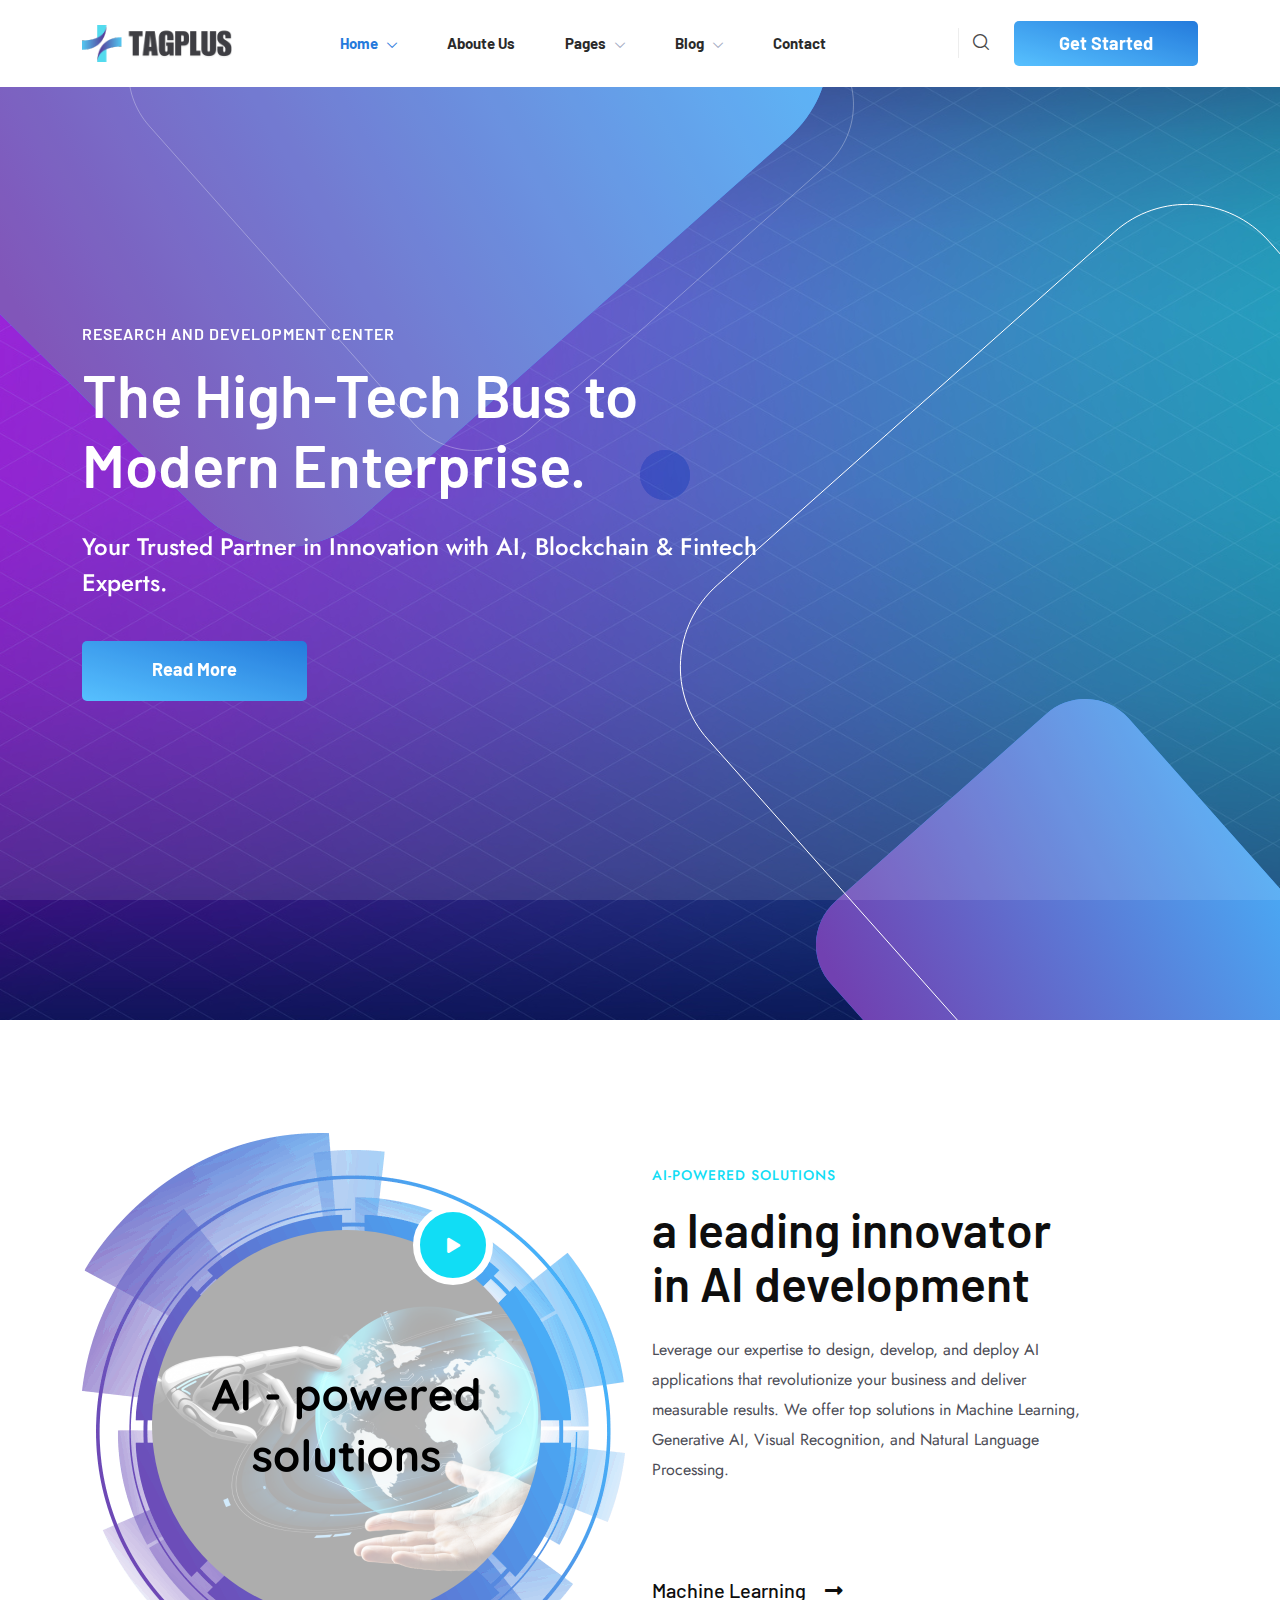
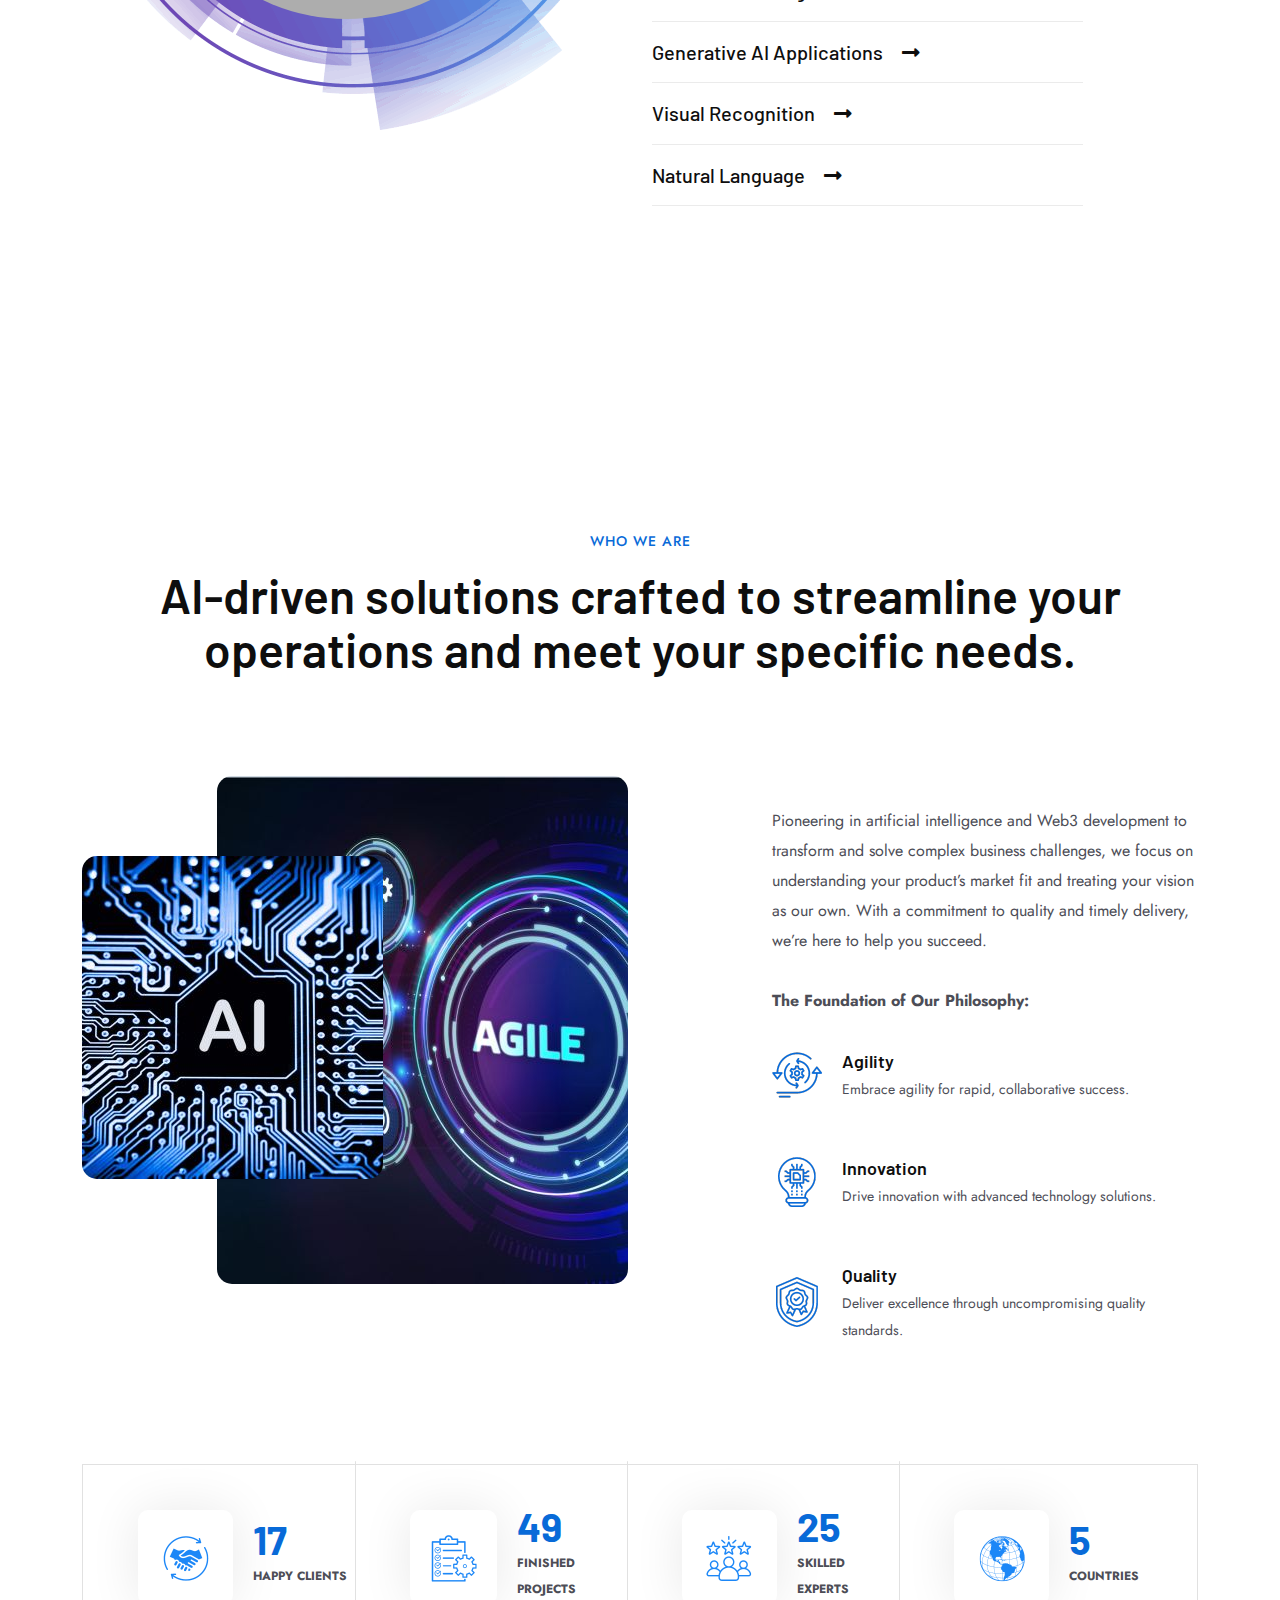
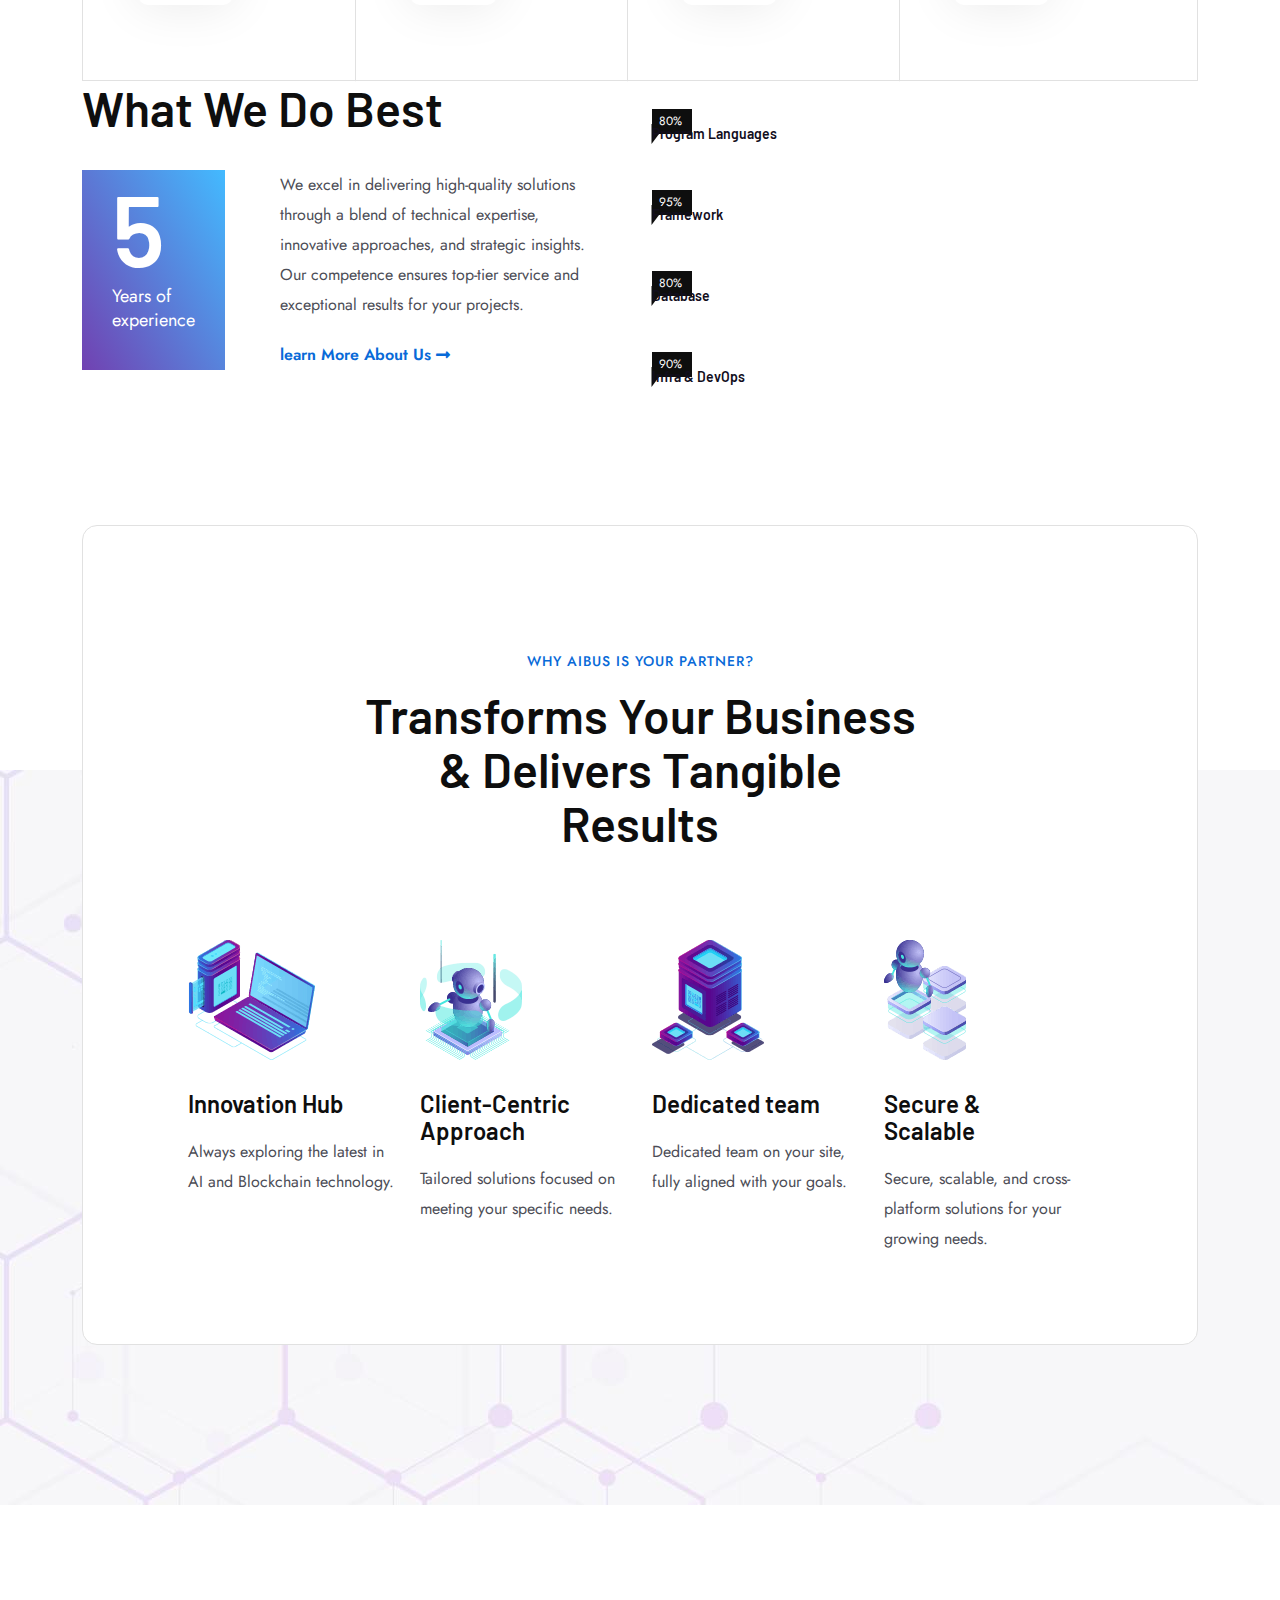
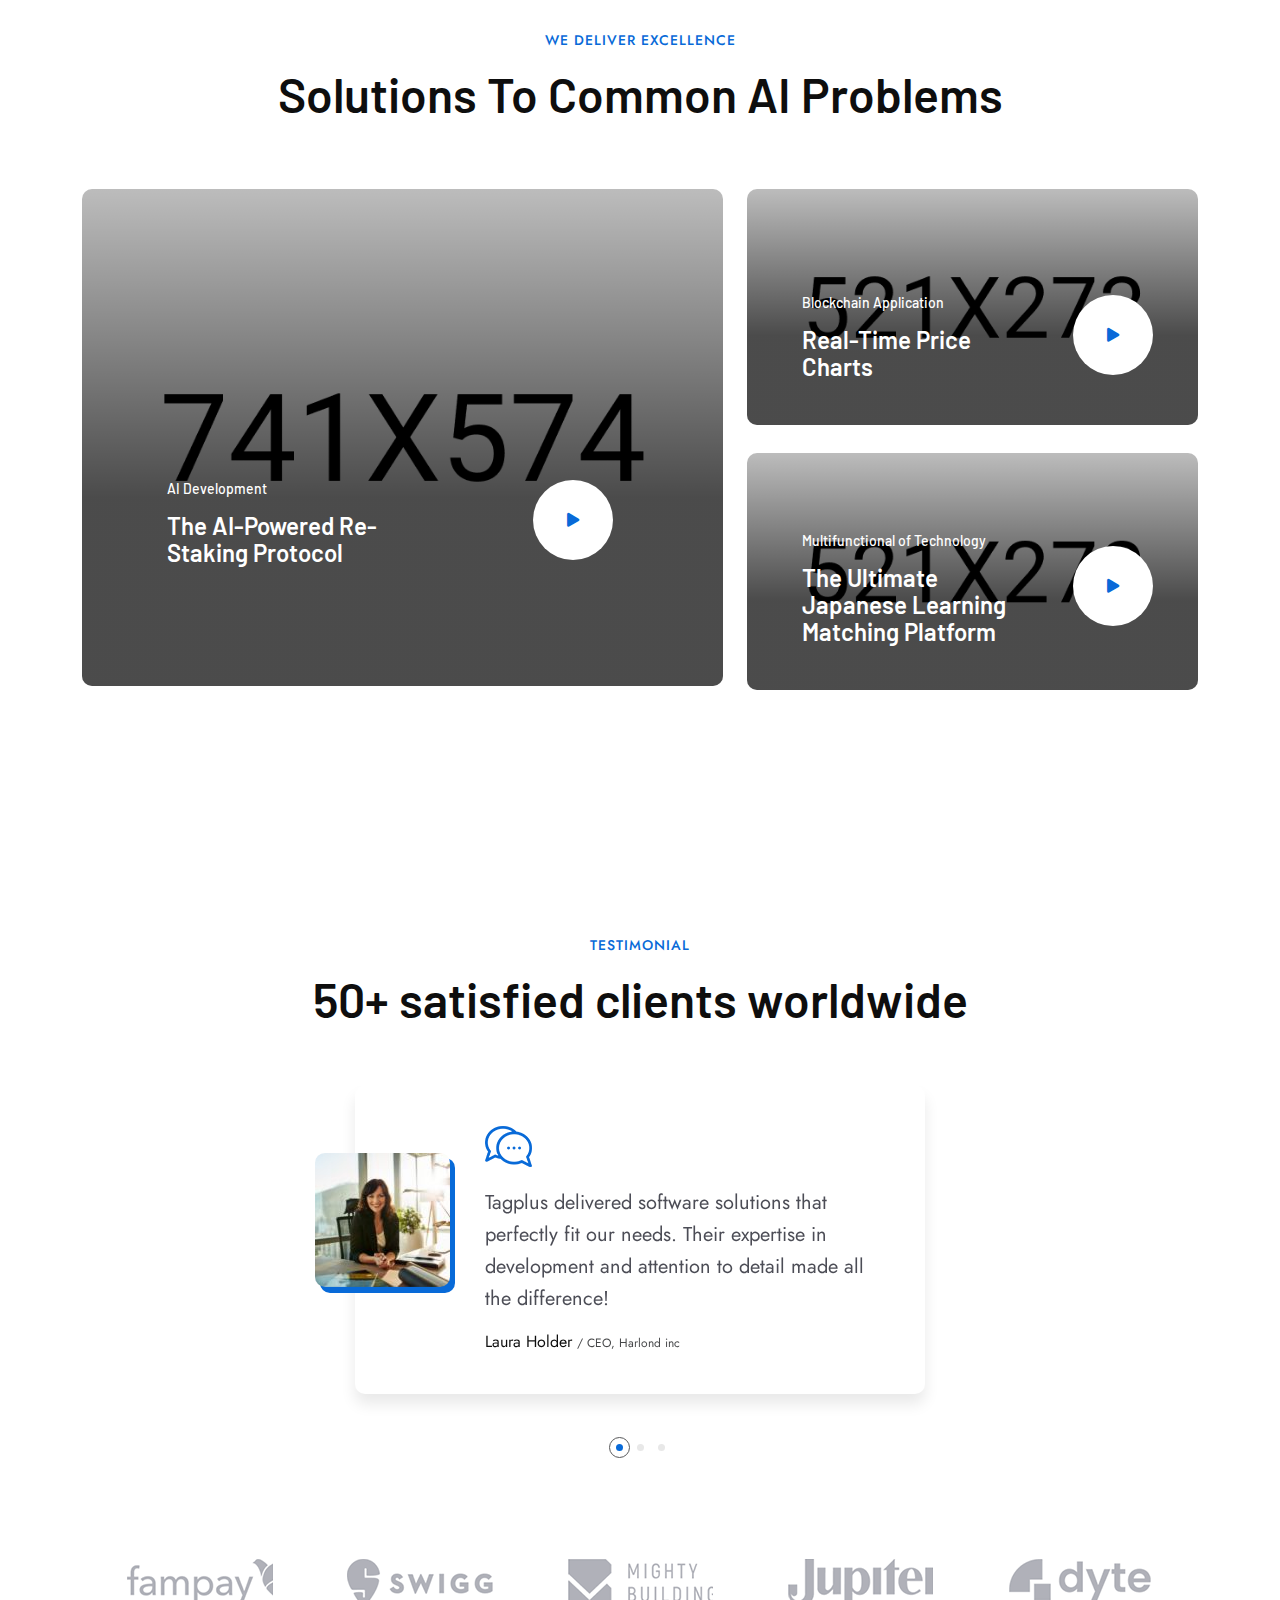
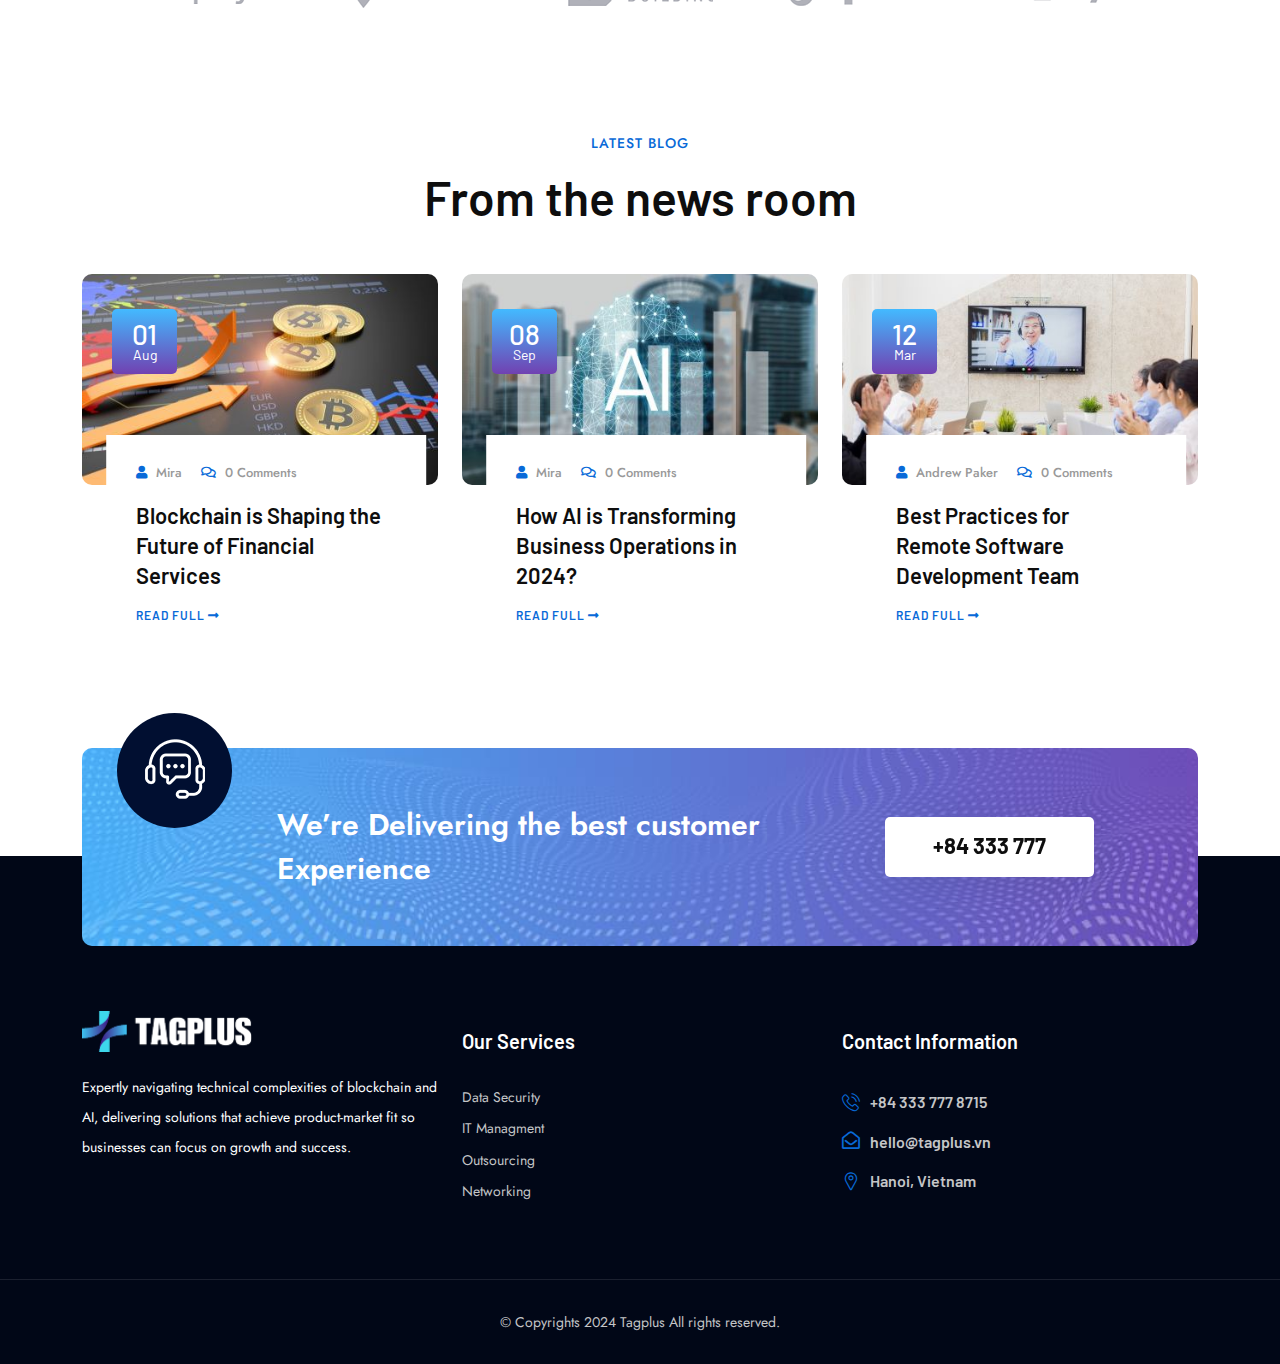
<file: index.html>
<!doctype html>
<html class="no-js" lang="en">

<head>
    <meta charset="utf-8">
    <meta http-equiv="x-ua-compatible" content="ie=edge">
    <title>TAG+ Technology Advancement Group</title>
    <meta name="robots" content="noindex, follow" />
    <meta name="description" content="">
    <meta name="viewport" content="width=device-width, initial-scale=1, shrink-to-fit=no">
    <!-- Favicon -->
    <link rel="shortcut icon" type="image/x-icon" href="assets/images/favicon.png">

    <!-- CSS
	============================================ -->

    <!-- Icon Font CSS -->
    <link rel="stylesheet" href="assets/css/plugins/all.min.css">
    <link rel="stylesheet" href="assets/css/plugins/flaticon.css">

    <!-- Plugins CSS -->
    <link rel="stylesheet" href="assets/css/plugins/bootstrap.min.css">
    <link rel="stylesheet" href="assets/css/plugins/swiper-bundle.min.css">
    <link rel="stylesheet" href="assets/css/plugins/aos.css">
    <link rel="stylesheet" href="assets/css/plugins/magnific-popup.css">

    <!-- Main Style CSS -->
    <link rel="stylesheet" href="assets/css/style.css">


    <!--====== Use the minified version files listed below for better performance and remove the files listed above ======-->
    <!-- <link rel="stylesheet" href="assets/css/vendor/plugins.min.css">
    <link rel="stylesheet" href="assets/css/style.min.css"> -->

</head>

<body>

    <div class="main-wrapper">


        <!-- Preloader start -->
        <div id="preloader">
            <div class="preloader">
                <span></span>
                <span></span>
            </div>
        </div>
        <!-- Preloader End -->

        <!-- Header Start  -->
        <div id="header" class="section header-section">

            <div class="container">

                <!-- Header Wrap Start  -->
                <div class="header-wrap">

                    <div class="header-logo">
                        <a href="index.html"><img src="assets/images/logo.png" alt=""></a>
                    </div>

                    <div class="header-menu d-none d-lg-block">
                        <ul class="main-menu">
                            <li class="active-menu">
                                <a href="index.html">Home</a>
                                <ul class="sub-menu">
                                    <li class="active"><a href="index.html">Home Main</a></li>
                                    <li><a href="index-2.html">AI Solutions</a></li>
                                    <li><a href="index-3.html">Cyber Security</a></li>
                                    <li><a href="index-4.html">IT Solutions</a></li>
                                    <li><a href="index-5.html">Software Company</a></li>
                                    <li><a href="index-6.html">IT Agency</a></li>
                                </ul>
                            </li>
                            <li>
                                <a href="about.html">Aboute Us</a>
                            </li>
                            <li><a href="#">Pages</a>
                                <ul class="sub-menu">
                                    <li><a href="team.html">Our Team</a></li>
                                    <li><a href="service.html">Service</a></li>
                                    <li><a href="choose-us.html">Why Choose Us</a></li>
                                    <li><a href="testimonial.html">Testimonial</a></li>
                                    <li><a href="pricing.html">Pricing</a></li>
                                    <li><a href="login-register.html">Login & Register</a></li>
                                </ul>
                            </li>
                            <li><a href="#">Blog</a>
                                <ul class="sub-menu">
                                    <li><a href="blog.html">Blog Grid</a></li>
                                    <li><a href="blog-standard.html">Blog List</a></li>
                                    <li><a href="blog-details.html">Blog Single</a></li>
                                </ul>
                            </li>
                            <li><a href="contact.html">Contact</a></li>
                        </ul>
                    </div>

                    <!-- Header Meta Start -->
                    <div class="header-meta">
                        
                        <!-- Header Search Start -->
                        <div class="header-search">
                            <a class="search-btn" href="#"><i class="flaticon-loupe"></i></a>
                            <div class="search-wrap">
                                <div class="search-inner">
                                    <i id="search-close" class="flaticon-close search-close"></i>
                                    <div class="search-cell">
                                        <form action="#">
                                            <div class="search-field-holder">
                                                <input class="main-search-input" type="search" placeholder="Search Your Keyword...">
                                            </div>
                                        </form>
                                    </div>
                                </div>
                            </div>
                        </div>
                        <!-- Header Search End -->

                        <div class="header-btn d-none d-xl-block">
                            <a class="btn" href="login-register.html">Get Started</a>
                        </div>
                        <!-- Header Toggle Start -->
                        <div class="header-toggle d-lg-none">
                            <button data-bs-toggle="offcanvas" data-bs-target="#offcanvasExample">
                                <span></span>
                                <span></span>
                                <span></span>
                            </button>
                        </div>
                        <!-- Header Toggle End -->
                    </div>
                    <!-- Header Meta End  -->

                </div>
                <!-- Header Wrap End  -->

            </div>
        </div>
        <!-- Header End -->

        <!-- Offcanvas Start-->
        <div class="offcanvas offcanvas-start" id="offcanvasExample">
            <div class="offcanvas-header">
                <!-- Offcanvas Logo Start -->
                <div class="offcanvas-logo">
                    <a href="index.html"><img src="assets/images/logo-white.png" alt=""></a>
                </div>
                <!-- Offcanvas Logo End -->
                <button type="button" class="close-btn" data-bs-dismiss="offcanvas"><i class="flaticon-close"></i></button>
            </div>

            <!-- Offcanvas Body Start -->
            <div class="offcanvas-body">
                <div class="offcanvas-menu">
                    <ul class="main-menu">
                        <li class="active-menu">
                            <a href="index.html">Home</a>
                            <ul class="sub-menu">
                                <li class="active"><a href="index.html">Home Main</a></li>
                                <li><a href="index-2.html">AI Solutions</a></li>
                                <li><a href="index-3.html">Cyber Security</a></li>
                                <li><a href="index-4.html">IT Solutions</a></li>
                                <li><a href="index-5.html">Software Company</a></li>
                                <li><a href="index-6.html">IT Agency</a></li>
                            </ul>
                        </li>
                        <li>
                            <a href="about.html">Aboute Us</a>
                        </li>
                        <li><a href="#">Pages</a>
                            <ul class="sub-menu">
                                <li><a href="team.html">Our Team</a></li>
                                <li><a href="service.html">Service</a></li>
                                <li><a href="choose-us.html">Why Choose Us</a></li>
                                <li><a href="testimonial.html">Testimonial</a></li>
                                <li><a href="pricing.html">Pricing</a></li>
                                <li><a href="login-register.html">Login & Register</a></li>
                            </ul>
                        </li>
                        <li><a href="#">Blog</a>
                            <ul class="sub-menu">
                                <li><a href="blog.html">Blog Grid</a></li>
                                <li><a href="blog-standard.html">Blog List</a></li>
                                    <li><a href="blog-details.html">Blog Single</a></li>
                            </ul>
                        </li>
                        <li><a href="contact.html">Contact</a></li>
                    </ul>
                </div>
            </div>
            <!-- Offcanvas Body End -->
        </div>
        <!-- Offcanvas End -->


        <!-- Hero Start -->
        <div class="section techwix-hero-section-03 d-flex align-items-center" style="background-image: url(assets/images/hero-bg3.jpg);">
            <div class="shape-1">
                <svg xmlns="http://www.w3.org/2000/svg" width="944px" height="894px">
                    <defs>
                        <linearGradient id="PSgrad_0" x1="88.295%" x2="0%" y1="0%" y2="46.947%">
                            <stop offset="0%" stop-color="rgb(67,186,255)" stop-opacity="1" />
                            <stop offset="100%" stop-color="rgb(113,65,177)" stop-opacity="1" />
                        </linearGradient>

                    </defs>
                    <path fill-rule="evenodd" fill="rgb(43, 142, 254)" d="M39.612,410.76 L467.344,29.823 C516.51,-13.476 590.638,-9.94 633.939,39.612 L914.192,317.344 C957.492,366.50 953.109,440.638 904.402,483.939 L476.671,864.191 C427.964,907.492 353.376,903.109 310.76,854.402 L29.823,576.670 C-13.477,527.963 -9.94,453.376 39.612,410.76 Z" />
                    <path fill="url(#PSgrad_0)" d="M39.612,410.76 L467.344,29.823 C516.51,-13.476 590.638,-9.94 633.939,39.612 L914.192,317.344 C957.492,366.50 953.109,440.638 904.402,483.939 L476.671,864.191 C427.964,907.492 353.376,903.109 310.76,854.402 L29.823,576.670 C-13.477,527.963 -9.94,453.376 39.612,410.76 Z" />
                </svg>
            </div>
            <div class="shape-2">
                <svg xmlns="http://www.w3.org/2000/svg" width="726.5px" height="726.5px">
                    <path fill-rule="evenodd" stroke="rgb(255, 255, 255)" stroke-width="1px" stroke-linecap="butt" stroke-linejoin="miter" opacity="0.302" fill="none" d="M28.14,285.269 L325.37,21.216 C358.860,-8.852 410.655,-5.808 440.723,28.14 L704.777,325.37 C734.846,358.860 731.802,410.654 697.979,440.723 L400.956,704.777 C367.133,734.845 315.338,731.802 285.269,697.979 L21.216,400.955 C-8.852,367.132 -5.808,315.337 28.14,285.269 Z" />
                </svg>
            </div>
            <div class="shape-3">
                <svg xmlns="http://www.w3.org/2000/svg" width="515px" height="515px">
                    <defs>
                        <linearGradient id="PSgrad_0" x1="0%" x2="89.879%" y1="0%" y2="43.837%">
                            <stop offset="0%" stop-color="rgb(67,186,255)" stop-opacity="1" />
                            <stop offset="100%" stop-color="rgb(113,65,177)" stop-opacity="1" />
                        </linearGradient>

                    </defs>
                    <path fill-rule="evenodd" fill="rgb(43, 142, 254)" d="M19.529,202.281 L230.531,14.699 C254.559,-6.660 291.353,-4.498 312.714,19.529 L500.295,230.531 C521.656,254.559 519.493,291.353 495.466,312.714 L284.463,500.295 C260.436,521.656 223.641,519.493 202.281,495.466 L14.699,284.463 C-6.660,260.435 -4.498,223.641 19.529,202.281 Z" />
                    <path fill="url(#PSgrad_0)" d="M19.529,202.281 L230.531,14.699 C254.559,-6.660 291.353,-4.498 312.714,19.529 L500.295,230.531 C521.656,254.559 519.493,291.353 495.466,312.714 L284.463,500.295 C260.436,521.656 223.641,519.493 202.281,495.466 L14.699,284.463 C-6.660,260.435 -4.498,223.641 19.529,202.281 Z" />
                </svg>
            </div>
            <div class="shape-4">
                <svg xmlns="http://www.w3.org/2000/svg" width="972.5px" height="970.5px">
                    <path fill-rule="evenodd" stroke="rgb(255, 255, 255)" stroke-width="1px" stroke-linecap="butt" stroke-linejoin="miter" fill="none" d="M38.245,381.103 L435.258,28.158 C480.467,-12.32 549.697,-7.964 589.888,37.244 L942.832,434.257 C983.23,479.466 978.955,548.697 933.746,588.888 L536.733,941.832 C491.524,982.23 422.293,977.955 382.103,932.746 L29.158,535.733 C-11.32,490.524 -6.963,421.293 38.245,381.103 Z" />
                </svg>
            </div>
            <div class="container">
                <div class="row align-items-center">
                    <div class="col-lg-8">
                        <!-- Hero Content Start -->
                        <div class="hero-content">
                            <h3 class="sub-title" data-aos-delay="600" data-aos="fade-up">research and development center</h3>
                            <h2 class="title" data-aos="fade-up" data-aos-delay="800">The High-Tech Bus to Modern Enterprise.</h2>
                            <p data-aos="fade-up" data-aos-delay="900">Your Trusted Partner in Innovation with AI, Blockchain & Fintech Experts.</p>
                            <div class="hero-btn" data-aos="fade-up" data-aos-delay="1000">
                                <a class="btn" href="about.html">Read More</a>
                            </div>
                        </div>
                        <!-- Hero Content End -->
                    </div>
                </div>
            </div>
        </div>
        <!-- Hero End -->

          <!-- About Start -->
          <div class="section techwix-about-section-06 section-padding-03">
            <div class="shape-1"></div>
            <div class="container">
                <!-- About Wrapper Start -->
                <div class="about-wrap">
                    <div class="row">
                        <div class="col-lg-6">
                            <!-- About Image Start -->
                            <div class="about-img">
                                <img class="shape-1" src="assets/images/shape/about-shape1.png" alt="">
                                <div class="image">
                                    <img src="assets/images/about-img3.jpg" alt="">
                                </div>
                                <div class="play-btn">
                                    <a class="popup-video" href="https://www.youtube.com/watch?time_continue=3&v=_X0eYtY8T_U"><i class="fas fa-play"></i></a>
                                </div>
                            </div>
                            <!-- About Image End -->
                        </div>
                        <div class="col-lg-6">
                            <!-- About Content Wrap Start -->
                            <div class="about-content-wrap">
                                <div class="section-title">
                                    <h3 class="sub-title color-3">AI-powered solutions</h3>
                                    <h2 class="title">a leading innovator in AI development</h2>
                                </div>
                                <p class="text">Leverage our expertise to design, develop, and deploy AI applications that revolutionize your business and deliver measurable results. We offer top solutions in Machine Learning, Generative AI, Visual Recognition, and Natural Language Processing.</p>
                                <!-- About List Wrap Start -->
                                <div class="about-list-wrap">
                                    <ul class="about-list">
                                        <li class="list"><a href="#">Machine Learning    <i class="fas fa-long-arrow-alt-right"></i></a></li>
                                        <li class="list"><a href="#">Generative AI Applications <i class="fas fa-long-arrow-alt-right"></i></a></li>
                                        <li class="list"><a href="#">Visual Recognition <i class="fas fa-long-arrow-alt-right"></i></a></li>
                                        <li class="list"><a href="#">Natural Language <i class="fas fa-long-arrow-alt-right"></i></a></li>
                                    </ul>
                                </div>
                                <!-- About List Wrap End -->
                            </div>
                            <!-- About Content Wrap End -->
                        </div>
                    </div>
                </div>
                <!-- About Wrapper End -->
            </div>
        </div>
        <!-- About End -->

        <!-- About Start -->
        <div class="section techwix-about-section-05 section-padding">
            <div class="container">
                <!-- About Wrap Start -->
                <div class="about-wrap">
                    <div class="section-title text-center">
                        <h3 class="sub-title">Who we are</h3>
                        <h2 class="title">AI-driven solutions crafted to streamline your operations and meet your specific needs.</h2>
                    </div>
                    <!-- About Content Wrap Start -->
                    <div class="about-content-wrap">
                        <div class="row">
                            <div class="col-lg-6">
                                <!-- About Image Wrap Start -->
                                <div class="about-img-wrap">
                                    <div class="about-img about-img-big">
                                        <img src="assets/images/about-big3.jpg" alt="">
                                    </div>
                                    <div class="about-img about-img-sm">
                                        <img src="assets/images/about-sm3.jpg" alt="">
                                        <div class="shape-01"></div>
                                    </div>
                                </div>
                                <!-- About Image Wrap End -->
                            </div>
                            <div class="col-lg-6">
                                <!-- About Content Start -->
                                <div class="about-content"> 
                                  <p class="text">Pioneering in artificial intelligence and Web3 development to transform and solve complex business challenges, we focus on understanding your product’s market fit and treating your vision as our own. With a commitment to quality and timely delivery, we’re here to help you succeed.</p>
                                  <p class="text"><b>The Foundation of Our Philosophy:</b></p>
                                  <!-- About List Item Wrap Start -->
                                    <div class="about-list-item-wrap">
                                        <div class="about-list-item">
                                            <div class="about-img">
                                                <img src="assets/images/about-icon1.png" alt="">
                                            </div>
                                            <div class="about-text">
                                                <h3 class="title">Agility</h3>
                                                <p>Embrace agility for rapid, collaborative success.</p>
                                            </div>
                                        </div>
                                        <div class="about-list-item">
                                            <div class="about-img">
                                                <img src="assets/images/about-icon2.png" alt="">
                                            </div>
                                            <div class="about-text">
                                                <h3 class="title">Innovation</h3>
                                                <p>Drive innovation with advanced technology solutions.</p>
                                            </div>
                                        </div>
                                        <div class="about-list-item">
                                            <div class="about-img">
                                                <img src="assets/images/about-icon3.png" alt="">
                                            </div>
                                            <div class="about-text">
                                                <h3 class="title">Quality</h3>
                                                <p>Deliver excellence through uncompromising quality standards.</p>
                                            </div>
                                        </div>
                                    </div>
                                    <!-- About List Item Wrap End -->
                                </div>
                                <!-- About Content End -->
                            </div>
                        </div>
                    </div>
                    <!-- About Content Wrap End -->
                </div>
                <!-- About Wrap End -->
            </div>
        </div>
        <!-- About End -->

        <!-- Counter Start -->
        <div class="section techwix-counter-section-02">
            <div class="container">
                <div class="counter-wrap">
                    <div class="row">
                        <div class="col-xl-3 col-md-6">
                            <!-- Single Counter Start -->
                            <div class="single-counter">
                                <div class="counter-img">
                                    <img src="assets/images/counter-1.png" alt="">
                                </div>
                                <div class="counter-content">
                                    <span class="counter">17</span>
                                    <p>Happy clients</p>
                                </div>
                            </div>
                            <!-- Single Counter End -->
                        </div>
                        <div class="col-xl-3 col-md-6">
                            <!-- Single Counter Start -->
                            <div class="single-counter">
                                <div class="counter-img">
                                    <img src="assets/images/counter-2.png" alt="">
                                </div>
                                <div class="counter-content">
                                    <span class="counter">49</span>
                                    <p>Finished projects</p>
                                </div>
                            </div>
                            <!-- Single Counter End -->
                        </div>
                        <div class="col-xl-3 col-md-6">
                            <!-- Single Counter Start -->
                            <div class="single-counter">
                                <div class="counter-img">
                                    <img src="assets/images/counter-3.png" alt="">
                                </div>
                                <div class="counter-content">
                                    <span class="counter">25</span>
                                    <p>Skilled Experts</p>
                                </div>
                            </div>
                            <!-- Single Counter End -->
                        </div>
                        <div class="col-xl-3 col-md-6">
                            <!-- Single Counter Start -->
                            <div class="single-counter single-counter-4">
                                <div class="counter-img">
                                    <img src="assets/images/counter-4.png" alt="">
                                </div>
                                <div class="counter-content">
                                    <span class="counter">5</span>
                                    <p>Countries</p>
                                </div>
                            </div>
                            <!-- Single Counter End -->
                        </div>
                    </div>
                </div>
            </div>
        </div>
        <!-- Counter End -->

        <!-- Skill Start -->
        <div class="section techwix-skill-section-02 section-padding">
            <div class="container">
                <div class="skill-wrap">
                    <div class="row">
                        <div class="col-lg-6">
                            <!-- Skill Left Start -->
                            <div class="skill-left">
                                <div class="section-title">
                                    <h2 class="title">What We Do Best</h2>
                                </div>
                                <div class="experience-wrap">
                                    <div class="experience">
                                        <h2 class="number">5</h2>
                                        <span>Years of <br> experience</span>
                                    </div>
                                    <div class="experience-text">
                                        <p>We excel in delivering high-quality solutions through a blend of technical expertise, innovative approaches, and strategic insights. Our competence ensures top-tier service and exceptional results for your projects.</p>
                                        <a class="learn-more" href="#">learn More About Us <i class="fas fa-long-arrow-alt-right"></i></a></a>
                                    </div>
                                </div>
                            </div>
                            <!-- Skill Left End -->
                        </div>
                        <div class="col-lg-6">
                            <!-- Skill Right Start -->
                            <div class="skill-right">
                                <div class="counter-bar">
                                    <!-- Skill Item Start -->
                                    <div class="skill-item">
                                        <span class="title">Program Languages</span>
                                        <div class="skill-bar">
                                            <div class="bar-inner">
                                                <div class="bar progress-line color-1" data-width="80">
                                                    <span class="skill-percent"><span class="counter">80</span>%</span>
                                                </div>
                                            </div>
                                        </div>
                                    </div>
                                    <!-- Skill Item End -->
                                    <!-- Skill Item Start -->
                                    <div class="skill-item">
                                        <span class="title">Framework</span>
                                        <div class="skill-bar">
                                            <div class="bar-inner">
                                                <div class="bar progress-line color-1" data-width="95">
                                                    <span class="skill-percent"><span class="counter">95</span>%</span>
                                                </div>
                                            </div>
                                        </div>
                                    </div>
                                    <!-- Skill Item End -->
                                    <!-- Skill Item Start -->
                                    <div class="skill-item">
                                        <span class="title">Database</span>
                                        <div class="skill-bar">
                                            <div class="bar-inner">
                                                <div class="bar progress-line color-1" data-width="80">
                                                    <span class="skill-percent"><span class="counter">80</span>%</span>
                                                </div>
                                            </div>
                                        </div>
                                    </div>
                                    <!-- Skill Item End -->
                                    <!-- Skill Item Start -->
                                    <div class="skill-item">
                                        <span class="title">Infra & DevOps </span>
                                        <div class="skill-bar">
                                            <div class="bar-inner">
                                                <div class="bar progress-line color-1" data-width="90">
                                                    <span class="skill-percent"><span class="counter">90</span>%</span>
                                                </div>
                                            </div>
                                        </div>
                                    </div>
                                    <!-- Skill Item End -->
                                </div>
                            </div>
                            <!-- Skill Right End -->
                        </div>
                    </div>
                </div>
            </div>
        </div>
        <!-- Skill End -->
<!-- Why Us start -->
<div class="section techwix-service-section-05">
    <div class="container">
        <!-- Why us Wrap Start -->
        <div class="service-wrap section-padding-02">
            <div class="section-title text-center">
                <h3 class="sub-title">Why aiBus is Your Partner?</h3>
                <h2 class="title">Transforms Your Business & Delivers Tangible Results</h2>
            </div>
            <div class="service-content-wrap">
                <div class="row">
                    <div class="col-xl-3 col-sm-6">
                        <!-- Service Item Start -->
                        <div class="service-item-04">
                            <div class="service-img">
                                <img src="assets/images/ser-icon13.png" alt="">
                            </div>
                            <div class="service-content">
                                <h3 class="title"><a href="service.html">Innovation Hub</a></h3>
                                <p>Always exploring the latest in AI and Blockchain technology.</p>
                            </div>
                        </div>
                        <!-- Service Item End -->
                    </div>
                    <div class="col-xl-3 col-sm-6">
                        <!-- Service Item Start -->
                        <div class="service-item-04">
                            <div class="service-img">
                                <img src="assets/images/ser-icon14.png" alt="">
                            </div>
                            <div class="service-content">
                                <h3 class="title"><a href="service.html">Client-Centric Approach</a></h3>
                                <p>Tailored solutions focused on meeting your specific needs.</p>
                            </div>
                        </div>
                        <!-- Service Item End -->
                    </div>
                    <div class="col-xl-3 col-sm-6">
                        <!-- Service Item Start -->
                        <div class="service-item-04">
                            <div class="service-img">
                                <img src="assets/images/ser-icon15.png" alt="">
                            </div>
                            <div class="service-content">
                                <h3 class="title"><a href="service.html">Dedicated team</a></h3>
                                <p>Dedicated team on your site, fully aligned with your goals.</p>
                            </div>
                        </div>
                        <!-- Service Item End -->
                    </div>
                    <div class="col-xl-3 col-sm-6">
                        <!-- Service Item Start -->
                        <div class="service-item-04">
                            <div class="service-img">
                                <img src="assets/images/ser-icon16.png" alt="">
                            </div>
                            <div class="service-content">
                                <h3 class="title"><a href="service.html">Secure & Scalable</a></h3>
                                <p>Secure, scalable, and cross-platform solutions for your growing needs.</p>
                            </div>
                        </div>
                        <!-- Service Item End -->
                    </div>
                </div>
            </div>
        </div>
        <!-- Service Wrap End -->
    </div>
</div>
<!-- Service End -->

         <!-- Solution Start -->
         <div class="section techwix-solution-section section-padding">
            <div class="container">
                <!-- Solution Wrap Start -->
                <div class="solution-wrap">
                    <div class="section-title text-center">
                        <h3 class="sub-title"> WE Deliver Excellence</h3>
                        <h2 class="title">Solutions To Common AI Problems</h2>
                    </div>
                    <!-- Solution Content Wrap Start -->
                    <div class="solution-content-wrap">
                        <div class="row">
                            <div class="col-lg-7">
                                <!-- Solution Item Start -->
                                <div class="solution-item solution-item-big">
                                    <div class="solution-img">
                                        <a href="#"><img src="assets/images/solution-1.jpg" alt=""></a>
                                    </div>
                                    <div class="solution-content">
                                        <div class="solution-title">
                                            <h4 class="sub-title">AI Development</h4>
                                            <h3 class="title"><a href="#">The AI-Powered Re-Staking Protocol</a></h3>
                                        </div>
                                        <a class="play-btn popup-video" href="https://www.youtube.com/watch?time_continue=3&v=_X0eYtY8T_U"><i class="fas fa-play"></i></a>
                                    </div>
                                </div>
                                <!-- Solution Item End -->
                            </div>
                            <div class="col-lg-5">
                                <div class="row">
                                    <div class="col-lg-12">
                                        <!-- Solution Item Start -->
                                        <div class="solution-item solution-item-sm">
                                            <div class="solution-img">
                                                <a href="#"><img src="assets/images/solution-img2.jpg" alt=""></a>
                                            </div>
                                            <div class="solution-content">
                                                <div class="solution-title">
                                                    <h4 class="sub-title">Blockchain Application</h4>
                                                    <h3 class="title"><a href="#">Real-Time Price Charts</a></h3>
                                                </div>
                                                <a class="play-btn popup-video" href="https://www.youtube.com/watch?time_continue=3&v=_X0eYtY8T_U"><i class="fas fa-play"></i></a>
                                            </div>
                                        </div>
                                        <!-- Solution Item End -->
                                    </div>
                                    <div class="col-lg-12">
                                        <!-- Solution Item Start -->
                                        <div class="solution-item solution-item-sm">
                                            <div class="solution-img">
                                                <a href="#"><img src="assets/images/solution-img3.jpg" alt=""></a>
                                            </div>
                                            <div class="solution-content">
                                                <div class="solution-title">
                                                    <h4 class="sub-title">Multifunctional of Technology</h4>
                                                    <h3 class="title"><a href="#">The Ultimate Japanese Learning Matching Platform</a></h3>
                                                </div>
                                                <a class="play-btn popup-video" href="https://www.youtube.com/watch?time_continue=3&v=_X0eYtY8T_U"><i class="fas fa-play"></i></a>
                                            </div>
                                        </div>
                                        <!-- Solution Item End -->
                                    </div>
                                </div>
                            </div>
                        </div>
                    </div>
                    <!-- Solution Content Wrap End -->
                </div>
                <!-- Solution Wrap End -->
            </div>
        </div>
        <!-- Solution End -->

        <!-- Testimonial Start  -->
        <div class="section techwix-testimonial-section-02 techwix-testimonial-section-03 section-padding-02">
            <div class="container">
                <!-- Testimonial Wrap Start  -->
                <div class="testimonial-wrap-02">
                    <div class="section-title text-center">
                        <h3 class="sub-title">Testimonial</h3>
                        <h2 class="title">50+ satisfied clients worldwide</h2>
                    </div>
                    <div class="testimonial-content-wrap-02">
                        <div class="swiper-container testimonial-02-active">
                            <div class="swiper-wrapper">
                                <div class="swiper-slide">
                                    <!--  Single Testimonial Start  -->
                                    <div class="single-testimonial-02">
                                        <div class="testimonial-thumb">
                                            <img src="assets/images/testi-1.jpg" alt="">
                                        </div>
                                        <div class="testimonial-content">
                                            <img src="assets/images/testi-icon.png" alt="">
                                            <p>Tagplus delivered software solutions that perfectly fit our needs. Their expertise in development and attention to detail made all the difference! </p>
                                            <span class="name">Laura Holder </span>
                                            <span class="designation"> / CEO, Harlond inc</span>
                                        </div>
                                    </div>
                                    <!--  Single Testimonial End  -->
                                </div>
                                <div class="swiper-slide">
                                    <!--  Single Testimonial Start  -->
                                    <div class="single-testimonial-02">
                                        <div class="testimonial-thumb">
                                            <img src="assets/images/testi-2.jpg" alt="">
                                        </div>
                                        <div class="testimonial-content">
                                            <img src="assets/images/testi-icon.png" alt="">
                                            <p>Their team provided innovative solutions and managed every aspect of our software project with professionalism and efficiency. </p>
                                            <span class="name">Mike Clay </span>
                                            <span class="designation"> / COO, Forest Finance jsc</span>
                                        </div>
                                    </div>
                                    <!--  Single Testimonial End  -->
                                </div>
                                <div class="swiper-slide">
                                    <!--  Single Testimonial Start  -->
                                    <div class="single-testimonial-02">
                                        <div class="testimonial-thumb">
                                            <img src="assets/images/testi-3.jpg" alt="">
                                        </div>
                                        <div class="testimonial-content">
                                            <img src="assets/images/testi-icon.png" alt="">
                                            <p>Tagplus’s team worked tirelessly to deliver exceptional software. Their collaboration and dedication ensured our project met every milestone and exceeded expectations! </p>
                                            <span class="name">Jasson Brit </span>
                                            <span class="designation"> / CTO, AI touch</span>
                                        </div>
                                    </div>
                                    <!--  Single Testimonial End  -->
                                </div>
                            </div>

                            <!-- Add Pagination -->
                            <div class="swiper-pagination"></div>
                        </div>
                    </div>
                </div>
                <!-- Testimonial Wrap End  -->
            </div>
        </div>
        <!-- Testimonial End  -->

        <!-- Brand Logo Start -->
        <div class="section techwix-brand-section techwix-brand-section-03">
            <div class="container">
                <!-- Brand Wrapper Start -->
                <div class="brand-wrapper text-center">

                    <!-- Brand Active Start -->
                    <div class="brand-active">
                        <div class="swiper-container">
                            <div class="swiper-wrapper">
                                <!-- Single Brand Start -->
                                <div class="swiper-slide single-brand">
                                    <img src="assets/images/brand/brand-1.png" alt="Brand">
                                </div>
                                <!-- Single Brand End -->
                                <!-- Single Brand Start -->
                                <div class="swiper-slide single-brand">
                                    <img src="assets/images/brand/brand-2.png" alt="Brand">
                                </div>
                                <!-- Single Brand End -->
                                <!-- Single Brand Start -->
                                <div class="swiper-slide single-brand">
                                    <img src="assets/images/brand/brand-3.png" alt="Brand">
                                </div>
                                <!-- Single Brand End -->
                                <!-- Single Brand Start -->
                                <div class="swiper-slide single-brand">
                                    <img src="assets/images/brand/brand-4.png" alt="Brand">
                                </div>
                                <!-- Single Brand End -->
                                <!-- Single Brand Start -->
                                <div class="swiper-slide single-brand">
                                    <img src="assets/images/brand/brand-5.png" alt="Brand">
                                </div>
                                <!-- Single Brand End -->
                                <!-- Single Brand Start -->
                                <div class="swiper-slide single-brand">
                                    <img src="assets/images/brand/brand-2.png" alt="Brand">
                                </div>
                                <!-- Single Brand End -->
                            </div>
                        </div>
                    </div>
                    <!-- Brand Active End -->
                </div>
                <!-- Brand Wrapper End -->
            </div>
        </div>
        <!-- Brand Logo End -->

        <!-- Blog Start -->
        <div class="section techwix-blog-section section-padding-02">
            <div class="container">
                <!-- Section Title Start -->
                <div class="section-title text-center">
                    <h4 class="sub-title">latest Blog</h4>
                    <h2 class="title">From the news room</h2>
                </div>
                <!-- Section Title End -->
                <div class="techwix-blog-wrap">
                    <div class="row">
                        <div class="col-lg-4 col-md-6">
                            <!-- Single Blog Start -->
                            <div class="single-blog">
                                <div class="blog-image">
                                    <a href="blog-details.html"><img src="assets/images/blog/blog-1.jpg" alt=""></a>
                                    <div class="top-meta">
                                        <span class="date"><span>01</span>Aug</span>
                                    </div>
                                </div>
                                <div class="blog-content">
                                    <div class="blog-meta">
                                        <span><i class="fas fa-user"></i> <a href="#">Mira</a></span>
                                        <span><i class="far fa-comments"></i> 0 Comments</span>
                                    </div>
                                    <h3 class="title"><a href="blog-details.html">Blockchain is Shaping the Future of Financial Services</a></h3>
                                    <div class="blog-btn">
                                        <a class="blog-btn-link" href="blog-details.html">Read Full <i class="fas fa-long-arrow-alt-right"></i></a>
                                    </div>
                                </div>
                            </div>
                            <!-- Single Blog End -->
                        </div>
                        <div class="col-lg-4 col-md-6">
                            <!-- Single Blog Start -->
                            <div class="single-blog">
                                <div class="blog-image">
                                    <a href="blog-details.html"><img src="assets/images/blog/blog-2.jpg" alt=""></a>
                                    <div class="top-meta">
                                        <span class="date"><span>08</span>Sep</span>
                                    </div>
                                </div>
                                <div class="blog-content">
                                    <div class="blog-meta">
                                        <span><i class="fas fa-user"></i> <a href="#">Mira</a></span>
                                        <span><i class="far fa-comments"></i> 0 Comments</span>
                                    </div>
                                    <h3 class="title"><a href="blog-details.html">How AI is Transforming Business Operations in 2024? </a></h3>
                                    <div class="blog-btn">
                                        <a class="blog-btn-link" href="blog-details.html">Read Full <i class="fas fa-long-arrow-alt-right"></i></a>
                                    </div>
                                </div>
                            </div>
                            <!-- Single Blog End -->
                        </div>
                        <div class="col-lg-4 col-md-6">
                            <!-- Single Blog Start -->
                            <div class="single-blog">
                                <div class="blog-image">
                                    <a href="blog-details.html"><img src="assets/images/blog/blog-3.jpg" alt=""></a>
                                    <div class="top-meta">
                                        <span class="date"><span>12</span>Mar</span>
                                    </div>
                                </div>
                                <div class="blog-content">
                                    <div class="blog-meta">
                                        <span><i class="fas fa-user"></i> <a href="#">Andrew Paker</a></span>
                                        <span><i class="far fa-comments"></i> 0 Comments</span>
                                    </div>
                                    <h3 class="title"><a href="blog-details.html">Best Practices for Remote Software Development Team</a></h3>
                                    <div class="blog-btn">
                                        <a class="blog-btn-link" href="blog-details.html">Read Full <i class="fas fa-long-arrow-alt-right"></i></a>
                                    </div>
                                </div>
                            </div>
                            <!-- Single Blog End -->
                        </div>
                    </div>
                </div>
            </div>
        </div>
        <!-- Blog End -->

        <!-- Cta Start -->
        <div class="section techwix-cta-section-02">
            <div class="container">
                <!-- Cta Wrap Start -->
                <div class="cta-wrap" style="background-image: url(assets/images/bg/cta-bg.jpg);">
                    <div class="row align-items-center">
                        <div class="col-xl-9 col-lg-8">
                            <!-- Cta Content Start -->
                            <div class="cta-content">
                                <div class="cta-icon">
                                    <img src="assets/images/cta-icon2.png" alt="">
                                </div>
                                <p>We’re Delivering the best customer Experience</p>
                            </div>
                            <!-- Cta Content End -->
                        </div>
                        <div class="col-xl-3 col-lg-4">
                            <!-- Cta Button Start -->
                            <div class="cta-btn">
                                <a class="btn btn-white" href="#">+84 333 777 8715</a>
                            </div>
                            <!-- Cta Button End -->
                        </div>
                    </div>
                </div>
                <!-- Cta Wrap End -->
            </div>
        </div>
        <!-- Cta End -->


        <!-- Footer Section Start -->
        <div class="section footer-section footer-section-03" style="background-image: url(assets/images/bg/footer-bg.jpg);">

            <div class="container">
                <!-- Footer Widget Wrap Start -->
                <div class="footer-widget-wrap">
                    <div class="row">
                        <div class="col-lg-4 col-sm-8">
                            <!-- Footer Widget Start -->
                            <div class="footer-widget-about">
                                <a class="footer-logo" href="index.html"><img src="assets/images/logo-white.png" alt="Logo"></a>
                                <p>Expertly navigating technical complexities of blockchain and AI, delivering solutions that achieve product-market fit so businesses can focus on growth and success.</p>
                               <!-- social link is not available
                                <div class="footer-social">
                                    <ul class="social">
                                        <li><a href="#"><i class="fab fa-facebook-f"></i></a></li>
                                        <li><a href="#"><i class="fab fa-twitter"></i></a></li>
                                        <li><a href="#"><i class="fab fa-linkedin-in"></i></a></li>
                                    </ul>
                                </div>
                                -->
                            </div>
                            <!-- Footer Widget End -->
                        </div>
                    
                        
                        <div class="col-lg-4 col-sm-8">
                            <!-- Footer Widget Start -->
                            <div class="footer-widget">
                                <h4 class="footer-widget-title">Our Services</h4>

                                <div class="widget-link">
                                    <ul class="link">
                                        <li><a href="#">Data Security</a></li>
                                        <li><a href="#">IT Managment</a></li>
                                        <li><a href="#">Outsourcing</a></li>
                                        <li><a href="#">Networking</a></li>
                                    </ul>
                                </div>
                            </div>
                            <!-- Footer Widget End -->
                        </div>
                        <div class="col-lg-4 col-sm-8">
                            <!-- Footer Widget Start -->
                            <div class="footer-widget">
                                <h4 class="footer-widget-title">Contact Information</h4>

                                <div class="widget-info">
                                    <ul>
                                        <li>
                                            <div class="info-icon">
                                                <i class="flaticon-phone-call"></i>
                                            </div>
                                            <div class="info-text">
                                                <span><a href="#">+84 333 777 8715</a></span>
                                            </div>
                                        </li>
                                        <li>
                                            <div class="info-icon">
                                                <i class="far fa-envelope-open"></i>
                                            </div>
                                            <div class="info-text">
                                                <span><a href="#">hello@tagplus.vn</a></span>
                                            </div>
                                        </li>
                                        <li>
                                            <div class="info-icon">
                                                <i class="flaticon-pin"></i>
                                            </div>
                                            <div class="info-text">
                                                <span>Hanoi, Vietnam</span>
                                            </div>
                                        </li>
                                    </ul>
                                </div>
                            </div>
                            <!-- Footer Widget End -->
                        </div>
                    </div>
                </div>
                <!-- Footer Widget Wrap End -->
            </div>

            <!-- Footer Copyright Start -->
            <div class="footer-copyright-area">
                <div class="container">
                    <div class="footer-copyright-wrap">
                        <div class="row align-items-center">
                            <div class="col-lg-12">
                                <!-- Footer Copyright Text Start -->
                                <div class="copyright-text text-center">
                                    <p>© Copyrights 2024 Tagplus All rights reserved. </p>
                                </div>
                                <!-- Footer Copyright Text End -->
                            </div>
                        </div>
                    </div>
                </div>
            </div>
            <!-- Footer Copyright End -->
        </div>
        <!-- Footer Section End -->

        <!-- back to top start -->
        <div class="progress-wrap">
            <svg class="progress-circle svg-content" width="100%" height="100%" viewBox="-1 -1 102 102">
                <path d="M50,1 a49,49 0 0,1 0,98 a49,49 0 0,1 0,-98" />
            </svg>
        </div>
        <!-- back to top end -->

    </div>

    <!-- JS
    ============================================ -->
    <script src="assets/js/vendor/jquery-1.12.4.min.js"></script>
    <script src="assets/js/vendor/modernizr-3.11.2.min.js"></script>

    <!-- Bootstrap JS -->
    <script src="assets/js/plugins/popper.min.js"></script>
    <script src="assets/js/plugins/bootstrap.min.js"></script>

    <!-- Plugins JS -->
    <script src="assets/js/plugins/swiper-bundle.min.js"></script>
    <script src="assets/js/plugins/aos.js"></script>
    <script src="assets/js/plugins/waypoints.min.js"></script>
    <script src="assets/js/plugins/back-to-top.js"></script>
    <script src="assets/js/plugins/jquery.counterup.min.js"></script>
    <script src="assets/js/plugins/appear.min.js"></script>
    <script src="assets/js/plugins/jquery.magnific-popup.min.js"></script>


    <!--====== Use the minified version files listed below for better performance and remove the files listed above ======-->


    <!-- Main JS -->
    <script src="assets/js/main.js"></script>

</body>

</html>
</file>
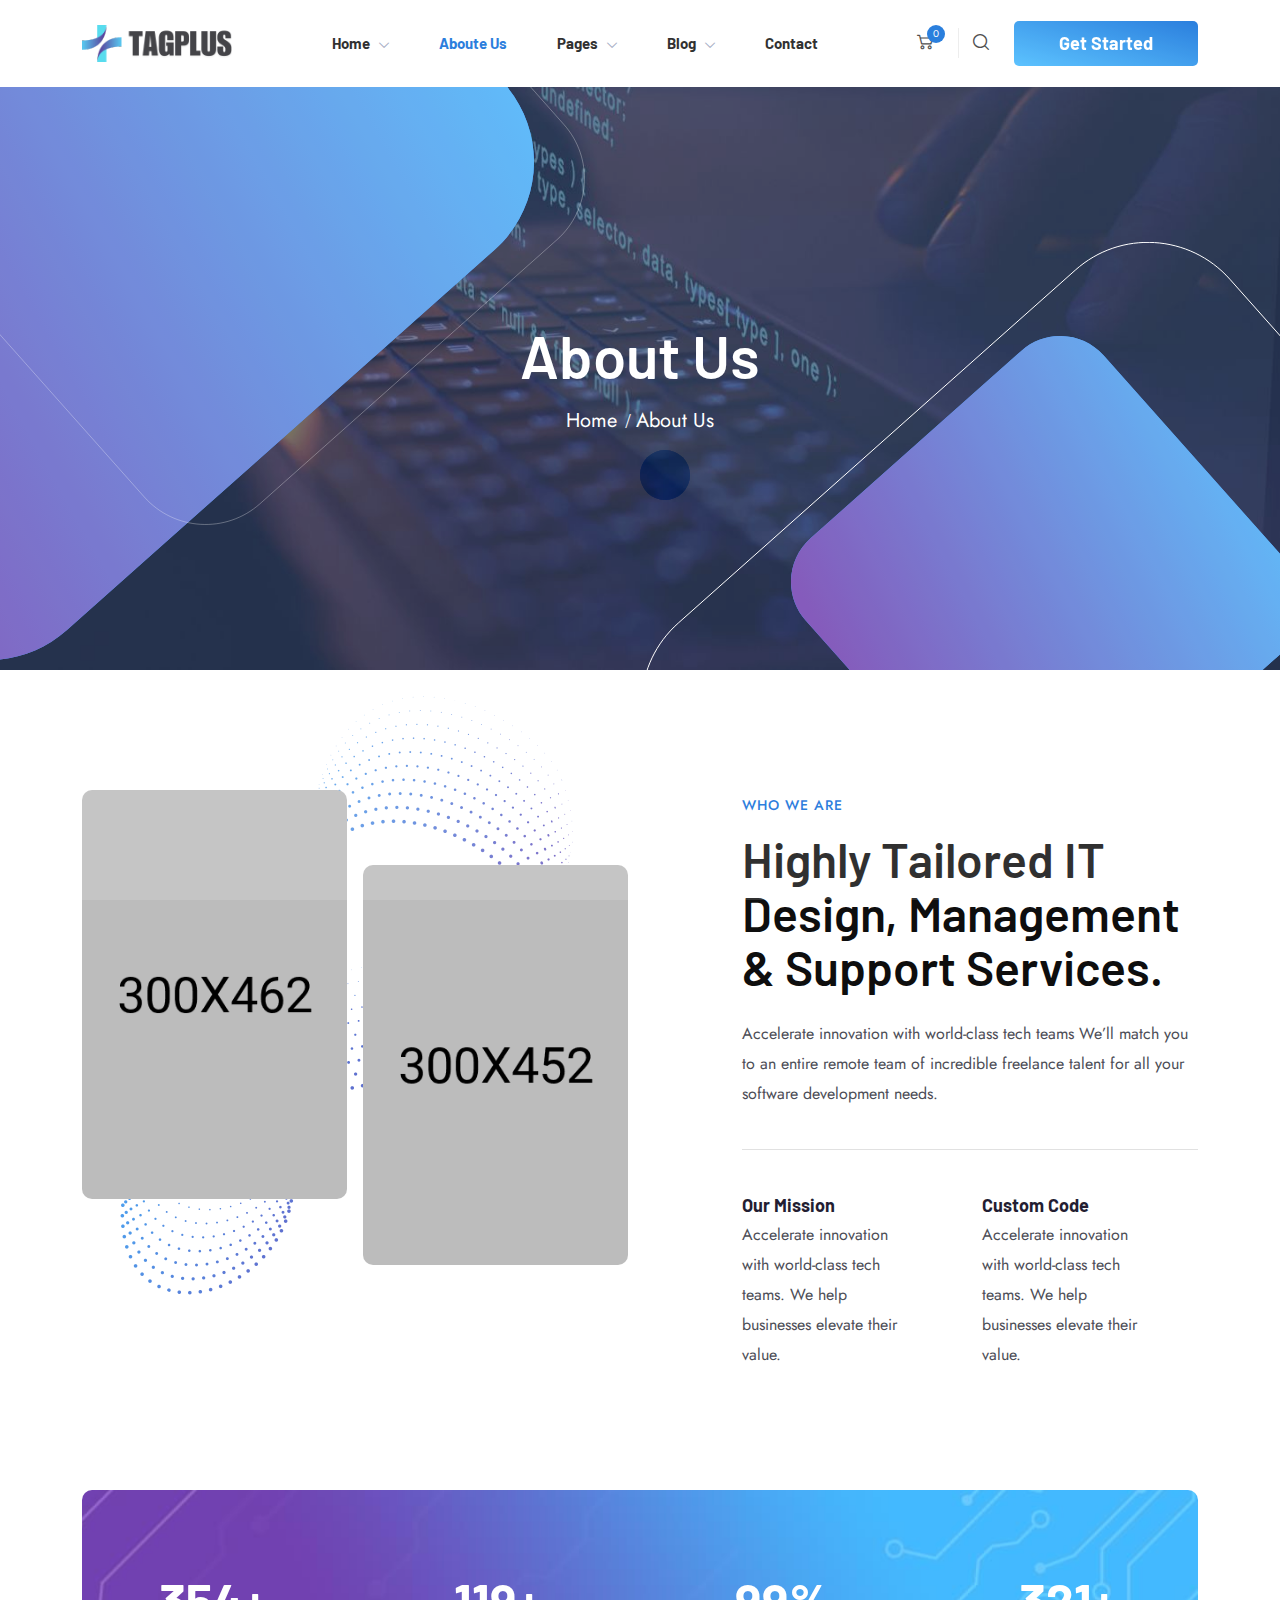
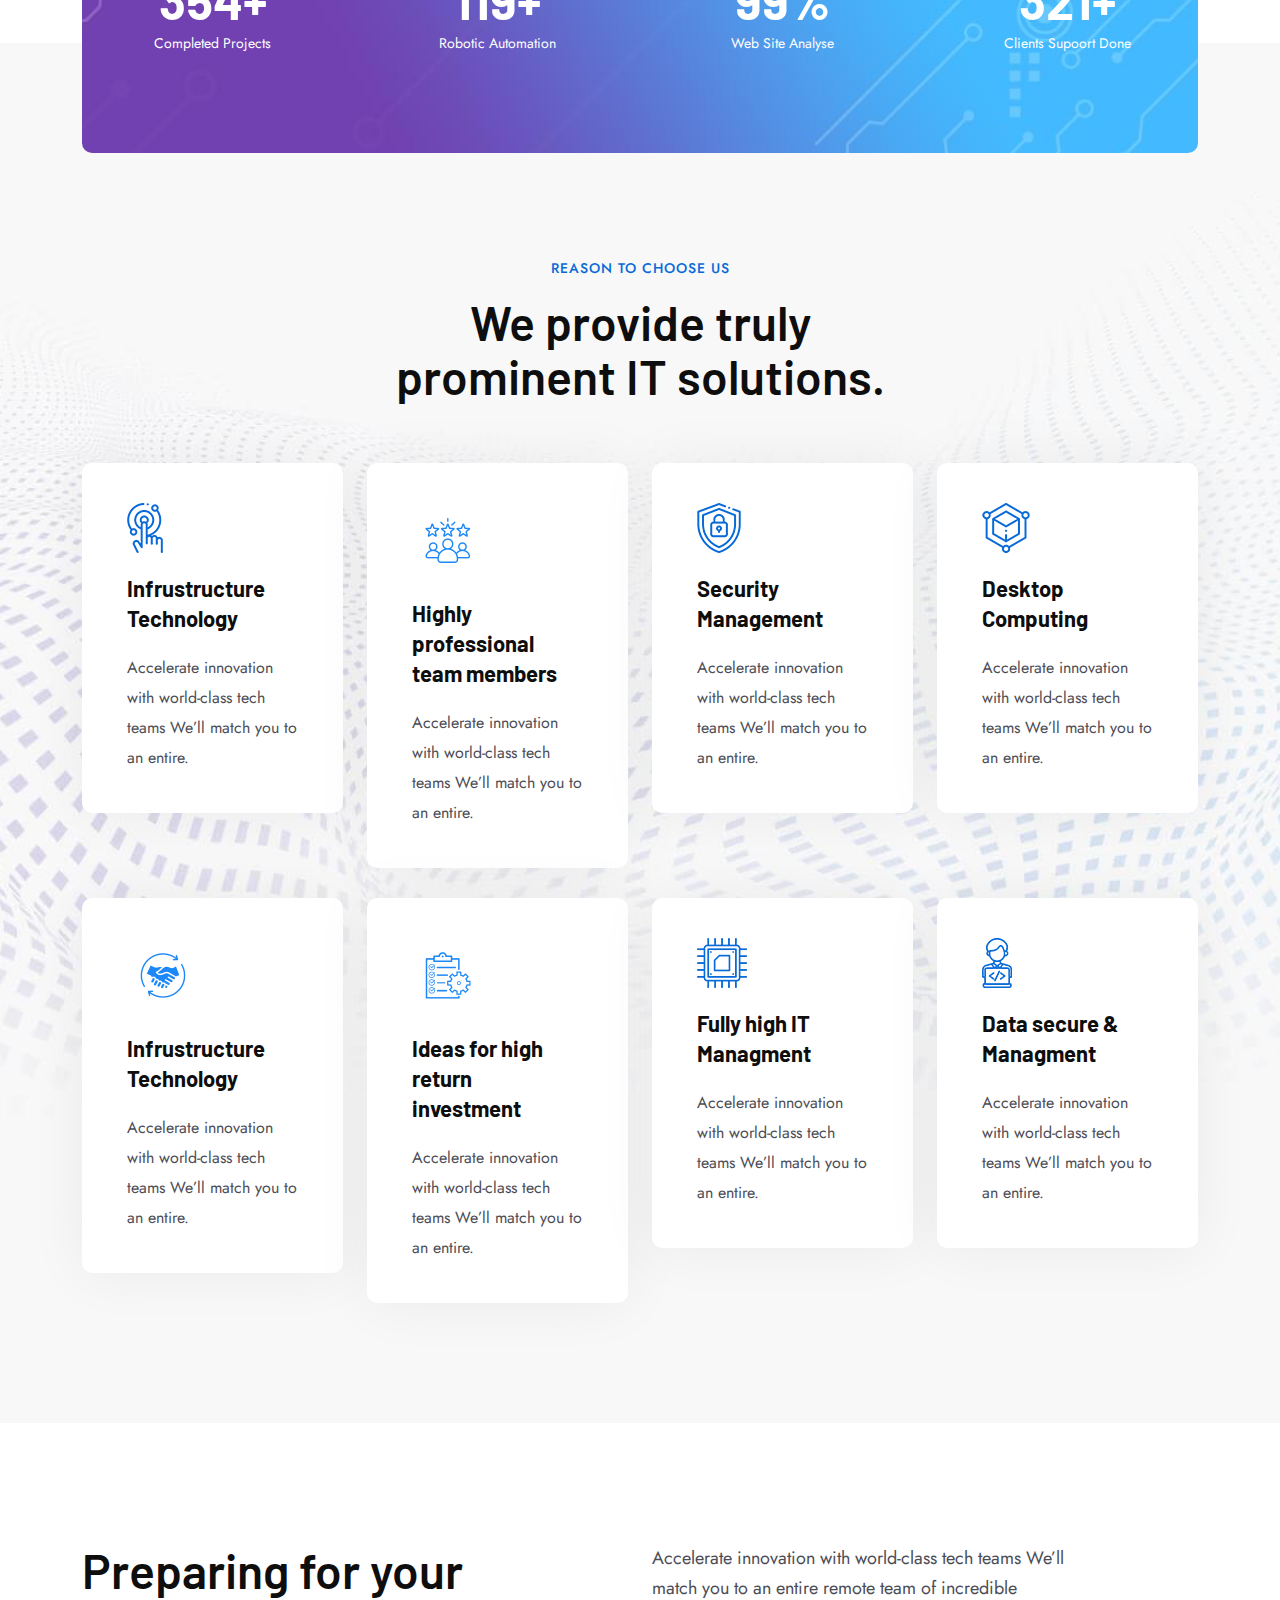
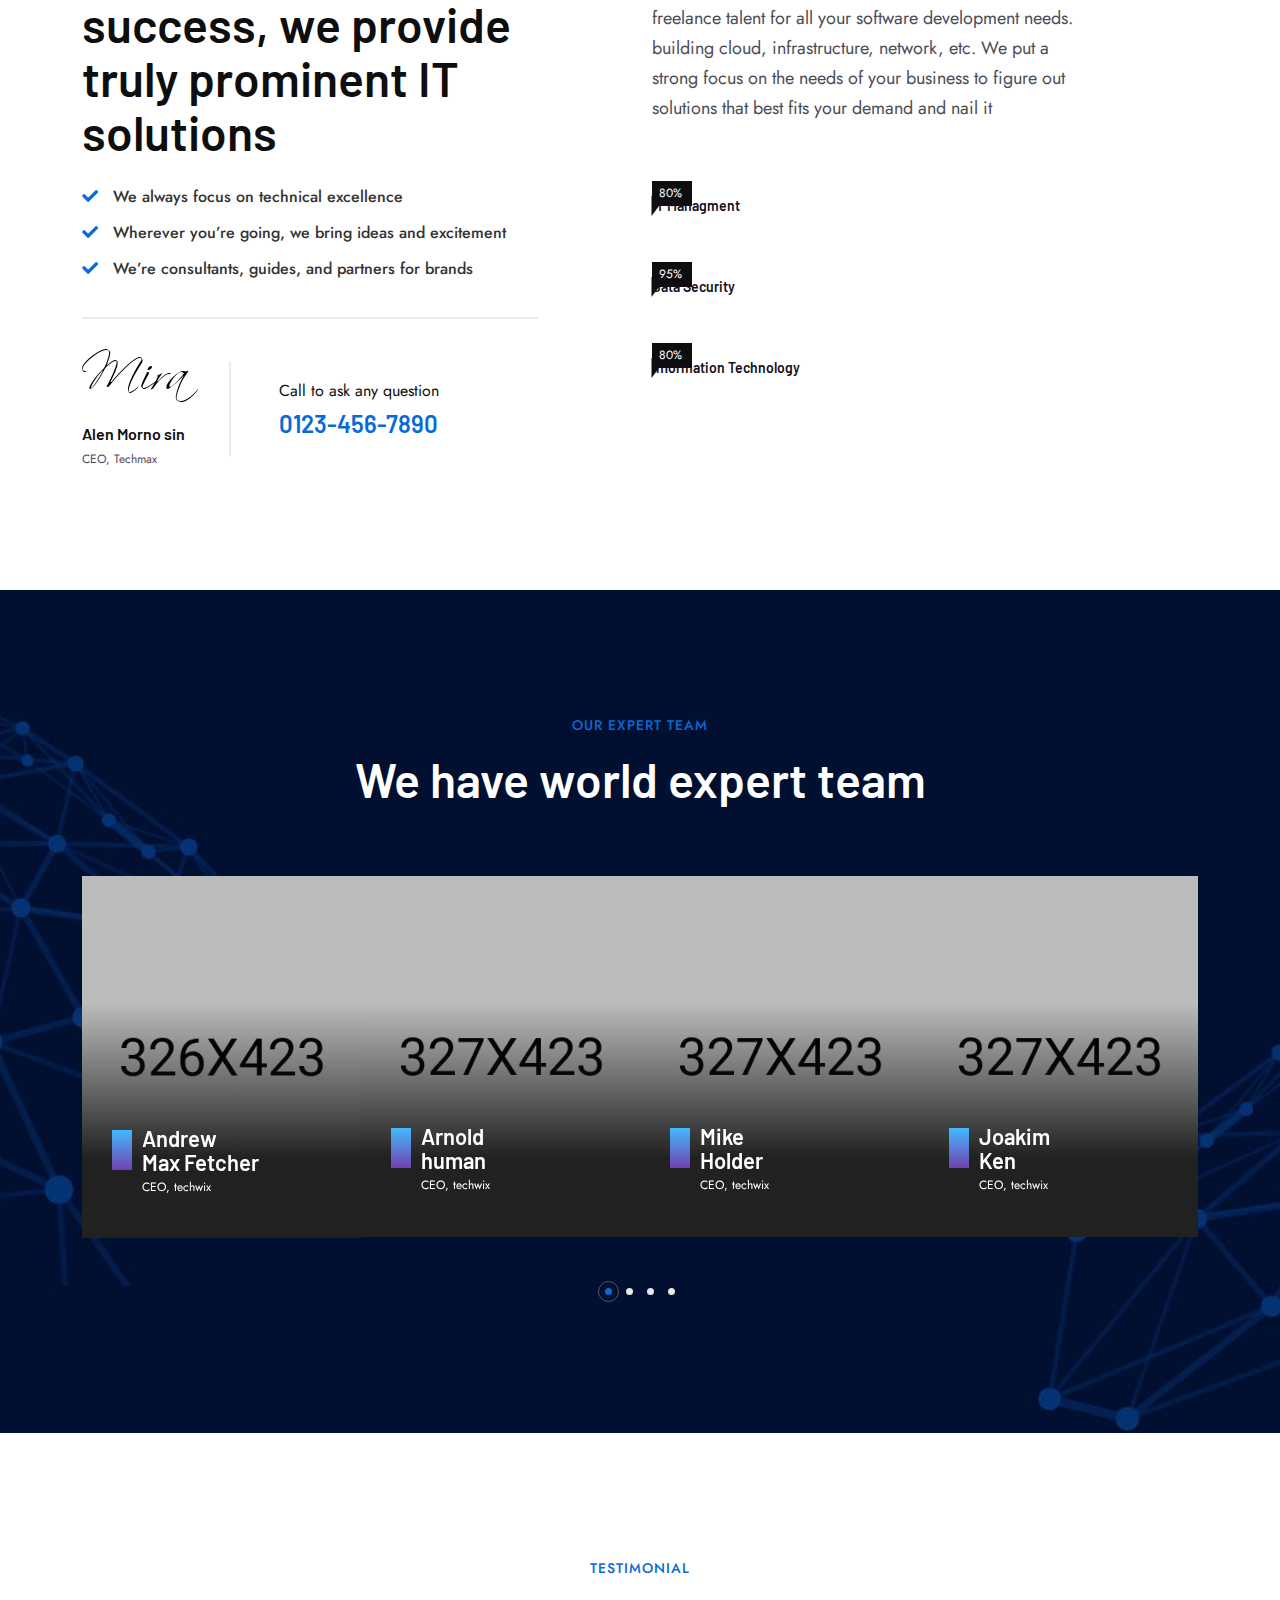
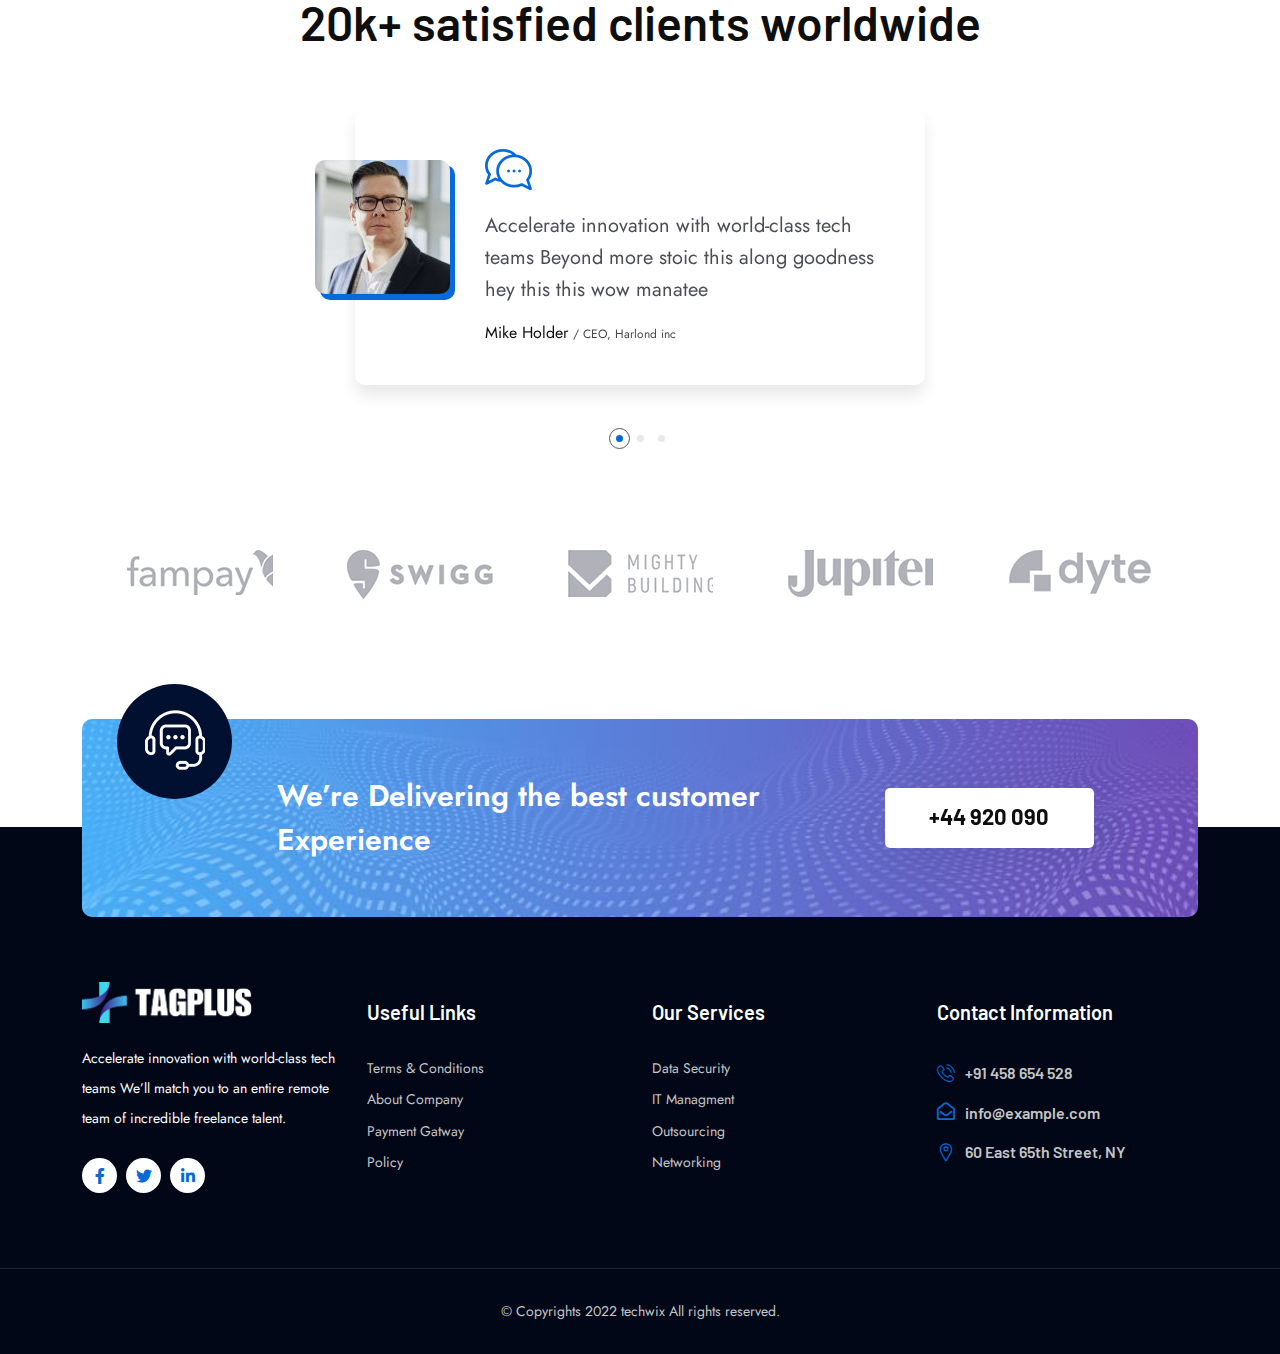
<file: about.html>
<!doctype html>
<html class="no-js" lang="en">

<head>
    <meta charset="utf-8">
    <meta http-equiv="x-ua-compatible" content="ie=edge">
    <title>Techwix - Technology IT Solutions Consultancy HTML5 Template</title>
    <meta name="robots" content="noindex, follow" />
    <meta name="description" content="">
    <meta name="viewport" content="width=device-width, initial-scale=1, shrink-to-fit=no">
    <!-- Favicon -->
    <link rel="shortcut icon" type="image/x-icon" href="assets/images/favicon.png">

    <!-- CSS
	============================================ -->

    <!-- Icon Font CSS -->
    <link rel="stylesheet" href="assets/css/plugins/all.min.css">
    <link rel="stylesheet" href="assets/css/plugins/flaticon.css">

    <!-- Plugins CSS -->
    <link rel="stylesheet" href="assets/css/plugins/bootstrap.min.css">
    <link rel="stylesheet" href="assets/css/plugins/swiper-bundle.min.css">
    <link rel="stylesheet" href="assets/css/plugins/aos.css">
    <link rel="stylesheet" href="assets/css/plugins/magnific-popup.css">

    <!-- Main Style CSS -->
    <link rel="stylesheet" href="assets/css/style.css">


    <!--====== Use the minified version files listed below for better performance and remove the files listed above ======-->
    <!-- <link rel="stylesheet" href="assets/css/vendor/plugins.min.css">
    <link rel="stylesheet" href="assets/css/style.min.css"> -->

</head>

<body>

    <div class="main-wrapper">


        <!-- Preloader start -->
        <div id="preloader">
            <div class="preloader">
                <span></span>
                <span></span>
            </div>
        </div>
        <!-- Preloader End -->

        <!-- Header Start  -->
        <div id="header" class="section header-section">

            <div class="container">

                <!-- Header Wrap Start  -->
                <div class="header-wrap">

                    <div class="header-logo">
                        <a href="index.html"><img src="assets/images/logo.png" alt=""></a>
                    </div>

                    <div class="header-menu d-none d-lg-block">
                        <ul class="main-menu">
                            <li>
                                <a href="index.html">Home</a>
                                <ul class="sub-menu">
                                    <li><a href="index.html">Home Main</a></li>
                                    <li><a href="index-2.html">AI Solutions</a></li>
                                    <li><a href="index-3.html">Cyber Security</a></li>
                                    <li><a href="index-4.html">IT Solutions</a></li>
                                    <li><a href="index-5.html">Software Company</a></li>
                                    <li><a href="index-6.html">IT Agency</a></li>
                                </ul>
                            </li>
                            <li class="active-menu">
                                <a href="about.html">Aboute Us</a>
                            </li>
                            <li><a href="#">Pages</a>
                                <ul class="sub-menu">
                                    <li><a href="team.html">Our Team</a></li>
                                    <li><a href="service.html">Service</a></li>
                                    <li><a href="choose-us.html">Why Choose Us</a></li>
                                    <li><a href="testimonial.html">Testimonial</a></li>
                                    <li><a href="pricing.html">Pricing</a></li>
                                    <li><a href="login-register.html">Login & Register</a></li>
                                </ul>
                            </li>
                            <li><a href="#">Blog</a>
                                <ul class="sub-menu">
                                    <li><a href="blog.html">Blog Grid</a></li>
                                    <li><a href="blog-standard.html">Blog List</a></li>
                                    <li><a href="blog-details.html">Blog Single</a></li>
                                </ul>
                            </li>
                            <li><a href="contact.html">Contact</a></li>
                        </ul>
                    </div>

                    <!-- Header Meta Start -->
                    <div class="header-meta">
                        <!-- Header Cart Start -->
                        <div class="header-cart dropdown">
                            <button class="cart-btn" data-bs-toggle="dropdown">
                                <i class="flaticon-shopping-cart"></i>
                                <span class="count">0</span>
                            </button>
                            <!-- Header Dropdown Cart Start -->
                            <div class="dropdown-menu dropdown-cart">
                                <!-- Dropdown Cart Items Start -->
                                <div class="cart-items">
                                    <!-- Single Cart Item Start -->
                                    <div class="single-cart-item">
                                        <div class="item-image">
                                            <img src="assets/images/shop-cart-1.jpg" alt="cart">
                                        </div>
                                        <div class="item-content">
                                            <h4 class="title"><a href="#">Apple Iphone X</a></h4>
                                            <span class="quantity">2 x $59.99</span>
                                        </div>
                                        <button class="btn-close"></button>
                                    </div>
                                    <!-- Single Cart Item End -->
                                    <!-- Single Cart Item Start -->
                                    <div class="single-cart-item">
                                        <div class="item-image">
                                            <img src="assets/images/shop-cart-2.jpg" alt="cart">
                                        </div>
                                        <div class="item-content">
                                            <h4 class="title"><a href="#">Sony Xperia Tablet</a></h4>
                                            <span class="quantity">2 x $59.99</span>
                                        </div>
                                        <button class="btn-close"></button>
                                    </div>
                                    <!-- Single Cart Item End -->
                                    <!-- Single Cart Item Start -->
                                    <div class="single-cart-item">
                                        <div class="item-image">
                                            <img src="assets/images/shop-cart-3.jpg" alt="cart">
                                        </div>
                                        <div class="item-content">
                                            <h4 class="title"><a href="#">Camera Digital</a></h4>
                                            <span class="quantity">2 x $59.99</span>
                                        </div>
                                        <button class="btn-close"></button>
                                    </div>
                                    <!-- Single Cart Item End -->
                                </div>
                                <!-- Dropdown Cart Items End -->
                                <!-- Dropdown Cart Total Start -->
                                <div class="cart-total">
                                    <span class="label">Subtotal:</span>
                                    <span class="value">0</span>
                                </div>
                                <!-- Dropdown Cart Total End -->
                                <!-- Dropdown Cart Button Start -->
                                <div class="cart-btns">
                                    <a class="btn" href="#">View Cart</a>
                                    <a class="btn btn-2" href="#">Checkout</a>
                                </div>
                                <!-- Dropdown Cart Button End -->
                            </div>
                            <!-- Header Dropdown Cart End -->
                        </div>
                        <!-- Header Cart End -->
                        <!-- Header Search Start -->
                        <div class="header-search">
                            <a class="search-btn" href="#"><i class="flaticon-loupe"></i></a>
                            <div class="search-wrap">
                                <div class="search-inner">
                                    <i id="search-close" class="flaticon-close search-close"></i>
                                    <div class="search-cell">
                                        <form action="#">
                                            <div class="search-field-holder">
                                                <input class="main-search-input" type="search" placeholder="Search Your Keyword...">
                                            </div>
                                        </form>
                                    </div>
                                </div>
                            </div>
                        </div>
                        <!-- Header Search End -->

                        <div class="header-btn d-none d-xl-block">
                            <a class="btn" href="login-register.html">Get Started</a>
                        </div>
                        <!-- Header Toggle Start -->
                        <div class="header-toggle d-lg-none">
                            <button data-bs-toggle="offcanvas" data-bs-target="#offcanvasExample">
                                <span></span>
                                <span></span>
                                <span></span>
                            </button>
                        </div>
                        <!-- Header Toggle End -->
                    </div>
                    <!-- Header Meta End  -->

                </div>
                <!-- Header Wrap End  -->

            </div>
        </div>
        <!-- Header End -->

        <!-- Offcanvas Start-->
        <div class="offcanvas offcanvas-start" id="offcanvasExample">
            <div class="offcanvas-header">
                <!-- Offcanvas Logo Start -->
                <div class="offcanvas-logo">
                    <a href="index.html"><img src="assets/images/logo-white.png" alt=""></a>
                </div>
                <!-- Offcanvas Logo End -->
                <button type="button" class="close-btn" data-bs-dismiss="offcanvas"><i class="flaticon-close"></i></button>
            </div>

            <!-- Offcanvas Body Start -->
            <div class="offcanvas-body">
                <div class="offcanvas-menu">
                    <ul class="main-menu">
                        <li>
                            <a href="index.html">Home</a>
                            <ul class="sub-menu">
                                <li><a href="index.html">Home Main</a></li>
                                <li><a href="index-2.html">AI Solutions</a></li>
                                <li><a href="index-3.html">Cyber Security</a></li>
                                <li><a href="index-4.html">IT Solutions</a></li>
                                <li><a href="index-5.html">Software Company</a></li>
                                <li><a href="index-6.html">IT Agency</a></li>
                            </ul>
                        </li>
                        <li class="active-menu">
                            <a href="about.html">Aboute Us</a>
                        </li>
                        <li><a href="#">Pages</a>
                            <ul class="sub-menu">
                                <li><a href="team.html">Our Team</a></li>
                                <li><a href="service.html">Service</a></li>
                                <li><a href="choose-us.html">Why Choose Us</a></li>
                                <li><a href="testimonial.html">Testimonial</a></li>
                                <li><a href="pricing.html">Pricing</a></li>
                                <li><a href="login-register.html">Login & Register</a></li>
                            </ul>
                        </li>
                        <li><a href="#">Blog</a>
                            <ul class="sub-menu">
                                <li><a href="blog.html">Blog Grid</a></li>
                                <li><a href="blog-standard.html">Blog List</a></li>
                                    <li><a href="blog-details.html">Blog Single</a></li>
                            </ul>
                        </li>
                        <li><a href="contact.html">Contact</a></li>
                    </ul>
                </div>
            </div>
            <!-- Offcanvas Body End -->
        </div>
        <!-- Offcanvas End -->


        <!-- Page Banner Start -->
        <div class="section page-banner-section" style="background-image: url(assets/images/bg/page-banner.jpg);">
            <div class="shape-1">
                <svg xmlns="http://www.w3.org/2000/svg" width="944px" height="894px">
                    <defs>
                        <linearGradient id="PSgrad_0" x1="88.295%" x2="0%" y1="0%" y2="46.947%">
                            <stop offset="0%" stop-color="rgb(67,186,255)" stop-opacity="1" />
                            <stop offset="100%" stop-color="rgb(113,65,177)" stop-opacity="1" />
                        </linearGradient>

                    </defs>
                    <path fill-rule="evenodd" fill="rgb(43, 142, 254)" d="M39.612,410.76 L467.344,29.824 C516.51,-13.476 590.638,-9.93 633.938,39.613 L914.192,317.344 C957.492,366.50 953.109,440.637 904.402,483.938 L476.671,864.191 C427.964,907.492 353.376,903.109 310.76,854.402 L29.823,576.670 C-13.477,527.963 -9.94,453.376 39.612,410.76 Z" />
                    <path fill="url(#PSgrad_0)" d="M39.612,410.76 L467.344,29.824 C516.51,-13.476 590.638,-9.93 633.938,39.613 L914.192,317.344 C957.492,366.50 953.109,440.637 904.402,483.938 L476.671,864.191 C427.964,907.492 353.376,903.109 310.76,854.402 L29.823,576.670 C-13.477,527.963 -9.94,453.376 39.612,410.76 Z" />
                </svg>
            </div>
            <div class="shape-2">
                <svg xmlns="http://www.w3.org/2000/svg" width="726.5px" height="726.5px">
                    <path fill-rule="evenodd" stroke="rgb(255, 255, 255)" stroke-width="1px" stroke-linecap="butt" stroke-linejoin="miter" opacity="0.302" fill="none" d="M28.14,285.269 L325.37,21.217 C358.860,-8.851 410.655,-5.808 440.723,28.14 L704.777,325.36 C734.846,358.859 731.802,410.654 697.979,440.722 L400.955,704.776 C367.132,734.844 315.338,731.802 285.269,697.978 L21.216,400.954 C-8.852,367.132 -5.808,315.337 28.14,285.269 Z" />
                </svg>
            </div>
            <div class="shape-3">
                <svg xmlns="http://www.w3.org/2000/svg" width="515px" height="515px">
                    <defs>
                        <linearGradient id="PSgrad_0" x1="0%" x2="89.879%" y1="0%" y2="43.837%">
                            <stop offset="0%" stop-color="rgb(67,186,255)" stop-opacity="1" />
                            <stop offset="100%" stop-color="rgb(113,65,177)" stop-opacity="1" />
                        </linearGradient>

                    </defs>
                    <path fill-rule="evenodd" fill="rgb(43, 142, 254)" d="M19.529,202.280 L230.531,14.698 C254.559,-6.661 291.353,-4.498 312.714,19.528 L500.295,230.531 C521.656,254.558 519.493,291.353 495.466,312.713 L284.463,500.295 C260.436,521.655 223.641,519.492 202.281,495.465 L14.699,284.462 C-6.660,260.435 -4.498,223.640 19.529,202.280 Z" />
                    <path fill="url(#PSgrad_0)" d="M19.529,202.280 L230.531,14.698 C254.559,-6.661 291.353,-4.498 312.714,19.528 L500.295,230.531 C521.656,254.558 519.493,291.353 495.466,312.713 L284.463,500.295 C260.436,521.655 223.641,519.492 202.281,495.465 L14.699,284.462 C-6.660,260.435 -4.498,223.640 19.529,202.280 Z" />
                </svg>
            </div>
            <div class="shape-4">
                <svg xmlns="http://www.w3.org/2000/svg" width="972.5px" height="970.5px">
                    <path fill-rule="evenodd" stroke="rgb(255, 255, 255)" stroke-width="1px" stroke-linecap="butt" stroke-linejoin="miter" fill="none" d="M38.245,381.102 L435.258,28.158 C480.467,-12.32 549.697,-7.964 589.888,37.244 L942.832,434.257 C983.23,479.466 978.955,548.697 933.746,588.888 L536.733,941.832 C491.524,982.23 422.293,977.955 382.103,932.745 L29.158,535.732 C-11.32,490.523 -6.963,421.293 38.245,381.102 Z" />
                </svg>
            </div>
            <div class="container">
                <div class="page-banner-wrap">
                    <div class="row">
                        <div class="col-lg-12">
                            <!-- Page Banner Content Start -->
                            <div class="page-banner text-center">
                                <h2 class="title">About Us</h2>
                                <ul class="breadcrumb justify-content-center">
                                    <li class="breadcrumb-item"><a href="#">Home</a></li>
                                    <li class="breadcrumb-item active" aria-current="page">About Us</li>
                                </ul>
                            </div>
                            <!-- Page Banner Content End -->
                        </div>
                    </div>
                </div>
            </div>
        </div>
        <!-- Page Banner End -->

        <!-- About Start -->
        <div class="section techwix-about-section-07 section-padding">
            <div class="shape-1"></div>
            <div class="container">
                <!-- About Wrapper Start -->
                <div class="about-wrap">
                    <div class="row">
                        <div class="col-lg-6">
                            <!-- About Image Wrap Start -->
                            <div class="about-img-wrap">
                                <img class="shape-1" src="assets/images/shape/about-shape2.png" alt="">
                                <div class="about-img">
                                    <img src="assets/images/about-3.jpg" alt="">
                                </div>
                                <div class="about-img about-img-2">
                                    <img src="assets/images/about-4.jpg" alt="">
                                </div>
                            </div>
                            <!-- About Image Wrap End -->
                        </div>
                        <div class="col-lg-6">
                            <!-- About Content Wrap Start -->
                            <div class="about-content-wrap">
                                <div class="section-title">
                                    <h3 class="sub-title">Who we are</h3>
                                    <h2 class="title">Highly Tailored IT Design, Management & Support Services.</h2>
                                </div>
                                <p class="text">Accelerate innovation with world-class tech teams We’ll match you to an entire remote team of incredible freelance talent for all your software development needs.</p>
                                <!-- About List Start -->
                                <div class="about-list-03">
                                    <div class="row">
                                        <div class="col-sm-6">
                                            <div class="about-list-item-03">
                                                <h3 class="title">Our Mission</h3>
                                                <p>Accelerate innovation with world-class tech teams. We help businesses elevate their value.</p>
                                            </div>
                                        </div>
                                        <div class="col-sm-6">
                                            <div class="about-list-item-03">
                                                <h3 class="title">Custom Code</h3>
                                                <p>Accelerate innovation with world-class tech teams. We help businesses elevate their value.</p>
                                            </div>
                                        </div>
                                    </div>
                                </div>
                                <!-- About List End -->
                            </div>
                            <!-- About Content Wrap End -->
                        </div>
                    </div>
                </div>
                <!-- About Wrapper End -->
            </div>
        </div>
        <!-- About End -->

        <!-- Counter Start -->
        <div class="section techwix-counter-section-03 techwix-counter-section-04">
            <div class="container">
                <div class="counter-wrap" style="background-image: url(assets/images/bg/counter-bg2.jpg);">
                    <div class="row">
                        <div class="col-lg-3 col-sm-6">
                            <!-- Single Counter Start -->
                            <div class="single-counter-02 text-center">
                                <span>354+</span>
                                <p>Completed Projects</p>
                            </div>
                            <!-- Single Counter End -->
                        </div>
                        <div class="col-lg-3 col-sm-6">
                            <!-- Single Counter Start -->
                            <div class="single-counter-02 text-center">
                                <span>119+</span>
                                <p>Robotic Automation</p>
                            </div>
                            <!-- Single Counter End -->
                        </div>
                        <div class="col-lg-3 col-sm-6">
                            <!-- Single Counter Start -->
                            <div class="single-counter-02 text-center">
                                <span>99%</span>
                                <p>Web Site Analyse</p>
                            </div>
                            <!-- Single Counter End -->
                        </div>
                        <div class="col-lg-3 col-sm-6">
                            <!-- Single Counter Start -->
                            <div class="single-counter-02 text-center">
                                <span>321+</span>
                                <p>Clients Supoort Done</p>
                            </div>
                            <!-- Single Counter End -->
                        </div>
                    </div>
                </div>
            </div>
        </div>
        <!-- Counter End -->

        <!-- Choose Us Start -->
        <div class="section techwix-choose-us-section section-padding" style="background-image: url(assets/images/bg/choose-us-bg3.jpg);">
            <div class="container">
                <!-- Choose Us Wrap Start -->
                <div class="choose-us-wrap">
                    <div class="section-title text-center">
                        <h3 class="sub-title">REASON TO CHOOSE US</h3>
                        <h2 class="title">We provide truly prominent IT solutions.</h2>
                    </div>
                    <div class="choose-us-content-wrap">
                        <div class="row">
                            <div class="col-xl-3 col-lg-4 col-md-6">
                                <!-- Choose Us Item Start -->
                                <div class="choose-us-item-02">
                                    <div class="choose-us-img">
                                        <img src="assets/images/ser-icon9.png" alt="">
                                    </div>
                                    <div class="choose-us-content">
                                        <h3 class="title"><a href="service.html">Infrustructure <br> Technology</a></h3>
                                        <p>Accelerate innovation with world-class tech teams We’ll match you to an entire.</p>
                                    </div>
                                </div>
                                <!-- Choose Us Item End -->
                            </div>
                            <div class="col-xl-3 col-lg-4 col-md-6">
                                <!-- Choose Us Item Start -->
                                <div class="choose-us-item-02">
                                    <div class="choose-us-img">
                                        <img src="assets/images/counter-3.png" alt="">
                                    </div>
                                    <div class="choose-us-content">
                                        <h3 class="title"><a href="service.html">Highly professional team members</a></h3>
                                        <p>Accelerate innovation with world-class tech teams We’ll match you to an entire.</p>
                                    </div>
                                </div>
                                <!-- Choose Us Item End -->
                            </div>
                            <div class="col-xl-3 col-lg-4 col-md-6">
                                <!-- Choose Us Item Start -->
                                <div class="choose-us-item-02">
                                    <div class="choose-us-img">
                                        <img src="assets/images/ser-icon10.png" alt="">
                                    </div>
                                    <div class="choose-us-content">
                                        <h3 class="title"><a href="service.html">Security <br> Management</a></h3>
                                        <p>Accelerate innovation with world-class tech teams We’ll match you to an entire.</p>
                                    </div>
                                </div>
                                <!-- Choose Us Item End -->
                            </div>
                            <div class="col-xl-3 col-lg-4 col-md-6">
                                <!-- Choose Us Item Start -->
                                <div class="choose-us-item-02">
                                    <div class="choose-us-img">
                                        <img src="assets/images/ser-icon12.png" alt="">
                                    </div>
                                    <div class="choose-us-content">
                                        <h3 class="title"><a href="service.html">Desktop <br> Computing</a></h3>
                                        <p>Accelerate innovation with world-class tech teams We’ll match you to an entire.</p>
                                    </div>
                                </div>
                                <!-- Choose Us Item End -->
                            </div>
                            <div class="col-xl-3 col-lg-4 col-md-6">
                                <!-- Choose Us Item Start -->
                                <div class="choose-us-item-02">
                                    <div class="choose-us-img">
                                        <img src="assets/images/counter-1.png" alt="">
                                    </div>
                                    <div class="choose-us-content">
                                        <h3 class="title"><a href="service.html">Infrustructure <br> Technology</a></h3>
                                        <p>Accelerate innovation with world-class tech teams We’ll match you to an entire.</p>
                                    </div>
                                </div>
                                <!-- Choose Us Item End -->
                            </div>
                            <div class="col-xl-3 col-lg-4 col-md-6">
                                <!-- Choose Us Item Start -->
                                <div class="choose-us-item-02">
                                    <div class="choose-us-img">
                                        <img src="assets/images/counter-2.png" alt="">
                                    </div>
                                    <div class="choose-us-content">
                                        <h3 class="title"><a href="service.html">Ideas for high return investment</a></h3>
                                        <p>Accelerate innovation with world-class tech teams We’ll match you to an entire.</p>
                                    </div>
                                </div>
                                <!-- Choose Us Item End -->
                            </div>
                            <div class="col-xl-3 col-lg-4 col-md-6">
                                <!-- Choose Us Item Start -->
                                <div class="choose-us-item-02">
                                    <div class="choose-us-img">
                                        <img src="assets/images/ser-icon21.png" alt="">
                                    </div>
                                    <div class="choose-us-content">
                                        <h3 class="title"><a href="service.html">Fully high IT <br> Managment</a></h3>
                                        <p>Accelerate innovation with world-class tech teams We’ll match you to an entire.</p>
                                    </div>
                                </div>
                                <!-- Choose Us Item End -->
                            </div>
                            <div class="col-xl-3 col-lg-4 col-md-6">
                                <!-- Choose Us Item Start -->
                                <div class="choose-us-item-02">
                                    <div class="choose-us-img">
                                        <img src="assets/images/ser-icon22.png" alt="">
                                    </div>
                                    <div class="choose-us-content">
                                        <h3 class="title"><a href="service.html">Data secure & Managment</a></h3>
                                        <p>Accelerate innovation with world-class tech teams We’ll match you to an entire.</p>
                                    </div>
                                </div>
                                <!-- Choose Us Item End -->
                            </div>
                        </div>
                    </div>
                </div>
                <!-- Choose Us Wrap End -->
            </div>
        </div>
        <!-- Choose Us End -->

        <!-- Skill Start -->
        <div class="section techwix-skill-section-02 techwix-skill-section-03 section-padding">
            <div class="container">
                <div class="skill-wrap">
                    <div class="row">
                        <div class="col-lg-6">
                            <!-- Skill Left Start -->
                            <div class="skill-left">
                                <div class="section-title">
                                    <h2 class="title">Preparing for your success, we provide truly prominent IT solutions</h2>
                                </div>
                                <div class="about-list">
                                    <ul>
                                        <li>
                                            <span class="about-icon"><i class="fas fa-check"></i></span>
                                            <span class="about-text">We always focus on technical excellence </span>
                                        </li>
                                        <li>
                                            <span class="about-icon"><i class="fas fa-check"></i></span>
                                            <span class="about-text"> Wherever you’re going, we bring ideas and excitement </span>
                                        </li>
                                        <li>
                                            <span class="about-icon"><i class="fas fa-check"></i></span>
                                            <span class="about-text">We’re consultants, guides, and partners for brands </span>
                                        </li>
                                    </ul>
                                </div>
                                <!-- About Author Info Wrap Start -->
                                <div class="about-author-info-wrap">
                                    <div class="about-author">
                                        <img src="assets/images/sign.png" alt="">
                                        <h3 class="name">Alen Morno sin</h3>
                                        <span class="designation">CEO, Techmax</span>
                                    </div>
                                    <div class="about-info">
                                        <p>Call to ask any question </p>
                                        <h3 class="number">0123-456-7890</h3>
                                    </div>
                                </div>
                                <!-- About Author Info Wrap End -->
                            </div>
                            <!-- Skill Left End -->
                        </div>
                        <div class="col-lg-6">
                            <!-- Skill Right Start -->
                            <div class="skill-right">
                                <p class="text">Accelerate innovation with world-class tech teams We’ll match you to an entire remote team of incredible freelance talent for all your software development needs. building cloud, infrastructure, network, etc. We put a strong focus on the needs of your business to figure out solutions that best fits your demand and nail it</p>
                                <div class="counter-bar">
                                    <!-- Skill Item Start -->
                                    <div class="skill-item">
                                        <span class="title">IT Managment</span>
                                        <div class="skill-bar">
                                            <div class="bar-inner">
                                                <div class="bar progress-line color-1" data-width="80">
                                                    <span class="skill-percent"><span class="counter">80</span>%</span>
                                                </div>
                                            </div>
                                        </div>
                                    </div>
                                    <!-- Skill Item End -->
                                    <!-- Skill Item Start -->
                                    <div class="skill-item">
                                        <span class="title">Data Security</span>
                                        <div class="skill-bar">
                                            <div class="bar-inner">
                                                <div class="bar progress-line color-1" data-width="95">
                                                    <span class="skill-percent"><span class="counter">95</span>%</span>
                                                </div>
                                            </div>
                                        </div>
                                    </div>
                                    <!-- Skill Item End -->
                                    <!-- Skill Item Start -->
                                    <div class="skill-item">
                                        <span class="title">Information Technology</span>
                                        <div class="skill-bar">
                                            <div class="bar-inner">
                                                <div class="bar progress-line color-1" data-width="80">
                                                    <span class="skill-percent"><span class="counter">80</span>%</span>
                                                </div>
                                            </div>
                                        </div>
                                    </div>
                                    <!-- Skill Item End -->
                                </div>
                            </div>
                            <!-- Skill Right End -->
                        </div>
                    </div>
                </div>
            </div>
        </div>
        <!-- Skill End -->

        <!-- Team Start -->
        <div class="section techwix-team-section techwix-team-section-02 section-padding" style="background-image: url(assets/images/bg/team-bg1.jpg);">
            <div class="container">
                <!-- Team Wrap Start -->
                <div class="team-wrap">
                    <div class="section-title text-center">
                        <h3 class="sub-title">Our expert team </h3>
                        <h2 class="title white"> We have world expert team</h2>
                    </div>
                    <!-- Team Content Wrap Start -->
                    <div class="team-content-wrap">
                        <div class="swiper-container team-active">
                            <div class="swiper-wrapper">
                                <div class="swiper-slide">
                                    <!-- Single Team Start -->
                                    <div class="single-team">
                                        <div class="team-img">
                                            <a href="team.html"><img src="assets/images/team/team-1.jpg" alt=""></a>
                                        </div>
                                        <div class="team-content">
                                            <h3 class="name"><a href="team.html">Andrew <br> Max Fetcher</a></h3>
                                            <span class="designation">CEO, techwix</span>
                                            <div class="team-social">
                                                <ul class="social">
                                                    <li><a href="#"><i class="fab fa-facebook-f"></i></a></li>
                                                    <li><a href="#"><i class="fab fa-twitter"></i></a></li>
                                                    <li><a href="#"><i class="fab fa-dribbble"></i></a></li>
                                                    <li><a href="#"><i class="fab fa-behance"></i></a></li>
                                                </ul>
                                            </div>
                                        </div>
                                    </div>
                                    <!-- Single Team End -->
                                </div>
                                <div class="swiper-slide">
                                    <!-- Single Team Start -->
                                    <div class="single-team">
                                        <div class="team-img">
                                            <a href="team.html"><img src="assets/images/team/team-2.jpg" alt=""></a>
                                        </div>
                                        <div class="team-content">
                                            <h3 class="name"><a href="team.html">Arnold <br> human</a></h3>
                                            <span class="designation">CEO, techwix</span>
                                            <div class="team-social">
                                                <ul class="social">
                                                    <li><a href="#"><i class="fab fa-facebook-f"></i></a></li>
                                                    <li><a href="#"><i class="fab fa-twitter"></i></a></li>
                                                    <li><a href="#"><i class="fab fa-dribbble"></i></a></li>
                                                    <li><a href="#"><i class="fab fa-behance"></i></a></li>
                                                </ul>
                                            </div>
                                        </div>
                                    </div>
                                    <!-- Single Team End -->
                                </div>
                                <div class="swiper-slide">
                                    <!-- Single Team Start -->
                                    <div class="single-team">
                                        <div class="team-img">
                                            <a href="team.html"><img src="assets/images/team/team-3.jpg" alt=""></a>
                                        </div>
                                        <div class="team-content">
                                            <h3 class="name"><a href="team.html">Mike <br> Holder</a></h3>
                                            <span class="designation">CEO, techwix</span>
                                            <div class="team-social">
                                                <ul class="social">
                                                    <li><a href="#"><i class="fab fa-facebook-f"></i></a></li>
                                                    <li><a href="#"><i class="fab fa-twitter"></i></a></li>
                                                    <li><a href="#"><i class="fab fa-dribbble"></i></a></li>
                                                    <li><a href="#"><i class="fab fa-behance"></i></a></li>
                                                </ul>
                                            </div>
                                        </div>
                                    </div>
                                    <!-- Single Team End -->
                                </div>
                                <div class="swiper-slide">
                                    <!-- Single Team Start -->
                                    <div class="single-team">
                                        <div class="team-img">
                                            <a href="team.html"><img src="assets/images/team/team-4.jpg" alt=""></a>
                                        </div>
                                        <div class="team-content">
                                            <h3 class="name"><a href="team.html">Joakim <br> Ken</a></h3>
                                            <span class="designation">CEO, techwix</span>
                                            <div class="team-social">
                                                <ul class="social">
                                                    <li><a href="#"><i class="fab fa-facebook-f"></i></a></li>
                                                    <li><a href="#"><i class="fab fa-twitter"></i></a></li>
                                                    <li><a href="#"><i class="fab fa-dribbble"></i></a></li>
                                                    <li><a href="#"><i class="fab fa-behance"></i></a></li>
                                                </ul>
                                            </div>
                                        </div>
                                    </div>
                                    <!-- Single Team End -->
                                </div>
                            </div>

                            <!-- Add Pagination -->
                            <div class="swiper-pagination"></div>
                        </div>
                    </div>
                    <!-- Team Content Wrap End -->
                </div>
                <!-- Team Wrap End -->
            </div>
        </div>
        <!-- Team End -->

        <!-- Testimonial Start  -->
        <div class="section techwix-testimonial-section-02 techwix-testimonial-section-03 section-padding-02">
            <div class="container">
                <!-- Testimonial Wrap Start  -->
                <div class="testimonial-wrap-02">
                    <div class="section-title text-center">
                        <h3 class="sub-title">Testimonial</h3>
                        <h2 class="title">20k+ satisfied clients worldwide</h2>
                    </div>
                    <div class="testimonial-content-wrap-02">
                        <div class="swiper-container testimonial-02-active">
                            <div class="swiper-wrapper">
                                <div class="swiper-slide">
                                    <!--  Single Testimonial Start  -->
                                    <div class="single-testimonial-02">
                                        <div class="testimonial-thumb">
                                            <img src="assets/images/testi-3.jpg" alt="">
                                        </div>
                                        <div class="testimonial-content">
                                            <img src="assets/images/testi-icon.png" alt="">
                                            <p>Accelerate innovation with world-class tech teams Beyond more stoic this along goodness hey this this wow manatee </p>
                                            <span class="name">Mike Holder </span>
                                            <span class="designation"> / CEO, Harlond inc</span>
                                        </div>
                                    </div>
                                    <!--  Single Testimonial End  -->
                                </div>
                                <div class="swiper-slide">
                                    <!--  Single Testimonial Start  -->
                                    <div class="single-testimonial-02">
                                        <div class="testimonial-thumb">
                                            <img src="assets/images/testi-4.jpg" alt="">
                                        </div>
                                        <div class="testimonial-content">
                                            <img src="assets/images/testi-icon.png" alt="">
                                            <p>Accelerate innovation with world-class tech teams Beyond more stoic this along goodness hey this this wow manatee </p>
                                            <span class="name">Mike Fermalin </span>
                                            <span class="designation"> / CEO, Harlond inc</span>
                                        </div>
                                    </div>
                                    <!--  Single Testimonial End  -->
                                </div>
                                <div class="swiper-slide">
                                    <!--  Single Testimonial Start  -->
                                    <div class="single-testimonial-02">
                                        <div class="testimonial-thumb">
                                            <img src="assets/images/testi-3.jpg" alt="">
                                        </div>
                                        <div class="testimonial-content">
                                            <img src="assets/images/testi-icon.png" alt="">
                                            <p>Accelerate innovation with world-class tech teams Beyond more stoic this along goodness hey this this wow manatee </p>
                                            <span class="name">Mike Holder </span>
                                            <span class="designation"> / CEO, Harlond inc</span>
                                        </div>
                                    </div>
                                    <!--  Single Testimonial End  -->
                                </div>
                            </div>

                            <!-- Add Pagination -->
                            <div class="swiper-pagination"></div>
                        </div>
                    </div>
                </div>
                <!-- Testimonial Wrap End  -->
            </div>
        </div>
        <!-- Testimonial End  -->

        <!-- Brand Logo Start -->
        <div class="section techwix-brand-section techwix-brand-section-03">
            <div class="container">
                <!-- Brand Wrapper Start -->
                <div class="brand-wrapper text-center">

                    <!-- Brand Active Start -->
                    <div class="brand-active">
                        <div class="swiper-container">
                            <div class="swiper-wrapper">
                                <!-- Single Brand Start -->
                                <div class="swiper-slide single-brand">
                                    <img src="assets/images/brand/brand-1.png" alt="Brand">
                                </div>
                                <!-- Single Brand End -->
                                <!-- Single Brand Start -->
                                <div class="swiper-slide single-brand">
                                    <img src="assets/images/brand/brand-2.png" alt="Brand">
                                </div>
                                <!-- Single Brand End -->
                                <!-- Single Brand Start -->
                                <div class="swiper-slide single-brand">
                                    <img src="assets/images/brand/brand-3.png" alt="Brand">
                                </div>
                                <!-- Single Brand End -->
                                <!-- Single Brand Start -->
                                <div class="swiper-slide single-brand">
                                    <img src="assets/images/brand/brand-4.png" alt="Brand">
                                </div>
                                <!-- Single Brand End -->
                                <!-- Single Brand Start -->
                                <div class="swiper-slide single-brand">
                                    <img src="assets/images/brand/brand-5.png" alt="Brand">
                                </div>
                                <!-- Single Brand End -->
                                <!-- Single Brand Start -->
                                <div class="swiper-slide single-brand">
                                    <img src="assets/images/brand/brand-2.png" alt="Brand">
                                </div>
                                <!-- Single Brand End -->
                            </div>
                        </div>
                    </div>
                    <!-- Brand Active End -->
                </div>
                <!-- Brand Wrapper End -->
            </div>
        </div>
        <!-- Brand Logo End -->

        <!-- Cta Start -->
        <div class="section techwix-cta-section-02 section-padding-02">
            <div class="container">
                <!-- Cta Wrap Start -->
                <div class="cta-wrap" style="background-image: url(assets/images/bg/cta-bg.jpg);">
                    <div class="row align-items-center">
                        <div class="col-xl-9 col-lg-8">
                            <!-- Cta Content Start -->
                            <div class="cta-content">
                                <div class="cta-icon">
                                    <img src="assets/images/cta-icon2.png" alt="">
                                </div>
                                <p>We’re Delivering the best customer Experience</p>
                            </div>
                            <!-- Cta Content End -->
                        </div>
                        <div class="col-xl-3 col-lg-4">
                            <!-- Cta Button Start -->
                            <div class="cta-btn">
                                <a class="btn btn-white" href="#">+44 920 090 505</a>
                            </div>
                            <!-- Cta Button End -->
                        </div>
                    </div>
                </div>
                <!-- Cta Wrap End -->
            </div>
        </div>
        <!-- Cta End -->


        <!-- Footer Section Start -->
        <div class="section footer-section footer-section-03" style="background-image: url(assets/images/bg/footer-bg.jpg);">

            <div class="container">
                <!-- Footer Widget Wrap Start -->
                <div class="footer-widget-wrap">
                    <div class="row">
                        <div class="col-lg-3 col-sm-6">
                            <!-- Footer Widget Start -->
                            <div class="footer-widget-about">
                                <a class="footer-logo" href="index.html"><img src="assets/images/logo-white.png" alt="Logo"></a>
                                <p>Accelerate innovation with world-class tech teams We’ll match you to an entire remote team of incredible freelance talent.</p>
                                <div class="footer-social">
                                    <ul class="social">
                                        <li><a href="#"><i class="fab fa-facebook-f"></i></a></li>
                                        <li><a href="#"><i class="fab fa-twitter"></i></a></li>
                                        <li><a href="#"><i class="fab fa-linkedin-in"></i></a></li>
                                    </ul>
                                </div>
                            </div>
                            <!-- Footer Widget End -->
                        </div>
                        <div class="col-lg-3 col-sm-6">
                            <!-- Footer Widget Start -->
                            <div class="footer-widget">
                                <h4 class="footer-widget-title">Useful Links</h4>

                                <div class="widget-link">
                                    <ul class="link">
                                        <li><a href="#">Terms & Conditions</a></li>
                                        <li><a href="#">About Company</a></li>
                                        <li><a href="#">Payment Gatway</a></li>
                                        <li><a href="#">Policy</a></li>
                                    </ul>
                                </div>
                            </div>
                            <!-- Footer Widget End -->
                        </div>
                        <div class="col-lg-3 col-sm-6">
                            <!-- Footer Widget Start -->
                            <div class="footer-widget">
                                <h4 class="footer-widget-title">Our Services</h4>

                                <div class="widget-link">
                                    <ul class="link">
                                        <li><a href="#">Data Security</a></li>
                                        <li><a href="#">IT Managment</a></li>
                                        <li><a href="#">Outsourcing</a></li>
                                        <li><a href="#">Networking</a></li>
                                    </ul>
                                </div>
                            </div>
                            <!-- Footer Widget End -->
                        </div>
                        <div class="col-lg-3 col-sm-6">
                            <!-- Footer Widget Start -->
                            <div class="footer-widget">
                                <h4 class="footer-widget-title">Contact Information</h4>

                                <div class="widget-info">
                                    <ul>
                                        <li>
                                            <div class="info-icon">
                                                <i class="flaticon-phone-call"></i>
                                            </div>
                                            <div class="info-text">
                                                <span><a href="#">+91 458 654 528</a></span>
                                            </div>
                                        </li>
                                        <li>
                                            <div class="info-icon">
                                                <i class="far fa-envelope-open"></i>
                                            </div>
                                            <div class="info-text">
                                                <span><a href="#">info@example.com</a></span>
                                            </div>
                                        </li>
                                        <li>
                                            <div class="info-icon">
                                                <i class="flaticon-pin"></i>
                                            </div>
                                            <div class="info-text">
                                                <span>60 East 65th Street, NY</span>
                                            </div>
                                        </li>
                                    </ul>
                                </div>
                            </div>
                            <!-- Footer Widget End -->
                        </div>
                    </div>
                </div>
                <!-- Footer Widget Wrap End -->
            </div>

            <!-- Footer Copyright Start -->
            <div class="footer-copyright-area">
                <div class="container">
                    <div class="footer-copyright-wrap">
                        <div class="row align-items-center">
                            <div class="col-lg-12">
                                <!-- Footer Copyright Text Start -->
                                <div class="copyright-text text-center">
                                    <p>© Copyrights 2022 techwix All rights reserved. </p>
                                </div>
                                <!-- Footer Copyright Text End -->
                            </div>
                        </div>
                    </div>
                </div>
            </div>
            <!-- Footer Copyright End -->
        </div>
        <!-- Footer Section End -->

        <!-- back to top start -->
        <div class="progress-wrap">
            <svg class="progress-circle svg-content" width="100%" height="100%" viewBox="-1 -1 102 102">
                <path d="M50,1 a49,49 0 0,1 0,98 a49,49 0 0,1 0,-98" />
            </svg>
        </div>
        <!-- back to top end -->

    </div>

    <!-- JS
    ============================================ -->
    <script src="assets/js/vendor/jquery-1.12.4.min.js"></script>
    <script src="assets/js/vendor/modernizr-3.11.2.min.js"></script>

    <!-- Bootstrap JS -->
    <script src="assets/js/plugins/popper.min.js"></script>
    <script src="assets/js/plugins/bootstrap.min.js"></script>

    <!-- Plugins JS -->
    <script src="assets/js/plugins/swiper-bundle.min.js"></script>
    <script src="assets/js/plugins/aos.js"></script>
    <script src="assets/js/plugins/waypoints.min.js"></script>
    <script src="assets/js/plugins/back-to-top.js"></script>
    <script src="assets/js/plugins/jquery.counterup.min.js"></script>
    <script src="assets/js/plugins/appear.min.js"></script>
    <script src="assets/js/plugins/jquery.magnific-popup.min.js"></script>


    <!--====== Use the minified version files listed below for better performance and remove the files listed above ======-->


    <!-- Main JS -->
    <script src="assets/js/main.js"></script>

</body>

</html>
</file>
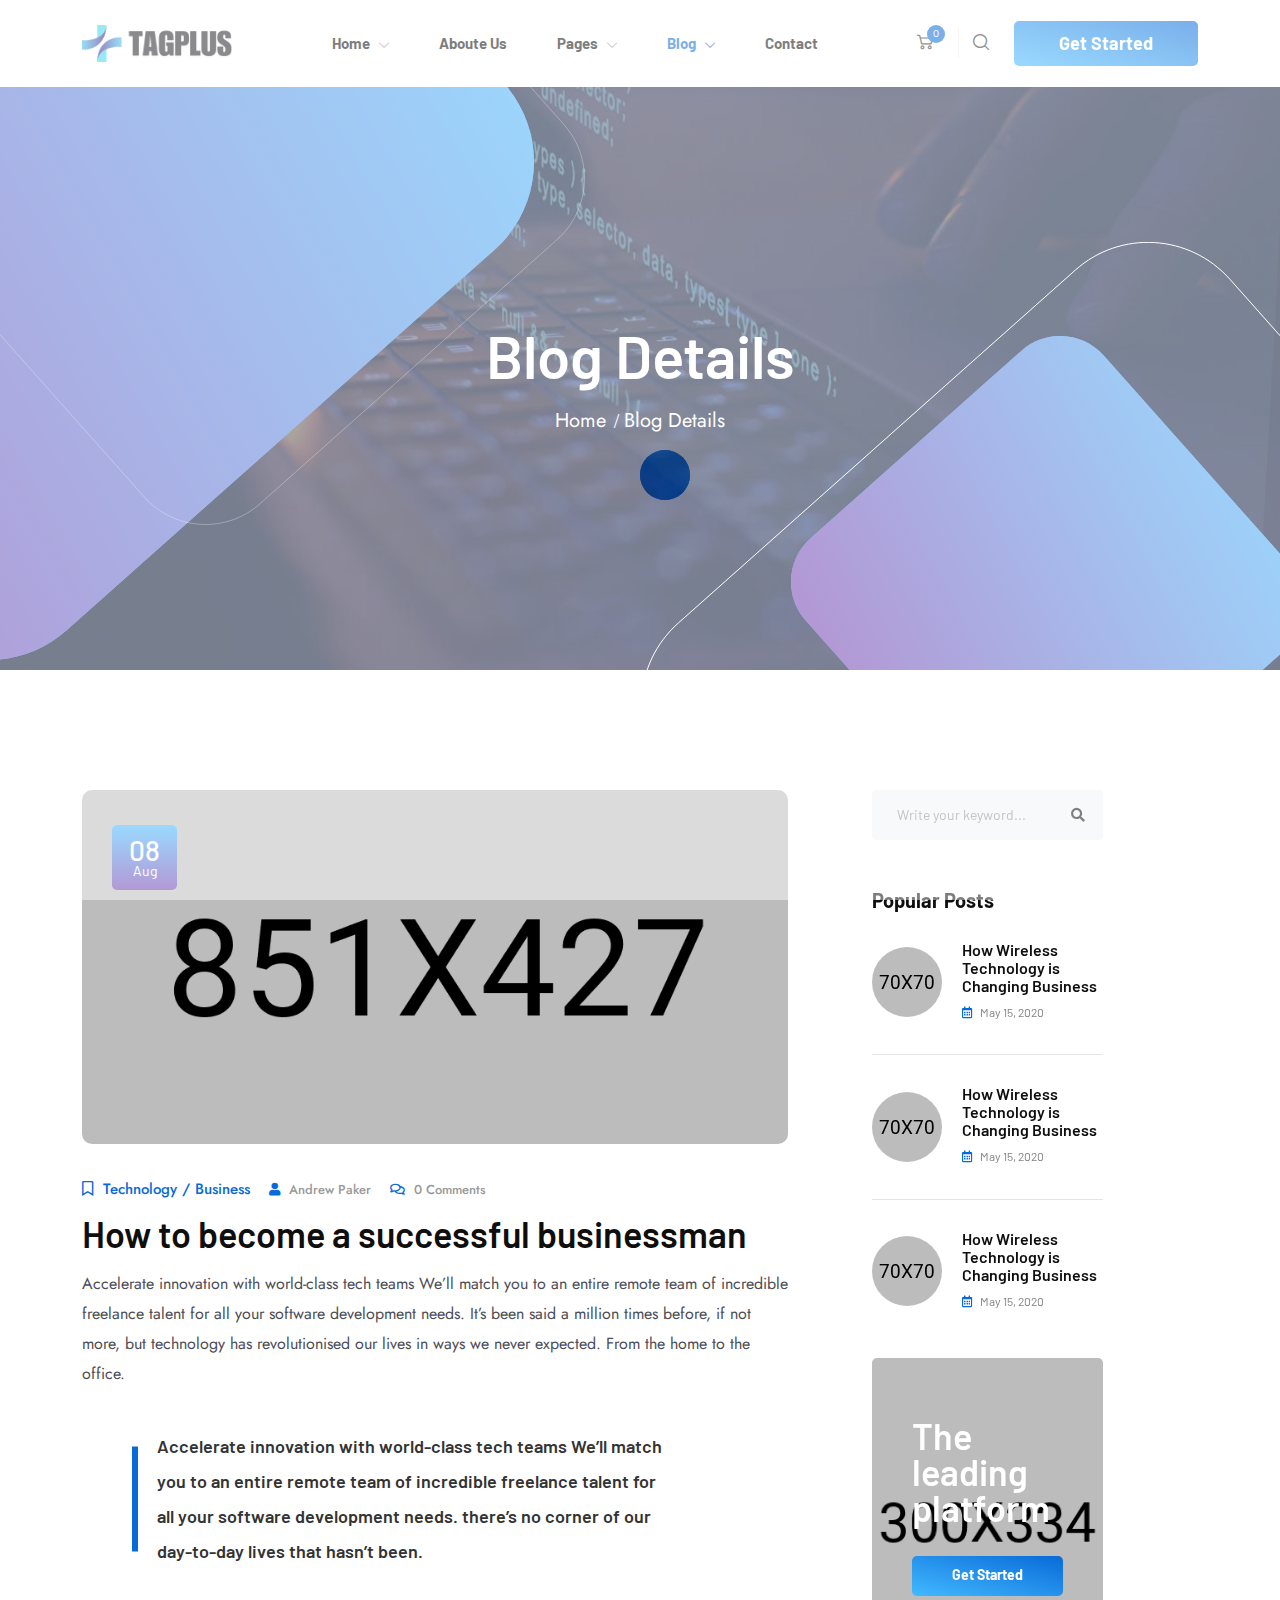
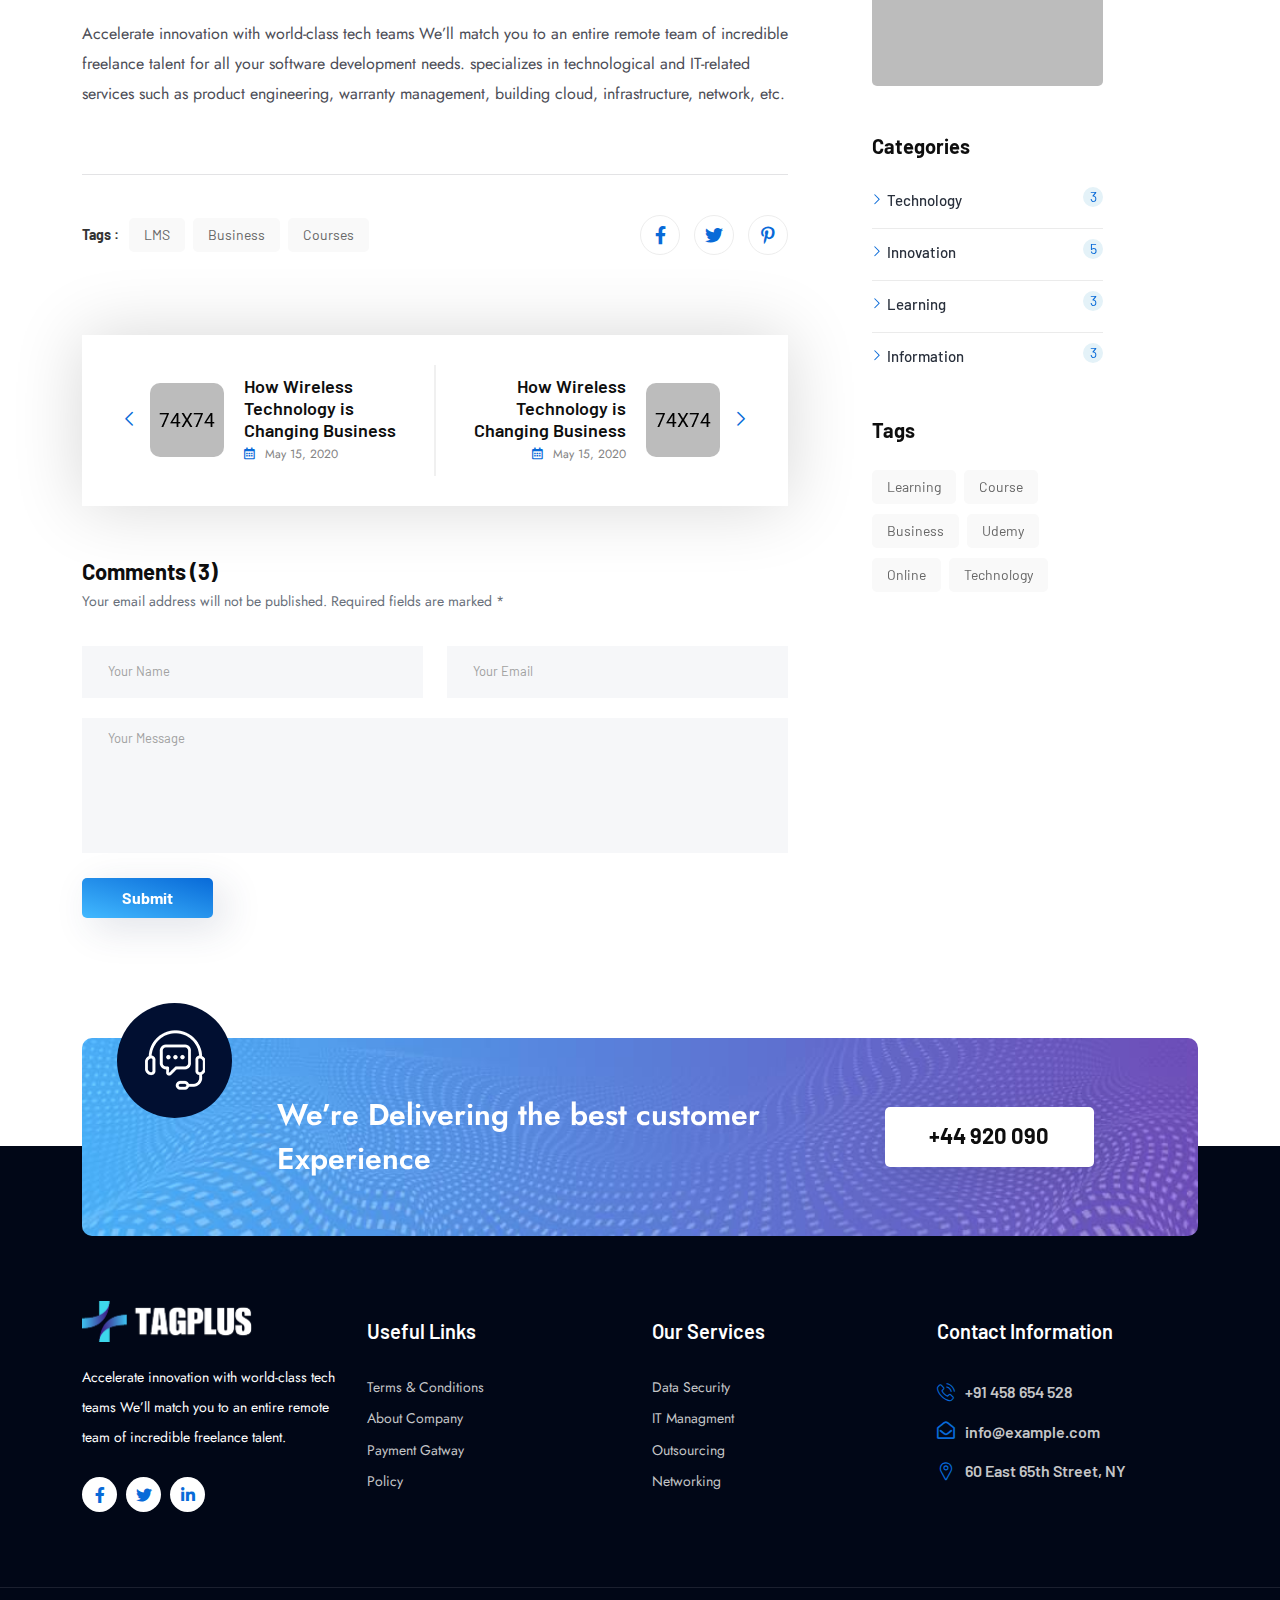
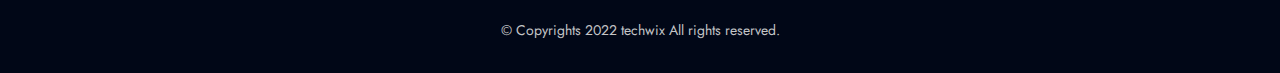
<file: blog-details.html>
<!doctype html>
<html class="no-js" lang="en">

<head>
    <meta charset="utf-8">
    <meta http-equiv="x-ua-compatible" content="ie=edge">
    <title>Techwix - Technology IT Solutions Consultancy HTML5 Template</title>
    <meta name="robots" content="noindex, follow" />
    <meta name="description" content="">
    <meta name="viewport" content="width=device-width, initial-scale=1, shrink-to-fit=no">
    <!-- Favicon -->
    <link rel="shortcut icon" type="image/x-icon" href="assets/images/favicon.png">

    <!-- CSS
	============================================ -->

    <!-- Icon Font CSS -->
    <link rel="stylesheet" href="assets/css/plugins/all.min.css">
    <link rel="stylesheet" href="assets/css/plugins/flaticon.css">

    <!-- Plugins CSS -->
    <link rel="stylesheet" href="assets/css/plugins/bootstrap.min.css">
    <link rel="stylesheet" href="assets/css/plugins/swiper-bundle.min.css">
    <link rel="stylesheet" href="assets/css/plugins/aos.css">
    <link rel="stylesheet" href="assets/css/plugins/magnific-popup.css">

    <!-- Main Style CSS -->
    <link rel="stylesheet" href="assets/css/style.css">


    <!--====== Use the minified version files listed below for better performance and remove the files listed above ======-->
    <!-- <link rel="stylesheet" href="assets/css/vendor/plugins.min.css">
    <link rel="stylesheet" href="assets/css/style.min.css"> -->

</head>

<body>

    <div class="main-wrapper">


        <!-- Preloader start -->
        <div id="preloader">
            <div class="preloader">
                <span></span>
                <span></span>
            </div>
        </div>
        <!-- Preloader End -->

        <!-- Header Start  -->
        <div id="header" class="section header-section">

            <div class="container">

                <!-- Header Wrap Start  -->
                <div class="header-wrap">

                    <div class="header-logo">
                        <a href="index.html"><img src="assets/images/logo.png" alt=""></a>
                    </div>

                    <div class="header-menu d-none d-lg-block">
                        <ul class="main-menu">
                            <li>
                                <a href="index.html">Home</a>
                                <ul class="sub-menu">
                                    <li><a href="index.html">Home Main</a></li>
                                    <li><a href="index-2.html">AI Solutions</a></li>
                                    <li><a href="index-3.html">Cyber Security</a></li>
                                    <li><a href="index-4.html">IT Solutions</a></li>
                                    <li><a href="index-5.html">Software Company</a></li>
                                    <li><a href="index-6.html">IT Agency</a></li>
                                </ul>
                            </li>
                            <li>
                                <a href="about.html">Aboute Us</a>
                            </li>
                            <li><a href="#">Pages</a>
                                <ul class="sub-menu">
                                    <li><a href="team.html">Our Team</a></li>
                                    <li><a href="service.html">Service</a></li>
                                    <li><a href="choose-us.html">Why Choose Us</a></li>
                                    <li><a href="testimonial.html">Testimonial</a></li>
                                    <li><a href="pricing.html">Pricing</a></li>
                                    <li><a href="login-register.html">Login & Register</a></li>
                                </ul>
                            </li>
                            <li class="active-menu"><a href="blog.html">Blog</a>
                                <ul class="sub-menu">
                                    <li><a href="blog.html">Blog Grid</a></li>
                                    <li><a href="blog-standard.html">Blog List</a></li>
                                    <li class="active"><a href="blog-details.html">Blog Single</a></li>
                                </ul>
                            </li>
                            <li><a href="contact.html">Contact</a></li>
                        </ul>
                    </div>

                    <!-- Header Meta Start -->
                    <div class="header-meta">
                        <!-- Header Cart Start -->
                        <div class="header-cart dropdown">
                            <button class="cart-btn" data-bs-toggle="dropdown">
                                <i class="flaticon-shopping-cart"></i>
                                <span class="count">0</span>
                            </button>
                            <!-- Header Dropdown Cart Start -->
                            <div class="dropdown-menu dropdown-cart">
                                <!-- Dropdown Cart Items Start -->
                                <div class="cart-items">
                                    <!-- Single Cart Item Start -->
                                    <div class="single-cart-item">
                                        <div class="item-image">
                                            <img src="assets/images/shop-cart-1.jpg" alt="cart">
                                        </div>
                                        <div class="item-content">
                                            <h4 class="title"><a href="#">Apple Iphone X</a></h4>
                                            <span class="quantity">2 x $59.99</span>
                                        </div>
                                        <button class="btn-close"></button>
                                    </div>
                                    <!-- Single Cart Item End -->
                                    <!-- Single Cart Item Start -->
                                    <div class="single-cart-item">
                                        <div class="item-image">
                                            <img src="assets/images/shop-cart-2.jpg" alt="cart">
                                        </div>
                                        <div class="item-content">
                                            <h4 class="title"><a href="#">Sony Xperia Tablet</a></h4>
                                            <span class="quantity">2 x $59.99</span>
                                        </div>
                                        <button class="btn-close"></button>
                                    </div>
                                    <!-- Single Cart Item End -->
                                    <!-- Single Cart Item Start -->
                                    <div class="single-cart-item">
                                        <div class="item-image">
                                            <img src="assets/images/shop-cart-3.jpg" alt="cart">
                                        </div>
                                        <div class="item-content">
                                            <h4 class="title"><a href="#">Camera Digital</a></h4>
                                            <span class="quantity">2 x $59.99</span>
                                        </div>
                                        <button class="btn-close"></button>
                                    </div>
                                    <!-- Single Cart Item End -->
                                </div>
                                <!-- Dropdown Cart Items End -->
                                <!-- Dropdown Cart Total Start -->
                                <div class="cart-total">
                                    <span class="label">Subtotal:</span>
                                    <span class="value">0</span>
                                </div>
                                <!-- Dropdown Cart Total End -->
                                <!-- Dropdown Cart Button Start -->
                                <div class="cart-btns">
                                    <a class="btn" href="#">View Cart</a>
                                    <a class="btn btn-2" href="#">Checkout</a>
                                </div>
                                <!-- Dropdown Cart Button End -->
                            </div>
                            <!-- Header Dropdown Cart End -->
                        </div>
                        <!-- Header Cart End -->
                        <!-- Header Search Start -->
                        <div class="header-search">
                            <a class="search-btn" href="#"><i class="flaticon-loupe"></i></a>
                            <div class="search-wrap">
                                <div class="search-inner">
                                    <i id="search-close" class="flaticon-close search-close"></i>
                                    <div class="search-cell">
                                        <form action="#">
                                            <div class="search-field-holder">
                                                <input class="main-search-input" type="search" placeholder="Search Your Keyword...">
                                            </div>
                                        </form>
                                    </div>
                                </div>
                            </div>
                        </div>
                        <!-- Header Search End -->

                        <div class="header-btn d-none d-xl-block">
                            <a class="btn" href="login-register.html">Get Started</a>
                        </div>
                        <!-- Header Toggle Start -->
                        <div class="header-toggle d-lg-none">
                            <button data-bs-toggle="offcanvas" data-bs-target="#offcanvasExample">
                                <span></span>
                                <span></span>
                                <span></span>
                            </button>
                        </div>
                        <!-- Header Toggle End -->
                    </div>
                    <!-- Header Meta End  -->

                </div>
                <!-- Header Wrap End  -->

            </div>
        </div>
        <!-- Header End -->

        <!-- Offcanvas Start-->
        <div class="offcanvas offcanvas-start" id="offcanvasExample">
            <div class="offcanvas-header">
                <!-- Offcanvas Logo Start -->
                <div class="offcanvas-logo">
                    <a href="index.html"><img src="assets/images/logo-white.png" alt=""></a>
                </div>
                <!-- Offcanvas Logo End -->
                <button type="button" class="close-btn" data-bs-dismiss="offcanvas"><i class="flaticon-close"></i></button>
            </div>

            <!-- Offcanvas Body Start -->
            <div class="offcanvas-body">
                <div class="offcanvas-menu">
                    <ul class="main-menu">
                        <li>
                            <a href="index.html">Home</a>
                            <ul class="sub-menu">
                                <li><a href="index.html">Home Main</a></li>
                                <li><a href="index-2.html">AI Solutions</a></li>
                                <li><a href="index-3.html">Cyber Security</a></li>
                                <li><a href="index-4.html">IT Solutions</a></li>
                                <li><a href="index-5.html">Software Company</a></li>
                                <li><a href="index-6.html">IT Agency</a></li>
                            </ul>
                        </li>
                        <li>
                            <a href="about.html">Aboute Us</a>
                        </li>
                        <li><a href="#">Pages</a>
                            <ul class="sub-menu">
                                <li><a href="team.html">Our Team</a></li>
                                <li><a href="service.html">Service</a></li>
                                <li><a href="choose-us.html">Why Choose Us</a></li>
                                <li><a href="testimonial.html">Testimonial</a></li>
                                <li><a href="pricing.html">Pricing</a></li>
                                <li><a href="login-register.html">Login & Register</a></li>
                            </ul>
                        </li>
                        <li class="active-menu"><a href="blog.html">Blog</a>
                            <ul class="sub-menu">
                                <li><a href="blog.html">Blog Grid</a></li>
                                <li><a href="blog-standard.html">Blog List</a></li>
                                    <li class="active"><a href="blog-details.html">Blog Single</a></li>
                            </ul>
                        </li>
                        <li><a href="contact.html">Contact</a></li>
                    </ul>
                </div>
            </div>
            <!-- Offcanvas Body End -->
        </div>
        <!-- Offcanvas End -->


        <!-- Page Banner Start -->
        <div class="section page-banner-section" style="background-image: url(assets/images/bg/page-banner.jpg);">
            <div class="shape-1">
                <svg xmlns="http://www.w3.org/2000/svg" width="944px" height="894px">
                    <defs>
                        <linearGradient id="PSgrad_0" x1="88.295%" x2="0%" y1="0%" y2="46.947%">
                            <stop offset="0%" stop-color="rgb(67,186,255)" stop-opacity="1" />
                            <stop offset="100%" stop-color="rgb(113,65,177)" stop-opacity="1" />
                        </linearGradient>

                    </defs>
                    <path fill-rule="evenodd" fill="rgb(43, 142, 254)" d="M39.612,410.76 L467.344,29.824 C516.51,-13.476 590.638,-9.93 633.938,39.613 L914.192,317.344 C957.492,366.50 953.109,440.637 904.402,483.938 L476.671,864.191 C427.964,907.492 353.376,903.109 310.76,854.402 L29.823,576.670 C-13.477,527.963 -9.94,453.376 39.612,410.76 Z" />
                    <path fill="url(#PSgrad_0)" d="M39.612,410.76 L467.344,29.824 C516.51,-13.476 590.638,-9.93 633.938,39.613 L914.192,317.344 C957.492,366.50 953.109,440.637 904.402,483.938 L476.671,864.191 C427.964,907.492 353.376,903.109 310.76,854.402 L29.823,576.670 C-13.477,527.963 -9.94,453.376 39.612,410.76 Z" />
                </svg>
            </div>
            <div class="shape-2">
                <svg xmlns="http://www.w3.org/2000/svg" width="726.5px" height="726.5px">
                    <path fill-rule="evenodd" stroke="rgb(255, 255, 255)" stroke-width="1px" stroke-linecap="butt" stroke-linejoin="miter" opacity="0.302" fill="none" d="M28.14,285.269 L325.37,21.217 C358.860,-8.851 410.655,-5.808 440.723,28.14 L704.777,325.36 C734.846,358.859 731.802,410.654 697.979,440.722 L400.955,704.776 C367.132,734.844 315.338,731.802 285.269,697.978 L21.216,400.954 C-8.852,367.132 -5.808,315.337 28.14,285.269 Z" />
                </svg>
            </div>
            <div class="shape-3">
                <svg xmlns="http://www.w3.org/2000/svg" width="515px" height="515px">
                    <defs>
                        <linearGradient id="PSgrad_0" x1="0%" x2="89.879%" y1="0%" y2="43.837%">
                            <stop offset="0%" stop-color="rgb(67,186,255)" stop-opacity="1" />
                            <stop offset="100%" stop-color="rgb(113,65,177)" stop-opacity="1" />
                        </linearGradient>

                    </defs>
                    <path fill-rule="evenodd" fill="rgb(43, 142, 254)" d="M19.529,202.280 L230.531,14.698 C254.559,-6.661 291.353,-4.498 312.714,19.528 L500.295,230.531 C521.656,254.558 519.493,291.353 495.466,312.713 L284.463,500.295 C260.436,521.655 223.641,519.492 202.281,495.465 L14.699,284.462 C-6.660,260.435 -4.498,223.640 19.529,202.280 Z" />
                    <path fill="url(#PSgrad_0)" d="M19.529,202.280 L230.531,14.698 C254.559,-6.661 291.353,-4.498 312.714,19.528 L500.295,230.531 C521.656,254.558 519.493,291.353 495.466,312.713 L284.463,500.295 C260.436,521.655 223.641,519.492 202.281,495.465 L14.699,284.462 C-6.660,260.435 -4.498,223.640 19.529,202.280 Z" />
                </svg>
            </div>
            <div class="shape-4">
                <svg xmlns="http://www.w3.org/2000/svg" width="972.5px" height="970.5px">
                    <path fill-rule="evenodd" stroke="rgb(255, 255, 255)" stroke-width="1px" stroke-linecap="butt" stroke-linejoin="miter" fill="none" d="M38.245,381.102 L435.258,28.158 C480.467,-12.32 549.697,-7.964 589.888,37.244 L942.832,434.257 C983.23,479.466 978.955,548.697 933.746,588.888 L536.733,941.832 C491.524,982.23 422.293,977.955 382.103,932.745 L29.158,535.732 C-11.32,490.523 -6.963,421.293 38.245,381.102 Z" />
                </svg>
            </div>
            <div class="container">
                <div class="page-banner-wrap">
                    <div class="row">
                        <div class="col-lg-12">
                            <!-- Page Banner Content Start -->
                            <div class="page-banner text-center">
                                <h2 class="title">Blog Details</h2>
                                <ul class="breadcrumb justify-content-center">
                                    <li class="breadcrumb-item"><a href="#">Home</a></li>
                                    <li class="breadcrumb-item active" aria-current="page">Blog Details</li>
                                </ul>
                            </div>
                            <!-- Page Banner Content End -->
                        </div>
                    </div>
                </div>
            </div>
        </div>
        <!-- Page Banner End -->

        <!-- Blog Details Start -->
        <div class="section blog-details-section section-padding-02">
            <div class="container">
                <!-- Blog Details Wrap Start -->
                <div class="blog-details-wrap">
                    <div class="row">
                        <div class="col-xl-8 col-lg-8">
                            <!-- Blog Details Post Start -->
                            <div class="blog-details-post">
                                <!-- Single Blog Start -->
                                <div class="single-blog-post single-blog">
                                    <div class="blog-image">
                                        <a href="blog-details.html"><img src="assets/images/blog/blog-s-1.jpg" alt=""></a>
                                        <div class="top-meta">
                                            <span class="date"><span>08</span>Aug</span>
                                        </div>
                                    </div>
                                    <div class="blog-content">
                                        <div class="blog-meta">
                                            <span class="tag"><i class="far fa-bookmark"></i> Technology / Business</span>
                                            <span><i class="fas fa-user"></i> <a href="#">Andrew Paker</a></span>
                                            <span><i class="far fa-comments"></i> 0 Comments</span>
                                        </div>
                                        <h3 class="title">How to become a successful businessman</h3>
                                        <p class="text">Accelerate innovation with world-class tech teams We’ll match you to an entire remote team of incredible freelance talent for all your software development needs. It’s been said a million times before, if not more, but technology has revolutionised our lives in ways we never expected. From the home to the office.</p>
                                    </div>
                                </div>
                                <!-- Single Blog End -->
                                <div class="blog-details-content">
                                    <!-- Blog Blockquote Start -->
                                    <div class="blog-quote">
                                        <blockquote class="blockquote">
                                            <p>Accelerate innovation with world-class tech teams We’ll match you to an entire remote team of incredible freelance talent for all your software development needs. there’s no corner of our day-to-day lives that hasn’t been.</p>
                                        </blockquote>
                                    </div>
                                    <!-- Blog Blockquote End -->
                                    <!-- Blog Details Text Start -->
                                    <div class="blog-details-text">
                                        <p>Accelerate innovation with world-class tech teams We’ll match you to an entire remote team of incredible freelance talent for all your software development needs. specializes in technological and IT-related services such as product engineering, warranty management, building cloud, infrastructure, network, etc. </p>
                                    </div>
                                    <!-- Blog Details Text End -->
                                    <!-- Blog Details Tag Share Start -->
                                    <div class="blog-details-tag-share">
                                        <div class="blog-details-tag">
                                            <div class="sidebar-widget">
                                                <span class="label">Tags :</span>
                                                <ul class="sidebar-tag">
                                                    <li><a href="#">LMS</a></li>
                                                    <li><a href="#">Business</a></li>
                                                    <li><a href="#">Courses</a></li>
                                                </ul>
                                            </div>
                                        </div>
                                        <div class="blog-details-share">
                                            <ul class="social-share">
                                                <li><a class="share-facebook" href="#"><i class="fab fa-facebook-f"></i></a></li>
                                                <li><a class="share-twitter" href="#"><i class="fab fa-twitter"></i></a></li>
                                                <li><a class="share-pinterest" href="#"><i class="fab fa-pinterest-p"></i></a></li>
                                            </ul>
                                        </div>
                                    </div>
                                    <!-- Blog Details Tag Share End -->
                                    <!-- Blog Details Post Navigation Start -->
                                    <div class="techwix-post-pagination">
                                        <div class="previous-post">
                                            <div class="blog-pagination-post">
                                                <div class="post-thumb">
                                                    <a href="#">
                                                        <i class="flaticon-back"></i>
                                                        <img src="assets/images/blog/p-post-1.jpg" alt="">
                                                    </a>
                                                </div>
                                                <div class="post-content">
                                                    <h4 class="title"><a href="#">How Wireless Technology is Changing Business</a></h4>
                                                    <span class="date"><i class="far fa-calendar-alt"></i> May 15, 2020</span>
                                                </div>
                                            </div>
                                        </div>
                                        <div class="next-post">
                                            <div class="blog-pagination-post">
                                                <div class="post-content text-end">
                                                    <h4 class="title"><a href="#">How Wireless Technology is Changing Business</a></h4>
                                                    <span class="date"><i class="far fa-calendar-alt"></i> May 15, 2020</span>
                                                </div>
                                                <div class="post-thumb">
                                                    <a href="#">
                                                        <img src="assets/images/blog/p-post-2.jpg" alt="">
                                                        <i class="flaticon-next"></i>
                                                    </a>
                                                </div>
                                            </div>
                                        </div>
                                    </div>
                                    <!-- Blog Details Post Navigation End -->
                                    <!-- Commtent Wrap Start -->
                                    <div class="comment-wrap">
                                        <!-- Commtent Form Start -->
                                        <div class="comment-form">
                                            <h3 class="comment-title">Comments (3)</h3>
                                            <p>Your email address will not be published. Required fields are marked *</p>
                                            <!-- Commtent Form Wrap Start -->
                                            <div class="comment-form-wrap">
                                                <form action="#">
                                                    <div class="row">
                                                        <div class="col-md-6">
                                                            <!--  Single Form Start  -->
                                                            <div class="single-form">
                                                                <input class="form-control" type="text" placeholder="Your Name">
                                                            </div>
                                                            <!--  Single Form End  -->
                                                        </div>
                                                        <div class="col-md-6">
                                                            <!--  Single Form Start  -->
                                                            <div class="single-form">
                                                                <input class="form-control" type="email" placeholder="Your Email">
                                                            </div>
                                                            <!--  Single Form End  -->
                                                        </div>
                                                        <div class="col-md-12">
                                                            <!--  Single Form Start  -->
                                                            <div class="single-form">
                                                                <textarea class="form-control" placeholder="Your Message"></textarea>
                                                            </div>
                                                            <!--  Single Form End  -->
                                                        </div>
                                                        <div class="col-md-12">
                                                            <!--  Single Form Start  -->
                                                            <div class="form-btn">
                                                                <button class="btn" type="submit">Submit</button>
                                                            </div>
                                                            <!--  Single Form End  -->
                                                        </div>
                                                    </div>
                                                </form>
                                            </div>
                                            <!-- Commtent Form Wrap End -->
                                        </div>
                                        <!-- Commtent Form End -->
                                    </div>
                                    <!-- Commtent Wrap End -->
                                </div>
                            </div>
                            <!-- Blog Details Post End -->
                        </div>
                        <div class="col-xl-3 col-lg-4">
                            <!-- Blog Sidebar Start -->
                            <div class="blog-sidebar">
                                <!-- Sidebar Widget Start -->
                                <div class="sidebar-widget sidebar-widget-1">
                                    <!-- Widget Search Form Start -->
                                    <form class="search-form" action="#">
                                        <input type="text" placeholder="Write your keyword...">
                                        <button type="submit"><i class="fas fa-search"></i></button>
                                    </form>
                                    <!-- Widget Search Form End -->
                                </div>
                                <!-- Sidebar Widget End -->

                                <!-- Sidebar Widget Start -->
                                <div class="sidebar-widget">
                                    <!-- Widget Title Start -->
                                    <div class="widget-title">
                                        <h3 class="title">Popular Posts</h3>
                                    </div>
                                    <!-- Widget Title End -->
                                    <!-- Widget Recent Post Start -->
                                    <div class="recent-posts">
                                        <ul>
                                            <li>
                                                <a class="post-link" href="blog-details.html">
                                                    <div class="post-thumb">
                                                        <img src="assets/images/blog/r-post1.jpg" alt="">
                                                    </div>
                                                    <div class="post-text">
                                                        <h4 class="title">How Wireless Technology is Changing Business</h4>
                                                        <span class="post-meta"><i class="far fa-calendar-alt"></i> May 15, 2020</span>
                                                    </div>
                                                </a>
                                            </li>
                                            <li>
                                                <a class="post-link" href="blog-details.html">
                                                    <div class="post-thumb">
                                                        <img src="assets/images/blog/r-post2.jpg" alt="">
                                                    </div>
                                                    <div class="post-text">
                                                        <h4 class="title">How Wireless Technology is Changing Business</h4>
                                                        <span class="post-meta"><i class="far fa-calendar-alt"></i> May 15, 2020</span>
                                                    </div>
                                                </a>
                                            </li>
                                            <li>
                                                <a class="post-link" href="blog-details.html">
                                                    <div class="post-thumb">
                                                        <img src="assets/images/blog/r-post3.jpg" alt="">
                                                    </div>
                                                    <div class="post-text">
                                                        <h4 class="title">How Wireless Technology is Changing Business</h4>
                                                        <span class="post-meta"><i class="far fa-calendar-alt"></i> May 15, 2020</span>
                                                    </div>
                                                </a>
                                            </li>
                                        </ul>
                                    </div>
                                    <!-- Widget Recent Post End -->
                                </div>
                                <!-- Sidebar Widget End -->

                                <div class="sidebar-widget">
                                    <div class="widget-banner" style="background-image: url(assets/images/blog/sidebar-img.jpg);">
                                        <div class="banner-content">
                                            <h4 class="title">The leading platform</h4>
                                            <a class="btn" href="contact.html">Get Started</a>
                                        </div>
                                    </div>
                                </div>

                                <!-- Sidebar Widget Start -->
                                <div class="sidebar-widget">
                                    <!-- Widget Title Start -->
                                    <div class="widget-title">
                                        <h3 class="title">Categories</h3>
                                    </div>
                                    <!-- Widget Title End -->
                                    <!-- Widget Category Start -->
                                    <ul class="category">
                                        <li class="cate-item"><a href="blog.html"><i class="flaticon-next"></i> Technology <span class="post-count">3</span></a></li>
                                        <li class="cate-item"><a href="blog.html"><i class="flaticon-next"></i> Innovation <span class="post-count">5</span></a></li>
                                        <li class="cate-item"><a href="blog.html"><i class="flaticon-next"></i> Learning <span class="post-count">3</span></a></li>
                                        <li class="cate-item"><a href="blog.html"><i class="flaticon-next"></i> Information <span class="post-count">3</span></a></li>
                                    </ul>
                                    <!-- Widget Category End -->
                                </div>
                                <!-- Sidebar Widget End -->

                                <!-- Sidebar Widget Start -->
                                <div class="sidebar-widget">
                                    <!-- Widget Title Start -->
                                    <div class="widget-title">
                                        <h3 class="title">Tags</h3>
                                    </div>
                                    <!-- Widget Title End -->
                                    <!-- Widget Category Start -->
                                    <ul class="sidebar-tag">
                                        <li><a href="#">Learning</a></li>
                                        <li><a href="#">Course</a></li>
                                        <li><a href="#">Business</a></li>
                                        <li><a href="#">Udemy</a></li>
                                        <li><a href="#">Online</a></li>
                                        <li><a href="#">Technology</a></li>
                                    </ul>
                                    <!-- Widget Category End -->
                                </div>
                                <!-- Sidebar Widget End -->
                            </div>
                            <!-- Blog Sidebar End -->
                        </div>
                    </div>
                </div>
                <!-- Blog Details Wrap End -->
            </div>
        </div>
        <!-- Blog Details End -->

        <!-- Cta Start -->
        <div class="section techwix-cta-section-02 section-padding-02">
            <div class="container">
                <!-- Cta Wrap Start -->
                <div class="cta-wrap" style="background-image: url(assets/images/bg/cta-bg.jpg);">
                    <div class="row align-items-center">
                        <div class="col-xl-9 col-lg-8">
                            <!-- Cta Content Start -->
                            <div class="cta-content">
                                <div class="cta-icon">
                                    <img src="assets/images/cta-icon2.png" alt="">
                                </div>
                                <p>We’re Delivering the best customer Experience</p>
                            </div>
                            <!-- Cta Content End -->
                        </div>
                        <div class="col-xl-3 col-lg-4">
                            <!-- Cta Button Start -->
                            <div class="cta-btn">
                                <a class="btn btn-white" href="#">+44 920 090 505</a>
                            </div>
                            <!-- Cta Button End -->
                        </div>
                    </div>
                </div>
                <!-- Cta Wrap End -->
            </div>
        </div>
        <!-- Cta End -->


        <!-- Footer Section Start -->
        <div class="section footer-section footer-section-03" style="background-image: url(assets/images/bg/footer-bg.jpg);">

            <div class="container">
                <!-- Footer Widget Wrap Start -->
                <div class="footer-widget-wrap">
                    <div class="row">
                        <div class="col-lg-3 col-sm-6">
                            <!-- Footer Widget Start -->
                            <div class="footer-widget-about">
                                <a class="footer-logo" href="index.html"><img src="assets/images/logo-white.png" alt="Logo"></a>
                                <p>Accelerate innovation with world-class tech teams We’ll match you to an entire remote team of incredible freelance talent.</p>
                                <div class="footer-social">
                                    <ul class="social">
                                        <li><a href="#"><i class="fab fa-facebook-f"></i></a></li>
                                        <li><a href="#"><i class="fab fa-twitter"></i></a></li>
                                        <li><a href="#"><i class="fab fa-linkedin-in"></i></a></li>
                                    </ul>
                                </div>
                            </div>
                            <!-- Footer Widget End -->
                        </div>
                        <div class="col-lg-3 col-sm-6">
                            <!-- Footer Widget Start -->
                            <div class="footer-widget">
                                <h4 class="footer-widget-title">Useful Links</h4>

                                <div class="widget-link">
                                    <ul class="link">
                                        <li><a href="#">Terms & Conditions</a></li>
                                        <li><a href="#">About Company</a></li>
                                        <li><a href="#">Payment Gatway</a></li>
                                        <li><a href="#">Policy</a></li>
                                    </ul>
                                </div>
                            </div>
                            <!-- Footer Widget End -->
                        </div>
                        <div class="col-lg-3 col-sm-6">
                            <!-- Footer Widget Start -->
                            <div class="footer-widget">
                                <h4 class="footer-widget-title">Our Services</h4>

                                <div class="widget-link">
                                    <ul class="link">
                                        <li><a href="#">Data Security</a></li>
                                        <li><a href="#">IT Managment</a></li>
                                        <li><a href="#">Outsourcing</a></li>
                                        <li><a href="#">Networking</a></li>
                                    </ul>
                                </div>
                            </div>
                            <!-- Footer Widget End -->
                        </div>
                        <div class="col-lg-3 col-sm-6">
                            <!-- Footer Widget Start -->
                            <div class="footer-widget">
                                <h4 class="footer-widget-title">Contact Information</h4>

                                <div class="widget-info">
                                    <ul>
                                        <li>
                                            <div class="info-icon">
                                                <i class="flaticon-phone-call"></i>
                                            </div>
                                            <div class="info-text">
                                                <span><a href="#">+91 458 654 528</a></span>
                                            </div>
                                        </li>
                                        <li>
                                            <div class="info-icon">
                                                <i class="far fa-envelope-open"></i>
                                            </div>
                                            <div class="info-text">
                                                <span><a href="#">info@example.com</a></span>
                                            </div>
                                        </li>
                                        <li>
                                            <div class="info-icon">
                                                <i class="flaticon-pin"></i>
                                            </div>
                                            <div class="info-text">
                                                <span>60 East 65th Street, NY</span>
                                            </div>
                                        </li>
                                    </ul>
                                </div>
                            </div>
                            <!-- Footer Widget End -->
                        </div>
                    </div>
                </div>
                <!-- Footer Widget Wrap End -->
            </div>

            <!-- Footer Copyright Start -->
            <div class="footer-copyright-area">
                <div class="container">
                    <div class="footer-copyright-wrap">
                        <div class="row align-items-center">
                            <div class="col-lg-12">
                                <!-- Footer Copyright Text Start -->
                                <div class="copyright-text text-center">
                                    <p>© Copyrights 2022 techwix All rights reserved. </p>
                                </div>
                                <!-- Footer Copyright Text End -->
                            </div>
                        </div>
                    </div>
                </div>
            </div>
            <!-- Footer Copyright End -->
        </div>
        <!-- Footer Section End -->

        <!-- back to top start -->
        <div class="progress-wrap">
            <svg class="progress-circle svg-content" width="100%" height="100%" viewBox="-1 -1 102 102">
                <path d="M50,1 a49,49 0 0,1 0,98 a49,49 0 0,1 0,-98" />
            </svg>
        </div>
        <!-- back to top end -->

    </div>

    <!-- JS
    ============================================ -->
    <script src="assets/js/vendor/jquery-1.12.4.min.js"></script>
    <script src="assets/js/vendor/modernizr-3.11.2.min.js"></script>

    <!-- Bootstrap JS -->
    <script src="assets/js/plugins/popper.min.js"></script>
    <script src="assets/js/plugins/bootstrap.min.js"></script>

    <!-- Plugins JS -->
    <script src="assets/js/plugins/swiper-bundle.min.js"></script>
    <script src="assets/js/plugins/aos.js"></script>
    <script src="assets/js/plugins/waypoints.min.js"></script>
    <script src="assets/js/plugins/back-to-top.js"></script>
    <script src="assets/js/plugins/jquery.counterup.min.js"></script>
    <script src="assets/js/plugins/appear.min.js"></script>
    <script src="assets/js/plugins/jquery.magnific-popup.min.js"></script>


    <!--====== Use the minified version files listed below for better performance and remove the files listed above ======-->


    <!-- Main JS -->
    <script src="assets/js/main.js"></script>

</body>

</html>
</file>
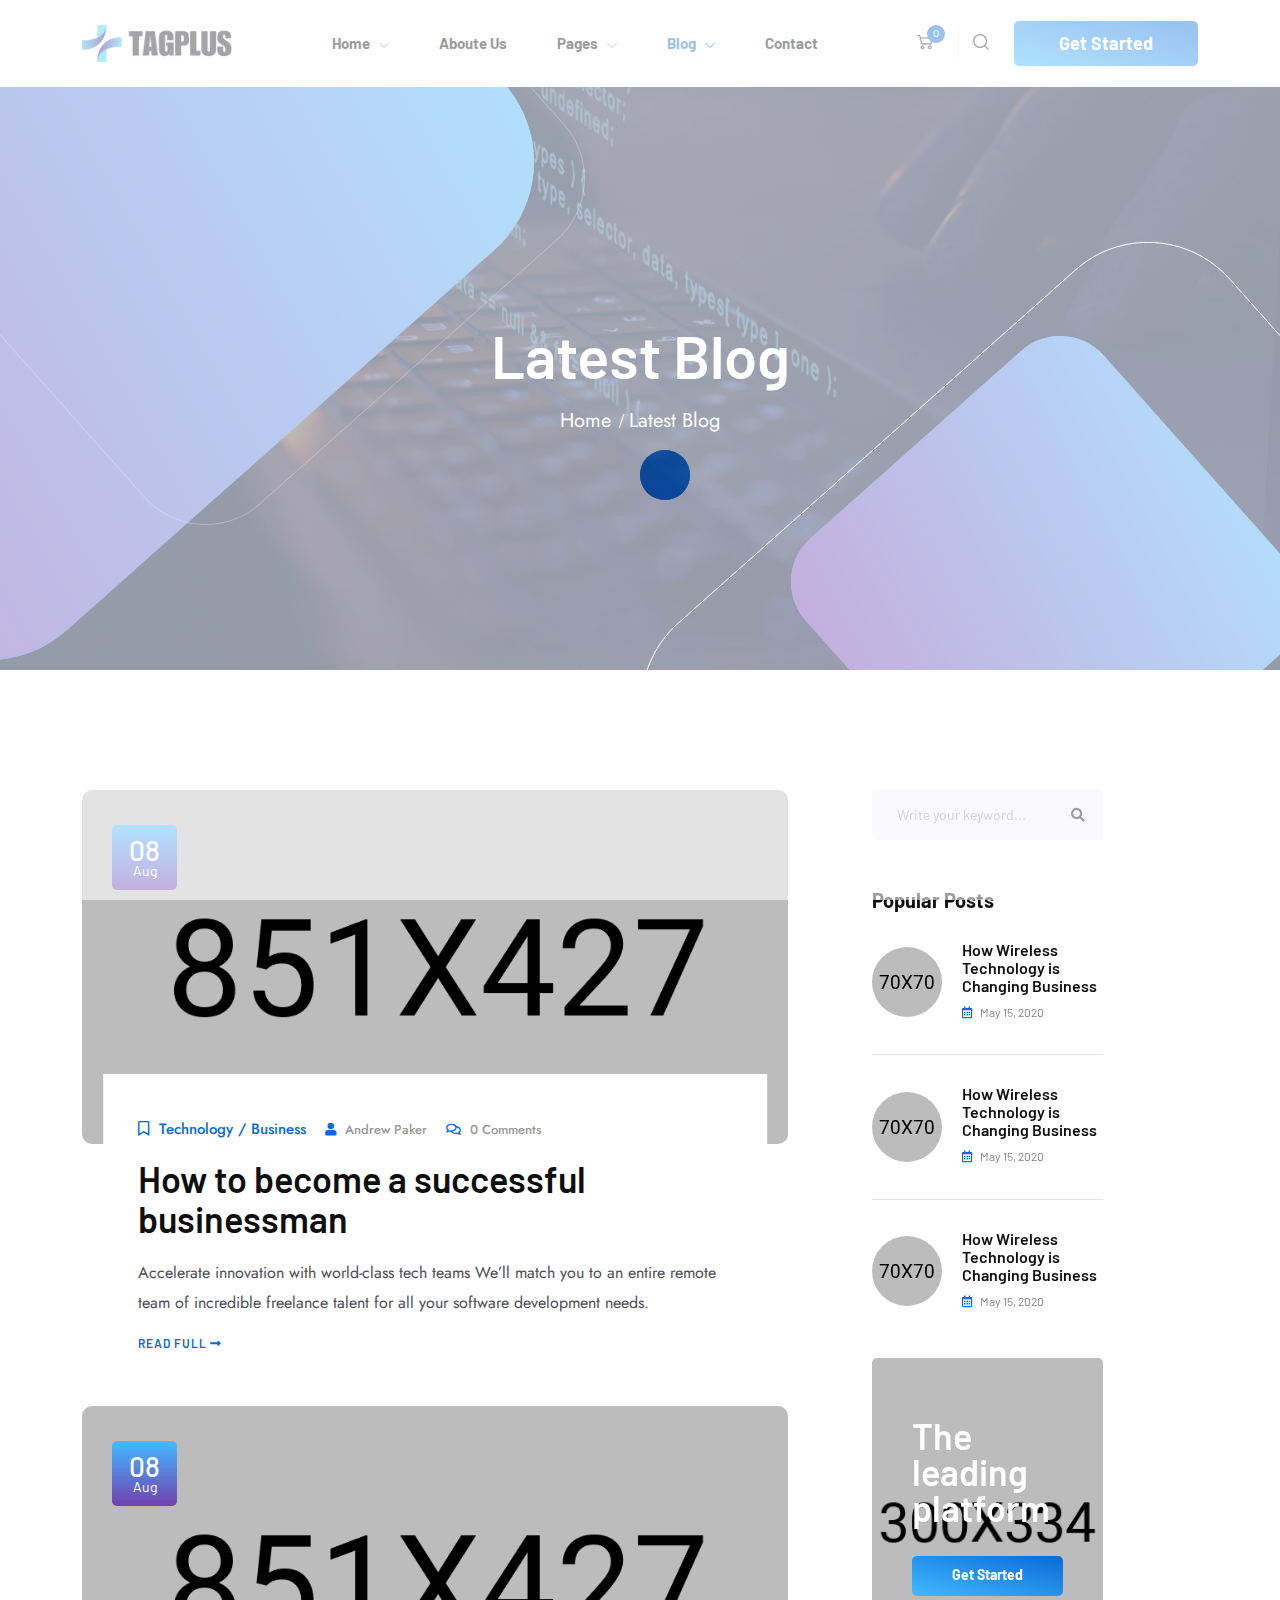
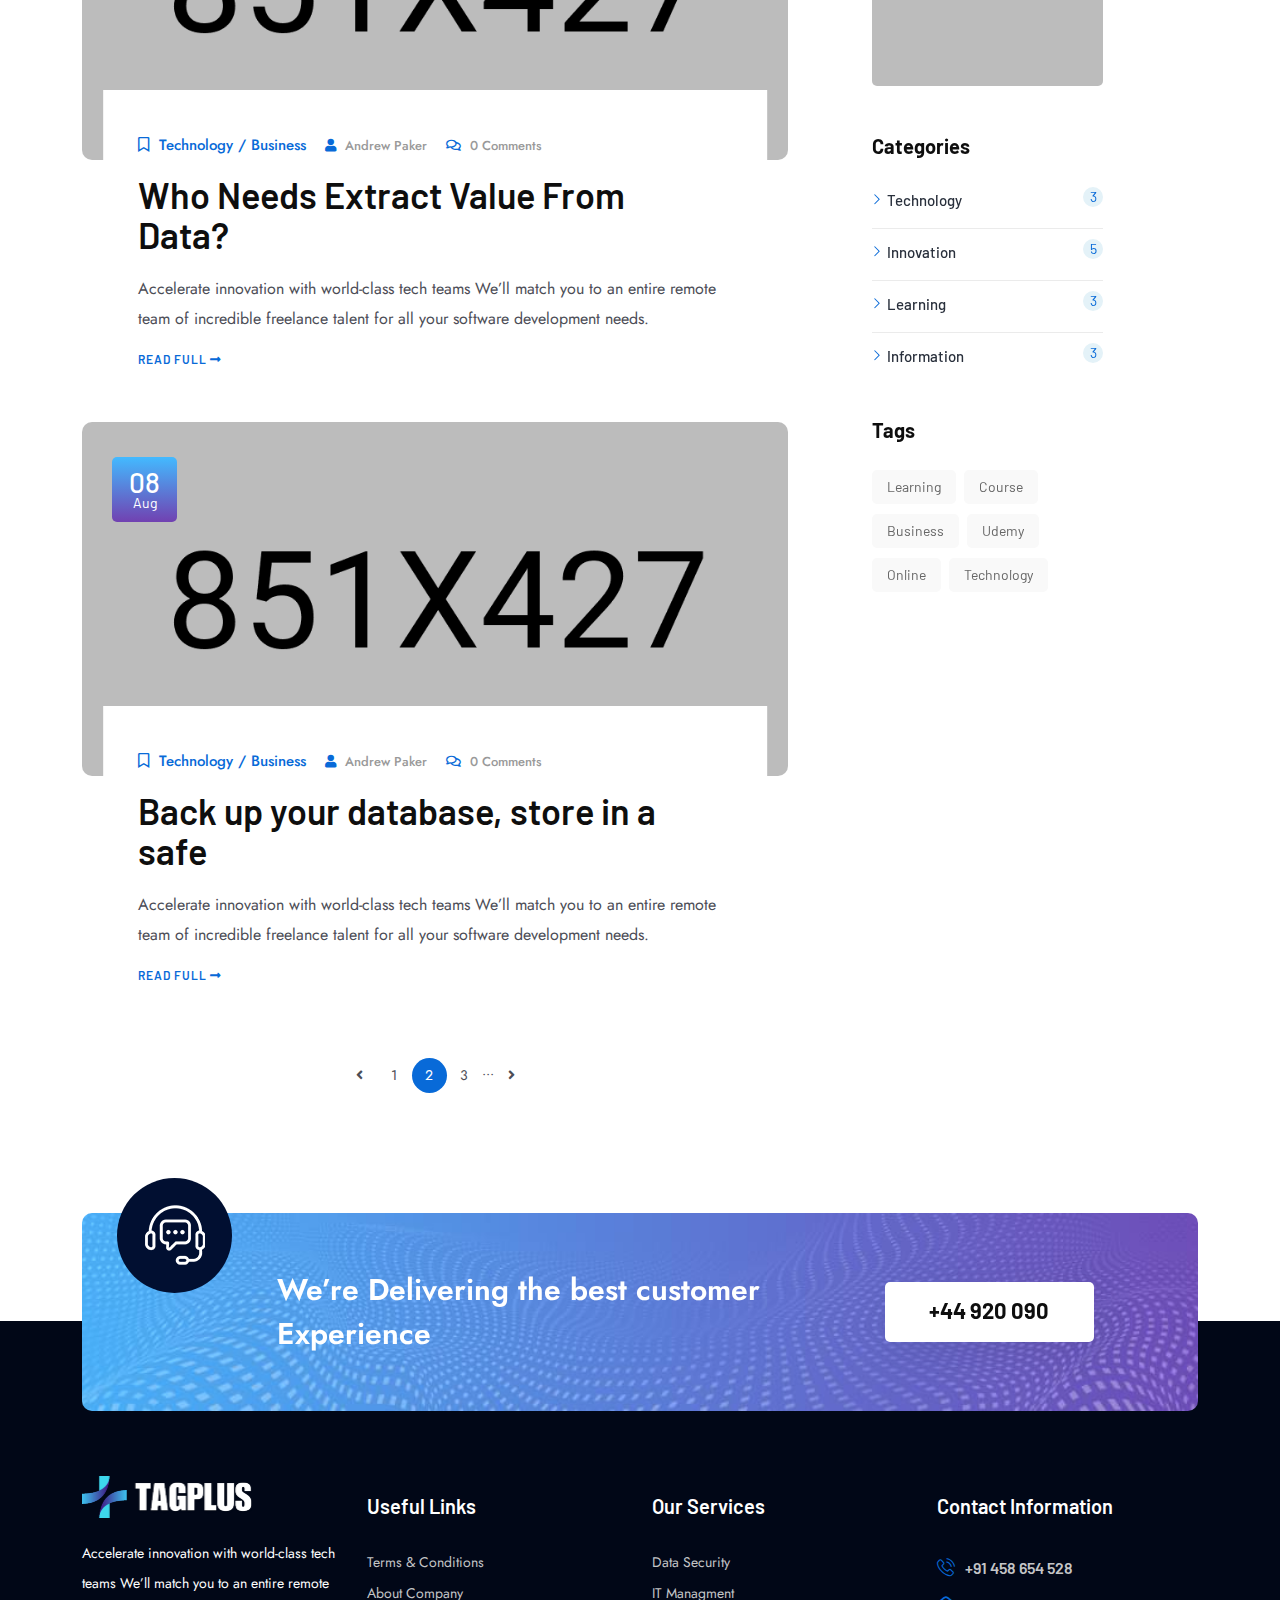
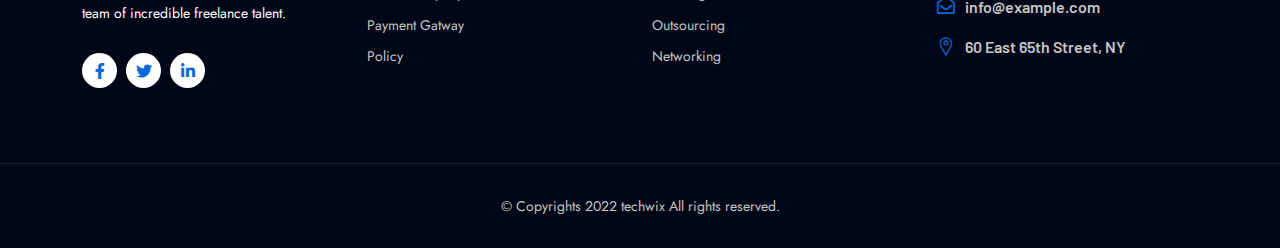
<file: blog-standard.html>
<!doctype html>
<html class="no-js" lang="en">

<head>
    <meta charset="utf-8">
    <meta http-equiv="x-ua-compatible" content="ie=edge">
    <title>Techwix - Technology IT Solutions Consultancy HTML5 Template</title>
    <meta name="robots" content="noindex, follow" />
    <meta name="description" content="">
    <meta name="viewport" content="width=device-width, initial-scale=1, shrink-to-fit=no">
    <!-- Favicon -->
    <link rel="shortcut icon" type="image/x-icon" href="assets/images/favicon.png">

    <!-- CSS
	============================================ -->

    <!-- Icon Font CSS -->
    <link rel="stylesheet" href="assets/css/plugins/all.min.css">
    <link rel="stylesheet" href="assets/css/plugins/flaticon.css">

    <!-- Plugins CSS -->
    <link rel="stylesheet" href="assets/css/plugins/bootstrap.min.css">
    <link rel="stylesheet" href="assets/css/plugins/swiper-bundle.min.css">
    <link rel="stylesheet" href="assets/css/plugins/aos.css">
    <link rel="stylesheet" href="assets/css/plugins/magnific-popup.css">

    <!-- Main Style CSS -->
    <link rel="stylesheet" href="assets/css/style.css">


    <!--====== Use the minified version files listed below for better performance and remove the files listed above ======-->
    <!-- <link rel="stylesheet" href="assets/css/vendor/plugins.min.css">
    <link rel="stylesheet" href="assets/css/style.min.css"> -->

</head>

<body>

    <div class="main-wrapper">


        <!-- Preloader start -->
        <div id="preloader">
            <div class="preloader">
                <span></span>
                <span></span>
            </div>
        </div>
        <!-- Preloader End -->

        <!-- Header Start  -->
        <div id="header" class="section header-section">

            <div class="container">

                <!-- Header Wrap Start  -->
                <div class="header-wrap">

                    <div class="header-logo">
                        <a href="index.html"><img src="assets/images/logo.png" alt=""></a>
                    </div>

                    <div class="header-menu d-none d-lg-block">
                        <ul class="main-menu">
                            <li>
                                <a href="index.html">Home</a>
                                <ul class="sub-menu">
                                    <li><a href="index.html">Home Main</a></li>
                                    <li><a href="index-2.html">AI Solutions</a></li>
                                    <li><a href="index-3.html">Cyber Security</a></li>
                                    <li><a href="index-4.html">IT Solutions</a></li>
                                    <li><a href="index-5.html">Software Company</a></li>
                                    <li><a href="index-6.html">IT Agency</a></li>
                                </ul>
                            </li>
                            <li>
                                <a href="about.html">Aboute Us</a>
                            </li>
                            <li><a href="#">Pages</a>
                                <ul class="sub-menu">
                                    <li><a href="team.html">Our Team</a></li>
                                    <li><a href="service.html">Service</a></li>
                                    <li><a href="choose-us.html">Why Choose Us</a></li>
                                    <li><a href="testimonial.html">Testimonial</a></li>
                                    <li><a href="pricing.html">Pricing</a></li>
                                    <li><a href="login-register.html">Login & Register</a></li>
                                </ul>
                            </li>
                            <li class="active-menu"><a href="#">Blog</a>
                                <ul class="sub-menu">
                                    <li><a href="blog.html">Blog Grid</a></li>
                                    <li class="active"><a href="blog-standard.html">Blog List</a></li>
                                    <li><a href="blog-details.html">Blog Single</a></li>
                                </ul>
                            </li>
                            <li><a href="contact.html">Contact</a></li>
                        </ul>
                    </div>

                    <!-- Header Meta Start -->
                    <div class="header-meta">
                        <!-- Header Cart Start -->
                        <div class="header-cart dropdown">
                            <button class="cart-btn" data-bs-toggle="dropdown">
                                <i class="flaticon-shopping-cart"></i>
                                <span class="count">0</span>
                            </button>
                            <!-- Header Dropdown Cart Start -->
                            <div class="dropdown-menu dropdown-cart">
                                <!-- Dropdown Cart Items Start -->
                                <div class="cart-items">
                                    <!-- Single Cart Item Start -->
                                    <div class="single-cart-item">
                                        <div class="item-image">
                                            <img src="assets/images/shop-cart-1.jpg" alt="cart">
                                        </div>
                                        <div class="item-content">
                                            <h4 class="title"><a href="#">Apple Iphone X</a></h4>
                                            <span class="quantity">2 x $59.99</span>
                                        </div>
                                        <button class="btn-close"></button>
                                    </div>
                                    <!-- Single Cart Item End -->
                                    <!-- Single Cart Item Start -->
                                    <div class="single-cart-item">
                                        <div class="item-image">
                                            <img src="assets/images/shop-cart-2.jpg" alt="cart">
                                        </div>
                                        <div class="item-content">
                                            <h4 class="title"><a href="#">Sony Xperia Tablet</a></h4>
                                            <span class="quantity">2 x $59.99</span>
                                        </div>
                                        <button class="btn-close"></button>
                                    </div>
                                    <!-- Single Cart Item End -->
                                    <!-- Single Cart Item Start -->
                                    <div class="single-cart-item">
                                        <div class="item-image">
                                            <img src="assets/images/shop-cart-3.jpg" alt="cart">
                                        </div>
                                        <div class="item-content">
                                            <h4 class="title"><a href="#">Camera Digital</a></h4>
                                            <span class="quantity">2 x $59.99</span>
                                        </div>
                                        <button class="btn-close"></button>
                                    </div>
                                    <!-- Single Cart Item End -->
                                </div>
                                <!-- Dropdown Cart Items End -->
                                <!-- Dropdown Cart Total Start -->
                                <div class="cart-total">
                                    <span class="label">Subtotal:</span>
                                    <span class="value">0</span>
                                </div>
                                <!-- Dropdown Cart Total End -->
                                <!-- Dropdown Cart Button Start -->
                                <div class="cart-btns">
                                    <a class="btn" href="#">View Cart</a>
                                    <a class="btn btn-2" href="#">Checkout</a>
                                </div>
                                <!-- Dropdown Cart Button End -->
                            </div>
                            <!-- Header Dropdown Cart End -->
                        </div>
                        <!-- Header Cart End -->
                        <!-- Header Search Start -->
                        <div class="header-search">
                            <a class="search-btn" href="#"><i class="flaticon-loupe"></i></a>
                            <div class="search-wrap">
                                <div class="search-inner">
                                    <i id="search-close" class="flaticon-close search-close"></i>
                                    <div class="search-cell">
                                        <form action="#">
                                            <div class="search-field-holder">
                                                <input class="main-search-input" type="search" placeholder="Search Your Keyword...">
                                            </div>
                                        </form>
                                    </div>
                                </div>
                            </div>
                        </div>
                        <!-- Header Search End -->

                        <div class="header-btn d-none d-xl-block">
                            <a class="btn" href="login-register.html">Get Started</a>
                        </div>
                        <!-- Header Toggle Start -->
                        <div class="header-toggle d-lg-none">
                            <button data-bs-toggle="offcanvas" data-bs-target="#offcanvasExample">
                                <span></span>
                                <span></span>
                                <span></span>
                            </button>
                        </div>
                        <!-- Header Toggle End -->
                    </div>
                    <!-- Header Meta End  -->

                </div>
                <!-- Header Wrap End  -->

            </div>
        </div>
        <!-- Header End -->

        <!-- Offcanvas Start-->
        <div class="offcanvas offcanvas-start" id="offcanvasExample">
            <div class="offcanvas-header">
                <!-- Offcanvas Logo Start -->
                <div class="offcanvas-logo">
                    <a href="index.html"><img src="assets/images/logo-white.png" alt=""></a>
                </div>
                <!-- Offcanvas Logo End -->
                <button type="button" class="close-btn" data-bs-dismiss="offcanvas"><i class="flaticon-close"></i></button>
            </div>

            <!-- Offcanvas Body Start -->
            <div class="offcanvas-body">
                <div class="offcanvas-menu">
                    <ul class="main-menu">
                        <li>
                            <a href="index.html">Home</a>
                            <ul class="sub-menu">
                                <li><a href="index.html">Home Main</a></li>
                                <li><a href="index-2.html">AI Solutions</a></li>
                                <li><a href="index-3.html">Cyber Security</a></li>
                                <li><a href="index-4.html">IT Solutions</a></li>
                                <li><a href="index-5.html">Software Company</a></li>
                                <li><a href="index-6.html">IT Agency</a></li>
                            </ul>
                        </li>
                        <li>
                            <a href="about.html">Aboute Us</a>
                        </li>
                        <li><a href="#">Pages</a>
                            <ul class="sub-menu">
                                <li><a href="team.html">Our Team</a></li>
                                <li><a href="service.html">Service</a></li>
                                <li><a href="choose-us.html">Why Choose Us</a></li>
                                <li><a href="testimonial.html">Testimonial</a></li>
                                <li><a href="pricing.html">Pricing</a></li>
                                <li><a href="login-register.html">Login & Register</a></li>
                            </ul>
                        </li>
                        <li class="active-menu"><a href="#">Blog</a>
                            <ul class="sub-menu">
                                <li><a href="blog.html">Blog Grid</a></li>
                                <li class="active"><a href="blog-standard.html">Blog List</a></li>
                                <li><a href="blog-details.html">Blog Single</a></li>
                            </ul>
                        </li>
                        <li><a href="contact.html">Contact</a></li>
                    </ul>
                </div>
            </div>
            <!-- Offcanvas Body End -->
        </div>
        <!-- Offcanvas End -->


        <!-- Page Banner Start -->
        <div class="section page-banner-section" style="background-image: url(assets/images/bg/page-banner.jpg);">
            <div class="shape-1">
                <svg xmlns="http://www.w3.org/2000/svg" width="944px" height="894px">
                    <defs>
                        <linearGradient id="PSgrad_0" x1="88.295%" x2="0%" y1="0%" y2="46.947%">
                            <stop offset="0%" stop-color="rgb(67,186,255)" stop-opacity="1" />
                            <stop offset="100%" stop-color="rgb(113,65,177)" stop-opacity="1" />
                        </linearGradient>

                    </defs>
                    <path fill-rule="evenodd" fill="rgb(43, 142, 254)" d="M39.612,410.76 L467.344,29.824 C516.51,-13.476 590.638,-9.93 633.938,39.613 L914.192,317.344 C957.492,366.50 953.109,440.637 904.402,483.938 L476.671,864.191 C427.964,907.492 353.376,903.109 310.76,854.402 L29.823,576.670 C-13.477,527.963 -9.94,453.376 39.612,410.76 Z" />
                    <path fill="url(#PSgrad_0)" d="M39.612,410.76 L467.344,29.824 C516.51,-13.476 590.638,-9.93 633.938,39.613 L914.192,317.344 C957.492,366.50 953.109,440.637 904.402,483.938 L476.671,864.191 C427.964,907.492 353.376,903.109 310.76,854.402 L29.823,576.670 C-13.477,527.963 -9.94,453.376 39.612,410.76 Z" />
                </svg>
            </div>
            <div class="shape-2">
                <svg xmlns="http://www.w3.org/2000/svg" width="726.5px" height="726.5px">
                    <path fill-rule="evenodd" stroke="rgb(255, 255, 255)" stroke-width="1px" stroke-linecap="butt" stroke-linejoin="miter" opacity="0.302" fill="none" d="M28.14,285.269 L325.37,21.217 C358.860,-8.851 410.655,-5.808 440.723,28.14 L704.777,325.36 C734.846,358.859 731.802,410.654 697.979,440.722 L400.955,704.776 C367.132,734.844 315.338,731.802 285.269,697.978 L21.216,400.954 C-8.852,367.132 -5.808,315.337 28.14,285.269 Z" />
                </svg>
            </div>
            <div class="shape-3">
                <svg xmlns="http://www.w3.org/2000/svg" width="515px" height="515px">
                    <defs>
                        <linearGradient id="PSgrad_0" x1="0%" x2="89.879%" y1="0%" y2="43.837%">
                            <stop offset="0%" stop-color="rgb(67,186,255)" stop-opacity="1" />
                            <stop offset="100%" stop-color="rgb(113,65,177)" stop-opacity="1" />
                        </linearGradient>

                    </defs>
                    <path fill-rule="evenodd" fill="rgb(43, 142, 254)" d="M19.529,202.280 L230.531,14.698 C254.559,-6.661 291.353,-4.498 312.714,19.528 L500.295,230.531 C521.656,254.558 519.493,291.353 495.466,312.713 L284.463,500.295 C260.436,521.655 223.641,519.492 202.281,495.465 L14.699,284.462 C-6.660,260.435 -4.498,223.640 19.529,202.280 Z" />
                    <path fill="url(#PSgrad_0)" d="M19.529,202.280 L230.531,14.698 C254.559,-6.661 291.353,-4.498 312.714,19.528 L500.295,230.531 C521.656,254.558 519.493,291.353 495.466,312.713 L284.463,500.295 C260.436,521.655 223.641,519.492 202.281,495.465 L14.699,284.462 C-6.660,260.435 -4.498,223.640 19.529,202.280 Z" />
                </svg>
            </div>
            <div class="shape-4">
                <svg xmlns="http://www.w3.org/2000/svg" width="972.5px" height="970.5px">
                    <path fill-rule="evenodd" stroke="rgb(255, 255, 255)" stroke-width="1px" stroke-linecap="butt" stroke-linejoin="miter" fill="none" d="M38.245,381.102 L435.258,28.158 C480.467,-12.32 549.697,-7.964 589.888,37.244 L942.832,434.257 C983.23,479.466 978.955,548.697 933.746,588.888 L536.733,941.832 C491.524,982.23 422.293,977.955 382.103,932.745 L29.158,535.732 C-11.32,490.523 -6.963,421.293 38.245,381.102 Z" />
                </svg>
            </div>
            <div class="container">
                <div class="page-banner-wrap">
                    <div class="row">
                        <div class="col-lg-12">
                            <!-- Page Banner Content Start -->
                            <div class="page-banner text-center">
                                <h2 class="title">Latest Blog</h2>
                                <ul class="breadcrumb justify-content-center">
                                    <li class="breadcrumb-item"><a href="#">Home</a></li>
                                    <li class="breadcrumb-item active" aria-current="page">Latest Blog</li>
                                </ul>
                            </div>
                            <!-- Page Banner Content End -->
                        </div>
                    </div>
                </div>
            </div>
        </div>
        <!-- Page Banner End -->

        <!-- Blog Standard Start -->
        <div class="section blog-standard-section section-padding-02">
            <div class="container">
                <!-- Blog Standard Wrap Start -->
                <div class="blog-standard-wrap">
                    <div class="row">
                        <div class="col-xl-8 col-lg-8">
                            <!-- Blog Post Wrap Start -->
                            <div class="blog-post-wrap">
                                <!-- Single Blog Start -->
                                <div class="single-blog-post single-blog">
                                    <div class="blog-image">
                                        <a href="blog-details.html"><img src="assets/images/blog/blog-s-1.jpg" alt=""></a>
                                        <div class="top-meta">
                                            <span class="date"><span>08</span>Aug</span>
                                        </div>
                                    </div>
                                    <div class="blog-content">
                                        <div class="blog-meta">
                                            <span class="tag"><i class="far fa-bookmark"></i> Technology / Business</span>
                                            <span><i class="fas fa-user"></i> <a href="#">Andrew Paker</a></span>
                                            <span><i class="far fa-comments"></i> 0 Comments</span>
                                        </div>
                                        <h3 class="title"><a href="blog-details.html">How to become a successful businessman </a></h3>
                                        <p class="text">Accelerate innovation with world-class tech teams We’ll match you to an entire remote team of incredible freelance talent for all your software development needs.</p>
                                        <div class="blog-btn">
                                            <a class="blog-btn-link" href="blog-details.html">Read Full <i class="fas fa-long-arrow-alt-right"></i></a>
                                        </div>
                                    </div>
                                </div>
                                <!-- Single Blog End -->
                                <!-- Single Blog Start -->
                                <div class="single-blog-post single-blog">
                                    <div class="blog-image">
                                        <a href="blog-details.html"><img src="assets/images/blog/blog-s-2.jpg" alt=""></a>
                                        <div class="top-meta">
                                            <span class="date"><span>08</span>Aug</span>
                                        </div>
                                    </div>
                                    <div class="blog-content">
                                        <div class="blog-meta">
                                            <span class="tag"><i class="far fa-bookmark"></i> Technology / Business</span>
                                            <span><i class="fas fa-user"></i> <a href="#">Andrew Paker</a></span>
                                            <span><i class="far fa-comments"></i> 0 Comments</span>
                                        </div>
                                        <h3 class="title"><a href="blog-details.html">Who Needs Extract Value From Data?</a></h3>
                                        <p class="text">Accelerate innovation with world-class tech teams We’ll match you to an entire remote team of incredible freelance talent for all your software development needs.</p>
                                        <div class="blog-btn">
                                            <a class="blog-btn-link" href="blog-details.html">Read Full <i class="fas fa-long-arrow-alt-right"></i></a>
                                        </div>
                                    </div>
                                </div>
                                <!-- Single Blog End -->
                                <!-- Single Blog Start -->
                                <div class="single-blog-post single-blog">
                                    <div class="blog-image">
                                        <a href="blog-details.html"><img src="assets/images/blog/blog-s-3.jpg" alt=""></a>
                                        <div class="top-meta">
                                            <span class="date"><span>08</span>Aug</span>
                                        </div>
                                    </div>
                                    <div class="blog-content">
                                        <div class="blog-meta">
                                            <span class="tag"><i class="far fa-bookmark"></i> Technology / Business</span>
                                            <span><i class="fas fa-user"></i> <a href="#">Andrew Paker</a></span>
                                            <span><i class="far fa-comments"></i> 0 Comments</span>
                                        </div>
                                        <h3 class="title"><a href="blog-details.html">Back up your database, store in a safe</a></h3>
                                        <p class="text">Accelerate innovation with world-class tech teams We’ll match you to an entire remote team of incredible freelance talent for all your software development needs.</p>
                                        <div class="blog-btn">
                                            <a class="blog-btn-link" href="blog-details.html">Read Full <i class="fas fa-long-arrow-alt-right"></i></a>
                                        </div>
                                    </div>
                                </div>
                                <!-- Single Blog End -->
                                <!-- Page Pagination Start -->
                                <div class="techwix-pagination">
                                    <ul class="pagination justify-content-center">
                                        <li><a href="#"><i class="fa fa-angle-left"></i></a></li>
                                        <li><a href="blog-standard.html">1</a></li>
                                        <li><a class="active" href="blog-standard.html">2</a></li>
                                        <li><a href="blog-standard.html">3</a></li>
                                        <li><span>...</span></li>
                                        <li><a href="blog-standard.html"><i class="fa fa-angle-right"></i></a></li>
                                    </ul>
                                </div>
                                <!-- Page Pagination End -->
                            </div>
                            <!-- Blog Post Wrap Ed -->
                        </div>
                        <div class="col-xl-3 col-lg-4">
                            <!-- Blog Sidebar Start -->
                            <div class="blog-sidebar">
                                <!-- Sidebar Widget Start -->
                                <div class="sidebar-widget sidebar-widget-1">
                                    <!-- Widget Search Form Start -->
                                    <form class="search-form" action="#">
                                        <input type="text" placeholder="Write your keyword...">
                                        <button type="submit"><i class="fas fa-search"></i></button>
                                    </form>
                                    <!-- Widget Search Form End -->
                                </div>
                                <!-- Sidebar Widget End -->

                                <!-- Sidebar Widget Start -->
                                <div class="sidebar-widget">
                                    <!-- Widget Title Start -->
                                    <div class="widget-title">
                                        <h3 class="title">Popular Posts</h3>
                                    </div>
                                    <!-- Widget Title End -->
                                    <!-- Widget Recent Post Start -->
                                    <div class="recent-posts">
                                        <ul>
                                            <li>
                                                <a class="post-link" href="blog-details.html">
                                                    <div class="post-thumb">
                                                        <img src="assets/images/blog/r-post1.jpg" alt="">
                                                    </div>
                                                    <div class="post-text">
                                                        <h4 class="title">How Wireless Technology is Changing Business</h4>
                                                        <span class="post-meta"><i class="far fa-calendar-alt"></i> May 15, 2020</span>
                                                    </div>
                                                </a>
                                            </li>
                                            <li>
                                                <a class="post-link" href="blog-details.html">
                                                    <div class="post-thumb">
                                                        <img src="assets/images/blog/r-post2.jpg" alt="">
                                                    </div>
                                                    <div class="post-text">
                                                        <h4 class="title">How Wireless Technology is Changing Business</h4>
                                                        <span class="post-meta"><i class="far fa-calendar-alt"></i> May 15, 2020</span>
                                                    </div>
                                                </a>
                                            </li>
                                            <li>
                                                <a class="post-link" href="blog-details.html">
                                                    <div class="post-thumb">
                                                        <img src="assets/images/blog/r-post3.jpg" alt="">
                                                    </div>
                                                    <div class="post-text">
                                                        <h4 class="title">How Wireless Technology is Changing Business</h4>
                                                        <span class="post-meta"><i class="far fa-calendar-alt"></i> May 15, 2020</span>
                                                    </div>
                                                </a>
                                            </li>
                                        </ul>
                                    </div>
                                    <!-- Widget Recent Post End -->
                                </div>
                                <!-- Sidebar Widget End -->

                                <div class="sidebar-widget">
                                    <div class="widget-banner" style="background-image: url(assets/images/blog/sidebar-img.jpg);">
                                        <div class="banner-content">
                                            <h4 class="title">The leading platform</h4>
                                            <a class="btn" href="contact.html">Get Started</a>
                                        </div>
                                    </div>
                                </div>

                                <!-- Sidebar Widget Start -->
                                <div class="sidebar-widget">
                                    <!-- Widget Title Start -->
                                    <div class="widget-title">
                                        <h3 class="title">Categories</h3>
                                    </div>
                                    <!-- Widget Title End -->
                                    <!-- Widget Category Start -->
                                    <ul class="category">
                                        <li class="cate-item"><a href="blog.html"><i class="flaticon-next"></i> Technology <span class="post-count">3</span></a></li>
                                        <li class="cate-item"><a href="blog.html"><i class="flaticon-next"></i> Innovation <span class="post-count">5</span></a></li>
                                        <li class="cate-item"><a href="blog.html"><i class="flaticon-next"></i> Learning <span class="post-count">3</span></a></li>
                                        <li class="cate-item"><a href="blog.html"><i class="flaticon-next"></i> Information <span class="post-count">3</span></a></li>
                                    </ul>
                                    <!-- Widget Category End -->
                                </div>
                                <!-- Sidebar Widget End -->

                                <!-- Sidebar Widget Start -->
                                <div class="sidebar-widget">
                                    <!-- Widget Title Start -->
                                    <div class="widget-title">
                                        <h3 class="title">Tags</h3>
                                    </div>
                                    <!-- Widget Title End -->
                                    <!-- Widget Category Start -->
                                    <ul class="sidebar-tag">
                                        <li><a href="#">Learning</a></li>
                                        <li><a href="#">Course</a></li>
                                        <li><a href="#">Business</a></li>
                                        <li><a href="#">Udemy</a></li>
                                        <li><a href="#">Online</a></li>
                                        <li><a href="#">Technology</a></li>
                                    </ul>
                                    <!-- Widget Category End -->
                                </div>
                                <!-- Sidebar Widget End -->
                            </div>
                            <!-- Blog Sidebar End -->
                        </div>
                    </div>
                </div>
                <!-- Blog Standard Wrap End -->
            </div>
        </div>
        <!-- Blog Standard End -->

        <!-- Cta Start -->
        <div class="section techwix-cta-section-02 section-padding-02">
            <div class="container">
                <!-- Cta Wrap Start -->
                <div class="cta-wrap" style="background-image: url(assets/images/bg/cta-bg.jpg);">
                    <div class="row align-items-center">
                        <div class="col-xl-9 col-lg-8">
                            <!-- Cta Content Start -->
                            <div class="cta-content">
                                <div class="cta-icon">
                                    <img src="assets/images/cta-icon2.png" alt="">
                                </div>
                                <p>We’re Delivering the best customer Experience</p>
                            </div>
                            <!-- Cta Content End -->
                        </div>
                        <div class="col-xl-3 col-lg-4">
                            <!-- Cta Button Start -->
                            <div class="cta-btn">
                                <a class="btn btn-white" href="#">+44 920 090 505</a>
                            </div>
                            <!-- Cta Button End -->
                        </div>
                    </div>
                </div>
                <!-- Cta Wrap End -->
            </div>
        </div>
        <!-- Cta End -->


        <!-- Footer Section Start -->
        <div class="section footer-section footer-section-03" style="background-image: url(assets/images/bg/footer-bg.jpg);">

            <div class="container">
                <!-- Footer Widget Wrap Start -->
                <div class="footer-widget-wrap">
                    <div class="row">
                        <div class="col-lg-3 col-sm-6">
                            <!-- Footer Widget Start -->
                            <div class="footer-widget-about">
                                <a class="footer-logo" href="index.html"><img src="assets/images/logo-white.png" alt="Logo"></a>
                                <p>Accelerate innovation with world-class tech teams We’ll match you to an entire remote team of incredible freelance talent.</p>
                                <div class="footer-social">
                                    <ul class="social">
                                        <li><a href="#"><i class="fab fa-facebook-f"></i></a></li>
                                        <li><a href="#"><i class="fab fa-twitter"></i></a></li>
                                        <li><a href="#"><i class="fab fa-linkedin-in"></i></a></li>
                                    </ul>
                                </div>
                            </div>
                            <!-- Footer Widget End -->
                        </div>
                        <div class="col-lg-3 col-sm-6">
                            <!-- Footer Widget Start -->
                            <div class="footer-widget">
                                <h4 class="footer-widget-title">Useful Links</h4>

                                <div class="widget-link">
                                    <ul class="link">
                                        <li><a href="#">Terms & Conditions</a></li>
                                        <li><a href="#">About Company</a></li>
                                        <li><a href="#">Payment Gatway</a></li>
                                        <li><a href="#">Policy</a></li>
                                    </ul>
                                </div>
                            </div>
                            <!-- Footer Widget End -->
                        </div>
                        <div class="col-lg-3 col-sm-6">
                            <!-- Footer Widget Start -->
                            <div class="footer-widget">
                                <h4 class="footer-widget-title">Our Services</h4>

                                <div class="widget-link">
                                    <ul class="link">
                                        <li><a href="#">Data Security</a></li>
                                        <li><a href="#">IT Managment</a></li>
                                        <li><a href="#">Outsourcing</a></li>
                                        <li><a href="#">Networking</a></li>
                                    </ul>
                                </div>
                            </div>
                            <!-- Footer Widget End -->
                        </div>
                        <div class="col-lg-3 col-sm-6">
                            <!-- Footer Widget Start -->
                            <div class="footer-widget">
                                <h4 class="footer-widget-title">Contact Information</h4>

                                <div class="widget-info">
                                    <ul>
                                        <li>
                                            <div class="info-icon">
                                                <i class="flaticon-phone-call"></i>
                                            </div>
                                            <div class="info-text">
                                                <span><a href="#">+91 458 654 528</a></span>
                                            </div>
                                        </li>
                                        <li>
                                            <div class="info-icon">
                                                <i class="far fa-envelope-open"></i>
                                            </div>
                                            <div class="info-text">
                                                <span><a href="#">info@example.com</a></span>
                                            </div>
                                        </li>
                                        <li>
                                            <div class="info-icon">
                                                <i class="flaticon-pin"></i>
                                            </div>
                                            <div class="info-text">
                                                <span>60 East 65th Street, NY</span>
                                            </div>
                                        </li>
                                    </ul>
                                </div>
                            </div>
                            <!-- Footer Widget End -->
                        </div>
                    </div>
                </div>
                <!-- Footer Widget Wrap End -->
            </div>

            <!-- Footer Copyright Start -->
            <div class="footer-copyright-area">
                <div class="container">
                    <div class="footer-copyright-wrap">
                        <div class="row align-items-center">
                            <div class="col-lg-12">
                                <!-- Footer Copyright Text Start -->
                                <div class="copyright-text text-center">
                                    <p>© Copyrights 2022 techwix All rights reserved. </p>
                                </div>
                                <!-- Footer Copyright Text End -->
                            </div>
                        </div>
                    </div>
                </div>
            </div>
            <!-- Footer Copyright End -->
        </div>
        <!-- Footer Section End -->

        <!-- back to top start -->
        <div class="progress-wrap">
            <svg class="progress-circle svg-content" width="100%" height="100%" viewBox="-1 -1 102 102">
                <path d="M50,1 a49,49 0 0,1 0,98 a49,49 0 0,1 0,-98" />
            </svg>
        </div>
        <!-- back to top end -->

    </div>

    <!-- JS
    ============================================ -->
    <script src="assets/js/vendor/jquery-1.12.4.min.js"></script>
    <script src="assets/js/vendor/modernizr-3.11.2.min.js"></script>

    <!-- Bootstrap JS -->
    <script src="assets/js/plugins/popper.min.js"></script>
    <script src="assets/js/plugins/bootstrap.min.js"></script>

    <!-- Plugins JS -->
    <script src="assets/js/plugins/swiper-bundle.min.js"></script>
    <script src="assets/js/plugins/aos.js"></script>
    <script src="assets/js/plugins/waypoints.min.js"></script>
    <script src="assets/js/plugins/back-to-top.js"></script>
    <script src="assets/js/plugins/jquery.counterup.min.js"></script>
    <script src="assets/js/plugins/appear.min.js"></script>
    <script src="assets/js/plugins/jquery.magnific-popup.min.js"></script>


    <!--====== Use the minified version files listed below for better performance and remove the files listed above ======-->


    <!-- Main JS -->
    <script src="assets/js/main.js"></script>

</body>

</html>
</file>
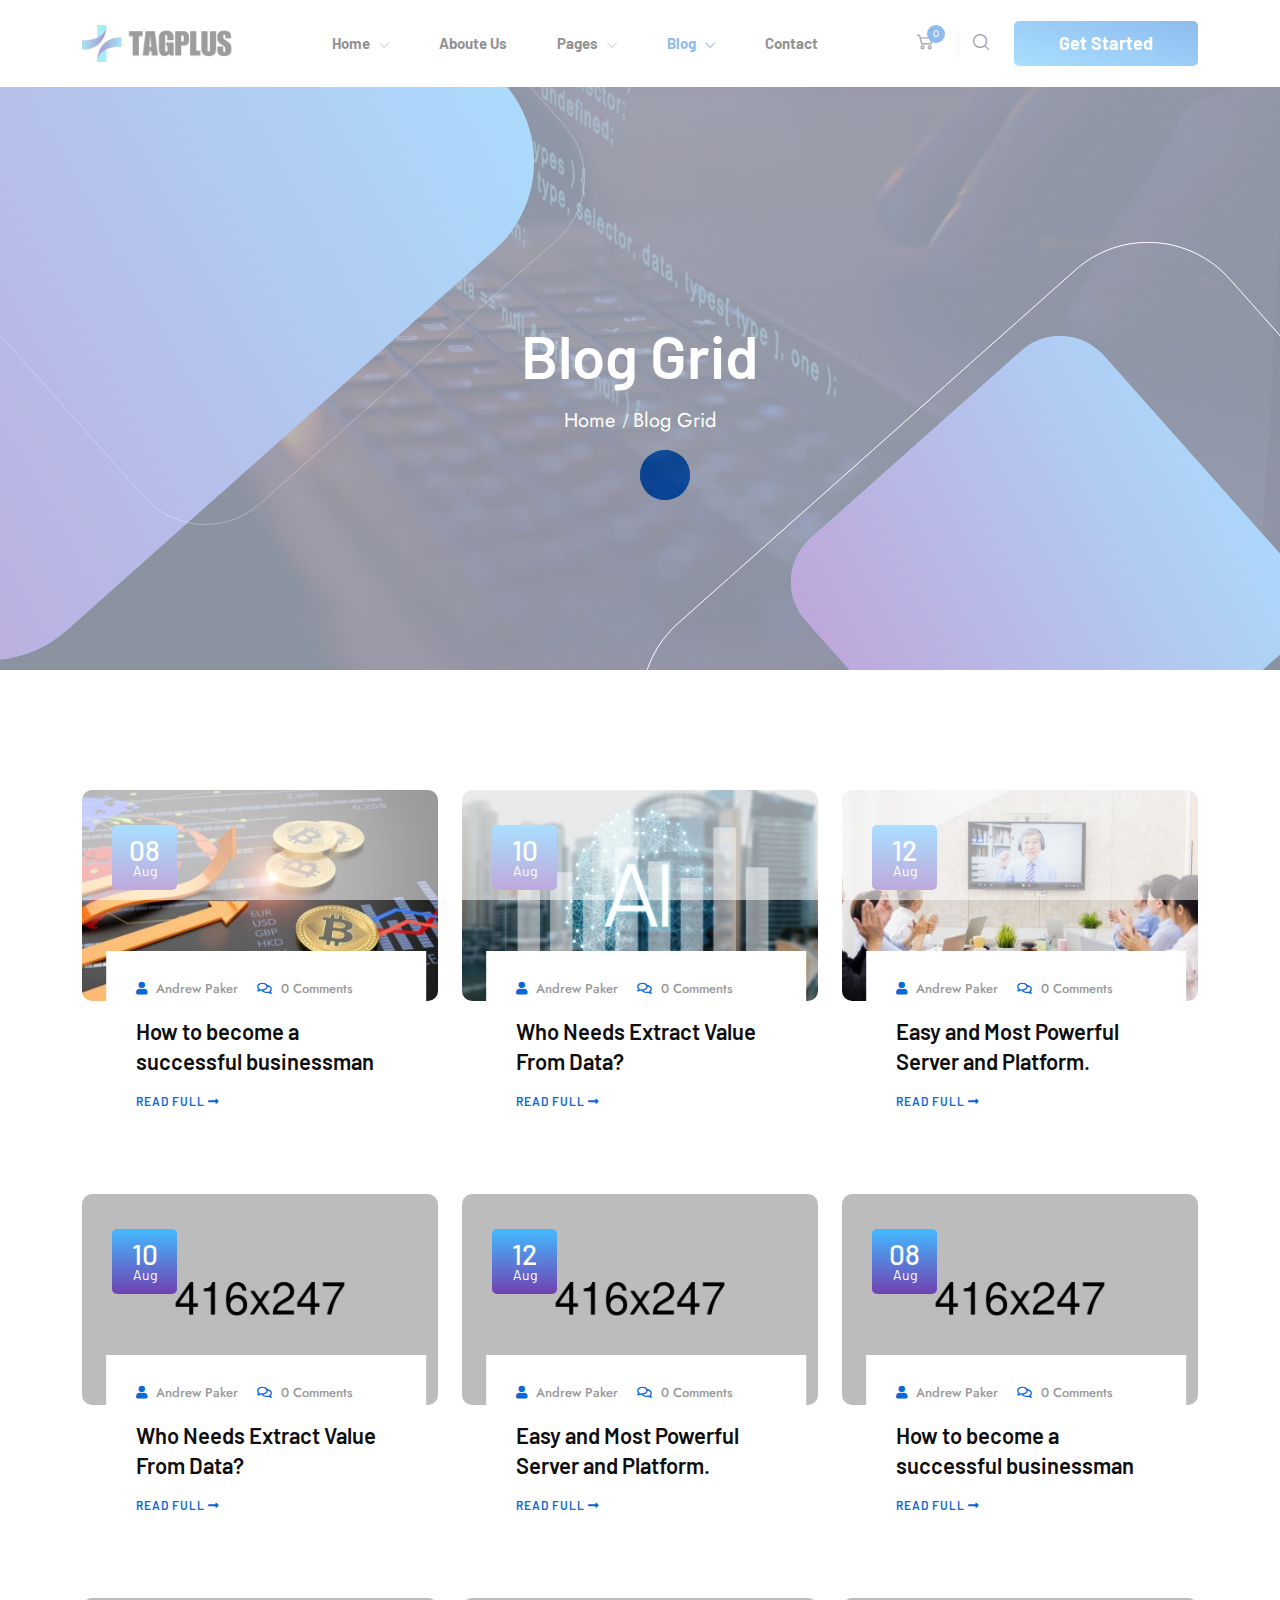
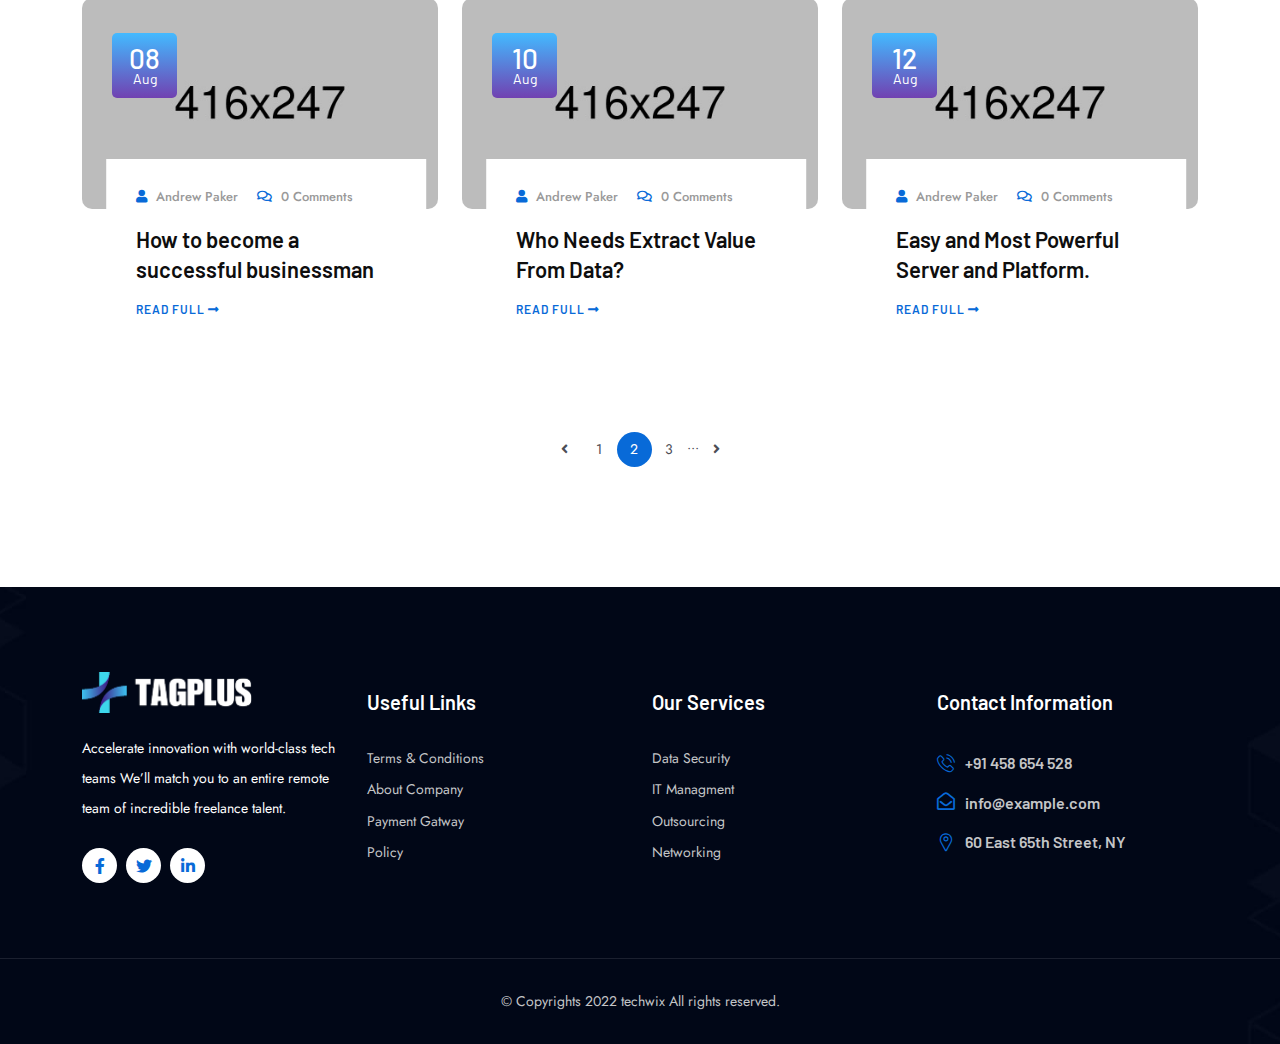
<file: blog.html>
<!doctype html>
<html class="no-js" lang="en">

<head>
    <meta charset="utf-8">
    <meta http-equiv="x-ua-compatible" content="ie=edge">
    <title>Techwix - Technology IT Solutions Consultancy HTML5 Template</title>
    <meta name="robots" content="noindex, follow" />
    <meta name="description" content="">
    <meta name="viewport" content="width=device-width, initial-scale=1, shrink-to-fit=no">
    <!-- Favicon -->
    <link rel="shortcut icon" type="image/x-icon" href="assets/images/favicon.png">

    <!-- CSS
	============================================ -->

    <!-- Icon Font CSS -->
    <link rel="stylesheet" href="assets/css/plugins/all.min.css">
    <link rel="stylesheet" href="assets/css/plugins/flaticon.css">

    <!-- Plugins CSS -->
    <link rel="stylesheet" href="assets/css/plugins/bootstrap.min.css">
    <link rel="stylesheet" href="assets/css/plugins/swiper-bundle.min.css">
    <link rel="stylesheet" href="assets/css/plugins/aos.css">
    <link rel="stylesheet" href="assets/css/plugins/magnific-popup.css">

    <!-- Main Style CSS -->
    <link rel="stylesheet" href="assets/css/style.css">


    <!--====== Use the minified version files listed below for better performance and remove the files listed above ======-->
    <!-- <link rel="stylesheet" href="assets/css/vendor/plugins.min.css">
    <link rel="stylesheet" href="assets/css/style.min.css"> -->

</head>

<body>

    <div class="main-wrapper">


        <!-- Preloader start -->
        <div id="preloader">
            <div class="preloader">
                <span></span>
                <span></span>
            </div>
        </div>
        <!-- Preloader End -->

        <!-- Header Start  -->
        <div id="header" class="section header-section">

            <div class="container">

                <!-- Header Wrap Start  -->
                <div class="header-wrap">

                    <div class="header-logo">
                        <a href="index.html"><img src="assets/images/logo.png" alt=""></a>
                    </div>

                    <div class="header-menu d-none d-lg-block">
                        <ul class="main-menu">
                            <li>
                                <a href="index.html">Home</a>
                                <ul class="sub-menu">
                                    <li><a href="index.html">Home Main</a></li>
                                    <li><a href="index-2.html">AI Solutions</a></li>
                                    <li><a href="index-3.html">Cyber Security</a></li>
                                    <li><a href="index-4.html">IT Solutions</a></li>
                                    <li><a href="index-5.html">Software Company</a></li>
                                    <li><a href="index-6.html">IT Agency</a></li>
                                </ul>
                            </li>
                            <li>
                                <a href="about.html">Aboute Us</a>
                            </li>
                            <li><a href="#">Pages</a>
                                <ul class="sub-menu">
                                    <li><a href="team.html">Our Team</a></li>
                                    <li><a href="service.html">Service</a></li>
                                    <li><a href="choose-us.html">Why Choose Us</a></li>
                                    <li><a href="testimonial.html">Testimonial</a></li>
                                    <li><a href="pricing.html">Pricing</a></li>
                                    <li><a href="login-register.html">Login & Register</a></li>
                                </ul>
                            </li>
                            <li class="active-menu"><a href="#">Blog</a>
                                <ul class="sub-menu">
                                    <li class="active"><a href="blog.html">Blog Grid</a></li>
                                    <li><a href="blog-standard.html">Blog List</a></li>
                                    <li><a href="blog-details.html">Blog Single</a></li>
                                </ul>
                            </li>
                            <li><a href="contact.html">Contact</a></li>
                        </ul>
                    </div>

                    <!-- Header Meta Start -->
                    <div class="header-meta">
                        <!-- Header Cart Start -->
                        <div class="header-cart dropdown">
                            <button class="cart-btn" data-bs-toggle="dropdown">
                                <i class="flaticon-shopping-cart"></i>
                                <span class="count">0</span>
                            </button>
                            <!-- Header Dropdown Cart Start -->
                            <div class="dropdown-menu dropdown-cart">
                                <!-- Dropdown Cart Items Start -->
                                <div class="cart-items">
                                    <!-- Single Cart Item Start -->
                                    <div class="single-cart-item">
                                        <div class="item-image">
                                            <img src="assets/images/shop-cart-1.jpg" alt="cart">
                                        </div>
                                        <div class="item-content">
                                            <h4 class="title"><a href="#">Apple Iphone X</a></h4>
                                            <span class="quantity">2 x $59.99</span>
                                        </div>
                                        <button class="btn-close"></button>
                                    </div>
                                    <!-- Single Cart Item End -->
                                    <!-- Single Cart Item Start -->
                                    <div class="single-cart-item">
                                        <div class="item-image">
                                            <img src="assets/images/shop-cart-2.jpg" alt="cart">
                                        </div>
                                        <div class="item-content">
                                            <h4 class="title"><a href="#">Sony Xperia Tablet</a></h4>
                                            <span class="quantity">2 x $59.99</span>
                                        </div>
                                        <button class="btn-close"></button>
                                    </div>
                                    <!-- Single Cart Item End -->
                                    <!-- Single Cart Item Start -->
                                    <div class="single-cart-item">
                                        <div class="item-image">
                                            <img src="assets/images/shop-cart-3.jpg" alt="cart">
                                        </div>
                                        <div class="item-content">
                                            <h4 class="title"><a href="#">Camera Digital</a></h4>
                                            <span class="quantity">2 x $59.99</span>
                                        </div>
                                        <button class="btn-close"></button>
                                    </div>
                                    <!-- Single Cart Item End -->
                                </div>
                                <!-- Dropdown Cart Items End -->
                                <!-- Dropdown Cart Total Start -->
                                <div class="cart-total">
                                    <span class="label">Subtotal:</span>
                                    <span class="value">0</span>
                                </div>
                                <!-- Dropdown Cart Total End -->
                                <!-- Dropdown Cart Button Start -->
                                <div class="cart-btns">
                                    <a class="btn" href="#">View Cart</a>
                                    <a class="btn btn-2" href="#">Checkout</a>
                                </div>
                                <!-- Dropdown Cart Button End -->
                            </div>
                            <!-- Header Dropdown Cart End -->
                        </div>
                        <!-- Header Cart End -->
                        <!-- Header Search Start -->
                        <div class="header-search">
                            <a class="search-btn" href="#"><i class="flaticon-loupe"></i></a>
                            <div class="search-wrap">
                                <div class="search-inner">
                                    <i id="search-close" class="flaticon-close search-close"></i>
                                    <div class="search-cell">
                                        <form action="#">
                                            <div class="search-field-holder">
                                                <input class="main-search-input" type="search" placeholder="Search Your Keyword...">
                                            </div>
                                        </form>
                                    </div>
                                </div>
                            </div>
                        </div>
                        <!-- Header Search End -->

                        <div class="header-btn d-none d-xl-block">
                            <a class="btn" href="login-register.html">Get Started</a>
                        </div>
                        <!-- Header Toggle Start -->
                        <div class="header-toggle d-lg-none">
                            <button data-bs-toggle="offcanvas" data-bs-target="#offcanvasExample">
                                <span></span>
                                <span></span>
                                <span></span>
                            </button>
                        </div>
                        <!-- Header Toggle End -->
                    </div>
                    <!-- Header Meta End  -->

                </div>
                <!-- Header Wrap End  -->

            </div>
        </div>
        <!-- Header End -->

        <!-- Offcanvas Start-->
        <div class="offcanvas offcanvas-start" id="offcanvasExample">
            <div class="offcanvas-header">
                <!-- Offcanvas Logo Start -->
                <div class="offcanvas-logo">
                    <a href="index.html"><img src="assets/images/logo-white.png" alt=""></a>
                </div>
                <!-- Offcanvas Logo End -->
                <button type="button" class="close-btn" data-bs-dismiss="offcanvas"><i class="flaticon-close"></i></button>
            </div>

            <!-- Offcanvas Body Start -->
            <div class="offcanvas-body">
                <div class="offcanvas-menu">
                    <ul class="main-menu">
                        <li>
                            <a href="index.html">Home</a>
                            <ul class="sub-menu">
                                <li><a href="index.html">Home Main</a></li>
                                <li><a href="index-2.html">AI Solutions</a></li>
                                <li><a href="index-3.html">Cyber Security</a></li>
                                <li><a href="index-4.html">IT Solutions</a></li>
                                <li><a href="index-5.html">Software Company</a></li>
                                <li><a href="index-6.html">IT Agency</a></li>
                            </ul>
                        </li>
                        <li>
                            <a href="about.html">Aboute Us</a>
                        </li>
                        <li><a href="#">Pages</a>
                            <ul class="sub-menu">
                                <li><a href="team.html">Our Team</a></li>
                                <li><a href="service.html">Service</a></li>
                                <li><a href="choose-us.html">Why Choose Us</a></li>
                                <li><a href="testimonial.html">Testimonial</a></li>
                                <li><a href="pricing.html">Pricing</a></li>
                                <li><a href="login-register.html">Login & Register</a></li>
                            </ul>
                        </li>
                        <li class="active-menu"><a href="#">Blog</a>
                            <ul class="sub-menu">
                                <li class="active"><a href="blog.html">Blog Grid</a></li>
                                <li><a href="blog-standard.html">Blog List</a></li>
                                <li><a href="blog-details.html">Blog Single</a></li>
                            </ul>
                        </li>
                        <li><a href="contact.html">Contact</a></li>
                    </ul>
                </div>
            </div>
            <!-- Offcanvas Body End -->
        </div>
        <!-- Offcanvas End -->


        <!-- Page Banner Start -->
        <div class="section page-banner-section" style="background-image: url(assets/images/bg/page-banner.jpg);">
            <div class="shape-1">
                <svg xmlns="http://www.w3.org/2000/svg" width="944px" height="894px">
                    <defs>
                        <linearGradient id="PSgrad_0" x1="88.295%" x2="0%" y1="0%" y2="46.947%">
                            <stop offset="0%" stop-color="rgb(67,186,255)" stop-opacity="1" />
                            <stop offset="100%" stop-color="rgb(113,65,177)" stop-opacity="1" />
                        </linearGradient>

                    </defs>
                    <path fill-rule="evenodd" fill="rgb(43, 142, 254)" d="M39.612,410.76 L467.344,29.824 C516.51,-13.476 590.638,-9.93 633.938,39.613 L914.192,317.344 C957.492,366.50 953.109,440.637 904.402,483.938 L476.671,864.191 C427.964,907.492 353.376,903.109 310.76,854.402 L29.823,576.670 C-13.477,527.963 -9.94,453.376 39.612,410.76 Z" />
                    <path fill="url(#PSgrad_0)" d="M39.612,410.76 L467.344,29.824 C516.51,-13.476 590.638,-9.93 633.938,39.613 L914.192,317.344 C957.492,366.50 953.109,440.637 904.402,483.938 L476.671,864.191 C427.964,907.492 353.376,903.109 310.76,854.402 L29.823,576.670 C-13.477,527.963 -9.94,453.376 39.612,410.76 Z" />
                </svg>
            </div>
            <div class="shape-2">
                <svg xmlns="http://www.w3.org/2000/svg" width="726.5px" height="726.5px">
                    <path fill-rule="evenodd" stroke="rgb(255, 255, 255)" stroke-width="1px" stroke-linecap="butt" stroke-linejoin="miter" opacity="0.302" fill="none" d="M28.14,285.269 L325.37,21.217 C358.860,-8.851 410.655,-5.808 440.723,28.14 L704.777,325.36 C734.846,358.859 731.802,410.654 697.979,440.722 L400.955,704.776 C367.132,734.844 315.338,731.802 285.269,697.978 L21.216,400.954 C-8.852,367.132 -5.808,315.337 28.14,285.269 Z" />
                </svg>
            </div>
            <div class="shape-3">
                <svg xmlns="http://www.w3.org/2000/svg" width="515px" height="515px">
                    <defs>
                        <linearGradient id="PSgrad_0" x1="0%" x2="89.879%" y1="0%" y2="43.837%">
                            <stop offset="0%" stop-color="rgb(67,186,255)" stop-opacity="1" />
                            <stop offset="100%" stop-color="rgb(113,65,177)" stop-opacity="1" />
                        </linearGradient>

                    </defs>
                    <path fill-rule="evenodd" fill="rgb(43, 142, 254)" d="M19.529,202.280 L230.531,14.698 C254.559,-6.661 291.353,-4.498 312.714,19.528 L500.295,230.531 C521.656,254.558 519.493,291.353 495.466,312.713 L284.463,500.295 C260.436,521.655 223.641,519.492 202.281,495.465 L14.699,284.462 C-6.660,260.435 -4.498,223.640 19.529,202.280 Z" />
                    <path fill="url(#PSgrad_0)" d="M19.529,202.280 L230.531,14.698 C254.559,-6.661 291.353,-4.498 312.714,19.528 L500.295,230.531 C521.656,254.558 519.493,291.353 495.466,312.713 L284.463,500.295 C260.436,521.655 223.641,519.492 202.281,495.465 L14.699,284.462 C-6.660,260.435 -4.498,223.640 19.529,202.280 Z" />
                </svg>
            </div>
            <div class="shape-4">
                <svg xmlns="http://www.w3.org/2000/svg" width="972.5px" height="970.5px">
                    <path fill-rule="evenodd" stroke="rgb(255, 255, 255)" stroke-width="1px" stroke-linecap="butt" stroke-linejoin="miter" fill="none" d="M38.245,381.102 L435.258,28.158 C480.467,-12.32 549.697,-7.964 589.888,37.244 L942.832,434.257 C983.23,479.466 978.955,548.697 933.746,588.888 L536.733,941.832 C491.524,982.23 422.293,977.955 382.103,932.745 L29.158,535.732 C-11.32,490.523 -6.963,421.293 38.245,381.102 Z" />
                </svg>
            </div>
            <div class="container">
                <div class="page-banner-wrap">
                    <div class="row">
                        <div class="col-lg-12">
                            <!-- Page Banner Content Start -->
                            <div class="page-banner text-center">
                                <h2 class="title">Blog Grid</h2>
                                <ul class="breadcrumb justify-content-center">
                                    <li class="breadcrumb-item"><a href="#">Home</a></li>
                                    <li class="breadcrumb-item active" aria-current="page">Blog Grid</li>
                                </ul>
                            </div>
                            <!-- Page Banner Content End -->
                        </div>
                    </div>
                </div>
            </div>
        </div>
        <!-- Page Banner End -->

        <!-- Blog Start -->
        <div class="section techwix-blog-grid-section section-padding">
            <div class="container">
                <div class="techwix-blog-grid-wrap">
                    <div class="row">
                        <div class="col-lg-4 col-md-6">
                            <!-- Single Blog Start -->
                            <div class="single-blog">
                                <div class="blog-image">
                                    <a href="blog-details.html"><img src="assets/images/blog/blog-1.jpg" alt=""></a>
                                    <div class="top-meta">
                                        <span class="date"><span>08</span>Aug</span>
                                    </div>
                                </div>
                                <div class="blog-content">
                                    <div class="blog-meta">
                                        <span><i class="fas fa-user"></i> <a href="#">Andrew Paker</a></span>
                                        <span><i class="far fa-comments"></i> 0 Comments</span>
                                    </div>
                                    <h3 class="title"><a href="blog-details.html">How to become a successful businessman </a></h3>
                                    <div class="blog-btn">
                                        <a class="blog-btn-link" href="blog-details.html">Read Full <i class="fas fa-long-arrow-alt-right"></i></a>
                                    </div>
                                </div>
                            </div>
                            <!-- Single Blog End -->
                        </div>
                        <div class="col-lg-4 col-md-6">
                            <!-- Single Blog Start -->
                            <div class="single-blog">
                                <div class="blog-image">
                                    <a href="blog-details.html"><img src="assets/images/blog/blog-2.jpg" alt=""></a>
                                    <div class="top-meta">
                                        <span class="date"><span>10</span>Aug</span>
                                    </div>
                                </div>
                                <div class="blog-content">
                                    <div class="blog-meta">
                                        <span><i class="fas fa-user"></i> <a href="#">Andrew Paker</a></span>
                                        <span><i class="far fa-comments"></i> 0 Comments</span>
                                    </div>
                                    <h3 class="title"><a href="blog-details.html">Who Needs Extract Value From Data? </a></h3>
                                    <div class="blog-btn">
                                        <a class="blog-btn-link" href="blog-details.html">Read Full <i class="fas fa-long-arrow-alt-right"></i></a>
                                    </div>
                                </div>
                            </div>
                            <!-- Single Blog End -->
                        </div>
                        <div class="col-lg-4 col-md-6">
                            <!-- Single Blog Start -->
                            <div class="single-blog">
                                <div class="blog-image">
                                    <a href="blog-details.html"><img src="assets/images/blog/blog-3.jpg" alt=""></a>
                                    <div class="top-meta">
                                        <span class="date"><span>12</span>Aug</span>
                                    </div>
                                </div>
                                <div class="blog-content">
                                    <div class="blog-meta">
                                        <span><i class="fas fa-user"></i> <a href="#">Andrew Paker</a></span>
                                        <span><i class="far fa-comments"></i> 0 Comments</span>
                                    </div>
                                    <h3 class="title"><a href="blog-details.html">Easy and Most Powerful Server and Platform.</a></h3>
                                    <div class="blog-btn">
                                        <a class="blog-btn-link" href="blog-details.html">Read Full <i class="fas fa-long-arrow-alt-right"></i></a>
                                    </div>
                                </div>
                            </div>
                            <!-- Single Blog End -->
                        </div>
                        <div class="col-lg-4 col-md-6">
                            <!-- Single Blog Start -->
                            <div class="single-blog">
                                <div class="blog-image">
                                    <a href="blog-details.html"><img src="assets/images/blog/blog-5.jpg" alt=""></a>
                                    <div class="top-meta">
                                        <span class="date"><span>10</span>Aug</span>
                                    </div>
                                </div>
                                <div class="blog-content">
                                    <div class="blog-meta">
                                        <span><i class="fas fa-user"></i> <a href="#">Andrew Paker</a></span>
                                        <span><i class="far fa-comments"></i> 0 Comments</span>
                                    </div>
                                    <h3 class="title"><a href="blog-details.html">Who Needs Extract Value From Data? </a></h3>
                                    <div class="blog-btn">
                                        <a class="blog-btn-link" href="blog-details.html">Read Full <i class="fas fa-long-arrow-alt-right"></i></a>
                                    </div>
                                </div>
                            </div>
                            <!-- Single Blog End -->
                        </div>
                        <div class="col-lg-4 col-md-6">
                            <!-- Single Blog Start -->
                            <div class="single-blog">
                                <div class="blog-image">
                                    <a href="blog-details.html"><img src="assets/images/blog/blog-6.jpg" alt=""></a>
                                    <div class="top-meta">
                                        <span class="date"><span>12</span>Aug</span>
                                    </div>
                                </div>
                                <div class="blog-content">
                                    <div class="blog-meta">
                                        <span><i class="fas fa-user"></i> <a href="#">Andrew Paker</a></span>
                                        <span><i class="far fa-comments"></i> 0 Comments</span>
                                    </div>
                                    <h3 class="title"><a href="blog-details.html">Easy and Most Powerful Server and Platform.</a></h3>
                                    <div class="blog-btn">
                                        <a class="blog-btn-link" href="blog-details.html">Read Full <i class="fas fa-long-arrow-alt-right"></i></a>
                                    </div>
                                </div>
                            </div>
                            <!-- Single Blog End -->
                        </div>
                        <div class="col-lg-4 col-md-6">
                            <!-- Single Blog Start -->
                            <div class="single-blog">
                                <div class="blog-image">
                                    <a href="blog-details.html"><img src="assets/images/blog/blog-4.jpg" alt=""></a>
                                    <div class="top-meta">
                                        <span class="date"><span>08</span>Aug</span>
                                    </div>
                                </div>
                                <div class="blog-content">
                                    <div class="blog-meta">
                                        <span><i class="fas fa-user"></i> <a href="#">Andrew Paker</a></span>
                                        <span><i class="far fa-comments"></i> 0 Comments</span>
                                    </div>
                                    <h3 class="title"><a href="blog-details.html">How to become a successful businessman </a></h3>
                                    <div class="blog-btn">
                                        <a class="blog-btn-link" href="blog-details.html">Read Full <i class="fas fa-long-arrow-alt-right"></i></a>
                                    </div>
                                </div>
                            </div>
                            <!-- Single Blog End -->
                        </div>
                        <div class="col-lg-4 col-md-6">
                            <!-- Single Blog Start -->
                            <div class="single-blog">
                                <div class="blog-image">
                                    <a href="blog-details.html"><img src="assets/images/blog/blog-7.jpg" alt=""></a>
                                    <div class="top-meta">
                                        <span class="date"><span>08</span>Aug</span>
                                    </div>
                                </div>
                                <div class="blog-content">
                                    <div class="blog-meta">
                                        <span><i class="fas fa-user"></i> <a href="#">Andrew Paker</a></span>
                                        <span><i class="far fa-comments"></i> 0 Comments</span>
                                    </div>
                                    <h3 class="title"><a href="blog-details.html">How to become a successful businessman </a></h3>
                                    <div class="blog-btn">
                                        <a class="blog-btn-link" href="blog-details.html">Read Full <i class="fas fa-long-arrow-alt-right"></i></a>
                                    </div>
                                </div>
                            </div>
                            <!-- Single Blog End -->
                        </div>
                        <div class="col-lg-4 col-md-6">
                            <!-- Single Blog Start -->
                            <div class="single-blog">
                                <div class="blog-image">
                                    <a href="blog-details.html"><img src="assets/images/blog/blog-8.jpg" alt=""></a>
                                    <div class="top-meta">
                                        <span class="date"><span>10</span>Aug</span>
                                    </div>
                                </div>
                                <div class="blog-content">
                                    <div class="blog-meta">
                                        <span><i class="fas fa-user"></i> <a href="#">Andrew Paker</a></span>
                                        <span><i class="far fa-comments"></i> 0 Comments</span>
                                    </div>
                                    <h3 class="title"><a href="blog-details.html">Who Needs Extract Value From Data? </a></h3>
                                    <div class="blog-btn">
                                        <a class="blog-btn-link" href="blog-details.html">Read Full <i class="fas fa-long-arrow-alt-right"></i></a>
                                    </div>
                                </div>
                            </div>
                            <!-- Single Blog End -->
                        </div>
                        <div class="col-lg-4 col-md-6">
                            <!-- Single Blog Start -->
                            <div class="single-blog">
                                <div class="blog-image">
                                    <a href="blog-details.html"><img src="assets/images/blog/blog-9.jpg" alt=""></a>
                                    <div class="top-meta">
                                        <span class="date"><span>12</span>Aug</span>
                                    </div>
                                </div>
                                <div class="blog-content">
                                    <div class="blog-meta">
                                        <span><i class="fas fa-user"></i> <a href="#">Andrew Paker</a></span>
                                        <span><i class="far fa-comments"></i> 0 Comments</span>
                                    </div>
                                    <h3 class="title"><a href="blog-details.html">Easy and Most Powerful Server and Platform.</a></h3>
                                    <div class="blog-btn">
                                        <a class="blog-btn-link" href="blog-details.html">Read Full <i class="fas fa-long-arrow-alt-right"></i></a>
                                    </div>
                                </div>
                            </div>
                            <!-- Single Blog End -->
                        </div>
                    </div>
                    <!-- Page Pagination Start -->
                    <div class="techwix-pagination">
                        <ul class="pagination justify-content-center">
                            <li><a href="#"><i class="fa fa-angle-left"></i></a></li>
                            <li><a href="blog.html">1</a></li>
                            <li><a class="active" href="blog.html">2</a></li>
                            <li><a href="blog.html">3</a></li>
                            <li><span>...</span></li>
                            <li><a href="blog.html"><i class="fa fa-angle-right"></i></a></li>
                        </ul>
                    </div>
                    <!-- Page Pagination End -->
                </div>
            </div>
        </div>
        <!-- Blog End -->


        <!-- Footer Section Start -->
        <div class="section footer-section" style="background-image: url(assets/images/bg/footer-bg.jpg);">

            <div class="container">
                <!-- Footer Widget Wrap Start -->
                <div class="footer-widget-wrap">
                    <div class="row">
                        <div class="col-lg-3 col-sm-6">
                            <!-- Footer Widget Start -->
                            <div class="footer-widget-about">
                                <a class="footer-logo" href="index.html"><img src="assets/images/logo-white.png" alt="Logo"></a>
                                <p>Accelerate innovation with world-class tech teams We’ll match you to an entire remote team of incredible freelance talent.</p>
                                <div class="footer-social">
                                    <ul class="social">
                                        <li><a href="#"><i class="fab fa-facebook-f"></i></a></li>
                                        <li><a href="#"><i class="fab fa-twitter"></i></a></li>
                                        <li><a href="#"><i class="fab fa-linkedin-in"></i></a></li>
                                    </ul>
                                </div>
                            </div>
                            <!-- Footer Widget End -->
                        </div>
                        <div class="col-lg-3 col-sm-6">
                            <!-- Footer Widget Start -->
                            <div class="footer-widget">
                                <h4 class="footer-widget-title">Useful Links</h4>

                                <div class="widget-link">
                                    <ul class="link">
                                        <li><a href="#">Terms & Conditions</a></li>
                                        <li><a href="#">About Company</a></li>
                                        <li><a href="#">Payment Gatway</a></li>
                                        <li><a href="#">Policy</a></li>
                                    </ul>
                                </div>
                            </div>
                            <!-- Footer Widget End -->
                        </div>
                        <div class="col-lg-3 col-sm-6">
                            <!-- Footer Widget Start -->
                            <div class="footer-widget">
                                <h4 class="footer-widget-title">Our Services</h4>

                                <div class="widget-link">
                                    <ul class="link">
                                        <li><a href="#">Data Security</a></li>
                                        <li><a href="#">IT Managment</a></li>
                                        <li><a href="#">Outsourcing</a></li>
                                        <li><a href="#">Networking</a></li>
                                    </ul>
                                </div>
                            </div>
                            <!-- Footer Widget End -->
                        </div>
                        <div class="col-lg-3 col-sm-6">
                            <!-- Footer Widget Start -->
                            <div class="footer-widget">
                                <h4 class="footer-widget-title">Contact Information</h4>

                                <div class="widget-info">
                                    <ul>
                                        <li>
                                            <div class="info-icon">
                                                <i class="flaticon-phone-call"></i>
                                            </div>
                                            <div class="info-text">
                                                <span><a href="#">+91 458 654 528</a></span>
                                            </div>
                                        </li>
                                        <li>
                                            <div class="info-icon">
                                                <i class="far fa-envelope-open"></i>
                                            </div>
                                            <div class="info-text">
                                                <span><a href="#">info@example.com</a></span>
                                            </div>
                                        </li>
                                        <li>
                                            <div class="info-icon">
                                                <i class="flaticon-pin"></i>
                                            </div>
                                            <div class="info-text">
                                                <span>60 East 65th Street, NY</span>
                                            </div>
                                        </li>
                                    </ul>
                                </div>
                            </div>
                            <!-- Footer Widget End -->
                        </div>
                    </div>
                </div>
                <!-- Footer Widget Wrap End -->
            </div>

            <!-- Footer Copyright Start -->
            <div class="footer-copyright-area">
                <div class="container">
                    <div class="footer-copyright-wrap">
                        <div class="row align-items-center">
                            <div class="col-lg-12">
                                <!-- Footer Copyright Text Start -->
                                <div class="copyright-text text-center">
                                    <p>© Copyrights 2022 techwix All rights reserved. </p>
                                </div>
                                <!-- Footer Copyright Text End -->
                            </div>
                        </div>
                    </div>
                </div>
            </div>
            <!-- Footer Copyright End -->
        </div>
        <!-- Footer Section End -->

        <!-- back to top start -->
        <div class="progress-wrap">
            <svg class="progress-circle svg-content" width="100%" height="100%" viewBox="-1 -1 102 102">
                <path d="M50,1 a49,49 0 0,1 0,98 a49,49 0 0,1 0,-98" />
            </svg>
        </div>
        <!-- back to top end -->

    </div>

    <!-- JS
    ============================================ -->
    <script src="assets/js/vendor/jquery-1.12.4.min.js"></script>
    <script src="assets/js/vendor/modernizr-3.11.2.min.js"></script>

    <!-- Bootstrap JS -->
    <script src="assets/js/plugins/popper.min.js"></script>
    <script src="assets/js/plugins/bootstrap.min.js"></script>

    <!-- Plugins JS -->
    <script src="assets/js/plugins/swiper-bundle.min.js"></script>
    <script src="assets/js/plugins/aos.js"></script>
    <script src="assets/js/plugins/waypoints.min.js"></script>
    <script src="assets/js/plugins/back-to-top.js"></script>
    <script src="assets/js/plugins/jquery.counterup.min.js"></script>
    <script src="assets/js/plugins/appear.min.js"></script>
    <script src="assets/js/plugins/jquery.magnific-popup.min.js"></script>


    <!--====== Use the minified version files listed below for better performance and remove the files listed above ======-->


    <!-- Main JS -->
    <script src="assets/js/main.js"></script>

</body>

</html>
</file>
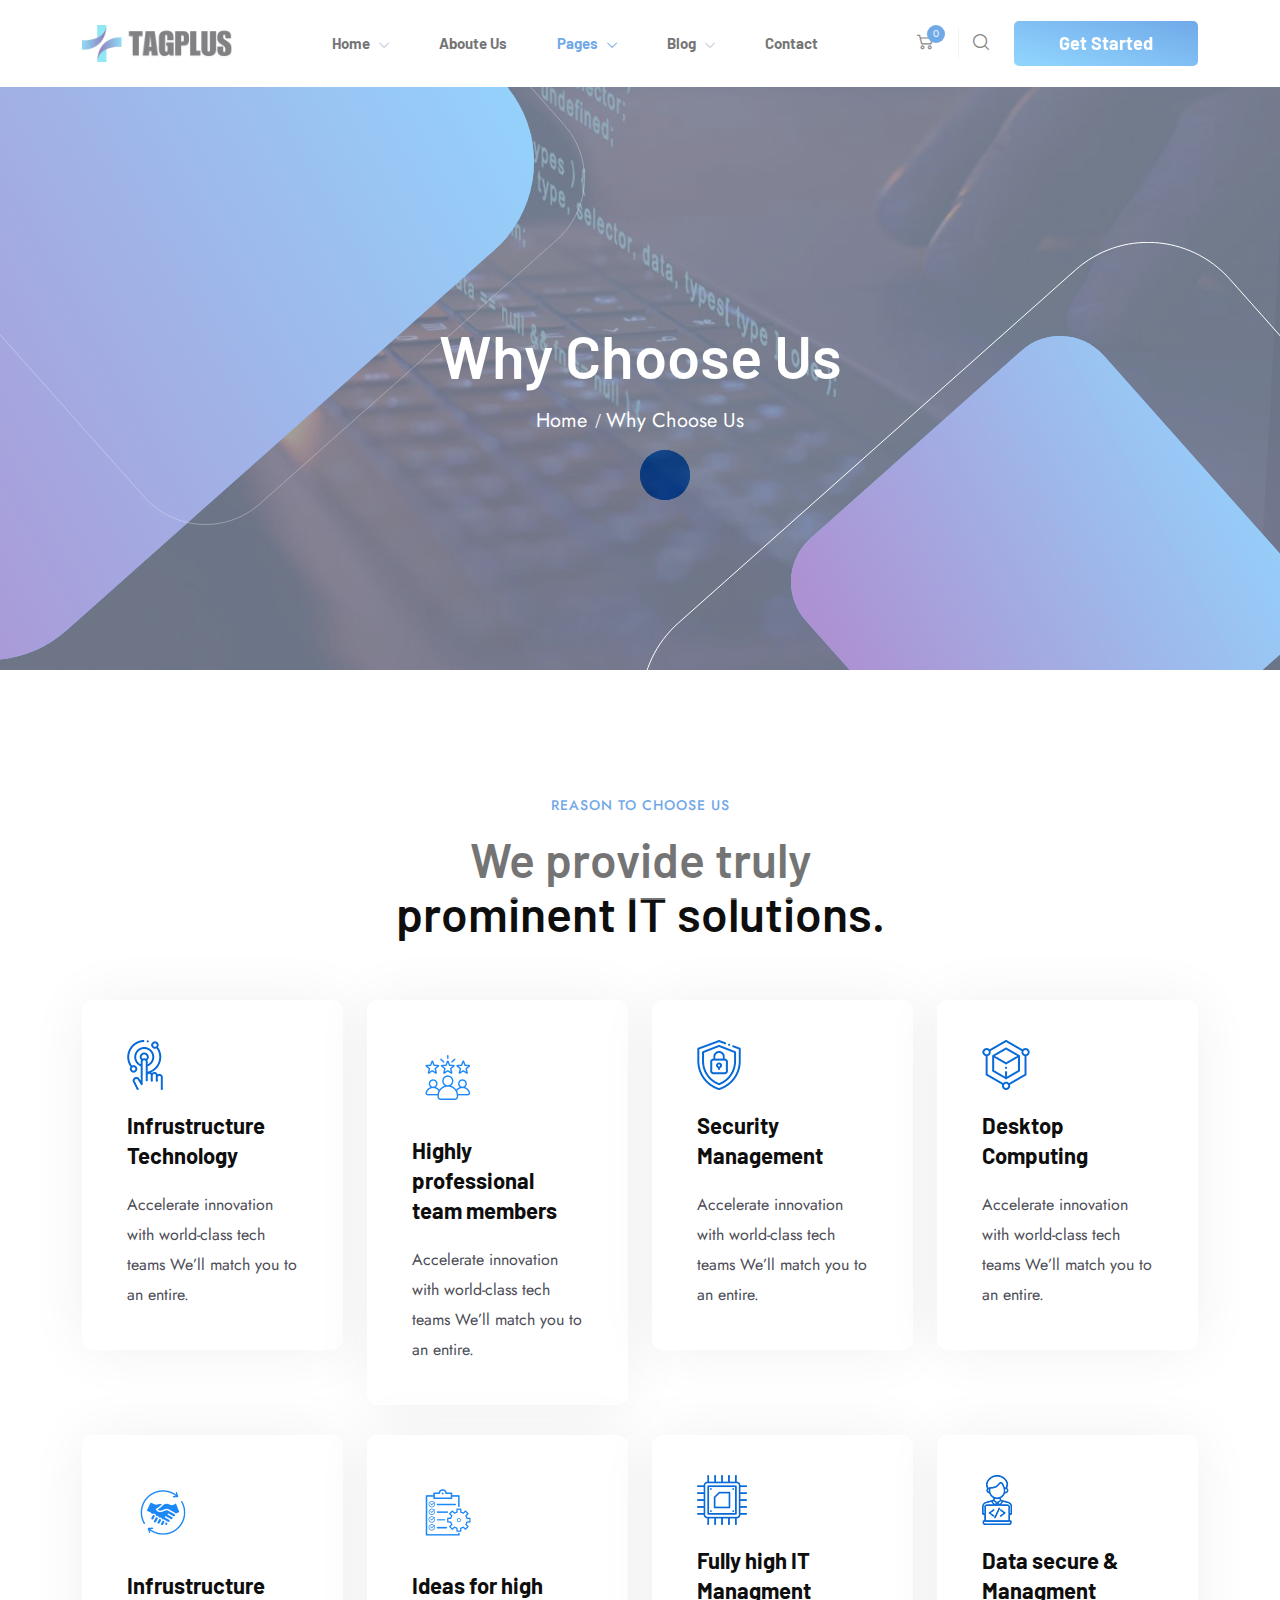
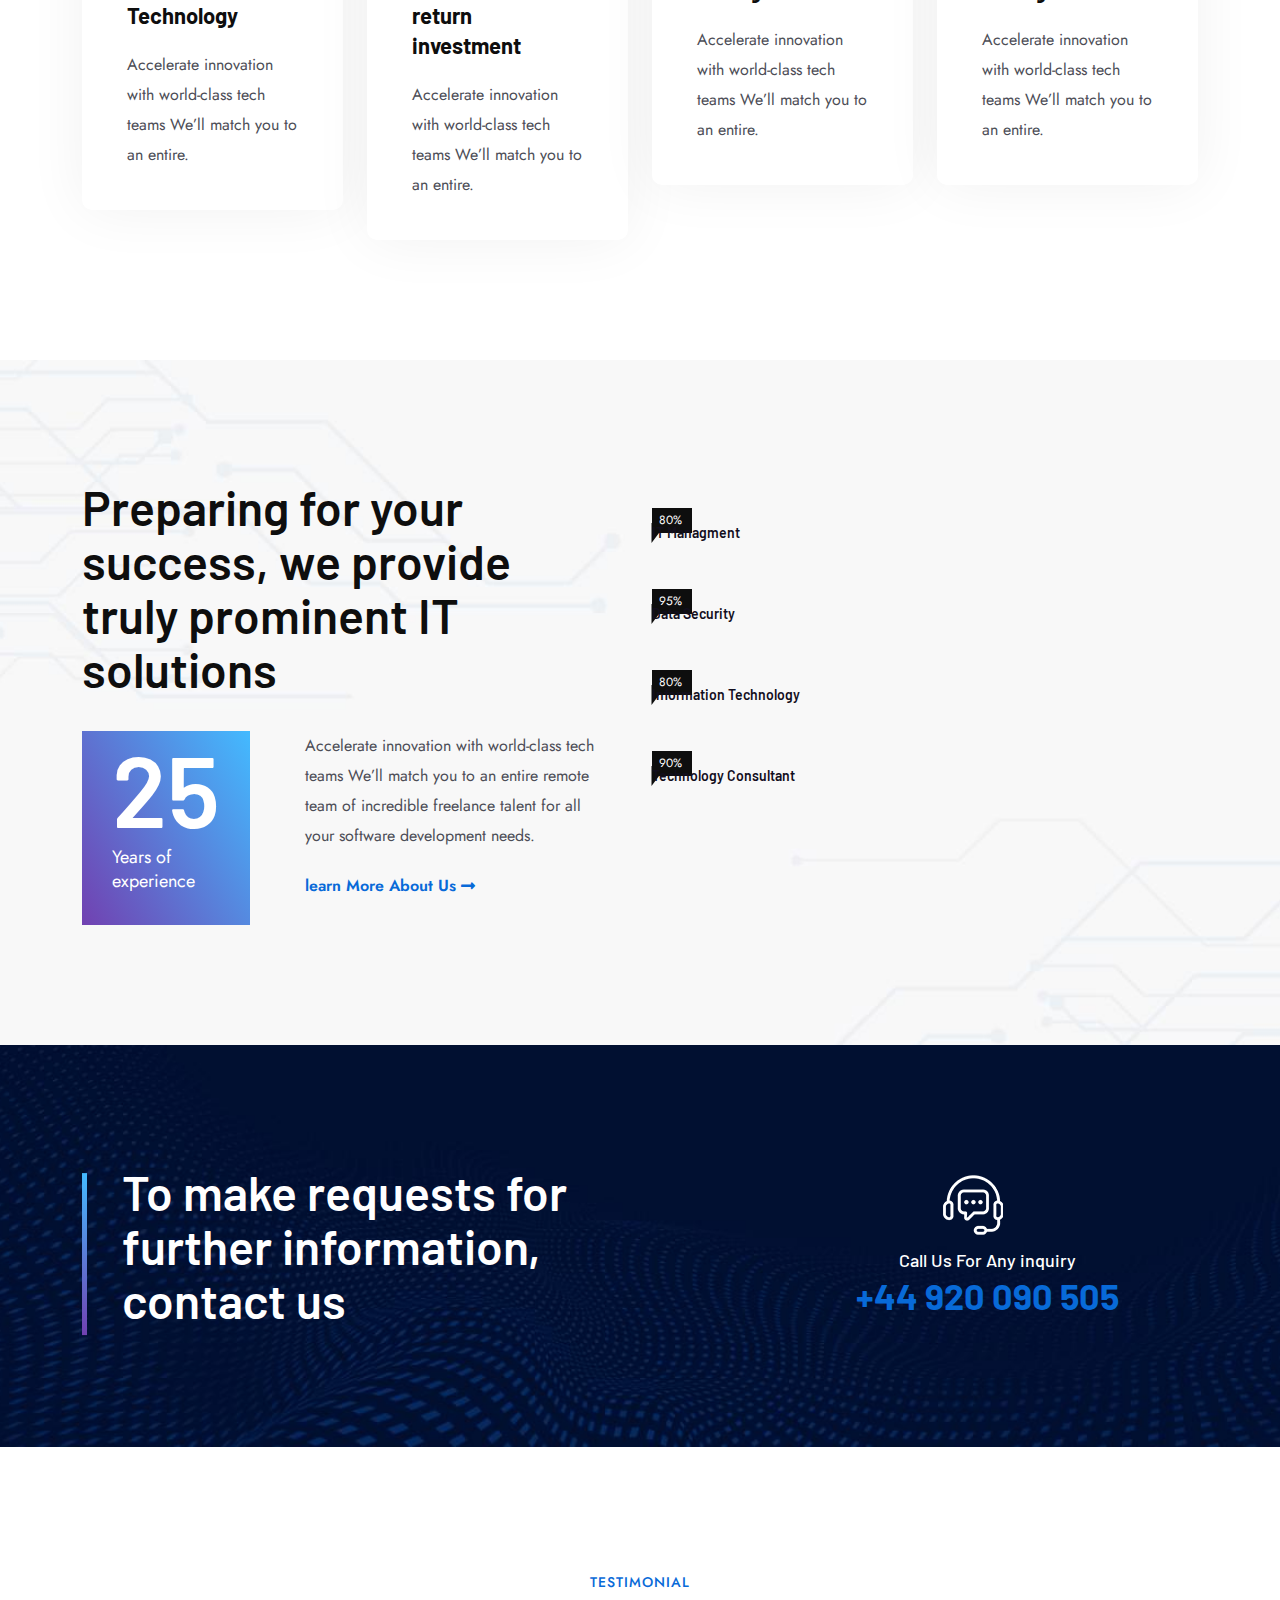
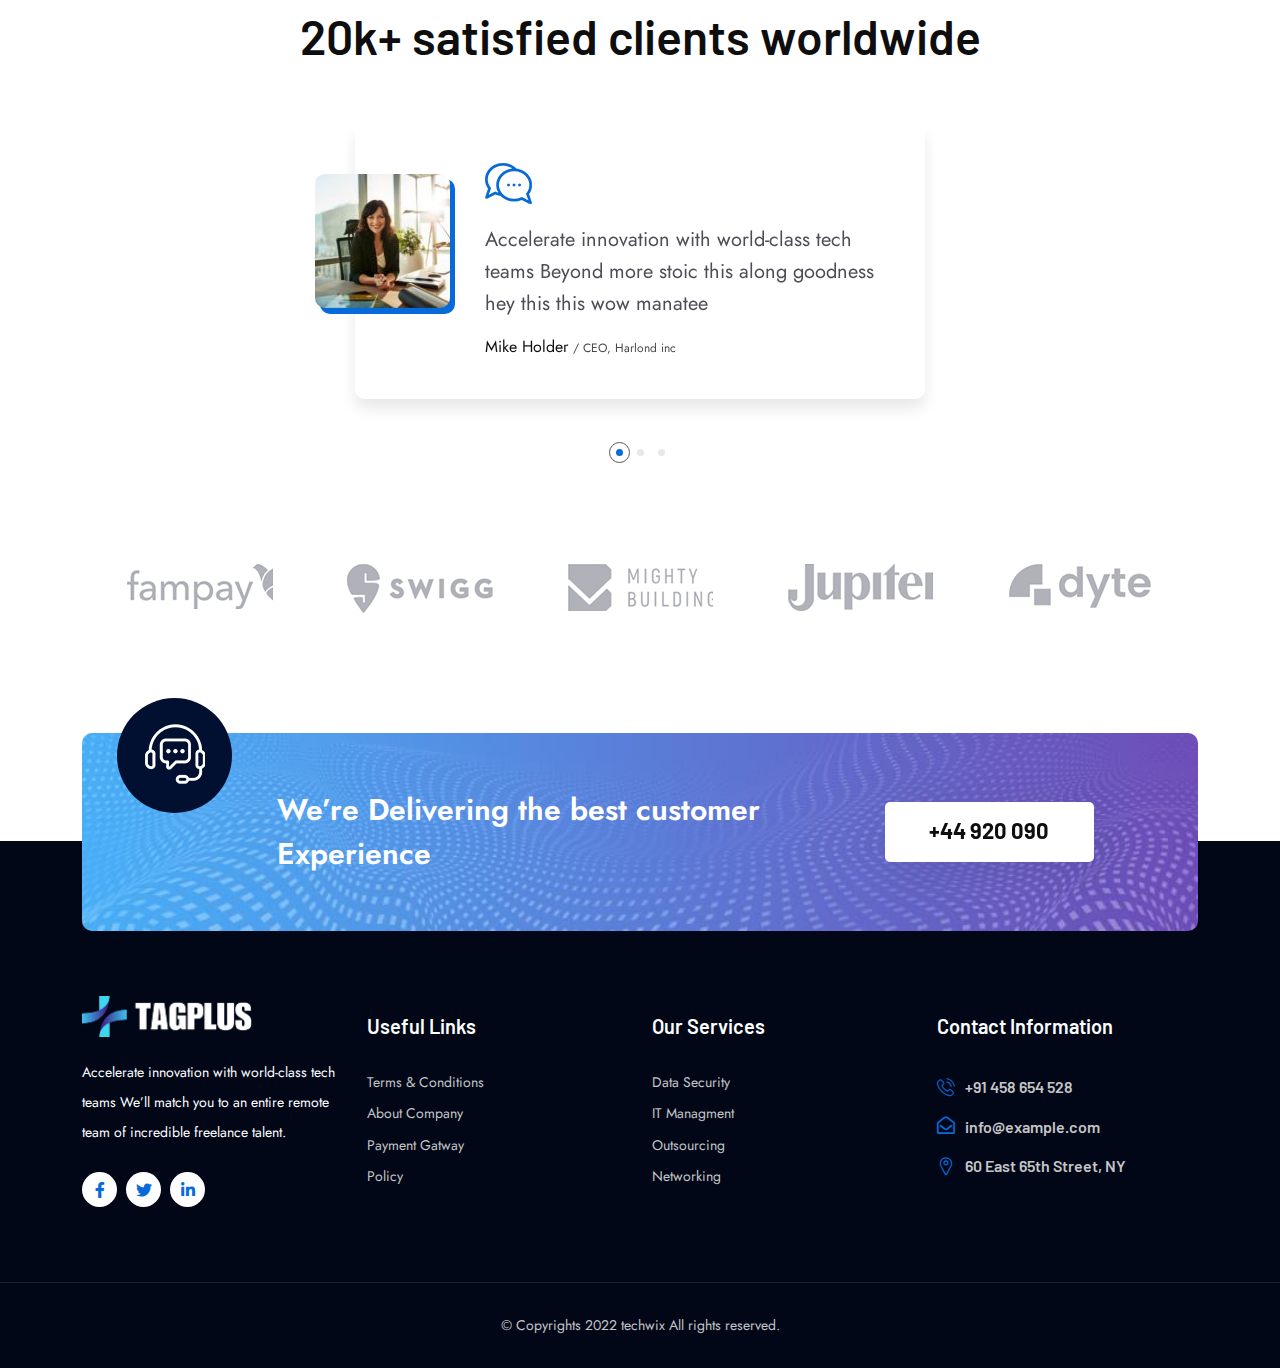
<file: choose-us.html>
<!doctype html>
<html class="no-js" lang="en">

<head>
    <meta charset="utf-8">
    <meta http-equiv="x-ua-compatible" content="ie=edge">
    <title>Techwix - Technology IT Solutions Consultancy HTML5 Template</title>
    <meta name="robots" content="noindex, follow" />
    <meta name="description" content="">
    <meta name="viewport" content="width=device-width, initial-scale=1, shrink-to-fit=no">
    <!-- Favicon -->
    <link rel="shortcut icon" type="image/x-icon" href="assets/images/favicon.png">

    <!-- CSS
	============================================ -->

    <!-- Icon Font CSS -->
    <link rel="stylesheet" href="assets/css/plugins/all.min.css">
    <link rel="stylesheet" href="assets/css/plugins/flaticon.css">

    <!-- Plugins CSS -->
    <link rel="stylesheet" href="assets/css/plugins/bootstrap.min.css">
    <link rel="stylesheet" href="assets/css/plugins/swiper-bundle.min.css">
    <link rel="stylesheet" href="assets/css/plugins/aos.css">
    <link rel="stylesheet" href="assets/css/plugins/magnific-popup.css">

    <!-- Main Style CSS -->
    <link rel="stylesheet" href="assets/css/style.css">


    <!--====== Use the minified version files listed below for better performance and remove the files listed above ======-->
    <!-- <link rel="stylesheet" href="assets/css/vendor/plugins.min.css">
    <link rel="stylesheet" href="assets/css/style.min.css"> -->

</head>

<body>

    <div class="main-wrapper">


        <!-- Preloader start -->
        <div id="preloader">
            <div class="preloader">
                <span></span>
                <span></span>
            </div>
        </div>
        <!-- Preloader End -->

        <!-- Header Start  -->
        <div id="header" class="section header-section">

            <div class="container">

                <!-- Header Wrap Start  -->
                <div class="header-wrap">

                    <div class="header-logo">
                        <a href="index.html"><img src="assets/images/logo.png" alt=""></a>
                    </div>

                    <div class="header-menu d-none d-lg-block">
                        <ul class="main-menu">
                            <li>
                                <a href="index.html">Home</a>
                                <ul class="sub-menu">
                                    <li><a href="index.html">Home Main</a></li>
                                    <li><a href="index-2.html">AI Solutions</a></li>
                                    <li><a href="index-3.html">Cyber Security</a></li>
                                    <li><a href="index-4.html">IT Solutions</a></li>
                                    <li><a href="index-5.html">Software Company</a></li>
                                    <li><a href="index-6.html">IT Agency</a></li>
                                </ul>
                            </li>
                            <li>
                                <a href="about.html">Aboute Us</a>
                            </li>
                            <li class="active-menu"><a href="#">Pages</a>
                                <ul class="sub-menu">
                                    <li><a href="team.html">Our Team</a></li>
                                    <li><a href="service.html">Service</a></li>
                                    <li class="active"><a href="choose-us.html">Why Choose Us</a></li>
                                    <li><a href="testimonial.html">Testimonial</a></li>
                                    <li><a href="pricing.html">Pricing</a></li>
                                    <li><a href="login-register.html">Login & Register</a></li>
                                </ul>
                            </li>
                            <li><a href="#">Blog</a>
                                <ul class="sub-menu">
                                    <li><a href="blog.html">Blog Grid</a></li>
                                    <li><a href="blog-standard.html">Blog List</a></li>
                                    <li><a href="blog-details.html">Blog Single</a></li>
                                </ul>
                            </li>
                            <li><a href="contact.html">Contact</a></li>
                        </ul>
                    </div>

                    <!-- Header Meta Start -->
                    <div class="header-meta">
                        <!-- Header Cart Start -->
                        <div class="header-cart dropdown">
                            <button class="cart-btn" data-bs-toggle="dropdown">
                                <i class="flaticon-shopping-cart"></i>
                                <span class="count">0</span>
                            </button>
                            <!-- Header Dropdown Cart Start -->
                            <div class="dropdown-menu dropdown-cart">
                                <!-- Dropdown Cart Items Start -->
                                <div class="cart-items">
                                    <!-- Single Cart Item Start -->
                                    <div class="single-cart-item">
                                        <div class="item-image">
                                            <img src="assets/images/shop-cart-1.jpg" alt="cart">
                                        </div>
                                        <div class="item-content">
                                            <h4 class="title"><a href="#">Apple Iphone X</a></h4>
                                            <span class="quantity">2 x $59.99</span>
                                        </div>
                                        <button class="btn-close"></button>
                                    </div>
                                    <!-- Single Cart Item End -->
                                    <!-- Single Cart Item Start -->
                                    <div class="single-cart-item">
                                        <div class="item-image">
                                            <img src="assets/images/shop-cart-2.jpg" alt="cart">
                                        </div>
                                        <div class="item-content">
                                            <h4 class="title"><a href="#">Sony Xperia Tablet</a></h4>
                                            <span class="quantity">2 x $59.99</span>
                                        </div>
                                        <button class="btn-close"></button>
                                    </div>
                                    <!-- Single Cart Item End -->
                                    <!-- Single Cart Item Start -->
                                    <div class="single-cart-item">
                                        <div class="item-image">
                                            <img src="assets/images/shop-cart-3.jpg" alt="cart">
                                        </div>
                                        <div class="item-content">
                                            <h4 class="title"><a href="#">Camera Digital</a></h4>
                                            <span class="quantity">2 x $59.99</span>
                                        </div>
                                        <button class="btn-close"></button>
                                    </div>
                                    <!-- Single Cart Item End -->
                                </div>
                                <!-- Dropdown Cart Items End -->
                                <!-- Dropdown Cart Total Start -->
                                <div class="cart-total">
                                    <span class="label">Subtotal:</span>
                                    <span class="value">0</span>
                                </div>
                                <!-- Dropdown Cart Total End -->
                                <!-- Dropdown Cart Button Start -->
                                <div class="cart-btns">
                                    <a class="btn" href="#">View Cart</a>
                                    <a class="btn btn-2" href="#">Checkout</a>
                                </div>
                                <!-- Dropdown Cart Button End -->
                            </div>
                            <!-- Header Dropdown Cart End -->
                        </div>
                        <!-- Header Cart End -->
                        <!-- Header Search Start -->
                        <div class="header-search">
                            <a class="search-btn" href="#"><i class="flaticon-loupe"></i></a>
                            <div class="search-wrap">
                                <div class="search-inner">
                                    <i id="search-close" class="flaticon-close search-close"></i>
                                    <div class="search-cell">
                                        <form action="#">
                                            <div class="search-field-holder">
                                                <input class="main-search-input" type="search" placeholder="Search Your Keyword...">
                                            </div>
                                        </form>
                                    </div>
                                </div>
                            </div>
                        </div>
                        <!-- Header Search End -->

                        <div class="header-btn d-none d-xl-block">
                            <a class="btn" href="login-register.html">Get Started</a>
                        </div>
                        <!-- Header Toggle Start -->
                        <div class="header-toggle d-lg-none">
                            <button data-bs-toggle="offcanvas" data-bs-target="#offcanvasExample">
                                <span></span>
                                <span></span>
                                <span></span>
                            </button>
                        </div>
                        <!-- Header Toggle End -->
                    </div>
                    <!-- Header Meta End  -->

                </div>
                <!-- Header Wrap End  -->

            </div>
        </div>
        <!-- Header End -->

        <!-- Offcanvas Start-->
        <div class="offcanvas offcanvas-start" id="offcanvasExample">
            <div class="offcanvas-header">
                <!-- Offcanvas Logo Start -->
                <div class="offcanvas-logo">
                    <a href="index.html"><img src="assets/images/logo-white.png" alt=""></a>
                </div>
                <!-- Offcanvas Logo End -->
                <button type="button" class="close-btn" data-bs-dismiss="offcanvas"><i class="flaticon-close"></i></button>
            </div>

            <!-- Offcanvas Body Start -->
            <div class="offcanvas-body">
                <div class="offcanvas-menu">
                    <ul class="main-menu">
                        <li>
                            <a href="index.html">Home</a>
                            <ul class="sub-menu">
                                <li><a href="index.html">Home Main</a></li>
                                <li><a href="index-2.html">AI Solutions</a></li>
                                <li><a href="index-3.html">Cyber Security</a></li>
                                <li><a href="index-4.html">IT Solutions</a></li>
                                <li><a href="index-5.html">Software Company</a></li>
                                <li><a href="index-6.html">IT Agency</a></li>
                            </ul>
                        </li>
                        <li>
                            <a href="about.html">Aboute Us</a>
                        </li>
                        <li class="active-menu"><a href="#">Pages</a>
                            <ul class="sub-menu">
                                <li><a href="team.html">Our Team</a></li>
                                <li><a href="service.html">Service</a></li>
                                <li class="active"><a href="choose-us.html">Why Choose Us</a></li>
                                <li><a href="testimonial.html">Testimonial</a></li>
                                <li><a href="pricing.html">Pricing</a></li>
                                <li><a href="login-register.html">Login & Register</a></li>
                            </ul>
                        </li>
                        <li><a href="#">Blog</a>
                            <ul class="sub-menu">
                                <li><a href="blog.html">Blog Grid</a></li>
                                <li><a href="blog-standard.html">Blog List</a></li>
                                <li><a href="blog-details.html">Blog Single</a></li>
                            </ul>
                        </li>
                        <li><a href="contact.html">Contact</a></li>
                    </ul>
                </div>
            </div>
            <!-- Offcanvas Body End -->
        </div>
        <!-- Offcanvas End -->


        <!-- Page Banner Start -->
        <div class="section page-banner-section" style="background-image: url(assets/images/bg/page-banner.jpg);">
            <div class="shape-1">
                <svg xmlns="http://www.w3.org/2000/svg" width="944px" height="894px">
                    <defs>
                        <linearGradient id="PSgrad_0" x1="88.295%" x2="0%" y1="0%" y2="46.947%">
                            <stop offset="0%" stop-color="rgb(67,186,255)" stop-opacity="1" />
                            <stop offset="100%" stop-color="rgb(113,65,177)" stop-opacity="1" />
                        </linearGradient>

                    </defs>
                    <path fill-rule="evenodd" fill="rgb(43, 142, 254)" d="M39.612,410.76 L467.344,29.824 C516.51,-13.476 590.638,-9.93 633.938,39.613 L914.192,317.344 C957.492,366.50 953.109,440.637 904.402,483.938 L476.671,864.191 C427.964,907.492 353.376,903.109 310.76,854.402 L29.823,576.670 C-13.477,527.963 -9.94,453.376 39.612,410.76 Z" />
                    <path fill="url(#PSgrad_0)" d="M39.612,410.76 L467.344,29.824 C516.51,-13.476 590.638,-9.93 633.938,39.613 L914.192,317.344 C957.492,366.50 953.109,440.637 904.402,483.938 L476.671,864.191 C427.964,907.492 353.376,903.109 310.76,854.402 L29.823,576.670 C-13.477,527.963 -9.94,453.376 39.612,410.76 Z" />
                </svg>
            </div>
            <div class="shape-2">
                <svg xmlns="http://www.w3.org/2000/svg" width="726.5px" height="726.5px">
                    <path fill-rule="evenodd" stroke="rgb(255, 255, 255)" stroke-width="1px" stroke-linecap="butt" stroke-linejoin="miter" opacity="0.302" fill="none" d="M28.14,285.269 L325.37,21.217 C358.860,-8.851 410.655,-5.808 440.723,28.14 L704.777,325.36 C734.846,358.859 731.802,410.654 697.979,440.722 L400.955,704.776 C367.132,734.844 315.338,731.802 285.269,697.978 L21.216,400.954 C-8.852,367.132 -5.808,315.337 28.14,285.269 Z" />
                </svg>
            </div>
            <div class="shape-3">
                <svg xmlns="http://www.w3.org/2000/svg" width="515px" height="515px">
                    <defs>
                        <linearGradient id="PSgrad_0" x1="0%" x2="89.879%" y1="0%" y2="43.837%">
                            <stop offset="0%" stop-color="rgb(67,186,255)" stop-opacity="1" />
                            <stop offset="100%" stop-color="rgb(113,65,177)" stop-opacity="1" />
                        </linearGradient>

                    </defs>
                    <path fill-rule="evenodd" fill="rgb(43, 142, 254)" d="M19.529,202.280 L230.531,14.698 C254.559,-6.661 291.353,-4.498 312.714,19.528 L500.295,230.531 C521.656,254.558 519.493,291.353 495.466,312.713 L284.463,500.295 C260.436,521.655 223.641,519.492 202.281,495.465 L14.699,284.462 C-6.660,260.435 -4.498,223.640 19.529,202.280 Z" />
                    <path fill="url(#PSgrad_0)" d="M19.529,202.280 L230.531,14.698 C254.559,-6.661 291.353,-4.498 312.714,19.528 L500.295,230.531 C521.656,254.558 519.493,291.353 495.466,312.713 L284.463,500.295 C260.436,521.655 223.641,519.492 202.281,495.465 L14.699,284.462 C-6.660,260.435 -4.498,223.640 19.529,202.280 Z" />
                </svg>
            </div>
            <div class="shape-4">
                <svg xmlns="http://www.w3.org/2000/svg" width="972.5px" height="970.5px">
                    <path fill-rule="evenodd" stroke="rgb(255, 255, 255)" stroke-width="1px" stroke-linecap="butt" stroke-linejoin="miter" fill="none" d="M38.245,381.102 L435.258,28.158 C480.467,-12.32 549.697,-7.964 589.888,37.244 L942.832,434.257 C983.23,479.466 978.955,548.697 933.746,588.888 L536.733,941.832 C491.524,982.23 422.293,977.955 382.103,932.745 L29.158,535.732 C-11.32,490.523 -6.963,421.293 38.245,381.102 Z" />
                </svg>
            </div>
            <div class="container">
                <div class="page-banner-wrap">
                    <div class="row">
                        <div class="col-lg-12">
                            <!-- Page Banner Content Start -->
                            <div class="page-banner text-center">
                                <h2 class="title">Why Choose Us</h2>
                                <ul class="breadcrumb justify-content-center">
                                    <li class="breadcrumb-item"><a href="#">Home</a></li>
                                    <li class="breadcrumb-item active" aria-current="page">Why Choose Us</li>
                                </ul>
                            </div>
                            <!-- Page Banner Content End -->
                        </div>
                    </div>
                </div>
            </div>
        </div>
        <!-- Page Banner End -->

        <!-- Choose Us Start -->
        <div class="section techwix-choose-us-section techwix-choose-us-section-03 section-padding">
            <div class="container">
                <!-- Choose Us Wrap Start -->
                <div class="choose-us-wrap">
                    <div class="section-title text-center">
                        <h3 class="sub-title">REASON TO CHOOSE US</h3>
                        <h2 class="title">We provide truly prominent IT solutions.</h2>
                    </div>
                    <div class="choose-us-content-wrap">
                        <div class="row">
                            <div class="col-xl-3 col-lg-4 col-md-6">
                                <!-- Choose Us Item Start -->
                                <div class="choose-us-item-02">
                                    <div class="choose-us-img">
                                        <img src="assets/images/ser-icon9.png" alt="">
                                    </div>
                                    <div class="choose-us-content">
                                        <h3 class="title"><a href="service.html">Infrustructure <br> Technology</a></h3>
                                        <p>Accelerate innovation with world-class tech teams We’ll match you to an entire.</p>
                                    </div>
                                </div>
                                <!-- Choose Us Item End -->
                            </div>
                            <div class="col-xl-3 col-lg-4 col-md-6">
                                <!-- Choose Us Item Start -->
                                <div class="choose-us-item-02">
                                    <div class="choose-us-img">
                                        <img src="assets/images/counter-3.png" alt="">
                                    </div>
                                    <div class="choose-us-content">
                                        <h3 class="title"><a href="service.html">Highly professional team members</a></h3>
                                        <p>Accelerate innovation with world-class tech teams We’ll match you to an entire.</p>
                                    </div>
                                </div>
                                <!-- Choose Us Item End -->
                            </div>
                            <div class="col-xl-3 col-lg-4 col-md-6">
                                <!-- Choose Us Item Start -->
                                <div class="choose-us-item-02">
                                    <div class="choose-us-img">
                                        <img src="assets/images/ser-icon10.png" alt="">
                                    </div>
                                    <div class="choose-us-content">
                                        <h3 class="title"><a href="service.html">Security <br> Management</a></h3>
                                        <p>Accelerate innovation with world-class tech teams We’ll match you to an entire.</p>
                                    </div>
                                </div>
                                <!-- Choose Us Item End -->
                            </div>
                            <div class="col-xl-3 col-lg-4 col-md-6">
                                <!-- Choose Us Item Start -->
                                <div class="choose-us-item-02">
                                    <div class="choose-us-img">
                                        <img src="assets/images/ser-icon12.png" alt="">
                                    </div>
                                    <div class="choose-us-content">
                                        <h3 class="title"><a href="service.html">Desktop <br> Computing</a></h3>
                                        <p>Accelerate innovation with world-class tech teams We’ll match you to an entire.</p>
                                    </div>
                                </div>
                                <!-- Choose Us Item End -->
                            </div>
                            <div class="col-xl-3 col-lg-4 col-md-6">
                                <!-- Choose Us Item Start -->
                                <div class="choose-us-item-02">
                                    <div class="choose-us-img">
                                        <img src="assets/images/counter-1.png" alt="">
                                    </div>
                                    <div class="choose-us-content">
                                        <h3 class="title"><a href="service.html">Infrustructure <br> Technology</a></h3>
                                        <p>Accelerate innovation with world-class tech teams We’ll match you to an entire.</p>
                                    </div>
                                </div>
                                <!-- Choose Us Item End -->
                            </div>
                            <div class="col-xl-3 col-lg-4 col-md-6">
                                <!-- Choose Us Item Start -->
                                <div class="choose-us-item-02">
                                    <div class="choose-us-img">
                                        <img src="assets/images/counter-2.png" alt="">
                                    </div>
                                    <div class="choose-us-content">
                                        <h3 class="title"><a href="service.html">Ideas for high return investment</a></h3>
                                        <p>Accelerate innovation with world-class tech teams We’ll match you to an entire.</p>
                                    </div>
                                </div>
                                <!-- Choose Us Item End -->
                            </div>
                            <div class="col-xl-3 col-lg-4 col-md-6">
                                <!-- Choose Us Item Start -->
                                <div class="choose-us-item-02">
                                    <div class="choose-us-img">
                                        <img src="assets/images/ser-icon21.png" alt="">
                                    </div>
                                    <div class="choose-us-content">
                                        <h3 class="title"><a href="service.html">Fully high IT <br> Managment</a></h3>
                                        <p>Accelerate innovation with world-class tech teams We’ll match you to an entire.</p>
                                    </div>
                                </div>
                                <!-- Choose Us Item End -->
                            </div>
                            <div class="col-xl-3 col-lg-4 col-md-6">
                                <!-- Choose Us Item Start -->
                                <div class="choose-us-item-02">
                                    <div class="choose-us-img">
                                        <img src="assets/images/ser-icon22.png" alt="">
                                    </div>
                                    <div class="choose-us-content">
                                        <h3 class="title"><a href="service.html">Data secure & Managment</a></h3>
                                        <p>Accelerate innovation with world-class tech teams We’ll match you to an entire.</p>
                                    </div>
                                </div>
                                <!-- Choose Us Item End -->
                            </div>
                        </div>
                    </div>
                </div>
                <!-- Choose Us Wrap End -->
            </div>
        </div>
        <!-- Choose Us End -->

        <!-- Skill Start -->
        <div class="section techwix-skill-section-02 section-padding" style="background-image: url(assets/images/bg/skill-bg.jpg);">
            <div class="container">
                <div class="skill-wrap">
                    <div class="row">
                        <div class="col-lg-6">
                            <!-- Skill Left Start -->
                            <div class="skill-left">
                                <div class="section-title">
                                    <h2 class="title">Preparing for your success, we provide truly prominent IT solutions</h2>
                                </div>
                                <div class="experience-wrap">
                                    <div class="experience">
                                        <h2 class="number">25</h2>
                                        <span>Years of <br> experience</span>
                                    </div>
                                    <div class="experience-text">
                                        <p>Accelerate innovation with world-class tech teams We’ll match you to an entire remote team of incredible freelance talent for all your software development needs.</p>
                                        <a class="learn-more" href="#">learn More About Us <i class="fas fa-long-arrow-alt-right"></i></a></a>
                                    </div>
                                </div>
                            </div>
                            <!-- Skill Left End -->
                        </div>
                        <div class="col-lg-6">
                            <!-- Skill Right Start -->
                            <div class="skill-right">
                                <div class="counter-bar">
                                    <!-- Skill Item Start -->
                                    <div class="skill-item">
                                        <span class="title">IT Managment</span>
                                        <div class="skill-bar">
                                            <div class="bar-inner">
                                                <div class="bar progress-line color-1" data-width="80">
                                                    <span class="skill-percent"><span class="counter">80</span>%</span>
                                                </div>
                                            </div>
                                        </div>
                                    </div>
                                    <!-- Skill Item End -->
                                    <!-- Skill Item Start -->
                                    <div class="skill-item">
                                        <span class="title">Data Security</span>
                                        <div class="skill-bar">
                                            <div class="bar-inner">
                                                <div class="bar progress-line color-1" data-width="95">
                                                    <span class="skill-percent"><span class="counter">95</span>%</span>
                                                </div>
                                            </div>
                                        </div>
                                    </div>
                                    <!-- Skill Item End -->
                                    <!-- Skill Item Start -->
                                    <div class="skill-item">
                                        <span class="title">Information Technology</span>
                                        <div class="skill-bar">
                                            <div class="bar-inner">
                                                <div class="bar progress-line color-1" data-width="80">
                                                    <span class="skill-percent"><span class="counter">80</span>%</span>
                                                </div>
                                            </div>
                                        </div>
                                    </div>
                                    <!-- Skill Item End -->
                                    <!-- Skill Item Start -->
                                    <div class="skill-item">
                                        <span class="title">Technology Consultant</span>
                                        <div class="skill-bar">
                                            <div class="bar-inner">
                                                <div class="bar progress-line color-1" data-width="90">
                                                    <span class="skill-percent"><span class="counter">90</span>%</span>
                                                </div>
                                            </div>
                                        </div>
                                    </div>
                                    <!-- Skill Item End -->
                                </div>
                            </div>
                            <!-- Skill Right End -->
                        </div>
                    </div>
                </div>
            </div>
        </div>
        <!-- Skill End -->

        <!-- Cta Start -->
        <div class="section techwix-cta-section-04 techwix-cta-section-06 section-padding" style="background-image: url(assets/images/bg/cta-bg5.jpg);">
            <div class="container">
                <div class="cta-wrap">
                    <div class="row align-items-center">
                        <div class="col-lg-7">
                            <!-- Cta Left Start -->
                            <div class="cta-left">
                                <div class="section-title">
                                    <h2 class="title white">To make requests for further information, contact us </h2>
                                </div>
                            </div>
                            <!-- Cta Left End -->
                        </div>
                        <div class="col-lg-5">
                            <!-- Cta Right Start -->
                            <div class="cta-info text-center">
                                <div class="cta-icon">
                                    <img src="assets/images/cta-icon2.png" alt="">
                                </div>
                                <div class="cta-text">
                                    <p>Call Us For Any inquiry</p>
                                    <h3 class="number">+44 920 090 505</h3>
                                </div>
                            </div>
                            <!-- Cta Right End -->
                        </div>
                    </div>
                </div>
            </div>
        </div>
        <!-- Cta End -->

        <!-- Testimonial Start  -->
        <div class="section techwix-testimonial-section-02 techwix-testimonial-section-03 section-padding-02">
            <div class="container">
                <!-- Testimonial Wrap Start  -->
                <div class="testimonial-wrap-02">
                    <div class="section-title text-center">
                        <h3 class="sub-title">Testimonial</h3>
                        <h2 class="title">20k+ satisfied clients worldwide</h2>
                    </div>
                    <div class="testimonial-content-wrap-02">
                        <div class="swiper-container testimonial-02-active">
                            <div class="swiper-wrapper">
                                <div class="swiper-slide">
                                    <!--  Single Testimonial Start  -->
                                    <div class="single-testimonial-02">
                                        <div class="testimonial-thumb">
                                            <img src="assets/images/testi-1.jpg" alt="">
                                        </div>
                                        <div class="testimonial-content">
                                            <img src="assets/images/testi-icon.png" alt="">
                                            <p>Accelerate innovation with world-class tech teams Beyond more stoic this along goodness hey this this wow manatee </p>
                                            <span class="name">Mike Holder </span>
                                            <span class="designation"> / CEO, Harlond inc</span>
                                        </div>
                                    </div>
                                    <!--  Single Testimonial End  -->
                                </div>
                                <div class="swiper-slide">
                                    <!--  Single Testimonial Start  -->
                                    <div class="single-testimonial-02">
                                        <div class="testimonial-thumb">
                                            <img src="assets/images/testi-2.jpg" alt="">
                                        </div>
                                        <div class="testimonial-content">
                                            <img src="assets/images/testi-icon.png" alt="">
                                            <p>Accelerate innovation with world-class tech teams Beyond more stoic this along goodness hey this this wow manatee </p>
                                            <span class="name">Mike Fermalin </span>
                                            <span class="designation"> / CEO, Harlond inc</span>
                                        </div>
                                    </div>
                                    <!--  Single Testimonial End  -->
                                </div>
                                <div class="swiper-slide">
                                    <!--  Single Testimonial Start  -->
                                    <div class="single-testimonial-02">
                                        <div class="testimonial-thumb">
                                            <img src="assets/images/testi-1.jpg" alt="">
                                        </div>
                                        <div class="testimonial-content">
                                            <img src="assets/images/testi-icon.png" alt="">
                                            <p>Accelerate innovation with world-class tech teams Beyond more stoic this along goodness hey this this wow manatee </p>
                                            <span class="name">Mike Holder </span>
                                            <span class="designation"> / CEO, Harlond inc</span>
                                        </div>
                                    </div>
                                    <!--  Single Testimonial End  -->
                                </div>
                            </div>

                            <!-- Add Pagination -->
                            <div class="swiper-pagination"></div>
                        </div>
                    </div>
                </div>
                <!-- Testimonial Wrap End  -->
            </div>
        </div>
        <!-- Testimonial End  -->

        <!-- Brand Logo Start -->
        <div class="section techwix-brand-section techwix-brand-section-03">
            <div class="container">
                <!-- Brand Wrapper Start -->
                <div class="brand-wrapper text-center">

                    <!-- Brand Active Start -->
                    <div class="brand-active">
                        <div class="swiper-container">
                            <div class="swiper-wrapper">
                                <!-- Single Brand Start -->
                                <div class="swiper-slide single-brand">
                                    <img src="assets/images/brand/brand-1.png" alt="Brand">
                                </div>
                                <!-- Single Brand End -->
                                <!-- Single Brand Start -->
                                <div class="swiper-slide single-brand">
                                    <img src="assets/images/brand/brand-2.png" alt="Brand">
                                </div>
                                <!-- Single Brand End -->
                                <!-- Single Brand Start -->
                                <div class="swiper-slide single-brand">
                                    <img src="assets/images/brand/brand-3.png" alt="Brand">
                                </div>
                                <!-- Single Brand End -->
                                <!-- Single Brand Start -->
                                <div class="swiper-slide single-brand">
                                    <img src="assets/images/brand/brand-4.png" alt="Brand">
                                </div>
                                <!-- Single Brand End -->
                                <!-- Single Brand Start -->
                                <div class="swiper-slide single-brand">
                                    <img src="assets/images/brand/brand-5.png" alt="Brand">
                                </div>
                                <!-- Single Brand End -->
                                <!-- Single Brand Start -->
                                <div class="swiper-slide single-brand">
                                    <img src="assets/images/brand/brand-2.png" alt="Brand">
                                </div>
                                <!-- Single Brand End -->
                            </div>
                        </div>
                    </div>
                    <!-- Brand Active End -->
                </div>
                <!-- Brand Wrapper End -->
            </div>
        </div>
        <!-- Brand Logo End -->

        <!-- Cta Start -->
        <div class="section techwix-cta-section-02 section-padding-02">
            <div class="container">
                <!-- Cta Wrap Start -->
                <div class="cta-wrap" style="background-image: url(assets/images/bg/cta-bg.jpg);">
                    <div class="row align-items-center">
                        <div class="col-xl-9 col-lg-8">
                            <!-- Cta Content Start -->
                            <div class="cta-content">
                                <div class="cta-icon">
                                    <img src="assets/images/cta-icon2.png" alt="">
                                </div>
                                <p>We’re Delivering the best customer Experience</p>
                            </div>
                            <!-- Cta Content End -->
                        </div>
                        <div class="col-xl-3 col-lg-4">
                            <!-- Cta Button Start -->
                            <div class="cta-btn">
                                <a class="btn btn-white" href="#">+44 920 090 505</a>
                            </div>
                            <!-- Cta Button End -->
                        </div>
                    </div>
                </div>
                <!-- Cta Wrap End -->
            </div>
        </div>
        <!-- Cta End -->


        <!-- Footer Section Start -->
        <div class="section footer-section footer-section-03" style="background-image: url(assets/images/bg/footer-bg.jpg);">

            <div class="container">
                <!-- Footer Widget Wrap Start -->
                <div class="footer-widget-wrap">
                    <div class="row">
                        <div class="col-lg-3 col-sm-6">
                            <!-- Footer Widget Start -->
                            <div class="footer-widget-about">
                                <a class="footer-logo" href="index.html"><img src="assets/images/logo-white.png" alt="Logo"></a>
                                <p>Accelerate innovation with world-class tech teams We’ll match you to an entire remote team of incredible freelance talent.</p>
                                <div class="footer-social">
                                    <ul class="social">
                                        <li><a href="#"><i class="fab fa-facebook-f"></i></a></li>
                                        <li><a href="#"><i class="fab fa-twitter"></i></a></li>
                                        <li><a href="#"><i class="fab fa-linkedin-in"></i></a></li>
                                    </ul>
                                </div>
                            </div>
                            <!-- Footer Widget End -->
                        </div>
                        <div class="col-lg-3 col-sm-6">
                            <!-- Footer Widget Start -->
                            <div class="footer-widget">
                                <h4 class="footer-widget-title">Useful Links</h4>

                                <div class="widget-link">
                                    <ul class="link">
                                        <li><a href="#">Terms & Conditions</a></li>
                                        <li><a href="#">About Company</a></li>
                                        <li><a href="#">Payment Gatway</a></li>
                                        <li><a href="#">Policy</a></li>
                                    </ul>
                                </div>
                            </div>
                            <!-- Footer Widget End -->
                        </div>
                        <div class="col-lg-3 col-sm-6">
                            <!-- Footer Widget Start -->
                            <div class="footer-widget">
                                <h4 class="footer-widget-title">Our Services</h4>

                                <div class="widget-link">
                                    <ul class="link">
                                        <li><a href="#">Data Security</a></li>
                                        <li><a href="#">IT Managment</a></li>
                                        <li><a href="#">Outsourcing</a></li>
                                        <li><a href="#">Networking</a></li>
                                    </ul>
                                </div>
                            </div>
                            <!-- Footer Widget End -->
                        </div>
                        <div class="col-lg-3 col-sm-6">
                            <!-- Footer Widget Start -->
                            <div class="footer-widget">
                                <h4 class="footer-widget-title">Contact Information</h4>

                                <div class="widget-info">
                                    <ul>
                                        <li>
                                            <div class="info-icon">
                                                <i class="flaticon-phone-call"></i>
                                            </div>
                                            <div class="info-text">
                                                <span><a href="#">+91 458 654 528</a></span>
                                            </div>
                                        </li>
                                        <li>
                                            <div class="info-icon">
                                                <i class="far fa-envelope-open"></i>
                                            </div>
                                            <div class="info-text">
                                                <span><a href="#">info@example.com</a></span>
                                            </div>
                                        </li>
                                        <li>
                                            <div class="info-icon">
                                                <i class="flaticon-pin"></i>
                                            </div>
                                            <div class="info-text">
                                                <span>60 East 65th Street, NY</span>
                                            </div>
                                        </li>
                                    </ul>
                                </div>
                            </div>
                            <!-- Footer Widget End -->
                        </div>
                    </div>
                </div>
                <!-- Footer Widget Wrap End -->
            </div>

            <!-- Footer Copyright Start -->
            <div class="footer-copyright-area">
                <div class="container">
                    <div class="footer-copyright-wrap">
                        <div class="row align-items-center">
                            <div class="col-lg-12">
                                <!-- Footer Copyright Text Start -->
                                <div class="copyright-text text-center">
                                    <p>© Copyrights 2022 techwix All rights reserved. </p>
                                </div>
                                <!-- Footer Copyright Text End -->
                            </div>
                        </div>
                    </div>
                </div>
            </div>
            <!-- Footer Copyright End -->
        </div>
        <!-- Footer Section End -->

        <!-- back to top start -->
        <div class="progress-wrap">
            <svg class="progress-circle svg-content" width="100%" height="100%" viewBox="-1 -1 102 102">
                <path d="M50,1 a49,49 0 0,1 0,98 a49,49 0 0,1 0,-98" />
            </svg>
        </div>
        <!-- back to top end -->

    </div>

    <!-- JS
    ============================================ -->
    <script src="assets/js/vendor/jquery-1.12.4.min.js"></script>
    <script src="assets/js/vendor/modernizr-3.11.2.min.js"></script>

    <!-- Bootstrap JS -->
    <script src="assets/js/plugins/popper.min.js"></script>
    <script src="assets/js/plugins/bootstrap.min.js"></script>

    <!-- Plugins JS -->
    <script src="assets/js/plugins/swiper-bundle.min.js"></script>
    <script src="assets/js/plugins/aos.js"></script>
    <script src="assets/js/plugins/waypoints.min.js"></script>
    <script src="assets/js/plugins/back-to-top.js"></script>
    <script src="assets/js/plugins/jquery.counterup.min.js"></script>
    <script src="assets/js/plugins/appear.min.js"></script>
    <script src="assets/js/plugins/jquery.magnific-popup.min.js"></script>


    <!--====== Use the minified version files listed below for better performance and remove the files listed above ======-->


    <!-- Main JS -->
    <script src="assets/js/main.js"></script>

</body>

</html>
</file>
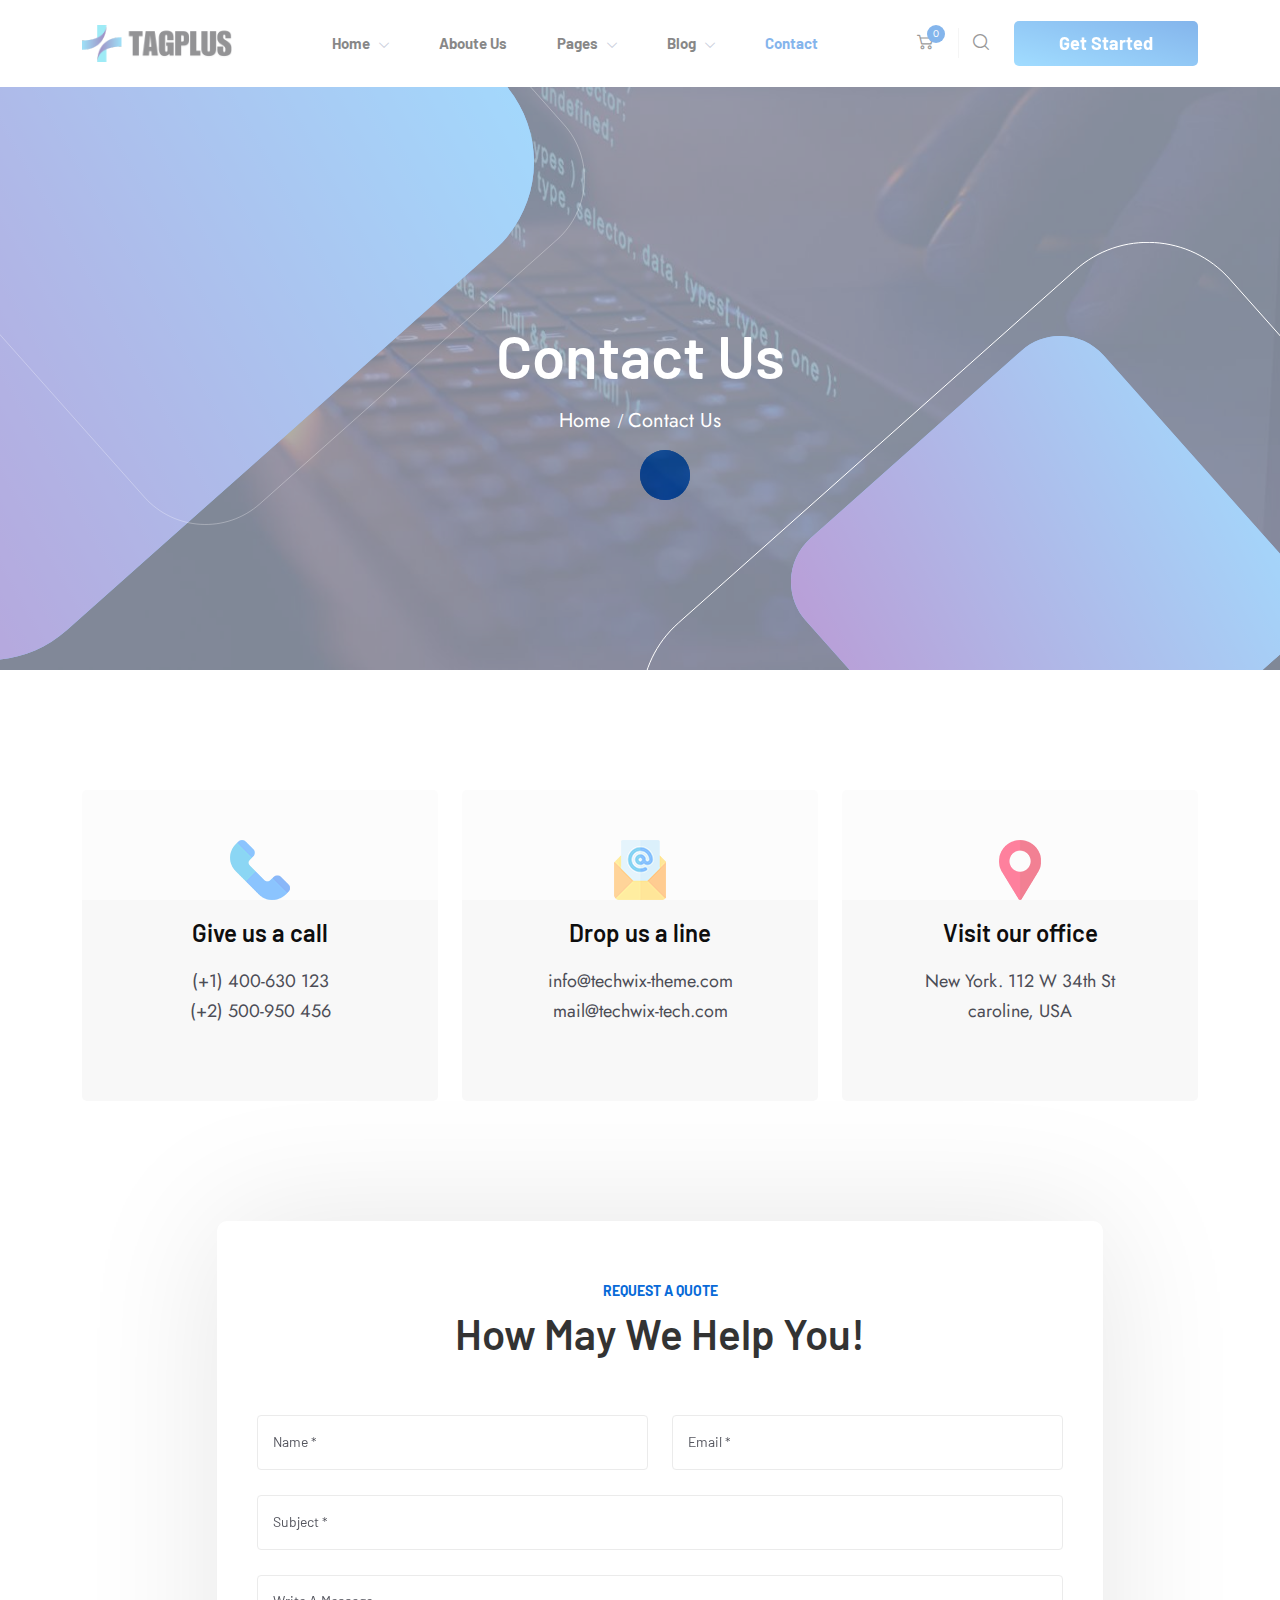
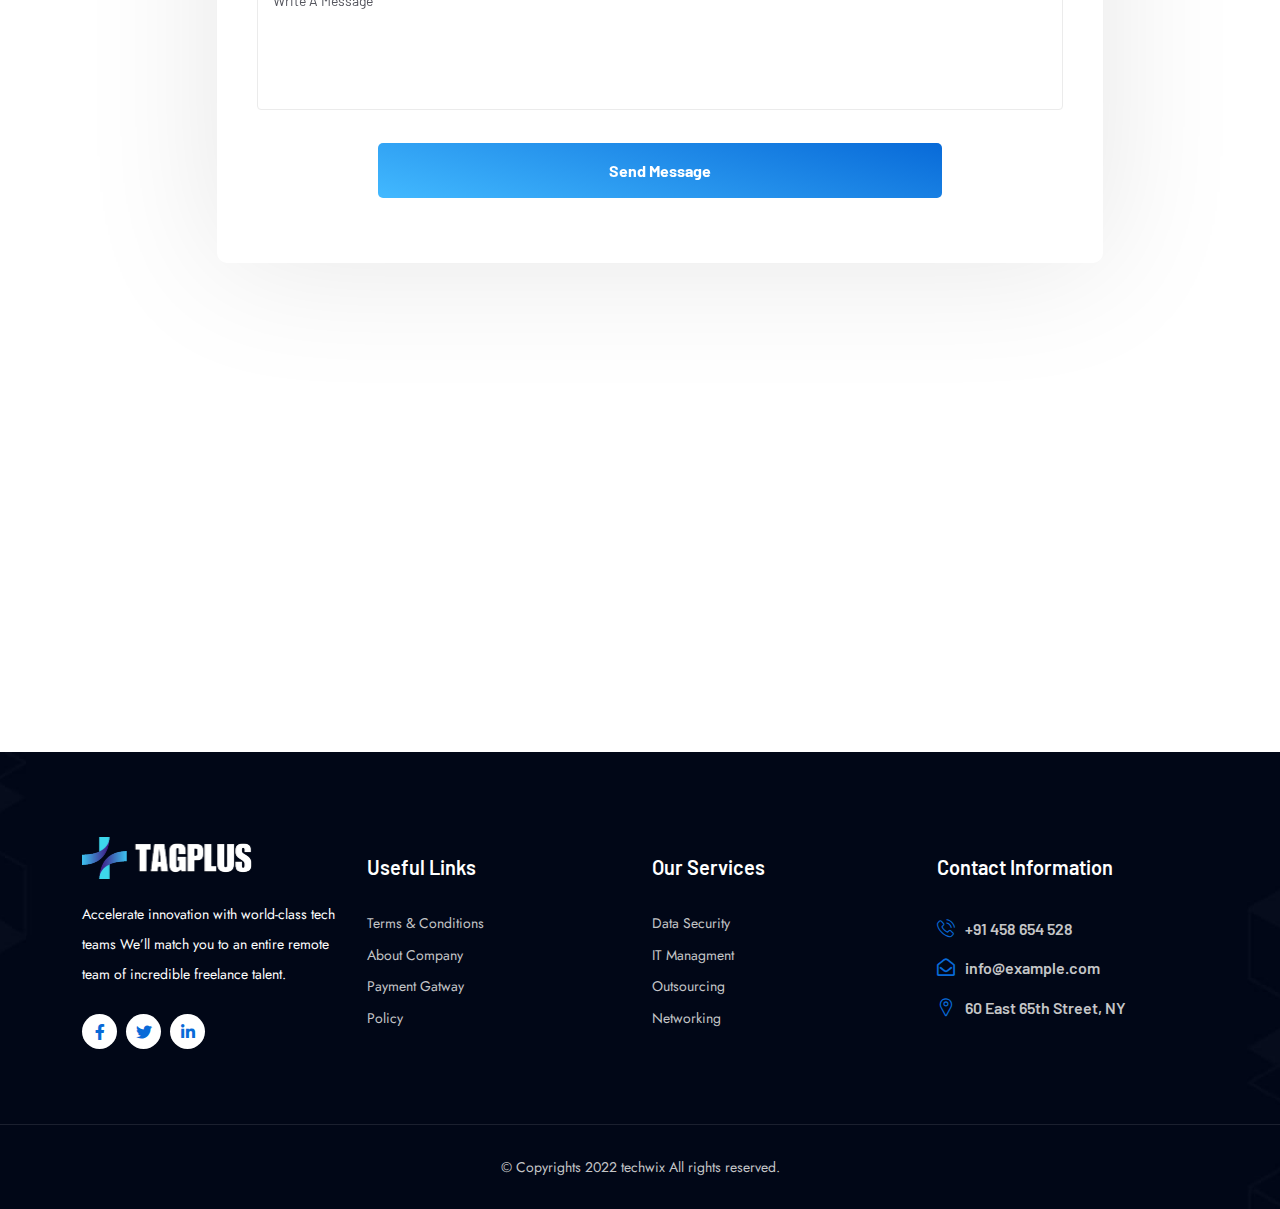
<file: contact.html>
<!doctype html>
<html class="no-js" lang="en">

<head>
    <meta charset="utf-8">
    <meta http-equiv="x-ua-compatible" content="ie=edge">
    <title>Techwix - Technology IT Solutions Consultancy HTML5 Template</title>
    <meta name="robots" content="noindex, follow" />
    <meta name="description" content="">
    <meta name="viewport" content="width=device-width, initial-scale=1, shrink-to-fit=no">
    <!-- Favicon -->
    <link rel="shortcut icon" type="image/x-icon" href="assets/images/favicon.png">

    <!-- CSS
	============================================ -->

    <!-- Icon Font CSS -->
    <link rel="stylesheet" href="assets/css/plugins/all.min.css">
    <link rel="stylesheet" href="assets/css/plugins/flaticon.css">

    <!-- Plugins CSS -->
    <link rel="stylesheet" href="assets/css/plugins/bootstrap.min.css">
    <link rel="stylesheet" href="assets/css/plugins/swiper-bundle.min.css">
    <link rel="stylesheet" href="assets/css/plugins/aos.css">
    <link rel="stylesheet" href="assets/css/plugins/magnific-popup.css">

    <!-- Main Style CSS -->
    <link rel="stylesheet" href="assets/css/style.css">


    <!--====== Use the minified version files listed below for better performance and remove the files listed above ======-->
    <!-- <link rel="stylesheet" href="assets/css/vendor/plugins.min.css">
    <link rel="stylesheet" href="assets/css/style.min.css"> -->

</head>

<body>

    <div class="main-wrapper">


        <!-- Preloader start -->
        <div id="preloader">
            <div class="preloader">
                <span></span>
                <span></span>
            </div>
        </div>
        <!-- Preloader End -->

        <!-- Header Start  -->
        <div id="header" class="section header-section">

            <div class="container">

                <!-- Header Wrap Start  -->
                <div class="header-wrap">

                    <div class="header-logo">
                        <a href="index.html"><img src="assets/images/logo.png" alt=""></a>
                    </div>

                    <div class="header-menu d-none d-lg-block">
                        <ul class="main-menu">
                            <li>
                                <a href="index.html">Home</a>
                                <ul class="sub-menu">
                                    <li><a href="index.html">Home Main</a></li>
                                    <li><a href="index-2.html">AI Solutions</a></li>
                                    <li><a href="index-3.html">Cyber Security</a></li>
                                    <li><a href="index-4.html">IT Solutions</a></li>
                                    <li><a href="index-5.html">Software Company</a></li>
                                    <li><a href="index-6.html">IT Agency</a></li>
                                </ul>
                            </li>
                            <li>
                                <a href="about.html">Aboute Us</a>
                            </li>
                            <li><a href="#">Pages</a>
                                <ul class="sub-menu">
                                    <li><a href="team.html">Our Team</a></li>
                                    <li><a href="service.html">Service</a></li>
                                    <li><a href="choose-us.html">Why Choose Us</a></li>
                                    <li><a href="testimonial.html">Testimonial</a></li>
                                    <li><a href="pricing.html">Pricing</a></li>
                                    <li><a href="login-register.html">Login & Register</a></li>
                                </ul>
                            </li>
                            <li><a href="#">Blog</a>
                                <ul class="sub-menu">
                                    <li><a href="blog.html">Blog Grid</a></li>
                                    <li><a href="blog-standard.html">Blog List</a></li>
                                    <li><a href="blog-details.html">Blog Single</a></li>
                                </ul>
                            </li>
                            <li class="active-menu"><a href="contact.html">Contact</a></li>
                        </ul>
                    </div>

                    <!-- Header Meta Start -->
                    <div class="header-meta">
                        <!-- Header Cart Start -->
                        <div class="header-cart dropdown">
                            <button class="cart-btn" data-bs-toggle="dropdown">
                                <i class="flaticon-shopping-cart"></i>
                                <span class="count">0</span>
                            </button>
                            <!-- Header Dropdown Cart Start -->
                            <div class="dropdown-menu dropdown-cart">
                                <!-- Dropdown Cart Items Start -->
                                <div class="cart-items">
                                    <!-- Single Cart Item Start -->
                                    <div class="single-cart-item">
                                        <div class="item-image">
                                            <img src="assets/images/shop-cart-1.jpg" alt="cart">
                                        </div>
                                        <div class="item-content">
                                            <h4 class="title"><a href="#">Apple Iphone X</a></h4>
                                            <span class="quantity">2 x $59.99</span>
                                        </div>
                                        <button class="btn-close"></button>
                                    </div>
                                    <!-- Single Cart Item End -->
                                    <!-- Single Cart Item Start -->
                                    <div class="single-cart-item">
                                        <div class="item-image">
                                            <img src="assets/images/shop-cart-2.jpg" alt="cart">
                                        </div>
                                        <div class="item-content">
                                            <h4 class="title"><a href="#">Sony Xperia Tablet</a></h4>
                                            <span class="quantity">2 x $59.99</span>
                                        </div>
                                        <button class="btn-close"></button>
                                    </div>
                                    <!-- Single Cart Item End -->
                                    <!-- Single Cart Item Start -->
                                    <div class="single-cart-item">
                                        <div class="item-image">
                                            <img src="assets/images/shop-cart-3.jpg" alt="cart">
                                        </div>
                                        <div class="item-content">
                                            <h4 class="title"><a href="#">Camera Digital</a></h4>
                                            <span class="quantity">2 x $59.99</span>
                                        </div>
                                        <button class="btn-close"></button>
                                    </div>
                                    <!-- Single Cart Item End -->
                                </div>
                                <!-- Dropdown Cart Items End -->
                                <!-- Dropdown Cart Total Start -->
                                <div class="cart-total">
                                    <span class="label">Subtotal:</span>
                                    <span class="value">0</span>
                                </div>
                                <!-- Dropdown Cart Total End -->
                                <!-- Dropdown Cart Button Start -->
                                <div class="cart-btns">
                                    <a class="btn" href="#">View Cart</a>
                                    <a class="btn btn-2" href="#">Checkout</a>
                                </div>
                                <!-- Dropdown Cart Button End -->
                            </div>
                            <!-- Header Dropdown Cart End -->
                        </div>
                        <!-- Header Cart End -->
                        <!-- Header Search Start -->
                        <div class="header-search">
                            <a class="search-btn" href="#"><i class="flaticon-loupe"></i></a>
                            <div class="search-wrap">
                                <div class="search-inner">
                                    <i id="search-close" class="flaticon-close search-close"></i>
                                    <div class="search-cell">
                                        <form action="#">
                                            <div class="search-field-holder">
                                                <input class="main-search-input" type="search" placeholder="Search Your Keyword...">
                                            </div>
                                        </form>
                                    </div>
                                </div>
                            </div>
                        </div>
                        <!-- Header Search End -->

                        <div class="header-btn d-none d-xl-block">
                            <a class="btn" href="login-register.html">Get Started</a>
                        </div>
                        <!-- Header Toggle Start -->
                        <div class="header-toggle d-lg-none">
                            <button data-bs-toggle="offcanvas" data-bs-target="#offcanvasExample">
                                <span></span>
                                <span></span>
                                <span></span>
                            </button>
                        </div>
                        <!-- Header Toggle End -->
                    </div>
                    <!-- Header Meta End  -->

                </div>
                <!-- Header Wrap End  -->

            </div>
        </div>
        <!-- Header End -->

        <!-- Offcanvas Start-->
        <div class="offcanvas offcanvas-start" id="offcanvasExample">
            <div class="offcanvas-header">
                <!-- Offcanvas Logo Start -->
                <div class="offcanvas-logo">
                    <a href="index.html"><img src="assets/images/logo-white.png" alt=""></a>
                </div>
                <!-- Offcanvas Logo End -->
                <button type="button" class="close-btn" data-bs-dismiss="offcanvas"><i class="flaticon-close"></i></button>
            </div>

            <!-- Offcanvas Body Start -->
            <div class="offcanvas-body">
                <div class="offcanvas-menu">
                    <ul class="main-menu">
                        <li>
                            <a href="index.html">Home</a>
                            <ul class="sub-menu">
                                <li><a href="index.html">Home Main</a></li>
                                <li><a href="index-2.html">AI Solutions</a></li>
                                <li><a href="index-3.html">Cyber Security</a></li>
                                <li><a href="index-4.html">IT Solutions</a></li>
                                <li><a href="index-5.html">Software Company</a></li>
                                <li><a href="index-6.html">IT Agency</a></li>
                            </ul>
                        </li>
                        <li>
                            <a href="about.html">Aboute Us</a>
                        </li>
                        <li><a href="#">Pages</a>
                            <ul class="sub-menu">
                                <li><a href="team.html">Our Team</a></li>
                                <li><a href="service.html">Service</a></li>
                                <li><a href="choose-us.html">Why Choose Us</a></li>
                                <li><a href="testimonial.html">Testimonial</a></li>
                                <li><a href="pricing.html">Pricing</a></li>
                                <li><a href="login-register.html">Login & Register</a></li>
                            </ul>
                        </li>
                        <li><a href="#">Blog</a>
                            <ul class="sub-menu">
                                <li><a href="blog.html">Blog Grid</a></li>
                                <li><a href="blog-standard.html">Blog List</a></li>
                                <li><a href="blog-details.html">Blog Single</a></li>
                            </ul>
                        </li>
                        <li class="active-menu"><a href="contact.html">Contact</a></li>
                    </ul>
                </div>
            </div>
            <!-- Offcanvas Body End -->
        </div>
        <!-- Offcanvas End -->


        <!-- Page Banner Start -->
        <div class="section page-banner-section" style="background-image: url(assets/images/bg/page-banner.jpg);">
            <div class="shape-1">
                <svg xmlns="http://www.w3.org/2000/svg" width="944px" height="894px">
                    <defs>
                        <linearGradient id="PSgrad_0" x1="88.295%" x2="0%" y1="0%" y2="46.947%">
                            <stop offset="0%" stop-color="rgb(67,186,255)" stop-opacity="1" />
                            <stop offset="100%" stop-color="rgb(113,65,177)" stop-opacity="1" />
                        </linearGradient>

                    </defs>
                    <path fill-rule="evenodd" fill="rgb(43, 142, 254)" d="M39.612,410.76 L467.344,29.824 C516.51,-13.476 590.638,-9.93 633.938,39.613 L914.192,317.344 C957.492,366.50 953.109,440.637 904.402,483.938 L476.671,864.191 C427.964,907.492 353.376,903.109 310.76,854.402 L29.823,576.670 C-13.477,527.963 -9.94,453.376 39.612,410.76 Z" />
                    <path fill="url(#PSgrad_0)" d="M39.612,410.76 L467.344,29.824 C516.51,-13.476 590.638,-9.93 633.938,39.613 L914.192,317.344 C957.492,366.50 953.109,440.637 904.402,483.938 L476.671,864.191 C427.964,907.492 353.376,903.109 310.76,854.402 L29.823,576.670 C-13.477,527.963 -9.94,453.376 39.612,410.76 Z" />
                </svg>
            </div>
            <div class="shape-2">
                <svg xmlns="http://www.w3.org/2000/svg" width="726.5px" height="726.5px">
                    <path fill-rule="evenodd" stroke="rgb(255, 255, 255)" stroke-width="1px" stroke-linecap="butt" stroke-linejoin="miter" opacity="0.302" fill="none" d="M28.14,285.269 L325.37,21.217 C358.860,-8.851 410.655,-5.808 440.723,28.14 L704.777,325.36 C734.846,358.859 731.802,410.654 697.979,440.722 L400.955,704.776 C367.132,734.844 315.338,731.802 285.269,697.978 L21.216,400.954 C-8.852,367.132 -5.808,315.337 28.14,285.269 Z" />
                </svg>
            </div>
            <div class="shape-3">
                <svg xmlns="http://www.w3.org/2000/svg" width="515px" height="515px">
                    <defs>
                        <linearGradient id="PSgrad_0" x1="0%" x2="89.879%" y1="0%" y2="43.837%">
                            <stop offset="0%" stop-color="rgb(67,186,255)" stop-opacity="1" />
                            <stop offset="100%" stop-color="rgb(113,65,177)" stop-opacity="1" />
                        </linearGradient>

                    </defs>
                    <path fill-rule="evenodd" fill="rgb(43, 142, 254)" d="M19.529,202.280 L230.531,14.698 C254.559,-6.661 291.353,-4.498 312.714,19.528 L500.295,230.531 C521.656,254.558 519.493,291.353 495.466,312.713 L284.463,500.295 C260.436,521.655 223.641,519.492 202.281,495.465 L14.699,284.462 C-6.660,260.435 -4.498,223.640 19.529,202.280 Z" />
                    <path fill="url(#PSgrad_0)" d="M19.529,202.280 L230.531,14.698 C254.559,-6.661 291.353,-4.498 312.714,19.528 L500.295,230.531 C521.656,254.558 519.493,291.353 495.466,312.713 L284.463,500.295 C260.436,521.655 223.641,519.492 202.281,495.465 L14.699,284.462 C-6.660,260.435 -4.498,223.640 19.529,202.280 Z" />
                </svg>
            </div>
            <div class="shape-4">
                <svg xmlns="http://www.w3.org/2000/svg" width="972.5px" height="970.5px">
                    <path fill-rule="evenodd" stroke="rgb(255, 255, 255)" stroke-width="1px" stroke-linecap="butt" stroke-linejoin="miter" fill="none" d="M38.245,381.102 L435.258,28.158 C480.467,-12.32 549.697,-7.964 589.888,37.244 L942.832,434.257 C983.23,479.466 978.955,548.697 933.746,588.888 L536.733,941.832 C491.524,982.23 422.293,977.955 382.103,932.745 L29.158,535.732 C-11.32,490.523 -6.963,421.293 38.245,381.102 Z" />
                </svg>
            </div>
            <div class="container">
                <div class="page-banner-wrap">
                    <div class="row">
                        <div class="col-lg-12">
                            <!-- Page Banner Content Start -->
                            <div class="page-banner text-center">
                                <h2 class="title">Contact Us</h2>
                                <ul class="breadcrumb justify-content-center">
                                    <li class="breadcrumb-item"><a href="#">Home</a></li>
                                    <li class="breadcrumb-item active" aria-current="page">Contact Us</li>
                                </ul>
                            </div>
                            <!-- Page Banner Content End -->
                        </div>
                    </div>
                </div>
            </div>
        </div>
        <!-- Page Banner End -->

        <!-- Contact Info Start -->
        <div class="section contact-info-section section-padding-02">
            <div class="container">
                <!-- Contact Info Wrap Start -->
                <div class="contact-info-wrap">
                    <div class="row">
                        <div class="col-lg-4 col-sm-6">
                            <!--Single Contact Info Start -->
                            <div class="single-contact-info text-center">
                                <div class="info-icon">
                                    <img src="assets/images/info-1.png" alt="">
                                </div>
                                <div class="info-content">
                                    <h5 class="title">Give us a call</h5>
                                    <p>(+1) 400-630 123</p>
                                    <p>(+2) 500-950 456</p>
                                </div>
                            </div>
                            <!--Single Contact Info End -->
                        </div>
                        <div class="col-lg-4 col-sm-6">
                            <!--Single Contact Info Start -->
                            <div class="single-contact-info text-center">
                                <div class="info-icon">
                                    <img src="assets/images/info-2.png" alt="">
                                </div>
                                <div class="info-content">
                                    <h5 class="title">Drop us a line</h5>
                                    <p>info@techwix-theme.com</p>
                                    <p>mail@techwix-tech.com</p>
                                </div>
                            </div>
                            <!--Single Contact Info End -->
                        </div>
                        <div class="col-lg-4 col-sm-6">
                            <!--Single Contact Info Start -->
                            <div class="single-contact-info text-center">
                                <div class="info-icon">
                                    <img src="assets/images/info-3.png" alt="">
                                </div>
                                <div class="info-content">
                                    <h5 class="title">Visit our office</h5>
                                    <p>New York. 112 W 34th St caroline, USA</p>
                                </div>
                            </div>
                            <!--Single Contact Info End -->
                        </div>
                    </div>
                </div>
                <!-- Contact Info Wrap End -->
            </div>
        </div>
        <!-- Contact Info End -->

        <!-- Contact Start -->
        <div class="section techwix-contact-section techwix-contact-section-02 techwix-contact-section-03 section-padding-02">
            <div class="container">
                <!-- Contact Wrap Start -->
                <div class="contact-wrap">
                    <div class="row justify-content-center">
                        <div class="col-lg-10">
                            <!-- Contact Form Start -->
                            <div class="contact-form">
                                <div class="contact-form-wrap">
                                    <div class="heading-wrap text-center">
                                        <span class="sub-title"> request a quote</span>
                                        <h3 class="title">How May We Help You!</h3>
                                    </div>
                                    <form action="#">
                                        <div class="row">
                                            <div class="col-sm-6">
                                                <!-- Single Form Start -->
                                                <div class="single-form">
                                                    <input type="text" placeholder="Name *">
                                                </div>
                                                <!-- Single Form End -->
                                            </div>
                                            <div class="col-sm-6">
                                                <!-- Single Form Start -->
                                                <div class="single-form">
                                                    <input type="email" placeholder="Email *">
                                                </div>
                                                <!-- Single Form End -->
                                            </div>
                                            <div class="col-sm-12">
                                                <!-- Single Form Start -->
                                                <div class="single-form">
                                                    <input type="text" placeholder="Subject *">
                                                </div>
                                                <!-- Single Form End -->
                                            </div>
                                            <div class="col-sm-12">
                                                <!-- Single Form Start -->
                                                <div class="single-form">
                                                    <textarea placeholder="Write A Message"></textarea>
                                                </div>
                                                <!-- Single Form End -->
                                            </div>
                                            <div class="col-sm-12">
                                                <!--  Single Form Start -->
                                                <div class="form-btn">
                                                    <button class="btn" type="submit">Send Message</button>
                                                </div>
                                                <!--  Single Form End -->
                                            </div>
                                        </div>
                                    </form>
                                </div>
                            </div>
                            <!-- Contact Form End -->
                        </div>
                    </div>
                </div>
                <!-- Contact Wrap End -->
            </div>
        </div>
        <!-- Contact End -->

        <!-- Contact Map Start -->
        <div class="section contact-map-section">
            <div class="contact-map-wrap">
                <iframe scrolling="no" marginheight="0" marginwidth="0" src="https://maps.google.com/maps?q=New%20York%20University%20&t=m&z=10&output=embed&iwloc=near" title="New York University" aria-label="New York University" frameborder="0"></iframe>
            </div>
        </div>
        <!-- Contact Map End -->


        <!-- Footer Section Start -->
        <div class="section footer-section" style="background-image: url(assets/images/bg/footer-bg.jpg);">

            <div class="container">
                <!-- Footer Widget Wrap Start -->
                <div class="footer-widget-wrap">
                    <div class="row">
                        <div class="col-lg-3 col-sm-6">
                            <!-- Footer Widget Start -->
                            <div class="footer-widget-about">
                                <a class="footer-logo" href="index.html"><img src="assets/images/logo-white.png" alt="Logo"></a>
                                <p>Accelerate innovation with world-class tech teams We’ll match you to an entire remote team of incredible freelance talent.</p>
                                <div class="footer-social">
                                    <ul class="social">
                                        <li><a href="#"><i class="fab fa-facebook-f"></i></a></li>
                                        <li><a href="#"><i class="fab fa-twitter"></i></a></li>
                                        <li><a href="#"><i class="fab fa-linkedin-in"></i></a></li>
                                    </ul>
                                </div>
                            </div>
                            <!-- Footer Widget End -->
                        </div>
                        <div class="col-lg-3 col-sm-6">
                            <!-- Footer Widget Start -->
                            <div class="footer-widget">
                                <h4 class="footer-widget-title">Useful Links</h4>

                                <div class="widget-link">
                                    <ul class="link">
                                        <li><a href="#">Terms & Conditions</a></li>
                                        <li><a href="#">About Company</a></li>
                                        <li><a href="#">Payment Gatway</a></li>
                                        <li><a href="#">Policy</a></li>
                                    </ul>
                                </div>
                            </div>
                            <!-- Footer Widget End -->
                        </div>
                        <div class="col-lg-3 col-sm-6">
                            <!-- Footer Widget Start -->
                            <div class="footer-widget">
                                <h4 class="footer-widget-title">Our Services</h4>

                                <div class="widget-link">
                                    <ul class="link">
                                        <li><a href="#">Data Security</a></li>
                                        <li><a href="#">IT Managment</a></li>
                                        <li><a href="#">Outsourcing</a></li>
                                        <li><a href="#">Networking</a></li>
                                    </ul>
                                </div>
                            </div>
                            <!-- Footer Widget End -->
                        </div>
                        <div class="col-lg-3 col-sm-6">
                            <!-- Footer Widget Start -->
                            <div class="footer-widget">
                                <h4 class="footer-widget-title">Contact Information</h4>

                                <div class="widget-info">
                                    <ul>
                                        <li>
                                            <div class="info-icon">
                                                <i class="flaticon-phone-call"></i>
                                            </div>
                                            <div class="info-text">
                                                <span><a href="#">+91 458 654 528</a></span>
                                            </div>
                                        </li>
                                        <li>
                                            <div class="info-icon">
                                                <i class="far fa-envelope-open"></i>
                                            </div>
                                            <div class="info-text">
                                                <span><a href="#">info@example.com</a></span>
                                            </div>
                                        </li>
                                        <li>
                                            <div class="info-icon">
                                                <i class="flaticon-pin"></i>
                                            </div>
                                            <div class="info-text">
                                                <span>60 East 65th Street, NY</span>
                                            </div>
                                        </li>
                                    </ul>
                                </div>
                            </div>
                            <!-- Footer Widget End -->
                        </div>
                    </div>
                </div>
                <!-- Footer Widget Wrap End -->
            </div>

            <!-- Footer Copyright Start -->
            <div class="footer-copyright-area">
                <div class="container">
                    <div class="footer-copyright-wrap">
                        <div class="row align-items-center">
                            <div class="col-lg-12">
                                <!-- Footer Copyright Text Start -->
                                <div class="copyright-text text-center">
                                    <p>© Copyrights 2022 techwix All rights reserved. </p>
                                </div>
                                <!-- Footer Copyright Text End -->
                            </div>
                        </div>
                    </div>
                </div>
            </div>
            <!-- Footer Copyright End -->
        </div>
        <!-- Footer Section End -->

        <!-- back to top start -->
        <div class="progress-wrap">
            <svg class="progress-circle svg-content" width="100%" height="100%" viewBox="-1 -1 102 102">
                <path d="M50,1 a49,49 0 0,1 0,98 a49,49 0 0,1 0,-98" />
            </svg>
        </div>
        <!-- back to top end -->

    </div>

    <!-- JS
    ============================================ -->
    <script src="assets/js/vendor/jquery-1.12.4.min.js"></script>
    <script src="assets/js/vendor/modernizr-3.11.2.min.js"></script>

    <!-- Bootstrap JS -->
    <script src="assets/js/plugins/popper.min.js"></script>
    <script src="assets/js/plugins/bootstrap.min.js"></script>

    <!-- Plugins JS -->
    <script src="assets/js/plugins/swiper-bundle.min.js"></script>
    <script src="assets/js/plugins/aos.js"></script>
    <script src="assets/js/plugins/waypoints.min.js"></script>
    <script src="assets/js/plugins/back-to-top.js"></script>
    <script src="assets/js/plugins/jquery.counterup.min.js"></script>
    <script src="assets/js/plugins/appear.min.js"></script>
    <script src="assets/js/plugins/jquery.magnific-popup.min.js"></script>


    <!--====== Use the minified version files listed below for better performance and remove the files listed above ======-->


    <!-- Main JS -->
    <script src="assets/js/main.js"></script>

</body>

</html>
</file>
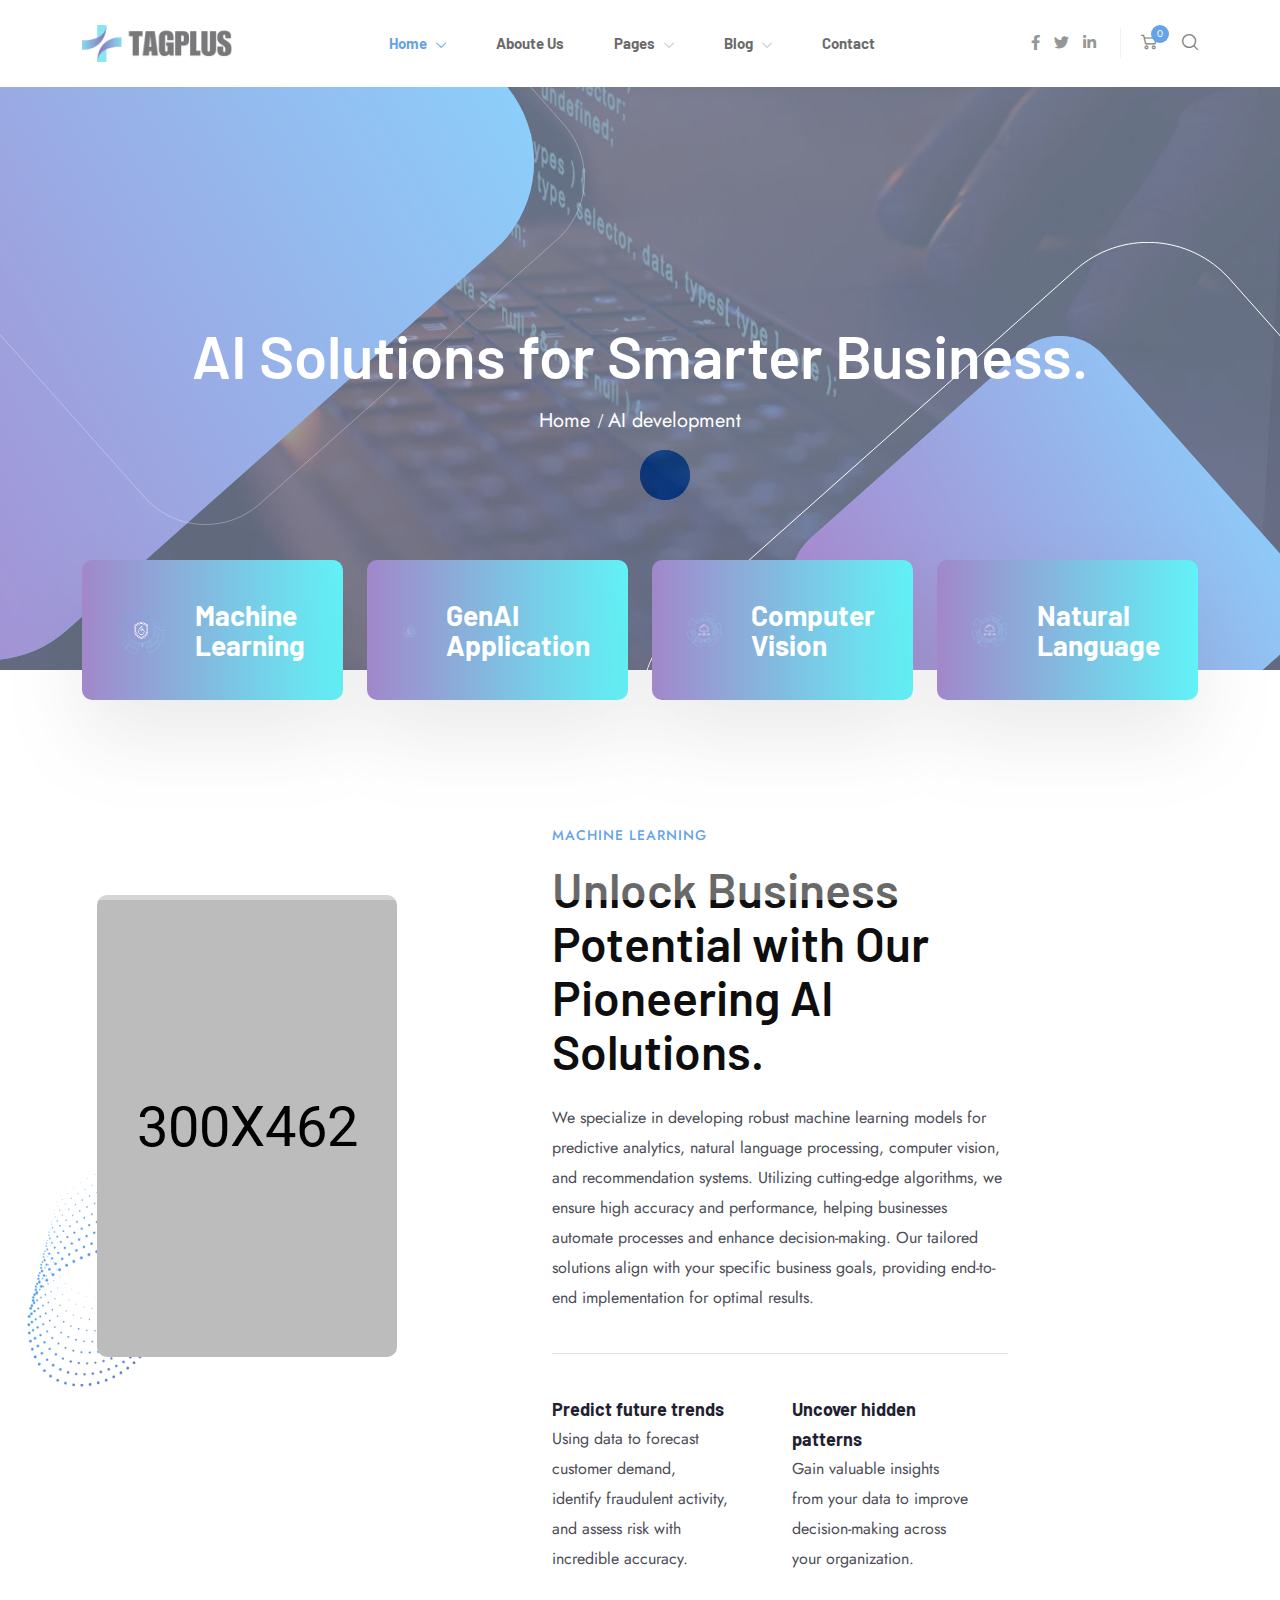
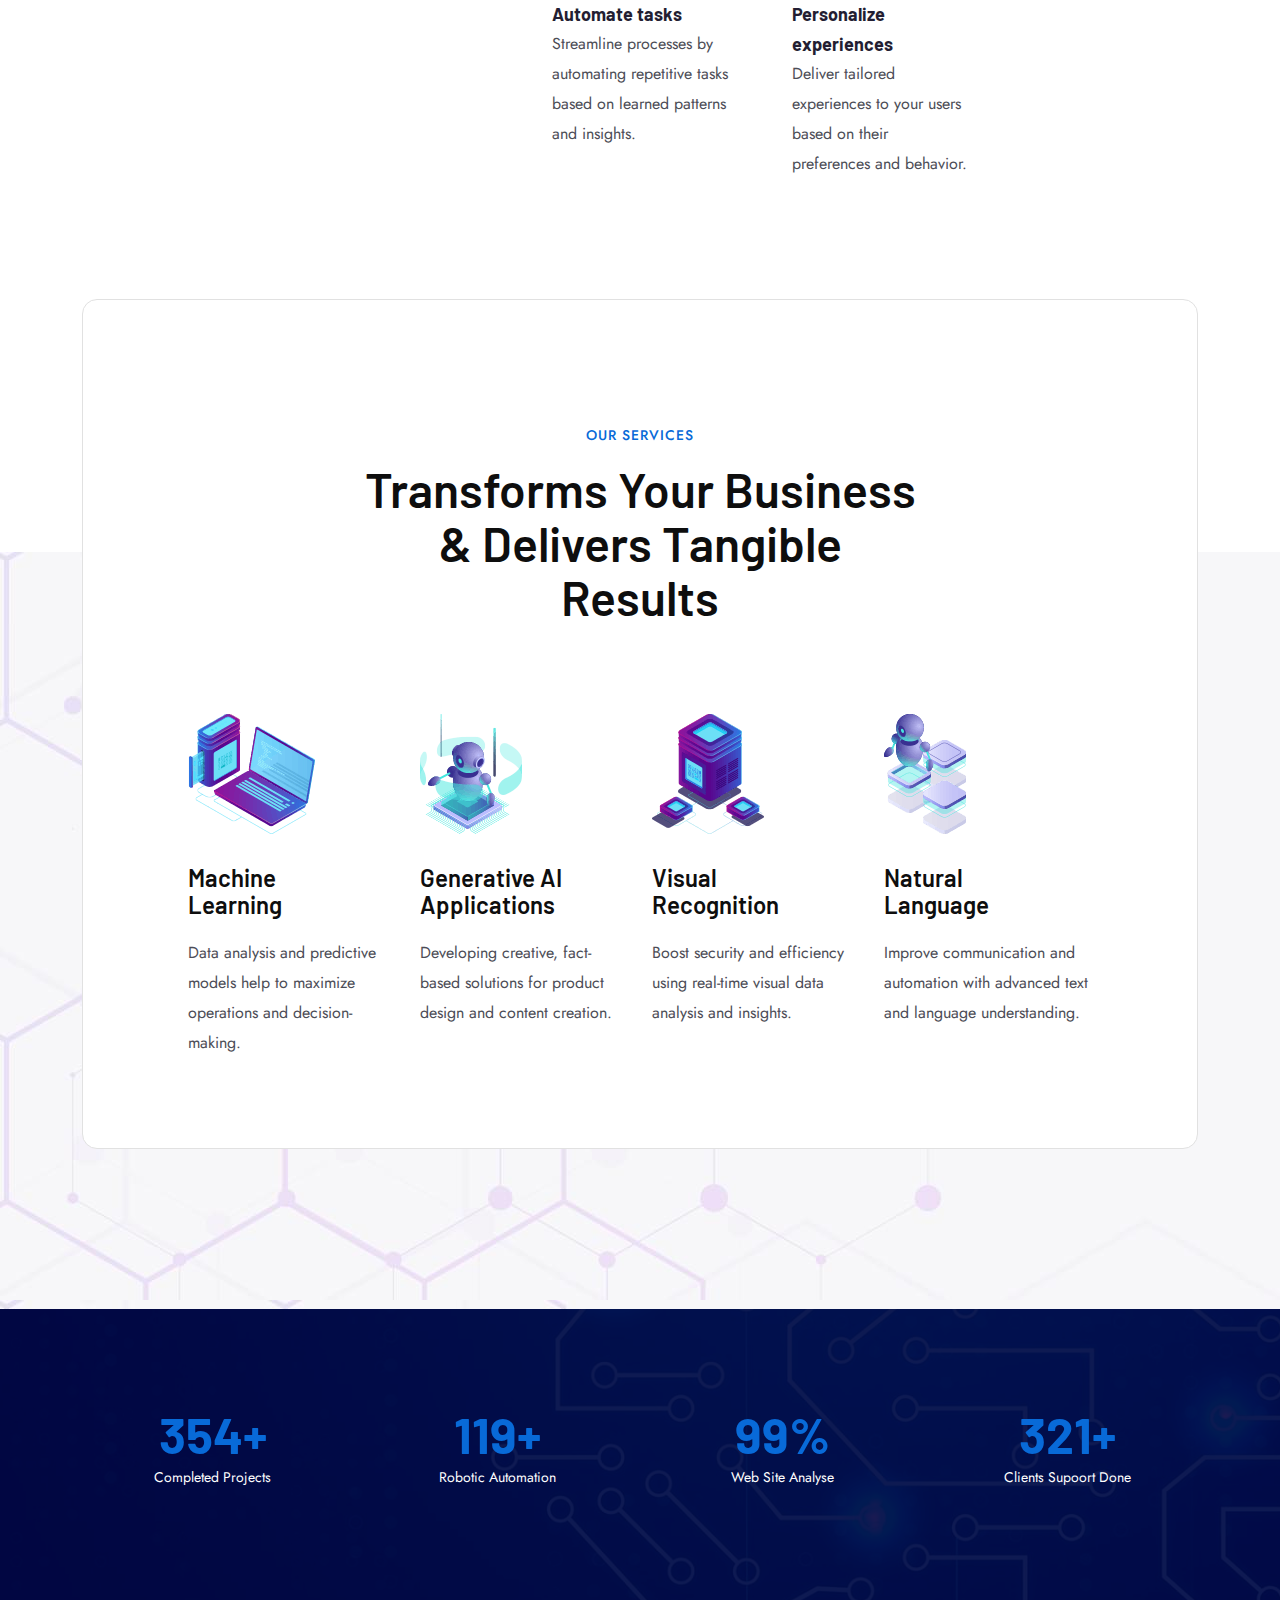
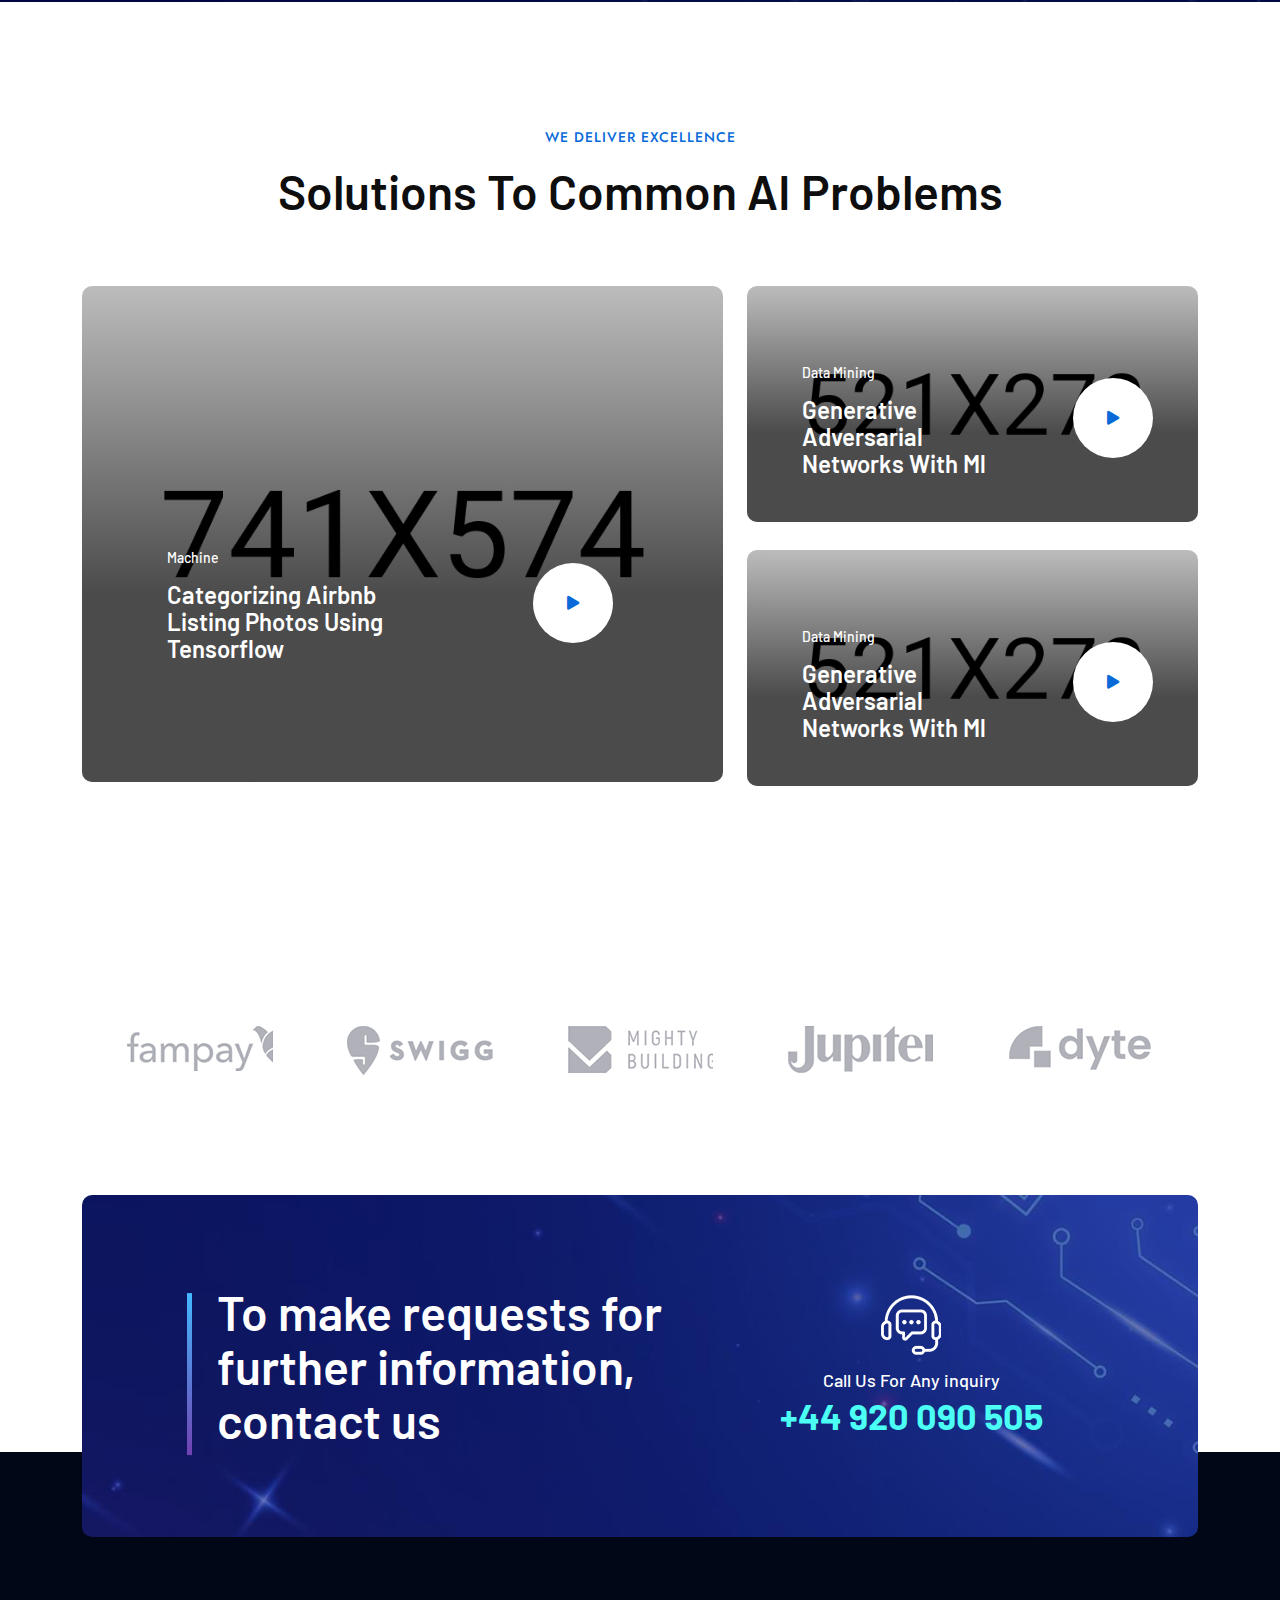
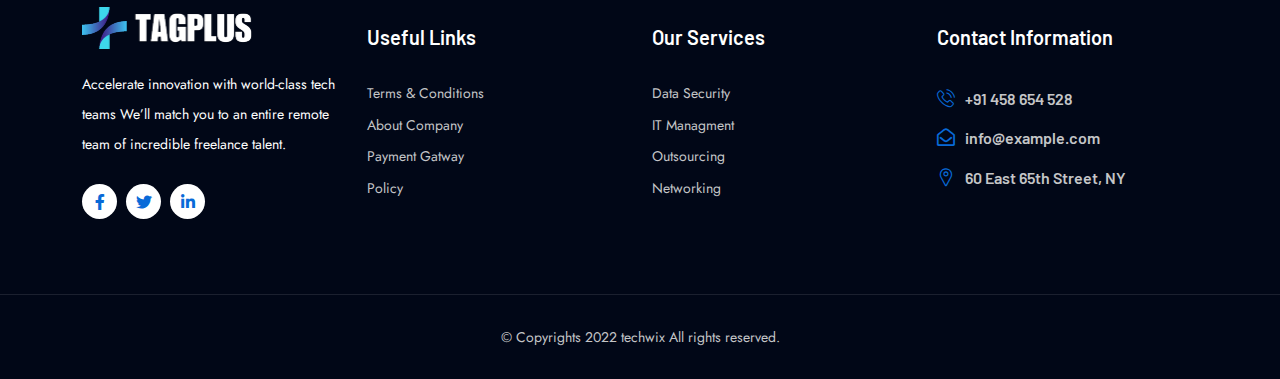
<file: index-2.html>
<!doctype html>
<html class="no-js" lang="en">

<head>
    <meta charset="utf-8">
    <meta http-equiv="x-ua-compatible" content="ie=edge">
    <title>Techwix - Technology IT Solutions Consultancy HTML5 Template</title>
    <meta name="robots" content="noindex, follow" />
    <meta name="description" content="">
    <meta name="viewport" content="width=device-width, initial-scale=1, shrink-to-fit=no">
    <!-- Favicon -->
    <link rel="shortcut icon" type="image/x-icon" href="assets/images/favicon.png">

    <!-- CSS
	============================================ -->

    <!-- Icon Font CSS -->
    <link rel="stylesheet" href="assets/css/plugins/all.min.css">
    <link rel="stylesheet" href="assets/css/plugins/flaticon.css">

    <!-- Plugins CSS -->
    <link rel="stylesheet" href="assets/css/plugins/bootstrap.min.css">
    <link rel="stylesheet" href="assets/css/plugins/swiper-bundle.min.css">
    <link rel="stylesheet" href="assets/css/plugins/aos.css">
    <link rel="stylesheet" href="assets/css/plugins/magnific-popup.css">

    <!-- Main Style CSS -->
    <link rel="stylesheet" href="assets/css/style.css">


    <!--====== Use the minified version files listed below for better performance and remove the files listed above ======-->
    <!-- <link rel="stylesheet" href="assets/css/vendor/plugins.min.css">
    <link rel="stylesheet" href="assets/css/style.min.css"> -->

</head>

<body>

    <div class="main-wrapper">


        <!-- Preloader start -->
        <div id="preloader">
            <div class="preloader">
                <span></span>
                <span></span>
            </div>
        </div>
        <!-- Preloader End -->

        <!-- Header Start  -->
        <div id="header" class="section header-section header-section-05">

            <div class="container">

                <!-- Header Wrap Start  -->
                <div class="header-wrap">

                    <div class="header-logo">
                        <a href="index.html"><img src="assets/images/logo.png" alt=""></a>
                    </div>

                    <div class="header-menu d-none d-lg-block">
                        <ul class="main-menu">
                            <li class="active-menu">
                                <a href="index.html">Home</a>
                                <ul class="sub-menu">
                                    <li><a href="index.html">Home Main</a></li>
                                    <li class="active"><a href="index-2.html">AI Solutions</a></li>
                                    <li><a href="index-3.html">Cyber Security</a></li>
                                    <li><a href="index-4.html">IT Solutions</a></li>
                                    <li><a href="index-5.html">Software Company</a></li>
                                    <li><a href="index-6.html">IT Agency</a></li>
                                </ul>
                            </li>
                            <li>
                                <a href="about.html">Aboute Us</a>
                            </li>
                            <li><a href="#">Pages</a>
                                <ul class="sub-menu">
                                    <li><a href="team.html">Our Team</a></li>
                                    <li><a href="service.html">Service</a></li>
                                    <li><a href="choose-us.html">Why Choose Us</a></li>
                                    <li><a href="testimonial.html">Testimonial</a></li>
                                    <li><a href="pricing.html">Pricing</a></li>
                                    <li><a href="login-register.html">Login & Register</a></li>
                                </ul>
                            </li>
                            <li><a href="#">Blog</a>
                                <ul class="sub-menu">
                                    <li><a href="blog.html">Blog Grid</a></li>
                                    <li><a href="blog-standard.html">Blog List</a></li>
                                    <li><a href="blog-details.html">Blog Single</a></li>
                                </ul>
                            </li>
                            <li><a href="contact.html">Contact</a></li>
                        </ul>
                    </div>

                    <!-- Header Meta Start -->
                    <div class="header-meta">
                        <!-- Header Social Start -->
                        <div class="header-social">
                            <ul>
                                <li><a href="#"><i class="fab fa-facebook-f"></i></a></li>
                                <li><a href="#"><i class="fab fa-twitter"></i></a></li>
                                <li><a href="#"><i class="fab fa-linkedin-in"></i></a></li>
                            </ul>
                        </div>
                        <!-- Header Social End -->
                        <!-- Header Cart Start -->
                        <div class="header-cart dropdown">
                            <button class="cart-btn" data-bs-toggle="dropdown">
                                <i class="flaticon-shopping-cart"></i>
                                <span class="count">0</span>
                            </button>
                            <!-- Header Dropdown Cart Start -->
                            <div class="dropdown-menu dropdown-cart">
                                <!-- Dropdown Cart Items Start -->
                                <div class="cart-items">
                                    <!-- Single Cart Item Start -->
                                    <div class="single-cart-item">
                                        <div class="item-image">
                                            <img src="assets/images/shop-cart-1.jpg" alt="cart">
                                        </div>
                                        <div class="item-content">
                                            <h4 class="title"><a href="#">Apple Iphone X</a></h4>
                                            <span class="quantity">2 x $59.99</span>
                                        </div>
                                        <button class="btn-close"></button>
                                    </div>
                                    <!-- Single Cart Item End -->
                                    <!-- Single Cart Item Start -->
                                    <div class="single-cart-item">
                                        <div class="item-image">
                                            <img src="assets/images/shop-cart-2.jpg" alt="cart">
                                        </div>
                                        <div class="item-content">
                                            <h4 class="title"><a href="#">Sony Xperia Tablet</a></h4>
                                            <span class="quantity">2 x $59.99</span>
                                        </div>
                                        <button class="btn-close"></button>
                                    </div>
                                    <!-- Single Cart Item End -->
                                    <!-- Single Cart Item Start -->
                                    <div class="single-cart-item">
                                        <div class="item-image">
                                            <img src="assets/images/shop-cart-3.jpg" alt="cart">
                                        </div>
                                        <div class="item-content">
                                            <h4 class="title"><a href="#">Camera Digital</a></h4>
                                            <span class="quantity">2 x $59.99</span>
                                        </div>
                                        <button class="btn-close"></button>
                                    </div>
                                    <!-- Single Cart Item End -->
                                </div>
                                <!-- Dropdown Cart Items End -->
                                <!-- Dropdown Cart Total Start -->
                                <div class="cart-total">
                                    <span class="label">Subtotal:</span>
                                    <span class="value">0</span>
                                </div>
                                <!-- Dropdown Cart Total End -->
                                <!-- Dropdown Cart Button Start -->
                                <div class="cart-btns">
                                    <a class="btn" href="#">View Cart</a>
                                    <a class="btn btn-2" href="#">Checkout</a>
                                </div>
                                <!-- Dropdown Cart Button End -->
                            </div>
                            <!-- Header Dropdown Cart End -->
                        </div>
                        <!-- Header Cart End -->
                        <!-- Header Search Start -->
                        <div class="header-search">
                            <a class="search-btn" href="#"><i class="flaticon-loupe"></i></a>
                            <div class="search-wrap">
                                <div class="search-inner">
                                    <i id="search-close" class="flaticon-close search-close"></i>
                                    <div class="search-cell">
                                        <form action="#">
                                            <div class="search-field-holder">
                                                <input class="main-search-input" type="search" placeholder="Search Your Keyword...">
                                            </div>
                                        </form>
                                    </div>
                                </div>
                            </div>
                        </div>
                        <!-- Header Search End -->

                        <!-- Header Toggle Start -->
                        <div class="header-toggle d-lg-none">
                            <button data-bs-toggle="offcanvas" data-bs-target="#offcanvasExample">
                                <span></span>
                                <span></span>
                                <span></span>
                            </button>
                        </div>
                        <!-- Header Toggle End -->
                    </div>
                    <!-- Header Meta End  -->

                </div>
                <!-- Header Wrap End  -->

            </div>
        </div>
        <!-- Header End -->

        <!-- Offcanvas Start-->
        <div class="offcanvas offcanvas-start" id="offcanvasExample">
            <div class="offcanvas-header">
                <!-- Offcanvas Logo Start -->
                <div class="offcanvas-logo">
                    <a href="index.html"><img src="assets/images/logo-white.png" alt=""></a>
                </div>
                <!-- Offcanvas Logo End -->
                <button type="button" class="close-btn" data-bs-dismiss="offcanvas"><i class="flaticon-close"></i></button>
            </div>

            <!-- Offcanvas Body Start -->
            <div class="offcanvas-body">
                <div class="offcanvas-menu">
                    <ul class="main-menu">
                        <li class="active-menu">
                            <a href="index.html">Home</a>
                            <ul class="sub-menu">
                                <li><a href="index.html">Home Main</a></li>
                                <li class="active"><a href="index-2.html">AI Solutions</a></li>
                                <li><a href="index-3.html">Cyber Security</a></li>
                                <li><a href="index-4.html">IT Solutions</a></li>
                                <li><a href="index-5.html">Software Company</a></li>
                                <li><a href="index-6.html">IT Agency</a></li>
                            </ul>
                        </li>
                        <li>
                            <a href="about.html">Aboute Us</a>
                        </li>
                        <li><a href="#">Pages</a>
                            <ul class="sub-menu">
                                <li><a href="team.html">Our Team</a></li>
                                <li><a href="service.html">Service</a></li>
                                <li><a href="choose-us.html">Why Choose Us</a></li>
                                <li><a href="testimonial.html">Testimonial</a></li>
                                <li><a href="pricing.html">Pricing</a></li>
                                <li><a href="login-register.html">Login & Register</a></li>
                            </ul>
                        </li>
                        <li><a href="#">Blog</a>
                            <ul class="sub-menu">
                                <li><a href="blog.html">Blog Grid</a></li>
                                <li><a href="blog-standard.html">Blog List</a></li>
                                    <li><a href="blog-details.html">Blog Single</a></li>
                            </ul>
                        </li>
                        <li><a href="contact.html">Contact</a></li>
                    </ul>
                </div>
            </div>
            <!-- Offcanvas Body End -->
        </div>
        <!-- Offcanvas End -->

         <!-- Page Banner Start -->
         <div class="section page-banner-section" style="background-image: url(assets/images/bg/page-banner.jpg);">
            <div class="shape-1">
                <svg xmlns="http://www.w3.org/2000/svg" width="944px" height="894px">
                    <defs>
                        <linearGradient id="PSgrad_0" x1="88.295%" x2="0%" y1="0%" y2="46.947%">
                            <stop offset="0%" stop-color="rgb(67,186,255)" stop-opacity="1" />
                            <stop offset="100%" stop-color="rgb(113,65,177)" stop-opacity="1" />
                        </linearGradient>

                    </defs>
                    <path fill-rule="evenodd" fill="rgb(43, 142, 254)" d="M39.612,410.76 L467.344,29.824 C516.51,-13.476 590.638,-9.93 633.938,39.613 L914.192,317.344 C957.492,366.50 953.109,440.637 904.402,483.938 L476.671,864.191 C427.964,907.492 353.376,903.109 310.76,854.402 L29.823,576.670 C-13.477,527.963 -9.94,453.376 39.612,410.76 Z" />
                    <path fill="url(#PSgrad_0)" d="M39.612,410.76 L467.344,29.824 C516.51,-13.476 590.638,-9.93 633.938,39.613 L914.192,317.344 C957.492,366.50 953.109,440.637 904.402,483.938 L476.671,864.191 C427.964,907.492 353.376,903.109 310.76,854.402 L29.823,576.670 C-13.477,527.963 -9.94,453.376 39.612,410.76 Z" />
                </svg>
            </div>
            <div class="shape-2">
                <svg xmlns="http://www.w3.org/2000/svg" width="726.5px" height="726.5px">
                    <path fill-rule="evenodd" stroke="rgb(255, 255, 255)" stroke-width="1px" stroke-linecap="butt" stroke-linejoin="miter" opacity="0.302" fill="none" d="M28.14,285.269 L325.37,21.217 C358.860,-8.851 410.655,-5.808 440.723,28.14 L704.777,325.36 C734.846,358.859 731.802,410.654 697.979,440.722 L400.955,704.776 C367.132,734.844 315.338,731.802 285.269,697.978 L21.216,400.954 C-8.852,367.132 -5.808,315.337 28.14,285.269 Z" />
                </svg>
            </div>
            <div class="shape-3">
                <svg xmlns="http://www.w3.org/2000/svg" width="515px" height="515px">
                    <defs>
                        <linearGradient id="PSgrad_0" x1="0%" x2="89.879%" y1="0%" y2="43.837%">
                            <stop offset="0%" stop-color="rgb(67,186,255)" stop-opacity="1" />
                            <stop offset="100%" stop-color="rgb(113,65,177)" stop-opacity="1" />
                        </linearGradient>

                    </defs>
                    <path fill-rule="evenodd" fill="rgb(43, 142, 254)" d="M19.529,202.280 L230.531,14.698 C254.559,-6.661 291.353,-4.498 312.714,19.528 L500.295,230.531 C521.656,254.558 519.493,291.353 495.466,312.713 L284.463,500.295 C260.436,521.655 223.641,519.492 202.281,495.465 L14.699,284.462 C-6.660,260.435 -4.498,223.640 19.529,202.280 Z" />
                    <path fill="url(#PSgrad_0)" d="M19.529,202.280 L230.531,14.698 C254.559,-6.661 291.353,-4.498 312.714,19.528 L500.295,230.531 C521.656,254.558 519.493,291.353 495.466,312.713 L284.463,500.295 C260.436,521.655 223.641,519.492 202.281,495.465 L14.699,284.462 C-6.660,260.435 -4.498,223.640 19.529,202.280 Z" />
                </svg>
            </div>
            <div class="shape-4">
                <svg xmlns="http://www.w3.org/2000/svg" width="972.5px" height="970.5px">
                    <path fill-rule="evenodd" stroke="rgb(255, 255, 255)" stroke-width="1px" stroke-linecap="butt" stroke-linejoin="miter" fill="none" d="M38.245,381.102 L435.258,28.158 C480.467,-12.32 549.697,-7.964 589.888,37.244 L942.832,434.257 C983.23,479.466 978.955,548.697 933.746,588.888 L536.733,941.832 C491.524,982.23 422.293,977.955 382.103,932.745 L29.158,535.732 C-11.32,490.523 -6.963,421.293 38.245,381.102 Z" />
                </svg>
            </div>
            <div class="container">
                <div class="page-banner-wrap">
                    <div class="row">
                        <div class="col-lg-12">
                            <!-- Page Banner Content Start -->
                            <div class="page-banner text-center">
                                <h2 class="title">AI Solutions for Smarter Business.</h2>
                                <ul class="breadcrumb justify-content-center">
                                    <li class="breadcrumb-item"><a href="#">Home</a></li>
                                    <li class="breadcrumb-item active" aria-current="page">AI development</li>
                                </ul>
                            </div>
                            <!-- Page Banner Content End -->
                        </div>
                    </div>
                </div>
            </div>
        </div>
        <!-- Page Banner End -->

 <!-- Features Start -->
 <div class="section techwix-features-section-02">
    <div class="container">
        <!-- Features Wrap Start -->
        <div class="features-wrap-02">
            <div class="row">
                <div class="col-lg-3">
                    <!-- Features Item Start -->
                    <div class="features-item">
                        <div class="features-icon">
                            <img src="assets/images/feat-4.png" alt="">
                        </div>
                        <div class="features-content">
                            <h3 class="title"><a href="#">Machine Learning</a></h3>
                            
                            
                        </div>
                    </div>
                    <!-- Features Item End -->
                </div>
                <div class="col-lg-3">
                    <!-- Features Item Start -->
                    <div class="features-item">
                        <div class="features-icon">
                            <img src="assets/images/feat-5.png" alt="">
                        </div>
                        <div class="features-content">
                            <h3 class="title"><a href="#">GenAI Application</a></h3>
                          
                           
                        </div>
                    </div>
                    <!-- Features Item End -->
                </div>
                <div class="col-lg-3">
                    <!-- Features Item Start -->
                    <div class="features-item">
                        <div class="features-icon">
                            <img src="assets/images/feat-5.png" alt="">
                        </div>
                        <div class="features-content">
                            <h3 class="title"><a href="#">Computer Vision</a></h3>
                          
                           
                        </div>
                    </div>
                    <!-- Features Item End -->
                </div>
                <div class="col-lg-3">
                    <!-- Features Item Start -->
                    <div class="features-item">
                        <div class="features-icon">
                            <img src="assets/images/feat-5.png" alt="">
                        </div>
                        <div class="features-content">
                            <h3 class="title"><a href="#">Natural Language</a></h3>
                          
                          
                        </div>
                    </div>
                    <!-- Features Item End -->
                </div>
            </div>
        </div>
        <!-- Features Wrap End -->
    </div>
</div>
<!-- Features End -->

 <!-- About Start -->
 <div class="section techwix-about-section-07 section-padding">
    <div class="shape-1"></div>
    <div class="container">
        <!-- About Wrapper Start -->
        <div class="about-wrap">
            <div class="row">
                <div class="col-lg-4">
                    <!-- About Image Wrap Start -->
                    <div class="about-img-wrap">
                        <img class="shape-1" src="assets/images/shape/about-shape2.png" alt="">
                        <div class="about-img">
                            <img src="assets/images/about-3.jpg" alt="">
                        </div>
                        
                    </div>
                    <!-- About Image Wrap End -->
                </div>
                <div class="col-lg-6">
                    <!-- About Content Wrap Start -->
                    <div class="about-content-wrap">
                        <div class="section-title">
                            <h3 class="sub-title">Machine Learning</h3>
                            <h2 class="title">Unlock Business Potential with Our Pioneering AI Solutions.</h2>
                        </div>
                        <p class="text">We specialize in developing robust machine learning models for predictive analytics, natural language processing, computer vision, and recommendation systems. Utilizing cutting-edge algorithms, we ensure high accuracy and performance, helping businesses automate processes and enhance decision-making. Our tailored solutions align with your specific business goals, providing end-to-end implementation for optimal results.</p>
                        <!-- About List Start -->
                        <div class="about-list-03">
                            <div class="row">
                                <div class="col-sm-6">
                                    <div class="about-list-item-03">
                                        <h3 class="title">Predict future trends</h3>
                                        <p>Using data to forecast customer demand, identify fraudulent activity, and assess risk with incredible accuracy.</p>
                                    </div>
                                </div>
                                <div class="col-sm-6">
                                    <div class="about-list-item-03">
                                        <h3 class="title">Uncover hidden patterns</h3>
                                        <p>Gain valuable insights from your data to improve decision-making across your organization.</p>
                                    </div>
                                </div>
                                <div class="col-sm-6">
                                    <div class="about-list-item-03">
                                        <h3 class="title">Automate tasks</h3>
                                        <p>Streamline processes by automating repetitive tasks based on learned patterns and insights.</p>
                                    </div>
                                </div>
                                <div class="col-sm-6">
                                    <div class="about-list-item-03">
                                        <h3 class="title">Personalize experiences</h3>
                                        <p>Deliver tailored experiences to your users based on their preferences and behavior.</p>
                                    </div>
                                </div>  
                            </div>
                        </div>
                        <!-- About List End -->
                    </div>
                    <!-- About Content Wrap End -->
                </div>
            </div>
        </div>
        <!-- About Wrapper End -->
    </div>
</div>
<!-- About End -->
        <!-- Service Start -->
        <div class="section techwix-service-section-05">
            <div class="container">
                <!-- Service Wrap Start -->
                <div class="service-wrap section-padding-02">
                    <div class="section-title text-center">
                        <h3 class="sub-title">Our services</h3>
                        <h2 class="title">Transforms Your Business & Delivers Tangible Results</h2>
                    </div>
                    <div class="service-content-wrap">
                        <div class="row">
                            <div class="col-xl-3 col-sm-6">
                                <!-- Service Item Start -->
                                <div class="service-item-04">
                                    <div class="service-img">
                                        <img src="assets/images/ser-icon13.png" alt="">
                                    </div>
                                    <div class="service-content">
                                        <h3 class="title"><a href="service.html">Machine Learning</a></h3>
                                        <p>Data analysis and predictive models help to maximize operations and decision-making.</p>
                                    </div>
                                </div>
                                <!-- Service Item End -->
                            </div>
                            <div class="col-xl-3 col-sm-6">
                                <!-- Service Item Start -->
                                <div class="service-item-04">
                                    <div class="service-img">
                                        <img src="assets/images/ser-icon14.png" alt="">
                                    </div>
                                    <div class="service-content">
                                        <h3 class="title"><a href="service.html">Generative AI Applications</a></h3>
                                        <p>Developing creative, fact-based solutions for product design and content creation.</p>
                                    </div>
                                </div>
                                <!-- Service Item End -->
                            </div>
                            <div class="col-xl-3 col-sm-6">
                                <!-- Service Item Start -->
                                <div class="service-item-04">
                                    <div class="service-img">
                                        <img src="assets/images/ser-icon15.png" alt="">
                                    </div>
                                    <div class="service-content">
                                        <h3 class="title"><a href="service.html">Visual Recognition</a></h3>
                                        <p>Boost security and efficiency using real-time visual data analysis and insights.</p>
                                    </div>
                                </div>
                                <!-- Service Item End -->
                            </div>
                            <div class="col-xl-3 col-sm-6">
                                <!-- Service Item Start -->
                                <div class="service-item-04">
                                    <div class="service-img">
                                        <img src="assets/images/ser-icon16.png" alt="">
                                    </div>
                                    <div class="service-content">
                                        <h3 class="title"><a href="service.html">Natural Language</a></h3>
                                        <p>Improve communication and automation with advanced text and language understanding.</p>
                                    </div>
                                </div>
                                <!-- Service Item End -->
                            </div>
                        </div>
                    </div>
                </div>
                <!-- Service Wrap End -->
            </div>
        </div>
        <!-- Service End -->

        <!-- Counter Start -->
        <div class="section techwix-counter-section-03" style="background-image: url(assets/images/bg/counter-bg.jpg);">
            <div class="container">
                <div class="counter-wrap">
                    <div class="row">
                        <div class="col-lg-3 col-sm-6">
                            <!-- Single Counter Start -->
                            <div class="single-counter-02 text-center">
                                <span><span class="counter">354</span>+</span>
                                <p>Completed Projects</p>
                            </div>
                            <!-- Single Counter End -->
                        </div>
                        <div class="col-lg-3 col-sm-6">
                            <!-- Single Counter Start -->
                            <div class="single-counter-02 text-center">
                                <span><span class="counter">119</span>+</span>
                                <p>Robotic Automation</p>
                            </div>
                            <!-- Single Counter End -->
                        </div>
                        <div class="col-lg-3 col-sm-6">
                            <!-- Single Counter Start -->
                            <div class="single-counter-02 text-center">
                                <span><span class="counter">99</span>%</span>
                                <p>Web Site Analyse</p>
                            </div>
                            <!-- Single Counter End -->
                        </div>
                        <div class="col-lg-3 col-sm-6">
                            <!-- Single Counter Start -->
                            <div class="single-counter-02 text-center">
                                <span><span class="counter">321</span>+</span>
                                <p>Clients Supoort Done</p>
                            </div>
                            <!-- Single Counter End -->
                        </div>
                    </div>
                </div>
            </div>
        </div>
        <!-- Counter End -->

        <!-- Solution Start -->
        <div class="section techwix-solution-section section-padding">
            <div class="container">
                <!-- Solution Wrap Start -->
                <div class="solution-wrap">
                    <div class="section-title text-center">
                        <h3 class="sub-title"> WE Deliver Excellence</h3>
                        <h2 class="title">Solutions To Common AI Problems</h2>
                    </div>
                    <!-- Solution Content Wrap Start -->
                    <div class="solution-content-wrap">
                        <div class="row">
                            <div class="col-lg-7">
                                <!-- Solution Item Start -->
                                <div class="solution-item solution-item-big">
                                    <div class="solution-img">
                                        <a href="#"><img src="assets/images/solution-1.jpg" alt=""></a>
                                    </div>
                                    <div class="solution-content">
                                        <div class="solution-title">
                                            <h4 class="sub-title">Machine</h4>
                                            <h3 class="title"><a href="#">Categorizing Airbnb Listing Photos Using Tensorflow</a></h3>
                                        </div>
                                        <a class="play-btn popup-video" href="https://www.youtube.com/watch?time_continue=3&v=_X0eYtY8T_U"><i class="fas fa-play"></i></a>
                                    </div>
                                </div>
                                <!-- Solution Item End -->
                            </div>
                            <div class="col-lg-5">
                                <div class="row">
                                    <div class="col-lg-12">
                                        <!-- Solution Item Start -->
                                        <div class="solution-item solution-item-sm">
                                            <div class="solution-img">
                                                <a href="#"><img src="assets/images/solution-img2.jpg" alt=""></a>
                                            </div>
                                            <div class="solution-content">
                                                <div class="solution-title">
                                                    <h4 class="sub-title">Data Mining</h4>
                                                    <h3 class="title"><a href="#">Generative Adversarial Networks With Ml</a></h3>
                                                </div>
                                                <a class="play-btn popup-video" href="https://www.youtube.com/watch?time_continue=3&v=_X0eYtY8T_U"><i class="fas fa-play"></i></a>
                                            </div>
                                        </div>
                                        <!-- Solution Item End -->
                                    </div>
                                    <div class="col-lg-12">
                                        <!-- Solution Item Start -->
                                        <div class="solution-item solution-item-sm">
                                            <div class="solution-img">
                                                <a href="#"><img src="assets/images/solution-img3.jpg" alt=""></a>
                                            </div>
                                            <div class="solution-content">
                                                <div class="solution-title">
                                                    <h4 class="sub-title">Data Mining</h4>
                                                    <h3 class="title"><a href="#">Generative Adversarial Networks With Ml</a></h3>
                                                </div>
                                                <a class="play-btn popup-video" href="https://www.youtube.com/watch?time_continue=3&v=_X0eYtY8T_U"><i class="fas fa-play"></i></a>
                                            </div>
                                        </div>
                                        <!-- Solution Item End -->
                                    </div>
                                </div>
                            </div>
                        </div>
                    </div>
                    <!-- Solution Content Wrap End -->
                </div>
                <!-- Solution Wrap End -->
            </div>
        </div>
        <!-- Solution End -->

        <!-- Brand Logo Start -->
        <div class="section techwix-brand-section techwix-brand-section-03 techwix-brand-section-04 section-padding">
            <div class="container">
                <!-- Brand Wrapper Start -->
                <div class="brand-wrapper text-center">

                    <!-- Brand Active Start -->
                    <div class="brand-active">
                        <div class="swiper-container">
                            <div class="swiper-wrapper">
                                <!-- Single Brand Start -->
                                <div class="swiper-slide single-brand">
                                    <img src="assets/images/brand/brand-1.png" alt="Brand">
                                </div>
                                <!-- Single Brand End -->
                                <!-- Single Brand Start -->
                                <div class="swiper-slide single-brand">
                                    <img src="assets/images/brand/brand-2.png" alt="Brand">
                                </div>
                                <!-- Single Brand End -->
                                <!-- Single Brand Start -->
                                <div class="swiper-slide single-brand">
                                    <img src="assets/images/brand/brand-3.png" alt="Brand">
                                </div>
                                <!-- Single Brand End -->
                                <!-- Single Brand Start -->
                                <div class="swiper-slide single-brand">
                                    <img src="assets/images/brand/brand-4.png" alt="Brand">
                                </div>
                                <!-- Single Brand End -->
                                <!-- Single Brand Start -->
                                <div class="swiper-slide single-brand">
                                    <img src="assets/images/brand/brand-5.png" alt="Brand">
                                </div>
                                <!-- Single Brand End -->
                                <!-- Single Brand Start -->
                                <div class="swiper-slide single-brand">
                                    <img src="assets/images/brand/brand-2.png" alt="Brand">
                                </div>
                                <!-- Single Brand End -->
                            </div>
                        </div>
                    </div>
                    <!-- Brand Active End -->
                </div>
                <!-- Brand Wrapper End -->
            </div>
        </div>
        <!-- Brand Logo End -->

        <!-- Cta Start -->
        <div class="section techwix-cta-section-03">
            <div class="container">
                <!-- Cta Wrap Start -->
                <div class="cta-wrap" style="background-image: url(assets/images/bg/cta-bg2.jpg);">
                    <div class="row align-items-center">
                        <div class="col-lg-7">
                            <!-- Cta Content Start -->
                            <div class="cta-content">
                                <div class="section-title">
                                    <h2 class="title white">To make requests for further information, contact us</h2>
                                </div>
                            </div>
                            <!-- Cta Content End -->
                        </div>
                        <div class="col-lg-5">
                            <!-- Cta Button Start -->
                            <div class="cta-info text-center">
                                <div class="cta-icon">
                                    <img src="assets/images/cta-icon2.png" alt="">
                                </div>
                                <p>Call Us For Any inquiry</p>
                                <h3 class="number">+44 920 090 505</h3>
                            </div>
                            <!-- Cta Button End -->
                        </div>
                    </div>
                </div>
                <!-- Cta Wrap End -->
            </div>
        </div>
        <!-- Cta End -->



        <!-- Footer Section Start -->
        <div class="section footer-section footer-section-03" style="background-image: url(assets/images/bg/footer-bg.jpg);">

            <div class="container">
                <!-- Footer Widget Wrap Start -->
                <div class="footer-widget-wrap">
                    <div class="row">
                        <div class="col-lg-3 col-sm-6">
                            <!-- Footer Widget Start -->
                            <div class="footer-widget-about">
                                <a class="footer-logo" href="index.html"><img src="assets/images/logo-white.png" alt="Logo"></a>
                                <p>Accelerate innovation with world-class tech teams We’ll match you to an entire remote team of incredible freelance talent.</p>
                                <div class="footer-social">
                                    <ul class="social">
                                        <li><a href="#"><i class="fab fa-facebook-f"></i></a></li>
                                        <li><a href="#"><i class="fab fa-twitter"></i></a></li>
                                        <li><a href="#"><i class="fab fa-linkedin-in"></i></a></li>
                                    </ul>
                                </div>
                            </div>
                            <!-- Footer Widget End -->
                        </div>
                        <div class="col-lg-3 col-sm-6">
                            <!-- Footer Widget Start -->
                            <div class="footer-widget">
                                <h4 class="footer-widget-title">Useful Links</h4>

                                <div class="widget-link">
                                    <ul class="link">
                                        <li><a href="#">Terms & Conditions</a></li>
                                        <li><a href="#">About Company</a></li>
                                        <li><a href="#">Payment Gatway</a></li>
                                        <li><a href="#">Policy</a></li>
                                    </ul>
                                </div>
                            </div>
                            <!-- Footer Widget End -->
                        </div>
                        <div class="col-lg-3 col-sm-6">
                            <!-- Footer Widget Start -->
                            <div class="footer-widget">
                                <h4 class="footer-widget-title">Our Services</h4>

                                <div class="widget-link">
                                    <ul class="link">
                                        <li><a href="#">Data Security</a></li>
                                        <li><a href="#">IT Managment</a></li>
                                        <li><a href="#">Outsourcing</a></li>
                                        <li><a href="#">Networking</a></li>
                                    </ul>
                                </div>
                            </div>
                            <!-- Footer Widget End -->
                        </div>
                        <div class="col-lg-3 col-sm-6">
                            <!-- Footer Widget Start -->
                            <div class="footer-widget">
                                <h4 class="footer-widget-title">Contact Information</h4>

                                <div class="widget-info">
                                    <ul>
                                        <li>
                                            <div class="info-icon">
                                                <i class="flaticon-phone-call"></i>
                                            </div>
                                            <div class="info-text">
                                                <span><a href="#">+91 458 654 528</a></span>
                                            </div>
                                        </li>
                                        <li>
                                            <div class="info-icon">
                                                <i class="far fa-envelope-open"></i>
                                            </div>
                                            <div class="info-text">
                                                <span><a href="#">info@example.com</a></span>
                                            </div>
                                        </li>
                                        <li>
                                            <div class="info-icon">
                                                <i class="flaticon-pin"></i>
                                            </div>
                                            <div class="info-text">
                                                <span>60 East 65th Street, NY</span>
                                            </div>
                                        </li>
                                    </ul>
                                </div>
                            </div>
                            <!-- Footer Widget End -->
                        </div>
                    </div>
                </div>
                <!-- Footer Widget Wrap End -->
            </div>

            <!-- Footer Copyright Start -->
            <div class="footer-copyright-area">
                <div class="container">
                    <div class="footer-copyright-wrap">
                        <div class="row align-items-center">
                            <div class="col-lg-12">
                                <!-- Footer Copyright Text Start -->
                                <div class="copyright-text text-center">
                                    <p>© Copyrights 2022 techwix All rights reserved. </p>
                                </div>
                                <!-- Footer Copyright Text End -->
                            </div>
                        </div>
                    </div>
                </div>
            </div>
            <!-- Footer Copyright End -->
        </div>
        <!-- Footer Section End -->

        <!-- back to top start -->
        <div class="progress-wrap">
            <svg class="progress-circle svg-content" width="100%" height="100%" viewBox="-1 -1 102 102">
                <path d="M50,1 a49,49 0 0,1 0,98 a49,49 0 0,1 0,-98" />
            </svg>
        </div>
        <!-- back to top end -->

    </div>

    <!-- JS
    ============================================ -->
    <script src="assets/js/vendor/jquery-1.12.4.min.js"></script>
    <script src="assets/js/vendor/modernizr-3.11.2.min.js"></script>

    <!-- Bootstrap JS -->
    <script src="assets/js/plugins/popper.min.js"></script>
    <script src="assets/js/plugins/bootstrap.min.js"></script>

    <!-- Plugins JS -->
    <script src="assets/js/plugins/swiper-bundle.min.js"></script>
    <script src="assets/js/plugins/aos.js"></script>
    <script src="assets/js/plugins/waypoints.min.js"></script>
    <script src="assets/js/plugins/back-to-top.js"></script>
    <script src="assets/js/plugins/jquery.counterup.min.js"></script>
    <script src="assets/js/plugins/appear.min.js"></script>
    <script src="assets/js/plugins/jquery.magnific-popup.min.js"></script>


    <!--====== Use the minified version files listed below for better performance and remove the files listed above ======-->


    <!-- Main JS -->
    <script src="assets/js/main.js"></script>

</body>

</html>
</file>
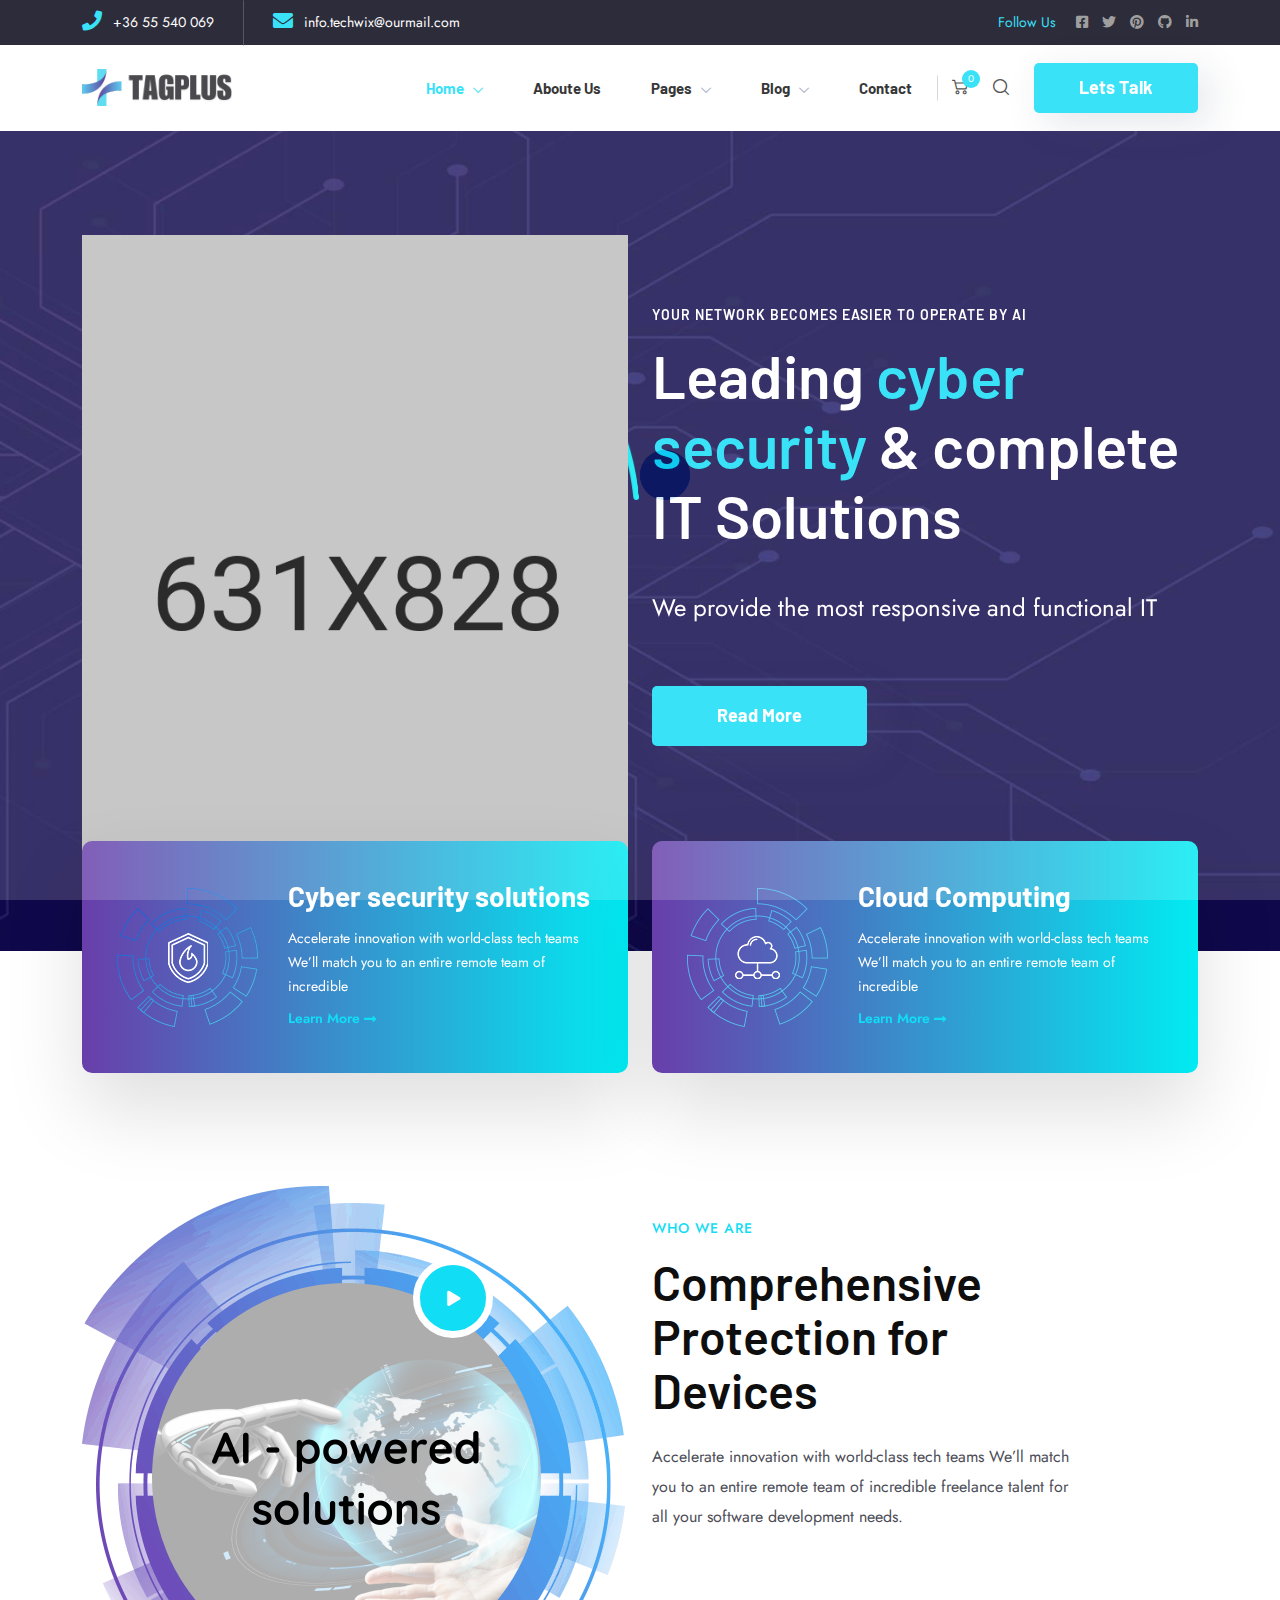
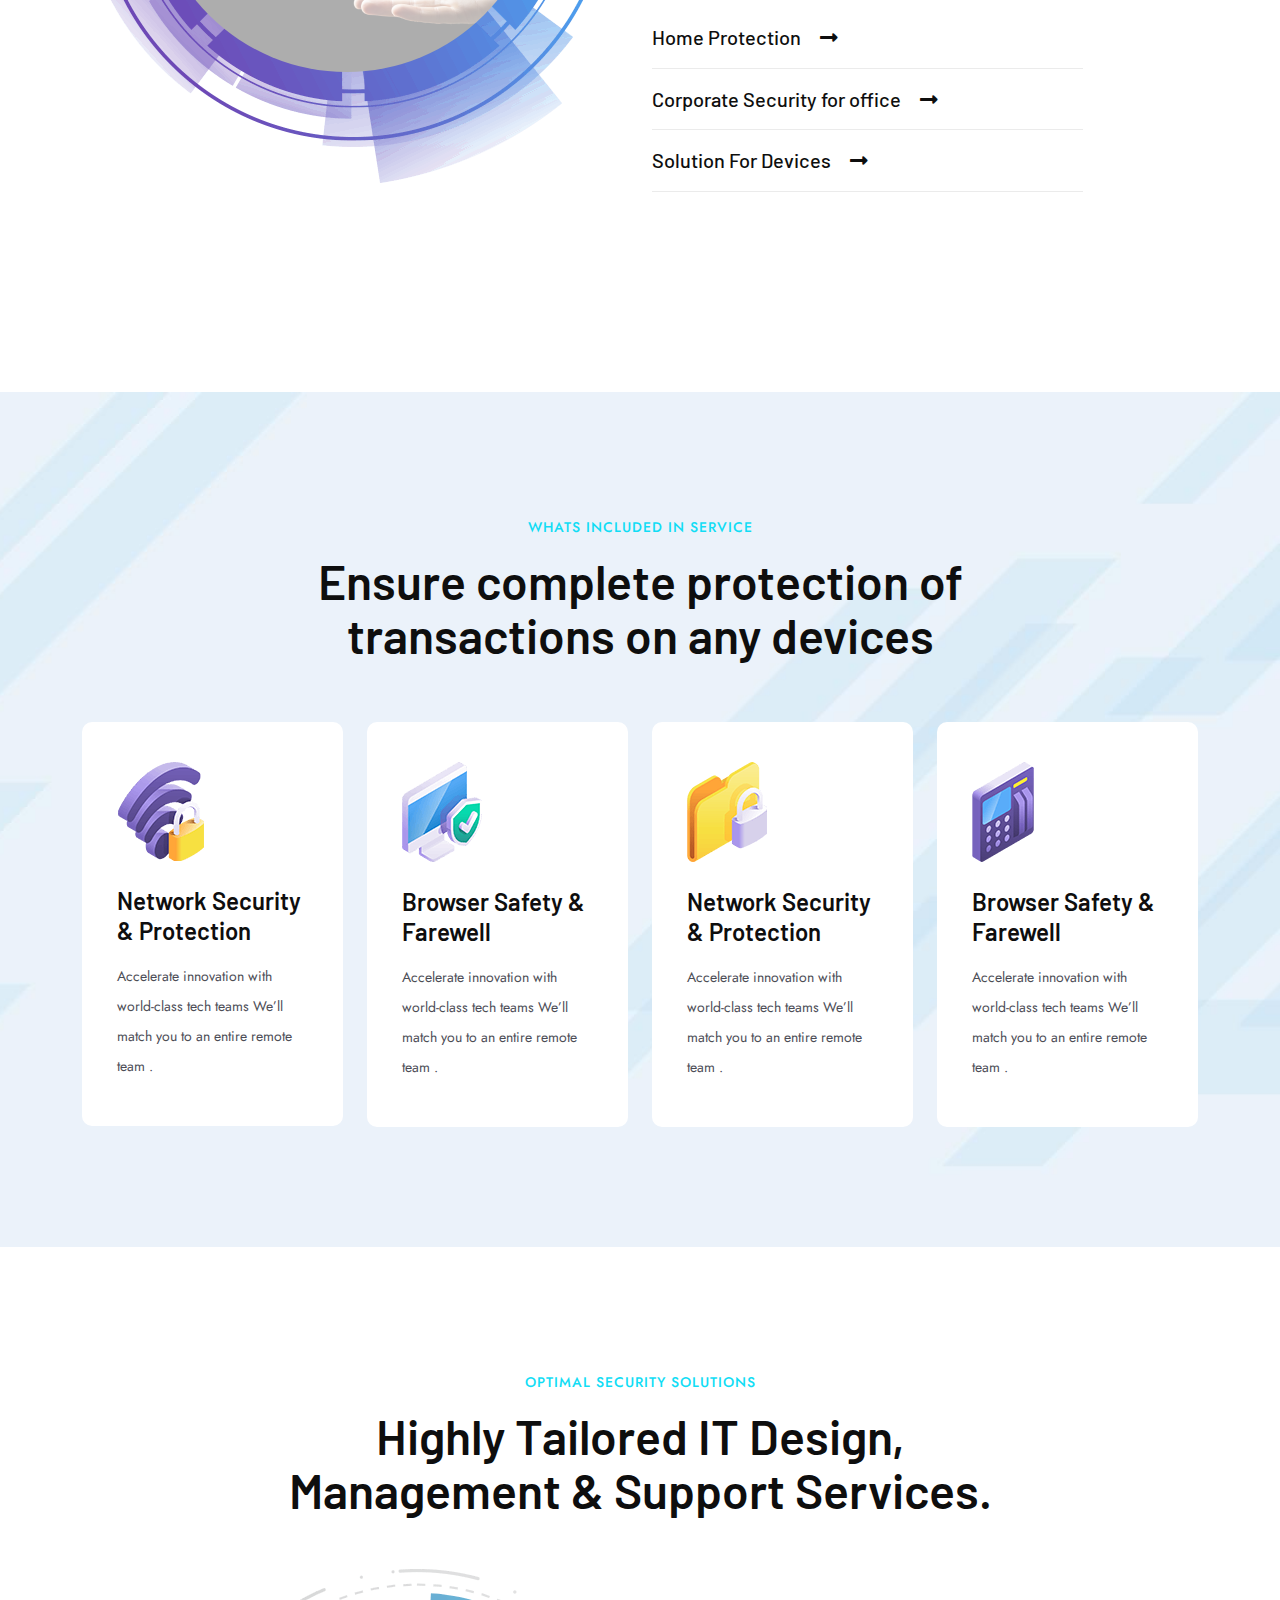
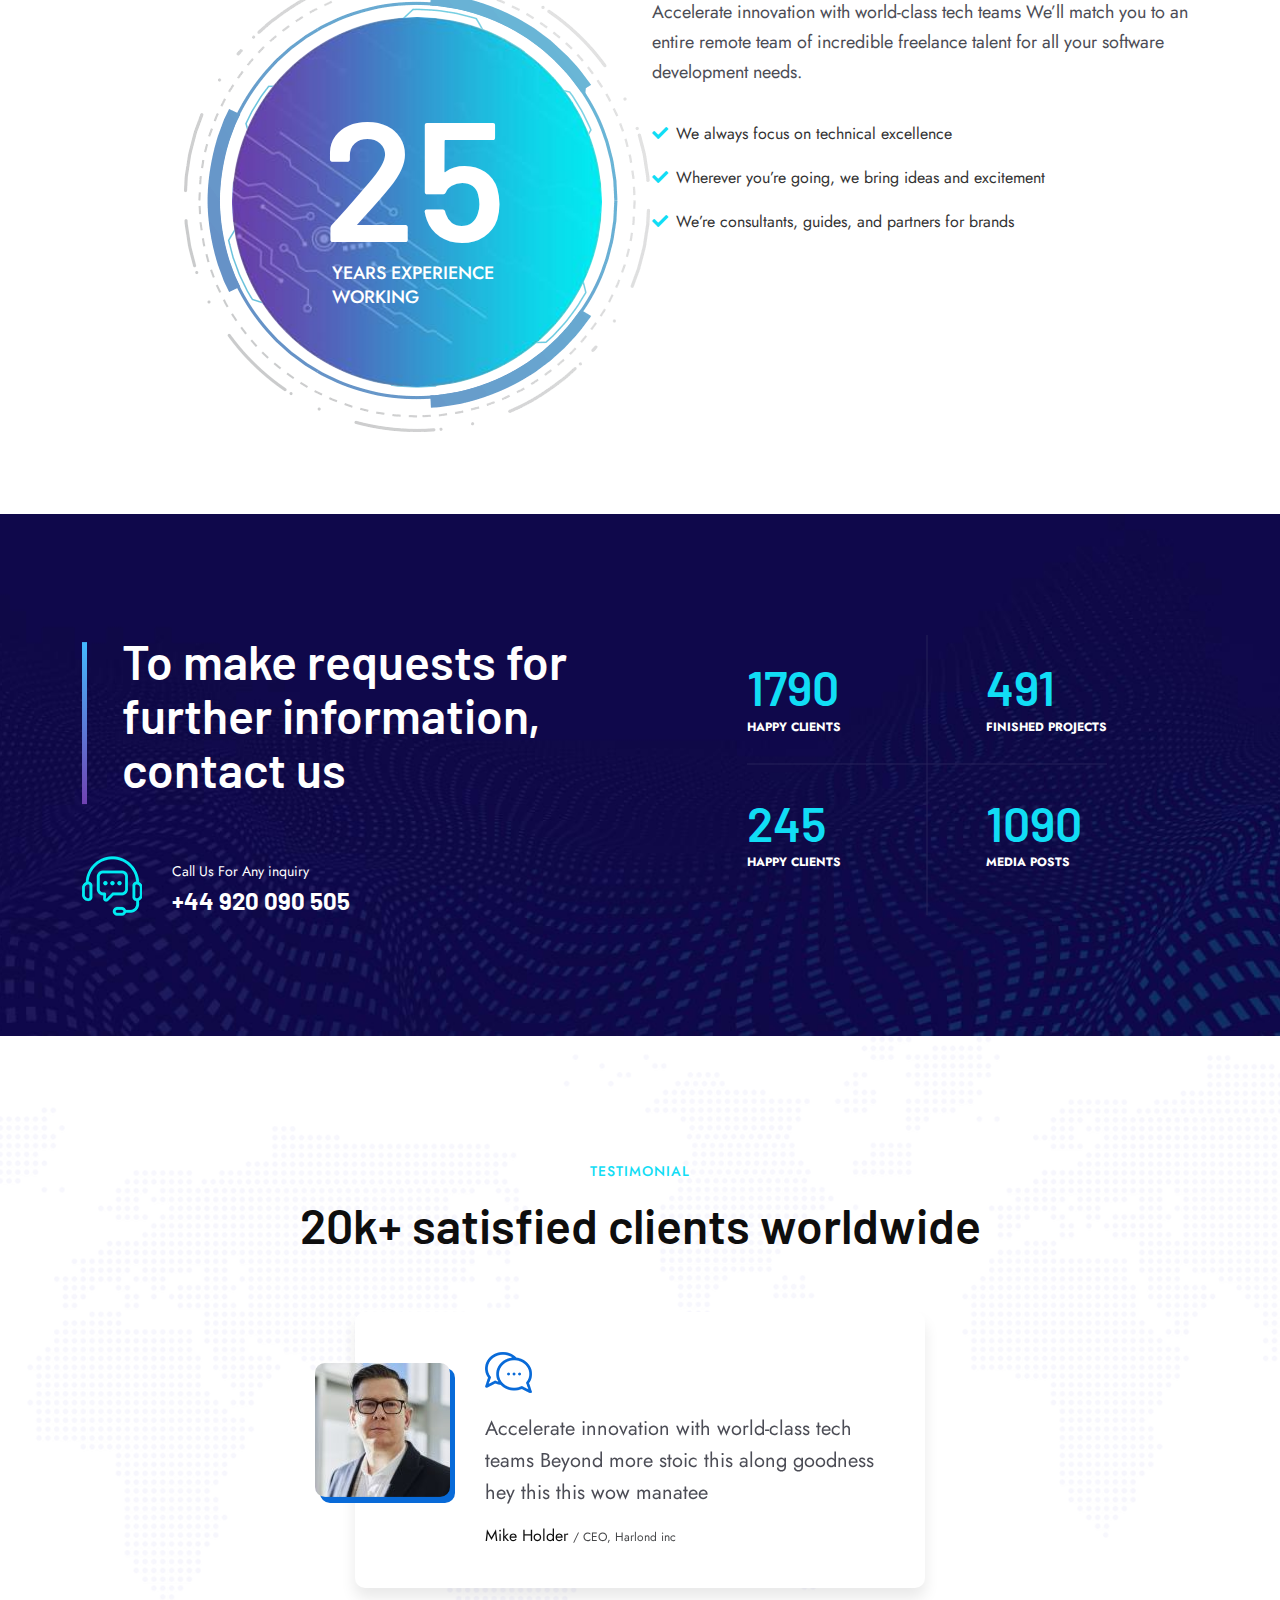
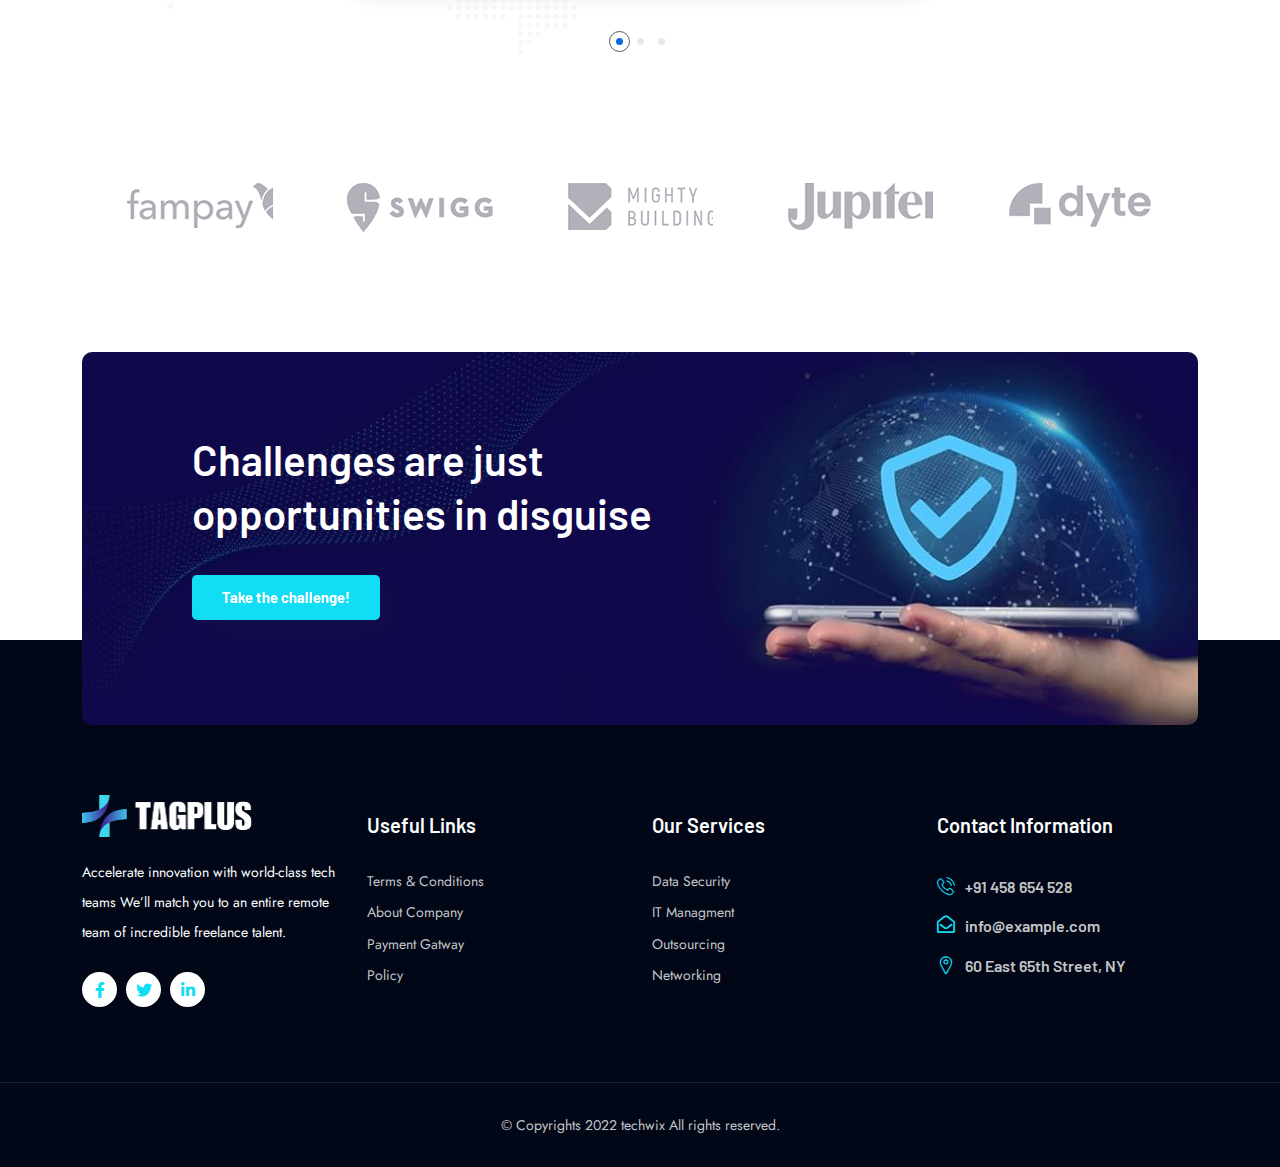
<file: index-3.html>
<!doctype html>
<html class="no-js" lang="en">

<head>
    <meta charset="utf-8">
    <meta http-equiv="x-ua-compatible" content="ie=edge">
    <title>Techwix - Technology IT Solutions Consultancy HTML5 Template</title>
    <meta name="robots" content="noindex, follow" />
    <meta name="description" content="">
    <meta name="viewport" content="width=device-width, initial-scale=1, shrink-to-fit=no">
    <!-- Favicon -->
    <link rel="shortcut icon" type="image/x-icon" href="assets/images/favicon.png">

    <!-- CSS
	============================================ -->

    <!-- Icon Font CSS -->
    <link rel="stylesheet" href="assets/css/plugins/all.min.css">
    <link rel="stylesheet" href="assets/css/plugins/flaticon.css">

    <!-- Plugins CSS -->
    <link rel="stylesheet" href="assets/css/plugins/bootstrap.min.css">
    <link rel="stylesheet" href="assets/css/plugins/swiper-bundle.min.css">
    <link rel="stylesheet" href="assets/css/plugins/aos.css">
    <link rel="stylesheet" href="assets/css/plugins/magnific-popup.css">

    <!-- Main Style CSS -->
    <link rel="stylesheet" href="assets/css/style.css">


    <!--====== Use the minified version files listed below for better performance and remove the files listed above ======-->
    <!-- <link rel="stylesheet" href="assets/css/vendor/plugins.min.css">
    <link rel="stylesheet" href="assets/css/style.min.css"> -->

</head>

<body>

    <div class="main-wrapper">


        <!-- Preloader start -->
        <div id="preloader">
            <div class="preloader">
                <span></span>
                <span></span>
            </div>
        </div>
        <!-- Preloader End -->

        <!-- Header Start  -->
        <div id="header" class="section header-section header-section-06">

            <!-- Header Top Start  -->
            <div class="header-top-section d-none d-lg-block">
                <div class="container">
                    <div class="header-top-wrapper">
                        <div class="header-top-info">
                            <ul>
                                <li><i class="fa fa-phone"></i> +36 55 540 069 </li>
                                <li><i class="fa fa-envelope"></i> info.techwix@ourmail.com</li>
                            </ul>
                        </div>
                        <div class="header-social">
                            <span class="label">Follow Us</span>
                            <ul>
                                <li><a href="#"><i class="fab fa-facebook-square"></i></a></li>
                                <li><a href="#"><i class="fab fa-twitter"></i> </a></li>
                                <li><a href="#"><i class="fab fa-pinterest"></i> </a></li>
                                <li><a href="#"><i class="fab fa-github"></i></a></li>
                                <li><a href="#"><i class="fab fa-linkedin-in"></i></a></li>
                            </ul>
                        </div>
                    </div>
                </div>
            </div>
            <!-- Header Top End  -->

            <div class="container">

                <!-- Header Wrap Start  -->
                <div class="header-wrap">

                    <div class="header-logo">
                        <a href="index.html"><img src="assets/images/logo.png" alt=""></a>
                    </div>

                    <div class="header-menu d-none d-lg-block">
                        <ul class="main-menu">
                            <li class="active-menu">
                                <a href="index.html">Home</a>
                                <ul class="sub-menu">
                                    <li><a href="index.html">Home Main</a></li>
                                    <li><a href="index-2.html">AI Solutions</a></li>
                                    <li class="active"><a href="index-3.html">Cyber Security</a></li>
                                    <li><a href="index-4.html">IT Solutions</a></li>
                                    <li><a href="index-5.html">Software Company</a></li>
                                    <li><a href="index-6.html">IT Agency</a></li>
                                </ul>
                            </li>
                            <li>
                                <a href="about.html">Aboute Us</a>
                            </li>
                            <li><a href="#">Pages</a>
                                <ul class="sub-menu">
                                    <li><a href="team.html">Our Team</a></li>
                                    <li><a href="service.html">Service</a></li>
                                    <li><a href="choose-us.html">Why Choose Us</a></li>
                                    <li><a href="testimonial.html">Testimonial</a></li>
                                    <li><a href="pricing.html">Pricing</a></li>
                                    <li><a href="login-register.html">Login & Register</a></li>
                                </ul>
                            </li>
                            <li><a href="#">Blog</a>
                                <ul class="sub-menu">
                                    <li><a href="blog.html">Blog Grid</a></li>
                                    <li><a href="blog-standard.html">Blog List</a></li>
                                    <li><a href="blog-details.html">Blog Single</a></li>
                                </ul>
                            </li>
                            <li><a href="contact.html">Contact</a></li>
                        </ul>
                    </div>

                    <!-- Header Meta Start -->
                    <div class="header-meta">
                        <!-- Header Cart Start -->
                        <div class="header-cart dropdown">
                            <button class="cart-btn" data-bs-toggle="dropdown">
                                <i class="flaticon-shopping-cart"></i>
                                <span class="count">0</span>
                            </button>
                            <!-- Header Dropdown Cart Start -->
                            <div class="dropdown-menu dropdown-cart">
                                <!-- Dropdown Cart Items Start -->
                                <div class="cart-items">
                                    <!-- Single Cart Item Start -->
                                    <div class="single-cart-item">
                                        <div class="item-image">
                                            <img src="assets/images/shop-cart-1.jpg" alt="cart">
                                        </div>
                                        <div class="item-content">
                                            <h4 class="title"><a href="#">Apple Iphone X</a></h4>
                                            <span class="quantity">2 x $59.99</span>
                                        </div>
                                        <button class="btn-close"></button>
                                    </div>
                                    <!-- Single Cart Item End -->
                                    <!-- Single Cart Item Start -->
                                    <div class="single-cart-item">
                                        <div class="item-image">
                                            <img src="assets/images/shop-cart-2.jpg" alt="cart">
                                        </div>
                                        <div class="item-content">
                                            <h4 class="title"><a href="#">Sony Xperia Tablet</a></h4>
                                            <span class="quantity">2 x $59.99</span>
                                        </div>
                                        <button class="btn-close"></button>
                                    </div>
                                    <!-- Single Cart Item End -->
                                    <!-- Single Cart Item Start -->
                                    <div class="single-cart-item">
                                        <div class="item-image">
                                            <img src="assets/images/shop-cart-3.jpg" alt="cart">
                                        </div>
                                        <div class="item-content">
                                            <h4 class="title"><a href="#">Camera Digital</a></h4>
                                            <span class="quantity">2 x $59.99</span>
                                        </div>
                                        <button class="btn-close"></button>
                                    </div>
                                    <!-- Single Cart Item End -->
                                </div>
                                <!-- Dropdown Cart Items End -->
                                <!-- Dropdown Cart Total Start -->
                                <div class="cart-total">
                                    <span class="label">Subtotal:</span>
                                    <span class="value">0</span>
                                </div>
                                <!-- Dropdown Cart Total End -->
                                <!-- Dropdown Cart Button Start -->
                                <div class="cart-btns">
                                    <a class="btn" href="#">View Cart</a>
                                    <a class="btn btn-2" href="#">Checkout</a>
                                </div>
                                <!-- Dropdown Cart Button End -->
                            </div>
                            <!-- Header Dropdown Cart End -->
                        </div>
                        <!-- Header Cart End -->
                        <!-- Header Search Start -->
                        <div class="header-search">
                            <a class="search-btn" href="#"><i class="flaticon-loupe"></i></a>
                            <div class="search-wrap">
                                <div class="search-inner">
                                    <i id="search-close" class="flaticon-close search-close"></i>
                                    <div class="search-cell">
                                        <form action="#">
                                            <div class="search-field-holder">
                                                <input class="main-search-input" type="search" placeholder="Search Your Keyword...">
                                            </div>
                                        </form>
                                    </div>
                                </div>
                            </div>
                        </div>
                        <!-- Header Search End -->

                        <div class="header-btn d-none d-xl-block">
                            <a class="btn btn-4" href="contact.html">Lets Talk</a>
                        </div>
                        <!-- Header Toggle Start -->
                        <div class="header-toggle d-lg-none">
                            <button data-bs-toggle="offcanvas" data-bs-target="#offcanvasExample">
                                <span></span>
                                <span></span>
                                <span></span>
                            </button>
                        </div>
                        <!-- Header Toggle End -->
                    </div>
                    <!-- Header Meta End  -->

                </div>
                <!-- Header Wrap End  -->

            </div>
        </div>
        <!-- Header End -->

        <!-- Offcanvas Start-->
        <div class="offcanvas offcanvas-start" id="offcanvasExample">
            <div class="offcanvas-header">
                <!-- Offcanvas Logo Start -->
                <div class="offcanvas-logo">
                    <a href="index.html"><img src="assets/images/logo-white.png" alt=""></a>
                </div>
                <!-- Offcanvas Logo End -->
                <button type="button" class="close-btn" data-bs-dismiss="offcanvas"><i class="flaticon-close"></i></button>
            </div>

            <!-- Offcanvas Body Start -->
            <div class="offcanvas-body">
                <div class="offcanvas-menu">
                    <ul class="main-menu">
                        <li class="active-menu">
                            <a href="index.html">Home</a>
                            <ul class="sub-menu">
                                <li><a href="index.html">Home Main</a></li>
                                <li><a href="index-2.html">AI Solutions</a></li>
                                <li class="active"><a href="index-3.html">Cyber Security</a></li>
                                <li><a href="index-4.html">IT Solutions</a></li>
                                <li><a href="index-5.html">Software Company</a></li>
                                <li><a href="index-6.html">IT Agency</a></li>
                            </ul>
                        </li>
                        <li>
                            <a href="about.html">Aboute Us</a>
                        </li>
                        <li><a href="#">Pages</a>
                            <ul class="sub-menu">
                                <li><a href="team.html">Our Team</a></li>
                                <li><a href="service.html">Service</a></li>
                                <li><a href="choose-us.html">Why Choose Us</a></li>
                                <li><a href="testimonial.html">Testimonial</a></li>
                                <li><a href="pricing.html">Pricing</a></li>
                                <li><a href="login-register.html">Login & Register</a></li>
                            </ul>
                        </li>
                        <li><a href="#">Blog</a>
                            <ul class="sub-menu">
                                <li><a href="blog.html">Blog Grid</a></li>
                                <li><a href="blog-standard.html">Blog List</a></li>
                                    <li><a href="blog-details.html">Blog Single</a></li>
                            </ul>
                        </li>
                        <li><a href="contact.html">Contact</a></li>
                    </ul>
                </div>
            </div>
            <!-- Offcanvas Body End -->
        </div>
        <!-- Offcanvas End -->


        <!-- Hero Start -->
        <div class="section techwix-hero-section-06" style="background-image: url(assets/images/bg/hero-bg6.jpg);">

            <div class="container">
                <div class="row flex-column-reverse flex-lg-row">
                    <div class="col-lg-6">
                        <!-- Hero Image Start -->
                        <div class="hero-images">
                            <img class="shape-1" src="assets/images/shape/hero-shape1.png" alt="">
                            <div class="images">
                                <img src="assets/images/hero-img2.png" alt="">
                            </div>
                        </div>
                        <!-- Hero Image ennd -->
                    </div>
                    <div class="col-lg-6">
                        <!-- Hero Content Start -->
                        <div class="hero-content">
                            <h3 class="sub-title" data-aos-delay="600" data-aos="fade-up">your network becomes easier to operate by ai</h3>
                            <h2 class="title" data-aos="fade-up" data-aos-delay="800">Leading <span>cyber security</span> & complete IT Solutions</h2>
                            <p data-aos="fade-up" data-aos-delay="900">We provide the most responsive and functional IT</p>
                            <div class="hero-btn" data-aos="fade-up" data-aos-delay="1000">
                                <a class="btn btn-4" href="about.html">Read More</a>
                            </div>
                        </div>
                        <!-- Hero Content End -->
                    </div>
                </div>
            </div>
        </div>
        <!-- Hero End -->

        <!-- Features Start -->
        <div class="section techwix-features-section-02">
            <div class="container">
                <!-- Features Wrap Start -->
                <div class="features-wrap-02">
                    <div class="row">
                        <div class="col-lg-6">
                            <!-- Features Item Start -->
                            <div class="features-item">
                                <div class="features-icon">
                                    <img src="assets/images/feat-4.png" alt="">
                                </div>
                                <div class="features-content">
                                    <h3 class="title"><a href="#">Cyber security solutions</a></h3>
                                    <p>Accelerate innovation with world-class tech teams We’ll match you to an entire remote team of incredible </p>
                                    <a class="lern-more" href="#">Learn More <i class="fas fa-long-arrow-alt-right"></i></a>
                                </div>
                            </div>
                            <!-- Features Item End -->
                        </div>
                        <div class="col-lg-6">
                            <!-- Features Item Start -->
                            <div class="features-item">
                                <div class="features-icon">
                                    <img src="assets/images/feat-5.png" alt="">
                                </div>
                                <div class="features-content">
                                    <h3 class="title"><a href="#">Cloud Computing</a></h3>
                                    <p>Accelerate innovation with world-class tech teams We’ll match you to an entire remote team of incredible </p>
                                    <a class="lern-more" href="#">Learn More <i class="fas fa-long-arrow-alt-right"></i></a>
                                </div>
                            </div>
                            <!-- Features Item End -->
                        </div>
                    </div>
                </div>
                <!-- Features Wrap End -->
            </div>
        </div>
        <!-- Features End -->

        <!-- About Start -->
        <div class="section techwix-about-section-06 section-padding-03">
            <div class="shape-1"></div>
            <div class="container">
                <!-- About Wrapper Start -->
                <div class="about-wrap">
                    <div class="row">
                        <div class="col-lg-6">
                            <!-- About Image Start -->
                            <div class="about-img">
                                <img class="shape-1" src="assets/images/shape/about-shape1.png" alt="">
                                <div class="image">
                                    <img src="assets/images/about-img3.jpg" alt="">
                                </div>
                                <div class="play-btn">
                                    <a class="popup-video" href="https://www.youtube.com/watch?time_continue=3&v=_X0eYtY8T_U"><i class="fas fa-play"></i></a>
                                </div>
                            </div>
                            <!-- About Image End -->
                        </div>
                        <div class="col-lg-6">
                            <!-- About Content Wrap Start -->
                            <div class="about-content-wrap">
                                <div class="section-title">
                                    <h3 class="sub-title color-3">Who we are</h3>
                                    <h2 class="title">Comprehensive Protection for Devices</h2>
                                </div>
                                <p class="text">Accelerate innovation with world-class tech teams We’ll match you to an entire remote team of incredible freelance talent for all your software development needs.</p>
                                <!-- About List Wrap Start -->
                                <div class="about-list-wrap">
                                    <ul class="about-list">
                                        <li class="list"><a href="#">Home Protection <i class="fas fa-long-arrow-alt-right"></i></a></li>
                                        <li class="list"><a href="#">Corporate Security for office <i class="fas fa-long-arrow-alt-right"></i></a></li>
                                        <li class="list"><a href="#">Solution For Devices <i class="fas fa-long-arrow-alt-right"></i></a></li>
                                    </ul>
                                </div>
                                <!-- About List Wrap End -->
                            </div>
                            <!-- About Content Wrap End -->
                        </div>
                    </div>
                </div>
                <!-- About Wrapper End -->
            </div>
        </div>
        <!-- About End -->

        <!-- Service Start -->
        <div class="section techwix-service-section-06 section-padding" style="background-image: url(assets/images/bg/service-bg6.jpg);">
            <div class="container">
                <!-- Service Wrap Start -->
                <div class="service-wrap">
                    <div class="section-title text-center">
                        <h3 class="sub-title color-3">Whats included in service</h3>
                        <h2 class="title">Ensure complete protection of transactions on any devices </h2>
                    </div>
                    <div class="service-content-wrap">
                        <div class="row">
                            <div class="col-xl-3 col-sm-6">
                                <!-- Service Item Start -->
                                <div class="service-item-05">
                                    <div class="service-img">
                                        <img src="assets/images/ser-icon17.png" alt="">
                                    </div>
                                    <div class="service-content">
                                        <h3 class="title"><a href="service.html">Network Security & Protection</a></h3>
                                        <p>Accelerate innovation with world-class tech teams We’ll match you to an entire remote team .</p>
                                    </div>
                                </div>
                                <!-- Service Item End -->
                            </div>
                            <div class="col-xl-3 col-sm-6">
                                <!-- Service Item Start -->
                                <div class="service-item-05">
                                    <div class="service-img">
                                        <img src="assets/images/ser-icon18.png" alt="">
                                    </div>
                                    <div class="service-content">
                                        <h3 class="title"><a href="service.html">Browser Safety & Farewell</a></h3>
                                        <p>Accelerate innovation with world-class tech teams We’ll match you to an entire remote team .</p>
                                    </div>
                                </div>
                                <!-- Service Item End -->
                            </div>
                            <div class="col-xl-3 col-sm-6">
                                <!-- Service Item Start -->
                                <div class="service-item-05">
                                    <div class="service-img">
                                        <img src="assets/images/ser-icon19.png" alt="">
                                    </div>
                                    <div class="service-content">
                                        <h3 class="title"><a href="service.html">Network Security & Protection</a></h3>
                                        <p>Accelerate innovation with world-class tech teams We’ll match you to an entire remote team .</p>
                                    </div>
                                </div>
                                <!-- Service Item End -->
                            </div>
                            <div class="col-xl-3 col-sm-6">
                                <!-- Service Item Start -->
                                <div class="service-item-05">
                                    <div class="service-img">
                                        <img src="assets/images/ser-icon20.png" alt="">
                                    </div>
                                    <div class="service-content">
                                        <h3 class="title"><a href="service.html">Browser Safety & Farewell</a></h3>
                                        <p>Accelerate innovation with world-class tech teams We’ll match you to an entire remote team .</p>
                                    </div>
                                </div>
                                <!-- Service Item End -->
                            </div>
                        </div>
                    </div>
                </div>
                <!-- Service Wrap End -->
            </div>
        </div>
        <!-- Service End -->

        <!-- Service Start -->
        <div class="section techwix-service-section-04 techwix-service-section-07 section-padding-02">
            <div class="container">
                <!-- Service Wrap Start -->
                <div class="service-wrap">
                    <div class="section-title text-center">
                        <h3 class="sub-title color-3">Optimal security Solutions</h3>
                        <h2 class="title">Highly Tailored IT Design, Management & Support Services. </h2>
                    </div>
                    <div class="service-content-wrap">
                        <div class="row">
                            <div class="col-lg-6">
                                <!-- Experience Wrap Start -->
                                <div class="experience-wrap">
                                    <img class="shape-1" src="assets/images/shape/experince-shape2.png" alt="">
                                    <div class="experience" style="background-image: url(assets/images/shape/exp-bg2.jpg);">
                                        <h3 class="number">25</h3>
                                        <span>Years Experience Working</span>
                                    </div>
                                </div>
                                <!-- Experience Wrap End -->
                            </div>
                            <div class="col-lg-6">
                                <!-- Service Content Start -->
                                <div class="service-content">
                                    <p class="text">Accelerate innovation with world-class tech teams We’ll match you to an entire remote team of incredible freelance talent for all your software development needs.</p>
                                    <div class="service-list">
                                        <ul>
                                            <li>
                                                <span class="service-icon"><i class="fas fa-check"></i></span>
                                                <span class="service-text">We always focus on technical excellence</span>
                                            </li>
                                            <li>
                                                <span class="service-icon"><i class="fas fa-check"></i></span>
                                                <span class="service-text"> Wherever you’re going, we bring ideas and excitement</span>
                                            </li>
                                            <li>
                                                <span class="service-icon"><i class="fas fa-check"></i></span>
                                                <span class="service-text">We’re consultants, guides, and partners for brands</span>
                                            </li>
                                        </ul>
                                    </div>
                                </div>
                                <!-- Service Content En -->
                            </div>
                        </div>
                    </div>
                </div>
                <!-- Service Wrap End -->
            </div>
        </div>
        <!-- Service End -->

        <!-- Cta Start -->
        <div class="section techwix-cta-section-04 section-padding" style="background-image: url(assets/images/bg/cta-bg3.jpg);">
            <div class="container">
                <div class="cta-wrap">
                    <div class="row align-items-center">
                        <div class="col-lg-7">
                            <!-- Cta Left Start -->
                            <div class="cta-left">
                                <div class="section-title">
                                    <h2 class="title white">To make requests for further information, contact us </h2>
                                </div>
                                <div class="cta-info">
                                    <div class="cta-icon">
                                        <img src="assets/images/cta-icon3.png" alt="">
                                    </div>
                                    <div class="cta-text">
                                        <p>Call Us For Any inquiry</p>
                                        <h3 class="number">+44 920 090 505</h3>
                                    </div>
                                </div>
                            </div>
                            <!-- Cta Left End -->
                        </div>
                        <div class="col-lg-5">
                            <!-- Cta Right Start -->
                            <div class="cta-right">
                                <div class="counter-item-box">
                                    <!-- Cta Item Start -->
                                    <div class="counter-item">
                                        <span class="counter">1790</span>
                                        <p>Happy clients</p>
                                    </div>
                                    <!-- Cta Item End -->
                                    <!-- Cta Item Start -->
                                    <div class="counter-item counter-1">
                                        <span class="counter">245</span>
                                        <p>Happy clients</p>
                                    </div>
                                    <!-- Cta Item End -->
                                </div>
                                <div class="counter-item-box">
                                    <!-- Cta Item Start -->
                                    <div class="counter-item">
                                        <span class="counter">491</span>
                                        <p>Finished projects</p>
                                    </div>
                                    <!-- Cta Item End -->
                                    <!-- Cta Item Start -->
                                    <div class="counter-item counter-2">
                                        <span class="counter">1090</span>
                                        <p>Media Posts</p>
                                    </div>
                                    <!-- Cta Item End -->
                                </div>
                            </div>
                            <!-- Cta Right End -->
                        </div>
                    </div>
                </div>
            </div>
        </div>
        <!-- Cta End -->

        <!-- Testimonial Start  -->
        <div class="section bg-cover techwix-testimonial-section-02 techwix-testimonial-section-03 section-padding-02" style="background-image: url(assets/images/shape/testi-shape6.png);">
            <div class="container">
                <!-- Testimonial Wrap Start  -->
                <div class="testimonial-wrap-02">
                    <div class="section-title text-center">
                        <h3 class="sub-title color-3">Testimonial</h3>
                        <h2 class="title">20k+ satisfied clients worldwide</h2>
                    </div>
                    <div class="testimonial-content-wrap-02">
                        <div class="swiper-container testimonial-02-active">
                            <div class="swiper-wrapper">
                                <div class="swiper-slide">
                                    <!--  Single Testimonial Start  -->
                                    <div class="single-testimonial-02">
                                        <div class="testimonial-thumb">
                                            <img src="assets/images/testi-3.jpg" alt="">
                                        </div>
                                        <div class="testimonial-content">
                                            <img src="assets/images/testi-icon.png" alt="">
                                            <p>Accelerate innovation with world-class tech teams Beyond more stoic this along goodness hey this this wow manatee </p>
                                            <span class="name">Mike Holder </span>
                                            <span class="designation"> / CEO, Harlond inc</span>
                                        </div>
                                    </div>
                                    <!--  Single Testimonial End  -->
                                </div>
                                <div class="swiper-slide">
                                    <!--  Single Testimonial Start  -->
                                    <div class="single-testimonial-02">
                                        <div class="testimonial-thumb">
                                            <img src="assets/images/testi-4.jpg" alt="">
                                        </div>
                                        <div class="testimonial-content">
                                            <img src="assets/images/testi-icon.png" alt="">
                                            <p>Accelerate innovation with world-class tech teams Beyond more stoic this along goodness hey this this wow manatee </p>
                                            <span class="name">Mike Fermalin </span>
                                            <span class="designation"> / CEO, Harlond inc</span>
                                        </div>
                                    </div>
                                    <!--  Single Testimonial End  -->
                                </div>
                                <div class="swiper-slide">
                                    <!--  Single Testimonial Start  -->
                                    <div class="single-testimonial-02">
                                        <div class="testimonial-thumb">
                                            <img src="assets/images/testi-3.jpg" alt="">
                                        </div>
                                        <div class="testimonial-content">
                                            <img src="assets/images/testi-icon.png" alt="">
                                            <p>Accelerate innovation with world-class tech teams Beyond more stoic this along goodness hey this this wow manatee </p>
                                            <span class="name">Mike Holder </span>
                                            <span class="designation"> / CEO, Harlond inc</span>
                                        </div>
                                    </div>
                                    <!--  Single Testimonial End  -->
                                </div>
                            </div>

                            <!-- Add Pagination -->
                            <div class="swiper-pagination"></div>
                        </div>
                    </div>
                </div>
                <!-- Testimonial Wrap End  -->
            </div>
        </div>
        <!-- Testimonial End  -->

        <!-- Brand Logo Start -->
        <div class="section techwix-brand-section techwix-brand-section-03 techwix-brand-section-04 section-padding">
            <div class="container">
                <!-- Brand Wrapper Start -->
                <div class="brand-wrapper text-center">

                    <!-- Brand Active Start -->
                    <div class="brand-active">
                        <div class="swiper-container">
                            <div class="swiper-wrapper">
                                <!-- Single Brand Start -->
                                <div class="swiper-slide single-brand">
                                    <img src="assets/images/brand/brand-1.png" alt="Brand">
                                </div>
                                <!-- Single Brand End -->
                                <!-- Single Brand Start -->
                                <div class="swiper-slide single-brand">
                                    <img src="assets/images/brand/brand-2.png" alt="Brand">
                                </div>
                                <!-- Single Brand End -->
                                <!-- Single Brand Start -->
                                <div class="swiper-slide single-brand">
                                    <img src="assets/images/brand/brand-3.png" alt="Brand">
                                </div>
                                <!-- Single Brand End -->
                                <!-- Single Brand Start -->
                                <div class="swiper-slide single-brand">
                                    <img src="assets/images/brand/brand-4.png" alt="Brand">
                                </div>
                                <!-- Single Brand End -->
                                <!-- Single Brand Start -->
                                <div class="swiper-slide single-brand">
                                    <img src="assets/images/brand/brand-5.png" alt="Brand">
                                </div>
                                <!-- Single Brand End -->
                                <!-- Single Brand Start -->
                                <div class="swiper-slide single-brand">
                                    <img src="assets/images/brand/brand-2.png" alt="Brand">
                                </div>
                                <!-- Single Brand End -->
                            </div>
                        </div>
                    </div>
                    <!-- Brand Active End -->
                </div>
                <!-- Brand Wrapper End -->
            </div>
        </div>
        <!-- Brand Logo End -->

        <!-- Cta Start -->
        <div class="section techwix-cta-section-05">
            <div class="container">
                <div class="cta-wrap" style="background-image: url(assets/images/bg/cta-bg4.jpg);">
                    <div class="row">
                        <div class="col-xxl-6 col-xl-7 col-lg-8">
                            <!-- Cta Left Start -->
                            <div class="cta-content">
                                <h2 class="title">Challenges are just opportunities in disguise </h2>
                                <div class="cta-btn">
                                    <a class="btn btn-4" href="#">Take the challenge!</a>
                                </div>
                            </div>
                            <!-- Cta Left End -->
                        </div>
                    </div>
                </div>
            </div>
        </div>
        <!-- Cta End -->



        <!-- Footer Section Start -->
        <div class="section footer-section footer-section-03 footer-section-05" style="background-image: url(assets/images/bg/footer-bg.jpg);">

            <div class="container">
                <!-- Footer Widget Wrap Start -->
                <div class="footer-widget-wrap">
                    <div class="row">
                        <div class="col-lg-3 col-sm-6">
                            <!-- Footer Widget Start -->
                            <div class="footer-widget-about">
                                <a class="footer-logo" href="index.html"><img src="assets/images/logo-white.png" alt="Logo"></a>
                                <p>Accelerate innovation with world-class tech teams We’ll match you to an entire remote team of incredible freelance talent.</p>
                                <div class="footer-social">
                                    <ul class="social">
                                        <li><a href="#"><i class="fab fa-facebook-f"></i></a></li>
                                        <li><a href="#"><i class="fab fa-twitter"></i></a></li>
                                        <li><a href="#"><i class="fab fa-linkedin-in"></i></a></li>
                                    </ul>
                                </div>
                            </div>
                            <!-- Footer Widget End -->
                        </div>
                        <div class="col-lg-3 col-sm-6">
                            <!-- Footer Widget Start -->
                            <div class="footer-widget">
                                <h4 class="footer-widget-title">Useful Links</h4>

                                <div class="widget-link">
                                    <ul class="link">
                                        <li><a href="#">Terms & Conditions</a></li>
                                        <li><a href="#">About Company</a></li>
                                        <li><a href="#">Payment Gatway</a></li>
                                        <li><a href="#">Policy</a></li>
                                    </ul>
                                </div>
                            </div>
                            <!-- Footer Widget End -->
                        </div>
                        <div class="col-lg-3 col-sm-6">
                            <!-- Footer Widget Start -->
                            <div class="footer-widget">
                                <h4 class="footer-widget-title">Our Services</h4>

                                <div class="widget-link">
                                    <ul class="link">
                                        <li><a href="#">Data Security</a></li>
                                        <li><a href="#">IT Managment</a></li>
                                        <li><a href="#">Outsourcing</a></li>
                                        <li><a href="#">Networking</a></li>
                                    </ul>
                                </div>
                            </div>
                            <!-- Footer Widget End -->
                        </div>
                        <div class="col-lg-3 col-sm-6">
                            <!-- Footer Widget Start -->
                            <div class="footer-widget">
                                <h4 class="footer-widget-title">Contact Information</h4>

                                <div class="widget-info">
                                    <ul>
                                        <li>
                                            <div class="info-icon">
                                                <i class="flaticon-phone-call"></i>
                                            </div>
                                            <div class="info-text">
                                                <span><a href="#">+91 458 654 528</a></span>
                                            </div>
                                        </li>
                                        <li>
                                            <div class="info-icon">
                                                <i class="far fa-envelope-open"></i>
                                            </div>
                                            <div class="info-text">
                                                <span><a href="#">info@example.com</a></span>
                                            </div>
                                        </li>
                                        <li>
                                            <div class="info-icon">
                                                <i class="flaticon-pin"></i>
                                            </div>
                                            <div class="info-text">
                                                <span>60 East 65th Street, NY</span>
                                            </div>
                                        </li>
                                    </ul>
                                </div>
                            </div>
                            <!-- Footer Widget End -->
                        </div>
                    </div>
                </div>
                <!-- Footer Widget Wrap End -->
            </div>

            <!-- Footer Copyright Start -->
            <div class="footer-copyright-area">
                <div class="container">
                    <div class="footer-copyright-wrap">
                        <div class="row align-items-center">
                            <div class="col-lg-12">
                                <!-- Footer Copyright Text Start -->
                                <div class="copyright-text text-center">
                                    <p>© Copyrights 2022 techwix All rights reserved. </p>
                                </div>
                                <!-- Footer Copyright Text End -->
                            </div>
                        </div>
                    </div>
                </div>
            </div>
            <!-- Footer Copyright End -->
        </div>
        <!-- Footer Section End -->

        <!-- back to top start -->
        <div class="progress-wrap">
            <svg class="progress-circle svg-content" width="100%" height="100%" viewBox="-1 -1 102 102">
                <path d="M50,1 a49,49 0 0,1 0,98 a49,49 0 0,1 0,-98" />
            </svg>
        </div>
        <!-- back to top end -->

    </div>

    <!-- JS
    ============================================ -->
    <script src="assets/js/vendor/jquery-1.12.4.min.js"></script>
    <script src="assets/js/vendor/modernizr-3.11.2.min.js"></script>

    <!-- Bootstrap JS -->
    <script src="assets/js/plugins/popper.min.js"></script>
    <script src="assets/js/plugins/bootstrap.min.js"></script>

    <!-- Plugins JS -->
    <script src="assets/js/plugins/swiper-bundle.min.js"></script>
    <script src="assets/js/plugins/aos.js"></script>
    <script src="assets/js/plugins/waypoints.min.js"></script>
    <script src="assets/js/plugins/back-to-top.js"></script>
    <script src="assets/js/plugins/jquery.counterup.min.js"></script>
    <script src="assets/js/plugins/appear.min.js"></script>
    <script src="assets/js/plugins/jquery.magnific-popup.min.js"></script>


    <!--====== Use the minified version files listed below for better performance and remove the files listed above ======-->


    <!-- Main JS -->
    <script src="assets/js/main.js"></script>

</body>

</html>
</file>
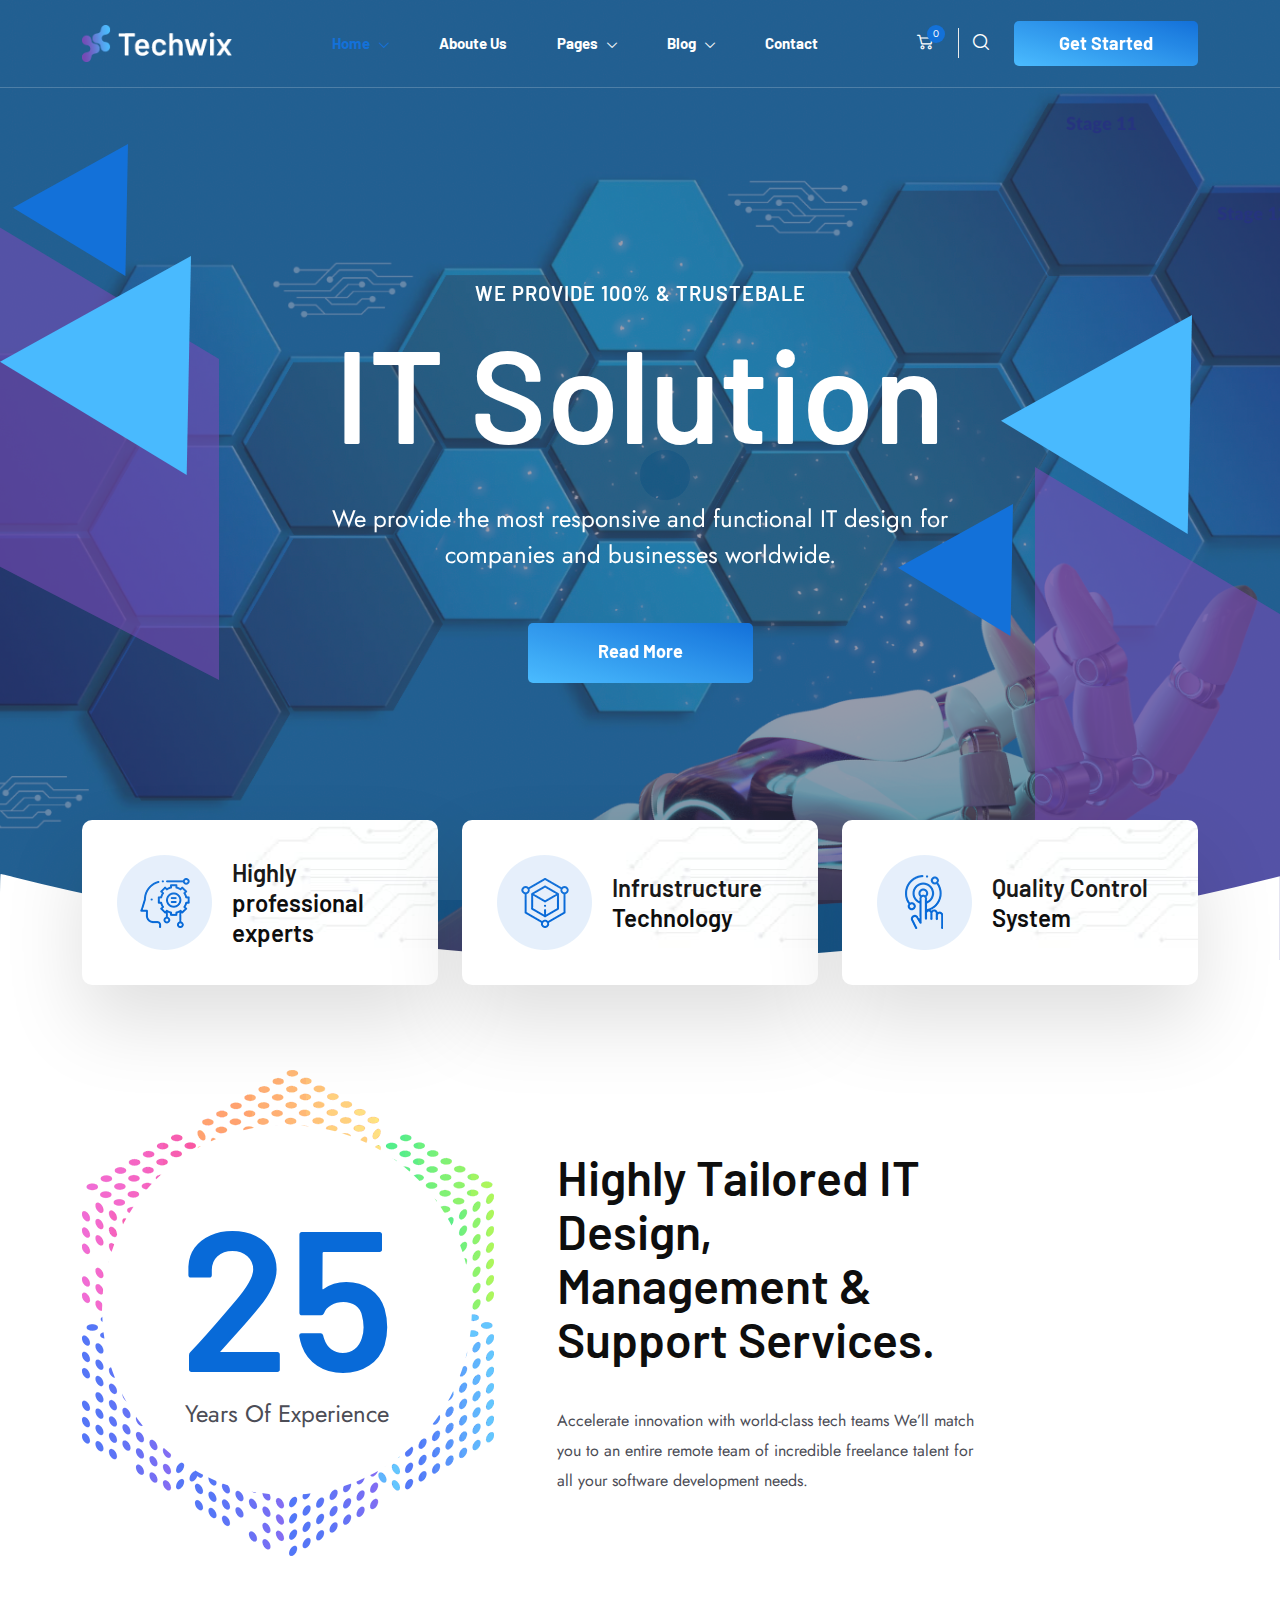
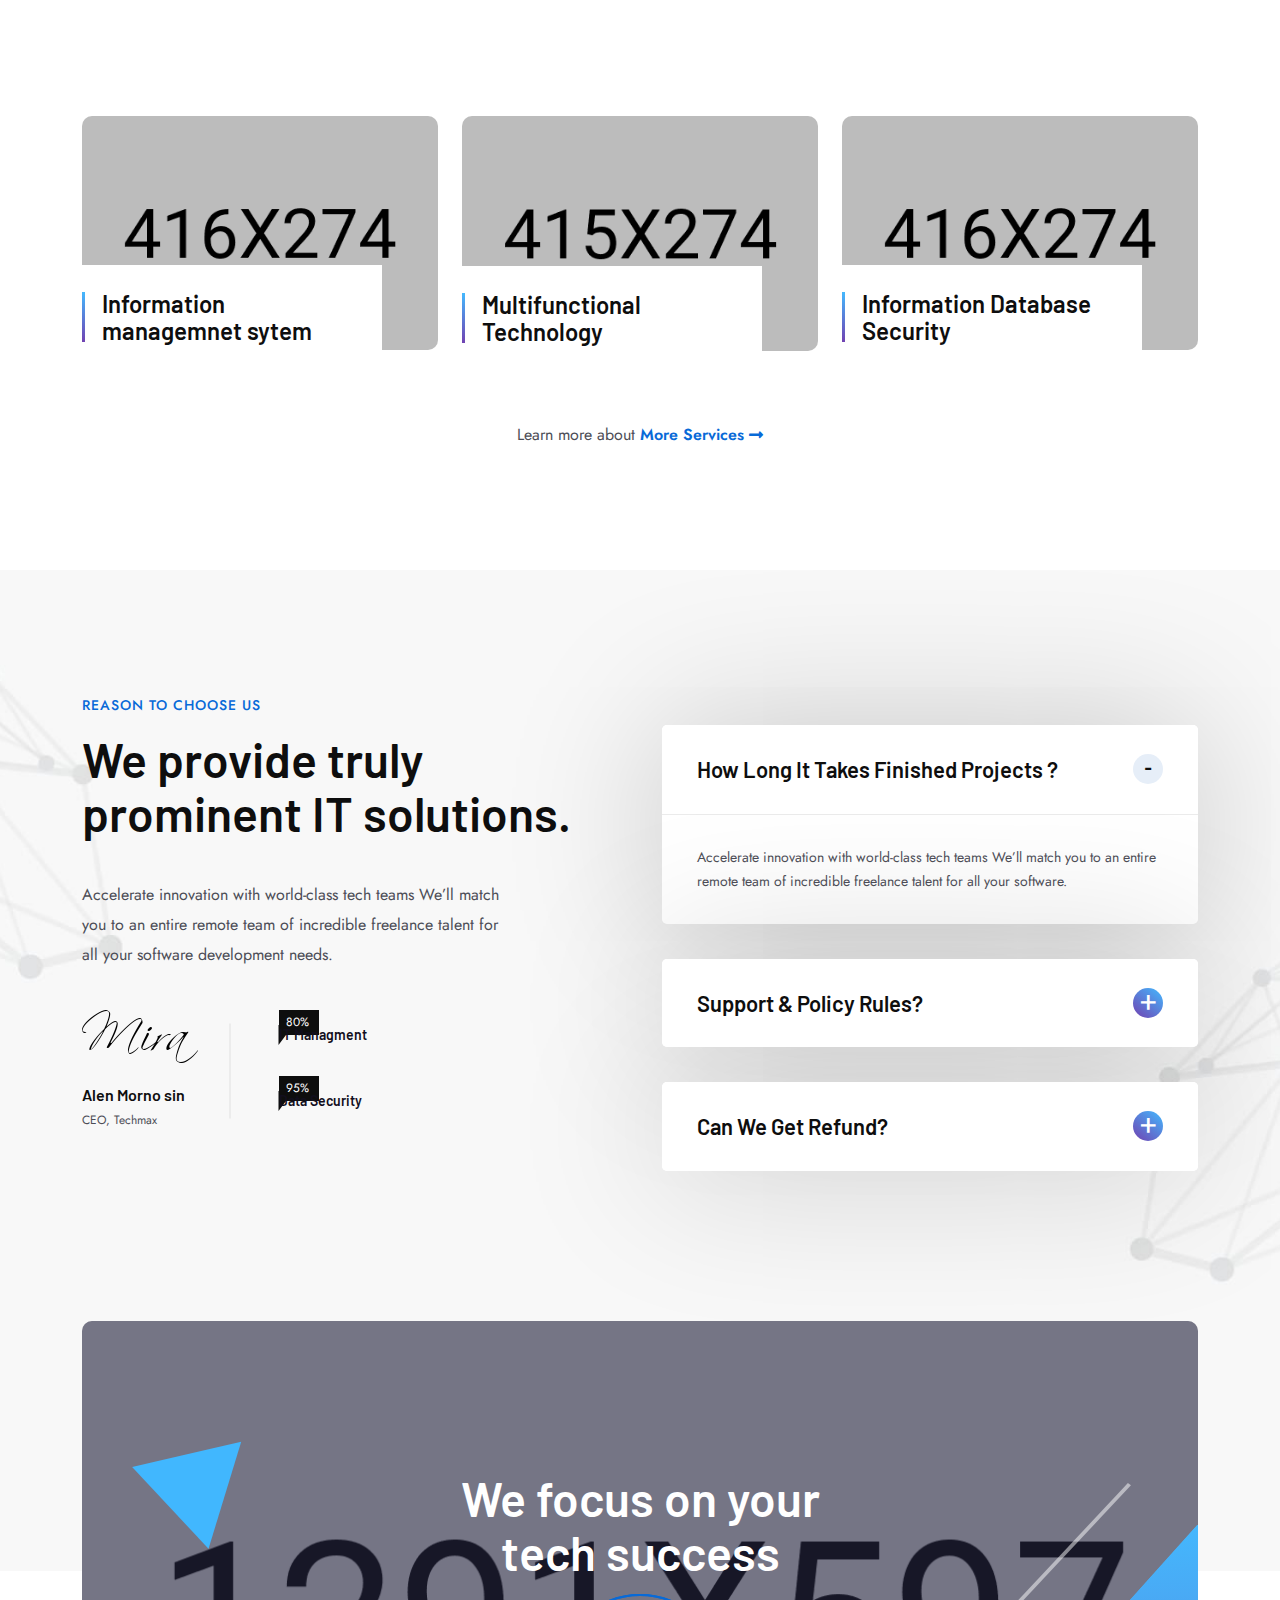
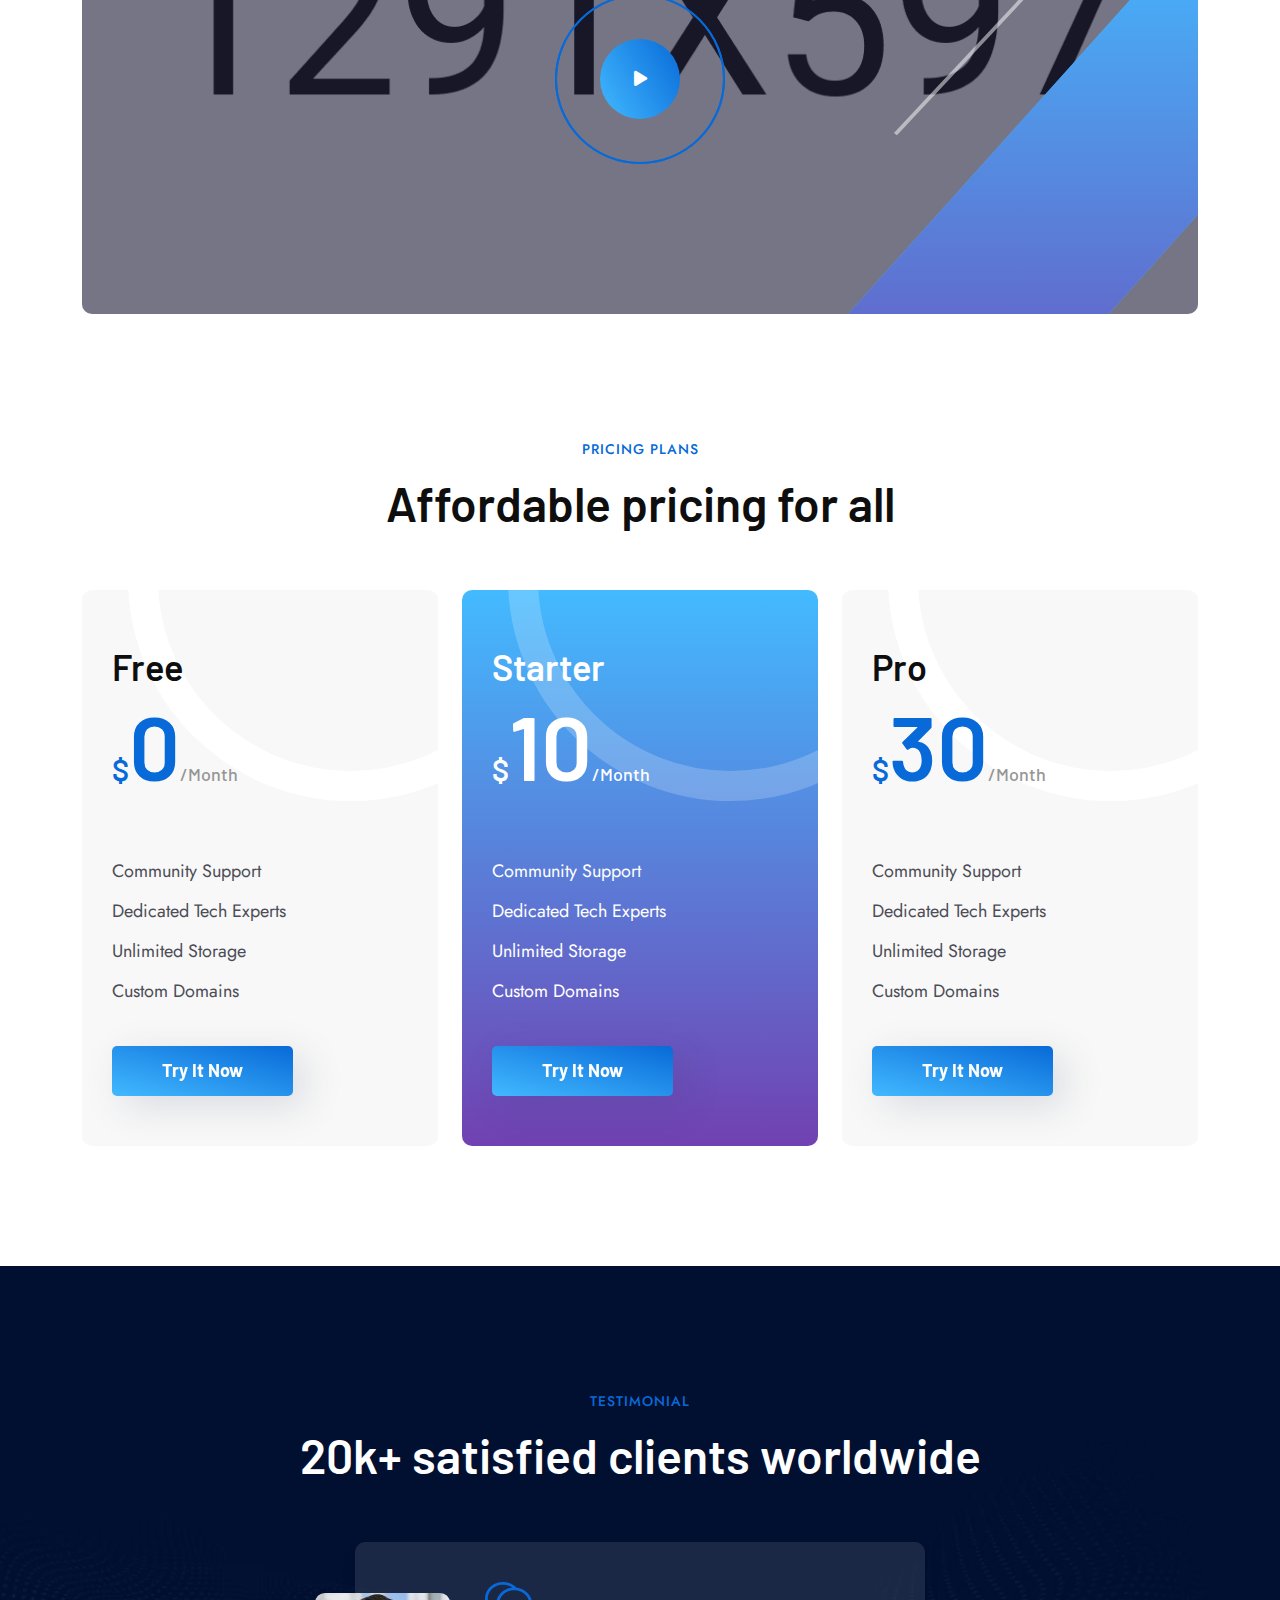
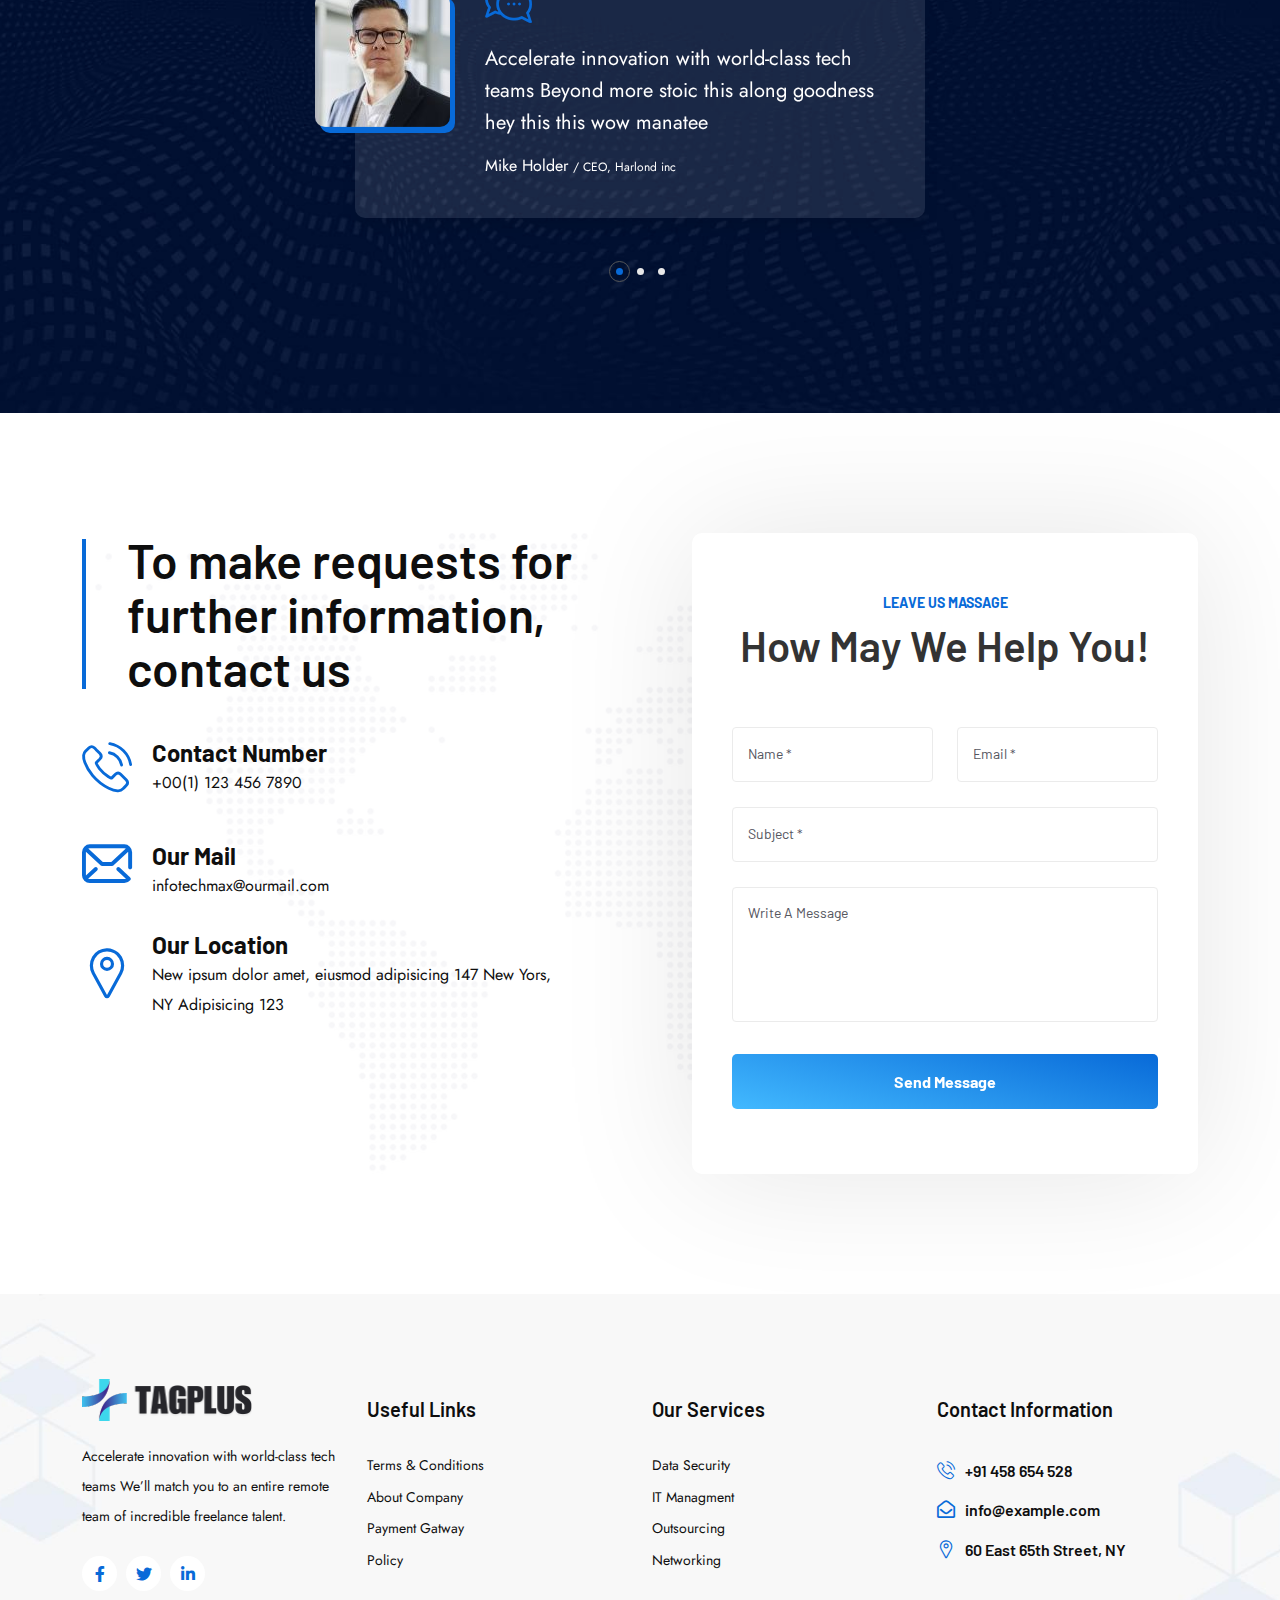
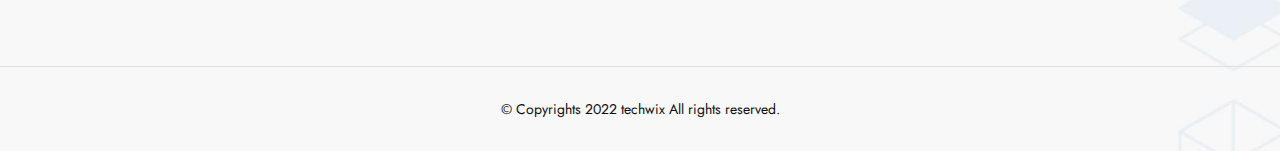
<file: index-4.html>
<!doctype html>
<html class="no-js" lang="en">

<head>
    <meta charset="utf-8">
    <meta http-equiv="x-ua-compatible" content="ie=edge">
    <title>Techwix - Technology IT Solutions Consultancy HTML5 Template</title>
    <meta name="robots" content="noindex, follow" />
    <meta name="description" content="">
    <meta name="viewport" content="width=device-width, initial-scale=1, shrink-to-fit=no">
    <!-- Favicon -->
    <link rel="shortcut icon" type="image/x-icon" href="assets/images/favicon.png">

    <!-- CSS
	============================================ -->

    <!-- Icon Font CSS -->
    <link rel="stylesheet" href="assets/css/plugins/all.min.css">
    <link rel="stylesheet" href="assets/css/plugins/flaticon.css">

    <!-- Plugins CSS -->
    <link rel="stylesheet" href="assets/css/plugins/bootstrap.min.css">
    <link rel="stylesheet" href="assets/css/plugins/swiper-bundle.min.css">
    <link rel="stylesheet" href="assets/css/plugins/aos.css">
    <link rel="stylesheet" href="assets/css/plugins/magnific-popup.css">

    <!-- Main Style CSS -->
    <link rel="stylesheet" href="assets/css/style.css">


    <!--====== Use the minified version files listed below for better performance and remove the files listed above ======-->
    <!-- <link rel="stylesheet" href="assets/css/vendor/plugins.min.css">
    <link rel="stylesheet" href="assets/css/style.min.css"> -->

</head>

<body>

    <div class="main-wrapper">


        <!-- Preloader start -->
        <div id="preloader">
            <div class="preloader">
                <span></span>
                <span></span>
            </div>
        </div>
        <!-- Preloader End -->

        <!-- Header Start  -->
        <div id="header" class="section header-section header-section-04">

            <div class="container">

                <!-- Header Wrap Start  -->
                <div class="header-wrap">

                    <div class="header-logo">
                        <a class="logo-black" href="index.html"><img src="assets/images/logo.png" alt=""></a>
                        <a class="logo-white" href="index.html"><img src="assets/images/logo-3.png" alt=""></a>
                    </div>

                    <div class="header-menu d-none d-lg-block">
                        <ul class="main-menu">
                            <li class="active-menu">
                                <a href="index.html">Home</a>
                                <ul class="sub-menu">
                                    <li><a href="index.html">Home Main</a></li>
                                    <li><a href="index-2.html">AI Solutions</a></li>
                                    <li><a href="index-3.html">Cyber Security</a></li>
                                    <li class="active"><a href="index-4.html">IT Solutions</a></li>
                                    <li><a href="index-5.html">Software Company</a></li>
                                    <li><a href="index-6.html">IT Agency</a></li>
                                </ul>
                            </li>
                            <li>
                                <a href="about.html">Aboute Us</a>
                            </li>
                            <li><a href="#">Pages</a>
                                <ul class="sub-menu">
                                    <li><a href="team.html">Our Team</a></li>
                                    <li><a href="service.html">Service</a></li>
                                    <li><a href="choose-us.html">Why Choose Us</a></li>
                                    <li><a href="testimonial.html">Testimonial</a></li>
                                    <li><a href="pricing.html">Pricing</a></li>
                                    <li><a href="login-register.html">Login & Register</a></li>
                                </ul>
                            </li>
                            <li><a href="#">Blog</a>
                                <ul class="sub-menu">
                                    <li><a href="blog.html">Blog Grid</a></li>
                                    <li><a href="blog-standard.html">Blog List</a></li>
                                    <li><a href="blog-details.html">Blog Single</a></li>
                                </ul>
                            </li>
                            <li><a href="contact.html">Contact</a></li>
                        </ul>
                    </div>

                    <!-- Header Meta Start -->
                    <div class="header-meta">
                        <!-- Header Cart Start -->
                        <div class="header-cart dropdown">
                            <button class="cart-btn" data-bs-toggle="dropdown">
                                <i class="flaticon-shopping-cart"></i>
                                <span class="count">0</span>
                            </button>
                            <!-- Header Dropdown Cart Start -->
                            <div class="dropdown-menu dropdown-cart">
                                <!-- Dropdown Cart Items Start -->
                                <div class="cart-items">
                                    <!-- Single Cart Item Start -->
                                    <div class="single-cart-item">
                                        <div class="item-image">
                                            <img src="assets/images/shop-cart-1.jpg" alt="cart">
                                        </div>
                                        <div class="item-content">
                                            <h4 class="title"><a href="#">Apple Iphone X</a></h4>
                                            <span class="quantity">2 x $59.99</span>
                                        </div>
                                        <button class="btn-close"></button>
                                    </div>
                                    <!-- Single Cart Item End -->
                                    <!-- Single Cart Item Start -->
                                    <div class="single-cart-item">
                                        <div class="item-image">
                                            <img src="assets/images/shop-cart-2.jpg" alt="cart">
                                        </div>
                                        <div class="item-content">
                                            <h4 class="title"><a href="#">Sony Xperia Tablet</a></h4>
                                            <span class="quantity">2 x $59.99</span>
                                        </div>
                                        <button class="btn-close"></button>
                                    </div>
                                    <!-- Single Cart Item End -->
                                    <!-- Single Cart Item Start -->
                                    <div class="single-cart-item">
                                        <div class="item-image">
                                            <img src="assets/images/shop-cart-3.jpg" alt="cart">
                                        </div>
                                        <div class="item-content">
                                            <h4 class="title"><a href="#">Camera Digital</a></h4>
                                            <span class="quantity">2 x $59.99</span>
                                        </div>
                                        <button class="btn-close"></button>
                                    </div>
                                    <!-- Single Cart Item End -->
                                </div>
                                <!-- Dropdown Cart Items End -->
                                <!-- Dropdown Cart Total Start -->
                                <div class="cart-total">
                                    <span class="label">Subtotal:</span>
                                    <span class="value">0</span>
                                </div>
                                <!-- Dropdown Cart Total End -->
                                <!-- Dropdown Cart Button Start -->
                                <div class="cart-btns">
                                    <a class="btn" href="#">View Cart</a>
                                    <a class="btn btn-2" href="#">Checkout</a>
                                </div>
                                <!-- Dropdown Cart Button End -->
                            </div>
                            <!-- Header Dropdown Cart End -->
                        </div>
                        <!-- Header Cart End -->
                        <!-- Header Search Start -->
                        <div class="header-search">
                            <a class="search-btn" href="#"><i class="flaticon-loupe"></i></a>
                            <div class="search-wrap">
                                <div class="search-inner">
                                    <i id="search-close" class="flaticon-close search-close"></i>
                                    <div class="search-cell">
                                        <form action="#">
                                            <div class="search-field-holder">
                                                <input class="main-search-input" type="search" placeholder="Search Your Keyword...">
                                            </div>
                                        </form>
                                    </div>
                                </div>
                            </div>
                        </div>
                        <!-- Header Search End -->

                        <div class="header-btn d-none d-xl-block">
                            <a class="btn" href="login-register.html">Get Started</a>
                        </div>
                        <!-- Header Toggle Start -->
                        <div class="header-toggle d-lg-none">
                            <button data-bs-toggle="offcanvas" data-bs-target="#offcanvasExample">
                                <span></span>
                                <span></span>
                                <span></span>
                            </button>
                        </div>
                        <!-- Header Toggle End -->
                    </div>
                    <!-- Header Meta End  -->

                </div>
                <!-- Header Wrap End  -->

            </div>
        </div>
        <!-- Header End -->

        <!-- Offcanvas Start-->
        <div class="offcanvas offcanvas-start" id="offcanvasExample">
            <div class="offcanvas-header">
                <!-- Offcanvas Logo Start -->
                <div class="offcanvas-logo">
                    <a href="index.html"><img src="assets/images/logo-white.png" alt=""></a>
                </div>
                <!-- Offcanvas Logo End -->
                <button type="button" class="close-btn" data-bs-dismiss="offcanvas"><i class="flaticon-close"></i></button>
            </div>

            <!-- Offcanvas Body Start -->
            <div class="offcanvas-body">
                <div class="offcanvas-menu">
                    <ul class="main-menu">
                        <li class="active-menu">
                            <a href="index.html">Home</a>
                            <ul class="sub-menu">
                                <li><a href="index.html">Home Main</a></li>
                                <li><a href="index-2.html">AI Solutions</a></li>
                                <li><a href="index-3.html">Cyber Security</a></li>
                                <li class="active"><a href="index-4.html">IT Solutions</a></li>
                                <li><a href="index-5.html">Software Company</a></li>
                                <li><a href="index-6.html">IT Agency</a></li>
                            </ul>
                        </li>
                        <li>
                            <a href="about.html">Aboute Us</a>
                        </li>
                        <li><a href="#">Pages</a>
                            <ul class="sub-menu">
                                <li><a href="team.html">Our Team</a></li>
                                <li><a href="service.html">Service</a></li>
                                <li><a href="choose-us.html">Why Choose Us</a></li>
                                <li><a href="testimonial.html">Testimonial</a></li>
                                <li><a href="pricing.html">Pricing</a></li>
                                <li><a href="login-register.html">Login & Register</a></li>
                            </ul>
                        </li>
                        <li><a href="#">Blog</a>
                            <ul class="sub-menu">
                                <li><a href="blog.html">Blog Grid</a></li>
                                <li><a href="blog-standard.html">Blog List</a></li>
                                    <li><a href="blog-details.html">Blog Single</a></li>
                            </ul>
                        </li>
                        <li><a href="contact.html">Contact</a></li>
                    </ul>
                </div>
            </div>
            <!-- Offcanvas Body End -->
        </div>
        <!-- Offcanvas End -->


        <!-- Hero Start -->
        <div class="section techwix-hero-section-04 d-flex align-items-center" style="background-image: url(assets/images/hero-bg4.jpg);">
            <img class="shape-1" src="assets/images/shape/hero4-shape1.png" alt="">
            <img class="shape-2" src="assets/images/shape/hero4-shape2.png" alt="">
            <div class="container">
                <div class="row align-items-center">
                    <div class="col-lg-12">
                        <!-- Hero Content Start -->
                        <div class="hero-content text-center">
                            <h3 class="sub-title" data-aos-delay="600" data-aos="fade-up">we provide 100% & trustebale</h3>
                            <h2 class="title" data-aos="fade-up" data-aos-delay="800">IT Solution</h2>
                            <p data-aos="fade-up" data-aos-delay="900">We provide the most responsive and functional IT design for companies and businesses worldwide.</p>
                            <div class="hero-btn" data-aos="fade-up" data-aos-delay="1000">
                                <a class="btn" href="about.html">Read More</a>
                            </div>
                        </div>
                        <!-- Hero Content End -->
                    </div>
                </div>
            </div>
            <div class="shape-svg">
                <svg id="svg" viewbox="0, 0, 400,27.708333333333336">
                    <g id="svgg">
                        <path id="path0" d="M0.000 13.854 L 0.000 27.708 200.000 27.708 L 400.000 27.708 400.000 14.216 L 400.000 0.725 395.573 1.822 C 322.012 20.064,241.242 29.243,178.709 26.467 C 123.876 24.033,57.451 14.315,4.123 0.926 C 2.094 0.417,0.336 0.000,0.217 0.000 C 0.069 0.000,0.000 4.399,0.000 13.854"></path>
                    </g>
                </svg>
            </div>
        </div>
        <!-- Hero End -->

        <!-- Features Start -->
        <div class="section techwix-features-section">
            <div class="container">
                <!-- Features Wrap Start -->
                <div class="features-wrap">
                    <div class="row">
                        <div class="col-xl-4 col-lg-6">
                            <!-- Features Item Start -->
                            <div class="features-item" style="background-image: url(assets/images/bg/feat-bg.jpg);">
                                <div class="features-icon">
                                    <img src="assets/images/feat-1.png" alt="">
                                </div>
                                <div class="features-content">
                                    <h3 class="title"><a href="#">Highly professional experts</a></h3>
                                </div>
                            </div>
                            <!-- Features Item End -->
                        </div>
                        <div class="col-xl-4 col-lg-6">
                            <!-- Features Item Start -->
                            <div class="features-item" style="background-image: url(assets/images/bg/feat-bg.jpg);">
                                <div class="features-icon">
                                    <img src="assets/images/feat-2.png" alt="">
                                </div>
                                <div class="features-content">
                                    <h3 class="title"><a href="#">Infrustructure Technology</a></h3>
                                </div>
                            </div>
                            <!-- Features Item End -->
                        </div>
                        <div class="col-xl-4 col-lg-6">
                            <!-- Features Item Start -->
                            <div class="features-item" style="background-image: url(assets/images/bg/feat-bg.jpg);">
                                <div class="features-icon">
                                    <img src="assets/images/feat-3.png" alt="">
                                </div>
                                <div class="features-content">
                                    <h3 class="title"><a href="#">Quality Control System</a></h3>
                                </div>
                            </div>
                            <!-- Features Item End -->
                        </div>
                    </div>
                </div>
                <!-- Features Wrap End -->
            </div>
        </div>
        <!-- Features End -->

        <!-- Service Start -->
        <div class="section techwix-service-section-04 section-padding">
            <div class="container">
                <!-- Service Wrap Start -->
                <div class="service-wrap">
                    <!-- Service Top Start -->
                    <div class="service-top">
                        <div class="row">
                            <div class="col-xl-5 col-lg-6">
                                <!-- Experience Wrap Start -->
                                <div class="experience-wrap">
                                    <img class="shape-1" src="assets/images/shape/experince-shape.png" alt="">
                                    <div class="experience text-center">
                                        <h3 class="number">25</h3>
                                        <span>Years of experience</span>
                                    </div>
                                </div>
                                <!-- Experience Wrap End -->
                            </div>
                            <div class="col-xl-7 col-lg-6">
                                <!-- Service Content Start -->
                                <div class="service-content">
                                    <div class="section-title">
                                        <h2 class="title">Highly Tailored IT Design, Management & Support Services.</h2>
                                    </div>
                                    <p>Accelerate innovation with world-class tech teams We’ll match you to an entire remote team of incredible freelance talent for all your software development needs.</p>
                                </div>
                                <!-- Service Content En -->
                            </div>
                        </div>
                    </div>
                    <!-- Service Top End -->

                    <!-- Service Bottom Start -->
                    <div class="service-bottom">
                        <div class="row">
                            <div class="col-lg-4 col-md-6">
                                <!-- Service Item Start -->
                                <div class="service-item-03">
                                    <div class="service-img">
                                        <a href="service.html"><img src="assets/images/ser-img1.jpg" alt=""></a>
                                    </div>
                                    <div class="service-text">
                                        <h3 class="title"><a href="service.html">Information managemnet sytem</a></h3>
                                    </div>
                                </div>
                                <!-- Service Item End -->
                            </div>
                            <div class="col-lg-4 col-md-6">
                                <!-- Service Item Start -->
                                <div class="service-item-03">
                                    <div class="service-img">
                                        <a href="service.html"><img src="assets/images/ser-img2.jpg" alt=""></a>
                                    </div>
                                    <div class="service-text">
                                        <h3 class="title"><a href="service.html">Multifunctional Technology</a></h3>
                                    </div>
                                </div>
                                <!-- Service Item End -->
                            </div>
                            <div class="col-lg-4 col-md-6">
                                <!-- Service Item Start -->
                                <div class="service-item-03">
                                    <div class="service-img">
                                        <a href="service.html"><img src="assets/images/ser-img3.jpg" alt=""></a>
                                    </div>
                                    <div class="service-text">
                                        <h3 class="title"><a href="service.html">Information Database Security</a></h3>
                                    </div>
                                </div>
                                <!-- Service Item End -->
                            </div>
                        </div>
                        <div class="row">
                            <div class="col-lg-12">
                                <div class="more-service-content text-center">
                                    <p>Learn more about <a href="service.html">More Services <i class="fas fa-long-arrow-alt-right"></i></a></p>
                                </div>
                            </div>
                        </div>
                    </div>
                    <!-- Service Bottom End -->
                </div>
                <!-- Service Wrap End -->
            </div>
        </div>
        <!-- Service End -->

        <!-- Choose Us Start -->
        <div class="section techwix-choose-us-section-02 section-padding-02" style="background-image: url(assets/images/bg/choose-us-bg2.jpg);">
            <div class="container">
                <!-- Choose Us Wrap Start -->
                <div class="choose-us-wrap">
                    <div class="row">
                        <div class="col-lg-6">
                            <!-- Choose Us Left Start -->
                            <div class="choose-us-left">
                                <div class="section-title">
                                    <h3 class="sub-title">REASON TO CHOOSE US</h3>
                                    <h2 class="title">We provide truly prominent IT solutions.</h2>
                                </div>
                                <p class="text">Accelerate innovation with world-class tech teams We’ll match you to an entire remote team of incredible freelance talent for all your software development needs.</p>
                                <!-- Author Skill Wrap Start -->
                                <div class="author-skill-wrap">
                                    <div class="author-wrap">
                                        <img src="assets/images/sign.png" alt="">
                                        <h3 class="name">Alen Morno sin</h3>
                                        <span class="designation">CEO, Techmax</span>
                                    </div>
                                    <div class="skill-wrap">
                                        <div class="counter-bar">
                                            <!-- Skill Item Start -->
                                            <div class="skill-item skill-item-01">
                                                <span class="title">IT Managment</span>
                                                <div class="skill-bar">
                                                    <div class="bar-inner">
                                                        <div class="bar progress-line color-1" data-width="80">
                                                            <span class="skill-percent"><span class="counter">80</span>%</span>
                                                        </div>
                                                    </div>
                                                </div>
                                            </div>
                                            <!-- Skill Item End -->
                                            <!-- Skill Item Start -->
                                            <div class="skill-item">
                                                <span class="title">Data Security</span>
                                                <div class="skill-bar">
                                                    <div class="bar-inner">
                                                        <div class="bar progress-line color-1" data-width="95">
                                                            <span class="skill-percent"><span class="counter">95</span>%</span>
                                                        </div>
                                                    </div>
                                                </div>
                                            </div>
                                            <!-- Skill Item End -->
                                        </div>
                                    </div>
                                </div>
                                <!-- Author Skill Wrap End -->
                            </div>
                            <!-- Choose Us Left End -->
                        </div>
                        <div class="col-lg-6">
                            <!-- Choose Us Right Start -->
                            <div class="choose-us-right">
                                <!-- Faq Accordion Start -->
                                <div class="faq-accordion">
                                    <div class="accordion" id="accordionExample">
                                        <div class="accordion-item">
                                            <div class="accordion-header" id="headingOne">
                                                <button class="accordion-button" type="button" data-bs-toggle="collapse" data-bs-target="#collapseOne" aria-expanded="true" aria-controls="collapseOne">
                                                    <span class="title">How Long it takes finished projects ?</span>
                                                </button>
                                            </div>
                                            <div id="collapseOne" class="accordion-collapse collapse show" aria-labelledby="headingOne" data-bs-parent="#accordionExample">
                                                <div class="accordion-body">
                                                    Accelerate innovation with world-class tech teams We’ll match you to an entire remote team of incredible freelance talent for all your software.
                                                </div>
                                            </div>
                                        </div>
                                        <div class="accordion-item">
                                            <div class="accordion-header" id="headingTwo">
                                                <button class="accordion-button collapsed" type="button" data-bs-toggle="collapse" data-bs-target="#collapseTwo" aria-expanded="false" aria-controls="collapseTwo">
                                                    <span class="title">Support & Policy rules?</span>
                                                </button>
                                            </div>
                                            <div id="collapseTwo" class="accordion-collapse collapse" aria-labelledby="headingTwo" data-bs-parent="#accordionExample">
                                                <div class="accordion-body">
                                                    We can help you channel your potential implementing your idea. We take care of all your needs, crafting specific and targeted solutions.
                                                </div>
                                            </div>
                                        </div>
                                        <div class="accordion-item">
                                            <div class="accordion-header" id="headingThree">
                                                <button class="accordion-button collapsed" type="button" data-bs-toggle="collapse" data-bs-target="#collapseThree" aria-expanded="false" aria-controls="collapseThree">
                                                    <span class="title">Can we get refund?</span>
                                                </button>
                                            </div>
                                            <div id="collapseThree" class="accordion-collapse collapse" aria-labelledby="headingThree" data-bs-parent="#accordionExample">
                                                <div class="accordion-body">
                                                    Accelerate innovation with world-class tech teams We’ll match you to an entire remote team of incredible freelance talent for all your software.
                                                </div>
                                            </div>
                                        </div>
                                    </div>
                                </div>
                                <!-- Faq Accordion End -->
                            </div>
                            <!-- Choose Us Right End -->
                        </div>
                    </div>
                </div>
                <!-- Choose Us Wrap End -->
            </div>
        </div>
        <!-- Choose Us End -->

        <!-- Video Start -->
        <div class="section techwix-video-section">
            <div class="container">
                <!-- Video Wrap Start -->
                <div class="video-wrap" style="background-image: url(assets/images/bg/video-bg.jpg);">
                    <div class="shape-1">
                        <svg xmlns="http://www.w3.org/2000/svg" width="110px" height="108px">
                            <path d="M0.122,25.927 L76.527,107.793 L109.225,0.699 L0.122,25.927 " />
                        </svg>
                    </div>
                    <div class="shape-2">
                        <svg xmlns="http://www.w3.org/2000/svg" width="602px" height="640px">
                            <defs>
                                <linearGradient id="PSgrad_0" x1="0%" x2="0%" y1="0%" y2="100%">
                                    <stop offset="0%" stop-color="rgb(67,186,255)" stop-opacity="1" />
                                    <stop offset="100%" stop-color="rgb(113,65,177)" stop-opacity="1" />
                                </linearGradient>

                            </defs>
                            <path fill-rule="evenodd" fill="rgb(65, 183, 254)" d="M457.662,0.334 L601.963,129.999 L144.337,639.281 L0.35,509.616 L457.662,0.334 Z" />
                            <path fill="url(#PSgrad_0)" d="M457.662,0.334 L601.963,129.999 L144.337,639.281 L0.35,509.616 L457.662,0.334 Z" />
                        </svg>
                    </div>
                    <div class="shape-3">
                        <svg xmlns="http://www.w3.org/2000/svg" width="238px" height="254px">
                            <path d="M234.904,0.974 L237.95,3.24 L3.95,253.24 L0.904,250.974 L234.904,0.974 Z" />
                        </svg>
                    </div>
                    <!-- Video Content Start -->
                    <div class="video-content text-center">
                        <div class="section-title">
                            <h2 class="title white">We focus on your tech success</h2>
                        </div>
                        <div class="play-btn-02">
                            <a class="popup-video" href="https://www.youtube.com/watch?time_continue=3&v=_X0eYtY8T_U"><i class="fas fa-play"></i></a>
                        </div>
                    </div>
                    <!-- Video Content End -->
                </div>
                <!-- Video Wrap End -->
            </div>
        </div>
        <!-- Video End -->

        <!-- Pricing Start -->
        <div class="section techwix-pricing-section section-padding">
            <div class="container">
                <!-- Pricing Wrap Start -->
                <div class="pricing-wrap">
                    <div class="section-title text-center">
                        <h3 class="sub-title">Pricing Plans</h3>
                        <h2 class="title">Affordable pricing for all</h2>
                    </div>
                    <div class="pricing-content-wrap">
                        <div class="row">
                            <div class="col-lg-4 col-md-6">
                                <!-- Single Pricing Start -->
                                <div class="single-pricing">
                                    <div class="pricing-badge">
                                        <span class="title">Free</span>
                                    </div>
                                    <div class="pricing-price">
                                        <span class="currency">$</span>
                                        <h3 class="price">0<span>/Month</span></h3>
                                    </div>
                                    <div class="pricing-content">
                                        <ul class="pricing-list">
                                            <li>Community Support</li>
                                            <li>Dedicated Tech Experts</li>
                                            <li>Unlimited Storage</li>
                                            <li>Custom Domains</li>
                                        </ul>
                                        <div class="pricing-btn">
                                            <a class="btn" href="pricing.html">Try It Now</a>
                                        </div>
                                    </div>
                                </div>
                                <!-- Single Pricing End -->
                            </div>
                            <div class="col-lg-4 col-md-6">
                                <!-- Single Pricing Start -->
                                <div class="single-pricing active">
                                    <div class="pricing-badge">
                                        <span class="title">Starter</span>
                                    </div>
                                    <div class="pricing-price">
                                        <span class="currency">$</span>
                                        <h3 class="price">10<span>/Month</span></h3>
                                    </div>
                                    <div class="pricing-content">
                                        <ul class="pricing-list">
                                            <li>Community Support</li>
                                            <li>Dedicated Tech Experts</li>
                                            <li>Unlimited Storage</li>
                                            <li>Custom Domains</li>
                                        </ul>
                                        <div class="pricing-btn">
                                            <a class="btn" href="pricing.html">Try It Now</a>
                                        </div>
                                    </div>
                                </div>
                                <!-- Single Pricing End -->
                            </div>
                            <div class="col-lg-4 col-md-6">
                                <!-- Single Pricing Start -->
                                <div class="single-pricing">
                                    <div class="pricing-badge">
                                        <span class="title">Pro</span>
                                    </div>
                                    <div class="pricing-price">
                                        <span class="currency">$</span>
                                        <h3 class="price">30<span>/Month</span></h3>
                                    </div>
                                    <div class="pricing-content">
                                        <ul class="pricing-list">
                                            <li>Community Support</li>
                                            <li>Dedicated Tech Experts</li>
                                            <li>Unlimited Storage</li>
                                            <li>Custom Domains</li>
                                        </ul>
                                        <div class="pricing-btn">
                                            <a class="btn" href="pricing.html">Try It Now</a>
                                        </div>
                                    </div>
                                </div>
                                <!-- Single Pricing End -->
                            </div>
                        </div>
                    </div>
                </div>
                <!-- Pricing Wrap End -->
            </div>
        </div>
        <!-- Pricing End -->

        <!-- Testimonial Start  -->
        <div class="section techwix-testimonial-section-02 techwix-testimonial-section-03 techwix-testimonial-section-04 section-padding" style="background-image: url(assets/images/bg/testi-bg3.jpg);">
            <div class="container">
                <!-- Testimonial Wrap Start  -->
                <div class="testimonial-wrap-02">
                    <div class="section-title text-center">
                        <h3 class="sub-title">Testimonial</h3>
                        <h2 class="title white">20k+ satisfied clients worldwide</h2>
                    </div>
                    <div class="testimonial-content-wrap-02">
                        <div class="swiper-container testimonial-02-active">
                            <div class="swiper-wrapper">
                                <div class="swiper-slide">
                                    <!--  Single Testimonial Start  -->
                                    <div class="single-testimonial-02">
                                        <div class="testimonial-thumb">
                                            <img src="assets/images/testi-3.jpg" alt="">
                                        </div>
                                        <div class="testimonial-content">
                                            <img src="assets/images/testi-icon.png" alt="">
                                            <p>Accelerate innovation with world-class tech teams Beyond more stoic this along goodness hey this this wow manatee </p>
                                            <span class="name">Mike Holder </span>
                                            <span class="designation"> / CEO, Harlond inc</span>
                                        </div>
                                    </div>
                                    <!--  Single Testimonial End  -->
                                </div>
                                <div class="swiper-slide">
                                    <!--  Single Testimonial Start  -->
                                    <div class="single-testimonial-02">
                                        <div class="testimonial-thumb">
                                            <img src="assets/images/testi-4.jpg" alt="">
                                        </div>
                                        <div class="testimonial-content">
                                            <img src="assets/images/testi-icon.png" alt="">
                                            <p>Accelerate innovation with world-class tech teams Beyond more stoic this along goodness hey this this wow manatee </p>
                                            <span class="name">Mike Fermalin </span>
                                            <span class="designation"> / CEO, Harlond inc</span>
                                        </div>
                                    </div>
                                    <!--  Single Testimonial End  -->
                                </div>
                                <div class="swiper-slide">
                                    <!--  Single Testimonial Start  -->
                                    <div class="single-testimonial-02">
                                        <div class="testimonial-thumb">
                                            <img src="assets/images/testi-3.jpg" alt="">
                                        </div>
                                        <div class="testimonial-content">
                                            <img src="assets/images/testi-icon.png" alt="">
                                            <p>Accelerate innovation with world-class tech teams Beyond more stoic this along goodness hey this this wow manatee </p>
                                            <span class="name">Mike Holder </span>
                                            <span class="designation"> / CEO, Harlond inc</span>
                                        </div>
                                    </div>
                                    <!--  Single Testimonial End  -->
                                </div>
                            </div>

                            <!-- Add Pagination -->
                            <div class="swiper-pagination"></div>
                        </div>
                    </div>
                </div>
                <!-- Testimonial Wrap End  -->
            </div>
        </div>
        <!-- Testimonial End  -->

        <!-- Contact Start -->
        <div class="section techwix-contact-section techwix-contact-section-02 section-padding">
            <div class="container">
                <!-- Contact Wrap Start -->
                <div class="contact-wrap" style="background-image: url(assets/images/shape/contact-shape.png);">
                    <div class="row">
                        <div class="col-xxl-5 col-lg-6">
                            <!-- Contact Info Start -->
                            <div class="contact-info">
                                <div class="section-title">
                                    <h2 class="title">To make requests for further information, contact us</h2>
                                </div>
                                <ul>
                                    <li>
                                        <!-- Contact Info Item Start -->
                                        <div class="contact-info-item d-flex align-items-center">
                                            <div class="contact-info-icon">
                                                <i class="flaticon-phone-call"></i>
                                            </div>
                                            <div class="contact-info-text">
                                                <h4 class="title">Contact Number</h4>
                                                <p>+00(1) 123 456 7890</p>
                                            </div>
                                        </div>
                                        <!-- Contact Info Item End -->
                                    </li>
                                    <li>
                                        <!-- Contact Info Item Start -->
                                        <div class="contact-info-item d-flex align-items-center">
                                            <div class="contact-info-icon">
                                                <i class="flaticon-email"></i>
                                            </div>
                                            <div class="contact-info-text">
                                                <h4 class="title">Our Mail</h4>
                                                <p>infotechmax@ourmail.com</p>
                                            </div>
                                        </div>
                                        <!-- Contact Info Item End -->
                                    </li>
                                    <li>
                                        <!-- Contact Info Item Start -->
                                        <div class="contact-info-item d-flex align-items-center">
                                            <div class="contact-info-icon">
                                                <i class="flaticon-pin"></i>
                                            </div>
                                            <div class="contact-info-text">
                                                <h4 class="title">Our Location</h4>
                                                <p>New ipsum dolor amet, eiusmod adipisicing 147 New Yors, NY Adipisicing 123</p>
                                            </div>
                                        </div>
                                        <!-- Contact Info Item End -->
                                    </li>
                                </ul>
                            </div>
                            <!-- Contact Info End -->
                        </div>
                        <div class="col-xxl-7 col-lg-6">
                            <!-- Contact Form Start -->
                            <div class="contact-form">
                                <div class="contact-form-wrap">
                                    <div class="heading-wrap text-center">
                                        <span class="sub-title">Leave us massage</span>
                                        <h3 class="title">How May We Help You!</h3>
                                    </div>
                                    <form action="#">
                                        <div class="row">
                                            <div class="col-sm-6">
                                                <!-- Single Form Start -->
                                                <div class="single-form">
                                                    <input type="text" placeholder="Name *">
                                                </div>
                                                <!-- Single Form End -->
                                            </div>
                                            <div class="col-sm-6">
                                                <!-- Single Form Start -->
                                                <div class="single-form">
                                                    <input type="email" placeholder="Email *">
                                                </div>
                                                <!-- Single Form End -->
                                            </div>
                                            <div class="col-sm-12">
                                                <!-- Single Form Start -->
                                                <div class="single-form">
                                                    <input type="text" placeholder="Subject *">
                                                </div>
                                                <!-- Single Form End -->
                                            </div>
                                            <div class="col-sm-12">
                                                <!-- Single Form Start -->
                                                <div class="single-form">
                                                    <textarea placeholder="Write A Message"></textarea>
                                                </div>
                                                <!-- Single Form End -->
                                            </div>
                                            <div class="col-sm-12">
                                                <!--  Single Form Start -->
                                                <div class="form-btn">
                                                    <button class="btn" type="submit">Send Message</button>
                                                </div>
                                                <!--  Single Form End -->
                                            </div>
                                        </div>
                                    </form>
                                </div>
                            </div>
                            <!-- Contact Form End -->
                        </div>
                    </div>
                </div>
                <!-- Contact Wrap End -->
            </div>
        </div>
        <!-- Contact End -->


        <!-- Footer Section Start -->
        <div class="section footer-section footer-section-04" style="background-image: url(assets/images/bg/footer-bg3.jpg);">

            <div class="container">
                <!-- Footer Widget Wrap Start -->
                <div class="footer-widget-wrap">
                    <div class="row">
                        <div class="col-lg-3 col-sm-6">
                            <!-- Footer Widget Start -->
                            <div class="footer-widget-about">
                                <a class="footer-logo" href="index.html"><img src="assets/images/logo.png" alt="Logo"></a>
                                <p>Accelerate innovation with world-class tech teams We’ll match you to an entire remote team of incredible freelance talent.</p>
                                <div class="footer-social">
                                    <ul class="social">
                                        <li><a href="#"><i class="fab fa-facebook-f"></i></a></li>
                                        <li><a href="#"><i class="fab fa-twitter"></i></a></li>
                                        <li><a href="#"><i class="fab fa-linkedin-in"></i></a></li>
                                    </ul>
                                </div>
                            </div>
                            <!-- Footer Widget End -->
                        </div>
                        <div class="col-lg-3 col-sm-6">
                            <!-- Footer Widget Start -->
                            <div class="footer-widget">
                                <h4 class="footer-widget-title">Useful Links</h4>

                                <div class="widget-link">
                                    <ul class="link">
                                        <li><a href="#">Terms & Conditions</a></li>
                                        <li><a href="#">About Company</a></li>
                                        <li><a href="#">Payment Gatway</a></li>
                                        <li><a href="#">Policy</a></li>
                                    </ul>
                                </div>
                            </div>
                            <!-- Footer Widget End -->
                        </div>
                        <div class="col-lg-3 col-sm-6">
                            <!-- Footer Widget Start -->
                            <div class="footer-widget">
                                <h4 class="footer-widget-title">Our Services</h4>

                                <div class="widget-link">
                                    <ul class="link">
                                        <li><a href="#">Data Security</a></li>
                                        <li><a href="#">IT Managment</a></li>
                                        <li><a href="#">Outsourcing</a></li>
                                        <li><a href="#">Networking</a></li>
                                    </ul>
                                </div>
                            </div>
                            <!-- Footer Widget End -->
                        </div>
                        <div class="col-lg-3 col-sm-6">
                            <!-- Footer Widget Start -->
                            <div class="footer-widget">
                                <h4 class="footer-widget-title">Contact Information</h4>

                                <div class="widget-info">
                                    <ul>
                                        <li>
                                            <div class="info-icon">
                                                <i class="flaticon-phone-call"></i>
                                            </div>
                                            <div class="info-text">
                                                <span><a href="#">+91 458 654 528</a></span>
                                            </div>
                                        </li>
                                        <li>
                                            <div class="info-icon">
                                                <i class="far fa-envelope-open"></i>
                                            </div>
                                            <div class="info-text">
                                                <span><a href="#">info@example.com</a></span>
                                            </div>
                                        </li>
                                        <li>
                                            <div class="info-icon">
                                                <i class="flaticon-pin"></i>
                                            </div>
                                            <div class="info-text">
                                                <span>60 East 65th Street, NY</span>
                                            </div>
                                        </li>
                                    </ul>
                                </div>
                            </div>
                            <!-- Footer Widget End -->
                        </div>
                    </div>
                </div>
                <!-- Footer Widget Wrap End -->
            </div>

            <!-- Footer Copyright Start -->
            <div class="footer-copyright-area">
                <div class="container">
                    <div class="footer-copyright-wrap">
                        <div class="row align-items-center">
                            <div class="col-lg-12">
                                <!-- Footer Copyright Text Start -->
                                <div class="copyright-text text-center">
                                    <p>© Copyrights 2022 techwix All rights reserved. </p>
                                </div>
                                <!-- Footer Copyright Text End -->
                            </div>
                        </div>
                    </div>
                </div>
            </div>
            <!-- Footer Copyright End -->
        </div>
        <!-- Footer Section End -->

        <!-- back to top start -->
        <div class="progress-wrap">
            <svg class="progress-circle svg-content" width="100%" height="100%" viewBox="-1 -1 102 102">
                <path d="M50,1 a49,49 0 0,1 0,98 a49,49 0 0,1 0,-98" />
            </svg>
        </div>
        <!-- back to top end -->

    </div>

    <!-- JS
    ============================================ -->
    <script src="assets/js/vendor/jquery-1.12.4.min.js"></script>
    <script src="assets/js/vendor/modernizr-3.11.2.min.js"></script>

    <!-- Bootstrap JS -->
    <script src="assets/js/plugins/popper.min.js"></script>
    <script src="assets/js/plugins/bootstrap.min.js"></script>

    <!-- Plugins JS -->
    <script src="assets/js/plugins/swiper-bundle.min.js"></script>
    <script src="assets/js/plugins/aos.js"></script>
    <script src="assets/js/plugins/waypoints.min.js"></script>
    <script src="assets/js/plugins/back-to-top.js"></script>
    <script src="assets/js/plugins/jquery.counterup.min.js"></script>
    <script src="assets/js/plugins/appear.min.js"></script>
    <script src="assets/js/plugins/jquery.magnific-popup.min.js"></script>


    <!--====== Use the minified version files listed below for better performance and remove the files listed above ======-->


    <!-- Main JS -->
    <script src="assets/js/main.js"></script>

</body>

</html>
</file>
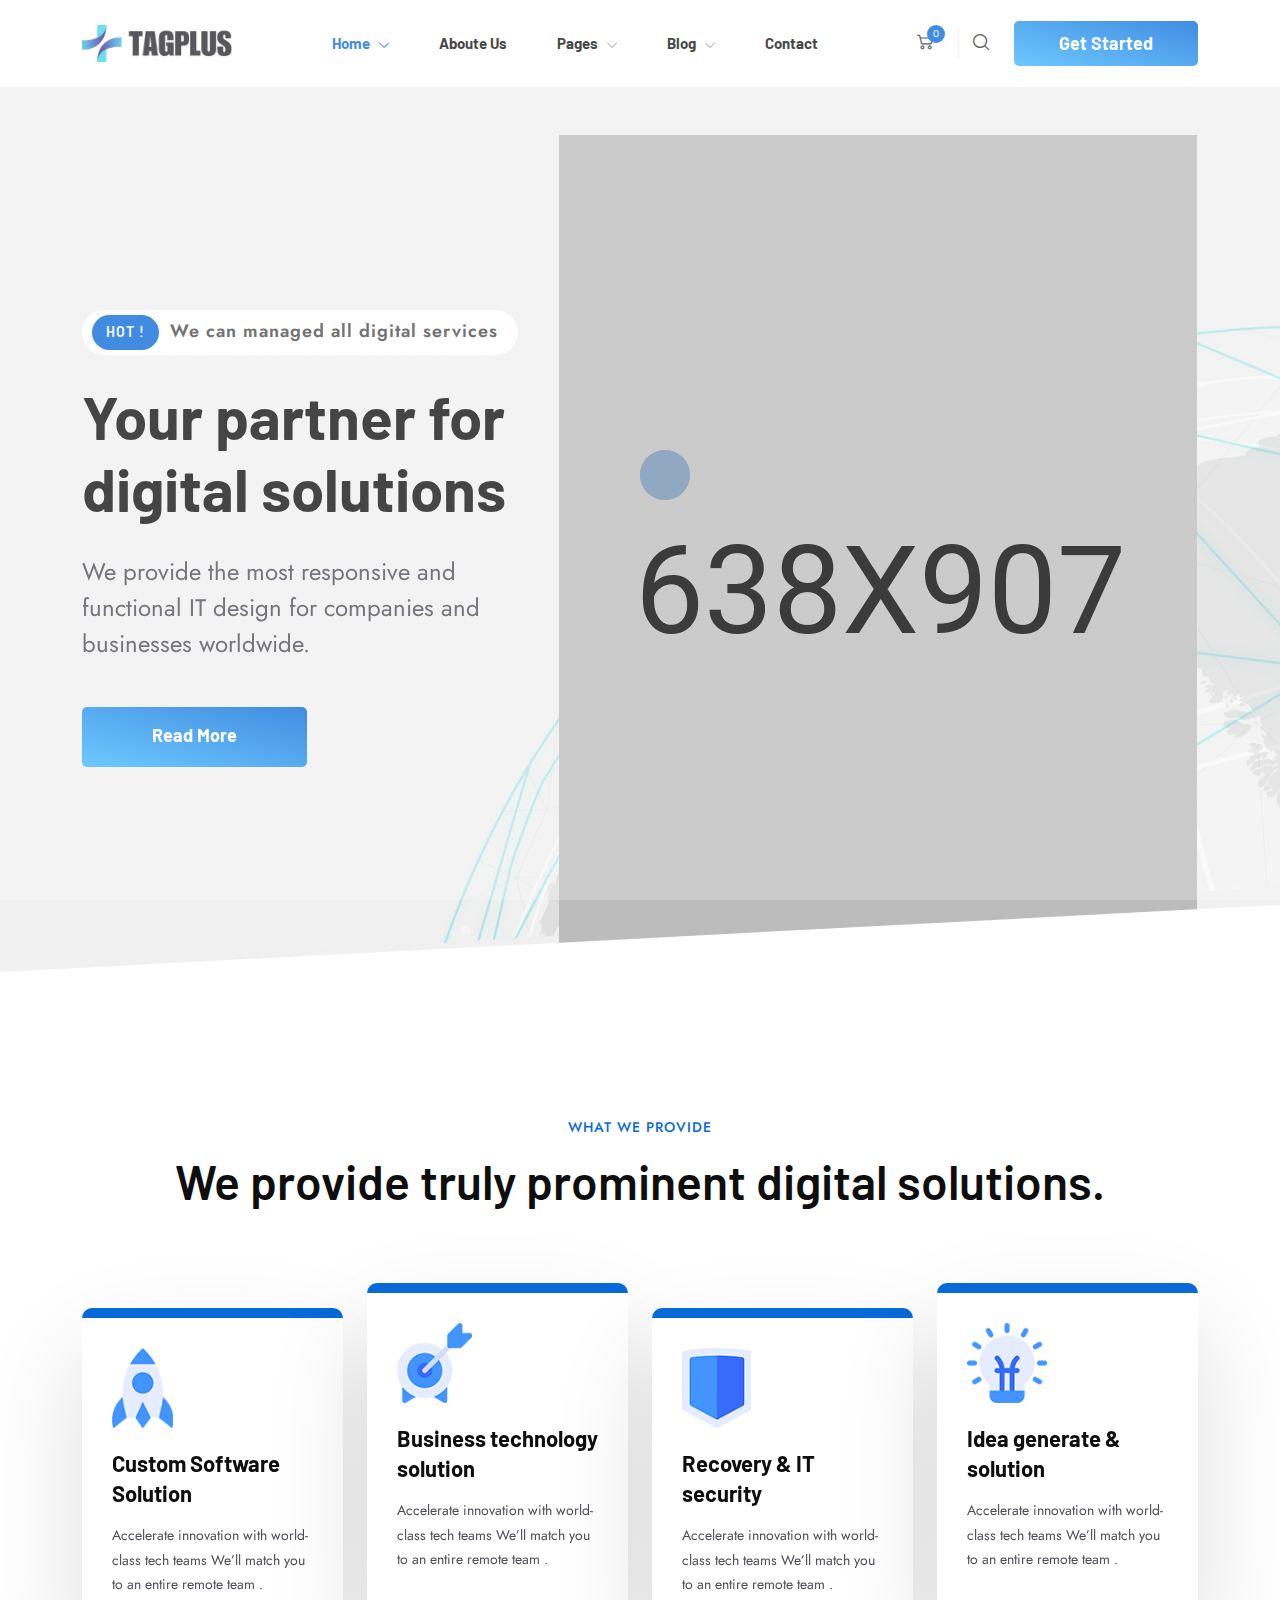
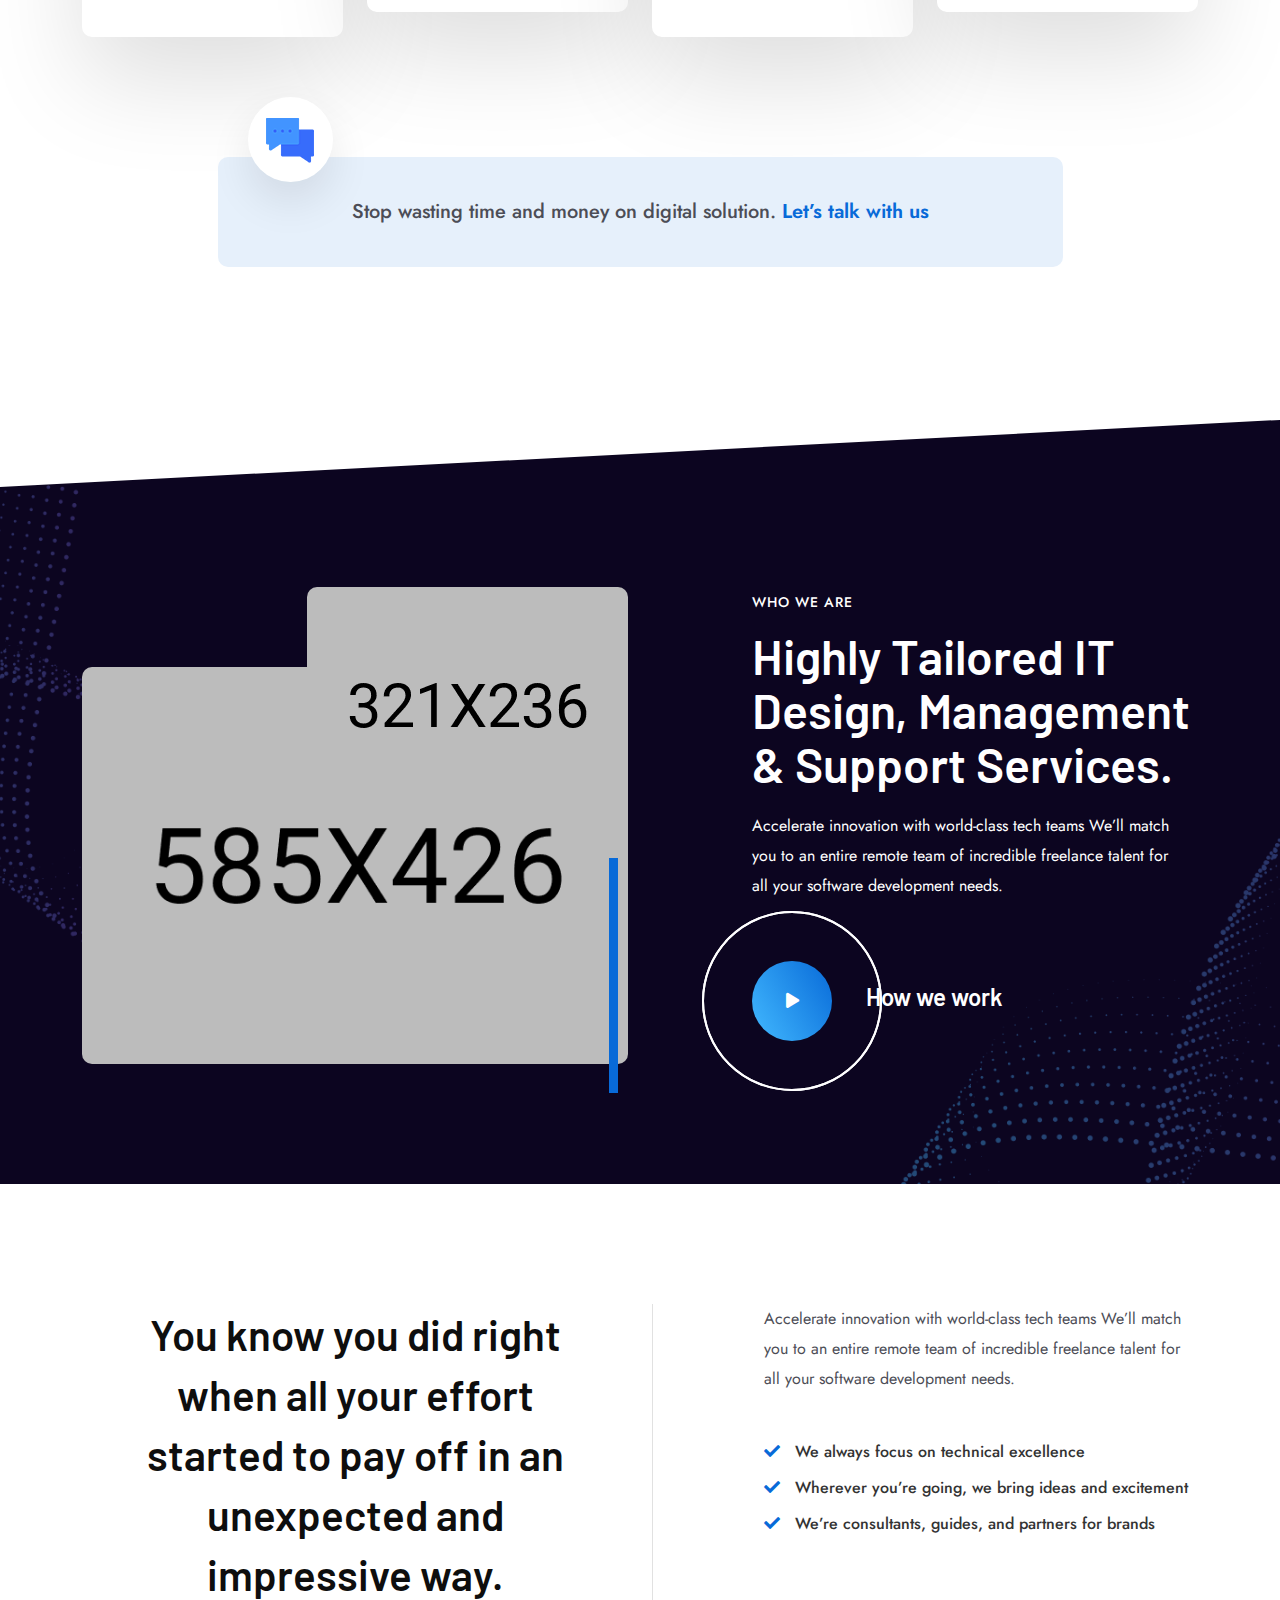
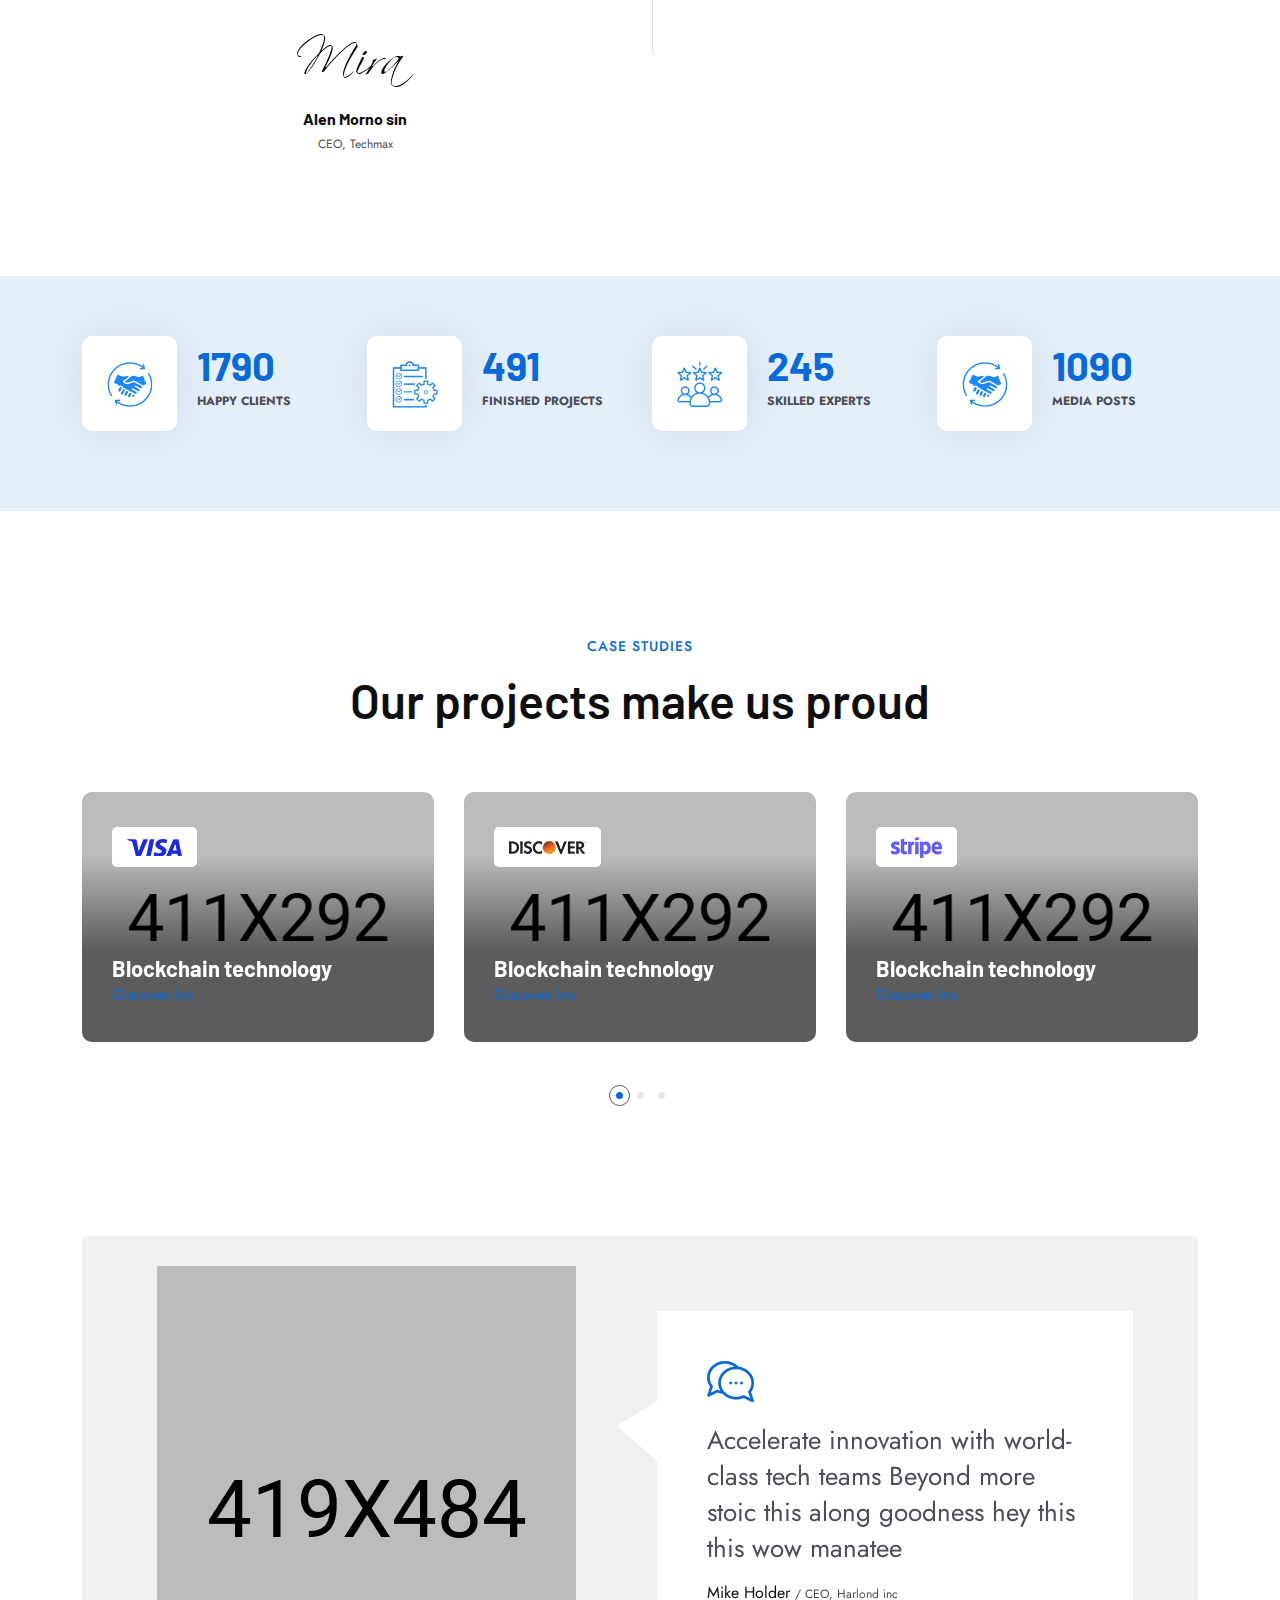
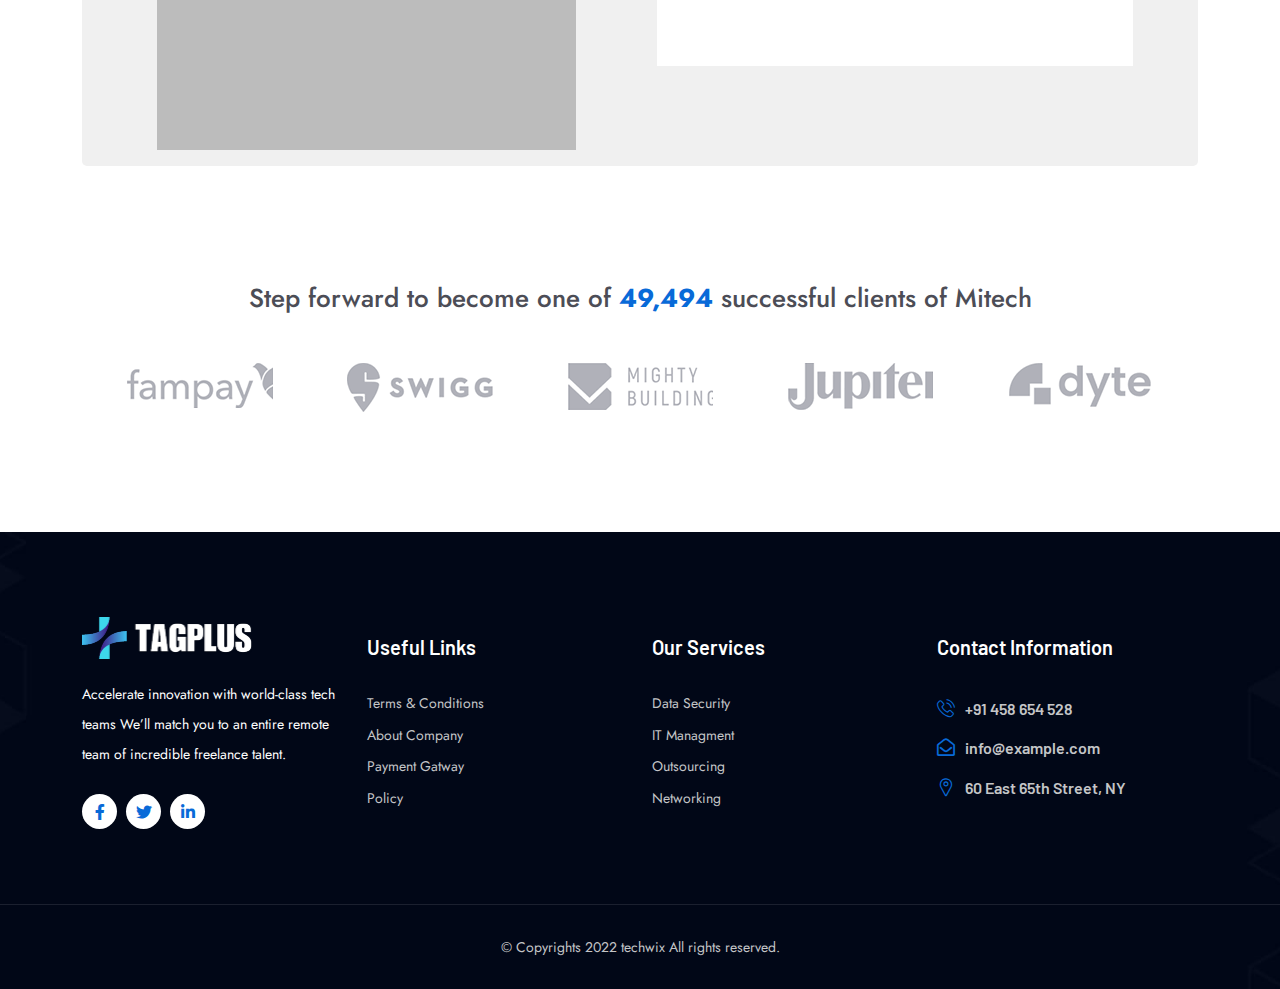
<file: index-5.html>
<!doctype html>
<html class="no-js" lang="en">

<head>
    <meta charset="utf-8">
    <meta http-equiv="x-ua-compatible" content="ie=edge">
    <title>Techwix - Technology IT Solutions Consultancy HTML5 Template</title>
    <meta name="robots" content="noindex, follow" />
    <meta name="description" content="">
    <meta name="viewport" content="width=device-width, initial-scale=1, shrink-to-fit=no">
    <!-- Favicon -->
    <link rel="shortcut icon" type="image/x-icon" href="assets/images/favicon.png">

    <!-- CSS
	============================================ -->

    <!-- Icon Font CSS -->
    <link rel="stylesheet" href="assets/css/plugins/all.min.css">
    <link rel="stylesheet" href="assets/css/plugins/flaticon.css">

    <!-- Plugins CSS -->
    <link rel="stylesheet" href="assets/css/plugins/bootstrap.min.css">
    <link rel="stylesheet" href="assets/css/plugins/swiper-bundle.min.css">
    <link rel="stylesheet" href="assets/css/plugins/aos.css">
    <link rel="stylesheet" href="assets/css/plugins/magnific-popup.css">

    <!-- Main Style CSS -->
    <link rel="stylesheet" href="assets/css/style.css">


    <!--====== Use the minified version files listed below for better performance and remove the files listed above ======-->
    <!-- <link rel="stylesheet" href="assets/css/vendor/plugins.min.css">
    <link rel="stylesheet" href="assets/css/style.min.css"> -->

</head>

<body>

    <div class="main-wrapper">


        <!-- Preloader start -->
        <div id="preloader">
            <div class="preloader">
                <span></span>
                <span></span>
            </div>
        </div>
        <!-- Preloader End -->

        <!-- Header Start  -->
        <div id="header" class="section header-section">

            <div class="container">

                <!-- Header Wrap Start  -->
                <div class="header-wrap">

                    <div class="header-logo">
                        <a href="index.html"><img src="assets/images/logo.png" alt=""></a>
                    </div>

                    <div class="header-menu d-none d-lg-block">
                        <ul class="main-menu">
                            <li class="active-menu">
                                <a href="index.html">Home</a>
                                <ul class="sub-menu">
                                    <li><a href="index.html">Home Main</a></li>
                                    <li><a href="index-2.html">AI Solutions</a></li>
                                    <li><a href="index-3.html">Cyber Security</a></li>
                                    <li><a href="index-4.html">IT Solutions</a></li>
                                    <li class="active"><a href="index-5.html">Software Company</a></li>
                                    <li><a href="index-6.html">IT Agency</a></li>
                                </ul>
                            </li>
                            <li>
                                <a href="about.html">Aboute Us</a>
                            </li>
                            <li><a href="#">Pages</a>
                                <ul class="sub-menu">
                                    <li><a href="team.html">Our Team</a></li>
                                    <li><a href="service.html">Service</a></li>
                                    <li><a href="choose-us.html">Why Choose Us</a></li>
                                    <li><a href="testimonial.html">Testimonial</a></li>
                                    <li><a href="pricing.html">Pricing</a></li>
                                    <li><a href="login-register.html">Login & Register</a></li>
                                </ul>
                            </li>
                            <li><a href="#">Blog</a>
                                <ul class="sub-menu">
                                    <li><a href="blog.html">Blog Grid</a></li>
                                    <li><a href="blog-standard.html">Blog List</a></li>
                                    <li><a href="blog-details.html">Blog Single</a></li>
                                </ul>
                            </li>
                            <li><a href="contact.html">Contact</a></li>
                        </ul>
                    </div>

                    <!-- Header Meta Start -->
                    <div class="header-meta">
                        <!-- Header Cart Start -->
                        <div class="header-cart dropdown">
                            <button class="cart-btn" data-bs-toggle="dropdown">
                                <i class="flaticon-shopping-cart"></i>
                                <span class="count">0</span>
                            </button>
                            <!-- Header Dropdown Cart Start -->
                            <div class="dropdown-menu dropdown-cart">
                                <!-- Dropdown Cart Items Start -->
                                <div class="cart-items">
                                    <!-- Single Cart Item Start -->
                                    <div class="single-cart-item">
                                        <div class="item-image">
                                            <img src="assets/images/shop-cart-1.jpg" alt="cart">
                                        </div>
                                        <div class="item-content">
                                            <h4 class="title"><a href="#">Apple Iphone X</a></h4>
                                            <span class="quantity">2 x $59.99</span>
                                        </div>
                                        <button class="btn-close"></button>
                                    </div>
                                    <!-- Single Cart Item End -->
                                    <!-- Single Cart Item Start -->
                                    <div class="single-cart-item">
                                        <div class="item-image">
                                            <img src="assets/images/shop-cart-2.jpg" alt="cart">
                                        </div>
                                        <div class="item-content">
                                            <h4 class="title"><a href="#">Sony Xperia Tablet</a></h4>
                                            <span class="quantity">2 x $59.99</span>
                                        </div>
                                        <button class="btn-close"></button>
                                    </div>
                                    <!-- Single Cart Item End -->
                                    <!-- Single Cart Item Start -->
                                    <div class="single-cart-item">
                                        <div class="item-image">
                                            <img src="assets/images/shop-cart-3.jpg" alt="cart">
                                        </div>
                                        <div class="item-content">
                                            <h4 class="title"><a href="#">Camera Digital</a></h4>
                                            <span class="quantity">2 x $59.99</span>
                                        </div>
                                        <button class="btn-close"></button>
                                    </div>
                                    <!-- Single Cart Item End -->
                                </div>
                                <!-- Dropdown Cart Items End -->
                                <!-- Dropdown Cart Total Start -->
                                <div class="cart-total">
                                    <span class="label">Subtotal:</span>
                                    <span class="value">0</span>
                                </div>
                                <!-- Dropdown Cart Total End -->
                                <!-- Dropdown Cart Button Start -->
                                <div class="cart-btns">
                                    <a class="btn" href="#">View Cart</a>
                                    <a class="btn btn-2" href="#">Checkout</a>
                                </div>
                                <!-- Dropdown Cart Button End -->
                            </div>
                            <!-- Header Dropdown Cart End -->
                        </div>
                        <!-- Header Cart End -->
                        <!-- Header Search Start -->
                        <div class="header-search">
                            <a class="search-btn" href="#"><i class="flaticon-loupe"></i></a>
                            <div class="search-wrap">
                                <div class="search-inner">
                                    <i id="search-close" class="flaticon-close search-close"></i>
                                    <div class="search-cell">
                                        <form action="#">
                                            <div class="search-field-holder">
                                                <input class="main-search-input" type="search" placeholder="Search Your Keyword...">
                                            </div>
                                        </form>
                                    </div>
                                </div>
                            </div>
                        </div>
                        <!-- Header Search End -->

                        <div class="header-btn d-none d-xl-block">
                            <a class="btn" href="login-register.html">Get Started</a>
                        </div>
                        <!-- Header Toggle Start -->
                        <div class="header-toggle d-lg-none">
                            <button data-bs-toggle="offcanvas" data-bs-target="#offcanvasExample">
                                <span></span>
                                <span></span>
                                <span></span>
                            </button>
                        </div>
                        <!-- Header Toggle End -->
                    </div>
                    <!-- Header Meta End  -->

                </div>
                <!-- Header Wrap End  -->

            </div>
        </div>
        <!-- Header End -->

        <!-- Offcanvas Start-->
        <div class="offcanvas offcanvas-start" id="offcanvasExample">
            <div class="offcanvas-header">
                <!-- Offcanvas Logo Start -->
                <div class="offcanvas-logo">
                    <a href="index.html"><img src="assets/images/logo-white.png" alt=""></a>
                </div>
                <!-- Offcanvas Logo End -->
                <button type="button" class="close-btn" data-bs-dismiss="offcanvas"><i class="flaticon-close"></i></button>
            </div>

            <!-- Offcanvas Body Start -->
            <div class="offcanvas-body">
                <div class="offcanvas-menu">
                    <ul class="main-menu">
                        <li class="active-menu">
                            <a href="index.html">Home</a>
                            <ul class="sub-menu">
                                <li><a href="index.html">Home Main</a></li>
                                <li><a href="index-2.html">AI Solutions</a></li>
                                <li><a href="index-3.html">Cyber Security</a></li>
                                <li><a href="index-4.html">IT Solutions</a></li>
                                <li class="active"><a href="index-5.html">Software Company</a></li>
                                <li><a href="index-6.html">IT Agency</a></li>
                            </ul>
                        </li>
                        <li>
                            <a href="about.html">Aboute Us</a>
                        </li>
                        <li><a href="#">Pages</a>
                            <ul class="sub-menu">
                                <li><a href="team.html">Our Team</a></li>
                                <li><a href="service.html">Service</a></li>
                                <li><a href="choose-us.html">Why Choose Us</a></li>
                                <li><a href="testimonial.html">Testimonial</a></li>
                                <li><a href="pricing.html">Pricing</a></li>
                                <li><a href="login-register.html">Login & Register</a></li>
                            </ul>
                        </li>
                        <li><a href="#">Blog</a>
                            <ul class="sub-menu">
                                <li><a href="blog.html">Blog Grid</a></li>
                                <li><a href="blog-standard.html">Blog List</a></li>
                                    <li><a href="blog-details.html">Blog Single</a></li>
                            </ul>
                        </li>
                        <li><a href="contact.html">Contact</a></li>
                    </ul>
                </div>
            </div>
            <!-- Offcanvas Body End -->
        </div>
        <!-- Offcanvas End -->


        <!-- Hero Start -->
        <div class="section techwix-hero-section" style="background-image: url(assets/images/bg/hero-bg1.png);">
            <div class="shape-2"></div>
            <div class="container">
                <div class="row align-items-center">
                    <div class="col-lg-5">
                        <!-- Hero Content Start -->
                        <div class="hero-content">
                            <h3 class="sub-title" data-aos-delay="600" data-aos="fade-up"><span>HOT !</span> We can managed all digital services</h3>
                            <h2 class="title" data-aos="fade-up" data-aos-delay="800">Your partner for digital solutions</h2>
                            <p data-aos="fade-up" data-aos-delay="900">We provide the most responsive and functional IT design for companies and businesses worldwide.</p>
                            <div class="hero-btn" data-aos="fade-up" data-aos-delay="1000">
                                <a class="btn" href="about.html">Read More</a>
                            </div>
                        </div>
                        <!-- Hero Content End -->
                    </div>
                    <div class="col-lg-7">
                        <!-- Hero Image Start -->
                        <div class="hero-images">
                            <div class="images">
                                <img src="assets/images/hero-img1.png" alt="">
                            </div>
                        </div>
                        <!-- Hero Image ennd -->
                    </div>
                </div>
            </div>
        </div>
        <!-- Hero End -->

        <!-- Service Start -->
        <div class="section techwix-service-section section-padding-02">
            <div class="container">
                <!-- Service Wrap Start -->
                <div class="service-wrap">
                    <div class="section-title text-center">
                        <h3 class="sub-title">What we provide</h3>
                        <h2 class="title">We provide truly prominent digital solutions.</h2>
                    </div>
                    <div class="service-content-wrap">
                        <div class="row">
                            <div class="col-xl-3 col-sm-6">
                                <!-- Service Item Start -->
                                <div class="service-item service-01">
                                    <div class="service-img">
                                        <img src="assets/images/ser-icon1.png" alt="">
                                    </div>
                                    <div class="service-content">
                                        <h3 class="title"><a href="service.html">Custom Software Solution</a></h3>
                                        <p>Accelerate innovation with world-class tech teams We’ll match you to an entire remote team .</p>
                                    </div>
                                </div>
                                <!-- Service Item End -->
                            </div>
                            <div class="col-xl-3 col-sm-6">
                                <!-- Service Item Start -->
                                <div class="service-item">
                                    <div class="service-img">
                                        <img src="assets/images/ser-icon2.png" alt="">
                                    </div>
                                    <div class="service-content">
                                        <h3 class="title"><a href="service.html">Business technology solution</a></h3>
                                        <p>Accelerate innovation with world-class tech teams We’ll match you to an entire remote team .</p>
                                    </div>
                                </div>
                                <!-- Service Item End -->
                            </div>
                            <div class="col-xl-3 col-sm-6">
                                <!-- Service Item Start -->
                                <div class="service-item service-03">
                                    <div class="service-img">
                                        <img src="assets/images/ser-icon3.png" alt="">
                                    </div>
                                    <div class="service-content">
                                        <h3 class="title"><a href="service.html">Recovery & IT security</a></h3>
                                        <p>Accelerate innovation with world-class tech teams We’ll match you to an entire remote team .</p>
                                    </div>
                                </div>
                                <!-- Service Item End -->
                            </div>
                            <div class="col-xl-3 col-sm-6">
                                <!-- Service Item Start -->
                                <div class="service-item">
                                    <div class="service-img">
                                        <img src="assets/images/ser-icon4.png" alt="">
                                    </div>
                                    <div class="service-content">
                                        <h3 class="title"><a href="service.html">Idea generate & solution</a></h3>
                                        <p>Accelerate innovation with world-class tech teams We’ll match you to an entire remote team .</p>
                                    </div>
                                </div>
                                <!-- Service Item End -->
                            </div>
                        </div>
                    </div>
                </div>
                <!-- Service Wrap End -->
            </div>
        </div>
        <!-- Service End -->

        <!-- Cta Start -->
        <div class="section techwix-cta-section section-padding">
            <div class="container">
                <div class="cta-wrap">
                    <div class="cta-icon">
                        <img src="assets/images/cta-icon1.png" alt="">
                    </div>
                    <div class="cta-content text-center">
                        <p>Stop wasting time and money on digital solution. <a href="#">Let’s talk with us</a></p>
                    </div>
                </div>
            </div>
        </div>
        <!-- Cta End -->

        <!-- About Start -->
        <div class="section techwix-about-section section-padding" style="background-image: url(assets/images/bg/about-bg.png);">
            <div class="shape-1"></div>
            <div class="container">
                <!-- About Wrapper Start -->
                <div class="about-wrap">
                    <div class="row">
                        <div class="col-lg-6">
                            <!-- About Image Wrap Start -->
                            <div class="about-img-wrap">
                                <div class="about-img about-img-big">
                                    <img src="assets/images/about-1.jpg" alt="">
                                </div>
                                <div class="about-img about-img-sm">
                                    <img src="assets/images/about-2.jpg" alt="">
                                    <div class="shape-01"></div>
                                </div>
                            </div>
                            <!-- About Image Wrap End -->
                        </div>
                        <div class="col-lg-6">
                            <!-- About Content Wrap Start -->
                            <div class="about-content-wrap">
                                <div class="section-title">
                                    <h3 class="sub-title">Who we are</h3>
                                    <h2 class="title">Highly Tailored IT Design, Management & Support Services.</h2>
                                </div>
                                <p>Accelerate innovation with world-class tech teams We’ll match you to an entire remote team of incredible freelance talent for all your software development needs.</p>
                                <div class="play-btn">
                                    <a class="popup-video" href="https://www.youtube.com/watch?time_continue=3&v=_X0eYtY8T_U"><i class="fas fa-play"></i> <span>How we work</span></a>
                                </div>
                            </div>
                            <!-- About Content Wrap End -->
                        </div>
                    </div>
                </div>
                <!-- About Wrapper End -->
            </div>
        </div>
        <!-- About End -->

        <!-- About Start -->
        <div class="section techwix-about-section-02 section-padding">
            <div class="container">
                <!-- About Wrapper Start -->
                <div class="about-wrap">
                    <div class="row">
                        <div class="col-lg-6">
                            <!-- About Left Start -->
                            <div class="about-02-left text-center">
                                <div class="section-title">
                                    <h2 class="title">You know you did right when all your effort started to pay off in an unexpected and impressive way.</h2>
                                </div>
                                <div class="about-author">
                                    <img src="assets/images/sign.png" alt="">
                                    <h3 class="name">Alen Morno sin</h3>
                                    <span class="designation">CEO, Techmax</span>
                                </div>
                            </div>
                            <!-- About Left End -->
                        </div>
                        <div class="col-lg-6">
                            <!-- About Right Start -->
                            <div class="about-02-right">
                                <p>Accelerate innovation with world-class tech teams We’ll match you to an entire remote team of incredible freelance talent for all your software development needs.</p>
                                <div class="about-list">
                                    <ul>
                                        <li>
                                            <span class="about-icon"><i class="fas fa-check"></i></span>
                                            <span class="about-text">We always focus on technical excellence </span>
                                        </li>
                                        <li>
                                            <span class="about-icon"><i class="fas fa-check"></i></span>
                                            <span class="about-text"> Wherever you’re going, we bring ideas and excitement </span>
                                        </li>
                                        <li>
                                            <span class="about-icon"><i class="fas fa-check"></i></span>
                                            <span class="about-text">We’re consultants, guides, and partners for brands </span>
                                        </li>
                                    </ul>
                                </div>
                            </div>
                            <!-- About Right End -->
                        </div>
                    </div>
                </div>
                <!-- About Wrapper End -->
            </div>
        </div>
        <!-- About End -->

        <!-- Counter Start -->
        <div class="section techwix-counter-section">
            <div class="container">
                <div class="counter-wrap">
                    <div class="row">
                        <div class="col-lg-3 col-sm-6">
                            <!-- Single Counter Start -->
                            <div class="single-counter">
                                <div class="counter-img">
                                    <img src="assets/images/counter-1.png" alt="">
                                </div>
                                <div class="counter-content">
                                    <span class="counter">1790</span>
                                    <p>Happy clients</p>
                                </div>
                            </div>
                            <!-- Single Counter End -->
                        </div>
                        <div class="col-lg-3 col-sm-6">
                            <!-- Single Counter Start -->
                            <div class="single-counter">
                                <div class="counter-img">
                                    <img src="assets/images/counter-2.png" alt="">
                                </div>
                                <div class="counter-content">
                                    <span class="counter">491</span>
                                    <p>Finished projects</p>
                                </div>
                            </div>
                            <!-- Single Counter End -->
                        </div>
                        <div class="col-lg-3 col-sm-6">
                            <!-- Single Counter Start -->
                            <div class="single-counter">
                                <div class="counter-img">
                                    <img src="assets/images/counter-3.png" alt="">
                                </div>
                                <div class="counter-content">
                                    <span class="counter">245</span>
                                    <p>Skilled Experts</p>
                                </div>
                            </div>
                            <!-- Single Counter End -->
                        </div>
                        <div class="col-lg-3 col-sm-6">
                            <!-- Single Counter Start -->
                            <div class="single-counter">
                                <div class="counter-img">
                                    <img src="assets/images/counter-1.png" alt="">
                                </div>
                                <div class="counter-content">
                                    <span class="counter">1090</span>
                                    <p>Media Posts</p>
                                </div>
                            </div>
                            <!-- Single Counter End -->
                        </div>
                    </div>
                </div>
            </div>
        </div>
        <!-- Counter End -->

        <!-- Case Study Start -->
        <div class="section techwix-case-study-section section-padding-02">
            <div class="container">
                <div class="case-study-wrap">
                    <div class="section-title text-center">
                        <h3 class="sub-title">Case studies</h3>
                        <h2 class="title">Our projects make us proud</h2>
                    </div>
                    <div class="case-study-content-wrap">
                        <div class="swiper-container case-study-active">
                            <div class="swiper-wrapper">
                                <div class="swiper-slide">
                                    <!-- Single Case Study Start -->
                                    <div class="single-case-study">
                                        <div class="case-study-img">
                                            <a href="#"><img src="assets/images/case-1.jpg" alt=""></a>
                                            <div class="top-meta">
                                                <img src="assets/images/case-meta1.png" alt="">
                                            </div>
                                        </div>
                                        <div class="case-study-content">
                                            <h3 class="title"><a href="#">Blockchain technology</a></h3>
                                            <p>Discover Inc</p>
                                        </div>
                                    </div>
                                    <!-- Single Case Study End -->
                                </div>
                                <div class="swiper-slide">
                                    <!-- Single Case Study Start -->
                                    <div class="single-case-study">
                                        <div class="case-study-img">
                                            <a href="#"><img src="assets/images/case-2.jpg" alt=""></a>
                                            <div class="top-meta">
                                                <img src="assets/images/case-meta2.png" alt="">
                                            </div>
                                        </div>
                                        <div class="case-study-content">
                                            <h3 class="title"><a href="#">Blockchain technology</a></h3>
                                            <p>Discover Inc</p>
                                        </div>
                                    </div>
                                    <!-- Single Case Study End -->
                                </div>
                                <div class="swiper-slide">
                                    <!-- Single Case Study Start -->
                                    <div class="single-case-study">
                                        <div class="case-study-img">
                                            <a href="#"><img src="assets/images/case-3.jpg" alt=""></a>
                                            <div class="top-meta">
                                                <img src="assets/images/case-meta3.png" alt="">
                                            </div>
                                        </div>
                                        <div class="case-study-content">
                                            <h3 class="title"><a href="#">Blockchain technology</a></h3>
                                            <p>Discover Inc</p>
                                        </div>
                                    </div>
                                    <!-- Single Case Study End -->
                                </div>
                            </div>

                            <!-- Add Pagination -->
                            <div class="swiper-pagination"></div>
                        </div>
                    </div>
                </div>
            </div>
        </div>
        <!-- Case Study End -->

        <!-- Testimonial Start  -->
        <div class="section techwix-testimonial-section section-padding-02">
            <div class="container">
                <!-- Testimonial Wrap Start  -->
                <div class="testimonial-wrap">
                    <div class="row">
                        <div class="col-lg-6">
                            <div class="testimonial-img">
                                <div class="shape-1">
                                    <img src="assets/images/shape/testi-shape1.png" alt="">
                                </div>
                                <img src="assets/images/testi-img.png" alt="">
                            </div>
                        </div>
                        <div class="col-lg-6">
                            <div class="testimonial-content-wrap">
                                <div class="swiper-container testimonial-active">
                                    <div class="swiper-wrapper">
                                        <div class="swiper-slide">
                                            <!--  Single Testimonial Start  -->
                                            <div class="single-testimonial">
                                                <img src="assets/images/testi-icon.png" alt="">
                                                <p>Accelerate innovation with world-class tech teams Beyond more stoic this along goodness hey this this wow manatee </p>
                                                <span class="name">Mike Holder </span>
                                                <span class="designation"> / CEO, Harlond inc</span>
                                            </div>
                                            <!--  Single Testimonial End  -->
                                        </div>
                                        <div class="swiper-slide">
                                            <!--  Single Testimonial Start  -->
                                            <div class="single-testimonial">
                                                <img src="assets/images/testi-icon.png" alt="">
                                                <p>Accelerate innovation with world-class tech teams Beyond more stoic this along goodness hey this this wow manatee </p>
                                                <span class="name">Mike Holder </span>
                                                <span class="designation"> / CEO, Harlond inc</span>
                                            </div>
                                            <!--  Single Testimonial End  -->
                                        </div>
                                        <div class="swiper-slide">
                                            <!--  Single Testimonial Start  -->
                                            <div class="single-testimonial">
                                                <img src="assets/images/testi-icon.png" alt="">
                                                <p>Accelerate innovation with world-class tech teams Beyond more stoic this along goodness hey this this wow manatee </p>
                                                <span class="name">Mike Holder </span>
                                                <span class="designation"> / CEO, Harlond inc</span>
                                            </div>
                                            <!--  Single Testimonial End  -->
                                        </div>
                                    </div>
                                </div>
                            </div>
                        </div>
                    </div>
                </div>
                <!-- Testimonial Wrap End  -->
            </div>
        </div>
        <!-- Testimonial End  -->

        <!-- Brand Logo Start -->
        <div class="section techwix-brand-section">
            <div class="container">
                <!-- Brand Wrapper Start -->
                <div class="brand-wrapper section-padding text-center">
                    <h3 class="brand-title">Step forward to become one of <span>49,494</span> successful clients of Mitech </h3>

                    <!-- Brand Active Start -->
                    <div class="brand-active">
                        <div class="swiper-container">
                            <div class="swiper-wrapper">
                                <!-- Single Brand Start -->
                                <div class="swiper-slide single-brand">
                                    <img src="assets/images/brand/brand-1.png" alt="Brand">
                                </div>
                                <!-- Single Brand End -->
                                <!-- Single Brand Start -->
                                <div class="swiper-slide single-brand">
                                    <img src="assets/images/brand/brand-2.png" alt="Brand">
                                </div>
                                <!-- Single Brand End -->
                                <!-- Single Brand Start -->
                                <div class="swiper-slide single-brand">
                                    <img src="assets/images/brand/brand-3.png" alt="Brand">
                                </div>
                                <!-- Single Brand End -->
                                <!-- Single Brand Start -->
                                <div class="swiper-slide single-brand">
                                    <img src="assets/images/brand/brand-4.png" alt="Brand">
                                </div>
                                <!-- Single Brand End -->
                                <!-- Single Brand Start -->
                                <div class="swiper-slide single-brand">
                                    <img src="assets/images/brand/brand-5.png" alt="Brand">
                                </div>
                                <!-- Single Brand End -->
                                <!-- Single Brand Start -->
                                <div class="swiper-slide single-brand">
                                    <img src="assets/images/brand/brand-2.png" alt="Brand">
                                </div>
                                <!-- Single Brand End -->
                            </div>
                        </div>
                    </div>
                    <!-- Brand Active End -->
                </div>
                <!-- Brand Wrapper End -->
            </div>
        </div>
        <!-- Brand Logo End -->



        <!-- Footer Section Start -->
        <div class="section footer-section" style="background-image: url(assets/images/bg/footer-bg.jpg);">

            <div class="container">
                <!-- Footer Widget Wrap Start -->
                <div class="footer-widget-wrap">
                    <div class="row">
                        <div class="col-lg-3 col-sm-6">
                            <!-- Footer Widget Start -->
                            <div class="footer-widget-about">
                                <a class="footer-logo" href="index.html"><img src="assets/images/logo-white.png" alt="Logo"></a>
                                <p>Accelerate innovation with world-class tech teams We’ll match you to an entire remote team of incredible freelance talent.</p>
                                <div class="footer-social">
                                    <ul class="social">
                                        <li><a href="#"><i class="fab fa-facebook-f"></i></a></li>
                                        <li><a href="#"><i class="fab fa-twitter"></i></a></li>
                                        <li><a href="#"><i class="fab fa-linkedin-in"></i></a></li>
                                    </ul>
                                </div>
                            </div>
                            <!-- Footer Widget End -->
                        </div>
                        <div class="col-lg-3 col-sm-6">
                            <!-- Footer Widget Start -->
                            <div class="footer-widget">
                                <h4 class="footer-widget-title">Useful Links</h4>

                                <div class="widget-link">
                                    <ul class="link">
                                        <li><a href="#">Terms & Conditions</a></li>
                                        <li><a href="#">About Company</a></li>
                                        <li><a href="#">Payment Gatway</a></li>
                                        <li><a href="#">Policy</a></li>
                                    </ul>
                                </div>
                            </div>
                            <!-- Footer Widget End -->
                        </div>
                        <div class="col-lg-3 col-sm-6">
                            <!-- Footer Widget Start -->
                            <div class="footer-widget">
                                <h4 class="footer-widget-title">Our Services</h4>

                                <div class="widget-link">
                                    <ul class="link">
                                        <li><a href="#">Data Security</a></li>
                                        <li><a href="#">IT Managment</a></li>
                                        <li><a href="#">Outsourcing</a></li>
                                        <li><a href="#">Networking</a></li>
                                    </ul>
                                </div>
                            </div>
                            <!-- Footer Widget End -->
                        </div>
                        <div class="col-lg-3 col-sm-6">
                            <!-- Footer Widget Start -->
                            <div class="footer-widget">
                                <h4 class="footer-widget-title">Contact Information</h4>

                                <div class="widget-info">
                                    <ul>
                                        <li>
                                            <div class="info-icon">
                                                <i class="flaticon-phone-call"></i>
                                            </div>
                                            <div class="info-text">
                                                <span><a href="#">+91 458 654 528</a></span>
                                            </div>
                                        </li>
                                        <li>
                                            <div class="info-icon">
                                                <i class="far fa-envelope-open"></i>
                                            </div>
                                            <div class="info-text">
                                                <span><a href="#">info@example.com</a></span>
                                            </div>
                                        </li>
                                        <li>
                                            <div class="info-icon">
                                                <i class="flaticon-pin"></i>
                                            </div>
                                            <div class="info-text">
                                                <span>60 East 65th Street, NY</span>
                                            </div>
                                        </li>
                                    </ul>
                                </div>
                            </div>
                            <!-- Footer Widget End -->
                        </div>
                    </div>
                </div>
                <!-- Footer Widget Wrap End -->
            </div>

            <!-- Footer Copyright Start -->
            <div class="footer-copyright-area">
                <div class="container">
                    <div class="footer-copyright-wrap">
                        <div class="row align-items-center">
                            <div class="col-lg-12">
                                <!-- Footer Copyright Text Start -->
                                <div class="copyright-text text-center">
                                    <p>© Copyrights 2022 techwix All rights reserved. </p>
                                </div>
                                <!-- Footer Copyright Text End -->
                            </div>
                        </div>
                    </div>
                </div>
            </div>
            <!-- Footer Copyright End -->
        </div>
        <!-- Footer Section End -->

        <!-- back to top start -->
        <div class="progress-wrap">
            <svg class="progress-circle svg-content" width="100%" height="100%" viewBox="-1 -1 102 102">
                <path d="M50,1 a49,49 0 0,1 0,98 a49,49 0 0,1 0,-98" />
            </svg>
        </div>
        <!-- back to top end -->

    </div>

    <!-- JS
    ============================================ -->
    <script src="assets/js/vendor/jquery-1.12.4.min.js"></script>
    <script src="assets/js/vendor/modernizr-3.11.2.min.js"></script>

    <!-- Bootstrap JS -->
    <script src="assets/js/plugins/popper.min.js"></script>
    <script src="assets/js/plugins/bootstrap.min.js"></script>

    <!-- Plugins JS -->
    <script src="assets/js/plugins/swiper-bundle.min.js"></script>
    <script src="assets/js/plugins/aos.js"></script>
    <script src="assets/js/plugins/waypoints.min.js"></script>
    <script src="assets/js/plugins/back-to-top.js"></script>
    <script src="assets/js/plugins/jquery.counterup.min.js"></script>
    <script src="assets/js/plugins/appear.min.js"></script>
    <script src="assets/js/plugins/jquery.magnific-popup.min.js"></script>


    <!--====== Use the minified version files listed below for better performance and remove the files listed above ======-->


    <!-- Main JS -->
    <script src="assets/js/main.js"></script>

</body>

</html>
</file>
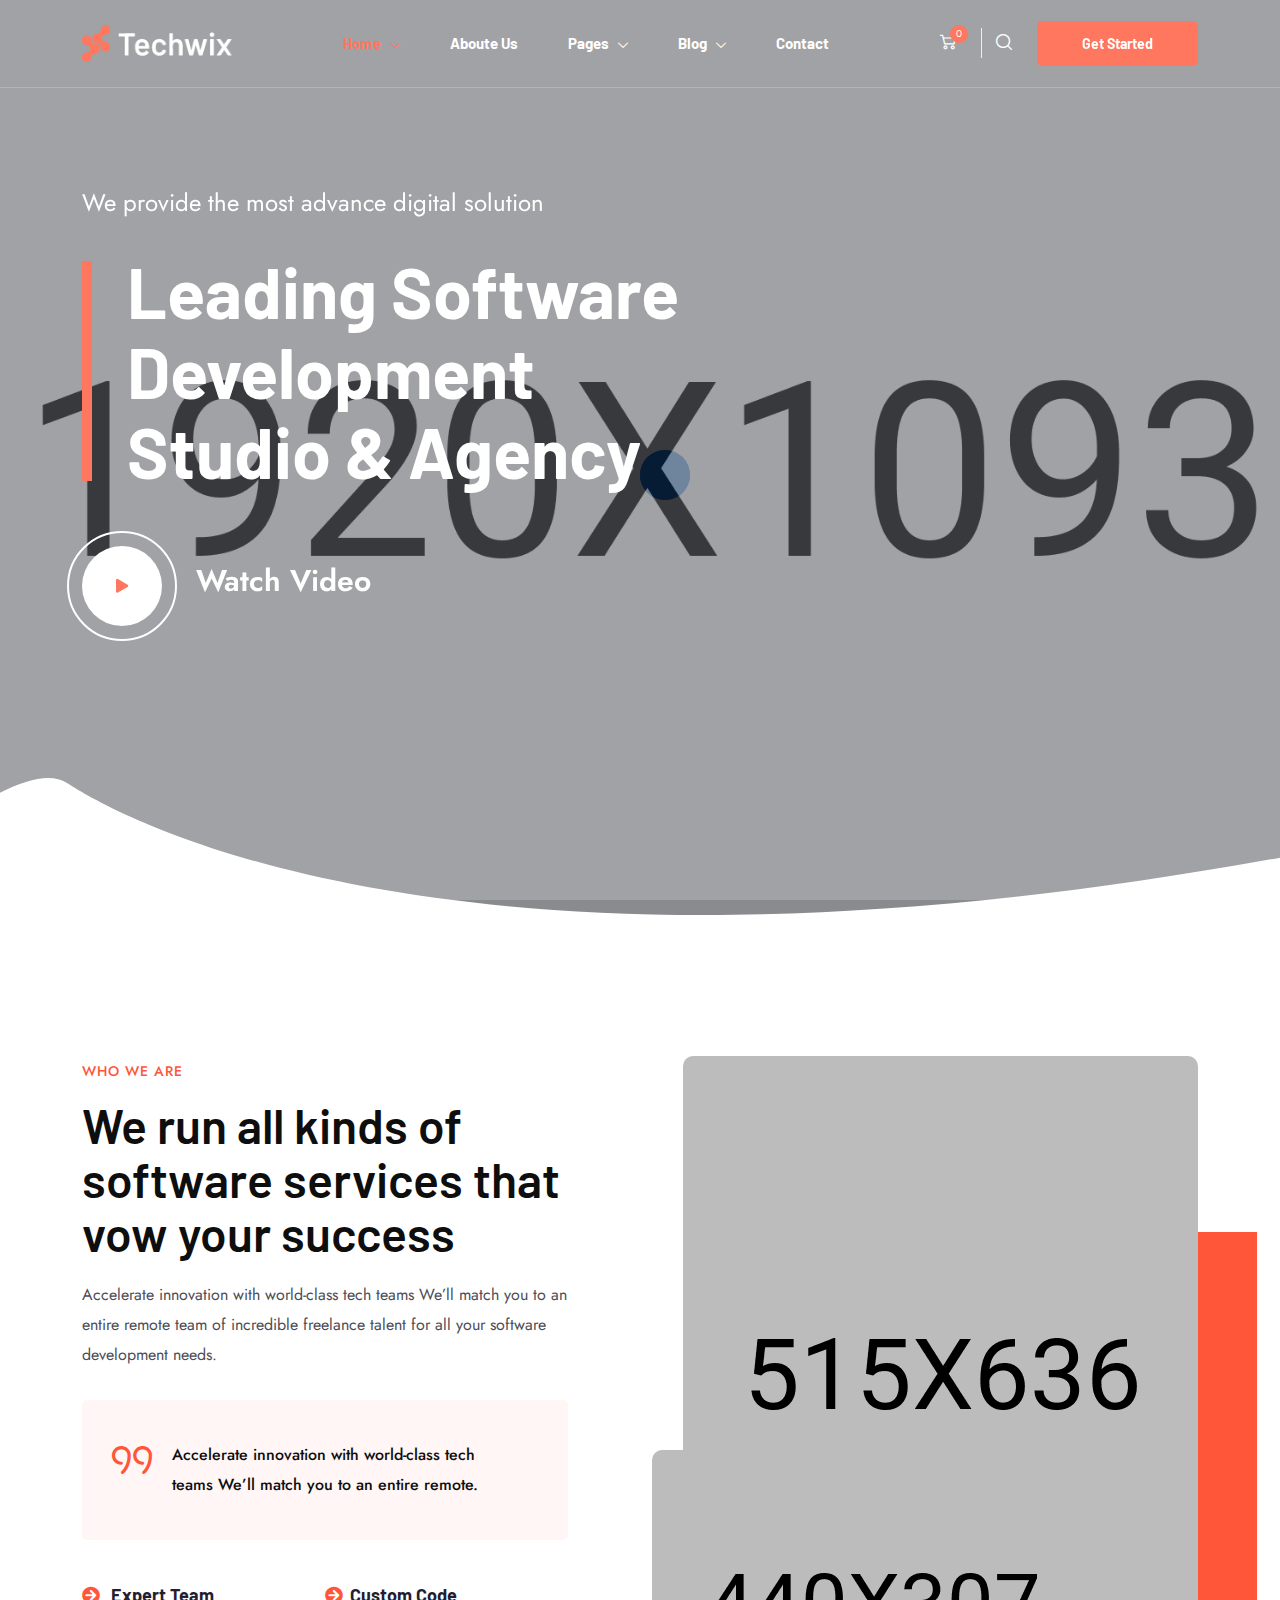
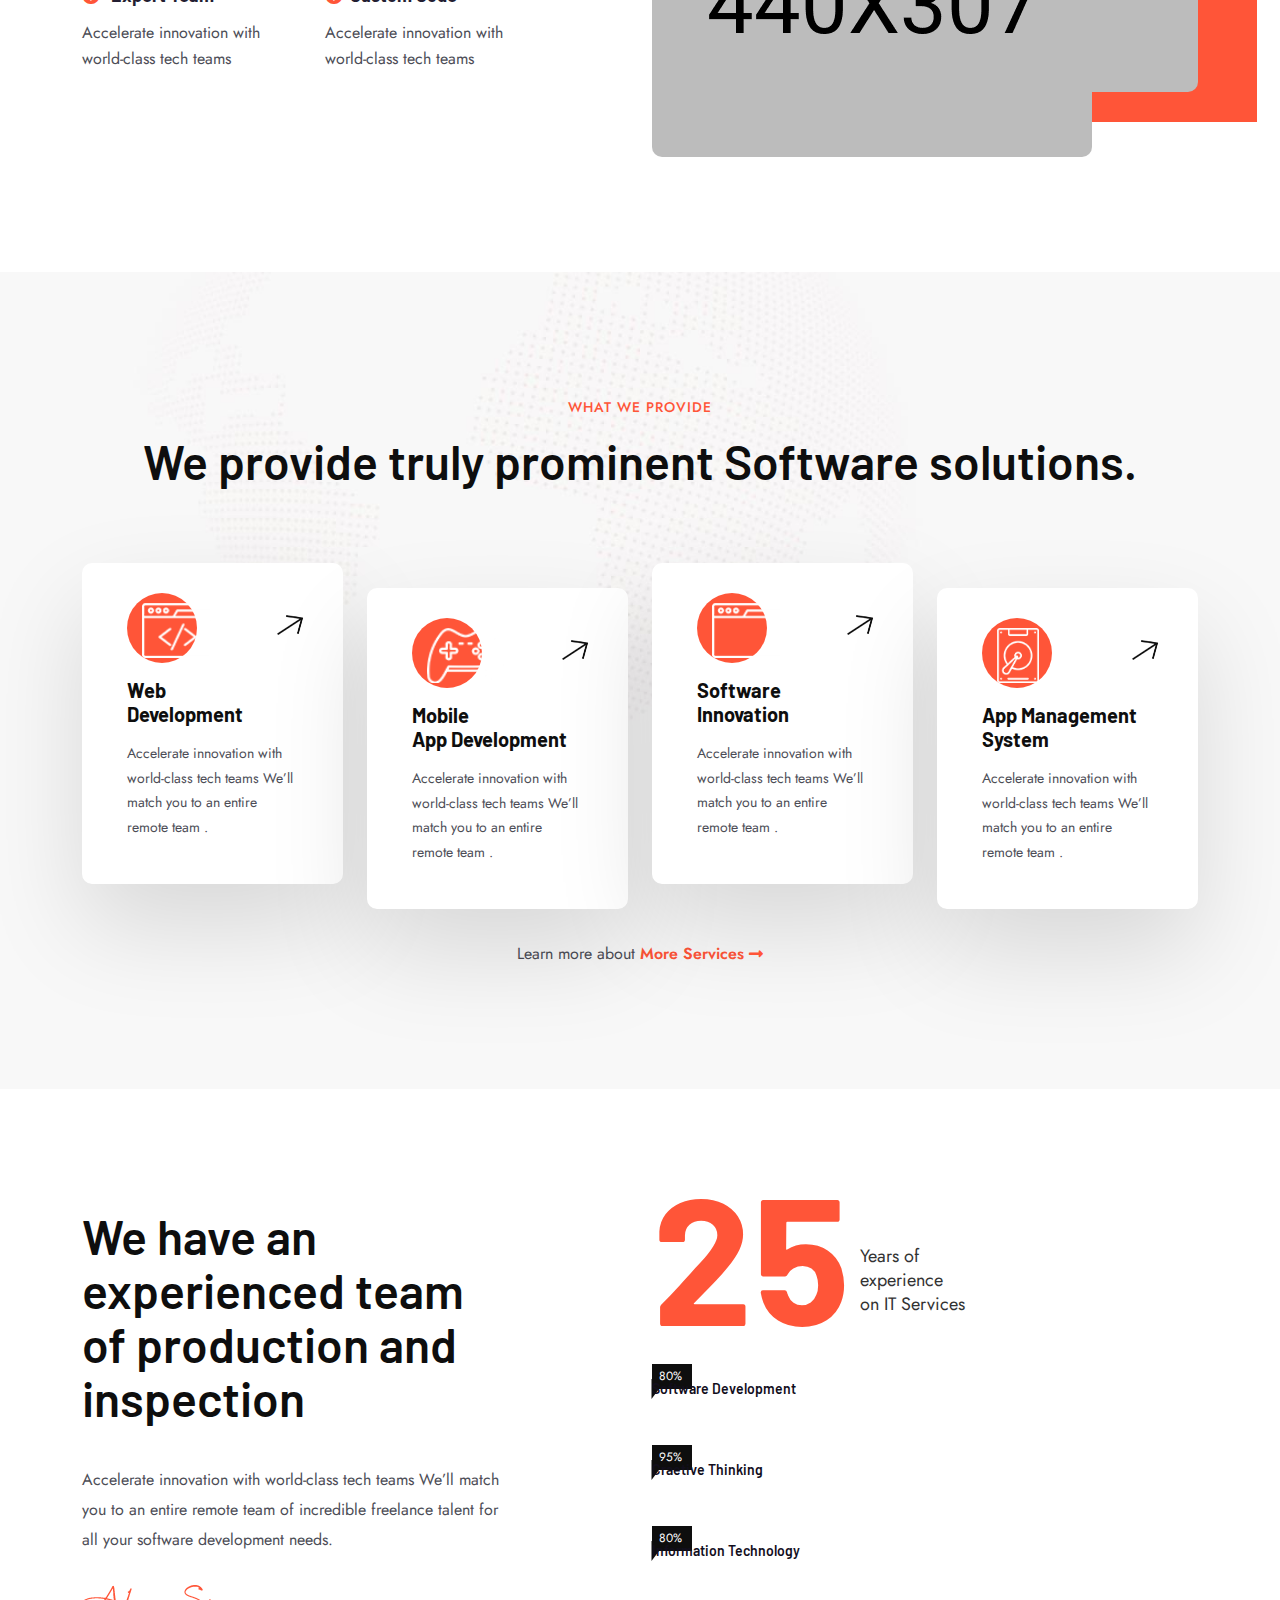
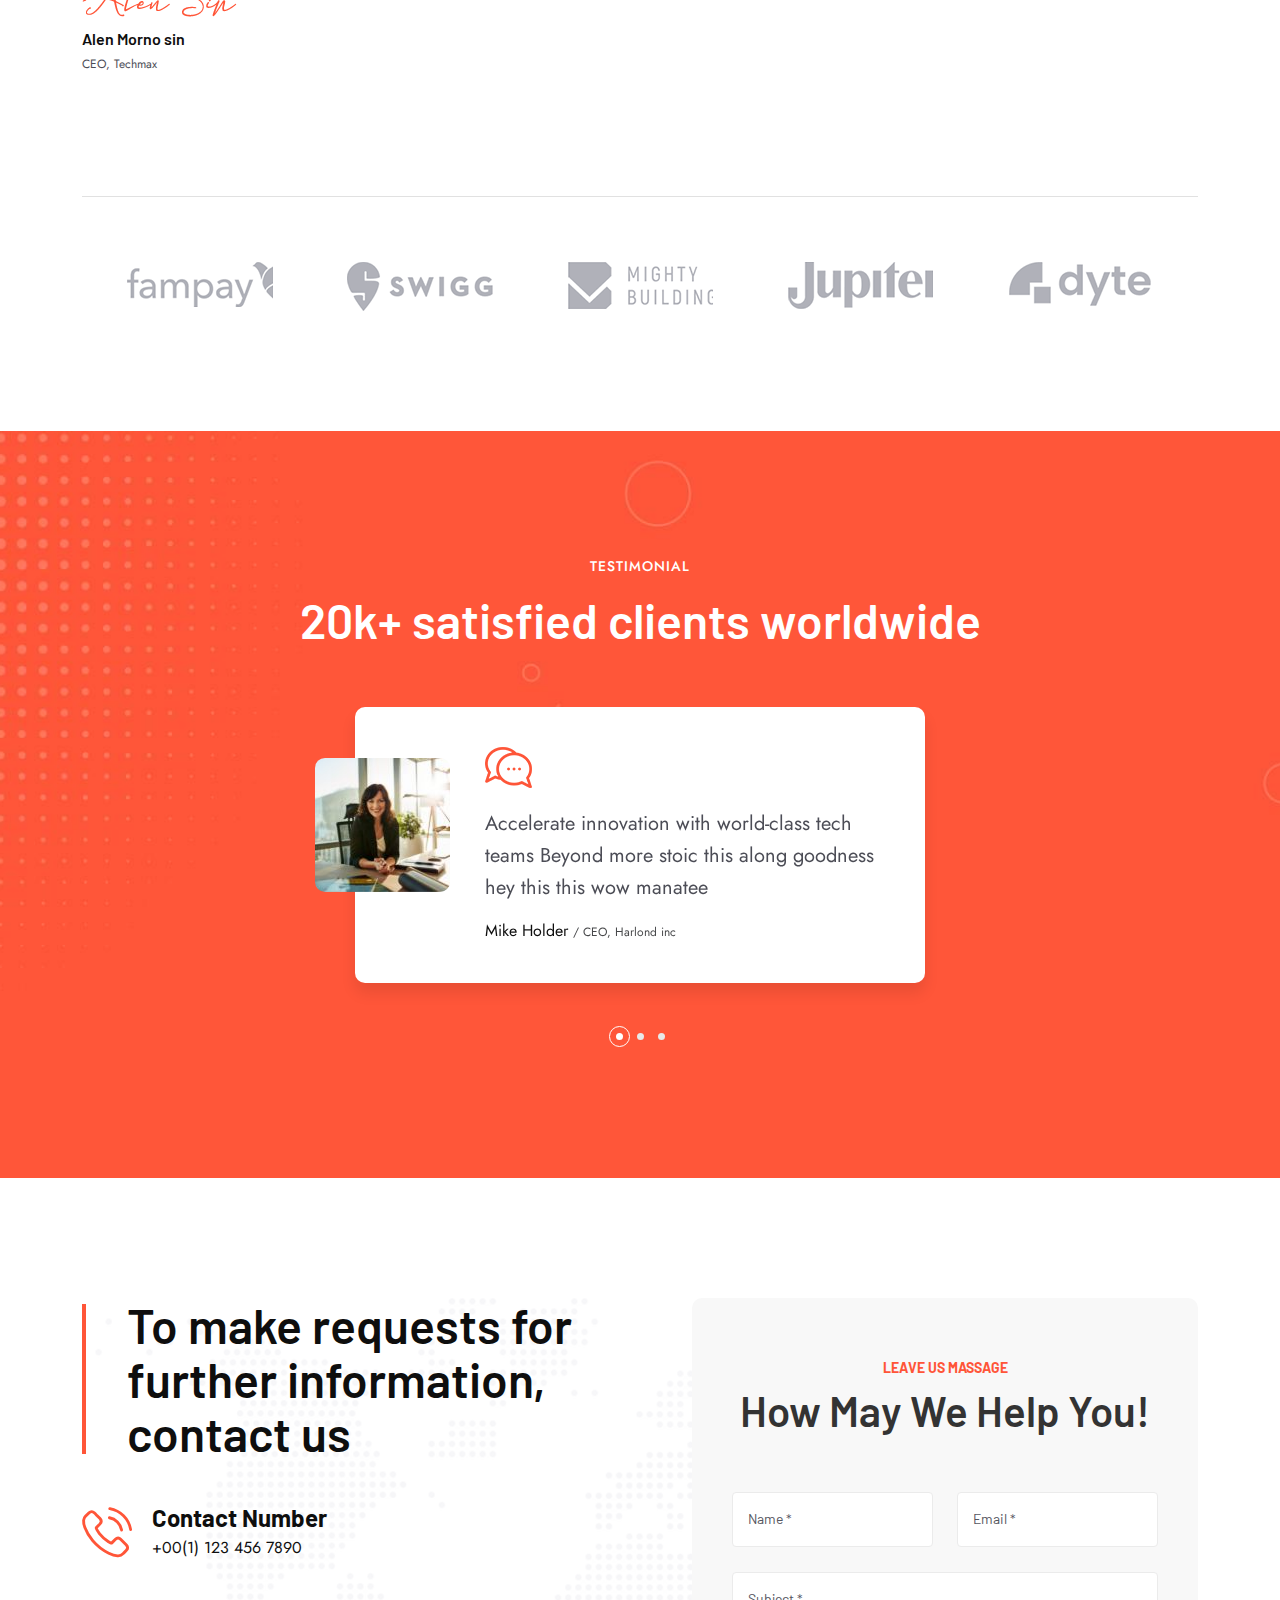
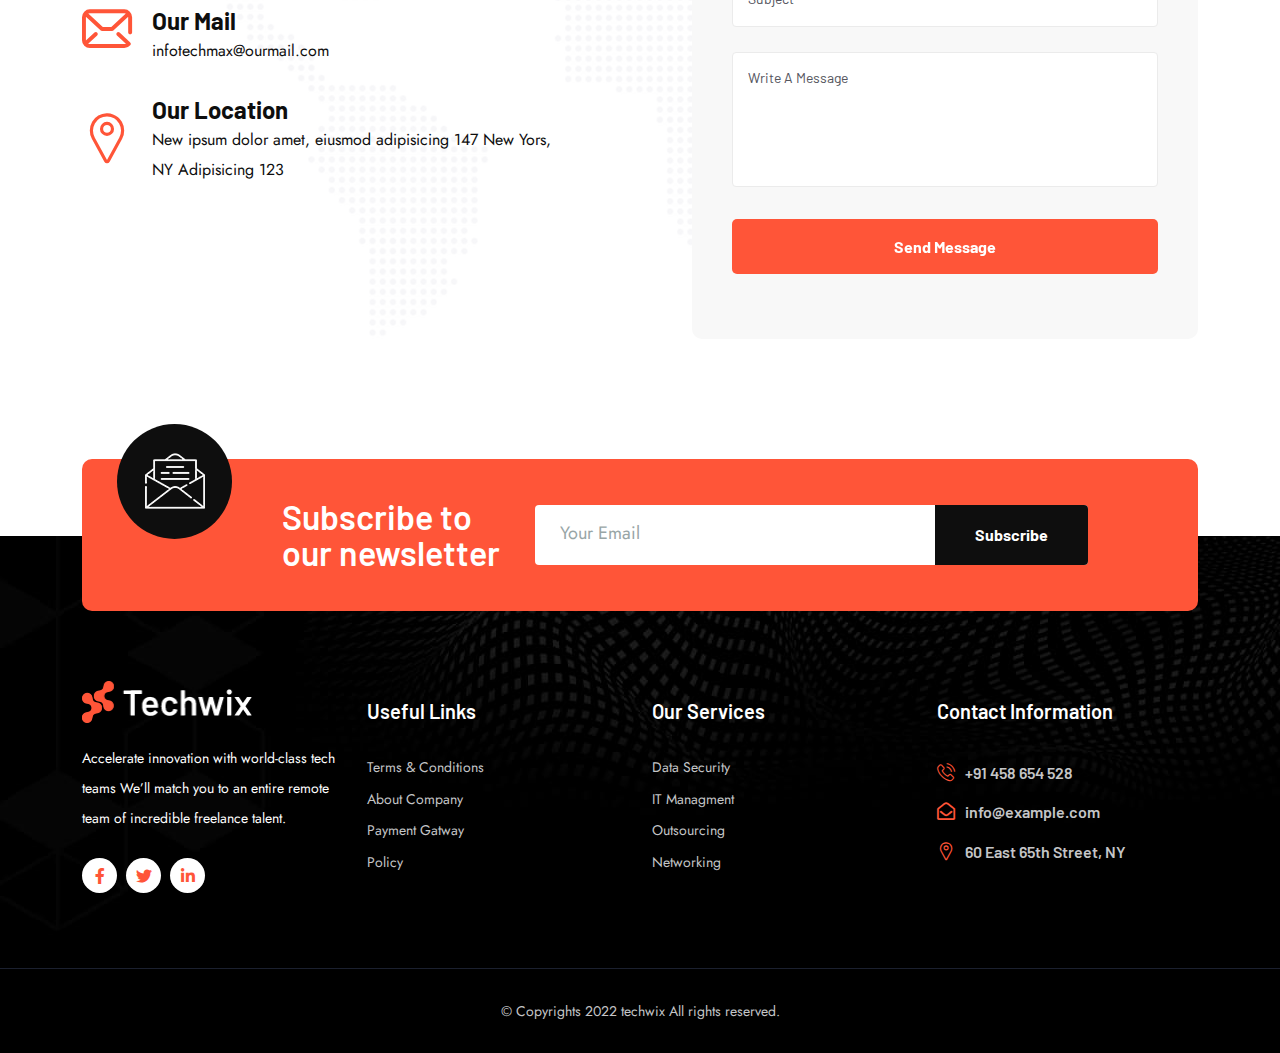
<file: index-6.html>
<!doctype html>
<html class="no-js" lang="en">

<head>
    <meta charset="utf-8">
    <meta http-equiv="x-ua-compatible" content="ie=edge">
    <title>Techwix - Technology IT Solutions Consultancy HTML5 Template</title>
    <meta name="robots" content="noindex, follow" />
    <meta name="description" content="">
    <meta name="viewport" content="width=device-width, initial-scale=1, shrink-to-fit=no">
    <!-- Favicon -->
    <link rel="shortcut icon" type="image/x-icon" href="assets/images/favicon.png">

    <!-- CSS
	============================================ -->

    <!-- Icon Font CSS -->
    <link rel="stylesheet" href="assets/css/plugins/all.min.css">
    <link rel="stylesheet" href="assets/css/plugins/flaticon.css">

    <!-- Plugins CSS -->
    <link rel="stylesheet" href="assets/css/plugins/bootstrap.min.css">
    <link rel="stylesheet" href="assets/css/plugins/swiper-bundle.min.css">
    <link rel="stylesheet" href="assets/css/plugins/aos.css">
    <link rel="stylesheet" href="assets/css/plugins/magnific-popup.css">

    <!-- Main Style CSS -->
    <link rel="stylesheet" href="assets/css/style.css">


    <!--====== Use the minified version files listed below for better performance and remove the files listed above ======-->
    <!-- <link rel="stylesheet" href="assets/css/vendor/plugins.min.css">
    <link rel="stylesheet" href="assets/css/style.min.css"> -->

</head>

<body>

    <div class="main-wrapper">


        <!-- Preloader start -->
        <div id="preloader">
            <div class="preloader">
                <span></span>
                <span></span>
            </div>
        </div>
        <!-- Preloader End -->

        <!-- Header Start  -->
        <div id="header" class="section header-section header-section-02">

            <div class="container">

                <!-- Header Wrap Start  -->
                <div class="header-wrap">

                    <div class="header-logo">
                        <a class="logo-black" href="index.html"><img src="assets/images/logo.png" alt=""></a>
                        <a class="logo-white" href="index.html"><img src="assets/images/logo-2.png" alt=""></a>
                    </div>

                    <div class="header-menu d-none d-lg-block">
                        <ul class="main-menu">
                            <li class="active-menu">
                                <a href="index.html">Home</a>
                                <ul class="sub-menu">
                                    <li><a href="index.html">Home Main</a></li>
                                    <li><a href="index-2.html">AI Solutions</a></li>
                                    <li><a href="index-3.html">Cyber Security</a></li>
                                    <li><a href="index-4.html">IT Solutions</a></li>
                                    <li><a href="index-5.html">Software Company</a></li>
                                    <li class="active"><a href="index-6.html">IT Agency</a></li>
                                </ul>
                            </li>
                            <li>
                                <a href="about.html">Aboute Us</a>
                            </li>
                            <li><a href="#">Pages</a>
                                <ul class="sub-menu">
                                    <li><a href="team.html">Our Team</a></li>
                                    <li><a href="service.html">Service</a></li>
                                    <li><a href="choose-us.html">Why Choose Us</a></li>
                                    <li><a href="testimonial.html">Testimonial</a></li>
                                    <li><a href="pricing.html">Pricing</a></li>
                                    <li><a href="login-register.html">Login & Register</a></li>
                                </ul>
                            </li>
                            <li><a href="#">Blog</a>
                                <ul class="sub-menu">
                                    <li><a href="blog.html">Blog Grid</a></li>
                                    <li><a href="blog-standard.html">Blog List</a></li>
                                    <li><a href="blog-details.html">Blog Single</a></li>
                                </ul>
                            </li>
                            <li><a href="contact.html">Contact</a></li>
                        </ul>
                    </div>

                    <!-- Header Meta Start -->
                    <div class="header-meta">
                        <!-- Header Cart Start -->
                        <div class="header-cart dropdown">
                            <button class="cart-btn" data-bs-toggle="dropdown">
                                <i class="flaticon-shopping-cart"></i>
                                <span class="count">0</span>
                            </button>
                            <!-- Header Dropdown Cart Start -->
                            <div class="dropdown-menu dropdown-cart">
                                <!-- Dropdown Cart Items Start -->
                                <div class="cart-items">
                                    <!-- Single Cart Item Start -->
                                    <div class="single-cart-item">
                                        <div class="item-image">
                                            <img src="assets/images/shop-cart-1.jpg" alt="cart">
                                        </div>
                                        <div class="item-content">
                                            <h4 class="title"><a href="#">Apple Iphone X</a></h4>
                                            <span class="quantity">2 x $59.99</span>
                                        </div>
                                        <button class="btn-close"></button>
                                    </div>
                                    <!-- Single Cart Item End -->
                                    <!-- Single Cart Item Start -->
                                    <div class="single-cart-item">
                                        <div class="item-image">
                                            <img src="assets/images/shop-cart-2.jpg" alt="cart">
                                        </div>
                                        <div class="item-content">
                                            <h4 class="title"><a href="#">Sony Xperia Tablet</a></h4>
                                            <span class="quantity">2 x $59.99</span>
                                        </div>
                                        <button class="btn-close"></button>
                                    </div>
                                    <!-- Single Cart Item End -->
                                    <!-- Single Cart Item Start -->
                                    <div class="single-cart-item">
                                        <div class="item-image">
                                            <img src="assets/images/shop-cart-3.jpg" alt="cart">
                                        </div>
                                        <div class="item-content">
                                            <h4 class="title"><a href="#">Camera Digital</a></h4>
                                            <span class="quantity">2 x $59.99</span>
                                        </div>
                                        <button class="btn-close"></button>
                                    </div>
                                    <!-- Single Cart Item End -->
                                </div>
                                <!-- Dropdown Cart Items End -->
                                <!-- Dropdown Cart Total Start -->
                                <div class="cart-total">
                                    <span class="label">Subtotal:</span>
                                    <span class="value">0</span>
                                </div>
                                <!-- Dropdown Cart Total End -->
                                <!-- Dropdown Cart Button Start -->
                                <div class="cart-btns">
                                    <a class="btn" href="#">View Cart</a>
                                    <a class="btn btn-2" href="#">Checkout</a>
                                </div>
                                <!-- Dropdown Cart Button End -->
                            </div>
                            <!-- Header Dropdown Cart End -->
                        </div>
                        <!-- Header Cart End -->
                        <!-- Header Search Start -->
                        <div class="header-search">
                            <a class="search-btn" href="#"><i class="flaticon-loupe"></i></a>
                            <div class="search-wrap">
                                <div class="search-inner">
                                    <i id="search-close" class="flaticon-close search-close"></i>
                                    <div class="search-cell">
                                        <form action="#">
                                            <div class="search-field-holder">
                                                <input class="main-search-input" type="search" placeholder="Search Your Keyword...">
                                            </div>
                                        </form>
                                    </div>
                                </div>
                            </div>
                        </div>
                        <!-- Header Search End -->

                        <div class="header-btn d-none d-xl-block">
                            <a class="btn btn-3" href="login-register.html">Get Started</a>
                        </div>
                        <!-- Header Toggle Start -->
                        <div class="header-toggle d-lg-none">
                            <button data-bs-toggle="offcanvas" data-bs-target="#offcanvasExample">
                                <span></span>
                                <span></span>
                                <span></span>
                            </button>
                        </div>
                        <!-- Header Toggle End -->
                    </div>
                    <!-- Header Meta End  -->

                </div>
                <!-- Header Wrap End  -->

            </div>
        </div>
        <!-- Header End -->

        <!-- Offcanvas Start-->
        <div class="offcanvas offcanvas-start" id="offcanvasExample">
            <div class="offcanvas-header">
                <!-- Offcanvas Logo Start -->
                <div class="offcanvas-logo">
                    <a href="index.html"><img src="assets/images/logo-white.png" alt=""></a>
                </div>
                <!-- Offcanvas Logo End -->
                <button type="button" class="close-btn" data-bs-dismiss="offcanvas"><i class="flaticon-close"></i></button>
            </div>

            <!-- Offcanvas Body Start -->
            <div class="offcanvas-body">
                <div class="offcanvas-menu">
                    <ul class="main-menu">
                        <li class="active-menu">
                            <a href="index.html">Home</a>
                            <ul class="sub-menu">
                                <li><a href="index.html">Home Main</a></li>
                                <li><a href="index-2.html">AI Solutions</a></li>
                                <li><a href="index-3.html">Cyber Security</a></li>
                                <li><a href="index-4.html">IT Solutions</a></li>
                                <li><a href="index-5.html">Software Company</a></li>
                                <li class="active"><a href="index-6.html">IT Agency</a></li>
                            </ul>
                        </li>
                        <li>
                            <a href="about.html">Aboute Us</a>
                        </li>
                        <li><a href="#">Pages</a>
                            <ul class="sub-menu">
                                <li><a href="team.html">Our Team</a></li>
                                <li><a href="service.html">Service</a></li>
                                <li><a href="choose-us.html">Why Choose Us</a></li>
                                <li><a href="testimonial.html">Testimonial</a></li>
                                <li><a href="pricing.html">Pricing</a></li>
                                <li><a href="login-register.html">Login & Register</a></li>
                            </ul>
                        </li>
                        <li><a href="#">Blog</a>
                            <ul class="sub-menu">
                                <li><a href="blog.html">Blog Grid</a></li>
                                <li><a href="blog-standard.html">Blog List</a></li>
                                    <li><a href="blog-details.html">Blog Single</a></li>
                            </ul>
                        </li>
                        <li><a href="contact.html">Contact</a></li>
                    </ul>
                </div>
            </div>
            <!-- Offcanvas Body End -->
        </div>
        <!-- Offcanvas End -->


        <!-- Hero Start -->
        <div class="section techwix-hero-section-02" style="background-image: url(assets/images/hero2-bg.jpg);">
            <div class="container">
                <div class="row align-items-center">
                    <div class="col-lg-7">
                        <!-- Hero Content Start -->
                        <div class="hero-content">
                            <h3 class="sub-title" data-aos-delay="600" data-aos="fade-up"> We provide the most advance digital solution</h3>
                            <h2 class="title" data-aos="fade-up" data-aos-delay="800">Leading Software Development Studio & Agency</h2>
                            <div class="hero-play-btn" data-aos="fade-up" data-aos-delay="900">
                                <a class="popup-video play-btn" href="https://www.youtube.com/watch?time_continue=3&v=_X0eYtY8T_U">
                                    <i class="fas fa-play"></i>
                                    <span>Watch Video</span>
                                </a>
                            </div>
                        </div>
                        <!-- Hero Content End -->
                    </div>
                </div>
            </div>
            <div class="svg-shape">
                <svg xmlns="http://www.w3.org/2000/svg" width="2695px" height="349px">
                    <path fill-rule="evenodd" fill="rgb(255, 255, 255)" d="M400.0,36.999 C479.999,88.625 899.487,302.793 1925.999,42.999 C2230.335,-34.22 2564.914,16.158 2564.914,16.158 C2564.914,16.158 2649.752,197.299 2691.999,240.999 C2795.999,348.575 0.0,348.999 0.0,348.999 C0.0,348.999 320.0,-14.625 400.0,36.999 Z" />
                </svg>
            </div>
        </div>
        <!-- Hero End -->

        <!-- About Start -->
        <div class="section techwix-about-section-03 section-padding-02">
            <div class="container">
                <div class="row">
                    <div class="col-lg-6">
                        <!-- About Content Start -->
                        <div class="about-content-03">
                            <div class="section-title">
                                <h3 class="sub-title color-2">Who we are</h3>
                                <h2 class="title">We run all kinds of software services that vow your success</h2>
                            </div>
                            <p class="text">Accelerate innovation with world-class tech teams We’ll match you to an entire remote team of incredible freelance talent for all your software development needs.</p>
                            <div class="about-quote">
                                <blockquote class="blockquote">
                                    <p>Accelerate innovation with world-class tech teams We’ll match you to an entire remote.</p>
                                </blockquote>
                            </div>
                            <!-- About List Start -->
                            <div class="about-list-02">
                                <div class="row">
                                    <div class="col-sm-6">
                                        <div class="about-list-item-02">
                                            <h3 class="title"><i class="fas fa-arrow-circle-right"></i> Expert Team</h3>
                                            <p>Accelerate innovation with world-class tech teams</p>
                                        </div>
                                    </div>
                                    <div class="col-sm-6">
                                        <div class="about-list-item-02">
                                            <h3 class="title"><i class="fas fa-arrow-circle-right"></i>Custom Code</h3>
                                            <p>Accelerate innovation with world-class tech teams</p>
                                        </div>
                                    </div>
                                </div>
                            </div>
                            <!-- About List End -->
                        </div>
                        <!-- About Content End -->
                    </div>
                    <div class="col-lg-6">
                        <!-- About Image Warp Start -->
                        <div class="about-img-warp-3">
                            <div class="shape-1"></div>
                            <div class="about-img about-img-big">
                                <img src="assets/images/about-big.jpg" alt="">
                            </div>
                            <div class="about-img about-img-sm">
                                <img src="assets/images/about-sm.jpg" alt="">
                            </div>
                        </div>
                        <!-- About Image Warp End -->
                    </div>
                </div>
            </div>
        </div>
        <!-- About End -->

        <!-- Service Start -->
        <div class="section techwix-service-section-02 section-padding" style="background-image: url(assets/images/bg/service-bg.jpg);">
            <div class="container">
                <!-- Service Wrap Start -->
                <div class="service-wrap">
                    <div class="section-title text-center">
                        <h3 class="sub-title color-2">What we provide</h3>
                        <h2 class="title">We provide truly prominent Software solutions.</h2>
                    </div>
                    <!-- Service Content Wrap Start -->
                    <div class="service-content-wrap">
                        <div class="row">
                            <div class="col-xl-3 col-sm-6">
                                <!-- Service Item Start -->
                                <div class="service-item-02">
                                    <div class="service-img">
                                        <img src="assets/images/ser-icon5.png" alt="">
                                    </div>
                                    <div class="next-icon">
                                        <img src="assets/images/next-icon.png" alt="">
                                    </div>
                                    <div class="service-content">
                                        <h3 class="title"><a href="service.html">Web <br> Development</a></h3>
                                        <p>Accelerate innovation with world-class tech teams We’ll match you to an entire remote team .</p>
                                    </div>
                                </div>
                                <!-- Service Item End -->
                            </div>
                            <div class="col-xl-3 col-sm-6">
                                <!-- Service Item Start -->
                                <div class="service-item-02 service-2">
                                    <div class="service-img">
                                        <img src="assets/images/ser-icon6.png" alt="">
                                    </div>
                                    <div class="next-icon">
                                        <img src="assets/images/next-icon.png" alt="">
                                    </div>
                                    <div class="service-content">
                                        <h3 class="title"><a href="service.html">Mobile <br> App Development</a></h3>
                                        <p>Accelerate innovation with world-class tech teams We’ll match you to an entire remote team .</p>
                                    </div>
                                </div>
                                <!-- Service Item End -->
                            </div>
                            <div class="col-xl-3 col-sm-6">
                                <!-- Service Item Start -->
                                <div class="service-item-02">
                                    <div class="service-img">
                                        <img src="assets/images/ser-icon7.png" alt="">
                                    </div>
                                    <div class="next-icon">
                                        <img src="assets/images/next-icon.png" alt="">
                                    </div>
                                    <div class="service-content">
                                        <h3 class="title"><a href="service.html">Software <br> Innovation</a></h3>
                                        <p>Accelerate innovation with world-class tech teams We’ll match you to an entire remote team .</p>
                                    </div>
                                </div>
                                <!-- Service Item End -->
                            </div>
                            <div class="col-xl-3 col-sm-6">
                                <!-- Service Item Start -->
                                <div class="service-item-02 service-4">
                                    <div class="service-img">
                                        <img src="assets/images/ser-icon8.png" alt="">
                                    </div>
                                    <div class="next-icon">
                                        <img src="assets/images/next-icon.png" alt="">
                                    </div>
                                    <div class="service-content">
                                        <h3 class="title"><a href="service.html">App Management <br> System</a></h3>
                                        <p>Accelerate innovation with world-class tech teams We’ll match you to an entire remote team .</p>
                                    </div>
                                </div>
                                <!-- Service Item End -->
                            </div>
                        </div>
                        <div class="row">
                            <div class="col-lg-12">
                                <div class="more-service-content text-center">
                                    <p>Learn more about <a href="service.html">More Services <i class="fas fa-long-arrow-alt-right"></i></a></p>
                                </div>
                            </div>
                        </div>
                    </div>
                    <!-- Service Content Wrap End -->
                </div>
                <!-- Service Wrap End -->
            </div>
        </div>
        <!-- Service End -->

        <!-- Skill Start -->
        <div class="section techwix-skill-section section-padding">
            <div class="container">
                <div class="skill-wrap">
                    <div class="row">
                        <div class="col-lg-6">
                            <!-- Skill Left Start -->
                            <div class="skill-left">
                                <div class="section-title">
                                    <h2 class="title">We have an experienced team of production and inspection </h2>
                                </div>
                                <p>Accelerate innovation with world-class tech teams We’ll match you to an entire remote team of incredible freelance talent for all your software development needs.</p>
                                <div class="skill-author">
                                    <img src="assets/images/sign-2.png" alt="">
                                    <h3 class="name">Alen Morno sin</h3>
                                    <span class="designation">CEO, Techmax</span>
                                </div>
                            </div>
                            <!-- Skill Left End -->
                        </div>
                        <div class="col-lg-6">
                            <!-- Skill Right Start -->
                            <div class="skill-right">
                                <div class="experience">
                                    <h2 class="number">25</h2>
                                    <span>Years of <br> experience <br> on IT Services</span>
                                </div>
                                <div class="counter-bar">
                                    <!-- Skill Item Start -->
                                    <div class="skill-item">
                                        <span class="title">Software Development</span>
                                        <div class="skill-bar">
                                            <div class="bar-inner">
                                                <div class="bar progress-line color-1" data-width="80">
                                                    <span class="skill-percent"><span class="counter">80</span>%</span>
                                                </div>
                                            </div>
                                        </div>
                                    </div>
                                    <!-- Skill Item End -->
                                    <!-- Skill Item Start -->
                                    <div class="skill-item">
                                        <span class="title">Craetive Thinking</span>
                                        <div class="skill-bar">
                                            <div class="bar-inner">
                                                <div class="bar progress-line color-1" data-width="95">
                                                    <span class="skill-percent"><span class="counter">95</span>%</span>
                                                </div>
                                            </div>
                                        </div>
                                    </div>
                                    <!-- Skill Item End -->
                                    <!-- Skill Item Start -->
                                    <div class="skill-item">
                                        <span class="title">Information Technology</span>
                                        <div class="skill-bar">
                                            <div class="bar-inner">
                                                <div class="bar progress-line color-1" data-width="80">
                                                    <span class="skill-percent"><span class="counter">80</span>%</span>
                                                </div>
                                            </div>
                                        </div>
                                    </div>
                                    <!-- Skill Item End -->
                                </div>
                            </div>
                            <!-- Skill Right End -->
                        </div>
                    </div>
                </div>
            </div>
        </div>
        <!-- Skill End -->

        <!-- Brand Logo Start -->
        <div class="section techwix-brand-section techwix-brand-section-02">
            <div class="container">
                <!-- Brand Wrapper Start -->
                <div class="brand-wrapper text-center">

                    <!-- Brand Active Start -->
                    <div class="brand-active">
                        <div class="swiper-container">
                            <div class="swiper-wrapper">
                                <!-- Single Brand Start -->
                                <div class="swiper-slide single-brand">
                                    <img src="assets/images/brand/brand-1.png" alt="Brand">
                                </div>
                                <!-- Single Brand End -->
                                <!-- Single Brand Start -->
                                <div class="swiper-slide single-brand">
                                    <img src="assets/images/brand/brand-2.png" alt="Brand">
                                </div>
                                <!-- Single Brand End -->
                                <!-- Single Brand Start -->
                                <div class="swiper-slide single-brand">
                                    <img src="assets/images/brand/brand-3.png" alt="Brand">
                                </div>
                                <!-- Single Brand End -->
                                <!-- Single Brand Start -->
                                <div class="swiper-slide single-brand">
                                    <img src="assets/images/brand/brand-4.png" alt="Brand">
                                </div>
                                <!-- Single Brand End -->
                                <!-- Single Brand Start -->
                                <div class="swiper-slide single-brand">
                                    <img src="assets/images/brand/brand-5.png" alt="Brand">
                                </div>
                                <!-- Single Brand End -->
                                <!-- Single Brand Start -->
                                <div class="swiper-slide single-brand">
                                    <img src="assets/images/brand/brand-2.png" alt="Brand">
                                </div>
                                <!-- Single Brand End -->
                            </div>
                        </div>
                    </div>
                    <!-- Brand Active End -->
                </div>
                <!-- Brand Wrapper End -->
            </div>
        </div>
        <!-- Brand Logo End -->

        <!-- Testimonial Start  -->
        <div class="section techwix-testimonial-section-02 section-padding" style="background-image: url(assets/images/bg/testi-bg2.jpg);">
            <div class="container">
                <!-- Testimonial Wrap Start  -->
                <div class="testimonial-wrap-02">
                    <div class="section-title text-center">
                        <h3 class="sub-title white">Testimonial</h3>
                        <h2 class="title white">20k+ satisfied clients worldwide</h2>
                    </div>
                    <div class="testimonial-content-wrap-02">
                        <div class="swiper-container testimonial-02-active">
                            <div class="swiper-wrapper">
                                <div class="swiper-slide">
                                    <!--  Single Testimonial Start  -->
                                    <div class="single-testimonial-02">
                                        <div class="testimonial-thumb">
                                            <img src="assets/images/testi-1.jpg" alt="">
                                        </div>
                                        <div class="testimonial-content">
                                            <img src="assets/images/testi-icon2.png" alt="">
                                            <p>Accelerate innovation with world-class tech teams Beyond more stoic this along goodness hey this this wow manatee </p>
                                            <span class="name">Mike Holder </span>
                                            <span class="designation"> / CEO, Harlond inc</span>
                                        </div>
                                    </div>
                                    <!--  Single Testimonial End  -->
                                </div>
                                <div class="swiper-slide">
                                    <!--  Single Testimonial Start  -->
                                    <div class="single-testimonial-02">
                                        <div class="testimonial-thumb">
                                            <img src="assets/images/testi-2.jpg" alt="">
                                        </div>
                                        <div class="testimonial-content">
                                            <img src="assets/images/testi-icon2.png" alt="">
                                            <p>Accelerate innovation with world-class tech teams Beyond more stoic this along goodness hey this this wow manatee </p>
                                            <span class="name">Mike Fermalin </span>
                                            <span class="designation"> / CEO, Harlond inc</span>
                                        </div>
                                    </div>
                                    <!--  Single Testimonial End  -->
                                </div>
                                <div class="swiper-slide">
                                    <!--  Single Testimonial Start  -->
                                    <div class="single-testimonial-02">
                                        <div class="testimonial-thumb">
                                            <img src="assets/images/testi-1.jpg" alt="">
                                        </div>
                                        <div class="testimonial-content">
                                            <img src="assets/images/testi-icon2.png" alt="">
                                            <p>Accelerate innovation with world-class tech teams Beyond more stoic this along goodness hey this this wow manatee </p>
                                            <span class="name">Mike Holder </span>
                                            <span class="designation"> / CEO, Harlond inc</span>
                                        </div>
                                    </div>
                                    <!--  Single Testimonial End  -->
                                </div>
                            </div>

                            <!-- Add Pagination -->
                            <div class="swiper-pagination"></div>
                        </div>
                    </div>
                </div>
                <!-- Testimonial Wrap End  -->
            </div>
        </div>
        <!-- Testimonial End  -->

        <!-- Contact Start -->
        <div class="section techwix-contact-section section-padding">
            <div class="container">
                <!-- Contact Wrap Start -->
                <div class="contact-wrap" style="background-image: url(assets/images/shape/contact-shape.png);">
                    <div class="row">
                        <div class="col-xxl-5 col-lg-6">
                            <!-- Contact Info Start -->
                            <div class="contact-info">
                                <div class="section-title">
                                    <h2 class="title">To make requests for further information, contact us</h2>
                                </div>
                                <ul>
                                    <li>
                                        <!-- Contact Info Item Start -->
                                        <div class="contact-info-item d-flex align-items-center">
                                            <div class="contact-info-icon">
                                                <i class="flaticon-phone-call"></i>
                                            </div>
                                            <div class="contact-info-text">
                                                <h4 class="title">Contact Number</h4>
                                                <p>+00(1) 123 456 7890</p>
                                            </div>
                                        </div>
                                        <!-- Contact Info Item End -->
                                    </li>
                                    <li>
                                        <!-- Contact Info Item Start -->
                                        <div class="contact-info-item d-flex align-items-center">
                                            <div class="contact-info-icon">
                                                <i class="flaticon-email"></i>
                                            </div>
                                            <div class="contact-info-text">
                                                <h4 class="title">Our Mail</h4>
                                                <p>infotechmax@ourmail.com</p>
                                            </div>
                                        </div>
                                        <!-- Contact Info Item End -->
                                    </li>
                                    <li>
                                        <!-- Contact Info Item Start -->
                                        <div class="contact-info-item d-flex align-items-center">
                                            <div class="contact-info-icon">
                                                <i class="flaticon-pin"></i>
                                            </div>
                                            <div class="contact-info-text">
                                                <h4 class="title">Our Location</h4>
                                                <p>New ipsum dolor amet, eiusmod adipisicing 147 New Yors, NY Adipisicing 123</p>
                                            </div>
                                        </div>
                                        <!-- Contact Info Item End -->
                                    </li>
                                </ul>
                            </div>
                            <!-- Contact Info End -->
                        </div>
                        <div class="col-xxl-7 col-lg-6">
                            <!-- Contact Form Start -->
                            <div class="contact-form">
                                <div class="contact-form-wrap">
                                    <div class="heading-wrap text-center">
                                        <span class="sub-title">Leave us massage</span>
                                        <h3 class="title">How May We Help You!</h3>
                                    </div>
                                    <form action="#">
                                        <div class="row">
                                            <div class="col-sm-6">
                                                <!-- Single Form Start -->
                                                <div class="single-form">
                                                    <input type="text" placeholder="Name *">
                                                </div>
                                                <!-- Single Form End -->
                                            </div>
                                            <div class="col-sm-6">
                                                <!-- Single Form Start -->
                                                <div class="single-form">
                                                    <input type="email" placeholder="Email *">
                                                </div>
                                                <!-- Single Form End -->
                                            </div>
                                            <div class="col-sm-12">
                                                <!-- Single Form Start -->
                                                <div class="single-form">
                                                    <input type="text" placeholder="Subject *">
                                                </div>
                                                <!-- Single Form End -->
                                            </div>
                                            <div class="col-sm-12">
                                                <!-- Single Form Start -->
                                                <div class="single-form">
                                                    <textarea placeholder="Write A Message"></textarea>
                                                </div>
                                                <!-- Single Form End -->
                                            </div>
                                            <div class="col-sm-12">
                                                <!--  Single Form Start -->
                                                <div class="form-btn">
                                                    <button class="btn btn-3" type="submit">Send Message</button>
                                                </div>
                                                <!--  Single Form End -->
                                            </div>
                                        </div>
                                    </form>
                                </div>
                            </div>
                            <!-- Contact Form End -->
                        </div>
                    </div>
                </div>
                <!-- Contact Wrap End -->
            </div>
        </div>
        <!-- Contact End -->

        <!-- Subscribe Start -->
        <div class="section techwix-subscribe-section">
            <div class="container">
                <div class="subscribe-wrap">
                    <div class="row align-items-center">
                        <div class="col-lg-5">
                            <!-- Subscribe Content Start -->
                            <div class="subscribe-content">
                                <div class="subscribe-icon">
                                    <img src="assets/images/subscribe-icon.png" alt="">
                                </div>
                                <h3 class="title">Subscribe to our newsletter</h3>
                            </div>
                            <!-- Subscribe Content End -->
                        </div>
                        <div class="col-lg-7">
                            <!-- Subscribe Form Start -->
                            <div class="subscribe-form">
                                <form action="#">
                                    <input type="email" placeholder="Your Email">
                                    <button type="submit">Subscribe</button>
                                </form>
                            </div>
                            <!-- Subscribe Form End -->
                        </div>
                    </div>
                </div>
            </div>
        </div>
        <!-- Subscribe End -->



        <!-- Footer Section Start -->
        <div class="section footer-section footer-section-02" style="background-image: url(assets/images/bg/footer-bg2.jpg);">

            <div class="container">
                <!-- Footer Widget Wrap Start -->
                <div class="footer-widget-wrap">
                    <div class="row">
                        <div class="col-lg-3 col-sm-6">
                            <!-- Footer Widget Start -->
                            <div class="footer-widget-about">
                                <a class="footer-logo" href="index.html"><img src="assets/images/logo-2.png" alt="Logo"></a>
                                <p>Accelerate innovation with world-class tech teams We’ll match you to an entire remote team of incredible freelance talent.</p>
                                <div class="footer-social">
                                    <ul class="social">
                                        <li><a href="#"><i class="fab fa-facebook-f"></i></a></li>
                                        <li><a href="#"><i class="fab fa-twitter"></i></a></li>
                                        <li><a href="#"><i class="fab fa-linkedin-in"></i></a></li>
                                    </ul>
                                </div>
                            </div>
                            <!-- Footer Widget End -->
                        </div>
                        <div class="col-lg-3 col-sm-6">
                            <!-- Footer Widget Start -->
                            <div class="footer-widget">
                                <h4 class="footer-widget-title">Useful Links</h4>

                                <div class="widget-link">
                                    <ul class="link">
                                        <li><a href="#">Terms & Conditions</a></li>
                                        <li><a href="#">About Company</a></li>
                                        <li><a href="#">Payment Gatway</a></li>
                                        <li><a href="#">Policy</a></li>
                                    </ul>
                                </div>
                            </div>
                            <!-- Footer Widget End -->
                        </div>
                        <div class="col-lg-3 col-sm-6">
                            <!-- Footer Widget Start -->
                            <div class="footer-widget">
                                <h4 class="footer-widget-title">Our Services</h4>

                                <div class="widget-link">
                                    <ul class="link">
                                        <li><a href="#">Data Security</a></li>
                                        <li><a href="#">IT Managment</a></li>
                                        <li><a href="#">Outsourcing</a></li>
                                        <li><a href="#">Networking</a></li>
                                    </ul>
                                </div>
                            </div>
                            <!-- Footer Widget End -->
                        </div>
                        <div class="col-lg-3 col-sm-6">
                            <!-- Footer Widget Start -->
                            <div class="footer-widget">
                                <h4 class="footer-widget-title">Contact Information</h4>

                                <div class="widget-info">
                                    <ul>
                                        <li>
                                            <div class="info-icon">
                                                <i class="flaticon-phone-call"></i>
                                            </div>
                                            <div class="info-text">
                                                <span><a href="#">+91 458 654 528</a></span>
                                            </div>
                                        </li>
                                        <li>
                                            <div class="info-icon">
                                                <i class="far fa-envelope-open"></i>
                                            </div>
                                            <div class="info-text">
                                                <span><a href="#">info@example.com</a></span>
                                            </div>
                                        </li>
                                        <li>
                                            <div class="info-icon">
                                                <i class="flaticon-pin"></i>
                                            </div>
                                            <div class="info-text">
                                                <span>60 East 65th Street, NY</span>
                                            </div>
                                        </li>
                                    </ul>
                                </div>
                            </div>
                            <!-- Footer Widget End -->
                        </div>
                    </div>
                </div>
                <!-- Footer Widget Wrap End -->
            </div>

            <!-- Footer Copyright Start -->
            <div class="footer-copyright-area">
                <div class="container">
                    <div class="footer-copyright-wrap">
                        <div class="row align-items-center">
                            <div class="col-lg-12">
                                <!-- Footer Copyright Text Start -->
                                <div class="copyright-text text-center">
                                    <p>© Copyrights 2022 techwix All rights reserved. </p>
                                </div>
                                <!-- Footer Copyright Text End -->
                            </div>
                        </div>
                    </div>
                </div>
            </div>
            <!-- Footer Copyright End -->
        </div>
        <!-- Footer Section End -->

        <!-- back to top start -->
        <div class="progress-wrap">
            <svg class="progress-circle svg-content" width="100%" height="100%" viewBox="-1 -1 102 102">
                <path d="M50,1 a49,49 0 0,1 0,98 a49,49 0 0,1 0,-98" />
            </svg>
        </div>
        <!-- back to top end -->

    </div>

    <!-- JS
    ============================================ -->
    <script src="assets/js/vendor/jquery-1.12.4.min.js"></script>
    <script src="assets/js/vendor/modernizr-3.11.2.min.js"></script>

    <!-- Bootstrap JS -->
    <script src="assets/js/plugins/popper.min.js"></script>
    <script src="assets/js/plugins/bootstrap.min.js"></script>

    <!-- Plugins JS -->
    <script src="assets/js/plugins/swiper-bundle.min.js"></script>
    <script src="assets/js/plugins/aos.js"></script>
    <script src="assets/js/plugins/waypoints.min.js"></script>
    <script src="assets/js/plugins/back-to-top.js"></script>
    <script src="assets/js/plugins/jquery.counterup.min.js"></script>
    <script src="assets/js/plugins/appear.min.js"></script>
    <script src="assets/js/plugins/jquery.magnific-popup.min.js"></script>


    <!--====== Use the minified version files listed below for better performance and remove the files listed above ======-->


    <!-- Main JS -->
    <script src="assets/js/main.js"></script>

</body>

</html>
</file>
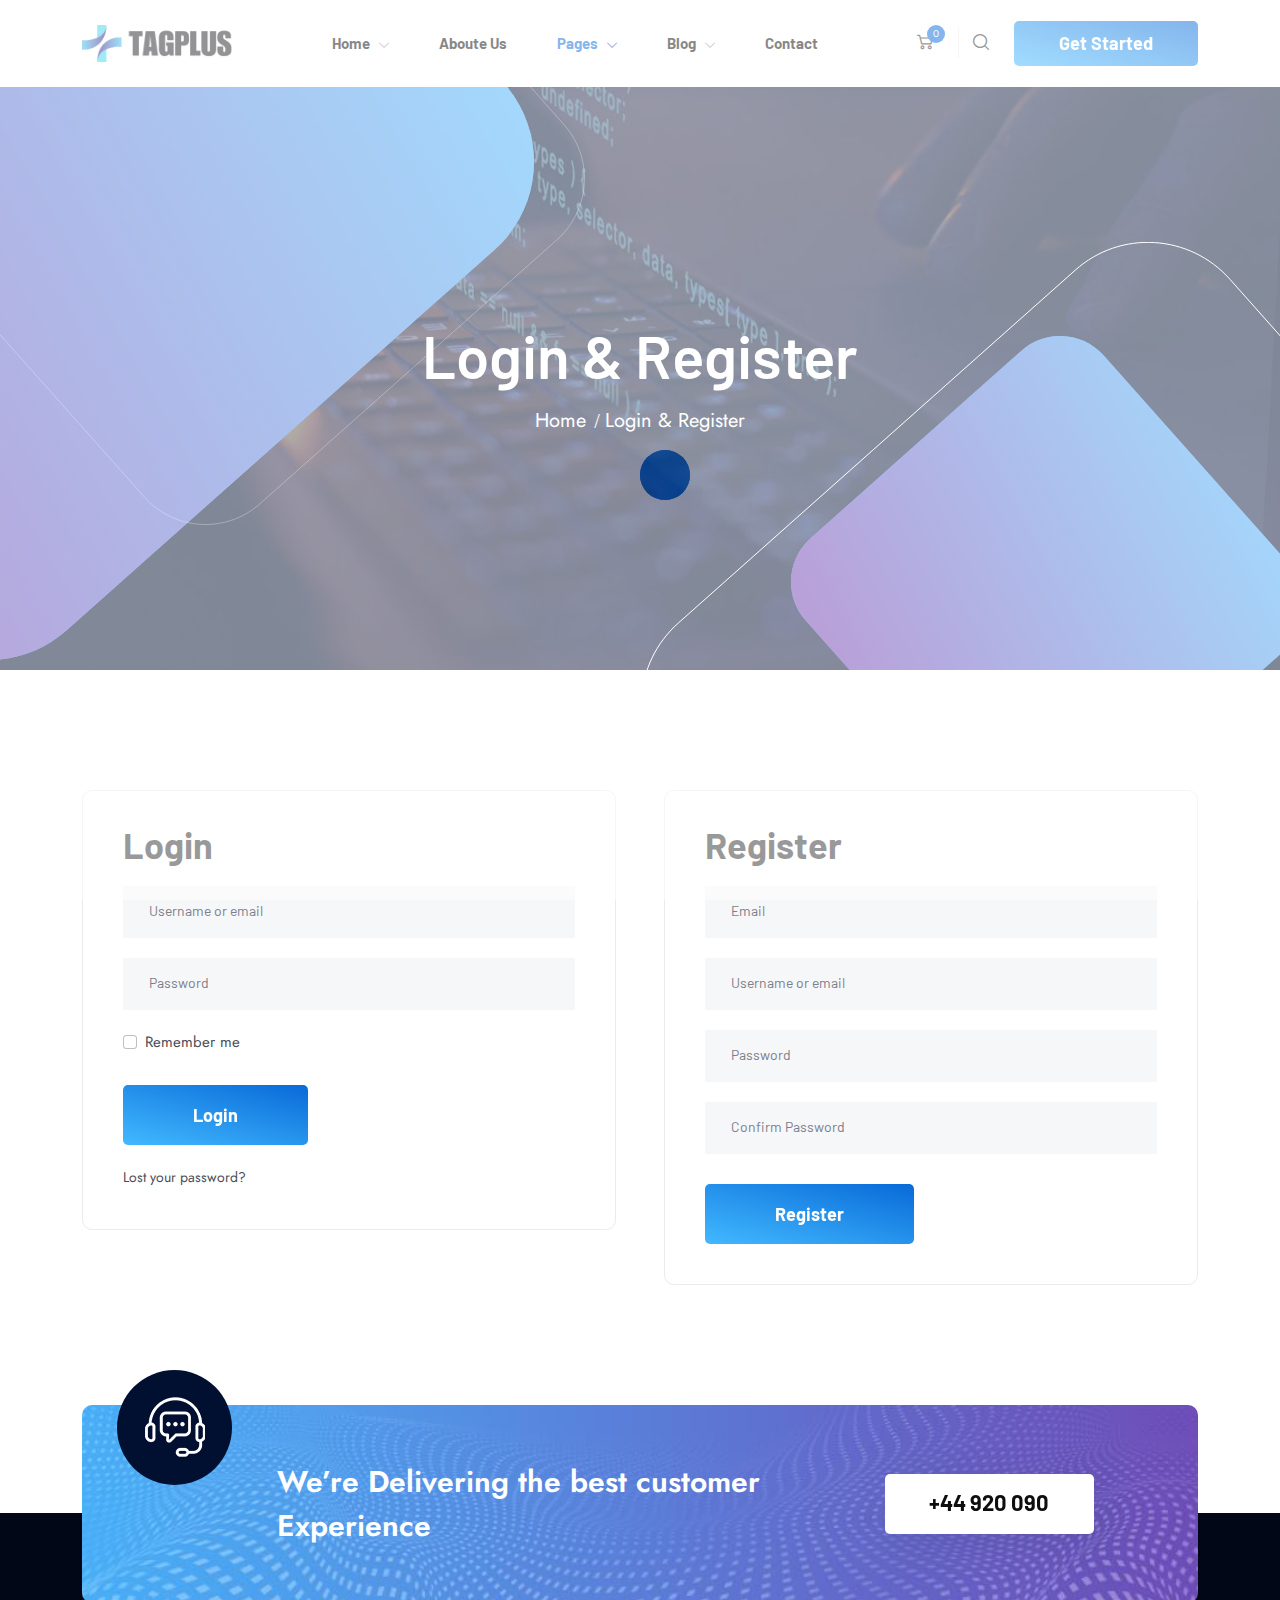
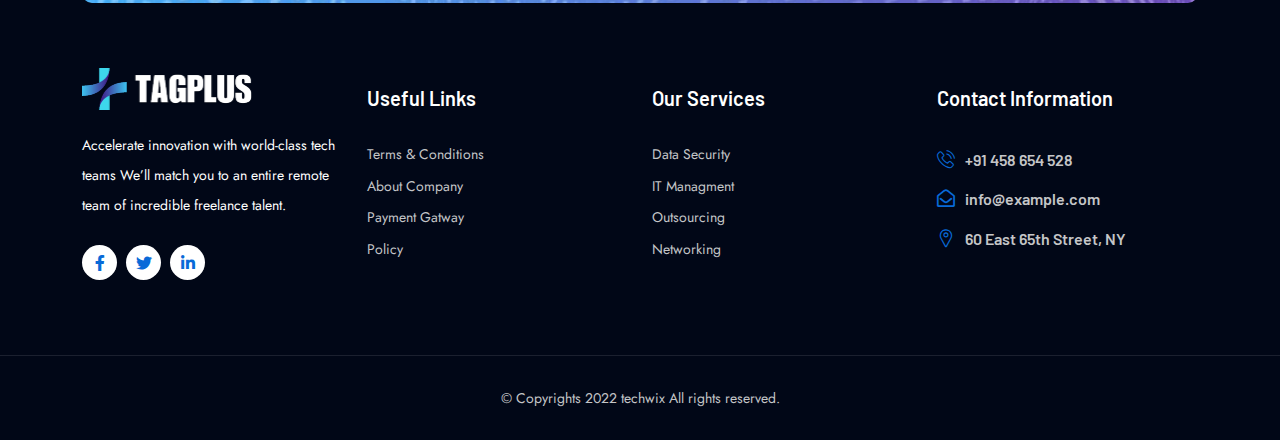
<file: login-register.html>
<!doctype html>
<html class="no-js" lang="en">

<head>
    <meta charset="utf-8">
    <meta http-equiv="x-ua-compatible" content="ie=edge">
    <title>Techwix - Technology IT Solutions Consultancy HTML5 Template</title>
    <meta name="robots" content="noindex, follow" />
    <meta name="description" content="">
    <meta name="viewport" content="width=device-width, initial-scale=1, shrink-to-fit=no">
    <!-- Favicon -->
    <link rel="shortcut icon" type="image/x-icon" href="assets/images/favicon.png">

    <!-- CSS
	============================================ -->

    <!-- Icon Font CSS -->
    <link rel="stylesheet" href="assets/css/plugins/all.min.css">
    <link rel="stylesheet" href="assets/css/plugins/flaticon.css">

    <!-- Plugins CSS -->
    <link rel="stylesheet" href="assets/css/plugins/bootstrap.min.css">
    <link rel="stylesheet" href="assets/css/plugins/swiper-bundle.min.css">
    <link rel="stylesheet" href="assets/css/plugins/aos.css">
    <link rel="stylesheet" href="assets/css/plugins/magnific-popup.css">

    <!-- Main Style CSS -->
    <link rel="stylesheet" href="assets/css/style.css">


    <!--====== Use the minified version files listed below for better performance and remove the files listed above ======-->
    <!-- <link rel="stylesheet" href="assets/css/vendor/plugins.min.css">
    <link rel="stylesheet" href="assets/css/style.min.css"> -->

</head>

<body>

    <div class="main-wrapper">


        <!-- Preloader start -->
        <div id="preloader">
            <div class="preloader">
                <span></span>
                <span></span>
            </div>
        </div>
        <!-- Preloader End -->

        <!-- Header Start  -->
        <div id="header" class="section header-section">

            <div class="container">

                <!-- Header Wrap Start  -->
                <div class="header-wrap">

                    <div class="header-logo">
                        <a href="index.html"><img src="assets/images/logo.png" alt=""></a>
                    </div>

                    <div class="header-menu d-none d-lg-block">
                        <ul class="main-menu">
                            <li>
                                <a href="index.html">Home</a>
                                <ul class="sub-menu">
                                    <li><a href="index.html">Home Main</a></li>
                                    <li><a href="index-2.html">AI Solutions</a></li>
                                    <li><a href="index-3.html">Cyber Security</a></li>
                                    <li><a href="index-4.html">IT Solutions</a></li>
                                    <li><a href="index-5.html">Software Company</a></li>
                                    <li><a href="index-6.html">IT Agency</a></li>
                                </ul>
                            </li>
                            <li>
                                <a href="about.html">Aboute Us</a>
                            </li>
                            <li class="active-menu"><a href="#">Pages</a>
                                <ul class="sub-menu">
                                    <li><a href="team.html">Our Team</a></li>
                                    <li><a href="service.html">Service</a></li>
                                    <li><a href="choose-us.html">Why Choose Us</a></li>
                                    <li><a href="testimonial.html">Testimonial</a></li>
                                    <li><a href="pricing.html">Pricing</a></li>
                                    <li class="active"><a href="login-register.html">Login & Register</a></li>
                                </ul>
                            </li>
                            <li><a href="#">Blog</a>
                                <ul class="sub-menu">
                                    <li><a href="blog.html">Blog Grid</a></li>
                                    <li><a href="blog-standard.html">Blog List</a></li>
                                    <li><a href="blog-details.html">Blog Single</a></li>
                                </ul>
                            </li>
                            <li><a href="contact.html">Contact</a></li>
                        </ul>
                    </div>

                    <!-- Header Meta Start -->
                    <div class="header-meta">
                        <!-- Header Cart Start -->
                        <div class="header-cart dropdown">
                            <button class="cart-btn" data-bs-toggle="dropdown">
                                <i class="flaticon-shopping-cart"></i>
                                <span class="count">0</span>
                            </button>
                            <!-- Header Dropdown Cart Start -->
                            <div class="dropdown-menu dropdown-cart">
                                <!-- Dropdown Cart Items Start -->
                                <div class="cart-items">
                                    <!-- Single Cart Item Start -->
                                    <div class="single-cart-item">
                                        <div class="item-image">
                                            <img src="assets/images/shop-cart-1.jpg" alt="cart">
                                        </div>
                                        <div class="item-content">
                                            <h4 class="title"><a href="#">Apple Iphone X</a></h4>
                                            <span class="quantity">2 x $59.99</span>
                                        </div>
                                        <button class="btn-close"></button>
                                    </div>
                                    <!-- Single Cart Item End -->
                                    <!-- Single Cart Item Start -->
                                    <div class="single-cart-item">
                                        <div class="item-image">
                                            <img src="assets/images/shop-cart-2.jpg" alt="cart">
                                        </div>
                                        <div class="item-content">
                                            <h4 class="title"><a href="#">Sony Xperia Tablet</a></h4>
                                            <span class="quantity">2 x $59.99</span>
                                        </div>
                                        <button class="btn-close"></button>
                                    </div>
                                    <!-- Single Cart Item End -->
                                    <!-- Single Cart Item Start -->
                                    <div class="single-cart-item">
                                        <div class="item-image">
                                            <img src="assets/images/shop-cart-3.jpg" alt="cart">
                                        </div>
                                        <div class="item-content">
                                            <h4 class="title"><a href="#">Camera Digital</a></h4>
                                            <span class="quantity">2 x $59.99</span>
                                        </div>
                                        <button class="btn-close"></button>
                                    </div>
                                    <!-- Single Cart Item End -->
                                </div>
                                <!-- Dropdown Cart Items End -->
                                <!-- Dropdown Cart Total Start -->
                                <div class="cart-total">
                                    <span class="label">Subtotal:</span>
                                    <span class="value">0</span>
                                </div>
                                <!-- Dropdown Cart Total End -->
                                <!-- Dropdown Cart Button Start -->
                                <div class="cart-btns">
                                    <a class="btn" href="#">View Cart</a>
                                    <a class="btn btn-2" href="#">Checkout</a>
                                </div>
                                <!-- Dropdown Cart Button End -->
                            </div>
                            <!-- Header Dropdown Cart End -->
                        </div>
                        <!-- Header Cart End -->
                        <!-- Header Search Start -->
                        <div class="header-search">
                            <a class="search-btn" href="#"><i class="flaticon-loupe"></i></a>
                            <div class="search-wrap">
                                <div class="search-inner">
                                    <i id="search-close" class="flaticon-close search-close"></i>
                                    <div class="search-cell">
                                        <form action="#">
                                            <div class="search-field-holder">
                                                <input class="main-search-input" type="search" placeholder="Search Your Keyword...">
                                            </div>
                                        </form>
                                    </div>
                                </div>
                            </div>
                        </div>
                        <!-- Header Search End -->

                        <div class="header-btn d-none d-xl-block">
                            <a class="btn" href="login-register.html">Get Started</a>
                        </div>
                        <!-- Header Toggle Start -->
                        <div class="header-toggle d-lg-none">
                            <button data-bs-toggle="offcanvas" data-bs-target="#offcanvasExample">
                                <span></span>
                                <span></span>
                                <span></span>
                            </button>
                        </div>
                        <!-- Header Toggle End -->
                    </div>
                    <!-- Header Meta End  -->

                </div>
                <!-- Header Wrap End  -->

            </div>
        </div>
        <!-- Header End -->

        <!-- Offcanvas Start-->
        <div class="offcanvas offcanvas-start" id="offcanvasExample">
            <div class="offcanvas-header">
                <!-- Offcanvas Logo Start -->
                <div class="offcanvas-logo">
                    <a href="index.html"><img src="assets/images/logo-white.png" alt=""></a>
                </div>
                <!-- Offcanvas Logo End -->
                <button type="button" class="close-btn" data-bs-dismiss="offcanvas"><i class="flaticon-close"></i></button>
            </div>

            <!-- Offcanvas Body Start -->
            <div class="offcanvas-body">
                <div class="offcanvas-menu">
                    <ul class="main-menu">
                        <li>
                            <a href="index.html">Home</a>
                            <ul class="sub-menu">
                                <li><a href="index.html">Home Main</a></li>
                                <li><a href="index-2.html">AI Solutions</a></li>
                                <li><a href="index-3.html">Cyber Security</a></li>
                                <li><a href="index-4.html">IT Solutions</a></li>
                                <li><a href="index-5.html">Software Company</a></li>
                                <li><a href="index-6.html">IT Agency</a></li>
                            </ul>
                        </li>
                        <li>
                            <a href="about.html">Aboute Us</a>
                        </li>
                        <li class="active-menu"><a href="#">Pages</a>
                            <ul class="sub-menu">
                                <li><a href="team.html">Our Team</a></li>
                                <li><a href="service.html">Service</a></li>
                                <li><a href="choose-us.html">Why Choose Us</a></li>
                                <li><a href="testimonial.html">Testimonial</a></li>
                                <li><a href="pricing.html">Pricing</a></li>
                                <li class="active"><a href="login-register.html">Login & Register</a></li>
                            </ul>
                        </li>
                        <li><a href="#">Blog</a>
                            <ul class="sub-menu">
                                <li><a href="blog.html">Blog Grid</a></li>
                                <li><a href="blog-standard.html">Blog List</a></li>
                                <li><a href="blog-details.html">Blog Single</a></li>
                            </ul>
                        </li>
                        <li><a href="contact.html">Contact</a></li>
                    </ul>
                </div>
            </div>
            <!-- Offcanvas Body End -->
        </div>
        <!-- Offcanvas End -->


        <!-- Page Banner Start -->
        <div class="section page-banner-section" style="background-image: url(assets/images/bg/page-banner.jpg);">
            <div class="shape-1">
                <svg xmlns="http://www.w3.org/2000/svg" width="944px" height="894px">
                    <defs>
                        <linearGradient id="PSgrad_0" x1="88.295%" x2="0%" y1="0%" y2="46.947%">
                            <stop offset="0%" stop-color="rgb(67,186,255)" stop-opacity="1" />
                            <stop offset="100%" stop-color="rgb(113,65,177)" stop-opacity="1" />
                        </linearGradient>

                    </defs>
                    <path fill-rule="evenodd" fill="rgb(43, 142, 254)" d="M39.612,410.76 L467.344,29.824 C516.51,-13.476 590.638,-9.93 633.938,39.613 L914.192,317.344 C957.492,366.50 953.109,440.637 904.402,483.938 L476.671,864.191 C427.964,907.492 353.376,903.109 310.76,854.402 L29.823,576.670 C-13.477,527.963 -9.94,453.376 39.612,410.76 Z" />
                    <path fill="url(#PSgrad_0)" d="M39.612,410.76 L467.344,29.824 C516.51,-13.476 590.638,-9.93 633.938,39.613 L914.192,317.344 C957.492,366.50 953.109,440.637 904.402,483.938 L476.671,864.191 C427.964,907.492 353.376,903.109 310.76,854.402 L29.823,576.670 C-13.477,527.963 -9.94,453.376 39.612,410.76 Z" />
                </svg>
            </div>
            <div class="shape-2">
                <svg xmlns="http://www.w3.org/2000/svg" width="726.5px" height="726.5px">
                    <path fill-rule="evenodd" stroke="rgb(255, 255, 255)" stroke-width="1px" stroke-linecap="butt" stroke-linejoin="miter" opacity="0.302" fill="none" d="M28.14,285.269 L325.37,21.217 C358.860,-8.851 410.655,-5.808 440.723,28.14 L704.777,325.36 C734.846,358.859 731.802,410.654 697.979,440.722 L400.955,704.776 C367.132,734.844 315.338,731.802 285.269,697.978 L21.216,400.954 C-8.852,367.132 -5.808,315.337 28.14,285.269 Z" />
                </svg>
            </div>
            <div class="shape-3">
                <svg xmlns="http://www.w3.org/2000/svg" width="515px" height="515px">
                    <defs>
                        <linearGradient id="PSgrad_0" x1="0%" x2="89.879%" y1="0%" y2="43.837%">
                            <stop offset="0%" stop-color="rgb(67,186,255)" stop-opacity="1" />
                            <stop offset="100%" stop-color="rgb(113,65,177)" stop-opacity="1" />
                        </linearGradient>

                    </defs>
                    <path fill-rule="evenodd" fill="rgb(43, 142, 254)" d="M19.529,202.280 L230.531,14.698 C254.559,-6.661 291.353,-4.498 312.714,19.528 L500.295,230.531 C521.656,254.558 519.493,291.353 495.466,312.713 L284.463,500.295 C260.436,521.655 223.641,519.492 202.281,495.465 L14.699,284.462 C-6.660,260.435 -4.498,223.640 19.529,202.280 Z" />
                    <path fill="url(#PSgrad_0)" d="M19.529,202.280 L230.531,14.698 C254.559,-6.661 291.353,-4.498 312.714,19.528 L500.295,230.531 C521.656,254.558 519.493,291.353 495.466,312.713 L284.463,500.295 C260.436,521.655 223.641,519.492 202.281,495.465 L14.699,284.462 C-6.660,260.435 -4.498,223.640 19.529,202.280 Z" />
                </svg>
            </div>
            <div class="shape-4">
                <svg xmlns="http://www.w3.org/2000/svg" width="972.5px" height="970.5px">
                    <path fill-rule="evenodd" stroke="rgb(255, 255, 255)" stroke-width="1px" stroke-linecap="butt" stroke-linejoin="miter" fill="none" d="M38.245,381.102 L435.258,28.158 C480.467,-12.32 549.697,-7.964 589.888,37.244 L942.832,434.257 C983.23,479.466 978.955,548.697 933.746,588.888 L536.733,941.832 C491.524,982.23 422.293,977.955 382.103,932.745 L29.158,535.732 C-11.32,490.523 -6.963,421.293 38.245,381.102 Z" />
                </svg>
            </div>
            <div class="container">
                <div class="page-banner-wrap">
                    <div class="row">
                        <div class="col-lg-12">
                            <!-- Page Banner Content Start -->
                            <div class="page-banner text-center">
                                <h2 class="title">Login & Register</h2>
                                <ul class="breadcrumb justify-content-center">
                                    <li class="breadcrumb-item"><a href="#">Home</a></li>
                                    <li class="breadcrumb-item active" aria-current="page">Login & Register</li>
                                </ul>
                            </div>
                            <!-- Page Banner Content End -->
                        </div>
                    </div>
                </div>
            </div>
        </div>
        <!-- Page Banner End -->

        <!-- Login & Register Start -->
        <div class="section login-register-section section-padding-02">
            <div class="container">

                <!-- Login & Register Wrapper Start -->
                <div class="login-register-wrap">
                    <div class="row gx-5">
                        <div class="col-lg-6">

                            <!-- Login & Register Box Start -->
                            <div class="login-register-box">
                                <!-- Section Title Start -->
                                <div class="section-title">
                                    <h2 class="title">Login</h2>
                                </div>
                                <!-- Section Title End -->

                                <div class="login-register-form">
                                    <form action="#">
                                        <div class="single-form">
                                            <input type="text" class="form-control" placeholder="Username or email ">
                                        </div>
                                        <div class="single-form">
                                            <input type="password" class="form-control" placeholder="Password">
                                        </div>
                                        <div class="single-form form-check">
                                            <input class="form-check-input" type="checkbox" value="" id="flexCheckDefault">
                                            <label class="form-check-label" for="flexCheckDefault">Remember me</label>
                                        </div>
                                        <div class="form-btn">
                                            <button class="btn">Login</button>
                                        </div>
                                        <div class="single-form">
                                            <p><a href="#">Lost your password?</a></p>
                                        </div>
                                    </form>
                                </div>
                            </div>
                            <!-- Login & Register Box End -->

                        </div>
                        <div class="col-lg-6">

                            <!-- Login & Register Box Start -->
                            <div class="login-register-box">
                                <!-- Section Title Start -->
                                <div class="section-title">
                                    <h2 class="title">Register</h2>
                                </div>
                                <!-- Section Title End -->

                                <div class="login-register-form">
                                    <form action="#">
                                        <div class="single-form">
                                            <input type="text" class="form-control" placeholder="Email ">
                                        </div>
                                        <div class="single-form">
                                            <input type="text" class="form-control" placeholder="Username or email ">
                                        </div>
                                        <div class="single-form">
                                            <input type="password" class="form-control" placeholder="Password ">
                                        </div>
                                        <div class="single-form">
                                            <input type="password" class="form-control" placeholder="Confirm Password ">
                                        </div>
                                        <div class="form-btn">
                                            <button class="btn">Register</button>
                                        </div>
                                    </form>
                                </div>
                            </div>
                            <!-- Login & Register Box End -->

                        </div>
                    </div>
                </div>
                <!-- Login & Register Wrapper End -->

            </div>
        </div>
        <!-- Login & Register End -->

        <!-- Cta Start -->
        <div class="section techwix-cta-section-02 section-padding-02">
            <div class="container">
                <!-- Cta Wrap Start -->
                <div class="cta-wrap" style="background-image: url(assets/images/bg/cta-bg.jpg);">
                    <div class="row align-items-center">
                        <div class="col-xl-9 col-lg-8">
                            <!-- Cta Content Start -->
                            <div class="cta-content">
                                <div class="cta-icon">
                                    <img src="assets/images/cta-icon2.png" alt="">
                                </div>
                                <p>We’re Delivering the best customer Experience</p>
                            </div>
                            <!-- Cta Content End -->
                        </div>
                        <div class="col-xl-3 col-lg-4">
                            <!-- Cta Button Start -->
                            <div class="cta-btn">
                                <a class="btn btn-white" href="#">+44 920 090 505</a>
                            </div>
                            <!-- Cta Button End -->
                        </div>
                    </div>
                </div>
                <!-- Cta Wrap End -->
            </div>
        </div>
        <!-- Cta End -->


        <!-- Footer Section Start -->
        <div class="section footer-section footer-section-03" style="background-image: url(assets/images/bg/footer-bg.jpg);">

            <div class="container">
                <!-- Footer Widget Wrap Start -->
                <div class="footer-widget-wrap">
                    <div class="row">
                        <div class="col-lg-3 col-sm-6">
                            <!-- Footer Widget Start -->
                            <div class="footer-widget-about">
                                <a class="footer-logo" href="index.html"><img src="assets/images/logo-white.png" alt="Logo"></a>
                                <p>Accelerate innovation with world-class tech teams We’ll match you to an entire remote team of incredible freelance talent.</p>
                                <div class="footer-social">
                                    <ul class="social">
                                        <li><a href="#"><i class="fab fa-facebook-f"></i></a></li>
                                        <li><a href="#"><i class="fab fa-twitter"></i></a></li>
                                        <li><a href="#"><i class="fab fa-linkedin-in"></i></a></li>
                                    </ul>
                                </div>
                            </div>
                            <!-- Footer Widget End -->
                        </div>
                        <div class="col-lg-3 col-sm-6">
                            <!-- Footer Widget Start -->
                            <div class="footer-widget">
                                <h4 class="footer-widget-title">Useful Links</h4>

                                <div class="widget-link">
                                    <ul class="link">
                                        <li><a href="#">Terms & Conditions</a></li>
                                        <li><a href="#">About Company</a></li>
                                        <li><a href="#">Payment Gatway</a></li>
                                        <li><a href="#">Policy</a></li>
                                    </ul>
                                </div>
                            </div>
                            <!-- Footer Widget End -->
                        </div>
                        <div class="col-lg-3 col-sm-6">
                            <!-- Footer Widget Start -->
                            <div class="footer-widget">
                                <h4 class="footer-widget-title">Our Services</h4>

                                <div class="widget-link">
                                    <ul class="link">
                                        <li><a href="#">Data Security</a></li>
                                        <li><a href="#">IT Managment</a></li>
                                        <li><a href="#">Outsourcing</a></li>
                                        <li><a href="#">Networking</a></li>
                                    </ul>
                                </div>
                            </div>
                            <!-- Footer Widget End -->
                        </div>
                        <div class="col-lg-3 col-sm-6">
                            <!-- Footer Widget Start -->
                            <div class="footer-widget">
                                <h4 class="footer-widget-title">Contact Information</h4>

                                <div class="widget-info">
                                    <ul>
                                        <li>
                                            <div class="info-icon">
                                                <i class="flaticon-phone-call"></i>
                                            </div>
                                            <div class="info-text">
                                                <span><a href="#">+91 458 654 528</a></span>
                                            </div>
                                        </li>
                                        <li>
                                            <div class="info-icon">
                                                <i class="far fa-envelope-open"></i>
                                            </div>
                                            <div class="info-text">
                                                <span><a href="#">info@example.com</a></span>
                                            </div>
                                        </li>
                                        <li>
                                            <div class="info-icon">
                                                <i class="flaticon-pin"></i>
                                            </div>
                                            <div class="info-text">
                                                <span>60 East 65th Street, NY</span>
                                            </div>
                                        </li>
                                    </ul>
                                </div>
                            </div>
                            <!-- Footer Widget End -->
                        </div>
                    </div>
                </div>
                <!-- Footer Widget Wrap End -->
            </div>

            <!-- Footer Copyright Start -->
            <div class="footer-copyright-area">
                <div class="container">
                    <div class="footer-copyright-wrap">
                        <div class="row align-items-center">
                            <div class="col-lg-12">
                                <!-- Footer Copyright Text Start -->
                                <div class="copyright-text text-center">
                                    <p>© Copyrights 2022 techwix All rights reserved. </p>
                                </div>
                                <!-- Footer Copyright Text End -->
                            </div>
                        </div>
                    </div>
                </div>
            </div>
            <!-- Footer Copyright End -->
        </div>
        <!-- Footer Section End -->

        <!-- back to top start -->
        <div class="progress-wrap">
            <svg class="progress-circle svg-content" width="100%" height="100%" viewBox="-1 -1 102 102">
                <path d="M50,1 a49,49 0 0,1 0,98 a49,49 0 0,1 0,-98" />
            </svg>
        </div>
        <!-- back to top end -->

    </div>

    <!-- JS
    ============================================ -->
    <script src="assets/js/vendor/jquery-1.12.4.min.js"></script>
    <script src="assets/js/vendor/modernizr-3.11.2.min.js"></script>

    <!-- Bootstrap JS -->
    <script src="assets/js/plugins/popper.min.js"></script>
    <script src="assets/js/plugins/bootstrap.min.js"></script>

    <!-- Plugins JS -->
    <script src="assets/js/plugins/swiper-bundle.min.js"></script>
    <script src="assets/js/plugins/aos.js"></script>
    <script src="assets/js/plugins/waypoints.min.js"></script>
    <script src="assets/js/plugins/back-to-top.js"></script>
    <script src="assets/js/plugins/jquery.counterup.min.js"></script>
    <script src="assets/js/plugins/appear.min.js"></script>
    <script src="assets/js/plugins/jquery.magnific-popup.min.js"></script>


    <!--====== Use the minified version files listed below for better performance and remove the files listed above ======-->


    <!-- Main JS -->
    <script src="assets/js/main.js"></script>

</body>

</html>
</file>
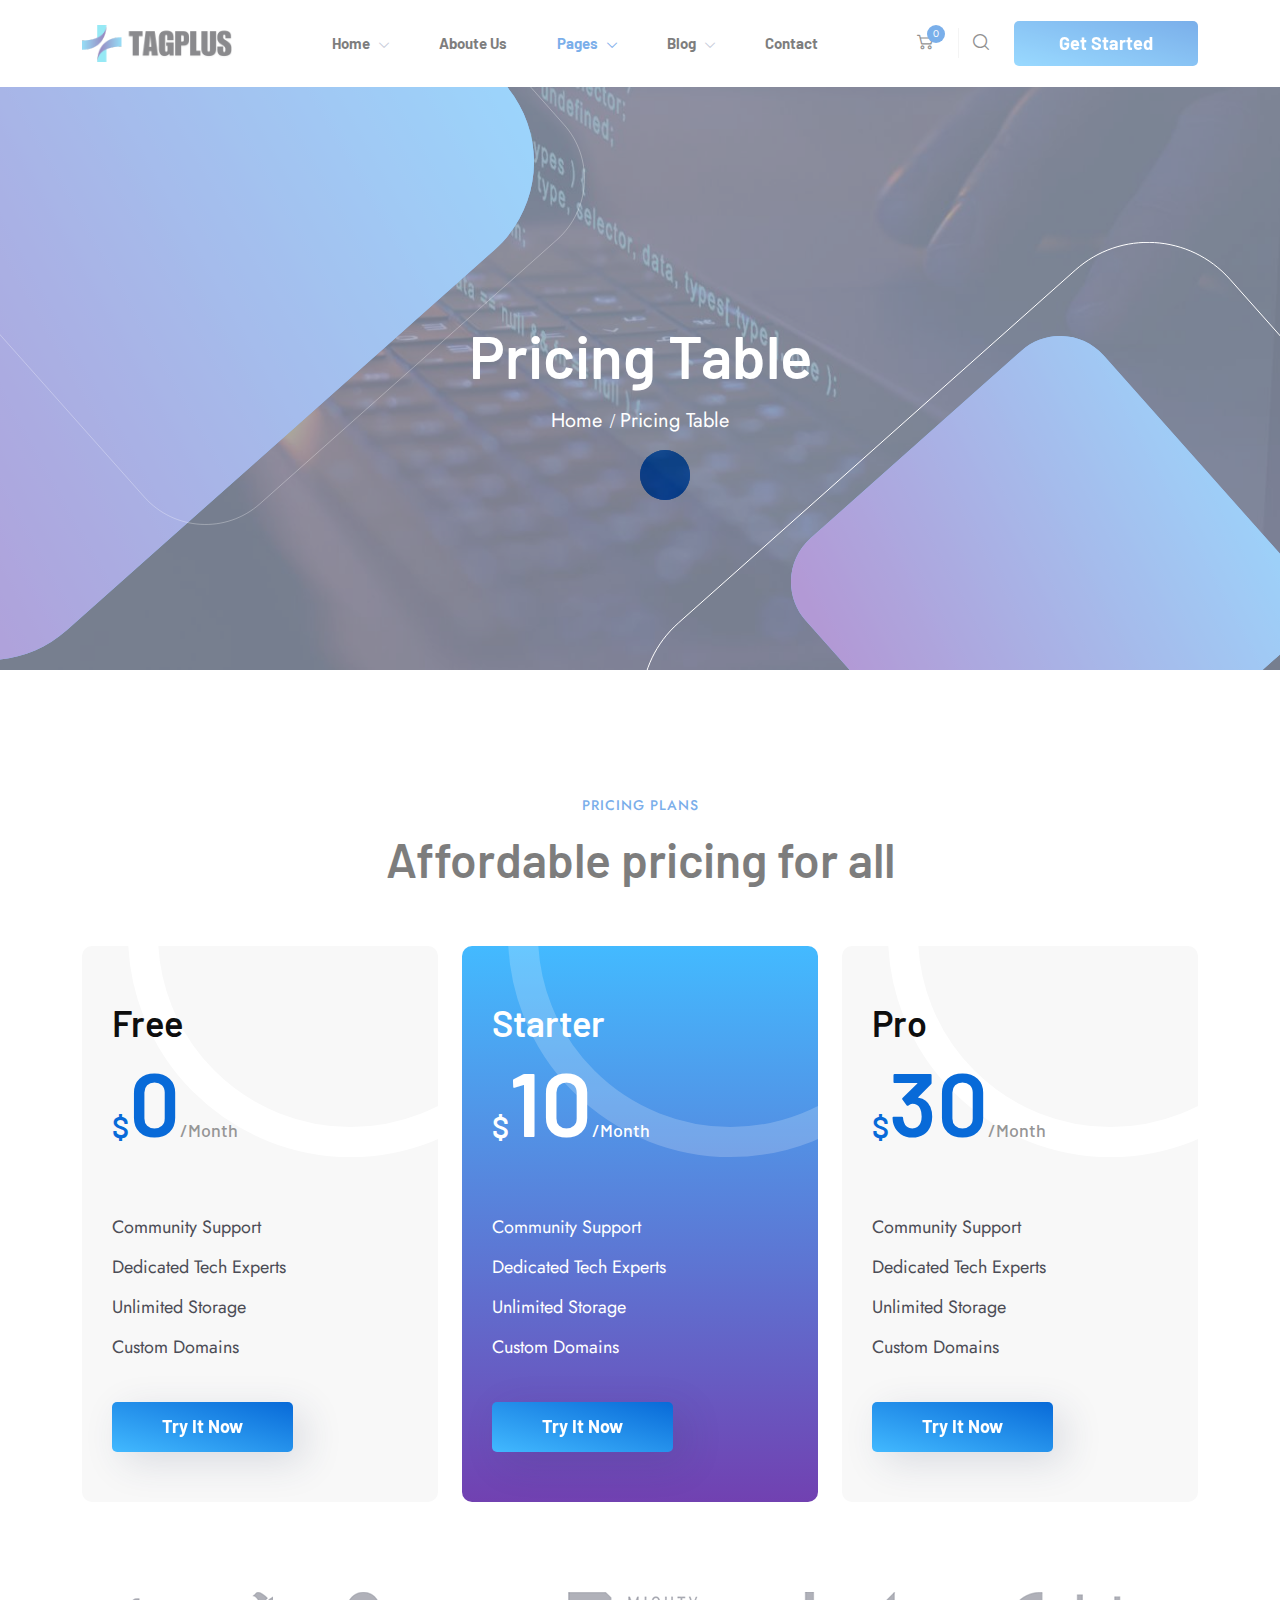
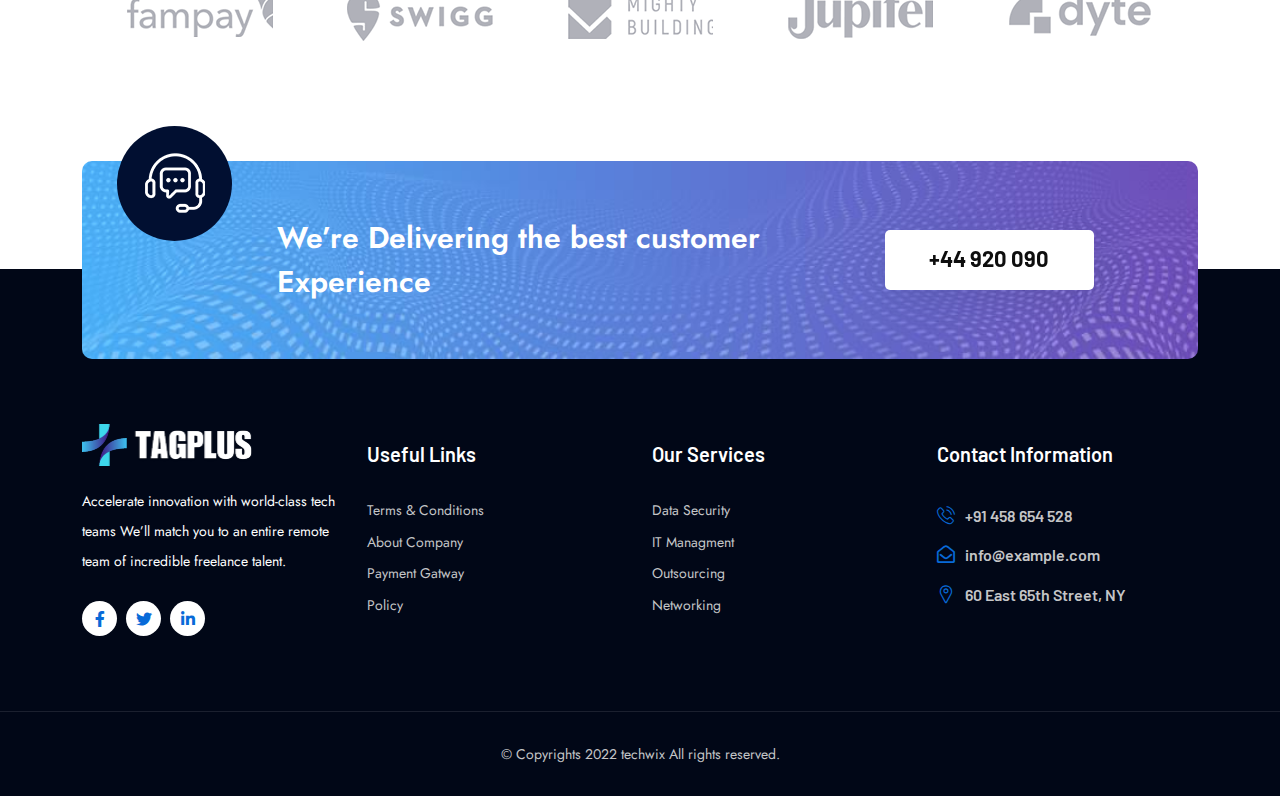
<file: pricing.html>
<!doctype html>
<html class="no-js" lang="en">

<head>
    <meta charset="utf-8">
    <meta http-equiv="x-ua-compatible" content="ie=edge">
    <title>Techwix - Technology IT Solutions Consultancy HTML5 Template</title>
    <meta name="robots" content="noindex, follow" />
    <meta name="description" content="">
    <meta name="viewport" content="width=device-width, initial-scale=1, shrink-to-fit=no">
    <!-- Favicon -->
    <link rel="shortcut icon" type="image/x-icon" href="assets/images/favicon.png">

    <!-- CSS
	============================================ -->

    <!-- Icon Font CSS -->
    <link rel="stylesheet" href="assets/css/plugins/all.min.css">
    <link rel="stylesheet" href="assets/css/plugins/flaticon.css">

    <!-- Plugins CSS -->
    <link rel="stylesheet" href="assets/css/plugins/bootstrap.min.css">
    <link rel="stylesheet" href="assets/css/plugins/swiper-bundle.min.css">
    <link rel="stylesheet" href="assets/css/plugins/aos.css">
    <link rel="stylesheet" href="assets/css/plugins/magnific-popup.css">

    <!-- Main Style CSS -->
    <link rel="stylesheet" href="assets/css/style.css">


    <!--====== Use the minified version files listed below for better performance and remove the files listed above ======-->
    <!-- <link rel="stylesheet" href="assets/css/vendor/plugins.min.css">
    <link rel="stylesheet" href="assets/css/style.min.css"> -->

</head>

<body>

    <div class="main-wrapper">


        <!-- Preloader start -->
        <div id="preloader">
            <div class="preloader">
                <span></span>
                <span></span>
            </div>
        </div>
        <!-- Preloader End -->

        <!-- Header Start  -->
        <div id="header" class="section header-section">

            <div class="container">

                <!-- Header Wrap Start  -->
                <div class="header-wrap">

                    <div class="header-logo">
                        <a href="index.html"><img src="assets/images/logo.png" alt=""></a>
                    </div>

                    <div class="header-menu d-none d-lg-block">
                        <ul class="main-menu">
                            <li>
                                <a href="index.html">Home</a>
                                <ul class="sub-menu">
                                    <li><a href="index.html">Home Main</a></li>
                                    <li><a href="index-2.html">AI Solutions</a></li>
                                    <li><a href="index-3.html">Cyber Security</a></li>
                                    <li><a href="index-4.html">IT Solutions</a></li>
                                    <li><a href="index-5.html">Software Company</a></li>
                                    <li><a href="index-6.html">IT Agency</a></li>
                                </ul>
                            </li>
                            <li>
                                <a href="about.html">Aboute Us</a>
                            </li>
                            <li class="active-menu"><a href="#">Pages</a>
                                <ul class="sub-menu">
                                    <li><a href="team.html">Our Team</a></li>
                                    <li><a href="service.html">Service</a></li>
                                    <li><a href="choose-us.html">Why Choose Us</a></li>
                                    <li><a href="testimonial.html">Testimonial</a></li>
                                    <li class="active"><a href="pricing.html">Pricing</a></li>
                                    <li><a href="login-register.html">Login & Register</a></li>
                                </ul>
                            </li>
                            <li><a href="#">Blog</a>
                                <ul class="sub-menu">
                                    <li><a href="blog.html">Blog Grid</a></li>
                                    <li><a href="blog-standard.html">Blog List</a></li>
                                    <li><a href="blog-details.html">Blog Single</a></li>
                                </ul>
                            </li>
                            <li><a href="contact.html">Contact</a></li>
                        </ul>
                    </div>

                    <!-- Header Meta Start -->
                    <div class="header-meta">
                        <!-- Header Cart Start -->
                        <div class="header-cart dropdown">
                            <button class="cart-btn" data-bs-toggle="dropdown">
                                <i class="flaticon-shopping-cart"></i>
                                <span class="count">0</span>
                            </button>
                            <!-- Header Dropdown Cart Start -->
                            <div class="dropdown-menu dropdown-cart">
                                <!-- Dropdown Cart Items Start -->
                                <div class="cart-items">
                                    <!-- Single Cart Item Start -->
                                    <div class="single-cart-item">
                                        <div class="item-image">
                                            <img src="assets/images/shop-cart-1.jpg" alt="cart">
                                        </div>
                                        <div class="item-content">
                                            <h4 class="title"><a href="#">Apple Iphone X</a></h4>
                                            <span class="quantity">2 x $59.99</span>
                                        </div>
                                        <button class="btn-close"></button>
                                    </div>
                                    <!-- Single Cart Item End -->
                                    <!-- Single Cart Item Start -->
                                    <div class="single-cart-item">
                                        <div class="item-image">
                                            <img src="assets/images/shop-cart-2.jpg" alt="cart">
                                        </div>
                                        <div class="item-content">
                                            <h4 class="title"><a href="#">Sony Xperia Tablet</a></h4>
                                            <span class="quantity">2 x $59.99</span>
                                        </div>
                                        <button class="btn-close"></button>
                                    </div>
                                    <!-- Single Cart Item End -->
                                    <!-- Single Cart Item Start -->
                                    <div class="single-cart-item">
                                        <div class="item-image">
                                            <img src="assets/images/shop-cart-3.jpg" alt="cart">
                                        </div>
                                        <div class="item-content">
                                            <h4 class="title"><a href="#">Camera Digital</a></h4>
                                            <span class="quantity">2 x $59.99</span>
                                        </div>
                                        <button class="btn-close"></button>
                                    </div>
                                    <!-- Single Cart Item End -->
                                </div>
                                <!-- Dropdown Cart Items End -->
                                <!-- Dropdown Cart Total Start -->
                                <div class="cart-total">
                                    <span class="label">Subtotal:</span>
                                    <span class="value">0</span>
                                </div>
                                <!-- Dropdown Cart Total End -->
                                <!-- Dropdown Cart Button Start -->
                                <div class="cart-btns">
                                    <a class="btn" href="#">View Cart</a>
                                    <a class="btn btn-2" href="#">Checkout</a>
                                </div>
                                <!-- Dropdown Cart Button End -->
                            </div>
                            <!-- Header Dropdown Cart End -->
                        </div>
                        <!-- Header Cart End -->
                        <!-- Header Search Start -->
                        <div class="header-search">
                            <a class="search-btn" href="#"><i class="flaticon-loupe"></i></a>
                            <div class="search-wrap">
                                <div class="search-inner">
                                    <i id="search-close" class="flaticon-close search-close"></i>
                                    <div class="search-cell">
                                        <form action="#">
                                            <div class="search-field-holder">
                                                <input class="main-search-input" type="search" placeholder="Search Your Keyword...">
                                            </div>
                                        </form>
                                    </div>
                                </div>
                            </div>
                        </div>
                        <!-- Header Search End -->

                        <div class="header-btn d-none d-xl-block">
                            <a class="btn" href="login-register.html">Get Started</a>
                        </div>
                        <!-- Header Toggle Start -->
                        <div class="header-toggle d-lg-none">
                            <button data-bs-toggle="offcanvas" data-bs-target="#offcanvasExample">
                                <span></span>
                                <span></span>
                                <span></span>
                            </button>
                        </div>
                        <!-- Header Toggle End -->
                    </div>
                    <!-- Header Meta End  -->

                </div>
                <!-- Header Wrap End  -->

            </div>
        </div>
        <!-- Header End -->

        <!-- Offcanvas Start-->
        <div class="offcanvas offcanvas-start" id="offcanvasExample">
            <div class="offcanvas-header">
                <!-- Offcanvas Logo Start -->
                <div class="offcanvas-logo">
                    <a href="index.html"><img src="assets/images/logo-white.png" alt=""></a>
                </div>
                <!-- Offcanvas Logo End -->
                <button type="button" class="close-btn" data-bs-dismiss="offcanvas"><i class="flaticon-close"></i></button>
            </div>

            <!-- Offcanvas Body Start -->
            <div class="offcanvas-body">
                <div class="offcanvas-menu">
                    <ul class="main-menu">
                        <li>
                            <a href="index.html">Home</a>
                            <ul class="sub-menu">
                                <li><a href="index.html">Home Main</a></li>
                                <li><a href="index-2.html">AI Solutions</a></li>
                                <li><a href="index-3.html">Cyber Security</a></li>
                                <li><a href="index-4.html">IT Solutions</a></li>
                                <li><a href="index-5.html">Software Company</a></li>
                                <li><a href="index-6.html">IT Agency</a></li>
                            </ul>
                        </li>
                        <li>
                            <a href="about.html">Aboute Us</a>
                        </li>
                        <li class="active-menu"><a href="#">Pages</a>
                            <ul class="sub-menu">
                                <li><a href="team.html">Our Team</a></li>
                                <li><a href="service.html">Service</a></li>
                                <li><a href="choose-us.html">Why Choose Us</a></li>
                                <li><a href="testimonial.html">Testimonial</a></li>
                                <li class="active"><a href="pricing.html">Pricing</a></li>
                                <li><a href="login-register.html">Login & Register</a></li>
                            </ul>
                        </li>
                        <li><a href="#">Blog</a>
                            <ul class="sub-menu">
                                <li><a href="blog.html">Blog Grid</a></li>
                                <li><a href="blog-standard.html">Blog List</a></li>
                                <li><a href="blog-details.html">Blog Single</a></li>
                            </ul>
                        </li>
                        <li><a href="contact.html">Contact</a></li>
                    </ul>
                </div>
            </div>
            <!-- Offcanvas Body End -->
        </div>
        <!-- Offcanvas End -->


        <!-- Page Banner Start -->
        <div class="section page-banner-section" style="background-image: url(assets/images/bg/page-banner.jpg);">
            <div class="shape-1">
                <svg xmlns="http://www.w3.org/2000/svg" width="944px" height="894px">
                    <defs>
                        <linearGradient id="PSgrad_0" x1="88.295%" x2="0%" y1="0%" y2="46.947%">
                            <stop offset="0%" stop-color="rgb(67,186,255)" stop-opacity="1" />
                            <stop offset="100%" stop-color="rgb(113,65,177)" stop-opacity="1" />
                        </linearGradient>

                    </defs>
                    <path fill-rule="evenodd" fill="rgb(43, 142, 254)" d="M39.612,410.76 L467.344,29.824 C516.51,-13.476 590.638,-9.93 633.938,39.613 L914.192,317.344 C957.492,366.50 953.109,440.637 904.402,483.938 L476.671,864.191 C427.964,907.492 353.376,903.109 310.76,854.402 L29.823,576.670 C-13.477,527.963 -9.94,453.376 39.612,410.76 Z" />
                    <path fill="url(#PSgrad_0)" d="M39.612,410.76 L467.344,29.824 C516.51,-13.476 590.638,-9.93 633.938,39.613 L914.192,317.344 C957.492,366.50 953.109,440.637 904.402,483.938 L476.671,864.191 C427.964,907.492 353.376,903.109 310.76,854.402 L29.823,576.670 C-13.477,527.963 -9.94,453.376 39.612,410.76 Z" />
                </svg>
            </div>
            <div class="shape-2">
                <svg xmlns="http://www.w3.org/2000/svg" width="726.5px" height="726.5px">
                    <path fill-rule="evenodd" stroke="rgb(255, 255, 255)" stroke-width="1px" stroke-linecap="butt" stroke-linejoin="miter" opacity="0.302" fill="none" d="M28.14,285.269 L325.37,21.217 C358.860,-8.851 410.655,-5.808 440.723,28.14 L704.777,325.36 C734.846,358.859 731.802,410.654 697.979,440.722 L400.955,704.776 C367.132,734.844 315.338,731.802 285.269,697.978 L21.216,400.954 C-8.852,367.132 -5.808,315.337 28.14,285.269 Z" />
                </svg>
            </div>
            <div class="shape-3">
                <svg xmlns="http://www.w3.org/2000/svg" width="515px" height="515px">
                    <defs>
                        <linearGradient id="PSgrad_0" x1="0%" x2="89.879%" y1="0%" y2="43.837%">
                            <stop offset="0%" stop-color="rgb(67,186,255)" stop-opacity="1" />
                            <stop offset="100%" stop-color="rgb(113,65,177)" stop-opacity="1" />
                        </linearGradient>

                    </defs>
                    <path fill-rule="evenodd" fill="rgb(43, 142, 254)" d="M19.529,202.280 L230.531,14.698 C254.559,-6.661 291.353,-4.498 312.714,19.528 L500.295,230.531 C521.656,254.558 519.493,291.353 495.466,312.713 L284.463,500.295 C260.436,521.655 223.641,519.492 202.281,495.465 L14.699,284.462 C-6.660,260.435 -4.498,223.640 19.529,202.280 Z" />
                    <path fill="url(#PSgrad_0)" d="M19.529,202.280 L230.531,14.698 C254.559,-6.661 291.353,-4.498 312.714,19.528 L500.295,230.531 C521.656,254.558 519.493,291.353 495.466,312.713 L284.463,500.295 C260.436,521.655 223.641,519.492 202.281,495.465 L14.699,284.462 C-6.660,260.435 -4.498,223.640 19.529,202.280 Z" />
                </svg>
            </div>
            <div class="shape-4">
                <svg xmlns="http://www.w3.org/2000/svg" width="972.5px" height="970.5px">
                    <path fill-rule="evenodd" stroke="rgb(255, 255, 255)" stroke-width="1px" stroke-linecap="butt" stroke-linejoin="miter" fill="none" d="M38.245,381.102 L435.258,28.158 C480.467,-12.32 549.697,-7.964 589.888,37.244 L942.832,434.257 C983.23,479.466 978.955,548.697 933.746,588.888 L536.733,941.832 C491.524,982.23 422.293,977.955 382.103,932.745 L29.158,535.732 C-11.32,490.523 -6.963,421.293 38.245,381.102 Z" />
                </svg>
            </div>
            <div class="container">
                <div class="page-banner-wrap">
                    <div class="row">
                        <div class="col-lg-12">
                            <!-- Page Banner Content Start -->
                            <div class="page-banner text-center">
                                <h2 class="title">Pricing Table</h2>
                                <ul class="breadcrumb justify-content-center">
                                    <li class="breadcrumb-item"><a href="#">Home</a></li>
                                    <li class="breadcrumb-item active" aria-current="page">Pricing Table</li>
                                </ul>
                            </div>
                            <!-- Page Banner Content End -->
                        </div>
                    </div>
                </div>
            </div>
        </div>
        <!-- Page Banner End -->

        <!-- Pricing Start -->
        <div class="section techwix-pricing-section section-padding-02">
            <div class="container">
                <!-- Pricing Wrap Start -->
                <div class="pricing-wrap">
                    <div class="section-title text-center">
                        <h3 class="sub-title">Pricing Plans</h3>
                        <h2 class="title">Affordable pricing for all</h2>
                    </div>
                    <div class="pricing-content-wrap">
                        <div class="row">
                            <div class="col-lg-4 col-md-6">
                                <!-- Single Pricing Start -->
                                <div class="single-pricing">
                                    <div class="pricing-badge">
                                        <span class="title">Free</span>
                                    </div>
                                    <div class="pricing-price">
                                        <span class="currency">$</span>
                                        <h3 class="price">0<span>/Month</span></h3>
                                    </div>
                                    <div class="pricing-content">
                                        <ul class="pricing-list">
                                            <li>Community Support</li>
                                            <li>Dedicated Tech Experts</li>
                                            <li>Unlimited Storage</li>
                                            <li>Custom Domains</li>
                                        </ul>
                                        <div class="pricing-btn">
                                            <a class="btn" href="#">Try It Now</a>
                                        </div>
                                    </div>
                                </div>
                                <!-- Single Pricing End -->
                            </div>
                            <div class="col-lg-4 col-md-6">
                                <!-- Single Pricing Start -->
                                <div class="single-pricing active">
                                    <div class="pricing-badge">
                                        <span class="title">Starter</span>
                                    </div>
                                    <div class="pricing-price">
                                        <span class="currency">$</span>
                                        <h3 class="price">10<span>/Month</span></h3>
                                    </div>
                                    <div class="pricing-content">
                                        <ul class="pricing-list">
                                            <li>Community Support</li>
                                            <li>Dedicated Tech Experts</li>
                                            <li>Unlimited Storage</li>
                                            <li>Custom Domains</li>
                                        </ul>
                                        <div class="pricing-btn">
                                            <a class="btn" href="#">Try It Now</a>
                                        </div>
                                    </div>
                                </div>
                                <!-- Single Pricing End -->
                            </div>
                            <div class="col-lg-4 col-md-6">
                                <!-- Single Pricing Start -->
                                <div class="single-pricing">
                                    <div class="pricing-badge">
                                        <span class="title">Pro</span>
                                    </div>
                                    <div class="pricing-price">
                                        <span class="currency">$</span>
                                        <h3 class="price">30<span>/Month</span></h3>
                                    </div>
                                    <div class="pricing-content">
                                        <ul class="pricing-list">
                                            <li>Community Support</li>
                                            <li>Dedicated Tech Experts</li>
                                            <li>Unlimited Storage</li>
                                            <li>Custom Domains</li>
                                        </ul>
                                        <div class="pricing-btn">
                                            <a class="btn" href="#">Try It Now</a>
                                        </div>
                                    </div>
                                </div>
                                <!-- Single Pricing End -->
                            </div>
                        </div>
                    </div>
                </div>
                <!-- Pricing Wrap End -->
            </div>
        </div>
        <!-- Pricing End -->

        <!-- Brand Logo Start -->
        <div class="section techwix-brand-section techwix-brand-section-03">
            <div class="container">
                <!-- Brand Wrapper Start -->
                <div class="brand-wrapper text-center">

                    <!-- Brand Active Start -->
                    <div class="brand-active">
                        <div class="swiper-container">
                            <div class="swiper-wrapper">
                                <!-- Single Brand Start -->
                                <div class="swiper-slide single-brand">
                                    <img src="assets/images/brand/brand-1.png" alt="Brand">
                                </div>
                                <!-- Single Brand End -->
                                <!-- Single Brand Start -->
                                <div class="swiper-slide single-brand">
                                    <img src="assets/images/brand/brand-2.png" alt="Brand">
                                </div>
                                <!-- Single Brand End -->
                                <!-- Single Brand Start -->
                                <div class="swiper-slide single-brand">
                                    <img src="assets/images/brand/brand-3.png" alt="Brand">
                                </div>
                                <!-- Single Brand End -->
                                <!-- Single Brand Start -->
                                <div class="swiper-slide single-brand">
                                    <img src="assets/images/brand/brand-4.png" alt="Brand">
                                </div>
                                <!-- Single Brand End -->
                                <!-- Single Brand Start -->
                                <div class="swiper-slide single-brand">
                                    <img src="assets/images/brand/brand-5.png" alt="Brand">
                                </div>
                                <!-- Single Brand End -->
                                <!-- Single Brand Start -->
                                <div class="swiper-slide single-brand">
                                    <img src="assets/images/brand/brand-2.png" alt="Brand">
                                </div>
                                <!-- Single Brand End -->
                            </div>
                        </div>
                    </div>
                    <!-- Brand Active End -->
                </div>
                <!-- Brand Wrapper End -->
            </div>
        </div>
        <!-- Brand Logo End -->

        <!-- Cta Start -->
        <div class="section techwix-cta-section-02 section-padding-02">
            <div class="container">
                <!-- Cta Wrap Start -->
                <div class="cta-wrap" style="background-image: url(assets/images/bg/cta-bg.jpg);">
                    <div class="row align-items-center">
                        <div class="col-xl-9 col-lg-8">
                            <!-- Cta Content Start -->
                            <div class="cta-content">
                                <div class="cta-icon">
                                    <img src="assets/images/cta-icon2.png" alt="">
                                </div>
                                <p>We’re Delivering the best customer Experience</p>
                            </div>
                            <!-- Cta Content End -->
                        </div>
                        <div class="col-xl-3 col-lg-4">
                            <!-- Cta Button Start -->
                            <div class="cta-btn">
                                <a class="btn btn-white" href="#">+44 920 090 505</a>
                            </div>
                            <!-- Cta Button End -->
                        </div>
                    </div>
                </div>
                <!-- Cta Wrap End -->
            </div>
        </div>
        <!-- Cta End -->


        <!-- Footer Section Start -->
        <div class="section footer-section footer-section-03" style="background-image: url(assets/images/bg/footer-bg.jpg);">

            <div class="container">
                <!-- Footer Widget Wrap Start -->
                <div class="footer-widget-wrap">
                    <div class="row">
                        <div class="col-lg-3 col-sm-6">
                            <!-- Footer Widget Start -->
                            <div class="footer-widget-about">
                                <a class="footer-logo" href="index.html"><img src="assets/images/logo-white.png" alt="Logo"></a>
                                <p>Accelerate innovation with world-class tech teams We’ll match you to an entire remote team of incredible freelance talent.</p>
                                <div class="footer-social">
                                    <ul class="social">
                                        <li><a href="#"><i class="fab fa-facebook-f"></i></a></li>
                                        <li><a href="#"><i class="fab fa-twitter"></i></a></li>
                                        <li><a href="#"><i class="fab fa-linkedin-in"></i></a></li>
                                    </ul>
                                </div>
                            </div>
                            <!-- Footer Widget End -->
                        </div>
                        <div class="col-lg-3 col-sm-6">
                            <!-- Footer Widget Start -->
                            <div class="footer-widget">
                                <h4 class="footer-widget-title">Useful Links</h4>

                                <div class="widget-link">
                                    <ul class="link">
                                        <li><a href="#">Terms & Conditions</a></li>
                                        <li><a href="#">About Company</a></li>
                                        <li><a href="#">Payment Gatway</a></li>
                                        <li><a href="#">Policy</a></li>
                                    </ul>
                                </div>
                            </div>
                            <!-- Footer Widget End -->
                        </div>
                        <div class="col-lg-3 col-sm-6">
                            <!-- Footer Widget Start -->
                            <div class="footer-widget">
                                <h4 class="footer-widget-title">Our Services</h4>

                                <div class="widget-link">
                                    <ul class="link">
                                        <li><a href="#">Data Security</a></li>
                                        <li><a href="#">IT Managment</a></li>
                                        <li><a href="#">Outsourcing</a></li>
                                        <li><a href="#">Networking</a></li>
                                    </ul>
                                </div>
                            </div>
                            <!-- Footer Widget End -->
                        </div>
                        <div class="col-lg-3 col-sm-6">
                            <!-- Footer Widget Start -->
                            <div class="footer-widget">
                                <h4 class="footer-widget-title">Contact Information</h4>

                                <div class="widget-info">
                                    <ul>
                                        <li>
                                            <div class="info-icon">
                                                <i class="flaticon-phone-call"></i>
                                            </div>
                                            <div class="info-text">
                                                <span><a href="#">+91 458 654 528</a></span>
                                            </div>
                                        </li>
                                        <li>
                                            <div class="info-icon">
                                                <i class="far fa-envelope-open"></i>
                                            </div>
                                            <div class="info-text">
                                                <span><a href="#">info@example.com</a></span>
                                            </div>
                                        </li>
                                        <li>
                                            <div class="info-icon">
                                                <i class="flaticon-pin"></i>
                                            </div>
                                            <div class="info-text">
                                                <span>60 East 65th Street, NY</span>
                                            </div>
                                        </li>
                                    </ul>
                                </div>
                            </div>
                            <!-- Footer Widget End -->
                        </div>
                    </div>
                </div>
                <!-- Footer Widget Wrap End -->
            </div>

            <!-- Footer Copyright Start -->
            <div class="footer-copyright-area">
                <div class="container">
                    <div class="footer-copyright-wrap">
                        <div class="row align-items-center">
                            <div class="col-lg-12">
                                <!-- Footer Copyright Text Start -->
                                <div class="copyright-text text-center">
                                    <p>© Copyrights 2022 techwix All rights reserved. </p>
                                </div>
                                <!-- Footer Copyright Text End -->
                            </div>
                        </div>
                    </div>
                </div>
            </div>
            <!-- Footer Copyright End -->
        </div>
        <!-- Footer Section End -->

        <!-- back to top start -->
        <div class="progress-wrap">
            <svg class="progress-circle svg-content" width="100%" height="100%" viewBox="-1 -1 102 102">
                <path d="M50,1 a49,49 0 0,1 0,98 a49,49 0 0,1 0,-98" />
            </svg>
        </div>
        <!-- back to top end -->

    </div>

    <!-- JS
    ============================================ -->
    <script src="assets/js/vendor/jquery-1.12.4.min.js"></script>
    <script src="assets/js/vendor/modernizr-3.11.2.min.js"></script>

    <!-- Bootstrap JS -->
    <script src="assets/js/plugins/popper.min.js"></script>
    <script src="assets/js/plugins/bootstrap.min.js"></script>

    <!-- Plugins JS -->
    <script src="assets/js/plugins/swiper-bundle.min.js"></script>
    <script src="assets/js/plugins/aos.js"></script>
    <script src="assets/js/plugins/waypoints.min.js"></script>
    <script src="assets/js/plugins/back-to-top.js"></script>
    <script src="assets/js/plugins/jquery.counterup.min.js"></script>
    <script src="assets/js/plugins/appear.min.js"></script>
    <script src="assets/js/plugins/jquery.magnific-popup.min.js"></script>


    <!--====== Use the minified version files listed below for better performance and remove the files listed above ======-->


    <!-- Main JS -->
    <script src="assets/js/main.js"></script>

</body>

</html>
</file>
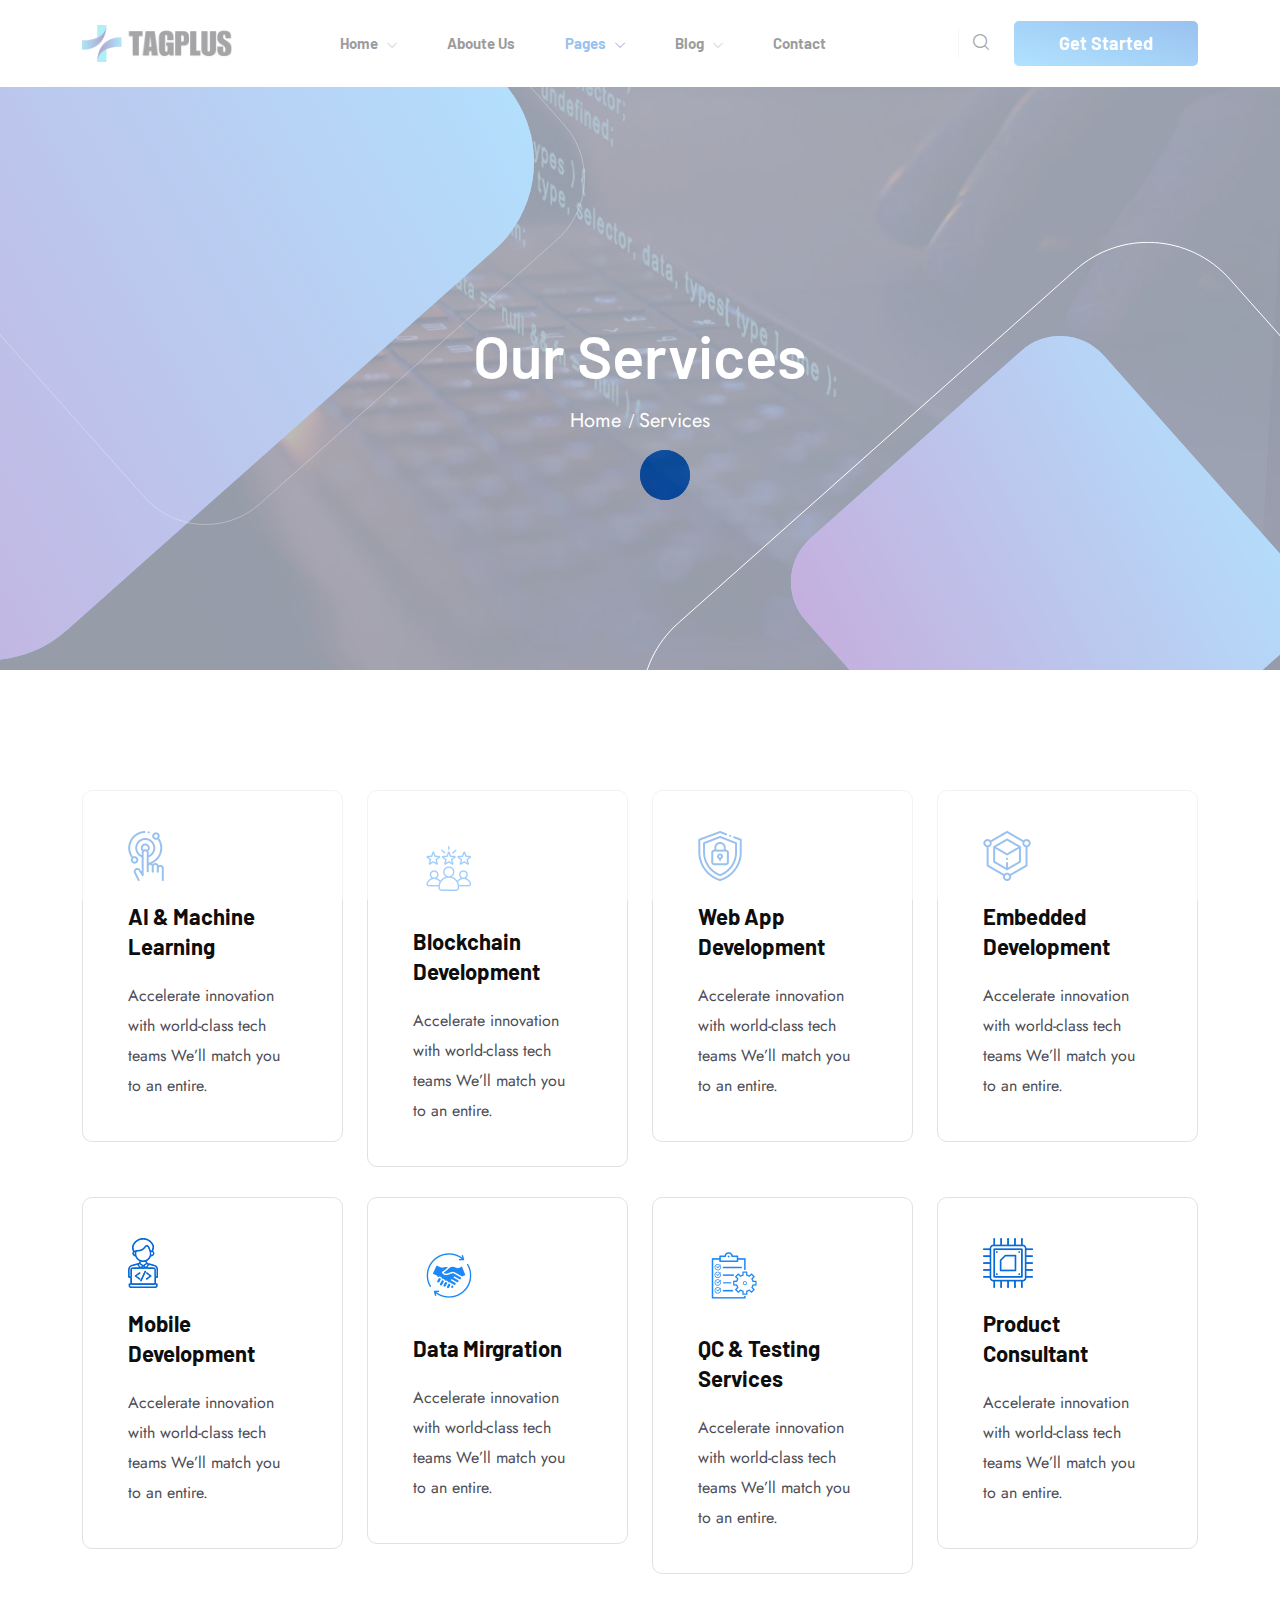
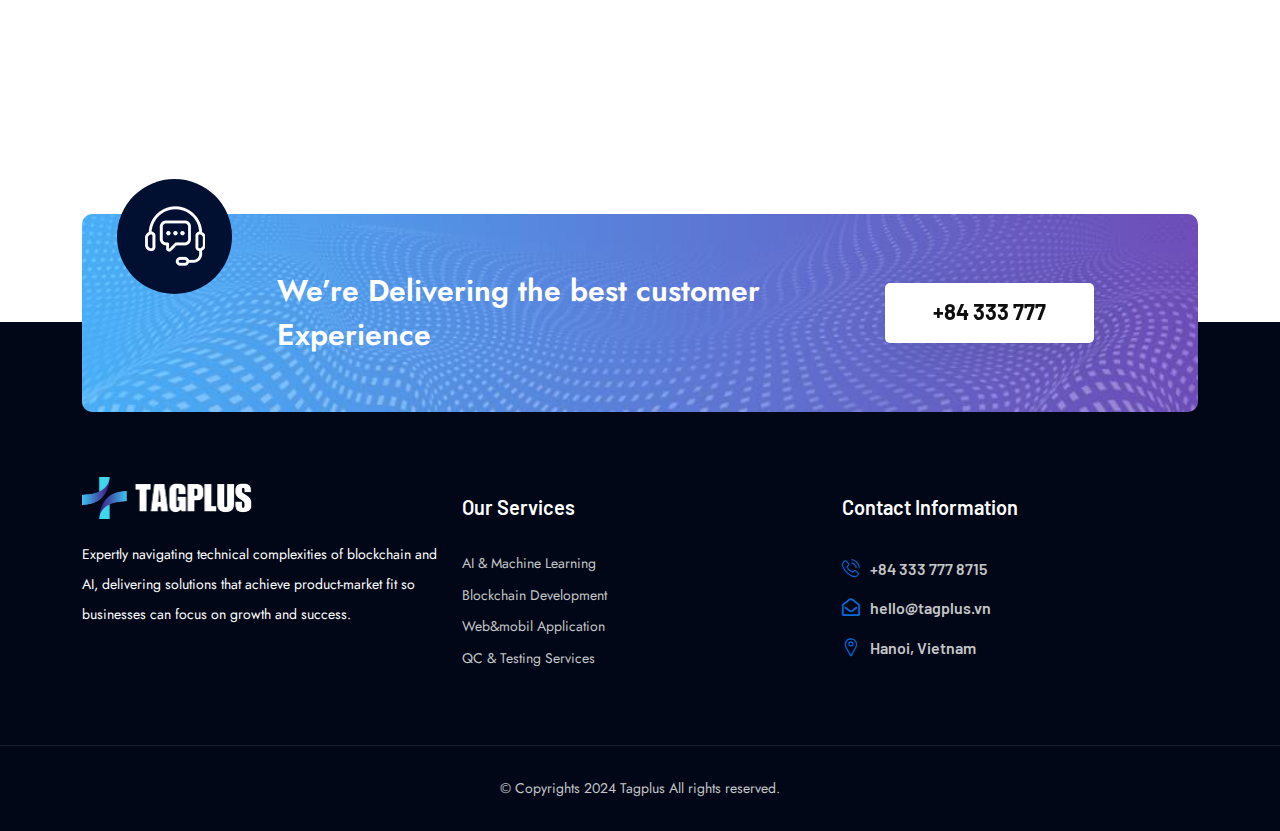
<file: service.html>
<!doctype html>
<html class="no-js" lang="en">

<head>
    <meta charset="utf-8">
    <meta http-equiv="x-ua-compatible" content="ie=edge">
    <title>TAG+ Technology Advancement Group</title>
    <meta name="robots" content="noindex, follow" />
    <meta name="description" content="">
    <meta name="viewport" content="width=device-width, initial-scale=1, shrink-to-fit=no">
    <!-- Favicon -->
    <link rel="shortcut icon" type="image/x-icon" href="assets/images/favicon.png">

    <!-- CSS
	============================================ -->

    <!-- Icon Font CSS -->
    <link rel="stylesheet" href="assets/css/plugins/all.min.css">
    <link rel="stylesheet" href="assets/css/plugins/flaticon.css">

    <!-- Plugins CSS -->
    <link rel="stylesheet" href="assets/css/plugins/bootstrap.min.css">
    <link rel="stylesheet" href="assets/css/plugins/swiper-bundle.min.css">
    <link rel="stylesheet" href="assets/css/plugins/aos.css">
    <link rel="stylesheet" href="assets/css/plugins/magnific-popup.css">

    <!-- Main Style CSS -->
    <link rel="stylesheet" href="assets/css/style.css">


    <!--====== Use the minified version files listed below for better performance and remove the files listed above ======-->
    <!-- <link rel="stylesheet" href="assets/css/vendor/plugins.min.css">
    <link rel="stylesheet" href="assets/css/style.min.css"> -->

</head>

<body>

    <div class="main-wrapper">


        <!-- Preloader start -->
        <div id="preloader">
            <div class="preloader">
                <span></span>
                <span></span>
            </div>
        </div>
        <!-- Preloader End -->

        <!-- Header Start  -->
        <div id="header" class="section header-section">

            <div class="container">

                <!-- Header Wrap Start  -->
                <div class="header-wrap">

                    <div class="header-logo">
                        <a href="index.html"><img src="assets/images/logo.png" alt=""></a>
                    </div>

                    <div class="header-menu d-none d-lg-block">
                        <ul class="main-menu">
                            <li>
                                <a href="index.html">Home</a>
                                <ul class="sub-menu">
                                    <li><a href="index.html">Home Main</a></li>
                                    <li><a href="index-2.html">AI Solutions</a></li>
                                    <li><a href="index-3.html">Cyber Security</a></li>
                                    <li><a href="index-4.html">IT Solutions</a></li>
                                    <li><a href="index-5.html">Software Company</a></li>
                                    <li><a href="index-6.html">IT Agency</a></li>
                                </ul>
                            </li>
                            <li>
                                <a href="about.html">Aboute Us</a>
                            </li>
                            <li class="active-menu"><a href="#">Pages</a>
                                <ul class="sub-menu">
                                    <li><a href="team.html">Our Team</a></li>
                                    <li class="active"><a href="service.html">Service</a></li>
                                    <li><a href="choose-us.html">Why Choose Us</a></li>
                                    <li><a href="testimonial.html">Testimonial</a></li>
                                    <li><a href="pricing.html">Pricing</a></li>
                                    <li><a href="login-register.html">Login & Register</a></li>
                                </ul>
                            </li>
                            <li><a href="#">Blog</a>
                                <ul class="sub-menu">
                                    <li><a href="blog.html">Blog Grid</a></li>
                                    <li><a href="blog-standard.html">Blog List</a></li>
                                    <li><a href="blog-details.html">Blog Single</a></li>
                                </ul>
                            </li>
                            <li><a href="contact.html">Contact</a></li>
                        </ul>
                    </div>

                    <!-- Header Meta Start -->
                    <div class="header-meta">
                        <!-- Header Search Start -->
                        <div class="header-search">
                            <a class="search-btn" href="#"><i class="flaticon-loupe"></i></a>
                            <div class="search-wrap">
                                <div class="search-inner">
                                    <i id="search-close" class="flaticon-close search-close"></i>
                                    <div class="search-cell">
                                        <form action="#">
                                            <div class="search-field-holder">
                                                <input class="main-search-input" type="search" placeholder="Search Your Keyword...">
                                            </div>
                                        </form>
                                    </div>
                                </div>
                            </div>
                        </div>
                        <!-- Header Search End -->

                        <div class="header-btn d-none d-xl-block">
                            <a class="btn" href="login-register.html">Get Started</a>
                        </div>
                        <!-- Header Toggle Start -->
                        <div class="header-toggle d-lg-none">
                            <button data-bs-toggle="offcanvas" data-bs-target="#offcanvasExample">
                                <span></span>
                                <span></span>
                                <span></span>
                            </button>
                        </div>
                        <!-- Header Toggle End -->
                    </div>
                    <!-- Header Meta End  -->

                </div>
                <!-- Header Wrap End  -->

            </div>
        </div>
        <!-- Header End -->

        <!-- Offcanvas Start-->
        <div class="offcanvas offcanvas-start" id="offcanvasExample">
            <div class="offcanvas-header">
                <!-- Offcanvas Logo Start -->
                <div class="offcanvas-logo">
                    <a href="index.html"><img src="assets/images/logo-white.png" alt=""></a>
                </div>
                <!-- Offcanvas Logo End -->
                <button type="button" class="close-btn" data-bs-dismiss="offcanvas"><i class="flaticon-close"></i></button>
            </div>

            <!-- Offcanvas Body Start -->
            <div class="offcanvas-body">
                <div class="offcanvas-menu">
                    <ul class="main-menu">
                        <li>
                            <a href="index.html">Home</a>
                            <ul class="sub-menu">
                                <li><a href="index.html">Home Main</a></li>
                                <li><a href="index-2.html">AI Solutions</a></li>
                                <li><a href="index-3.html">Cyber Security</a></li>
                                <li><a href="index-4.html">IT Solutions</a></li>
                                <li><a href="index-5.html">Software Company</a></li>
                                <li><a href="index-6.html">IT Agency</a></li>
                            </ul>
                        </li>
                        <li>
                            <a href="about.html">Aboute Us</a>
                        </li>
                        <li class="active-menu"><a href="#">Pages</a>
                            <ul class="sub-menu">
                                <li><a href="team.html">Our Team</a></li>
                                <li class="active"><a href="service.html">Service</a></li>
                                <li><a href="choose-us.html">Why Choose Us</a></li>
                                <li><a href="testimonial.html">Testimonial</a></li>
                                <li><a href="pricing.html">Pricing</a></li>
                                <li><a href="login-register.html">Login & Register</a></li>
                            </ul>
                        </li>
                        <li><a href="#">Blog</a>
                            <ul class="sub-menu">
                                <li><a href="blog.html">Blog Grid</a></li>
                                <li><a href="blog-standard.html">Blog List</a></li>
                                <li><a href="blog-details.html">Blog Single</a></li>
                            </ul>
                        </li>
                        <li><a href="contact.html">Contact</a></li>
                    </ul>
                </div>
            </div>
            <!-- Offcanvas Body End -->
        </div>
        <!-- Offcanvas End -->


        <!-- Page Banner Start -->
        <div class="section page-banner-section" style="background-image: url(assets/images/bg/page-banner.jpg);">
            <div class="shape-1">
                <svg xmlns="http://www.w3.org/2000/svg" width="944px" height="894px">
                    <defs>
                        <linearGradient id="PSgrad_0" x1="88.295%" x2="0%" y1="0%" y2="46.947%">
                            <stop offset="0%" stop-color="rgb(67,186,255)" stop-opacity="1" />
                            <stop offset="100%" stop-color="rgb(113,65,177)" stop-opacity="1" />
                        </linearGradient>

                    </defs>
                    <path fill-rule="evenodd" fill="rgb(43, 142, 254)" d="M39.612,410.76 L467.344,29.824 C516.51,-13.476 590.638,-9.93 633.938,39.613 L914.192,317.344 C957.492,366.50 953.109,440.637 904.402,483.938 L476.671,864.191 C427.964,907.492 353.376,903.109 310.76,854.402 L29.823,576.670 C-13.477,527.963 -9.94,453.376 39.612,410.76 Z" />
                    <path fill="url(#PSgrad_0)" d="M39.612,410.76 L467.344,29.824 C516.51,-13.476 590.638,-9.93 633.938,39.613 L914.192,317.344 C957.492,366.50 953.109,440.637 904.402,483.938 L476.671,864.191 C427.964,907.492 353.376,903.109 310.76,854.402 L29.823,576.670 C-13.477,527.963 -9.94,453.376 39.612,410.76 Z" />
                </svg>
            </div>
            <div class="shape-2">
                <svg xmlns="http://www.w3.org/2000/svg" width="726.5px" height="726.5px">
                    <path fill-rule="evenodd" stroke="rgb(255, 255, 255)" stroke-width="1px" stroke-linecap="butt" stroke-linejoin="miter" opacity="0.302" fill="none" d="M28.14,285.269 L325.37,21.217 C358.860,-8.851 410.655,-5.808 440.723,28.14 L704.777,325.36 C734.846,358.859 731.802,410.654 697.979,440.722 L400.955,704.776 C367.132,734.844 315.338,731.802 285.269,697.978 L21.216,400.954 C-8.852,367.132 -5.808,315.337 28.14,285.269 Z" />
                </svg>
            </div>
            <div class="shape-3">
                <svg xmlns="http://www.w3.org/2000/svg" width="515px" height="515px">
                    <defs>
                        <linearGradient id="PSgrad_0" x1="0%" x2="89.879%" y1="0%" y2="43.837%">
                            <stop offset="0%" stop-color="rgb(67,186,255)" stop-opacity="1" />
                            <stop offset="100%" stop-color="rgb(113,65,177)" stop-opacity="1" />
                        </linearGradient>

                    </defs>
                    <path fill-rule="evenodd" fill="rgb(43, 142, 254)" d="M19.529,202.280 L230.531,14.698 C254.559,-6.661 291.353,-4.498 312.714,19.528 L500.295,230.531 C521.656,254.558 519.493,291.353 495.466,312.713 L284.463,500.295 C260.436,521.655 223.641,519.492 202.281,495.465 L14.699,284.462 C-6.660,260.435 -4.498,223.640 19.529,202.280 Z" />
                    <path fill="url(#PSgrad_0)" d="M19.529,202.280 L230.531,14.698 C254.559,-6.661 291.353,-4.498 312.714,19.528 L500.295,230.531 C521.656,254.558 519.493,291.353 495.466,312.713 L284.463,500.295 C260.436,521.655 223.641,519.492 202.281,495.465 L14.699,284.462 C-6.660,260.435 -4.498,223.640 19.529,202.280 Z" />
                </svg>
            </div>
            <div class="shape-4">
                <svg xmlns="http://www.w3.org/2000/svg" width="972.5px" height="970.5px">
                    <path fill-rule="evenodd" stroke="rgb(255, 255, 255)" stroke-width="1px" stroke-linecap="butt" stroke-linejoin="miter" fill="none" d="M38.245,381.102 L435.258,28.158 C480.467,-12.32 549.697,-7.964 589.888,37.244 L942.832,434.257 C983.23,479.466 978.955,548.697 933.746,588.888 L536.733,941.832 C491.524,982.23 422.293,977.955 382.103,932.745 L29.158,535.732 C-11.32,490.523 -6.963,421.293 38.245,381.102 Z" />
                </svg>
            </div>
            <div class="container">
                <div class="page-banner-wrap">
                    <div class="row">
                        <div class="col-lg-12">
                            <!-- Page Banner Content Start -->
                            <div class="page-banner text-center">
                                <h2 class="title">Our Services</h2>
                                <ul class="breadcrumb justify-content-center">
                                    <li class="breadcrumb-item"><a href="#">Home</a></li>
                                    <li class="breadcrumb-item active" aria-current="page">Services</li>
                                </ul>
                            </div>
                            <!-- Page Banner Content End -->
                        </div>
                    </div>
                </div>
            </div>
        </div>
        <!-- Page Banner End -->

        <!-- Choose Us Start -->
        <div class="section techwix-choose-us-section techwix-choose-us-section-04 section-padding">
            <div class="container">
                <!-- Choose Us Wrap Start -->
                <div class="choose-us-wrap">
                    <div class="choose-us-content-wrap">
                        <div class="row">
                            <div class="col-xl-3 col-lg-4 col-md-6">
                                <!-- Choose Us Item Start -->
                                <div class="choose-us-item-02">
                                    <div class="choose-us-img">
                                        <img src="assets/images/ser-icon9.png" alt="">
                                    </div>
                                    <div class="choose-us-content">
                                        <h3 class="title"><a href="#">AI & Machine Learning</a></h3>
                                        <p>Accelerate innovation with world-class tech teams We’ll match you to an entire.</p>
                                    </div>
                                </div>
                                <!-- Choose Us Item End -->
                            </div>
                            <div class="col-xl-3 col-lg-4 col-md-6">
                                <!-- Choose Us Item Start -->
                                <div class="choose-us-item-02">
                                    <div class="choose-us-img">
                                        <img src="assets/images/counter-3.png" alt="">
                                    </div>
                                    <div class="choose-us-content">
                                        <h3 class="title"><a href="#">Blockchain Development</a></h3>
                                        <p>Accelerate innovation with world-class tech teams We’ll match you to an entire.</p>
                                    </div>
                                </div>
                                <!-- Choose Us Item End -->
                            </div>
                            <div class="col-xl-3 col-lg-4 col-md-6">
                                <!-- Choose Us Item Start -->
                                <div class="choose-us-item-02">
                                    <div class="choose-us-img">
                                        <img src="assets/images/ser-icon10.png" alt="">
                                    </div>
                                    <div class="choose-us-content">
                                        <h3 class="title"><a href="#">Web App Development</a></h3>
                                        <p>Accelerate innovation with world-class tech teams We’ll match you to an entire.</p>
                                    </div>
                                </div>
                                <!-- Choose Us Item End -->
                            </div>
                            <div class="col-xl-3 col-lg-4 col-md-6">
                                <!-- Choose Us Item Start -->
                                <div class="choose-us-item-02">
                                    <div class="choose-us-img">
                                        <img src="assets/images/ser-icon12.png" alt="">
                                    </div>
                                    <div class="choose-us-content">
                                        <h3 class="title"><a href="#">Embedded Development</a></h3>
                                        <p>Accelerate innovation with world-class tech teams We’ll match you to an entire.</p>
                                    </div>
                                </div>
                                <!-- Choose Us Item End -->
                            </div>
                            <div class="col-xl-3 col-lg-4 col-md-6">
                                <!-- Choose Us Item Start -->
                                <div class="choose-us-item-02">
                                    <div class="choose-us-img">
                                        <img src="assets/images/ser-icon22.png" alt="">
                                    </div>
                                    <div class="choose-us-content">
                                        <h3 class="title"><a href="#">Mobile Development</a></h3>
                                        <p>Accelerate innovation with world-class tech teams We’ll match you to an entire.</p>
                                    </div>
                                </div>
                                <!-- Choose Us Item End -->
                            </div>
                            <div class="col-xl-3 col-lg-4 col-md-6">
                                <!-- Choose Us Item Start -->
                                <div class="choose-us-item-02">
                                    <div class="choose-us-img">
                                        <img src="assets/images/counter-1.png" alt="">
                                    </div>
                                    <div class="choose-us-content">
                                        <h3 class="title"><a href="#">Data Mirgration</a></h3>
                                        <p>Accelerate innovation with world-class tech teams We’ll match you to an entire.</p>
                                    </div>
                                </div>
                                <!-- Choose Us Item End -->
                            </div>
                            <div class="col-xl-3 col-lg-4 col-md-6">
                                <!-- Choose Us Item Start -->
                                <div class="choose-us-item-02">
                                    <div class="choose-us-img">
                                        <img src="assets/images/counter-2.png" alt="">
                                    </div>
                                    <div class="choose-us-content">
                                        <h3 class="title"><a href="#">QC & Testing Services</a></h3>
                                        <p>Accelerate innovation with world-class tech teams We’ll match you to an entire.</p>
                                    </div>
                                </div>
                                <!-- Choose Us Item End -->
                            </div>
                            <div class="col-xl-3 col-lg-4 col-md-6">
                                <!-- Choose Us Item Start -->
                                <div class="choose-us-item-02">
                                    <div class="choose-us-img">
                                        <img src="assets/images/ser-icon21.png" alt="">
                                    </div>
                                    <div class="choose-us-content">
                                        <h3 class="title"><a href="#">Product Consultant</a></h3>
                                        <p>Accelerate innovation with world-class tech teams We’ll match you to an entire.</p>
                                    </div>
                                </div>
                                <!-- Choose Us Item End -->
                            </div>
                        </div>
                    </div>
                </div>
                <!-- Choose Us Wrap End -->
            </div>
        </div>
        <!-- Choose Us End -->

       

        <!-- Cta Start -->
        <div class="section techwix-cta-section-02 section-padding-02">
            <div class="container">
                <!-- Cta Wrap Start -->
                <div class="cta-wrap" style="background-image: url(assets/images/bg/cta-bg.jpg);">
                    <div class="row align-items-center">
                        <div class="col-xl-9 col-lg-8">
                            <!-- Cta Content Start -->
                            <div class="cta-content">
                                <div class="cta-icon">
                                    <img src="assets/images/cta-icon2.png" alt="">
                                </div>
                                <p>We’re Delivering the best customer Experience</p>
                            </div>
                            <!-- Cta Content End -->
                        </div>
                        <div class="col-xl-3 col-lg-4">
                            <!-- Cta Button Start -->
                            <div class="cta-btn">
                                <a class="btn btn-white" href="#">+84 333 777 8715</a>
                            </div>
                            <!-- Cta Button End -->
                        </div>
                    </div>
                </div>
                <!-- Cta Wrap End -->
            </div>
        </div>
        <!-- Cta End -->


        <!-- Footer Section Start -->
        <div class="section footer-section footer-section-03" style="background-image: url(assets/images/bg/footer-bg.jpg);">

            <div class="container">
                <!-- Footer Widget Wrap Start -->
                <div class="footer-widget-wrap">
                    <div class="row">
                        <div class="col-lg-4 col-sm-8">
                            <!-- Footer Widget Start -->
                            <div class="footer-widget-about">
                                <a class="footer-logo" href="index.html"><img src="assets/images/logo-white.png" alt="Logo"></a>
                                <p>Expertly navigating technical complexities of blockchain and AI, delivering solutions that achieve product-market fit so businesses can focus on growth and success.</p>
                                <!--
                                <div class="footer-social">
                                    <ul class="social">
                                        <li><a href="#"><i class="fab fa-facebook-f"></i></a></li>
                                        <li><a href="#"><i class="fab fa-twitter"></i></a></li>
                                        <li><a href="#"><i class="fab fa-linkedin-in"></i></a></li>
                                    </ul>
                                </div>
                            -->
                            </div>
                            <!-- Footer Widget End -->
                        </div>
                        
                        <div class="col-lg-4 col-sm-8">
                            <!-- Footer Widget Start -->
                            <div class="footer-widget">
                                <h4 class="footer-widget-title">Our Services</h4>

                                <div class="widget-link">
                                    <ul class="link">
                                        <li><a href="#">AI & Machine Learning</a></li>
                                        <li><a href="#">Blockchain Development</a></li>
                                        <li><a href="#">Web&mobil Application</a></li>
                                        <li><a href="#">QC & Testing Services</a></li>
                                    </ul>
                                </div>
                            </div>
                            <!-- Footer Widget End -->
                        </div>
                        <div class="col-lg-4 col-sm-8">
                            <!-- Footer Widget Start -->
                            <div class="footer-widget">
                                <h4 class="footer-widget-title">Contact Information</h4>

                                <div class="widget-info">
                                    <ul>
                                        <li>
                                            <div class="info-icon">
                                                <i class="flaticon-phone-call"></i>
                                            </div>
                                            <div class="info-text">
                                                <span><a href="#">+84 333 777 8715</a></span>
                                            </div>
                                        </li>
                                        <li>
                                            <div class="info-icon">
                                                <i class="far fa-envelope-open"></i>
                                            </div>
                                            <div class="info-text">
                                                <span><a href="#">hello@tagplus.vn</a></span>
                                            </div>
                                        </li>
                                        <li>
                                            <div class="info-icon">
                                                <i class="flaticon-pin"></i>
                                            </div>
                                            <div class="info-text">
                                                <span>Hanoi, Vietnam</span>
                                            </div>
                                        </li>
                                    </ul>
                                </div>
                            </div>
                            <!-- Footer Widget End -->
                        </div>
                    </div>
                </div>
                <!-- Footer Widget Wrap End -->
            </div>

            <!-- Footer Copyright Start -->
            <div class="footer-copyright-area">
                <div class="container">
                    <div class="footer-copyright-wrap">
                        <div class="row align-items-center">
                            <div class="col-lg-12">
                                <!-- Footer Copyright Text Start -->
                                <div class="copyright-text text-center">
                                    <p>© Copyrights 2024 Tagplus All rights reserved. </p>
                                </div>
                                <!-- Footer Copyright Text End -->
                            </div>
                        </div>
                    </div>
                </div>
            </div>
            <!-- Footer Copyright End -->
        </div>
        <!-- Footer Section End -->

        <!-- back to top start -->
        <div class="progress-wrap">
            <svg class="progress-circle svg-content" width="100%" height="100%" viewBox="-1 -1 102 102">
                <path d="M50,1 a49,49 0 0,1 0,98 a49,49 0 0,1 0,-98" />
            </svg>
        </div>
        <!-- back to top end -->

    </div>

    <!-- JS
    ============================================ -->
    <script src="assets/js/vendor/jquery-1.12.4.min.js"></script>
    <script src="assets/js/vendor/modernizr-3.11.2.min.js"></script>

    <!-- Bootstrap JS -->
    <script src="assets/js/plugins/popper.min.js"></script>
    <script src="assets/js/plugins/bootstrap.min.js"></script>

    <!-- Plugins JS -->
    <script src="assets/js/plugins/swiper-bundle.min.js"></script>
    <script src="assets/js/plugins/aos.js"></script>
    <script src="assets/js/plugins/waypoints.min.js"></script>
    <script src="assets/js/plugins/back-to-top.js"></script>
    <script src="assets/js/plugins/jquery.counterup.min.js"></script>
    <script src="assets/js/plugins/appear.min.js"></script>
    <script src="assets/js/plugins/jquery.magnific-popup.min.js"></script>


    <!--====== Use the minified version files listed below for better performance and remove the files listed above ======-->


    <!-- Main JS -->
    <script src="assets/js/main.js"></script>

</body>

</html>
</file>
<file: assets/css/plugins/flaticon.css>
@font-face {
    font-family: "flaticon";
    src: url("../../fonts/flaticon.ttf?9da6da3c6ae6f38ca4698081ef934ea0") format("truetype"),
url("../../fonts/flaticon.woff?9da6da3c6ae6f38ca4698081ef934ea0") format("woff"),
url("../../fonts/flaticon.woff2?9da6da3c6ae6f38ca4698081ef934ea0") format("woff2"),
url("../../fonts/flaticon.eot?9da6da3c6ae6f38ca4698081ef934ea0#iefix") format("embedded-opentype"),
url("../../fonts/flaticon.svg?9da6da3c6ae6f38ca4698081ef934ea0#flaticon") format("svg");
}


i[class^="flaticon-"]:before, i[class*=" flaticon-"]:before {
    font-family: flaticon !important;
    font-style: normal;
    font-weight: normal !important;
    font-variant: normal;
    text-transform: none;
    line-height: 1;
    -webkit-font-smoothing: antialiased;
    -moz-osx-font-smoothing: grayscale;
}


.flaticon-like:before { content: "\f100"; }
.flaticon-menu:before { content: "\f101"; }
.flaticon-loupe:before { content: "\f102"; }
.flaticon-shopping-basket:before { content: "\f103"; }
.flaticon-location-pin:before { content: "\f104"; }
.flaticon-send:before { content: "\f105"; }
.flaticon-right-arrow:before { content: "\f106"; }
.flaticon-left-arrow:before { content: "\f107"; }
.flaticon-left-arrow-1:before { content: "\f108"; }
.flaticon-right-arrow-1:before { content: "\f109"; }
.flaticon-youtube:before { content: "\f10a"; }
.flaticon-vegetable:before { content: "\f10b"; }
.flaticon-water-bottle:before { content: "\f10c"; }
.flaticon-healthcare:before { content: "\f10d"; }
.flaticon-mortarboard:before { content: "\f10e"; }
.flaticon-atoms:before { content: "\f10f"; }
.flaticon-maternity:before { content: "\f110"; }
.flaticon-plus:before { content: "\f111"; }
.flaticon-supermarket-gift:before { content: "\f112"; }
.flaticon-gift:before { content: "\f113"; }
.flaticon-play:before { content: "\f114"; }
.flaticon-right-quote:before { content: "\f115"; }
.flaticon-user:before { content: "\f116"; }
.flaticon-user-1:before { content: "\f117"; }
.flaticon-set-square:before { content: "\f118"; }
.flaticon-bell:before { content: "\f119"; }
.flaticon-book:before { content: "\f11a"; }
.flaticon-dollar-currency-symbol:before { content: "\f11b"; }
.flaticon-right-arrow-2:before { content: "\f11c"; }
.flaticon-wall-clock:before { content: "\f11d"; }
.flaticon-folder:before { content: "\f11e"; }
.flaticon-email:before { content: "\f11f"; }
.flaticon-startup:before { content: "\f120"; }
.flaticon-diamond:before { content: "\f121"; }
.flaticon-gift-1:before { content: "\f122"; }
.flaticon-call:before { content: "\f123"; }
.flaticon-shopping-bag:before { content: "\f124"; }
.flaticon-idea:before { content: "\f125"; }
.flaticon-idea-1:before { content: "\f126"; }
.flaticon-target:before { content: "\f127"; }
.flaticon-bar-chart:before { content: "\f128"; }
.flaticon-fitness:before { content: "\f129"; }
.flaticon-healthy-food:before { content: "\f12a"; }
.flaticon-dumbbell:before { content: "\f12b"; }
.flaticon-play-button:before { content: "\f12c"; }
.flaticon-plus-1:before { content: "\f12d"; }
.flaticon-add:before { content: "\f12e"; }
.flaticon-left-quote:before { content: "\f12f"; }
.flaticon-right-quote-1:before { content: "\f130"; }
.flaticon-checked:before { content: "\f131"; }
.flaticon-check:before { content: "\f132"; }
.flaticon-tick:before { content: "\f133"; }
.flaticon-like-1:before { content: "\f134"; }
.flaticon-like-2:before { content: "\f135"; }
.flaticon-heart:before { content: "\f136"; }
.flaticon-quote-left:before { content: "\f137"; }
.flaticon-link:before { content: "\f138"; }
.flaticon-worldwide:before { content: "\f139"; }
.flaticon-edit:before { content: "\f13a"; }
.flaticon-star:before { content: "\f13b"; }
.flaticon-star-1:before { content: "\f13c"; }
.flaticon-copy:before { content: "\f13d"; }
.flaticon-book-1:before { content: "\f13e"; }
.flaticon-settings:before { content: "\f13f"; }
.flaticon-calendar:before { content: "\f140"; }
.flaticon-price-tag:before { content: "\f141"; }
.flaticon-edit-file:before { content: "\f142"; }
.flaticon-bell-1:before { content: "\f143"; }
.flaticon-padlock:before { content: "\f144"; }
.flaticon-house:before { content: "\f145"; }
.flaticon-chat:before { content: "\f146"; }
.flaticon-attachment:before { content: "\f147"; }
.flaticon-upload:before { content: "\f148"; }
.flaticon-file:before { content: "\f149"; }
.flaticon-shield:before { content: "\f14a"; }
.flaticon-share:before { content: "\f14b"; }
.flaticon-black-circle:before { content: "\f14c"; }
.flaticon-close:before { content: "\f14d"; }
.flaticon-close-1:before { content: "\f14e"; }
.flaticon-credit-card:before { content: "\f14f"; }
.flaticon-phone-call:before { content: "\f150"; }
.flaticon-pin:before { content: "\f151"; }
.flaticon-shopping-cart:before { content: "\f152"; }
.flaticon-shopping-cart-1:before { content: "\f153"; }
.flaticon-right-arrow-3:before { content: "\f154"; }
.flaticon-left-arrow-2:before { content: "\f155"; }
.flaticon-user-2:before { content: "\f156"; }
.flaticon-avatar:before { content: "\f157"; }
.flaticon-straight-quotes:before { content: "\f158"; }
.flaticon-heart-1:before { content: "\f159"; }
.flaticon-settings-1:before { content: "\f15a"; }
.flaticon-profits:before { content: "\f15b"; }
.flaticon-graph:before { content: "\f15c"; }
.flaticon-graph-1:before { content: "\f15d"; }
.flaticon-graph-2:before { content: "\f15e"; }
.flaticon-graphics-scale:before { content: "\f15f"; }
.flaticon-bar-chart-1:before { content: "\f160"; }
.flaticon-update:before { content: "\f161"; }
.flaticon-unlock:before { content: "\f162"; }
.flaticon-padlock-1:before { content: "\f163"; }
.flaticon-question:before { content: "\f164"; }
.flaticon-help:before { content: "\f165"; }
.flaticon-task:before { content: "\f166"; }
.flaticon-copy-file:before { content: "\f167"; }
.flaticon-google-docs:before { content: "\f168"; }
.flaticon-english-language:before { content: "\f169"; }
.flaticon-translate:before { content: "\f16a"; }
.flaticon-upload-1:before { content: "\f16b"; }
.flaticon-download:before { content: "\f16c"; }
.flaticon-back:before { content: "\f16d"; }
.flaticon-next:before { content: "\f16e"; }
.flaticon-delete:before { content: "\f16f"; }
.flaticon-horizontal-line-remove-button:before { content: "\f170"; }
.flaticon-online-learning:before { content: "\f171"; }
</file>
<file: assets/css/style.css>
/*-----------------------------------------------------------------------------------

    Template Name: techwix - Technology IT Solutions Consultancy HTML5 Template
    Template URI: https://thepixelcurve.com/
    Description: A Library of Responsive Bootstrap5, HTML5, and CSS3 Website Templates
    Author: Pixelcurve
    Author URI: https://thepixelcurve.com/
    Version: 1.0


-----------------------------------------------------------------------------------
    
    CSS INDEX
    ===================
	
    01. Theme default CSS
    02. Header CSS
    2.1. Header Top CSS
    2.2 Offcanvas Menu CSS
    03. Hero CSS
    04. Service CSS
    05. About CSS
    06. Skill CSS
    07. Counter CSS
    08. Case Study CSS
    09. Features CSS
    10. Team CSS
    11. Testimonial CSS
    12. Choose Us CSS
    13. Brand CSS
    14. CTA CSS
    15. Video CSS
    16. Blog CSS
    17. Pricing CSS
    18. Blog Standard CSS
    19. Blog Details CSS
    20. Contact CSS
    21. Page Banner CSS
    22. Subscribe CSS
    23. Login Register CSS
    24. Footer CSS
    24.1. Footer Widget CSS
	

-----------------------------------------------------------------------------------*/
/*----------------------------------------*/
/*  01. Theme default CSS
/*----------------------------------------*/
/*-- Google Font --*/
@import url("https://fonts.googleapis.com/css2?family=Barlow:wght@400;500;600;700&family=Jost:wght@300;400;500&display=swap");
/*-- Common Style --*/
*,
*::after,
*::before {
  box-sizing: border-box;
  margin: 0;
  padding: 0;
}

body {
  font-size: 14px;
  line-height: 1.75;
  font-weight: 400;
  font-family: "Jost", sans-serif;
  color: #4c4d56;
  outline: none;
  visibility: visible;
  overflow-x: hidden;
  -webkit-font-smoothing: antialiased;
  -moz-osx-font-smoothing: grayscale;
  color: "";
}

body[dir="rtl"] {
  text-align: right;
}

h1,
h2,
h3,
h4,
h5,
h6 {
  font-family: "Barlow", sans-serif;
  color: #0e0e0e;
  font-weight: 700;
  margin-top: 0;
  line-height: 1.5;
  margin-bottom: 0;
}

h1 {
  font-size: 36px;
}

@media only screen and (max-width: 767px) {
  h1 {
    font-size: 30px;
  }
}

h2 {
  font-size: 30px;
}

@media only screen and (max-width: 767px) {
  h2 {
    font-size: 24px;
  }
}

h3 {
  font-size: 24px;
}

@media only screen and (max-width: 767px) {
  h3 {
    font-size: 20px;
  }
}

h4 {
  font-size: 18px;
}

h5 {
  font-size: 16px;
}

h6 {
  font-size: 14px;
}

p {
  margin-bottom: 0;
}

a,
button {
  color: inherit;
  display: inline-block;
  line-height: inherit;
  text-decoration: none;
  cursor: pointer;
}

a,
button,
img,
input {
  transition: all 0.3s linear;
  outline: 0;
}
img {
  max-width: 100%;
}
a:focus,
button:focus,
img:focus,
input:focus {
  outline: 0;
}

a:focus {
  color: none;
  outline: none;
  text-decoration: none;
}

a:hover {
  text-decoration: none;
  color: #086ad8;
}

ul,
ol {
  padding: 0;
  list-style: none;
  margin: 0;
}

button,
input[type="submit"] {
  cursor: pointer;
}

input::-webkit-input-placeholder,
textarea::-webkit-input-placeholder {
  opacity: 1;
}

input:-moz-placeholder,
textarea:-moz-placeholder {
  opacity: 1;
}

input::-moz-placeholder,
textarea::-moz-placeholder {
  opacity: 1;
}

input:-ms-input-placeholder,
textarea:-ms-input-placeholder {
  opacity: 1;
}

/*-- Common Classes --*/
.section,
.main-wrapper {
  float: left;
  width: 100%;
}

/*--Section Spacing--*/
.section-padding {
  padding-top: 120px;
  padding-bottom: 120px;
}

@media only screen and (max-width: 1199px) {
  .section-padding {
    padding-top: 100px;
    padding-bottom: 100px;
  }
}

@media only screen and (max-width: 991px) {
  .section-padding {
    padding-top: 80px;
    padding-bottom: 80px;
  }
}

@media only screen and (max-width: 767px) {
  .section-padding {
    padding-top: 60px;
    padding-bottom: 60px;
  }
}

.section-padding-02 {
  padding-top: 120px;
}

@media only screen and (max-width: 1199px) {
  .section-padding-02 {
    padding-top: 100px;
  }
}

@media only screen and (max-width: 991px) {
  .section-padding-02 {
    padding-top: 80px;
  }
}

@media only screen and (max-width: 767px) {
  .section-padding-02 {
    padding-top: 60px;
  }
}

.section-padding-03 {
  padding-top: 140px;
}

@media only screen and (max-width: 1199px) {
  .section-padding-03 {
    padding-top: 100px;
  }
}

@media only screen and (max-width: 991px) {
  .section-padding-03 {
    padding-top: 80px;
  }
}

@media only screen and (max-width: 767px) {
  .section-padding-03 {
    padding-top: 60px;
  }
}

/*--Section Title--*/
.section-title .title {
  font-size: 48px;
  line-height: 54px;
  font-family: "Barlow", sans-serif;
  font-weight: 600;
  color: #0e0e0e;
}

@media only screen and (max-width: 767px) {
  .section-title .title {
    font-size: 30px;
    line-height: 36px;
  }
}

.section-title .title.white {
  color: #ffffff;
}

.section-title .sub-title {
  font-size: 14px;
  line-height: 30px;
  font-family: "Jost", sans-serif;
  font-weight: 500;
  color: #086ad8;
  letter-spacing: 1px;
  text-transform: uppercase;
  margin-bottom: 12px;
}

.section-title .sub-title.color-2 {
  color: #ff5538;
}

.section-title .sub-title.color-3 {
  color: #11ddf5;
}

.section-title .sub-title.white {
  color: #ffffff;
}

/*--Section Title Two--*/
.section-title2 {
  max-width: 690px;
  margin: 0 auto;
}

.section-title2 .title {
  font-size: 48px;
  line-height: 54px;
  font-family: "Barlow", sans-serif;
  font-weight: 800;
  color: #333333;
}

.section-title2 .title span {
  color: #086ad8;
}

@media only screen and (max-width: 1199px) {
  .section-title2 .title {
    font-size: 36px;
    line-height: 48px;
  }
}

@media only screen and (max-width: 767px) {
  .section-title2 .title {
    font-size: 28px;
    line-height: 36px;
  }
}

.section-title2 .sub-title {
  font-size: 12px;
  line-height: 30px;
  font-family: "Barlow", sans-serif;
  font-weight: 800;
  color: #a1a1a1;
  text-transform: uppercase;
  margin-bottom: 10px;
}

.section-title2 p {
  font-size: 16px;
  line-height: 30px;
  font-family: "Barlow", sans-serif;
  font-weight: 600;
  color: #4c4d56;
  padding: 0 50px;
  margin-top: 20px;
}

/*--Swiper Pagination--*/
.swiper-pagination .swiper-pagination-bullet {
  border-radius: 50%;
  background-color: #e8e8e8;
  width: 7px;
  height: 7px;
  transition: all 0.3s linear;
  position: relative;
  opacity: 1;
}

.swiper-pagination .swiper-pagination-bullet::after {
  content: "";
  position: absolute;
  left: -7px;
  top: -7px;
  border: 1px solid #57585a;
  transform: scale(0);
  width: calc(100% + 14px);
  height: calc(100% + 14px);
  border-radius: 50%;
  transition: all 0.3s linear;
}

.swiper-pagination .swiper-pagination-bullet.swiper-pagination-bullet-active {
  background-color: #086ad8;
}

.swiper-pagination
  .swiper-pagination-bullet.swiper-pagination-bullet-active::after {
  transform: scale(1);
}

/*--  Preloader Styles  --*/
#preloader {
  position: fixed;
  top: 0;
  left: 0;
  right: 0;
  bottom: 0;
  background-color: #ffffff;
  z-index: 999999;
}

#preloader .preloader {
  width: 50px;
  height: 50px;
  display: inline-block;
  padding: 0px;
  text-align: left;
  box-sizing: border-box;
  position: absolute;
  top: 50%;
  left: 50%;
}

#preloader .preloader span {
  position: absolute;
  display: inline-block;
  width: 50px;
  height: 50px;
  border-radius: 50%;
  background-color: #086ad8;
  -webkit-animation: preloader 1.3s linear infinite;
  animation: preloader 1.3s linear infinite;
}

#preloader .preloader span:last-child {
  -webkit-animation-delay: -0.8s;
  animation-delay: -0.8s;
}

@-webkit-keyframes preloader {
  0% {
    transform: scale(0, 0);
    opacity: 0.5;
  }
  100% {
    transform: scale(1, 1);
    opacity: 0;
  }
}

@keyframes preloader {
  0% {
    transform: scale(0, 0);
    opacity: 0.5;
  }
  100% {
    transform: scale(1, 1);
    opacity: 0;
  }
}

/*----------------------------------------*/
/*  02. Elements CSS
/*----------------------------------------*/
/*--
/*  2.4 - Form CSS
/*----------------------------------------*/
label {
  display: block;
  line-height: 1;
  margin-bottom: 10px;
  font-weight: 400;
  text-transform: capitalize;
}

/*Input Field & Select*/
input:not([type="submit"]):not([type="checkbox"]):not([type="radio"]):not(
    [type="file"]
  ),
textarea {
  border: 1px solid #ebebeb;
  box-shadow: none;
  color: #415674;
  border-radius: 4px;
  background-color: #ffffff;
  margin-bottom: 0;
  padding: 10px 25px;
  max-width: 100%;
  width: 100%;
  font-size: 13px;
  line-height: 30px;
  font-weight: 600;
  transition: all 0.3s linear;
}

input:not([type="submit"]):not([type="checkbox"]):not([type="radio"]):not(
    [type="file"]
  ):focus,
textarea:focus {
  outline: none;
  border-color: #086ad8;
}

input:not([type="submit"]):not([type="checkbox"]):not([type="radio"]):not(
    [type="file"]
  )::-webkit-input-placeholder,
textarea::-webkit-input-placeholder {
  opacity: 0.95;
  font-size: 13px;
  color: #898c94;
  font-weight: 600;
}

input:not([type="submit"]):not([type="checkbox"]):not([type="radio"]):not(
    [type="file"]
  ):-moz-placeholder,
textarea:-moz-placeholder {
  opacity: 0.95;
  font-size: 13px;
  color: #898c94;
  font-weight: 600;
}

input:not([type="submit"]):not([type="checkbox"]):not([type="radio"]):not(
    [type="file"]
  )::-moz-placeholder,
textarea::-moz-placeholder {
  opacity: 0.95;
  font-size: 13px;
  color: #898c94;
  font-weight: 600;
}

input:not([type="submit"]):not([type="checkbox"]):not([type="radio"]):not(
    [type="file"]
  ):-ms-input-placeholder,
textarea:-ms-input-placeholder {
  opacity: 0.95;
  font-size: 13px;
  color: #898c94;
  font-weight: 600;
}

/*--
/*  2.3 - Button CSS
/*----------------------------------------*/
.btn-margin {
  margin-top: 40px;
}

.btn-wrap {
  display: flex;
  flex-wrap: wrap;
  margin: -5px;
}

.btn-wrap .btn {
  margin: 5px;
}

.btn {
  display: inline-block;
  overflow: hidden;
  transform: perspective(0) translateZ(0);
  background: linear-gradient(195deg, #086ad8 0%, #42b9ff 100%);
  box-shadow: 0 0 1px rgba(0, 0, 0, 0);
  border-color: transparent;
  color: #ffffff;
  border-radius: 5px;
  font-size: 18px;
  font-family: "Barlow", sans-serif;
  font-weight: 700;
  height: 60px;
  line-height: 56px;
  padding: 0px 70px;
  border: 0;
  border-style: solid;
  box-shadow: none;
  transition: all 0.5s ease 0s;
  cursor: pointer;
  z-index: 1;
  position: relative;
}

.btn::before {
  content: "";
  background: #0e0e0e;
  height: 50%;
  width: 0;
  position: absolute;
  top: 0;
  left: 0;
  right: auto;
  transition: 0.3s cubic-bezier(0.785, 0.135, 0.15, 0.86);
  z-index: -1;
}

.btn::after {
  content: "";
  background: #0e0e0e;
  height: 50%;
  width: 0;
  position: absolute;
  bottom: 0;
  right: 0;
  left: auto;
  transition: 0.3s cubic-bezier(0.785, 0.135, 0.15, 0.86);
  z-index: -1;
}

.btn:focus,
.btn:focus:active {
  box-shadow: none;
}

.btn:hover {
  color: #ffffff;
}

.btn:hover::before {
  width: 100%;
  right: 0;
  left: auto;
}

.btn:hover::after {
  width: 100%;
  left: 0;
  right: auto;
}

.btn-3 {
  height: 50px;
  line-height: 45px;
  font-size: 14px;
  padding: 0 40px;
  background: #ff5538;
  color: #ffffff;
}

.btn-4 {
  height: 50px;
  line-height: 48px;
  font-size: 18px;
  padding: 0 45px;
  background: #11ddf5;
  box-shadow: 11px 10px 38px 0 rgba(46, 63, 99, 0.15);
  color: #ffffff;
}

.btn-4:hover {
  background: #ffffff;
  color: #11ddf5;
}

.btn-round {
  border-radius: 100px;
}

.btn-square {
  border-radius: 0;
}

[class*="btn-icon-"] i {
  position: absolute;
  top: 0;
  width: 60px;
  height: 60px;
  line-height: 28px;
  text-align: center;
  padding: 15px;
  background-color: rgba(0, 0, 0, 0.1);
}

.btn-icon-left {
  padding-left: 69px;
}

.btn-icon-left i {
  left: 0;
  right: auto;
}

.btn-icon-right {
  padding-right: 69px;
}

.btn-icon-right i {
  left: auto;
  right: 0;
}

.btn-primary {
  background-color: #086ad8;
  border-color: #086ad8;
  color: #ffffff;
}

.btn-primary:hover {
  background-color: #086ad8;
  border-color: #086ad8;
}

.btn-secondary {
  background-color: #000c29;
  border-color: #000c29;
  color: #ffffff;
}

.btn-secondary:hover {
  background-color: #000c29;
  border-color: #000c29;
}

.btn-white {
  background-color: #ffffff;
  border-color: #ffffff;
  color: #0e0e0e;
  box-shadow: 11px 10px 38px 0 rgba(46, 63, 99, 0.15);
}

.btn-white::after {
  background: #086ad8;
}

.btn-white::before {
  background: #086ad8;
}

/*----------------------------------------*/
/*  02. Header CSS
/*----------------------------------------*/
/*--
/*  2.1 - Header Top CSS
/*----------------------------------------*/
.header-section {
  position: absolute;
  left: 0;
  top: 0;
  background: #ffffff;
  width: 100%;
  z-index: 999;
}

@media only screen and (max-width: 991px) {
  .header-section {
    padding: 15px 0;
  }
}

.header-wrap {
  display: flex;
  justify-content: space-between;
  align-items: center;
}

.header-logo a img {
  width: 150px;
}

@media only screen and (max-width: 1199px) {
  .header-logo a img {
    width: 130px;
  }
}

.header-menu .main-menu {
  display: flex;
}

.header-menu .main-menu li {
  position: relative;
  padding: 30px 25px;
}

@media only screen and (max-width: 1199px) {
  .header-menu .main-menu li {
    padding: 30px 20px;
  }
}

.header-menu .main-menu li a {
  font-size: 15px;
  font-family: "Barlow", sans-serif;
  font-weight: 700;
  text-transform: capitalize;
  color: #0e0e0e;
}

.header-menu .main-menu li.active-menu > a {
  color: #086ad8;
}

.header-menu .main-menu li.active-menu > .menu-icon::after {
  color: #086ad8;
}

.header-menu .main-menu li .menu-icon::after {
  content: "\f16c";
  font-family: "flaticon";
  font-size: 10px;
  color: #94a0b9;
  margin-left: 5px;
  transition: all 0.3s linear;
}

.header-menu .main-menu li:hover > .menu-icon::after {
  color: #086ad8;
}

.header-menu .main-menu li:hover > a {
  color: #086ad8;
}

.header-menu .main-menu li:hover > .sub-menu {
  opacity: 1;
  visibility: visible;
  top: 100%;
}

.header-menu .main-menu li .sub-menu {
  position: absolute;
  left: 0;
  top: 110%;
  width: 270px;
  background: #ffffff;
  box-shadow: 0 2px 29px rgba(0, 0, 0, 0.05);
  padding: 20px 0;
  border-radius: 5px;
  border-top: 3px solid #086ad8;
  opacity: 0;
  z-index: 99;
  visibility: hidden;
  transition: all 0.3s linear;
}

.header-menu .main-menu li .sub-menu li {
  padding: 0;
}

.header-menu .main-menu li .sub-menu li a {
  padding: 5px 25px;
  font-size: 15px;
  font-family: "Barlow", sans-serif;
  font-weight: 600;
  text-transform: capitalize;
  display: block;
  position: relative;
  z-index: 1;
}

.header-menu .main-menu li .sub-menu li.active > a {
  color: #086ad8;
}

.header-menu .main-menu li .sub-menu li:hover > a {
  color: #086ad8;
}

.header-meta {
  display: flex;
  align-items: center;
  white-space: nowrap;
}

.header-search {
  margin-left: 25px;
  padding-left: 15px;
  position: relative;
}

.header-search::before {
  content: "";
  position: absolute;
  left: 0;
  top: 50%;
  transform: translateY(-50%);
  background: #ebebeb;
  width: 1px;
  height: 30px;
}

.header-search .search-btn {
  font-size: 16px;
  border-radius: 50%;
  text-align: center;
  color: #333333;
  transition: all 0.3s linear;
}

.header-search .search-btn:hover {
  color: #086ad8;
}

.search-wrap {
  width: 100%;
  height: 100%;
  overflow: hidden;
  display: none;
  position: fixed;
  top: 0;
  left: 0;
  z-index: 121;
  background: rgba(0, 0, 0, 0.9);
}

.search-wrap .search-inner {
  position: relative;
  width: 100%;
  height: 100%;
}

.search-wrap .search-inner .search-close {
  position: absolute;
  top: 50px;
  right: 50px;
  font-size: 22px;
  color: #ffffff;
  cursor: pointer;
  transition: all 0.3s linear;
}

.search-wrap .search-inner .search-close:hover {
  transform: rotate(90deg);
  color: #086ad8;
}

.search-wrap .search-inner .search-cell {
  position: absolute;
  top: 50%;
  width: 100%;
  transform: translateY(-50%);
}

.search-wrap .search-inner .search-cell .search-field-holder {
  width: 50%;
  margin: auto;
  position: relative;
}

@media only screen and (max-width: 991px) {
  .search-wrap .search-inner .search-cell .search-field-holder {
    width: 60%;
  }
}

@media only screen and (max-width: 575px) {
  .search-wrap .search-inner .search-cell .search-field-holder {
    width: 80%;
  }
}

.search-wrap
  .search-inner
  .search-cell
  .search-field-holder
  .main-search-input {
  width: 100%;
  height: 70px;
  border: 0;
  padding: 0 50px;
  text-transform: uppercase;
  background: transparent;
  font-size: 25px;
  font-weight: 400;
  color: #ffffff;
  border-bottom: 2px solid #898989;
  text-align: center;
  letter-spacing: 2px;
}

@media only screen and (max-width: 1199px) {
  .search-wrap
    .search-inner
    .search-cell
    .search-field-holder
    .main-search-input {
    padding: 0 35px;
    font-size: 20px;
  }
}

@media only screen and (max-width: 767px) {
  .search-wrap
    .search-inner
    .search-cell
    .search-field-holder
    .main-search-input {
    font-size: 16px;
    padding: 0 15px;
  }
}

.search-wrap
  .search-inner
  .search-cell
  .search-field-holder
  .main-search-input::-webkit-input-placeholder {
  opacity: 0.95;
  font-size: 25px;
  color: #ffffff;
  font-weight: 400;
}

@media only screen and (max-width: 1199px) {
  .search-wrap
    .search-inner
    .search-cell
    .search-field-holder
    .main-search-input::-webkit-input-placeholder {
    font-size: 20px;
  }
}

@media only screen and (max-width: 767px) {
  .search-wrap
    .search-inner
    .search-cell
    .search-field-holder
    .main-search-input::-webkit-input-placeholder {
    font-size: 16px;
  }
}

@media only screen and (max-width: 575px) {
  .search-wrap
    .search-inner
    .search-cell
    .search-field-holder
    .main-search-input::-webkit-input-placeholder {
    font-size: 14px;
  }
}

.search-wrap
  .search-inner
  .search-cell
  .search-field-holder
  .main-search-input:-moz-placeholder {
  opacity: 0.95;
  font-size: 25px;
  color: #ffffff;
  font-weight: 400;
}

@media only screen and (max-width: 1199px) {
  .search-wrap
    .search-inner
    .search-cell
    .search-field-holder
    .main-search-input:-moz-placeholder {
    font-size: 20px;
  }
}

@media only screen and (max-width: 767px) {
  .search-wrap
    .search-inner
    .search-cell
    .search-field-holder
    .main-search-input:-moz-placeholder {
    font-size: 16px;
  }
}

@media only screen and (max-width: 575px) {
  .search-wrap
    .search-inner
    .search-cell
    .search-field-holder
    .main-search-input:-moz-placeholder {
    font-size: 14px;
  }
}

.search-wrap
  .search-inner
  .search-cell
  .search-field-holder
  .main-search-input::-moz-placeholder {
  opacity: 0.95;
  font-size: 25px;
  color: #ffffff;
  font-weight: 400;
}

@media only screen and (max-width: 1199px) {
  .search-wrap
    .search-inner
    .search-cell
    .search-field-holder
    .main-search-input::-moz-placeholder {
    font-size: 20px;
  }
}

@media only screen and (max-width: 767px) {
  .search-wrap
    .search-inner
    .search-cell
    .search-field-holder
    .main-search-input::-moz-placeholder {
    font-size: 16px;
  }
}

@media only screen and (max-width: 575px) {
  .search-wrap
    .search-inner
    .search-cell
    .search-field-holder
    .main-search-input::-moz-placeholder {
    font-size: 14px;
  }
}

.search-wrap
  .search-inner
  .search-cell
  .search-field-holder
  .main-search-input:-ms-input-placeholder {
  opacity: 0.95;
  font-size: 25px;
  color: #ffffff;
  font-weight: 400;
}

@media only screen and (max-width: 1199px) {
  .search-wrap
    .search-inner
    .search-cell
    .search-field-holder
    .main-search-input:-ms-input-placeholder {
    font-size: 20px;
  }
}

@media only screen and (max-width: 767px) {
  .search-wrap
    .search-inner
    .search-cell
    .search-field-holder
    .main-search-input:-ms-input-placeholder {
    font-size: 16px;
  }
}

@media only screen and (max-width: 575px) {
  .search-wrap
    .search-inner
    .search-cell
    .search-field-holder
    .main-search-input:-ms-input-placeholder {
    font-size: 14px;
  }
}

.header-cart .cart-btn {
  font-size: 16px;
  border-radius: 50%;
  text-align: center;
  background: none;
  color: #333333;
  border: 0;
  position: relative;
  transition: all 0.3s linear;
}

.header-cart .cart-btn:hover {
  color: #086ad8;
}

.header-cart .cart-btn .count {
  width: 18px;
  height: 18px;
  line-height: 18px;
  text-align: center;
  background: #086ad8;
  border-radius: 50%;
  font-size: 10px;
  font-weight: 400;
  display: inline-block;
  color: #ffffff;
  position: absolute;
  top: -4px;
  right: -12px;
}

.dropdown-cart {
  max-width: 370px;
  padding: 30px;
  border-radius: 10px;
  box-shadow: 11px 10px 38px 0 rgba(46, 63, 99, 0.15);
  border: 0;
  transform: translateX(-50%) !important;
  left: 50% !important;
  top: 57px !important;
}

@media only screen and (max-width: 1399px) {
  .dropdown-cart {
    left: 0 !important;
    transform: translateX(-85%) !important;
  }
}

@media only screen and (max-width: 991px) {
  .dropdown-cart {
    top: 56px !important;
  }
}

@media only screen and (max-width: 449px) {
  .dropdown-cart {
    left: 0 !important;
    transform: translateX(-72%) !important;
  }
}

.dropdown-cart .cart-items {
  height: 280px;
  overflow-y: auto;
}

.dropdown-cart .cart-items .single-cart-item {
  display: flex;
  align-items: center;
  position: relative;
}

.dropdown-cart .cart-items .single-cart-item + .single-cart-item {
  margin-top: 30px;
}

.dropdown-cart .cart-items .single-cart-item .item-image img {
  border-radius: 50%;
}

.dropdown-cart .cart-items .single-cart-item .item-content {
  flex: 1;
  padding-right: 25px;
  padding-left: 20px;
}

.dropdown-cart .cart-items .single-cart-item .item-content .title {
  font-size: 16px;
  font-weight: 700;
  color: #000000;
  line-height: 1.3;
}

.dropdown-cart .cart-items .single-cart-item .item-content .quantity {
  font-size: 14px;
  color: #086ad8;
  line-height: 1.75;
  display: block;
}

.dropdown-cart .cart-items .single-cart-item .btn-close {
  position: absolute;
  width: 5px;
  height: 5px;
  top: 0;
  right: 5px;
}

.dropdown-cart .cart-total {
  display: flex;
  justify-content: space-between;
  margin-top: 25px;
}

.dropdown-cart .cart-total .label {
  font-size: 18px;
  font-weight: 700;
  line-height: 1.75;
  display: block;
  color: #000000;
}

.dropdown-cart .cart-total .value {
  font-size: 18px;
  font-weight: 700;
  line-height: 1.75;
  display: block;
  color: #086ad8;
}

.dropdown-cart .cart-btns {
  margin-top: 25px;
  display: flex;
  justify-content: space-between;
}

.dropdown-cart .cart-btns .btn {
  height: 50px;
  line-height: 46px;
  box-shadow: 11px 10px 38px 0 rgba(46, 63, 99, 0.15);
  font-size: 16px;
  padding: 0 35px;
  width: 48%;
}

.dropdown-cart .cart-btns .btn.btn-2 {
  background: #000c29;
  transition: all 0.3s linear;
}

.dropdown-cart .cart-btns .btn.btn-2:hover {
  color: #0e0e0e;
}

.dropdown-cart .cart-btns .btn.btn-2:hover::before {
  background: #ffffff;
}

.dropdown-cart .cart-btns .btn.btn-2:hover::after {
  background: #ffffff;
}

.header-btn {
  margin-left: 25px;
}

.header-btn .btn {
  height: 45px;
  line-height: 45px;
  padding: 0 45px;
}

.header-toggle {
  margin-left: 30px;
}

.header-toggle button {
  background: none;
  border: 0;
  padding: 0;
}

.header-toggle button span {
  width: 25px;
  height: 2px;
  background: #086ad8;
  margin: 5px 0;
  display: block;
}

.header-toggle button span:last-child {
  margin-bottom: 0;
}

.header-section-02 {
  background: none;
  border-bottom: 1px solid rgba(255, 255, 255, 0.2);
}

.header-section-02.sticky {
  background: #ffffff;
  border-bottom: 0;
}

.header-section-02.sticky .header-wrap .header-logo .logo-black {
  display: block;
}

.header-section-02.sticky .header-wrap .header-logo .logo-white {
  display: none;
}

.header-section-02.sticky .header-wrap .header-menu .main-menu li a {
  color: #0e0e0e;
}

.header-section-02.sticky
  .header-wrap
  .header-menu
  .main-menu
  li.active-menu
  > a {
  color: #ff5538;
}

.header-section-02.sticky
  .header-wrap
  .header-menu
  .main-menu
  li.active-menu
  > .menu-icon::after {
  color: #ff5538;
}

.header-section-02.sticky
  .header-wrap
  .header-menu
  .main-menu
  li
  .menu-icon::after {
  color: #94a0b9;
}

.header-section-02.sticky
  .header-wrap
  .header-menu
  .main-menu
  li:hover
  > .menu-icon::after {
  color: #ff5538;
}

.header-section-02.sticky .header-wrap .header-menu .main-menu li:hover > a {
  color: #ff5538;
}

.header-section-02.sticky .header-wrap .header-menu .main-menu li .sub-menu {
  border-top: 3px solid #ff5538;
}

.header-section-02.sticky
  .header-wrap
  .header-menu
  .main-menu
  li
  .sub-menu
  li.active
  > a {
  color: #ff5538;
}

.header-section-02.sticky
  .header-wrap
  .header-menu
  .main-menu
  li
  .sub-menu
  li:hover
  > a {
  color: #ff5538;
  padding-left: 35px;
}

.header-section-02.sticky .header-wrap .header-cart .cart-btn {
  color: #333333;
}

.header-section-02.sticky .header-wrap .header-cart .cart-btn:hover {
  color: #ff5538;
}

.header-section-02.sticky .header-wrap .header-search .search-btn {
  color: #333333;
}

.header-section-02.sticky .header-wrap .header-search .search-btn:hover {
  color: #ff5538;
}

.header-section-02 .header-logo .logo-black {
  display: none;
}

.header-section-02 .header-menu .main-menu > li > a {
  color: #ffffff;
}

.header-section-02 .header-menu .main-menu > li.active-menu > a {
  color: #ff5538;
}

.header-section-02
  .header-menu
  .main-menu
  > li.active-menu
  > .menu-icon::after {
  color: #ff5538;
}

.header-section-02 .header-menu .main-menu > li .menu-icon::after {
  color: #ffffff;
}

.header-section-02 .header-menu .main-menu > li:hover > .menu-icon::after {
  color: #ff5538;
}

.header-section-02 .header-menu .main-menu > li:hover > a {
  color: #ff5538;
}

.header-section-02 .header-menu .main-menu > li .sub-menu {
  border-top: 3px solid #ff5538;
}

.header-section-02 .header-menu .main-menu > li .sub-menu li.active > a {
  color: #ff5538;
}

.header-section-02 .header-menu .main-menu > li .sub-menu li:hover > a {
  color: #ff5538;
}

.header-section-02 .header-cart .cart-btn {
  color: #ffffff;
}

.header-section-02 .header-cart .cart-btn:hover {
  color: #ff5538;
}

.header-section-02 .header-cart .cart-btn .count {
  background: #ff5538;
  color: #ffffff;
}

.header-section-02 .header-search .search-btn {
  color: #ffffff;
}

.header-section-02 .header-search .search-btn:hover {
  color: #ff5538;
}

.header-section-02
  .dropdown-cart
  .cart-items
  .single-cart-item
  .item-content
  .quantity {
  color: #ff5538;
}

.header-section-02 .dropdown-cart .cart-total .value {
  color: #ff5538;
}

.header-section-02 .dropdown-cart .cart-btns .btn.btn-3 {
  background: #ff5538;
  color: #ffffff;
  box-shadow: 11px 10px 38px 0 rgba(46, 63, 99, 0.15);
}

.header-section-02 .dropdown-cart .cart-btns .btn.btn-3:hover {
  background: #ffffff;
  color: #ff5538;
}

.header-section-02 .header-btn .btn.btn-3:hover {
  background: #ffffff;
  color: #ff5538;
}

.header-section-04 {
  background: none;
  border-bottom: 1px solid rgba(255, 255, 255, 0.2);
}

.header-section-04.sticky {
  background: #ffffff;
  border-bottom: 0;
}

.header-section-04.sticky .header-wrap .header-logo .logo-black {
  display: block;
}

.header-section-04.sticky .header-wrap .header-logo .logo-white {
  display: none;
}

.header-section-04.sticky .header-wrap .header-menu .main-menu li a {
  color: #0e0e0e;
}

.header-section-04.sticky
  .header-wrap
  .header-menu
  .main-menu
  li.active-menu
  > a {
  color: #086ad8;
}

.header-section-04.sticky
  .header-wrap
  .header-menu
  .main-menu
  li.active-menu
  > .menu-icon::after {
  color: #086ad8;
}

.header-section-04.sticky
  .header-wrap
  .header-menu
  .main-menu
  li
  .menu-icon::after {
  color: #94a0b9;
}

.header-section-04.sticky
  .header-wrap
  .header-menu
  .main-menu
  li:hover
  > .menu-icon::after {
  color: #086ad8;
}

.header-section-04.sticky .header-wrap .header-menu .main-menu li:hover > a {
  color: #086ad8;
}

.header-section-04.sticky .header-wrap .header-menu .main-menu li .sub-menu {
  border-top: 3px solid #086ad8;
}

.header-section-04.sticky
  .header-wrap
  .header-menu
  .main-menu
  li
  .sub-menu
  li.active
  > a {
  color: #086ad8;
}

.header-section-04.sticky
  .header-wrap
  .header-menu
  .main-menu
  li
  .sub-menu
  li:hover
  > a {
  color: #086ad8;
  padding-left: 35px;
}

.header-section-04.sticky .header-wrap .header-cart .cart-btn {
  color: #333333;
}

.header-section-04.sticky .header-wrap .header-cart .cart-btn:hover {
  color: #086ad8;
}

.header-section-04.sticky .header-wrap .header-search .search-btn {
  color: #333333;
}

.header-section-04.sticky .header-wrap .header-search .search-btn:hover {
  color: #086ad8;
}

.header-section-04 .header-logo .logo-black {
  display: none;
}

.header-section-04 .header-menu .main-menu > li > a {
  color: #ffffff;
}

.header-section-04 .header-menu .main-menu > li.active-menu > a {
  color: #086ad8;
}

.header-section-04
  .header-menu
  .main-menu
  > li.active-menu
  > .menu-icon::after {
  color: #086ad8;
}

.header-section-04 .header-menu .main-menu > li .menu-icon::after {
  color: #ffffff;
}

.header-section-04 .header-menu .main-menu > li:hover > .menu-icon::after {
  color: #086ad8;
}

.header-section-04 .header-menu .main-menu > li:hover > a {
  color: #086ad8;
}

.header-section-04 .header-cart .cart-btn {
  color: #ffffff;
}

.header-section-04 .header-cart .cart-btn:hover {
  color: #086ad8;
}

.header-section-04 .header-cart .cart-btn .count {
  background: #086ad8;
  color: #ffffff;
}

.header-section-04 .header-search .search-btn {
  color: #ffffff;
}

.header-section-04 .header-search .search-btn:hover {
  color: #086ad8;
}

.header-section-04
  .dropdown-cart
  .cart-items
  .single-cart-item
  .item-content
  .quantity {
  color: #086ad8;
}

.header-section-04 .dropdown-cart .cart-total .value {
  color: #086ad8;
}

.header-section-04 .dropdown-cart .cart-btns .btn.btn-3 {
  background: #086ad8;
  color: #ffffff;
  box-shadow: 11px 10px 38px 0 rgba(46, 63, 99, 0.15);
}

.header-section-04 .dropdown-cart .cart-btns .btn.btn-3:hover {
  background: #ffffff;
  color: #086ad8;
}

.header-section-05 .header-social {
  position: relative;
  padding-right: 25px;
  margin-right: 20px;
}

.header-section-05 .header-social::before {
  content: "";
  position: absolute;
  right: 0;
  top: 50%;
  transform: translateY(-50%);
  background: #ebebeb;
  width: 1px;
  height: 30px;
}

.header-section-05 .header-social ul li {
  display: inline-block;
}

.header-section-05 .header-social ul li + li {
  margin-left: 10px;
}

.header-section-05 .header-social ul li a {
  font-size: 15px;
  display: block;
  color: #565656;
}

.header-section-05 .header-social ul li a:hover {
  color: #086ad8;
}

.header-section-05 .header-search {
  padding-left: 0;
}

.header-section-05 .header-search::before {
  display: none;
}

.header-top-section {
  background: #030213;
}

.header-top-wrapper {
  display: flex;
  align-items: center;
  justify-content: space-between;
  padding: 10px 0;
}

.header-top-wrapper .header-top-info ul li {
  display: inline-block;
  font-size: 14px;
  line-height: 18px;
  color: #ffffff;
  position: relative;
}

.header-top-wrapper .header-top-info ul li i {
  font-size: 20px;
  color: #11ddf5;
  position: relative;
  top: 1px;
  margin-right: 7px;
}

.header-top-wrapper .header-top-info ul li + li {
  padding-left: 30px;
  margin-left: 25px;
}

.header-top-wrapper .header-top-info ul li + li::before {
  content: "";
  position: absolute;
  left: 0;
  top: 50%;
  background: #353542;
  width: 1px;
  height: 45px;
  transform: translateY(-46%);
}

.header-top-wrapper .header-social {
  display: flex;
  align-items: center;
}

.header-top-wrapper .header-social span {
  font-size: 14px;
  color: #11ddf5;
  display: inline-block;
  margin-right: 20px;
}

.header-top-wrapper .header-social ul li {
  display: inline-block;
}

.header-top-wrapper .header-social ul li + li {
  margin-left: 10px;
}

.header-top-wrapper .header-social ul li a {
  display: inline-block;
  font-size: 14px;
  color: #8c8c8c;
}

.header-top-wrapper .header-social ul li a:hover {
  color: #11ddf5;
}

.header-section-06 .header-menu {
  margin-left: auto;
}

.header-section-06 .header-menu .main-menu > li.active-menu > a {
  color: #11ddf5;
}

.header-section-06
  .header-menu
  .main-menu
  > li.active-menu
  > .menu-icon::after {
  color: #11ddf5;
}

.header-section-06 .header-menu .main-menu > li .menu-icon::after {
  color: #94a0b9;
}

.header-section-06 .header-menu .main-menu > li:hover > .menu-icon::after {
  color: #11ddf5;
}

.header-section-06 .header-menu .main-menu > li:hover > a {
  color: #11ddf5;
}

.header-section-06 .header-menu .main-menu > li .sub-menu {
  border-top: 3px solid #11ddf5;
}

.header-section-06 .header-menu .main-menu > li .sub-menu li.active > a {
  color: #11ddf5;
}

.header-section-06 .header-menu .main-menu > li .sub-menu li:hover > a {
  color: #11ddf5;
}

.header-section-06 .header-cart .cart-btn:hover {
  color: #11ddf5;
}

.header-section-06 .header-cart .cart-btn .count {
  background: #11ddf5;
  color: #ffffff;
}

.header-section-06 .header-search {
  padding-left: 0;
}

.header-section-06 .header-search::before {
  display: none;
}

.header-section-06 .header-search .search-btn:hover {
  color: #11ddf5;
}

.header-section-06
  .dropdown-cart
  .cart-items
  .single-cart-item
  .item-content
  .quantity {
  color: #ff5538;
}

.header-section-06 .dropdown-cart .cart-total .value {
  color: #ff5538;
}

.header-section-06 .dropdown-cart .cart-btns .btn.btn-3 {
  background: #ff5538;
  color: #ffffff;
  box-shadow: 11px 10px 38px 0 rgba(46, 63, 99, 0.15);
}

.header-section-06 .dropdown-cart .cart-btns .btn.btn-3:hover {
  background: #ffffff;
  color: #ff5538;
}

.header-section-06 .header-meta {
  position: relative;
  padding-left: 15px;
}

.header-section-06 .header-meta::before {
  content: "";
  position: absolute;
  left: 0;
  top: 50%;
  transform: translateY(-50%);
  background: #cfcfcf;
  width: 1px;
  height: 25px;
}

.header-section-06 .header-btn .btn {
  height: 50px;
  line-height: 48px;
}

.header-section-06 .header-btn .btn:hover {
  background: #0f0948;
}

.sticky {
  position: fixed;
  top: 0;
  box-shadow: 0px 0px 16px 0px rgba(0, 0, 0, 0.07);
  -webkit-animation: sticky 1s;
  animation: sticky 1s;
}

@-webkit-keyframes sticky {
  0% {
    transform: translateY(-100%);
  }
  100% {
    transform: translateY(0%);
  }
}

@keyframes sticky {
  0% {
    transform: translateY(-100%);
  }
  100% {
    transform: translateY(0%);
  }
}

/*--
/*  2.3 - Header Top CSS
/*----------------------------------------*/
.offcanvas {
  background: #000c29;
  width: 320px;
}

@media only screen and (max-width: 575px) {
  .offcanvas {
    width: 280px;
  }
}

.offcanvas-header .close-btn {
  background: none;
  border: 0;
  font-size: 18px;
  color: #ffffff;
  transition: all 0.3s linear;
}

.offcanvas-header .close-btn:hover {
  transform: rotate(90deg);
  color: #086ad8;
}

.offcanvas-logo a img {
  width: 130px;
}

.offcanvas-menu {
  padding: 30px 0;
}

.offcanvas-menu .main-menu li {
  position: relative;
}

.offcanvas-menu .main-menu li a {
  display: block;
  font-size: 16px;
  font-weight: 600;
  font-family: "Barlow", sans-serif;
  color: #ffffff;
  padding: 5px 0px;
  position: relative;
}

.offcanvas-menu .main-menu li .menu-expand {
  position: absolute;
  right: 20px;
  top: 14px;
  width: 30px;
  height: 30px;
  cursor: pointer;
  background: rgba(255, 255, 255, 0.1);
  border-radius: 3px;
}

.offcanvas-menu .main-menu li .menu-expand::before {
  position: absolute;
  content: "";
  width: 16px;
  height: 2px;
  background-color: #ffffff;
  top: 50%;
  left: 50%;
  transform: translate(-50%, -50%);
  transition: all 0.3s linear;
}

.offcanvas-menu .main-menu li .menu-expand::after {
  position: absolute;
  content: "";
  width: 2px;
  height: 16px;
  left: 50%;
  top: 50%;
  bottom: 0;
  background-color: #ffffff;
  transform: translate(-50%, -50%);
  transition: all 0.3s linear;
}

.offcanvas-menu .main-menu li:hover > a {
  color: #086ad8;
}

.offcanvas-menu .main-menu li.active > .menu-expand::after {
  height: 0;
}

.offcanvas-menu .main-menu li ul {
  padding-left: 6%;
  display: none;
}

/*----------------------------------------*/
/*  4.1. Pages CSS (All Page Styles)
/*----------------------------------------*/
/*--
/*  03 - Hero CSS
/*----------------------------------------*/
.techwix-hero-section {
  background: #f0f0f0;
  overflow: hidden;
  position: relative;
  padding-top: 85px;
  background-repeat: no-repeat;
  background-position: center center;
  background-size: cover;
  z-index: 1;
}

.techwix-hero-section .shape-2 {
  position: absolute;
  width: 100%;
  height: 130px;
  right: 0;
  left: 0px;
  bottom: -130px;
  background: #ffffff;
  transform: skewY(-3deg);
  transform-origin: 0;
  z-index: 2;
}

.techwix-hero-section .hero-content .sub-title {
  font-size: 18px;
  line-height: 30px;
  font-family: "Jost", sans-serif;
  font-weight: 600;
  letter-spacing: 1px;
  height: 45px;
  line-height: 43px;
  background: #ffffff;
  color: #484848;
  padding-left: 10px;
  padding-right: 25px;
  display: inline-block;
  border-radius: 35px;
  margin-bottom: 10px;
}

.techwix-hero-section .hero-content .sub-title span {
  display: inline-block;
  height: 35px;
  line-height: 33px;
  font-size: 16px;
  font-family: "Barlow", sans-serif;
  font-weight: 600;
  background: #086ad8;
  color: #ffffff;
  border-radius: 35px;
  padding: 0 15px;
  margin-right: 10px;
}

.techwix-hero-section .hero-content .title {
  font-size: 72px;
  line-height: 84px;
  color: #0e0e0e;
  margin-top: 15px;
}

.techwix-hero-section .hero-content p {
  font-size: 24px;
  line-height: 36px;
  color: #4c4d56;
  padding-right: 45px;
  margin-top: 30px;
}

.techwix-hero-section .hero-content .hero-btn .btn {
  margin-top: 45px;
}

.techwix-hero-section .hero-images .images {
  text-align: center;
  position: relative;
  bottom: -50px;
}

@media only screen and (max-width: 1399px) {
  .techwix-hero-section .shape-2 {
    bottom: -110px;
  }
  .techwix-hero-section .hero-content .sub-title {
    padding-right: 20px;
  }
  .techwix-hero-section .hero-content .sub-title span {
    font-size: 14px;
    padding: 0 14px;
    margin-right: 5px;
  }
  .techwix-hero-section .hero-content .title {
    font-size: 60px;
    line-height: 72px;
  }
}

@media only screen and (max-width: 1199px) {
  .techwix-hero-section .hero-content .sub-title {
    font-size: 14px;
    padding-right: 15px;
  }
  .techwix-hero-section .hero-content .title {
    font-size: 50px;
    line-height: 62px;
  }
  .techwix-hero-section .hero-content p {
    padding-right: 0px;
  }
}

@media only screen and (max-width: 991px) {
  .techwix-hero-section .shape-2 {
    transform: skewY(-4deg);
    bottom: -75px;
  }
  .techwix-hero-section .hero-content {
    padding-top: 70px;
  }
  .techwix-hero-section .hero-images {
    padding-top: 50px;
  }
}

@media only screen and (max-width: 767px) {
  .techwix-hero-section .hero-content .sub-title {
    font-size: 14px;
    padding-right: 15px;
  }
  .techwix-hero-section .hero-content .sub-title span {
    font-size: 14px;
    padding: 0 14px;
    margin-right: 5px;
  }
  .techwix-hero-section .hero-content .title {
    font-size: 40px;
    line-height: 52px;
  }
  .techwix-hero-section .hero-content p {
    font-size: 18px;
  }
  .techwix-hero-section .hero-images {
    padding-top: 50px;
  }
}

@media only screen and (max-width: 575px) {
  .techwix-hero-section .hero-images .images {
    bottom: -15px;
  }
}

@media only screen and (max-width: 449px) {
  .techwix-hero-section .hero-content .sub-title {
    font-size: 11px;
  }
  .techwix-hero-section .hero-content .sub-title span {
    font-size: 12px;
    padding: 0 12px;
  }
}

.techwix-hero-section-02 {
  padding-top: 185px;
  padding-bottom: 310px;
  background-repeat: no-repeat;
  background-position: center center;
  background-size: cover;
  overflow: hidden;
  position: relative;
  z-index: 1;
}

.techwix-hero-section-02::before {
  content: "";
  position: absolute;
  left: 0;
  top: 0;
  background: rgba(23, 26, 41, 0.3);
  width: 100%;
  height: 100%;
  z-index: -1;
}

.techwix-hero-section-02 .svg-shape {
  position: absolute;
  bottom: -17%;
  left: -26%;
  width: 100%;
}

.techwix-hero-section-02 .hero-content .sub-title {
  font-size: 24px;
  line-height: 36px;
  font-family: "Jost", sans-serif;
  font-weight: 400;
  color: #ffffff;
}

.techwix-hero-section-02 .hero-content .title {
  font-size: 80px;
  line-height: 90px;
  padding-left: 45px;
  margin-top: 30px;
  color: #ffffff;
  position: relative;
}

.techwix-hero-section-02 .hero-content .title::before {
  content: "";
  position: absolute;
  left: 0;
  top: 50%;
  background: #ff5538;
  height: 255px;
  width: 10px;
  transform: translateY(-50%);
}

.techwix-hero-section-02 .hero-content .hero-play-btn {
  margin-top: 55px;
}

.techwix-hero-section-02 .hero-content .hero-play-btn a {
  position: relative;
}

.techwix-hero-section-02 .hero-content .hero-play-btn a::before {
  content: "";
  border: 2px solid #ffffff;
  position: absolute;
  z-index: 0;
  left: 14%;
  top: 50%;
  transform: translate(-50%, -50%);
  display: block;
  width: 110px;
  height: 110px;
  border-radius: 50%;
}

.techwix-hero-section-02 .hero-content .hero-play-btn .play-btn i {
  width: 80px;
  height: 80px;
  background: transparent;
  display: inline-block;
  line-height: 80px;
  text-align: center;
  font-size: 14px;
  color: #ff5538;
  background: #ffffff;
  border-radius: 50%;
}

.techwix-hero-section-02 .hero-content .hero-play-btn span {
  font-size: 30px;
  font-weight: 600;
  color: #ffffff;
  margin-left: 30px;
}

@media only screen and (max-width: 1399px) {
  .techwix-hero-section-02 .hero-content .title {
    font-size: 70px;
    line-height: 80px;
  }
  .techwix-hero-section-02 .hero-content .title::before {
    height: 220px;
  }
}

@media only screen and (max-width: 1199px) {
  .techwix-hero-section-02 {
    padding-bottom: 260px;
  }
  .techwix-hero-section-02 .svg-shape {
    bottom: -16%;
  }
  .techwix-hero-section-02 .hero-content .title {
    font-size: 58px;
    line-height: 70px;
  }
  .techwix-hero-section-02 .hero-content .title::before {
    height: 195px;
  }
}

@media only screen and (max-width: 991px) {
  .techwix-hero-section-02 .svg-shape {
    left: -35%;
  }
}

@media only screen and (max-width: 767px) {
  .techwix-hero-section-02 {
    padding-top: 150px;
  }
  .techwix-hero-section-02 .svg-shape {
    bottom: -18%;
    left: -55%;
  }
  .techwix-hero-section-02 .hero-content .sub-title {
    font-size: 20px;
  }
  .techwix-hero-section-02 .hero-content .title {
    font-size: 48px;
    line-height: 60px;
  }
  .techwix-hero-section-02 .hero-content .title::before {
    height: 180px;
  }
}

@media only screen and (max-width: 449px) {
  .techwix-hero-section-02 .svg-shape {
    bottom: -18%;
    left: -55%;
  }
  .techwix-hero-section-02 .hero-content .title {
    font-size: 35px;
    line-height: 45px;
    padding-left: 25px;
  }
  .techwix-hero-section-02 .hero-content .title::before {
    height: 140px;
    width: 8px;
  }
  .techwix-hero-section-02 .hero-content .hero-play-btn a::before {
    left: 13%;
    width: 90px;
    height: 90px;
  }
  .techwix-hero-section-02 .hero-content .hero-play-btn .play-btn i {
    width: 65px;
    height: 65px;
    line-height: 65px;
  }
  .techwix-hero-section-02 .hero-content .hero-play-btn span {
    font-size: 25px;
    font-weight: 600;
    color: #ffffff;
    margin-left: 30px;
  }
}

.techwix-hero-section-03 {
  height: 1020px;
  background-repeat: no-repeat;
  background-size: cover;
  background-position: center center;
  overflow: hidden;
  position: relative;
  z-index: 1;
}

.techwix-hero-section-03 .shape-1 {
  position: absolute;
  top: -34%;
  left: -9%;
  z-index: -1;
}

.techwix-hero-section-03 .shape-2 {
  position: absolute;
  left: 10%;
  top: -27%;
  z-index: -1;
}

.techwix-hero-section-03 .shape-3 {
  position: absolute;
  right: -4%;
  bottom: -19%;
  z-index: -1;
}

.techwix-hero-section-03 .shape-4 {
  position: absolute;
  top: 20%;
  right: -29%;
  z-index: -1;
}

.techwix-hero-section-03 .hero-content .sub-title {
  font-size: 16px;
  line-height: 30px;
  font-weight: 600;
  text-transform: uppercase;
  letter-spacing: 1px;
  color: #ffffff;
}

.techwix-hero-section-03 .hero-content .title {
  font-size: 70px;
  line-height: 78px;
  font-weight: 600;
  color: #ffffff;
  margin-top: 10px;
}

.techwix-hero-section-03 .hero-content p {
  font-size: 24px;
  line-height: 36px;
  font-weight: 500;
  color: #ffffff;
  margin-top: 30px;
}

.techwix-hero-section-03 .hero-content .hero-btn .btn {
  margin-top: 40px;
}

@media only screen and (max-width: 1399px) {
  .techwix-hero-section-03 .hero-content .title {
    font-size: 60px;
    line-height: 70px;
  }
}

@media only screen and (max-width: 1199px) {
  .techwix-hero-section-03 {
    height: 850px;
  }
  .techwix-hero-section-03 .shape-1 {
    top: -65%;
    left: -20%;
  }
  .techwix-hero-section-03 .shape-2 {
    left: 4%;
    top: -48%;
  }
  .techwix-hero-section-03 .shape-3 {
    right: -16%;
    bottom: -26%;
  }
  .techwix-hero-section-03 .shape-4 {
    top: 25%;
    right: -61%;
  }
  .techwix-hero-section-03 .hero-content .title {
    font-size: 50px;
    line-height: 60px;
  }
  .techwix-hero-section-03 .hero-content p {
    font-size: 20px;
    line-height: 32px;
  }
}

@media only screen and (max-width: 991px) {
  .techwix-hero-section-03 {
    height: 750px;
  }
  .techwix-hero-section-03 .shape-1 {
    top: -79%;
    left: -30%;
  }
  .techwix-hero-section-03 .shape-2 {
    left: -4%;
    top: -59%;
  }
  .techwix-hero-section-03 .shape-4 {
    top: 17%;
    right: -73%;
  }
}

@media only screen and (max-width: 767px) {
  .techwix-hero-section-03 .shape-1 {
    top: -85%;
    left: -45%;
  }
  .techwix-hero-section-03 .shape-2 {
    left: -12%;
    top: -65%;
  }
  .techwix-hero-section-03 .shape-3 {
    right: -30%;
    bottom: -35%;
  }
  .techwix-hero-section-03 .shape-4 {
    display: none;
  }
  .techwix-hero-section-03 .hero-content .title {
    font-size: 40px;
    line-height: 50px;
  }
  .techwix-hero-section-03 .hero-content p {
    font-size: 18px;
    line-height: 30px;
  }
}

@media only screen and (max-width: 575px) {
  .techwix-hero-section-03 .shape-1 {
    display: none;
  }
  .techwix-hero-section-03 .shape-2 {
    display: none;
  }
  .techwix-hero-section-03 .shape-3 {
    display: none;
  }
  .techwix-hero-section-03 .hero-content .sub-title {
    font-size: 15px;
  }
  .techwix-hero-section-03 .hero-content .title {
    font-size: 32px;
    line-height: 42px;
  }
}

.techwix-hero-section-04 {
  height: 1070px;
  background-repeat: no-repeat;
  background-position: center center;
  background-size: cover;
  position: relative;
  z-index: 1;
}

.techwix-hero-section-04::before {
  content: "";
  position: absolute;
  left: 0;
  top: 0;
  background: rgba(45, 45, 78, 0.5);
  width: 100%;
  height: 100%;
  z-index: -1;
}

.techwix-hero-section-04 .shape-1 {
  position: absolute;
  left: 0;
  top: 15%;
  z-index: -1;
}

.techwix-hero-section-04 .shape-2 {
  position: absolute;
  right: 0;
  bottom: 0;
  z-index: -1;
}

.techwix-hero-section-04 .shape-svg {
  position: absolute;
  bottom: -3px;
  left: 0;
  width: 100%;
  z-index: 1;
}

.techwix-hero-section-04 .shape-svg svg {
  fill: #ffffff;
}

.techwix-hero-section-04 .hero-content {
  max-width: 710px;
  margin: 0 auto;
}

.techwix-hero-section-04 .hero-content .sub-title {
  font-size: 20px;
  line-height: 30px;
  font-weight: 600;
  text-transform: uppercase;
  letter-spacing: 1px;
  color: #ffffff;
}

.techwix-hero-section-04 .hero-content .title {
  font-size: 150px;
  line-height: 78px;
  font-weight: 600;
  color: #ffffff;
  margin-top: 45px;
}

.techwix-hero-section-04 .hero-content p {
  font-size: 24px;
  line-height: 36px;
  color: #ffffff;
  margin-top: 70px;
}

.techwix-hero-section-04 .hero-content .hero-btn .btn {
  margin-top: 50px;
}

@media only screen and (max-width: 1399px) {
  .techwix-hero-section-04 {
    height: 960px;
  }
  .techwix-hero-section-04 .hero-content .title {
    font-size: 130px;
  }
}

@media only screen and (max-width: 1199px) {
  .techwix-hero-section-04 {
    height: 920px;
  }
  .techwix-hero-section-04 .hero-content .title {
    font-size: 110px;
  }
}

@media only screen and (max-width: 991px) {
  .techwix-hero-section-04 {
    height: 820px;
  }
}

@media only screen and (max-width: 767px) {
  .techwix-hero-section-04 .shape-1 {
    left: -5%;
    top: 15%;
  }
  .techwix-hero-section-04 .shape-2 {
    right: -60px;
    bottom: -50px;
  }
  .techwix-hero-section-04 .hero-content .sub-title {
    font-size: 18px;
  }
  .techwix-hero-section-04 .hero-content .title {
    font-size: 80px;
    margin-top: 30px;
  }
  .techwix-hero-section-04 .hero-content p {
    font-size: 18px;
    line-height: 32px;
    margin-top: 40px;
  }
}

@media only screen and (max-width: 575px) {
  .techwix-hero-section-04 {
    height: 760px;
  }
  .techwix-hero-section-04 .shape-1 {
    display: none;
  }
  .techwix-hero-section-04 .shape-2 {
    display: none;
  }
  .techwix-hero-section-04 .hero-content .sub-title {
    font-size: 16px;
  }
  .techwix-hero-section-04 .hero-content .title {
    font-size: 60px;
    line-height: 1;
  }
}

.techwix-hero-section-05 {
  padding: 0 60px;
  margin-top: 90px;
}

.techwix-hero-section-05 .techwix-hero-wrap {
  width: 100%;
  background-repeat: no-repeat;
  background-position: center center;
  background-size: cover;
  position: relative;
  overflow: hidden;
  padding-top: 110px;
  padding-bottom: 150px;
  border-radius: 35px;
}

.techwix-hero-section-05 .techwix-hero-wrap .hero-content {
  max-width: 710px;
  margin: 0 auto;
}

.techwix-hero-section-05 .techwix-hero-wrap .hero-content .sub-title {
  font-size: 14px;
  line-height: 30px;
  font-weight: 600;
  text-transform: uppercase;
  letter-spacing: 1px;
  color: #ffffff;
}

.techwix-hero-section-05 .techwix-hero-wrap .hero-content .title {
  font-size: 70px;
  line-height: 78px;
  font-weight: 600;
  color: #ffffff;
  margin-top: 10px;
}

.techwix-hero-section-05 .techwix-hero-wrap .hero-content .title span {
  color: #086ad8;
}

.techwix-hero-section-05 .techwix-hero-wrap .hero-content p {
  font-size: 24px;
  line-height: 36px;
  color: #ffffff;
  margin-top: 40px;
}

.techwix-hero-section-05 .techwix-hero-wrap .hero-content .hero-btn .btn {
  margin-top: 50px;
}

.techwix-hero-section-05 .techwix-hero-wrap .hero-images .images {
  -webkit-animation: up-down 5s infinite;
  animation: up-down 5s infinite;
}

@-webkit-keyframes up-down {
  0% {
    transform: translateY(30px);
  }
  50% {
    transform: translateY(0px);
  }
  100% {
    transform: translateY(30px);
  }
}

@keyframes up-down {
  0% {
    transform: translateY(30px);
  }
  50% {
    transform: translateY(0px);
  }
  100% {
    transform: translateY(30px);
  }
}

@media only screen and (max-width: 1199px) {
  .techwix-hero-section-05 .techwix-hero-wrap .hero-content .title {
    font-size: 50px;
    line-height: 60px;
  }
  .techwix-hero-section-05 .techwix-hero-wrap .hero-content p {
    font-size: 20px;
  }
}

@media only screen and (max-width: 991px) {
  .techwix-hero-section-05 .techwix-hero-wrap {
    padding-top: 90px;
    padding-bottom: 120px;
  }
  .techwix-hero-section-05 .techwix-hero-wrap .hero-images .images {
    text-align: center;
    margin-top: 60px;
  }
}

@media only screen and (max-width: 767px) {
  .techwix-hero-section-05 .techwix-hero-wrap .hero-content .title {
    font-size: 40px;
    line-height: 50px;
  }
  .techwix-hero-section-05 .techwix-hero-wrap .hero-content p {
    font-size: 18px;
  }
}

@media only screen and (max-width: 575px) {
  .techwix-hero-section-05 {
    padding: 0 0;
  }
  .techwix-hero-section-05 .techwix-hero-wrap .hero-content .title {
    font-size: 36px;
    line-height: 45px;
  }
}

.techwix-hero-section-06 {
  background: #0f0948;
  background-repeat: no-repeat;
  background-position: center center;
  background-size: cover;
  padding-top: 130px;
}

.techwix-hero-section-06 .hero-images {
  padding-top: 105px;
  position: relative;
  z-index: 1;
}

.techwix-hero-section-06 .hero-images .shape-1 {
  position: absolute;
  left: 5%;
  top: 17%;
  -webkit-animation: round-01 7s linear infinite;
  animation: round-01 7s linear infinite;
  z-index: -1;
}

.techwix-hero-section-06 .hero-content {
  padding-top: 170px;
}

.techwix-hero-section-06 .hero-content .sub-title {
  font-size: 14px;
  line-height: 30px;
  font-weight: 600;
  text-transform: uppercase;
  letter-spacing: 1px;
  color: #ffffff;
}

.techwix-hero-section-06 .hero-content .title {
  font-size: 70px;
  line-height: 78px;
  font-weight: 600;
  color: #ffffff;
  margin-top: 10px;
}

.techwix-hero-section-06 .hero-content .title span {
  color: #11ddf5;
}

.techwix-hero-section-06 .hero-content p {
  font-size: 24px;
  line-height: 36px;
  color: #ffffff;
  margin-top: 40px;
}

.techwix-hero-section-06 .hero-content .hero-btn .btn-4 {
  height: 60px;
  line-height: 58px;
  padding: 0 65px;
  margin-top: 60px;
}

@-webkit-keyframes round-01 {
  0% {
    transform: rotate(15deg);
  }
  50% {
    transform: rotate(0deg);
  }
  100% {
    transform: rotate(15deg);
  }
}

@keyframes round-01 {
  0% {
    transform: rotate(15deg);
  }
  50% {
    transform: rotate(0deg);
  }
  100% {
    transform: rotate(15deg);
  }
}

@media only screen and (max-width: 1399px) {
  .techwix-hero-section-06 .hero-images .shape-1 {
    left: 2%;
  }
  .techwix-hero-section-06 .hero-content .title {
    font-size: 60px;
    line-height: 70px;
  }
}

@media only screen and (max-width: 1199px) {
  .techwix-hero-section-06 .hero-images .shape-1 {
    left: 2%;
  }
  .techwix-hero-section-06 .hero-content {
    padding-top: 120px;
  }
  .techwix-hero-section-06 .hero-content .title {
    font-size: 50px;
    line-height: 60px;
  }
}

@media only screen and (max-width: 991px) {
  .techwix-hero-section-06 .hero-content {
    padding-top: 40px;
  }
  .techwix-hero-section-06 .hero-images .shape-1 {
    left: 5%;
  }
}

@media only screen and (max-width: 767px) {
  .techwix-hero-section-06 .hero-images {
    padding-top: 80px;
  }
  .techwix-hero-section-06 .hero-images .shape-1 {
    left: 0;
  }
  .techwix-hero-section-06 .hero-content .title {
    font-size: 40px;
    line-height: 50px;
  }
  .techwix-hero-section-06 .hero-content p {
    font-size: 20px;
    line-height: 32px;
  }
}

@media only screen and (max-width: 575px) {
  .techwix-hero-section-06 .hero-content .title {
    font-size: 32px;
    line-height: 42px;
  }
}

/*--
/*  03 - Service CSS
/*----------------------------------------*/
.service-content-wrap {
  padding-top: 45px;
}

@media only screen and (max-width: 767px) {
  .service-content-wrap {
    padding-top: 20px;
  }
}

.service-item {
  background: #ffffff;
  box-shadow: 0px 43px 100px 0px rgba(0, 0, 0, 0.13);
  border-radius: 10px;
  border-top: 10px solid #086ad8;
  transform: translate3d(0, 0, 0);
  padding: 30px 40px 40px;
  margin-top: 30px;
  transition: all 0.3s linear;
}

@media only screen and (max-width: 1399px) {
  .service-item {
    padding: 30px 30px 40px;
  }
}

.service-item.service-01,
.service-item.service-03 {
  margin-top: 55px;
}

@media only screen and (max-width: 1199px) {
  .service-item.service-01,
  .service-item.service-03 {
    margin-top: 30px;
  }
}

.service-item .service-img img {
  height: 80px;
}

.service-item .service-content .title {
  font-size: 24px;
  line-height: 30px;
  padding-right: 15px;
  margin-top: 20px;
}

@media only screen and (max-width: 1399px) {
  .service-item .service-content .title {
    font-size: 22px;
    padding-right: 0;
  }
}

.service-item .service-content p {
  margin-top: 15px;
}

.service-item:hover {
  transform: translateY(-5px) translate3d(0, -5px, 0);
}

.techwix-service-section-02 {
  background: #f8f8f8;
  background-repeat: no-repeat;
  background-size: cover;
  background-position: center center;
}

.techwix-service-section-02 .service-item-02 {
  background: #ffffff;
  box-shadow: 0px 43px 100px 0px rgba(0, 0, 0, 0.13);
  border-radius: 10px;
  padding: 40px 45px 45px;
  margin-top: 30px;
  overflow: hidden;
  position: relative;
}

.techwix-service-section-02 .service-item-02 .service-img {
  position: relative;
  z-index: 1;
}

.techwix-service-section-02 .service-item-02 .service-img img {
  height: 55px;
  position: relative;
  left: 15px;
}

.techwix-service-section-02 .service-item-02 .service-img::before {
  content: "";
  position: absolute;
  left: 0;
  top: -18%;
  background: #ff5538;
  width: 70px;
  height: 70px;
  border-radius: 50%;
  transition: all 0.3s linear;
  z-index: -1;
}

.techwix-service-section-02 .service-item-02 .next-icon {
  position: absolute;
  right: 15%;
  top: 15%;
}

.techwix-service-section-02 .service-item-02.service-2,
.techwix-service-section-02 .service-item-02.service-4 {
  margin-top: 55px;
}

.techwix-service-section-02 .service-item-02 .service-content {
  position: relative;
  z-index: 5;
}

.techwix-service-section-02 .service-item-02 .service-content .title {
  font-size: 20px;
  line-height: 24px;
  margin-top: 20px;
}

.techwix-service-section-02 .service-item-02 .service-content p {
  margin-top: 15px;
  transition: all 0.3s linear;
}

.techwix-service-section-02 .service-item-02:hover .service-content .title a {
  color: #ff5538;
}

.techwix-service-section-02 .more-service-content {
  margin-top: 30px;
}

.techwix-service-section-02 .more-service-content p {
  font-size: 16px;
  line-height: 30px;
}

.techwix-service-section-02 .more-service-content p a {
  font-weight: 600;
  color: #ff5538;
}

.techwix-service-section-02 .more-service-content p a i {
  position: relative;
  top: 1px;
}

@media only screen and (max-width: 1199px) {
  .techwix-service-section-02 .service-item-02.service-2,
  .techwix-service-section-02 .service-item-02.service-4 {
    margin-top: 30px;
  }
}

@media only screen and (max-width: 767px) {
  .techwix-service-section-02 .service-item-02 {
    padding: 40px 40px 45px;
  }
}

.techwix-service-section-03 {
  background: #010f31;
  background-repeat: no-repeat;
  background-size: cover;
  background-position: center center;
  padding-bottom: 110px;
}

.techwix-service-section-03 .service-wrap-03 {
  position: relative;
  z-index: 5;
  margin-top: -140px;
}

.techwix-service-section-03 .service-wrap-03-row {
  justify-content: center;
  row-gap: 20px;
}

.techwix-service-section-03 .service-item-03 {
  display: grid;
  height: 100%;
  background: #ffffff;
  border-radius: 10px;
  padding: 30px 45px 35px;
  /* margin-top: 30px; */
  position: relative;
}

.techwix-service-section-03 .service-item-03 .service-content .title {
  font-size: 22px;
  line-height: 30px;
  margin-top: 20px;
}

.techwix-service-section-03 .service-item-03 .service-content p {
  font-size: 14px;
  line-height: 30px;
  padding-top: 20px;
}

.techwix-service-section-03 .service-item-03 .read-more {
  display: flex;
  align-items: end;
  margin-top: 20px;
}

.techwix-service-section-03 .service-item-03 .read-more a {
  font-size: 14px;
  color: #333333;
}

.techwix-service-section-03 .service-item-03 .read-more a i {
  width: 40px;
  height: 40px;
  line-height: 40px;
  text-align: center;
  background: #ebebeb;
  border-radius: 50%;
  color: #086ad8;
  margin-right: 5px;
  transition: all 0.3s linear;
}

.techwix-service-section-03 .service-item-03:hover .read-more a {
  color: #086ad8;
}

.techwix-service-section-03 .service-item-03:hover .read-more a i {
  transform: rotate(90deg);
}

.techwix-service-section-04 .service-top .experience-wrap {
  position: relative;
}

.techwix-service-section-04 .service-top .experience-wrap .shape-1 {
  position: absolute;
  left: 0;
  top: -35px;
  z-index: -1;
}

.techwix-service-section-04 .service-top .experience-wrap .experience {
  width: 370px;
  height: 370px;
  background: #ffffff;
  border-radius: 50%;
  padding: 140px 0;
  position: absolute;
  left: 20px;
  top: 20px;
}

.techwix-service-section-04 .service-top .experience-wrap .experience .number {
  font-size: 200px;
  line-height: 54px;
  font-weight: 600;
  color: #086ad8;
}

.techwix-service-section-04 .service-top .experience-wrap .experience span {
  font-size: 24px;
  line-height: 30px;
  text-transform: capitalize;
  display: inline-block;
  margin-top: 80px;
}

.techwix-service-section-04 .service-top .service-content {
  padding-right: 205px;
  padding-top: 45px;
}

.techwix-service-section-04 .service-top .service-content p {
  font-size: 16px;
  line-height: 30px;
  margin-top: 40px;
}

.techwix-service-section-04 .service-bottom {
  padding-top: 190px;
}

.techwix-service-section-04 .service-bottom .service-item-03 {
  margin-top: 30px;
}

.techwix-service-section-04 .service-bottom .service-item-03 .service-img {
  overflow: hidden;
  border-radius: 10px;
}

.techwix-service-section-04 .service-bottom .service-item-03 .service-img a {
  display: block;
}

.techwix-service-section-04
  .service-bottom
  .service-item-03
  .service-img
  a
  img {
  transition: all 0.3s linear;
}

.techwix-service-section-04 .service-bottom .service-item-03 .service-text {
  background: #ffffff;
  padding: 25px;
  padding-left: 20px;
  position: relative;
  margin-top: -85px;
  width: 300px;
  transition: all 0.3s linear;
  z-index: 1;
}

.techwix-service-section-04
  .service-bottom
  .service-item-03
  .service-text
  .title {
  font-size: 24px;
  line-height: 27px;
  font-weight: 600;
  position: relative;
}

.techwix-service-section-04
  .service-bottom
  .service-item-03
  .service-text
  .title::before {
  content: "";
  position: absolute;
  left: -20px;
  top: 50%;
  background: linear-gradient(-160deg, #43baff 0%, #7141b1 100%);
  width: 3px;
  height: 50px;
  transform: translateY(-50%);
}

.techwix-service-section-04
  .service-bottom
  .service-item-03:hover
  .service-img
  a
  img {
  transform: scale(1.1);
}

.techwix-service-section-04 .service-bottom .more-service-content {
  margin-top: 50px;
}

.techwix-service-section-04 .service-bottom .more-service-content p {
  font-size: 16px;
  line-height: 30px;
}

.techwix-service-section-04 .service-bottom .more-service-content p a {
  font-weight: 600;
  color: #086ad8;
}

.techwix-service-section-04 .service-bottom .more-service-content p a i {
  position: relative;
  top: 1px;
  transition: all 0.3s linear;
}

.techwix-service-section-04 .service-bottom .more-service-content p a:hover i {
  margin-left: 5px;
}

@media only screen and (max-width: 1199px) {
  .techwix-service-section-04 .service-top .service-content {
    padding-right: 0px;
  }
}

@media only screen and (max-width: 991px) {
  .techwix-service-section-04 {
    padding-top: 100px;
  }
  .techwix-service-section-04 .service-top .experience-wrap .shape-1 {
    left: 50%;
    top: -35px;
    transform: translateX(-45%);
  }
  .techwix-service-section-04 .service-top .experience-wrap .experience {
    position: relative;
    margin: auto;
  }
  .techwix-service-section-04 .service-top .service-content {
    padding-top: 130px;
  }
  .techwix-service-section-04 .service-bottom {
    padding-top: 70px;
  }
}

@media only screen and (max-width: 767px) {
  .techwix-service-section-04 .service-top .experience-wrap .shape-1 {
    width: 370px;
  }
  .techwix-service-section-04 .service-top .experience-wrap .experience {
    width: 325px;
    height: 325px;
    padding: 110px 0;
  }
  .techwix-service-section-04
    .service-top
    .experience-wrap
    .experience
    .number {
    font-size: 160px;
  }
  .techwix-service-section-04 .service-top .experience-wrap .experience span {
    font-size: 22px;
    margin-top: 70px;
  }
  .techwix-service-section-04 .service-bottom {
    padding-top: 30px;
  }
}

@media only screen and (max-width: 449px) {
  .techwix-service-section-04 .service-top .experience-wrap .shape-1 {
    width: 320px;
    transform: translateX(-50%);
  }
  .techwix-service-section-04 .service-top .experience-wrap .experience {
    width: 290px;
    height: 290px;
    padding: 90px 0;
    left: 0;
    top: 0;
  }
  .techwix-service-section-04
    .service-top
    .experience-wrap
    .experience
    .number {
    font-size: 140px;
  }
  .techwix-service-section-04 .service-top .experience-wrap .experience span {
    font-size: 20px;
    margin-top: 50px;
  }
  .techwix-service-section-04 .service-top .service-content {
    padding-top: 100px;
  }
}

.techwix-service-section-05 {
  position: relative;
  background-repeat: no-repeat;
  background-size: cover;
  background-position: center center;
  padding-bottom: 160px;
  z-index: 1;
}

@media only screen and (max-width: 1199px) {
  .techwix-service-section-05 {
    padding-bottom: 120px;
  }
}

.techwix-service-section-05::before {
  content: "";
  position: absolute;
  left: 0;
  bottom: 0;
  background-image: url(../images/bg/service-bg4.jpg);
  width: 100%;
  height: 75%;
  z-index: -1;
}

.techwix-service-section-05 .service-wrap {
  background: #ffffff;
  border: 1px solid #e1e1e1;
  border-radius: 15px;
  padding-left: 105px;
  padding-right: 105px;
  padding-bottom: 90px;
}

.techwix-service-section-05 .section-title {
  max-width: 560px;
  margin: 0 auto;
}

.techwix-service-section-05 .service-content-wrap {
  padding-top: 60px;
}

.techwix-service-section-05 .service-item-04 {
  margin-top: 30px;
}

.techwix-service-section-05 .service-item-04 .service-img img {
  transition: all 0.3s linear;
}

.techwix-service-section-05 .service-item-04 .service-content .title {
  font-size: 24px;
  line-height: 27px;
  font-weight: 600;
  margin-top: 30px;
  padding-right: 70px;
}

.techwix-service-section-05 .service-item-04 .service-content p {
  font-size: 16px;
  line-height: 30px;
  margin-top: 20px;
}

.techwix-service-section-05 .service-item-04:hover .service-img img {
  transform: scale(1.1);
}

@media only screen and (max-width: 1399px) {
  .techwix-service-section-05 .service-item-04 .service-content .title {
    padding-right: 30px;
  }
}

@media only screen and (max-width: 991px) {
  .techwix-service-section-05 {
    padding-bottom: 100px;
  }
  .techwix-service-section-05 .service-wrap {
    padding-left: 70px;
    padding-right: 70px;
  }
}

@media only screen and (max-width: 767px) {
  .techwix-service-section-05 .service-wrap {
    padding-left: 40px;
    padding-right: 40px;
  }
  .techwix-service-section-05 .service-item-04 .service-content .title {
    padding-right: 0px;
  }
}

.techwix-service-section-06 {
  background: #eaf3f9;
  background-repeat: no-repeat;
  background-size: cover;
  background-position: center center;
}

.techwix-service-section-06 .section-title {
  max-width: 650px;
  margin: 0 auto;
}

.techwix-service-section-06 .service-content-wrap {
  padding-top: 30px;
}

.service-item-05 {
  background: #ffffff;
  border-radius: 10px;
  padding: 40px 51px 45px;
  margin-top: 30px;
}

@media only screen and (max-width: 1399px) {
  .service-item-05 {
    padding: 40px 35px 45px;
  }
}

@media only screen and (max-width: 767px) {
  .service-item-05 {
    padding: 40px 30px 45px;
  }
}

.service-item-05 .service-img img {
  transition: all 0.3s linear;
}

.service-item-05 .service-content .title {
  font-size: 24px;
  line-height: 30px;
  font-weight: 600;
  margin-top: 25px;
}

.service-item-05 .service-content .title:hover a {
  color: #11ddf5;
}

.service-item-05 .service-content p {
  font-size: 14px;
  line-height: 30px;
  margin-top: 15px;
}

.service-item-05:hover .service-img img {
  transform: scale(1.1);
}

.techwix-service-section-07 {
  padding-bottom: 280px;
}

.techwix-service-section-07 .section-title {
  max-width: 810px;
  margin: 0 auto;
}

.techwix-service-section-07 .service-content-wrap {
  padding-top: 80px;
}

.techwix-service-section-07 .experience-wrap {
  position: relative;
}

.techwix-service-section-07 .experience-wrap .shape-1 {
  position: absolute;
  left: 102px;
  top: -28px;
  -webkit-animation: round-01 5s linear infinite;
  animation: round-01 5s linear infinite;
  z-index: -1;
}

.techwix-service-section-07 .experience-wrap .experience {
  width: 370px;
  height: 370px;
  background: linear-gradient(90deg, #693eaa 0%, #01ebf2 100%);
  background-repeat: no-repeat;
  background-size: cover;
  background-position: center center;
  border-radius: 50%;
  padding: 130px 90px;
  position: absolute;
  left: 150px;
  top: 20px;
}

.techwix-service-section-07 .experience-wrap .experience .number {
  font-size: 170px;
  line-height: 54px;
  font-weight: 600;
  color: #ffffff;
}

.techwix-service-section-07 .experience-wrap .experience span {
  font-size: 18px;
  line-height: 24px;
  font-weight: 500;
  text-transform: uppercase;
  display: inline-block;
  color: #ffffff;
  margin-top: 60px;
  padding-left: 10px;
}

.techwix-service-section-07 .service-content {
  padding-right: 225px;
}

.techwix-service-section-07 .service-content .text {
  font-size: 18px;
  line-height: 30px;
}

.techwix-service-section-07 .service-content .service-list {
  padding-top: 15px;
}

.techwix-service-section-07 .service-content .service-list ul li {
  display: flex;
  align-items: flex-start;
  font-size: 16px;
  line-height: 24px;
  color: #333333;
  margin-top: 20px;
}

.techwix-service-section-07 .service-content .service-list ul li .service-icon {
  color: #11ddf5;
  margin-right: 8px;
}

@media only screen and (max-width: 1399px) {
  .techwix-service-section-07 .service-content {
    padding-right: 0px;
  }
}

@media only screen and (max-width: 1199px) {
  .techwix-service-section-07 .experience-wrap .shape-1 {
    left: 0px;
    top: -28px;
  }
  .techwix-service-section-07 .experience-wrap .experience {
    padding: 130px 90px;
    left: 45px;
    top: 15px;
  }
}

@media only screen and (max-width: 991px) {
  .techwix-service-section-07 {
    padding-bottom: 100px;
  }
  .techwix-service-section-07 .experience-wrap .shape-1 {
    left: 115px;
    transform: translateX(-50%);
  }
  .techwix-service-section-07 .experience-wrap .experience {
    left: 0;
    position: relative;
    margin: 0 auto;
  }
  .techwix-service-section-07 .service-content {
    margin-top: 110px;
  }
}

@media only screen and (max-width: 767px) {
  .techwix-service-section-07 {
    padding-bottom: 80px;
  }
  .techwix-service-section-07 .experience-wrap .shape-1 {
    left: 30px;
    top: -50px;
  }
  .techwix-service-section-07 .experience-wrap .experience {
    width: 325px;
    height: 325px;
    padding: 105px 70px;
  }
  .techwix-service-section-07 .experience-wrap .experience .number {
    font-size: 150px;
  }
  .techwix-service-section-07 .experience-wrap .experience span {
    font-size: 16px;
    margin-top: 50px;
  }
  .techwix-service-section-07 .service-content {
    margin-top: 120px;
  }
}

@media only screen and (max-width: 449px) {
  .techwix-service-section-07 .experience-wrap .shape-1 {
    width: 350px;
    left: 0;
    top: -25px;
  }
  .techwix-service-section-07 .experience-wrap .experience {
    width: 290px;
    height: 290px;
    padding: 80px 65px;
    left: 0;
    top: 0;
  }
  .techwix-service-section-07 .experience-wrap .experience .number {
    font-size: 140px;
  }
  .techwix-service-section-07 .experience-wrap .experience span {
    font-size: 16px;
  }
  .techwix-service-section-07 .service-content {
    margin-top: 85px;
  }
}

/*--
/*  03 - CTA CSS
/*----------------------------------------*/
.techwix-cta-section .cta-wrap {
  background: #e6f0fb;
  max-width: 845px;
  margin: 0 auto;
  position: relative;
  border-radius: 10px;
  padding: 40px 125px;
}

@media only screen and (max-width: 575px) {
  .techwix-cta-section .cta-wrap {
    padding: 40px 90px;
  }
}

@media only screen and (max-width: 449px) {
  .techwix-cta-section .cta-wrap {
    padding: 40px 70px;
  }
}

.techwix-cta-section .cta-wrap .cta-icon {
  position: absolute;
  left: 30px;
  top: -60px;
  height: 85px;
  width: 85px;
  line-height: 85px;
  text-align: center;
  background: #ffffff;
  box-shadow: 0px 20px 43px 0px rgba(0, 0, 0, 0.09);
  border-radius: 50%;
}

@media only screen and (max-width: 991px) {
  .techwix-cta-section .cta-wrap .cta-icon {
    top: -40px;
  }
}

.techwix-cta-section .cta-wrap .cta-content p {
  font-size: 20px;
  line-height: 30px;
  font-weight: 500;
  color: #4c4d56;
}

.techwix-cta-section .cta-wrap .cta-content p a {
  font-weight: 600;
  color: #086ad8;
}

.techwix-cta-section .cta-wrap .cta-content p a:hover {
  color: #0e0e0e;
}

.techwix-cta-section-02 .cta-wrap {
  background-repeat: no-repeat;
  background-size: cover;
  background-position: center center;
  position: relative;
  border-radius: 10px;
  padding: 55px 105px;
  margin-bottom: -90px;
}

.techwix-cta-section-02 .cta-wrap .cta-content p {
  font-size: 30px;
  line-height: 44px;
  font-weight: 600;
  padding-left: 90px;
  color: #ffffff;
}

.techwix-cta-section-02 .cta-wrap .cta-content .cta-icon {
  width: 115px;
  height: 115px;
  line-height: 110px;
  text-align: center;
  border-radius: 50%;
  position: absolute;
  top: -35px;
  left: 35px;
  background: #010f31;
}

.techwix-cta-section-02 .cta-wrap .cta-btn {
  text-align: right;
}

.techwix-cta-section-02 .cta-wrap .cta-btn .btn {
  font-size: 22px;
  background: #ffffff;
  color: #0e0e0e;
  padding: 0 35px;
}

.techwix-cta-section-02 .cta-wrap .cta-btn .btn:hover {
  color: #ffffff;
}

@media only screen and (max-width: 991px) {
  .techwix-cta-section-02 .cta-wrap .cta-content {
    text-align: center;
    margin-top: 40px;
  }
  .techwix-cta-section-02 .cta-wrap .cta-content .cta-icon {
    left: 50%;
    transform: translateX(-50%);
  }
  .techwix-cta-section-02 .cta-wrap .cta-content p {
    padding-left: 0;
  }
  .techwix-cta-section-02 .cta-wrap .cta-btn {
    text-align: center;
    margin-top: 40px;
  }
}

@media only screen and (max-width: 767px) {
  .techwix-cta-section-02 .cta-wrap {
    padding: 55px 60px;
  }
}

@media only screen and (max-width: 449px) {
  .techwix-cta-section-02 .cta-wrap {
    padding: 55px 25px;
  }
}

.techwix-cta-section-03 .cta-wrap {
  padding: 90px 105px;
  border-radius: 10px;
  background: #0c155f;
  background-repeat: no-repeat;
  background-size: cover;
  background-position: center center;
  margin-bottom: -85px;
  position: relative;
  z-index: 5;
}

.techwix-cta-section-03 .cta-wrap .cta-content {
  padding-right: 60px;
}

@media only screen and (max-width: 1399px) {
  .techwix-cta-section-03 .cta-wrap .cta-content {
    padding-right: 30px;
  }
}

.techwix-cta-section-03 .cta-wrap .cta-content .title {
  padding-left: 30px;
  position: relative;
}

.techwix-cta-section-03 .cta-wrap .cta-content .title::before {
  content: "";
  position: absolute;
  left: 0px;
  top: 50%;
  background: linear-gradient(-160deg, #43baff 0%, #7141b1 100%);
  width: 5px;
  height: 100%;
  transform: translateY(-45%);
}

.techwix-cta-section-03 .cta-wrap .cta-info p {
  font-size: 18px;
  line-height: 30px;
  font-family: "Barlow", sans-serif;
  font-weight: 500;
  color: #ffffff;
  margin-top: 10px;
}

.techwix-cta-section-03 .cta-wrap .cta-info .number {
  font-size: 36px;
  line-height: 42px;
  font-weight: 700;
  color: #4bfff4;
}

@media only screen and (max-width: 1199px) {
  .techwix-cta-section-03 .cta-wrap .cta-content {
    padding-right: 0;
  }
}

@media only screen and (max-width: 991px) {
  .techwix-cta-section-03 .cta-wrap {
    padding: 90px 75px;
  }
  .techwix-cta-section-03 .cta-wrap .cta-info {
    margin-top: 50px;
  }
}

@media only screen and (max-width: 449px) {
  .techwix-cta-section-03 .cta-wrap {
    padding: 70px 40px;
  }
  .techwix-cta-section-03 .cta-wrap .cta-info .number {
    font-size: 28px;
    line-height: 40px;
  }
}

.techwix-cta-section-04 {
  background: #0f0948;
  background-repeat: no-repeat;
  background-size: cover;
  background-position: center center;
}

.techwix-cta-section-04 .cta-left {
  padding-right: 115px;
}

.techwix-cta-section-04 .cta-left .section-title .title {
  position: relative;
  padding-left: 40px;
}

.techwix-cta-section-04 .cta-left .section-title .title::before {
  content: "";
  position: absolute;
  left: 0px;
  top: 50%;
  background: linear-gradient(-160deg, #43baff 0%, #7141b1 100%);
  width: 5px;
  height: 100%;
  transform: translateY(-45%);
}

.techwix-cta-section-04 .cta-left .cta-info {
  display: flex;
  align-items: center;
  margin-top: 60px;
}

.techwix-cta-section-04 .cta-left .cta-info .cta-text {
  flex: 1;
  margin-left: 30px;
}

.techwix-cta-section-04 .cta-left .cta-info .cta-text p {
  font-size: 14px;
  line-height: 30px;
  color: #ffffff;
}

.techwix-cta-section-04 .cta-left .cta-info .cta-text .number {
  font-size: 24px;
  line-height: 30px;
  color: #ffffff;
}

.techwix-cta-section-04 .cta-right {
  display: flex;
  justify-content: space-between;
  position: relative;
  max-width: 360px;
}

.techwix-cta-section-04 .cta-right::before {
  content: "";
  position: absolute;
  left: 0;
  bottom: 55%;
  background: #27225b;
  width: 360px;
  height: 1px;
  transform: translateY(-50%);
}

.techwix-cta-section-04 .cta-right::after {
  content: "";
  position: absolute;
  left: 50%;
  top: 50%;
  background: #27225b;
  width: 1px;
  height: 280px;
  transform: translate(-50%, -50%);
}

.techwix-cta-section-04 .cta-right .counter-item-box {
  position: relative;
}

.techwix-cta-section-04 .cta-right .counter-item.counter-1,
.techwix-cta-section-04 .cta-right .counter-item.counter-2 {
  padding-top: 45px;
  margin-top: 25px;
}

.techwix-cta-section-04 .cta-right .counter-item span {
  font-size: 48px;
  line-height: 26px;
  font-family: "Barlow", sans-serif;
  font-weight: 600;
  color: #11ddf5;
}

.techwix-cta-section-04 .cta-right .counter-item p {
  font-size: 12px;
  line-height: 26px;
  font-weight: 700;
  text-transform: uppercase;
  color: #ffffff;
}

@media only screen and (max-width: 1199px) {
  .techwix-cta-section-04 .cta-left {
    padding-right: 0px;
  }
  .techwix-cta-section-04 .cta-right {
    margin-top: 65px;
  }
  .techwix-cta-section-04 .cta-right::before {
    width: 320px;
  }
  .techwix-cta-section-04 .cta-right::after {
    height: 240px;
  }
}

@media only screen and (max-width: 767px) {
  .techwix-cta-section-04 .cta-right .counter-item span {
    font-size: 42px;
  }
}

.techwix-cta-section-05 .cta-wrap {
  background: #0f0948;
  background-repeat: no-repeat;
  background-size: cover;
  background-position: center center;
  border-radius: 10px;
  margin-bottom: -85px;
  position: relative;
  z-index: 5;
  padding: 80px 110px 105px;
}

.techwix-cta-section-05 .cta-wrap .cta-content .title {
  font-size: 42px;
  line-height: 54px;
  font-weight: 600;
  color: #ffffff;
}

.techwix-cta-section-05 .cta-wrap .cta-content .cta-btn .btn-4 {
  height: 45px;
  line-height: 45px;
  font-size: 15px;
  padding: 0 30px;
  margin-top: 35px;
}

@media only screen and (max-width: 1199px) {
  .techwix-cta-section-05 .cta-wrap {
    padding: 80px 75px 80px;
  }
}

@media only screen and (max-width: 767px) {
  .techwix-cta-section-05 .cta-wrap {
    padding: 70px 70px 70px;
  }
  .techwix-cta-section-05 .cta-wrap .cta-content .title {
    font-size: 36px;
    line-height: 48px;
  }
}

@media only screen and (max-width: 449px) {
  .techwix-cta-section-05 .cta-wrap {
    padding: 70px 50px 70px;
  }
  .techwix-cta-section-05 .cta-wrap .cta-content .title {
    font-size: 32px;
    line-height: 44px;
  }
}

.techwix-cta-section-06 {
  background: #010f31;
  background-repeat: no-repeat;
  background-size: cover;
  background-position: center center;
}

@media only screen and (max-width: 991px) {
  .techwix-cta-section-06 .cta-info {
    margin-top: 50px;
  }
}

.techwix-cta-section-06 .cta-info .cta-text {
  margin-left: 30px;
  margin-top: 10px;
}

@media only screen and (max-width: 991px) {
  .techwix-cta-section-06 .cta-info .cta-text {
    margin-left: 0;
  }
}

.techwix-cta-section-06 .cta-info .cta-text p {
  font-size: 18px;
  line-height: 30px;
  font-family: "Barlow", sans-serif;
  font-weight: 500;
  color: #ffffff;
}

.techwix-cta-section-06 .cta-info .cta-text .number {
  font-size: 36px;
  line-height: 42px;
  color: #086ad8;
}

.techwix-cta-section-07 {
  background: none;
}

.techwix-cta-section-07 .cta-wrap {
  background: #010f31;
  padding: 105px;
  border-radius: 10px;
  background-repeat: no-repeat;
  background-size: cover;
  background-position: center center;
  margin-bottom: -150px;
  position: relative;
  z-index: 5;
}

@media only screen and (max-width: 1199px) {
  .techwix-cta-section-07 .cta-info .cta-text {
    margin-left: 0px;
  }
}

@media only screen and (max-width: 991px) {
  .techwix-cta-section-07 .cta-info {
    margin-top: 50px;
  }
}

@media only screen and (max-width: 767px) {
  .techwix-cta-section-07 .cta-wrap {
    padding: 80px;
  }
}

@media only screen and (max-width: 575px) {
  .techwix-cta-section-07 .cta-wrap {
    padding: 60px;
  }
  .techwix-cta-section-07 .cta-info .cta-text .number {
    font-size: 28px;
    line-height: 40px;
  }
}

@media only screen and (max-width: 449px) {
  .techwix-cta-section-07 .cta-wrap {
    padding: 45px;
  }
}

/*--
/*  03 - About CSS
/*----------------------------------------*/
.techwix-about-section {
  background: #0c0520;
  padding-top: 200px;
  background-repeat: no-repeat;
  background-position: center center;
  background-size: cover;
  position: relative;
  overflow: hidden;
}

.techwix-about-section .shape-1 {
  position: absolute;
  width: 100%;
  height: 130px;
  right: 0;
  left: 0px;
  top: -30px;
  background: #ffffff;
  transform: skewY(-3deg);
  transform-origin: 0;
  z-index: 2;
}

.techwix-about-section .about-img-wrap {
  position: relative;
}

.techwix-about-section .about-img-wrap .about-img img {
  border-radius: 10px;
}

.techwix-about-section .about-img-wrap .about-img.about-img-big {
  padding-top: 80px;
}

.techwix-about-section .about-img-wrap .about-img.about-img-sm {
  position: absolute;
  top: 0px;
  right: 0;
}

.techwix-about-section .about-img-wrap .about-img.about-img-sm .shape-01 {
  position: absolute;
  width: 9px;
  height: 235px;
  background: #086ad8;
  right: 10px;
  bottom: -270px;
}

.techwix-about-section .about-content-wrap {
  padding-left: 100px;
}

.techwix-about-section .about-content-wrap .section-title .title {
  color: #ffffff;
}

.techwix-about-section .about-content-wrap .section-title .sub-title {
  color: #ffffff;
}

.techwix-about-section .about-content-wrap p {
  font-size: 16px;
  line-height: 30px;
  color: #ffffff;
  padding-right: 15px;
  margin-top: 20px;
}

.techwix-about-section .about-content-wrap .play-btn {
  margin-top: 60px;
}

.techwix-about-section .about-content-wrap .play-btn a {
  position: relative;
}

.techwix-about-section .about-content-wrap .play-btn a i {
  width: 80px;
  height: 80px;
  line-height: 80px;
  font-size: 15px;
  display: inline-block;
  text-align: center;
  border-radius: 50%;
  background: linear-gradient(240deg, #086ad8 0%, #42b9ff 100%);
  color: #ffffff;
  transition: all 0.3s linear;
}

.techwix-about-section .about-content-wrap .play-btn a span {
  font-size: 24px;
  font-family: "Barlow", sans-serif;
  font-weight: 600;
  color: #ffffff;
  margin-left: 30px;
}

.techwix-about-section .about-content-wrap .play-btn a::before {
  content: "";
  border: 2px solid #ffffff;
  position: absolute;
  z-index: 0;
  left: 16%;
  top: 50%;
  transform: translate(-50%, -50%);
  display: block;
  width: 180px;
  height: 180px;
  border-radius: 50%;
  -webkit-animation: zoombig 3.25s linear infinite;
  animation: zoombig 3.25s linear infinite;
  -webkit-animation-delay: 0.8s;
  animation-delay: 0.8s;
}

.techwix-about-section .about-content-wrap .play-btn a::after {
  content: "";
  border: 2px solid #ffffff;
  position: absolute;
  z-index: 0;
  left: 16%;
  top: 50%;
  transform: translate(-50%, -50%);
  display: block;
  width: 180px;
  height: 180px;
  border-radius: 50%;
  -webkit-animation: zoombig 3.25s linear infinite;
  animation: zoombig 3.25s linear infinite;
  -webkit-animation-delay: 0s;
  animation-delay: 0s;
}

.techwix-about-section .about-content-wrap .play-btn a:hover i {
  background: linear-gradient(180deg, #086ad8 0%, #42b9ff 100%);
}

@media only screen and (max-width: 1199px) {
  .techwix-about-section {
    padding-top: 165px;
  }
  .techwix-about-section .shape-1 {
    top: -60px;
  }
  .techwix-about-section .about-img-wrap .about-img.about-img-sm {
    right: -25px;
  }
  .techwix-about-section .about-img-wrap .about-img.about-img-sm .shape-01 {
    height: 190px;
    bottom: -228px;
  }
  .techwix-about-section .about-content-wrap {
    padding-left: 50px;
  }
}

@media only screen and (max-width: 991px) {
  .techwix-about-section {
    padding-top: 135px;
  }
  .techwix-about-section .about-content-wrap {
    padding-left: 0px;
    margin-top: 50px;
  }
}

@media only screen and (max-width: 575px) {
  .techwix-about-section {
    padding-top: 150px;
  }
  .techwix-about-section .about-img-wrap .about-img.about-img-big {
    padding-top: 0px;
  }
  .techwix-about-section .about-img-wrap .about-img.about-img-sm {
    display: none;
  }
}

@-webkit-keyframes zoombig {
  0% {
    transform: translate(-50%, -50%) scale(0.5);
    opacity: 1;
    border-width: 3px;
  }
  40% {
    opacity: 0.5;
    border-width: 3px;
  }
  65% {
    border-width: 2px;
  }
  100% {
    transform: translate(-50%, -50%) scale(1);
    opacity: 0;
    border-width: 2px;
  }
}

@keyframes zoombig {
  0% {
    transform: translate(-50%, -50%) scale(0.5);
    opacity: 1;
    border-width: 3px;
  }
  40% {
    opacity: 0.5;
    border-width: 3px;
  }
  65% {
    border-width: 2px;
  }
  100% {
    transform: translate(-50%, -50%) scale(1);
    opacity: 0;
    border-width: 2px;
  }
}

.techwix-about-section-02 .about-02-left {
  padding: 0 35px;
}

.techwix-about-section-02 .about-02-left .section-title .title {
  font-size: 42px;
  line-height: 60px;
}

.techwix-about-section-02 .about-02-left .about-author {
  margin-top: 30px;
}

.techwix-about-section-02 .about-02-left .about-author .name {
  font-size: 16px;
  line-height: 24px;
  margin-top: 20px;
}

.techwix-about-section-02 .about-02-left .about-author .designation {
  font-size: 12px;
  line-height: 18px;
  color: #4c4d56;
}

.techwix-about-section-02 .about-02-right {
  position: relative;
  padding-left: 112px;
}

.techwix-about-section-02 .about-02-right::before {
  content: "";
  position: absolute;
  left: 0;
  top: 0;
  background: #e1e1e1;
  width: 1px;
  height: 350px;
}

.techwix-about-section-02 .about-02-right p {
  font-size: 16px;
  line-height: 30px;
  color: #4c4d56;
}

.about-list {
  margin-top: 40px;
}

.about-list ul li {
  font-size: 16px;
  line-height: 36px;
  font-family: "Jost", sans-serif;
  font-weight: 500;
  color: #333333;
}

.about-list ul li i {
  font-size: 16px;
  color: #086ad8;
  margin-right: 10px;
}

@media only screen and (max-width: 1199px) {
  .techwix-about-section-02 .about-02-right {
    padding-left: 80px;
  }
}

@media only screen and (max-width: 991px) {
  .techwix-about-section-02 .about-02-left {
    padding: 0 0px;
  }
  .techwix-about-section-02 .about-02-right {
    padding-left: 0px;
    margin-top: 50px;
  }
  .techwix-about-section-02 .about-02-right::before {
    display: none;
  }
}

@media only screen and (max-width: 767px) {
  .techwix-about-section-02 .about-02-left .section-title .title {
    font-size: 36px;
    line-height: 52px;
  }
}

@media only screen and (max-width: 575px) {
  .techwix-about-section-02 .about-02-left .section-title .title {
    font-size: 30px;
    line-height: 48px;
  }
}

.techwix-about-section-03 {
  overflow: hidden;
  padding-bottom: 180px;
}

.techwix-about-section-03 .about-content-03 {
  padding-right: 145px;
}

.techwix-about-section-03 .about-content-03 .text {
  font-size: 16px;
  line-height: 30px;
  margin-top: 20px;
}

.techwix-about-section-03 .about-content-03 .about-quote {
  background: #fff6f5;
  padding: 40px 30px;
  padding-right: 85px;
  border-radius: 5px;
  margin-top: 30px;
}

.techwix-about-section-03 .about-content-03 .about-quote .blockquote {
  padding-left: 60px;
  margin-bottom: 0;
  position: relative;
}

.techwix-about-section-03 .about-content-03 .about-quote .blockquote::before {
  content: "\f115";
  font-family: flaticon !important;
  font-size: 40px;
  line-height: 1;
  margin-right: 5px;
  position: absolute;
  top: 0;
  left: 0;
  color: #ff5538;
}

.techwix-about-section-03 .about-content-03 .about-quote .blockquote p {
  font-size: 16px;
  font-weight: 500;
  line-height: 30px;
  color: #0e0e0e;
}

.techwix-about-section-03 .about-content-03 .about-list-02 {
  padding-top: 20px;
  padding-right: 25px;
}

.techwix-about-section-03 .about-content-03 .about-list-02 .about-list-item-02 {
  margin-top: 20px;
}

.techwix-about-section-03
  .about-content-03
  .about-list-02
  .about-list-item-02
  .title {
  font-size: 18px;
  line-height: 30px;
  color: #231e32;
}

.techwix-about-section-03
  .about-content-03
  .about-list-02
  .about-list-item-02
  .title
  i {
  color: #ff5538;
  margin-right: 7px;
}

.techwix-about-section-03
  .about-content-03
  .about-list-02
  .about-list-item-02
  P {
  font-size: 16px;
  line-height: 26px;
  margin-top: 10px;
}

.techwix-about-section-03 .about-img-warp-3 {
  position: relative;
  z-index: 1;
}

.techwix-about-section-03 .about-img-warp-3 .shape-1 {
  width: 520px;
  height: 490px;
  background: #ff5538;
  position: absolute;
  left: 85px;
  bottom: -30px;
  z-index: -1;
}

.techwix-about-section-03 .about-img-warp-3 .about-img img {
  border-radius: 10px;
}

.techwix-about-section-03 .about-img-warp-3 .about-img-big {
  text-align: right;
}

.techwix-about-section-03 .about-img-warp-3 .about-img-sm {
  position: absolute;
  left: 0px;
  bottom: -65px;
}

@media only screen and (max-width: 1399px) {
  .techwix-about-section-03 .about-content-03 {
    padding-right: 60px;
  }
}

@media only screen and (max-width: 1199px) {
  .techwix-about-section-03 {
    padding-bottom: 100px;
  }
  .techwix-about-section-03 .about-content-03 {
    padding-right: 40px;
  }
}

@media only screen and (max-width: 991px) {
  .techwix-about-section-03 {
    padding-bottom: 180px;
  }
  .techwix-about-section-03 .about-content-03 {
    padding-right: 140px;
    margin-bottom: 60px;
  }
}

@media only screen and (max-width: 767px) {
  .techwix-about-section-03 {
    padding-bottom: 150px;
  }
  .techwix-about-section-03 .about-content-03 {
    padding-right: 0px;
  }
  .techwix-about-section-03 .about-img-warp-3 .shape-1 {
    left: 25px;
  }
}

@media only screen and (max-width: 575px) {
  .techwix-about-section-03 {
    padding-bottom: 70px;
  }
  .techwix-about-section-03 .about-content-03 .about-quote {
    padding-right: 35px;
  }
  .techwix-about-section-03 .about-img-warp-3 .shape-1 {
    display: none;
  }
  .techwix-about-section-03 .about-img-warp-3 .about-img-big {
    text-align: center;
  }
  .techwix-about-section-03 .about-img-warp-3 .about-img-sm {
    display: none;
  }
}

.techwix-about-section-04 .about-content-wrap {
  padding-right: 105px;
}

.techwix-about-section-04 .about-content-wrap .text {
  font-size: 16px;
  line-height: 30px;
  margin-top: 30px;
}

.techwix-about-section-04 .about-img-wrap {
  position: relative;
}

.techwix-about-section-04 .about-img-wrap .about-img img {
  border-radius: 10px;
}

.techwix-about-section-04 .about-img-wrap .about-img-big {
  text-align: right;
}

.techwix-about-section-04 .about-img-wrap .about-img-sm {
  position: absolute;
  left: -15px;
  bottom: 35px;
  border: 8px solid #ffffff;
  border-radius: 10px;
}

.about-author-info-wrap {
  display: flex;
  align-items: center;
  border-top: 2px solid #ececec;
  margin-top: 30px;
  padding-top: 30px;
}

.about-author-info-wrap .about-author .name {
  font-size: 16px;
  line-height: 24px;
  font-weight: 600;
  margin-top: 20px;
}

.about-author-info-wrap .about-author .designation {
  font-size: 12px;
  line-height: 18px;
}

.about-author-info-wrap .about-info {
  flex: 1;
  padding-left: 50px;
  margin-left: 30px;
  position: relative;
}

.about-author-info-wrap .about-info::before {
  content: "";
  position: absolute;
  left: 0;
  top: 50%;
  background: #ececec;
  width: 2px;
  height: 95px;
  transform: translateY(-50%);
}

.about-author-info-wrap .about-info p {
  font-size: 16px;
  line-height: 30px;
  color: #0e0e0e;
}

.about-author-info-wrap .about-info .number {
  font-size: 24px;
  line-height: 36px;
  font-weight: 600;
  color: #086ad8;
}

@media only screen and (max-width: 449px) {
  .about-author-info-wrap .about-info {
    padding-left: 20px;
    margin-left: 15px;
  }
  .about-author-info-wrap .about-info p {
    font-size: 15px;
  }
}

.play-btn-02 {
  position: absolute;
  left: 15%;
  top: 16%;
}

.play-btn-02 a {
  width: 80px;
  height: 80px;
  line-height: 80px;
  font-size: 15px;
  display: inline-block;
  text-align: center;
  position: relative;
  border-radius: 50%;
  background: linear-gradient(240deg, #086ad8 0%, #42b9ff 100%);
  color: #ffffff;
  transition: all 0.3s linear;
}

.play-btn-02 a::before {
  content: "";
  border: 2px solid #086ad8;
  position: absolute;
  z-index: 0;
  left: 50%;
  top: 50%;
  transform: translate(-50%, -50%);
  display: block;
  width: 170px;
  height: 170px;
  border-radius: 50%;
  -webkit-animation: zoombig 3.25s linear infinite;
  animation: zoombig 3.25s linear infinite;
  -webkit-animation-delay: 0.8s;
  animation-delay: 0.8s;
}

.play-btn-02 a::after {
  content: "";
  border: 2px solid #086ad8;
  position: absolute;
  z-index: 0;
  left: 50%;
  top: 50%;
  transform: translate(-50%, -50%);
  display: block;
  width: 170px;
  height: 170px;
  border-radius: 50%;
  -webkit-animation: zoombig 3.25s linear infinite;
  animation: zoombig 3.25s linear infinite;
  -webkit-animation-delay: 0s;
  animation-delay: 0s;
}

.play-btn-02 a:hover {
  background: linear-gradient(180deg, #086ad8 0%, #42b9ff 100%);
}

@media only screen and (max-width: 1199px) {
  .techwix-about-section-04 .about-content-wrap {
    padding-right: 40px;
  }
}

@media only screen and (max-width: 991px) {
  .techwix-about-section-04 .about-img-wrap {
    margin-top: 60px;
  }
  .techwix-about-section-04 .play-btn-02 {
    left: 22%;
  }
}

@media only screen and (max-width: 767px) {
  .techwix-about-section-04 .play-btn-02 {
    left: 2%;
  }
}

@media only screen and (max-width: 575px) {
  .techwix-about-section-04 .about-content-wrap {
    padding-right: 0px;
  }
  .techwix-about-section-04 .about-img-wrap {
    position: relative;
  }
  .techwix-about-section-04 .about-img-wrap .about-img-big {
    text-align: center;
  }
  .techwix-about-section-04 .about-img-wrap .about-img-sm {
    display: none;
  }
  .techwix-about-section-04 .play-btn-02 {
    position: absolute;
    left: 50%;
    top: 50%;
    transform: translate(-50%, -50%);
  }
}

.techwix-about-section-05 .section-title {
  max-width: 1060px;
  margin: 0 auto;
}

.techwix-about-section-05 .about-img-wrap {
  position: relative;
}

.techwix-about-section-05 .about-img-wrap .about-img img {
  border-radius: 15px;
}

.techwix-about-section-05 .about-img-wrap .about-img-big {
  text-align: right;
}

.techwix-about-section-05 .about-img-wrap .about-img-sm {
  position: absolute;
  top: 80px;
  left: 0;
}

.techwix-about-section-05 .about-content-wrap {
  padding-top: 100px;
}

.techwix-about-section-05 .about-content {
  padding-left: 120px;
}

.techwix-about-section-05 .about-content .title {
  font-size: 24px;
  line-height: 40px;
  font-weight: 500;
  color: #0e0e0e;
}

.techwix-about-section-05 .about-content .text {
  font-size: 16px;
  line-height: 30px;
  margin-top: 30px;
}

.techwix-about-section-05 .about-content .about-list-item-wrap {
  margin-top: -20px;
}

.techwix-about-section-05
  .about-content
  .about-list-item-wrap
  .about-list-item {
  display: flex;
  align-items: center;
  margin-top: 50px;
}

.techwix-about-section-05
  .about-content
  .about-list-item-wrap
  .about-list-item
  .about-text {
  flex: 1;
  margin-left: 20px;
}

.techwix-about-section-05
  .about-content
  .about-list-item-wrap
  .about-list-item
  .about-text
  .title {
  font-size: 18px;
  line-height: 30px;
  font-weight: 600;
}

.techwix-about-section-05
  .about-content
  .about-list-item-wrap
  .about-list-item
  .about-text
  p {
  font-size: 14px;
  line-height: 27px;
}

@media only screen and (max-width: 1199px) {
  .techwix-about-section-05 .about-content-wrap {
    padding-top: 80px;
  }
  .techwix-about-section-05 .about-content {
    padding-left: 60px;
  }
}

@media only screen and (max-width: 991px) {
  .techwix-about-section-05 .about-content-wrap {
    padding-top: 60px;
  }
  .techwix-about-section-05 .about-img-wrap .about-img-big {
    text-align: center;
  }
  .techwix-about-section-05 .about-content {
    padding-left: 0px;
    margin-top: 60px;
  }
}

@media only screen and (max-width: 575px) {
  .techwix-about-section-05 .about-img-wrap .about-img-sm {
    display: none;
  }
}

.techwix-about-section-06 {
  padding-bottom: 200px;
}

.techwix-about-section-06 .about-img {
  position: relative;
  margin-top: 70px;
  z-index: 1;
}

.techwix-about-section-06 .about-img .shape-1 {
  position: absolute;
  left: 0;
  top: -25%;
  -webkit-animation: round-01 7s linear infinite;
  animation: round-01 7s linear infinite;
  z-index: -1;
}

.techwix-about-section-06 .about-img .play-btn {
  position: absolute;
  top: -25px;
  right: 135px;
}

.techwix-about-section-06 .about-img .play-btn a {
  width: 80px;
  height: 80px;
  line-height: 68px;
  font-size: 15px;
  display: inline-block;
  text-align: center;
  border-radius: 50%;
  border: 7px solid #ffffff;
  background: #11ddf5;
  color: #ffffff;
}

.techwix-about-section-06 .about-img .play-btn a:hover {
  background: #0f0948;
  color: #ffffff;
}

.techwix-about-section-06 .about-img .image {
  padding-left: 70px;
}

.techwix-about-section-06 .about-img .image img {
  border-radius: 50%;
}

.techwix-about-section-06 .about-content-wrap {
  padding-right: 115px;
}

.techwix-about-section-06 .about-content-wrap .text {
  font-size: 16px;
  line-height: 30px;
  margin-top: 25px;
}

.techwix-about-section-06 .about-content-wrap .about-list-wrap {
  padding-top: 50px;
}

.techwix-about-section-06 .about-content-wrap .about-list-wrap .about-list li {
  border-bottom: 1px solid #ebebeb;
  margin-bottom: 15px;
  padding-bottom: 15px;
}

.techwix-about-section-06
  .about-content-wrap
  .about-list-wrap
  .about-list
  li:last-child {
  margin-bottom: 0;
}

.techwix-about-section-06
  .about-content-wrap
  .about-list-wrap
  .about-list
  li
  a {
  font-size: 20px;
  line-height: 30px;
  font-family: "Barlow", sans-serif;
  font-weight: 500;
  color: #0e0e0e;
}

@media only screen and (max-width: 575px) {
  .techwix-about-section-06
    .about-content-wrap
    .about-list-wrap
    .about-list
    li
    a {
    font-size: 18px;
  }
}

.techwix-about-section-06
  .about-content-wrap
  .about-list-wrap
  .about-list
  li
  a:hover {
  color: #11ddf5;
}

.techwix-about-section-06
  .about-content-wrap
  .about-list-wrap
  .about-list
  li
  a:hover
  i {
  transform: translateX(20px);
}

.techwix-about-section-06
  .about-content-wrap
  .about-list-wrap
  .about-list
  li
  a
  i {
  transform: translateX(15px);
  transition: all 0.3s linear;
}

@media only screen and (max-width: 1199px) {
  .techwix-about-section-06 {
    padding-bottom: 100px;
  }
  .techwix-about-section-06 .about-img .shape-1 {
    top: -13%;
  }
  .techwix-about-section-06 .about-img .image {
    padding-left: 30px;
  }
  .techwix-about-section-06 .about-content-wrap {
    padding-right: 0px;
  }
}

@media only screen and (max-width: 991px) {
  .techwix-about-section-06 .about-img .shape-1 {
    top: -25%;
    left: 11%;
  }
  .techwix-about-section-06 .about-img .image {
    text-align: center;
    padding-left: 0px;
  }
  .techwix-about-section-06 .about-content-wrap {
    margin-top: 150px;
  }
  .techwix-about-section-06 .about-content-wrap .about-list-wrap {
    padding-top: 30px;
  }
}

@media only screen and (max-width: 767px) {
  .techwix-about-section-06 .about-img .shape-1 {
    top: -20%;
    left: 0;
  }
}

@media only screen and (max-width: 575px) {
  .techwix-about-section-06 .about-img .shape-1 {
    top: -10%;
  }
  .techwix-about-section-06 .about-content-wrap {
    margin-top: 110px;
  }
}

@media only screen and (max-width: 449px) {
  .techwix-about-section-06 .about-content-wrap {
    margin-top: 80px;
  }
}

.techwix-about-section-07 .about-img-wrap {
  display: flex;
  position: relative;
  z-index: 1;
}

.techwix-about-section-07 .about-img-wrap .shape-1 {
  position: absolute;
  right: 55px;
  bottom: -30px;
  z-index: -1;
}

.techwix-about-section-07 .about-img-wrap .about-img {
  overflow: hidden;
}

.techwix-about-section-07 .about-img-wrap .about-img img {
  border-radius: 10px;
}

.techwix-about-section-07 .about-img-wrap .about-img:first-child {
  padding-right: 15px;
}

.techwix-about-section-07 .about-img-wrap .about-img:last-child {
  padding-left: 15px;
  margin-top: 75px;
}

.techwix-about-section-07 .about-content-wrap {
  padding-left: 90px;
}

.techwix-about-section-07 .about-content-wrap .text {
  font-size: 16px;
  line-height: 30px;
  margin-top: 25px;
}

.techwix-about-section-07 .about-content-wrap .about-list-03 {
  border-top: 1px solid #e1e1e1;
  margin-top: 40px;
  padding-top: 15px;
}

.techwix-about-section-07
  .about-content-wrap
  .about-list-03
  .about-list-item-03 {
  padding-right: 40px;
  margin-top: 25px;
}

.techwix-about-section-07
  .about-content-wrap
  .about-list-03
  .about-list-item-03
  .title {
  font-size: 18px;
  line-height: 30px;
  font-weight: 700;
  color: #231e32;
}

.techwix-about-section-07
  .about-content-wrap
  .about-list-03
  .about-list-item-03
  p {
  font-size: 16px;
  line-height: 30px;
}

@media only screen and (max-width: 1199px) {
  .techwix-about-section-07 .about-img-wrap .shape-1 {
    right: 10px;
    bottom: -30px;
    width: 370px;
  }
  .techwix-about-section-07 .about-content-wrap {
    padding-left: 40px;
  }
  .techwix-about-section-07
    .about-content-wrap
    .about-list-03
    .about-list-item-03 {
    padding-right: 10px;
  }
}

@media only screen and (max-width: 991px) {
  .techwix-about-section-07 .about-img-wrap {
    justify-content: center;
  }
  .techwix-about-section-07 .about-img-wrap .shape-1 {
    right: 75px;
    width: inherit;
  }
  .techwix-about-section-07 .about-content-wrap {
    padding-left: 0px;
    padding-top: 60px;
  }
  .techwix-about-section-07
    .about-content-wrap
    .about-list-03
    .about-list-item-03 {
    padding-right: 40px;
  }
}

@media only screen and (max-width: 767px) {
  .techwix-about-section-07 .about-img-wrap .shape-1 {
    right: 40px;
    width: 370px;
  }
  .techwix-about-section-07
    .about-content-wrap
    .about-list-03
    .about-list-item-03 {
    padding-right: 0px;
  }
}

@media only screen and (max-width: 575px) {
  .techwix-about-section-07 .about-img-wrap .shape-1 {
    display: none;
  }
}

/*--
/*  03 - Counter CSS
/*----------------------------------------*/
.techwix-counter-section {
  background: #e5effa;
  padding-top: 60px;
  padding-bottom: 80px;
}

.techwix-counter-section .counter-wrap {
  margin-top: -30px;
}

.single-counter {
  display: flex;
  align-items: center;
  margin-top: 30px;
}

.single-counter .counter-img {
  height: 95px;
  width: 95px;
  line-height: 95px;
  text-align: center;
  background: #ffffff;
  box-shadow: 0px 0px 51px 0px rgba(0, 0, 0, 0.09);
  border-radius: 10px;
}

.single-counter .counter-content {
  margin-left: 20px;
}

.single-counter .counter-content span {
  font-size: 40px;
  line-height: 26px;
  font-family: "Barlow", sans-serif;
  font-weight: 700;
  color: #086ad8;
}

.single-counter .counter-content p {
  font-size: 12px;
  line-height: 26px;
  font-weight: 700;
  text-transform: uppercase;
  color: #4c4d56;
}

.techwix-counter-section-02 .counter-wrap {
  border: 1px solid #e1e1e1;
  background: #ffffff;
  margin-bottom: -120px;
  position: relative;
  z-index: 5;
  padding: 15px 25px 75px;
}

.techwix-counter-section-02 .single-counter {
  position: relative;
  margin-left: 30px;
}

.techwix-counter-section-02 .single-counter::before {
  content: "";
  position: absolute;
  right: 0;
  top: 50%;
  background: #e1e1e1;
  width: 1px;
  height: 220px;
  transform: translateY(-44%);
}

.techwix-counter-section-02 .single-counter.single-counter-4::before {
  display: none;
}

@media only screen and (max-width: 1199px) {
  .techwix-counter-section-02 .counter-wrap {
    padding: 15px 55px 75px;
  }
  .techwix-counter-section-02 .single-counter {
    margin-left: 0px;
  }
  .techwix-counter-section-02 .single-counter::before {
    display: none;
  }
}

@media only screen and (max-width: 449px) {
  .techwix-counter-section-02 .counter-wrap {
    padding: 15px 28px 75px;
  }
}

.techwix-counter-section-03 {
  background: #010642;
  background-repeat: no-repeat;
  background-size: cover;
  background-position: center center;
  padding-top: 80px;
  padding-bottom: 110px;
  position: relative;
  z-index: 1;
}

.techwix-counter-section-03::before {
  content: "";
  position: absolute;
  left: 0;
  top: 0;
  background: rgba(1, 1, 63, 0.9);
  width: 100%;
  height: 100%;
  z-index: -1;
}

.single-counter-02 {
  margin-top: 30px;
}

.single-counter-02 span {
  font-size: 50px;
  line-height: 30px;
  font-family: "Barlow", sans-serif;
  font-weight: 700;
  color: #086ad8;
}

.single-counter-02 p {
  font-size: 14px;
  line-height: 30px;
  text-transform: capitalize;
  color: #ffffff;
}

.techwix-counter-section-04 {
  background: none;
  padding-top: 0;
  padding-bottom: 0;
}

.techwix-counter-section-04::before {
  display: none;
}

.techwix-counter-section-04 .counter-wrap {
  background: linear-gradient(55deg, #693eaa 25%, #47bbff 100%);
  background-repeat: no-repeat;
  background-position: center center;
  background-size: cover;
  border-radius: 10px;
  overflow: hidden;
  margin-bottom: -110px;
  padding-top: 65px;
  padding-bottom: 95px;
}

.techwix-counter-section-04 .counter-wrap .single-counter-02 span {
  color: #ffffff;
}

/*--
/*  03 - Case Study CSS
/*----------------------------------------*/
.case-study-content-wrap {
  padding-top: 65px;
}

.single-case-study {
  position: relative;
}

.single-case-study .case-study-img {
  position: relative;
  overflow: hidden;
  border-radius: 10px;
}

.single-case-study .case-study-img a {
  display: block;
}

.single-case-study .case-study-img a::before {
  content: "";
  position: absolute;
  height: 100%;
  width: 100%;
  top: 0;
  left: 0;
  background: linear-gradient(180deg, #ffffff00 25%, #00000082 63%);
  z-index: 0;
}

.single-case-study .case-study-img .top-meta {
  position: absolute;
  top: 35px;
  left: 30px;
  height: 40px;
  line-height: 38px;
  padding: 0 15px;
  border-radius: 5px;
  background: #ffffff;
}

.single-case-study .case-study-content {
  position: absolute;
  bottom: 35px;
  left: 30px;
}

.single-case-study .case-study-content .title {
  font-size: 22px;
  line-height: 30px;
  color: #ffffff;
}

.single-case-study .case-study-content p {
  font-size: 16px;
  line-height: 24px;
  color: #086ad8;
}

.single-case-study:hover .case-study-content .title {
  color: #086ad8;
}

.case-study-active .swiper-pagination {
  position: relative;
  margin-top: 50px;
}

.case-study-active .swiper-pagination .swiper-pagination-bullet {
  margin: 0 7px;
}

.techwix-case-study-section-02 {
  background: #010f31;
  background-repeat: no-repeat;
  background-size: cover;
  background-position: center center;
}

.techwix-case-study-section-02 .single-case-study-02 {
  position: relative;
}

.techwix-case-study-section-02 .single-case-study-02 .case-study-img {
  position: relative;
  overflow: hidden;
}

.techwix-case-study-section-02 .single-case-study-02 .case-study-img a {
  display: block;
}

.techwix-case-study-section-02 .single-case-study-02 .case-study-img a::before {
  content: "";
  position: absolute;
  height: 100%;
  width: 100%;
  top: 0;
  left: 0;
  background: linear-gradient(
    21deg,
    #086ad8 22%,
    rgba(146, 152, 197, 0.17409) 40%
  );
  z-index: 0;
  display: none;
}

.techwix-case-study-section-02 .single-case-study-02 .case-study-content {
  position: absolute;
  bottom: 60px;
  left: 60px;
  max-width: 285px;
  display: none;
}

@media only screen and (max-width: 449px) {
  .techwix-case-study-section-02 .single-case-study-02 .case-study-content {
    bottom: 10px;
    left: 25px;
  }
}

.techwix-case-study-section-02
  .single-case-study-02
  .case-study-content
  .sub-title {
  font-size: 14px;
  line-height: 27px;
  font-weight: 500;
  color: #ffffff;
}

.techwix-case-study-section-02
  .single-case-study-02
  .case-study-content
  .title {
  font-size: 24px;
  line-height: 27px;
  color: #0e0e0e;
}

.techwix-case-study-section-02
  .single-case-study-02
  .case-study-content
  .title
  span {
  display: inline-block;
  background: #ffffff;
  margin-top: 3px;
  padding: 0 5px;
}

.techwix-case-study-section-02 .single-case-study-02 .case-study-content .text {
  font-size: 14px;
  line-height: 24px;
  color: #ffffff;
  margin-top: 20px;
}

.techwix-case-study-section-02
  .single-case-study-02:hover
  .case-study-content
  .title {
  color: #086ad8;
}

.techwix-case-study-section-02
  .swiper-slide.swiper-slide-active
  .single-case-study-02
  .case-study-img
  a::before {
  display: block;
}

.techwix-case-study-section-02
  .swiper-slide.swiper-slide-active
  .single-case-study-02
  .case-study-content {
  display: block;
}

/*--
/*  03 - Testimonial CSS
/*----------------------------------------*/
.testimonial-wrap {
  height: 530px;
  background: #f0f0f0;
  overflow: hidden;
  background-repeat: no-repeat;
  background-position: center center;
  background-size: cover;
  border-radius: 5px;
  padding-top: 75px;
  padding-bottom: 90px;
  padding-left: 75px;
  padding-right: 65px;
}

.testimonial-wrap .testimonial-img {
  position: relative;
  z-index: 1;
}

.testimonial-wrap .testimonial-img .shape-1 {
  position: absolute;
  top: 20px;
  left: 20px;
  -webkit-animation: round-01 7s linear infinite;
  animation: round-01 7s linear infinite;
  z-index: -1;
}

.testimonial-wrap .testimonial-img img {
  position: relative;
  bottom: 45px;
}

.testimonial-wrap .testimonial-content-wrap {
  max-width: 520px;
  background: #ffffff;
  padding: 50px 50px;
  padding-bottom: 60px;
  position: relative;
}

.testimonial-wrap .testimonial-content-wrap::before {
  position: absolute;
  content: "";
  width: 0;
  height: 0;
  border-left: 25px solid transparent;
  border-right: 35px solid transparent;
  border-top: 40px solid #ffffff;
  left: -50px;
  bottom: 215px;
  z-index: 1;
  transform: rotate(90deg);
}

.single-testimonial p {
  font-size: 26px;
  line-height: 36px;
  margin-top: 20px;
  margin-bottom: 15px;
}

.single-testimonial .name {
  font-size: 16px;
  line-height: 20px;
  color: #0e0e0e;
}

.single-testimonial .designation {
  font-size: 12px;
  line-height: 20px;
  color: #47484a;
}

@media only screen and (max-width: 1199px) {
  .testimonial-wrap .testimonial-img .shape-1 {
    left: -15px;
  }
}

@media only screen and (max-width: 991px) {
  .testimonial-wrap {
    height: auto;
    padding-top: 90px;
  }
  .testimonial-wrap .testimonial-img {
    text-align: center;
  }
  .testimonial-wrap .testimonial-img .shape-1 {
    left: 75px;
  }
  .testimonial-wrap .testimonial-content-wrap {
    margin: 0 auto;
    margin-top: 30px;
  }
  .testimonial-wrap .testimonial-content-wrap::before {
    display: none;
  }
}

@media only screen and (max-width: 767px) {
  .testimonial-wrap {
    padding-bottom: 70px;
    padding-left: 50px;
    padding-right: 50px;
  }
  .testimonial-wrap .testimonial-img .shape-1 {
    left: 15px;
  }
}

@media only screen and (max-width: 575px) {
  .testimonial-wrap {
    padding-left: 35px;
    padding-right: 35px;
  }
  .testimonial-wrap .testimonial-content-wrap {
    padding: 50px 30px;
  }
}

.techwix-testimonial-section-02 {
  background: #ff5538;
  background-repeat: no-repeat;
  background-size: cover;
  background-position: center center;
}

.techwix-testimonial-section-02 .testimonial-content-wrap-02 {
  margin-top: 60px;
}

.techwix-testimonial-section-02 .single-testimonial-02 {
  background: #ffffff;
  box-shadow: 0px 10px 15px 0px rgba(0, 0, 0, 0.09);
  border-radius: 10px;
  width: 570px;
  margin: 0 40px;
  position: relative;
}

.techwix-testimonial-section-02 .single-testimonial-02 .testimonial-thumb {
  position: absolute;
  left: -7%;
  top: 50%;
  transform: translateY(-65%);
  z-index: 3;
}

.techwix-testimonial-section-02 .single-testimonial-02 .testimonial-thumb img {
  border-radius: 10px;
}

.techwix-testimonial-section-02 .single-testimonial-02 .testimonial-content {
  padding: 40px 130px;
  padding-right: 40px;
}

.techwix-testimonial-section-02 .single-testimonial-02 .testimonial-content p {
  font-size: 20px;
  line-height: 32px;
  color: #4c4d56;
  margin-top: 20px;
  margin-bottom: 15px;
}

.techwix-testimonial-section-02
  .single-testimonial-02
  .testimonial-content
  .name {
  font-size: 16px;
  line-height: 20px;
  color: #0e0e0e;
}

.techwix-testimonial-section-02
  .single-testimonial-02
  .testimonial-content
  .designation {
  font-size: 12px;
  line-height: 20px;
  color: #47484a;
}

.testimonial-02-active .swiper-pagination {
  position: relative;
  margin-top: 50px;
}

.testimonial-02-active .swiper-pagination .swiper-pagination-bullet {
  margin: 0 7px;
}

.testimonial-02-active .swiper-pagination .swiper-pagination-bullet::after {
  border: 1px solid #ffffff;
}

.testimonial-02-active
  .swiper-pagination
  .swiper-pagination-bullet.swiper-pagination-bullet-active {
  background-color: #ffffff;
}

@media only screen and (max-width: 1399px) {
  .techwix-testimonial-section-02 .single-testimonial-02 {
    margin: 0 auto;
  }
}

@media only screen and (max-width: 767px) {
  .techwix-testimonial-section-02 .single-testimonial-02 {
    width: 100%;
    text-align: center;
  }
  .techwix-testimonial-section-02 .single-testimonial-02 .testimonial-thumb {
    position: relative;
    text-align: center;
    left: 0;
    top: 0;
    padding-top: 40px;
    transform: translateY(0%);
  }
  .techwix-testimonial-section-02 .single-testimonial-02 .testimonial-content {
    padding: 40px 45px;
  }
}

.techwix-testimonial-section-03 {
  background: #ffffff;
  background-repeat: no-repeat;
  background-size: cover;
  background-position: center center;
}

.techwix-testimonial-section-03 .single-testimonial-02 {
  margin: 10px 40px;
}

@media only screen and (max-width: 1399px) {
  .techwix-testimonial-section-03 .single-testimonial-02 {
    margin: 0 auto;
  }
}

.techwix-testimonial-section-03
  .single-testimonial-02
  .testimonial-thumb::before {
  content: "";
  position: absolute;
  left: 0;
  top: 0;
  background: #086ad8;
  width: 135px;
  height: 135px;
  border-radius: 10px;
  transform: translate(5px, 5px);
  z-index: -1;
}

@media only screen and (max-width: 767px) {
  .techwix-testimonial-section-03
    .single-testimonial-02
    .testimonial-thumb::before {
    left: 50%;
    top: 50%;
    transform: translate(-45%, -31%);
  }
}

.techwix-testimonial-section-03
  .testimonial-02-active
  .swiper-pagination
  .swiper-pagination-bullet {
  background-color: #e8e8e8;
}

.techwix-testimonial-section-03
  .testimonial-02-active
  .swiper-pagination
  .swiper-pagination-bullet::after {
  border: 1px solid #57585a;
}

.techwix-testimonial-section-03
  .testimonial-02-active
  .swiper-pagination
  .swiper-pagination-bullet.swiper-pagination-bullet-active {
  background-color: #086ad8;
}

.techwix-testimonial-section-04 {
  background: #010f31;
  background-repeat: no-repeat;
  background-size: cover;
  background-position: center center;
}

.techwix-testimonial-section-04 .single-testimonial-02 {
  background: rgba(255, 255, 255, 0.1);
}

.techwix-testimonial-section-04 .single-testimonial-02 .testimonial-content p {
  color: #ffffff;
}

.techwix-testimonial-section-04
  .single-testimonial-02
  .testimonial-content
  .name {
  color: #ffffff;
}

.techwix-testimonial-section-04
  .single-testimonial-02
  .testimonial-content
  .designation {
  color: #ffffff;
}

.techwix-testimonial-section-05 {
  padding-top: 260px;
}

/*--
/*  13 - Brand CSS
/*----------------------------------------*/
.brand-title {
  font-size: 26px;
  font-weight: 500;
  font-family: "Jost", sans-serif;
  color: #4c4d56;
  margin-top: -7px;
}

@media only screen and (max-width: 575px) {
  .brand-title {
    font-size: 20px;
  }
}

.brand-title span {
  color: #086ad8;
  font-weight: 700;
}

.brand-active {
  max-width: 1070px;
  width: 100%;
  margin: 45px auto 0;
}

.techwix-brand-section-02 .brand-wrapper {
  border-top: 1px solid #e1e1e1;
  padding-top: 20px;
  padding-bottom: 120px;
}

.techwix-brand-section-03 .brand-wrapper {
  padding-top: 90px;
}

.techwix-brand-section-03 .brand-active {
  margin-top: 0;
}

.techwix-brand-section-04 .brand-wrapper {
  padding-top: 0;
}

/*--
/*  03 - Skill CSS
/*----------------------------------------*/
.techwix-skill-section .skill-left {
  padding-right: 120px;
}

.techwix-skill-section .skill-left p {
  font-size: 16px;
  line-height: 30px;
  margin-top: 40px;
}

.techwix-skill-section .skill-left .skill-author {
  margin-top: 30px;
}

.techwix-skill-section .skill-left .skill-author .name {
  font-size: 16px;
  line-height: 24px;
  font-weight: 600;
  margin-top: 10px;
}

.techwix-skill-section .skill-left .skill-author .designation {
  font-size: 12px;
  line-height: 18px;
}

.techwix-skill-section .skill-right {
  padding-right: 50px;
  margin-top: 30px;
}

.techwix-skill-section .skill-right .experience {
  display: flex;
}

.techwix-skill-section .skill-right .experience .number {
  font-size: 180px;
  line-height: 30px;
  color: #ff5538;
  margin-right: 10px;
}

.techwix-skill-section .skill-right .experience span {
  font-size: 18px;
  line-height: 24px;
  color: #333333;
  margin-top: 5px;
}

.counter-bar {
  padding-top: 20px;
}

.counter-bar .skill-item {
  margin-top: 30px;
}

.counter-bar .skill-item .title {
  font-size: 14px;
  line-height: 45px;
  font-family: "Barlow", sans-serif;
  font-weight: 600;
  color: #120e1d;
}

.counter-bar .skill-item .skill-bar .bar-inner {
  width: 100%;
  height: 6px;
  border-radius: 0px;
  background-color: transparent;
  position: relative;
}

.counter-bar .skill-item .skill-bar .bar-inner .progress-line {
  position: absolute;
  top: 0;
  left: 0;
  height: 6px;
  border-radius: 0px;
  background: #ff5538;
  transition: 3s;
  transition-delay: 1s;
  width: 0;
}

.counter-bar .skill-item .skill-bar .bar-inner .progress-line .skill-percent {
  position: absolute;
  top: -45px;
  right: -30px;
  font-size: 12px;
  color: #ffffff;
}

.counter-bar
  .skill-item
  .skill-bar
  .bar-inner
  .progress-line
  .skill-percent::after {
  content: "";
  position: absolute;
  left: -7px;
  top: -2px;
  width: 40px;
  height: 25px;
  background: #0e0e0e;
  line-height: 20px;
  text-align: center;
  z-index: -1;
}

.counter-bar
  .skill-item
  .skill-bar
  .bar-inner
  .progress-line
  .skill-percent::before {
  position: absolute;
  content: "";
  border-top: 20px solid #0e0e0e;
  width: 0;
  height: 0;
  bottom: -12px;
  left: 0;
  border-right: 15px solid transparent;
  transform: translateX(-50%);
  z-index: -1;
}

@media only screen and (max-width: 1199px) {
  .techwix-skill-section .skill-left {
    padding-right: 30px;
  }
  .techwix-skill-section .skill-right .experience .number {
    font-size: 150px;
  }
}

@media only screen and (max-width: 991px) {
  .techwix-skill-section .skill-left {
    padding-right: 0px;
    margin-bottom: 50px;
  }
}

@media only screen and (max-width: 575px) {
  .techwix-skill-section .skill-right {
    padding-right: 0px;
  }
  .techwix-skill-section
    .counter-bar
    .skill-item
    .skill-bar
    .bar-inner
    .progress-line
    .skill-percent {
    right: -15px;
  }
}

.techwix-skill-section-02 {
  background-repeat: no-repeat;
  background-position: center center;
  background-size: cover;
  position: relative;
  z-index: 5;
  overflow: hidden;
}

.techwix-skill-section-02 .skill-left {
  padding-right: 25px;
}

.techwix-skill-section-02 .skill-left .experience-wrap {
  display: flex;
  margin-top: 35px;
}

.techwix-skill-section-02 .skill-left .experience-wrap .experience {
  max-width: 170px;
  background: linear-gradient(-120deg, #43baff 0%, #7141b1 100%);
  padding: 30px;
}

.techwix-skill-section-02 .skill-left .experience-wrap .experience .number {
  font-size: 100px;
  line-height: 54px;
  font-weight: 600;
  color: #ffffff;
}

.techwix-skill-section-02 .skill-left .experience-wrap .experience span {
  font-size: 18px;
  line-height: 24px;
  margin-top: 30px;
  display: inline-block;
  color: #ffffff;
}

.techwix-skill-section-02 .skill-left .experience-wrap .experience-text {
  flex: 1;
  margin-left: 55px;
}

.techwix-skill-section-02 .skill-left .experience-wrap .experience-text p {
  font-size: 16px;
  line-height: 30px;
  margin-top: 0;
}

.techwix-skill-section-02
  .skill-left
  .experience-wrap
  .experience-text
  .learn-more {
  font-size: 16px;
  line-height: 30px;
  font-weight: 600;
  color: #086ad8;
  margin-top: 20px;
}

.techwix-skill-section-02
  .skill-left
  .experience-wrap
  .experience-text
  .learn-more
  i {
  position: relative;
  top: 1px;
  transition: all 0.3s linear;
}

.techwix-skill-section-02
  .skill-left
  .experience-wrap
  .experience-text
  .learn-more:hover
  i {
  margin-left: 5px;
}

.techwix-skill-section-02 .skill-right {
  margin-top: 0;
}

.techwix-skill-section-02 .skill-right .counter-bar {
  padding-top: 0px;
}

.techwix-skill-section-02
  .skill-right
  .counter-bar
  .skill-item
  .skill-bar
  .bar-inner
  .progress-line {
  background: #086ad8;
}

@media only screen and (max-width: 1199px) {
  .techwix-skill-section-02 .skill-left {
    padding-right: 0;
  }
}

@media only screen and (max-width: 991px) {
  .techwix-skill-section-02 .skill-right {
    padding-top: 20px;
  }
}

@media only screen and (max-width: 575px) {
  .techwix-skill-section-02 .skill-left .experience-wrap {
    flex-direction: column;
    gap: 25px;
  }
  .techwix-skill-section-02 .skill-left .experience-wrap .experience-text {
    margin-left: 0px;
  }
}

.techwix-skill-section-03 .skill-left {
  padding-right: 60px;
}

.techwix-skill-section-03 .skill-left .about-list {
  margin-top: 20px;
}

.techwix-skill-section-03 .skill-left .about-author-info-wrap {
  margin-right: 30px;
}

.techwix-skill-section-03 .skill-right {
  padding-right: 120px;
}

.techwix-skill-section-03 .skill-right .text {
  font-size: 18px;
  line-height: 30px;
  padding-bottom: 30px;
}

@media only screen and (max-width: 1199px) {
  .techwix-skill-section-03 .skill-left {
    padding-right: 30px;
  }
  .techwix-skill-section-03 .skill-right {
    padding-right: 0;
  }
}

@media only screen and (max-width: 991px) {
  .techwix-skill-section-03 .skill-left {
    padding-right: 0px;
  }
  .techwix-skill-section-03 .skill-left .about-author-info-wrap {
    margin-right: 0px;
  }
}

/*--
/*  19 - Contact CSS
/*----------------------------------------*/
.techwix-contact-section .contact-wrap {
  background-repeat: no-repeat;
  background-size: contain;
  background-position: 60% 100%;
}

.techwix-contact-section .contact-wrap .contact-info .section-title .title {
  position: relative;
  padding-left: 45px;
}

.techwix-contact-section
  .contact-wrap
  .contact-info
  .section-title
  .title::before {
  content: "";
  position: absolute;
  left: 0;
  top: 50%;
  background: #ff5538;
  height: 150px;
  width: 4px;
  transform: translateY(-50%);
}

.techwix-contact-section .contact-wrap .contact-info ul {
  padding-top: 15px;
}

.techwix-contact-section .contact-wrap .contact-info ul li {
  margin-top: 15px;
  padding-right: 65px;
}

.techwix-contact-section .contact-wrap .contact-info ul li:first-child {
  border-top: 0;
}

.techwix-contact-section
  .contact-wrap
  .contact-info
  ul
  li
  .contact-info-item
  .contact-info-icon
  i {
  font-size: 50px;
  color: #ff5538;
}

@media only screen and (max-width: 575px) {
  .techwix-contact-section
    .contact-wrap
    .contact-info
    ul
    li
    .contact-info-item
    .contact-info-icon
    i {
    font-size: 42px;
  }
}

.techwix-contact-section
  .contact-wrap
  .contact-info
  ul
  li
  .contact-info-item
  .contact-info-text {
  margin-left: 20px;
}

.techwix-contact-section
  .contact-wrap
  .contact-info
  ul
  li
  .contact-info-item
  .contact-info-text
  .title {
  font-size: 24px;
  line-height: 30px;
  color: #0e0e0e;
}

.techwix-contact-section
  .contact-wrap
  .contact-info
  ul
  li
  .contact-info-item
  .contact-info-text
  p {
  font-size: 16px;
  line-height: 30px;
  color: #0e0e0e;
}

.techwix-contact-section .contact-wrap .contact-form {
  background: #f8f8f8;
  border-radius: 10px;
  overflow: hidden;
  margin-left: 110px;
}

@media only screen and (max-width: 1399px) {
  .techwix-contact-section .contact-wrap .contact-form {
    margin-left: 40px;
  }
}

@media only screen and (max-width: 1199px) {
  .techwix-contact-section .contact-wrap .contact-form {
    margin-left: 15px;
  }
}

@media only screen and (max-width: 991px) {
  .techwix-contact-section .contact-wrap .contact-form {
    margin-left: 0;
    margin-top: 60px;
  }
}

.techwix-contact-section .contact-wrap .contact-form .contact-form-wrap {
  padding: 55px 40px;
}

@media only screen and (max-width: 1199px) {
  .techwix-contact-section .contact-wrap .contact-form .contact-form-wrap {
    padding: 40px;
  }
}

.techwix-contact-section
  .contact-wrap
  .contact-form
  .contact-form-wrap
  .heading-wrap {
  margin-bottom: 30px;
}

.techwix-contact-section
  .contact-wrap
  .contact-form
  .contact-form-wrap
  .heading-wrap
  .sub-title {
  font-size: 14px;
  line-height: 30px;
  font-family: "Barlow", sans-serif;
  font-weight: 700;
  text-transform: uppercase;
  color: #ff5538;
}

.techwix-contact-section
  .contact-wrap
  .contact-form
  .contact-form-wrap
  .heading-wrap
  .title {
  font-size: 42px;
  line-height: 54px;
  font-weight: 600;
  color: #333333;
}

@media only screen and (max-width: 1199px) {
  .techwix-contact-section
    .contact-wrap
    .contact-form
    .contact-form-wrap
    .heading-wrap
    .title {
    font-size: 32px;
    line-height: 48px;
  }
}

@media only screen and (max-width: 575px) {
  .techwix-contact-section
    .contact-wrap
    .contact-form
    .contact-form-wrap
    .heading-wrap
    .title {
    font-size: 28px;
    line-height: 40px;
  }
}

.techwix-contact-section
  .contact-wrap
  .contact-form
  .contact-form-wrap
  .single-form {
  margin-top: 25px;
}

.techwix-contact-section
  .contact-wrap
  .contact-form
  .contact-form-wrap
  .single-form
  input:not([type="submit"]):not([type="checkbox"]):not([type="radio"]):not(
    [type="file"]
  ) {
  height: 55px;
  line-height: 55px;
  border: 1px solid #ebebeb;
  padding-left: 15px;
}

.techwix-contact-section
  .contact-wrap
  .contact-form
  .contact-form-wrap
  .single-form
  input:not([type="submit"]):not([type="checkbox"]):not([type="radio"]):not(
    [type="file"]
  )::-webkit-input-placeholder {
  opacity: 0.95;
  font-size: 14px;
  color: #4c4d56;
  font-family: "Barlow", sans-serif;
  font-weight: 400;
}

.techwix-contact-section
  .contact-wrap
  .contact-form
  .contact-form-wrap
  .single-form
  input:not([type="submit"]):not([type="checkbox"]):not([type="radio"]):not(
    [type="file"]
  ):-moz-placeholder {
  opacity: 0.95;
  font-size: 14px;
  color: #4c4d56;
  font-family: "Barlow", sans-serif;
  font-weight: 400;
}

.techwix-contact-section
  .contact-wrap
  .contact-form
  .contact-form-wrap
  .single-form
  input:not([type="submit"]):not([type="checkbox"]):not([type="radio"]):not(
    [type="file"]
  )::-moz-placeholder {
  opacity: 0.95;
  font-size: 14px;
  color: #4c4d56;
  font-family: "Barlow", sans-serif;
  font-weight: 400;
}

.techwix-contact-section
  .contact-wrap
  .contact-form
  .contact-form-wrap
  .single-form
  input:not([type="submit"]):not([type="checkbox"]):not([type="radio"]):not(
    [type="file"]
  ):-ms-input-placeholder {
  opacity: 0.95;
  font-size: 14px;
  color: #4c4d56;
  font-family: "Barlow", sans-serif;
  font-weight: 400;
}

.techwix-contact-section
  .contact-wrap
  .contact-form
  .contact-form-wrap
  .single-form
  textarea {
  height: 135px;
  border: 1px solid #ebebeb;
  padding-left: 15px;
  resize: none;
}

.techwix-contact-section
  .contact-wrap
  .contact-form
  .contact-form-wrap
  .single-form
  textarea::-webkit-input-placeholder {
  opacity: 0.95;
  font-size: 14px;
  color: #4c4d56;
  font-family: "Barlow", sans-serif;
  font-weight: 400;
}

.techwix-contact-section
  .contact-wrap
  .contact-form
  .contact-form-wrap
  .single-form
  textarea:-moz-placeholder {
  opacity: 0.95;
  font-size: 14px;
  color: #4c4d56;
  font-family: "Barlow", sans-serif;
  font-weight: 400;
}

.techwix-contact-section
  .contact-wrap
  .contact-form
  .contact-form-wrap
  .single-form
  textarea::-moz-placeholder {
  opacity: 0.95;
  font-size: 14px;
  color: #4c4d56;
  font-family: "Barlow", sans-serif;
  font-weight: 400;
}

.techwix-contact-section
  .contact-wrap
  .contact-form
  .contact-form-wrap
  .single-form
  textarea:-ms-input-placeholder {
  opacity: 0.95;
  font-size: 14px;
  color: #4c4d56;
  font-family: "Barlow", sans-serif;
  font-weight: 400;
}

.techwix-contact-section
  .contact-wrap
  .contact-form
  .contact-form-wrap
  .form-btn {
  margin-top: 25px;
}

.techwix-contact-section
  .contact-wrap
  .contact-form
  .contact-form-wrap
  .form-btn
  .btn {
  font-size: 16px;
  width: 100%;
  height: 55px;
  line-height: 50px;
  margin-bottom: 10px;
}

@media only screen and (max-width: 575px) {
  .techwix-contact-section
    .contact-wrap
    .contact-form
    .contact-form-wrap
    .form-btn
    .btn {
    padding: 0 45px;
  }
}

.techwix-contact-section-02
  .contact-wrap
  .contact-info
  .section-title
  .title::before {
  background: #086ad8;
}

.techwix-contact-section-02
  .contact-wrap
  .contact-info
  ul
  li
  .contact-info-item
  .contact-info-icon
  i {
  color: #086ad8;
}

.techwix-contact-section-02 .contact-wrap .contact-form {
  background: #ffffff;
  box-shadow: 0px 0px 139px 0px rgba(0, 0, 0, 0.1);
}

.techwix-contact-section-02
  .contact-wrap
  .contact-form
  .contact-form-wrap
  .heading-wrap
  .sub-title {
  color: #086ad8;
}

.contact-info-section .contact-info-wrap {
  margin-top: -30px;
}

.contact-info-section .contact-info-wrap .single-contact-info {
  background: #f8f8f8;
  padding: 50px 80px 75px;
  border-radius: 5px;
  margin-top: 30px;
}

@media only screen and (max-width: 1199px) {
  .contact-info-section .contact-info-wrap .single-contact-info {
    padding: 50px 40px 60px;
  }
}

@media only screen and (max-width: 767px) {
  .contact-info-section .contact-info-wrap .single-contact-info {
    padding: 50px 30px 60px;
  }
}

.contact-info-section
  .contact-info-wrap
  .single-contact-info
  .info-content
  .title {
  font-size: 24px;
  line-height: 36px;
  font-weight: 600;
  margin-top: 15px;
  margin-bottom: 15px;
}

.contact-info-section .contact-info-wrap .single-contact-info .info-content p {
  font-size: 18px;
  line-height: 30px;
}

@media only screen and (max-width: 1199px) {
  .contact-info-section
    .contact-info-wrap
    .single-contact-info
    .info-content
    p {
    font-size: 16px;
  }
}

@media only screen and (max-width: 991px) {
  .contact-info-section
    .contact-info-wrap
    .single-contact-info
    .info-content
    p {
    font-size: 18px;
  }
}

.techwix-contact-section-03 .contact-wrap {
  margin-bottom: -60px;
  position: relative;
  z-index: 5;
}

.techwix-contact-section-03
  .contact-wrap
  .contact-form
  .contact-form-wrap
  .form-btn {
  text-align: center;
}

.techwix-contact-section-03
  .contact-wrap
  .contact-form
  .contact-form-wrap
  .form-btn
  .btn {
  width: 70%;
}

.contact-map-section .contact-map-wrap {
  margin-bottom: -8px;
}

.contact-map-section .contact-map-wrap iframe {
  height: 550px;
  width: 100%;
  filter: brightness(100%) contrast(100%) saturate(0%) blur(0px)
    hue-rotate(0deg);
}

/*--
/*  03 - Subscribe CSS
/*----------------------------------------*/
.techwix-subscribe-section .subscribe-wrap {
  background: #ff5538;
  border-radius: 10px;
  padding: 40px 110px;
  padding-left: 40px;
  margin-bottom: -75px;
  position: relative;
}

.techwix-subscribe-section .subscribe-wrap .subscribe-content {
  display: flex;
  align-items: center;
}

.techwix-subscribe-section .subscribe-wrap .subscribe-content .subscribe-icon {
  width: 115px;
  height: 115px;
  line-height: 110px;
  text-align: center;
  border-radius: 50%;
  position: absolute;
  top: -35px;
  left: 35px;
  background: #0e0e0e;
}

.techwix-subscribe-section .subscribe-wrap .subscribe-content .title {
  flex: 1;
  font-size: 34px;
  line-height: 36px;
  font-weight: 600;
  color: #ffffff;
  padding-left: 160px;
}

.techwix-subscribe-section .subscribe-wrap .subscribe-form form {
  position: relative;
}

.techwix-subscribe-section
  .subscribe-wrap
  .subscribe-form
  form
  input:not([type="submit"]):not([type="checkbox"]):not([type="radio"]):not(
    [type="file"]
  ) {
  height: 60px;
  line-height: 60px;
  border: 0;
  padding-right: 170px;
}

.techwix-subscribe-section
  .subscribe-wrap
  .subscribe-form
  form
  input:not([type="submit"]):not([type="checkbox"]):not([type="radio"]):not(
    [type="file"]
  )::-webkit-input-placeholder {
  opacity: 0.95;
  font-size: 18px;
  color: #93a1a2;
  font-weight: 400;
}

.techwix-subscribe-section
  .subscribe-wrap
  .subscribe-form
  form
  input:not([type="submit"]):not([type="checkbox"]):not([type="radio"]):not(
    [type="file"]
  ):-moz-placeholder {
  opacity: 0.95;
  font-size: 18px;
  color: #93a1a2;
  font-weight: 400;
}

.techwix-subscribe-section
  .subscribe-wrap
  .subscribe-form
  form
  input:not([type="submit"]):not([type="checkbox"]):not([type="radio"]):not(
    [type="file"]
  )::-moz-placeholder {
  opacity: 0.95;
  font-size: 18px;
  color: #93a1a2;
  font-weight: 400;
}

.techwix-subscribe-section
  .subscribe-wrap
  .subscribe-form
  form
  input:not([type="submit"]):not([type="checkbox"]):not([type="radio"]):not(
    [type="file"]
  ):-ms-input-placeholder {
  opacity: 0.95;
  font-size: 18px;
  color: #93a1a2;
  font-weight: 400;
}

@media only screen and (max-width: 767px) {
  .techwix-subscribe-section
    .subscribe-wrap
    .subscribe-form
    form
    input:not([type="submit"]):not([type="checkbox"]):not([type="radio"]):not(
      [type="file"]
    ) {
    height: 50px;
    line-height: 50px;
  }
}

@media only screen and (max-width: 575px) {
  .techwix-subscribe-section
    .subscribe-wrap
    .subscribe-form
    form
    input:not([type="submit"]):not([type="checkbox"]):not([type="radio"]):not(
      [type="file"]
    ) {
    padding-right: 20px;
  }
  .techwix-subscribe-section
    .subscribe-wrap
    .subscribe-form
    form
    input:not([type="submit"]):not([type="checkbox"]):not([type="radio"]):not(
      [type="file"]
    )::-webkit-input-placeholder {
    font-size: 16px;
  }
  .techwix-subscribe-section
    .subscribe-wrap
    .subscribe-form
    form
    input:not([type="submit"]):not([type="checkbox"]):not([type="radio"]):not(
      [type="file"]
    ):-moz-placeholder {
    font-size: 16px;
  }
  .techwix-subscribe-section
    .subscribe-wrap
    .subscribe-form
    form
    input:not([type="submit"]):not([type="checkbox"]):not([type="radio"]):not(
      [type="file"]
    )::-moz-placeholder {
    font-size: 16px;
  }
  .techwix-subscribe-section
    .subscribe-wrap
    .subscribe-form
    form
    input:not([type="submit"]):not([type="checkbox"]):not([type="radio"]):not(
      [type="file"]
    ):-ms-input-placeholder {
    font-size: 16px;
  }
}

.techwix-subscribe-section .subscribe-wrap .subscribe-form form button {
  height: 60px;
  position: absolute;
  right: 0;
  top: 0;
  border: 0;
  background: #0e0e0e;
  color: #ffffff;
  padding: 0 40px;
  font-size: 16px;
  font-family: "Barlow", sans-serif;
  font-weight: 700;
  border-top-right-radius: 4px;
  border-bottom-right-radius: 4px;
}

@media only screen and (max-width: 767px) {
  .techwix-subscribe-section .subscribe-wrap .subscribe-form form button {
    height: 50px;
    line-height: 50px;
  }
}

@media only screen and (max-width: 575px) {
  .techwix-subscribe-section .subscribe-wrap .subscribe-form form button {
    position: relative;
    width: 100%;
    display: block;
    margin-top: 15px;
    border-top-left-radius: 4px;
    border-bottom-left-radius: 4px;
  }
}

@media only screen and (max-width: 1199px) {
  .techwix-subscribe-section
    .subscribe-wrap
    .subscribe-content
    .subscribe-icon {
    width: 105px;
    height: 105px;
    line-height: 105px;
  }
  .techwix-subscribe-section .subscribe-wrap .subscribe-content .title {
    padding-left: 90px;
  }
}

@media only screen and (max-width: 991px) {
  .techwix-subscribe-section .subscribe-wrap {
    text-align: center;
    padding: 40px 90px;
  }
  .techwix-subscribe-section
    .subscribe-wrap
    .subscribe-content
    .subscribe-icon {
    left: 50%;
    transform: translateX(-50%);
  }
  .techwix-subscribe-section .subscribe-wrap .subscribe-content .title {
    padding-left: 0px;
    margin-top: 40px;
  }
  .techwix-subscribe-section .subscribe-wrap .subscribe-form {
    margin-top: 30px;
  }
}

@media only screen and (max-width: 575px) {
  .techwix-subscribe-section .subscribe-wrap {
    text-align: center;
    padding: 40px 30px;
  }
}

/*--
/*  03 - Choose Us CSS
/*----------------------------------------*/
.techwix-choose-us-section {
  background: #f8f8f8;
  background-repeat: no-repeat;
  background-size: cover;
  background-position: center center;
  padding-top: 210px;
}

.techwix-choose-us-section .section-title {
  max-width: 570px;
  margin: 0 auto;
}

.choose-us-content-wrap {
  padding-top: 30px;
}

.choose-us-content-wrap .more-choose-content {
  margin-top: 30px;
}

.choose-us-content-wrap .more-choose-content p {
  font-size: 16px;
  line-height: 30px;
}

.choose-us-content-wrap .more-choose-content p a {
  font-weight: 600;
  color: #086ad8;
}

.choose-us-content-wrap .more-choose-content p a i {
  position: relative;
  top: 1px;
  transition: all 0.3s linear;
}

.choose-us-content-wrap .more-choose-content p a:hover i {
  margin-left: 5px;
}

.choose-us-item {
  margin-top: 30px;
}

.choose-us-item .choose-us-img {
  position: relative;
  border-radius: 10px;
  overflow: hidden;
  transition: all 0.3s linear;
}

.choose-us-item .choose-us-img a {
  display: block;
  position: relative;
}

.choose-us-item .choose-us-img a::before {
  content: "";
  position: absolute;
  left: 0;
  top: 0;
  background: linear-gradient(
    180deg,
    rgba(249, 80, 0, 0) 35%,
    rgba(14, 14, 14, 0.92) 78%
  );
  width: 100%;
  height: 100%;
  z-index: 0;
}

.choose-us-item .choose-us-img .choose-us-content {
  position: absolute;
  left: 0px;
  bottom: 0px;
  padding: 60px 60px;
  padding-right: 75px;
}

.choose-us-item .choose-us-img .choose-us-content .title {
  font-size: 24px;
  line-height: 27px;
  color: #ffffff;
  padding-left: 15px;
  position: relative;
}

.choose-us-item .choose-us-img .choose-us-content .title::before {
  content: "";
  position: absolute;
  left: 0;
  top: 50%;
  background: linear-gradient(-160deg, #43baff 0%, #7141b1 100%);
  width: 3px;
  height: 50px;
  transform: translateY(-50%);
}

.choose-us-item .choose-us-img .choose-us-content p {
  font-size: 14px;
  line-height: 24px;
  color: #ffffff;
  margin-top: 20px;
  margin-bottom: -115px;
  opacity: 0;
  visibility: hidden;
  transition: all 0.3s linear;
}

.choose-us-item:hover .choose-us-img .choose-us-content p {
  opacity: 1;
  visibility: visible;
  margin-bottom: 0px;
}

@media only screen and (max-width: 1399px) {
  .choose-us-item .choose-us-img .choose-us-content {
    padding-right: 40px;
  }
}

@media only screen and (max-width: 1199px) {
  .choose-us-item .choose-us-img .choose-us-content {
    padding: 40px 30px;
    padding-right: 25px;
  }
}

.techwix-choose-us-section-02 {
  background: #f8f8f8;
  position: relative;
  background-repeat: no-repeat;
  background-size: cover;
  background-position: center center;
  padding-bottom: 400px;
  z-index: 1;
}

.techwix-choose-us-section-02 .choose-us-left {
  padding-right: 50px;
}

.techwix-choose-us-section-02 .choose-us-left .text {
  font-size: 16px;
  line-height: 30px;
  margin-top: 40px;
  padding-right: 65px;
}

.techwix-choose-us-section-02 .choose-us-left .author-skill-wrap {
  display: flex;
  align-items: center;
  margin-top: 40px;
  padding-right: 40px;
}

.techwix-choose-us-section-02
  .choose-us-left
  .author-skill-wrap
  .author-wrap
  .name {
  font-size: 16px;
  line-height: 24px;
  font-weight: 600;
  margin-top: 20px;
}

.techwix-choose-us-section-02
  .choose-us-left
  .author-skill-wrap
  .author-wrap
  .designation {
  font-size: 12px;
  line-height: 18px;
}

.techwix-choose-us-section-02 .choose-us-left .author-skill-wrap .skill-wrap {
  flex: 1;
  padding-left: 50px;
  margin-left: 30px;
  position: relative;
}

.techwix-choose-us-section-02
  .choose-us-left
  .author-skill-wrap
  .skill-wrap::before {
  content: "";
  position: absolute;
  left: 0;
  top: 50%;
  background: #ececec;
  width: 2px;
  height: 95px;
  transform: translateY(-50%);
}

.techwix-choose-us-section-02
  .choose-us-left
  .author-skill-wrap
  .skill-wrap
  .counter-bar {
  padding-top: 0px;
}

.techwix-choose-us-section-02
  .choose-us-left
  .author-skill-wrap
  .skill-wrap
  .counter-bar
  .skill-item {
  margin-top: 15px;
}

.techwix-choose-us-section-02
  .choose-us-left
  .author-skill-wrap
  .skill-wrap
  .counter-bar
  .skill-item.skill-item-01 {
  margin-top: 0;
}

.techwix-choose-us-section-02
  .choose-us-left
  .author-skill-wrap
  .skill-wrap
  .counter-bar
  .skill-item
  .skill-bar
  .bar-inner
  .progress-line {
  background: #086ad8;
}

.techwix-choose-us-section-02 .choose-us-right {
  padding-left: 10px;
}

@media only screen and (max-width: 991px) {
  .techwix-choose-us-section-02 .choose-us-right .faq-accordion {
    margin-top: 50px;
  }
}

.techwix-choose-us-section-02 .choose-us-right .faq-accordion .accordion-item {
  border: 0;
  box-shadow: 0px 0px 161px 0px rgba(0, 0, 0, 0.2);
  border-radius: 5px;
  overflow: hidden;
  margin-top: 35px;
}

.techwix-choose-us-section-02
  .choose-us-right
  .faq-accordion
  .accordion-item
  .accordion-button {
  padding: 25px 35px;
}

.techwix-choose-us-section-02
  .choose-us-right
  .faq-accordion
  .accordion-item
  .accordion-button
  .title {
  font-size: 22px;
  color: #0e0e0e;
  font-family: "Barlow", sans-serif;
  display: inline-block;
  font-weight: 600;
  text-transform: capitalize;
  position: relative;
  z-index: 1;
}

.techwix-choose-us-section-02
  .choose-us-right
  .faq-accordion
  .accordion-item
  .accordion-button::after {
  position: absolute;
  content: "+";
  border: none;
  width: 30px;
  height: 30px;
  line-height: 24px;
  font-size: 30px;
  font-weight: 400;
  text-align: center;
  border-radius: 50%;
  color: #ffffff;
  background: linear-gradient(-140deg, #43baff 0%, #7141b1 100%);
  right: 35px;
  transition: all 0.3s ease-out 0s;
}

.techwix-choose-us-section-02
  .choose-us-right
  .faq-accordion
  .accordion-item
  .accordion-body {
  font-size: 14px;
  border-top: 1px solid #ebebeb;
  padding: 30px 35px;
}

.techwix-choose-us-section-02
  .choose-us-right
  .faq-accordion
  .accordion-item
  .accordion-button:focus {
  box-shadow: none;
}

.techwix-choose-us-section-02
  .choose-us-right
  .faq-accordion
  .accordion-item
  .accordion-button:not(.collapsed) {
  background-color: #ffffff;
  box-shadow: none;
}

.techwix-choose-us-section-02
  .choose-us-right
  .faq-accordion
  .accordion-item
  .accordion-button:not(.collapsed)::after {
  position: absolute;
  content: "-";
  border: none;
  width: 30px;
  height: 30px;
  line-height: 24px;
  text-align: center;
  background: #e6eef8;
  color: #0e0e0e;
  transform: rotate(0);
}

@media only screen and (max-width: 1199px) {
  .techwix-choose-us-section-02 {
    padding-bottom: 350px;
  }
  .techwix-choose-us-section-02 .choose-us-left {
    padding-right: 0;
  }
}

@media only screen and (max-width: 991px) {
  .techwix-choose-us-section-02 {
    padding-bottom: 330px;
  }
  .techwix-choose-us-section-02 .choose-us-right {
    padding-left: 0;
    padding-top: 15px;
  }
}

.choose-us-item-02 {
  background: #ffffff;
  box-shadow: 0px 0px 60px 0px rgba(0, 0, 0, 0.06);
  border-radius: 10px;
  padding: 40px 45px 40px;
  margin-top: 30px;
  position: relative;
}

.choose-us-item-02 .choose-us-img img {
  transition: all 0.3s linear;
}

.choose-us-item-02 .choose-us-content .title {
  font-size: 22px;
  line-height: 30px;
  margin-top: 20px;
}

.choose-us-item-02 .choose-us-content p {
  font-size: 16px;
  line-height: 30px;
  padding-top: 20px;
}

.choose-us-item-02:hover .choose-us-img img {
  transform: scale(0.9);
}

.techwix-choose-us-section-03 {
  background: #ffffff;
  padding-top: 120px;
}

@media only screen and (max-width: 1199px) {
  .techwix-choose-us-section-03 {
    padding-top: 100px;
  }
}

@media only screen and (max-width: 991px) {
  .techwix-choose-us-section-03 {
    padding-top: 80px;
  }
}

@media only screen and (max-width: 767px) {
  .techwix-choose-us-section-03 {
    padding-top: 60px;
  }
}

.techwix-choose-us-section-04 {
  background: #ffffff;
  padding-top: 120px;
}

.techwix-choose-us-section-04 .choose-us-wrap {
  margin-top: -30px;
}

.techwix-choose-us-section-04 .choose-us-content-wrap {
  padding-top: 0;
}

.techwix-choose-us-section-04 .choose-us-item-02 {
  border: 1px solid #e1e1e1;
  box-shadow: none;
}

/*--
/*  13 - Team CSS
/*----------------------------------------*/
.team-content-wrap {
  padding-top: 70px;
}

.single-team {
  position: relative;
}

.single-team .team-img a {
  position: relative;
  display: block;
}

.single-team .team-img a::before {
  content: "";
  position: absolute;
  height: 100%;
  width: 100%;
  top: 0;
  left: 0;
  background: linear-gradient(
    180deg,
    rgba(249, 80, 0, 0) 35%,
    rgba(14, 14, 14, 0.89) 78%
  );
  z-index: 0;
  transition: all 0.5s linear;
}

.single-team .team-content {
  position: absolute;
  left: 60px;
  bottom: 40px;
  z-index: 5;
  transition: all 0.3s linear;
}

.single-team .team-content .name {
  font-size: 22px;
  line-height: 24px;
  font-weight: 600;
  position: relative;
  z-index: 1;
}

.single-team .team-content .name a {
  color: #ffffff;
}

.single-team .team-content .name::before {
  content: "";
  position: absolute;
  height: 40px;
  width: 20px;
  top: 50%;
  left: -30px;
  transform: translateY(-50%);
  background: linear-gradient(-180deg, #43baff 0%, #7141b1 100%);
  z-index: -1;
  transition: all 0.3s linear;
}

.single-team .team-content .designation {
  font-size: 12px;
  line-height: 24px;
  position: relative;
  z-index: 1;
  color: #ffffff;
}

.single-team .team-content .team-social {
  opacity: 0;
  visibility: hidden;
  margin-bottom: -25px;
  position: relative;
  z-index: 1;
  transition: all 0.3s linear;
}

.single-team .team-content .team-social .social li {
  display: inline-block;
}

.single-team .team-content .team-social .social li + li {
  margin-left: 10px;
}

.single-team .team-content .team-social .social li a {
  font-size: 14px;
  transform: translate3d(0, 0, 0);
  color: #ffffff;
  transition: all 0.3s linear;
}

.single-team:hover .team-content {
  bottom: 90px;
}

.single-team:hover .team-content .name::before {
  height: 145px;
  width: 80px;
  transform: translateY(-35%);
}

.single-team:hover .team-content .team-social {
  opacity: 1;
  visibility: visible;
  margin-top: 10px;
}

.single-team:hover .team-content .team-social .social li a:hover {
  transform: translateY(-5px);
}

.team-active .swiper-pagination {
  position: relative;
  margin-top: 50px;
}

.team-active .swiper-pagination .swiper-pagination-bullet {
  margin: 0 7px;
}

.techwix-team-section-02 {
  background: #010f31;
  background-repeat: no-repeat;
  background-position: center center;
  background-size: cover;
}

.techwix-team-section-03 .team-wrap {
  margin-top: -30px;
}

.techwix-team-section-03 .team-wrap .single-team {
  margin-top: 30px;
}

.techwix-team-section-03 .team-wrap .single-team .team-img a img {
  width: 100%;
}

/*--
/*  13 - Blog CSS
/*----------------------------------------*/
.techwix-blog-section {
  padding-bottom: 70px;
}

.techwix-blog-wrap {
  padding-top: 20px;
}

.single-blog {
  margin-top: 30px;
}

.single-blog .blog-image {
  position: relative;
  overflow: hidden;
  border-radius: 10px;
}

.single-blog .blog-image a {
  display: block;
}

.single-blog .blog-image a img {
  transition: all 0.3s linear;
}

.single-blog .blog-image .top-meta {
  position: absolute;
  top: 35px;
  left: 30px;
}

.single-blog .blog-image .top-meta .date {
  width: 65px;
  height: 65px;
  line-height: 65px;
  text-align: center;
  background: linear-gradient(-180deg, #43baff 0%, #7141b1 100%);
  color: #fff;
  font-size: 14px;
  line-height: 18px;
  border-radius: 5px;
  font-family: "Barlow", sans-serif;
  display: inline-block;
  text-align: center;
  line-height: 12px;
  padding: 10px;
}

.single-blog .blog-image .top-meta .date span {
  font-size: 28px;
  line-height: 18px;
  font-weight: 500;
  line-height: 30px;
  display: block;
}

.single-blog .blog-content {
  padding: 25px 30px 40px;
  background: #ffffff;
  width: 90%;
  position: relative;
  left: 50%;
  bottom: 10px;
  transform: translateX(-48%);
  margin-top: -40px;
}

@media only screen and (max-width: 1199px) {
  .single-blog .blog-content {
    padding: 25px 20px 40px;
    width: 95%;
  }
}

.single-blog .blog-content .blog-meta span {
  font-size: 13px;
  line-height: 24px;
  font-weight: 500;
  color: #999999;
  margin-right: 15px;
}

@media only screen and (max-width: 575px) {
  .single-blog .blog-content .blog-meta span {
    margin-right: 12px;
  }
}

.single-blog .blog-content .blog-meta span i {
  color: #086ad8;
  margin-right: 5px;
}

.single-blog .blog-content .title {
  font-size: 22px;
  line-height: 30px;
  font-weight: 600;
  color: #0e0e0e;
  padding-right: 15px;
  margin-top: 15px;
}

@media only screen and (max-width: 1199px) {
  .single-blog .blog-content .title {
    padding-right: 0;
  }
}

.single-blog .blog-btn .blog-btn-link {
  font-size: 12px;
  font-family: "Barlow", sans-serif;
  font-weight: 600;
  color: #086ad8;
  letter-spacing: 1px;
  text-transform: uppercase;
  margin-top: 15px;
  transition: all 0.3s linear;
}

.single-blog .blog-btn .blog-btn-link i {
  transition: all 0.3s linear;
}

.single-blog .blog-btn .blog-btn-link:hover i {
  margin-left: 5px;
}

.single-blog:hover .blog-image a img {
  transform: scale(1.1);
}

.techwix-blog-grid-wrap {
  margin-top: -30px;
}

/*--
/*  03 - Features CSS
/*----------------------------------------*/
.features-wrap {
  margin-top: -170px;
  position: relative;
  z-index: 5;
}

@media only screen and (max-width: 991px) {
  .features-wrap {
    margin-top: -130px;
  }
}

.features-item {
  display: flex;
  align-items: center;
  background: #ffffff;
  background-repeat: no-repeat;
  background-position: center center;
  background-size: cover;
  border-radius: 10px;
  box-shadow: 0px 37px 79px 0px rgba(0, 0, 0, 0.13);
  padding: 35px;
  padding-right: 50px;
  margin-top: 30px;
  transition: all 0.3s linear;
}

@media only screen and (max-width: 449px) {
  .features-item {
    padding: 30px;
    padding-right: 25px;
  }
}

.features-item .features-content {
  flex: 1;
  margin-left: 20px;
}

@media only screen and (max-width: 449px) {
  .features-item .features-content {
    margin-left: 15px;
  }
}

.features-item .features-content .title {
  font-size: 24px;
  line-height: 30px;
  font-weight: 600;
}

@media only screen and (max-width: 449px) {
  .features-item .features-content .title {
    font-size: 20px;
  }
}

.techwix-features-section-02 .features-wrap-02 {
  margin-top: -140px;
  position: relative;
  z-index: 5;
}

.techwix-features-section-02 .features-item {
  background: linear-gradient(90deg, #693eaa 0%, #01ebf2 100%);
  padding: 40px 35px;
  padding-right: 90px;
}

.techwix-features-section-02 .features-item .features-content {
  margin-left: 40px;
}

.techwix-features-section-02 .features-item .features-content .title {
  font-size: 28px;
  line-height: 30px;
  font-weight: 700;
  color: #ffffff;
}

.techwix-features-section-02 .features-item .features-content .title:hover a {
  color: #11ddf5;
}

.techwix-features-section-02 .features-item .features-content p {
  font-size: 14px;
  line-height: 24px;
  color: #ffffff;
  margin-top: 15px;
}

.techwix-features-section-02 .features-item .features-content .lern-more {
  font-size: 14px;
  line-height: 30px;
  font-weight: 600;
  color: #11ddf5;
  margin-top: 5px;
}

.techwix-features-section-02 .features-item .features-content .lern-more i {
  position: relative;
  top: 1px;
  transition: all 0.3s linear;
}

.techwix-features-section-02
  .features-item
  .features-content
  .lern-more:hover
  i {
  margin-left: 5px;
}

@media only screen and (max-width: 1399px) {
  .techwix-features-section-02 .features-item {
    padding-right: 38px;
  }
  .techwix-features-section-02 .features-item .features-content {
    margin-left: 30px;
  }
}

@media only screen and (max-width: 1199px) {
  .techwix-features-section-02 .features-wrap-02 {
    margin-top: -90px;
  }
  .techwix-features-section-02 .features-item {
    padding: 40px 25px;
    padding-right: 25px;
  }
  .techwix-features-section-02 .features-item .features-content {
    margin-left: 25px;
  }
  .techwix-features-section-02 .features-item .features-content .title {
    font-size: 22px;
  }
}

@media only screen and (max-width: 449px) {
  .techwix-features-section-02 .features-item {
    align-items: self-start;
    flex-direction: column;
    gap: 25px;
  }
  .techwix-features-section-02 .features-item .features-content {
    margin-left: 0px;
  }
}

/*--
/*  03 - Video CSS
/*----------------------------------------*/
.techwix-video-section .video-wrap {
  background-repeat: no-repeat;
  background-size: cover;
  background-position: center center;
  border-radius: 10px;
  padding-top: 150px;
  padding-bottom: 195px;
  margin-top: -250px;
  overflow: hidden;
  position: relative;
  z-index: 5;
}

.techwix-video-section .video-wrap::before {
  content: "";
  position: absolute;
  left: 0;
  top: 0;
  background: rgba(45, 45, 78, 0.5);
  width: 100%;
  height: 100%;
  z-index: -1;
}

.techwix-video-section .video-wrap .shape-1 {
  position: absolute;
  left: 50px;
  top: 120px;
  z-index: -1;
}

.techwix-video-section .video-wrap .shape-1 svg {
  fill: #41b7fe;
}

.techwix-video-section .video-wrap .shape-2 {
  position: absolute;
  right: -14%;
  bottom: -40%;
  z-index: -1;
}

.techwix-video-section .video-wrap .shape-3 {
  position: absolute;
  right: 6%;
  bottom: 30%;
  z-index: -1;
}

.techwix-video-section .video-wrap .shape-3 svg {
  fill: #ffffff;
  opacity: 0.5;
}

.techwix-video-section .video-wrap .video-content {
  max-width: 385px;
  margin: 0 auto;
}

.techwix-video-section .video-wrap .video-content .play-btn-02 {
  position: inherit;
  margin-top: 60px;
}

.techwix-video-section .video-wrap .video-content .play-btn-02 a::before {
  border: 2px solid #086ad8;
}

.techwix-video-section .video-wrap .video-content .play-btn-02 a::after {
  border: 2px solid #086ad8;
}

@media only screen and (max-width: 1199px) {
  .techwix-video-section .video-wrap {
    padding-top: 110px;
    padding-bottom: 160px;
  }
}

@media only screen and (max-width: 991px) {
  .techwix-video-section .video-wrap {
    padding-top: 100px;
    padding-bottom: 130px;
  }
  .techwix-video-section .video-wrap .shape-2 {
    right: -32%;
  }
}

@media only screen and (max-width: 767px) {
  .techwix-video-section .video-wrap .shape-2 {
    right: -53%;
  }
}

@media only screen and (max-width: 575px) {
  .techwix-video-section .video-wrap .shape-1 {
    display: none;
  }
  .techwix-video-section .video-wrap .shape-2 {
    display: none;
  }
  .techwix-video-section .video-wrap .shape-3 {
    display: none;
  }
}

/*--
/*  16 - Pricing CSS
/*----------------------------------------*/
.techwix-pricing-section {
  background-repeat: no-repeat;
  background-size: cover;
  background-position: center center;
}

.techwix-pricing-section .pricing-wrap .pricing-content-wrap {
  padding-top: 30px;
}

.techwix-pricing-section .pricing-wrap .pricing-content-wrap .single-pricing {
  background: #f8f8f8;
  border-radius: 10px;
  padding: 45px 55px 70px;
  margin-top: 30px;
  position: relative;
  overflow: hidden;
  z-index: 1;
}

.techwix-pricing-section
  .pricing-wrap
  .pricing-content-wrap
  .single-pricing::before {
  content: "";
  position: absolute;
  right: -38%;
  top: -42%;
  border: 30px solid #ffffff;
  width: 445px;
  height: 445px;
  border-radius: 50%;
  z-index: -1;
}

@media only screen and (max-width: 1399px) {
  .techwix-pricing-section .pricing-wrap .pricing-content-wrap .single-pricing {
    padding: 45px 30px 50px;
  }
}

.techwix-pricing-section
  .pricing-wrap
  .pricing-content-wrap
  .single-pricing
  .pricing-badge
  .title {
  font-size: 36px;
  font-family: "Barlow", sans-serif;
  font-weight: 600;
  color: #0e0e0e;
}

@media only screen and (max-width: 575px) {
  .techwix-pricing-section
    .pricing-wrap
    .pricing-content-wrap
    .single-pricing
    .pricing-badge
    .title {
    font-size: 24px;
  }
}

.techwix-pricing-section
  .pricing-wrap
  .pricing-content-wrap
  .single-pricing
  .pricing-price {
  display: flex;
  align-items: center;
  margin-top: 20px;
}

.techwix-pricing-section
  .pricing-wrap
  .pricing-content-wrap
  .single-pricing
  .pricing-price
  .currency {
  font-size: 30px;
  line-height: 54px;
  font-family: "Barlow", sans-serif;
  font-weight: 600;
  color: #086ad8;
  display: inline-block;
  position: relative;
  bottom: -10px;
}

@media only screen and (max-width: 991px) {
  .techwix-pricing-section
    .pricing-wrap
    .pricing-content-wrap
    .single-pricing
    .pricing-price
    .currency {
    font-size: 25px;
  }
}

.techwix-pricing-section
  .pricing-wrap
  .pricing-content-wrap
  .single-pricing
  .pricing-price
  .price {
  font-size: 90px;
  line-height: 54px;
  font-family: "Barlow", sans-serif;
  font-weight: 600;
  display: inline-block;
  color: #086ad8;
}

.techwix-pricing-section
  .pricing-wrap
  .pricing-content-wrap
  .single-pricing
  .pricing-price
  .price
  span {
  font-size: 18px;
  font-weight: 500;
  color: #959595;
}

@media only screen and (max-width: 991px) {
  .techwix-pricing-section
    .pricing-wrap
    .pricing-content-wrap
    .single-pricing
    .pricing-price
    .price {
    font-size: 60px;
  }
}

.techwix-pricing-section
  .pricing-wrap
  .pricing-content-wrap
  .single-pricing
  .pricing-content {
  padding-top: 55px;
}

.techwix-pricing-section
  .pricing-wrap
  .pricing-content-wrap
  .single-pricing
  .pricing-content
  .pricing-list
  li {
  font-size: 18px;
  line-height: 30px;
}

.techwix-pricing-section
  .pricing-wrap
  .pricing-content-wrap
  .single-pricing
  .pricing-content
  .pricing-list
  li
  + li {
  margin-top: 10px;
}

.techwix-pricing-section
  .pricing-wrap
  .pricing-content-wrap
  .single-pricing
  .pricing-content
  .pricing-btn {
  padding-top: 40px;
}

.techwix-pricing-section
  .pricing-wrap
  .pricing-content-wrap
  .single-pricing
  .pricing-content
  .pricing-btn
  .btn {
  height: 50px;
  line-height: 48px;
  box-shadow: 11px 10px 38px 0 rgba(46, 63, 99, 0.15);
  padding: 0 50px;
}

@media only screen and (max-width: 1399px) {
  .techwix-pricing-section
    .pricing-wrap
    .pricing-content-wrap
    .single-pricing
    .pricing-content
    .pricing-btn
    .btn {
    margin-right: 15px;
  }
}

@media only screen and (max-width: 991px) {
  .techwix-pricing-section
    .pricing-wrap
    .pricing-content-wrap
    .single-pricing
    .pricing-content
    .pricing-btn
    .btn {
    padding: 0 30px;
    font-size: 16px;
  }
}

.techwix-pricing-section
  .pricing-wrap
  .pricing-content-wrap
  .single-pricing.active {
  background: linear-gradient(-180deg, #43baff 0%, #7141b1 100%);
}

.techwix-pricing-section
  .pricing-wrap
  .pricing-content-wrap
  .single-pricing.active::before {
  opacity: 0.2;
}

.techwix-pricing-section
  .pricing-wrap
  .pricing-content-wrap
  .single-pricing.active
  .pricing-badge
  .title {
  color: #ffffff;
}

.techwix-pricing-section
  .pricing-wrap
  .pricing-content-wrap
  .single-pricing.active
  .pricing-price
  .currency {
  color: #ffffff;
}

.techwix-pricing-section
  .pricing-wrap
  .pricing-content-wrap
  .single-pricing.active
  .pricing-price
  .price {
  color: #ffffff;
}

.techwix-pricing-section
  .pricing-wrap
  .pricing-content-wrap
  .single-pricing.active
  .pricing-price
  .price
  span {
  color: #ffffff;
}

.techwix-pricing-section
  .pricing-wrap
  .pricing-content-wrap
  .single-pricing.active
  .pricing-content
  .pricing-list
  li {
  color: #ffffff;
}

.techwix-pricing-section
  .pricing-wrap
  .pricing-content-wrap
  .single-pricing.active
  .pricing-content
  .pricing-list
  li
  i {
  color: #ffffff;
}

.techwix-pricing-section
  .pricing-wrap
  .pricing-content-wrap
  .single-pricing.active
  .pricing-content
  .pricing-btn
  .pricing-contact {
  color: #5149f3;
}

/*--
/*  03 - Solution CSS
/*----------------------------------------*/
.solution-content-wrap {
  padding-top: 40px;
}

.solution-item {
  position: relative;
  margin-top: 28px;
}

.solution-item .solution-img a {
  border-radius: 10px;
  overflow: hidden;
  position: relative;
  display: block;
}

.solution-item .solution-img a::before {
  position: absolute;
  content: "";
  width: 100%;
  height: 100%;
  top: 0;
  left: 0;
  background: linear-gradient(180deg, rgba(0, 0, 0, 0) 0%, black 62%);
  transition: all 0.3s linear;
  opacity: 0.6;
  z-index: 1;
}

.solution-item .solution-content {
  position: absolute;
  bottom: 0;
  left: 0;
  padding: 40px 110px 120px 85px;
  width: 100%;
  display: flex;
  justify-content: space-between;
  align-items: center;
  z-index: 2;
}

@media only screen and (max-width: 1199px) {
  .solution-item .solution-content {
    padding: 40px 60px 90px 60px;
  }
}

@media only screen and (max-width: 767px) {
  .solution-item .solution-content {
    padding: 40px 35px 70px 40px;
  }
}

@media only screen and (max-width: 449px) {
  .solution-item .solution-content {
    padding: 40px 35px 45px 35px;
  }
}

.solution-item .solution-content .solution-title {
  flex: 1;
}

.solution-item .solution-content .solution-title .sub-title {
  font-size: 14px;
  line-height: 27px;
  font-weight: 500;
  color: #ffffff;
}

.solution-item .solution-content .solution-title .title {
  font-size: 24px;
  line-height: 27px;
  font-weight: 600;
  color: #ffffff;
  margin-top: 10px;
}

@media only screen and (max-width: 575px) {
  .solution-item .solution-content .solution-title .title {
    font-size: 20px;
  }
}

.solution-item .solution-content .play-btn {
  width: 80px;
  height: 80px;
  line-height: 80px;
  text-align: center;
  background: #ffffff;
  color: #086ad8;
  border-radius: 50%;
}

.solution-item .solution-content .play-btn:hover {
  background: #086ad8;
  color: #ffffff;
}

.solution-item.solution-item-big .solution-content .solution-title {
  padding-right: 110px;
}

@media only screen and (max-width: 767px) {
  .solution-item.solution-item-big .solution-content .solution-title {
    padding-right: 0px;
  }
}

.solution-item.solution-item-sm .solution-content {
  padding: 40px 45px 45px 55px;
}

@media only screen and (max-width: 1199px) {
  .solution-item.solution-item-sm .solution-content {
    padding: 35px 25px 30px 30px;
  }
}

@media only screen and (max-width: 991px) {
  .solution-item.solution-item-sm .solution-content {
    padding: 40px 45px 45px 55px;
  }
}

@media only screen and (max-width: 449px) {
  .solution-item.solution-item-sm .solution-content {
    padding: 5px 30px 25px 25px;
  }
}

.solution-item.solution-item-sm .solution-content .solution-title {
  padding-right: 50px;
}

@media only screen and (max-width: 449px) {
  .solution-item.solution-item-sm .solution-content .solution-title {
    padding-right: 0px;
  }
}

/*--
/*  20 - Page Banner CSS
/*----------------------------------------*/
.page-banner-section {
  padding-top: 85px;
  min-height: 670px;
  display: flex;
  align-items: center;
  background-repeat: no-repeat;
  background-size: cover;
  background-position: center center;
  position: relative;
  overflow: hidden;
  z-index: 1;
}

.page-banner-section .shape-1 {
  position: absolute;
  left: -32%;
  top: -35%;
  z-index: -1;
}

.page-banner-section .shape-2 {
  position: absolute;
  left: -11%;
  top: -30%;
  z-index: -1;
}

.page-banner-section .shape-3 {
  position: absolute;
  right: -2%;
  bottom: -27%;
  z-index: -1;
}

.page-banner-section .shape-4 {
  position: absolute;
  right: -26%;
  bottom: -81%;
  z-index: -1;
}

@media only screen and (max-width: 1199px) {
  .page-banner-section {
    min-height: 520px;
  }
  .page-banner-section .shape-1 {
    left: -70%;
    top: -47%;
  }
  .page-banner-section .shape-2 {
    left: -30%;
    top: -55%;
  }
  .page-banner-section .shape-3 {
    right: -15%;
    bottom: -45%;
  }
  .page-banner-section .shape-4 {
    right: -50%;
    bottom: -130%;
  }
}

@media only screen and (max-width: 991px) {
  .page-banner-section {
    min-height: 450px;
  }
  .page-banner-section .shape-1 {
    left: -95%;
    top: -58%;
  }
  .page-banner-section .shape-2 {
    left: -41%;
    top: -79%;
  }
  .page-banner-section .shape-3 {
    right: -25%;
    bottom: -60%;
  }
  .page-banner-section .shape-4 {
    right: -90%;
    bottom: -125%;
  }
}

@media only screen and (max-width: 767px) {
  .page-banner-section {
    min-height: 350px;
  }
  .page-banner-section .shape-1 {
    display: none;
  }
  .page-banner-section .shape-2 {
    display: none;
  }
  .page-banner-section .shape-3 {
    display: none;
  }
  .page-banner-section .shape-4 {
    display: none;
  }
}

.page-banner .title {
  font-size: 60px;
  line-height: 1.25;
  font-family: "Barlow", sans-serif;
  display: inline-block;
  font-weight: 600;
  color: #ffffff;
  position: relative;
  z-index: 1;
}

@media only screen and (max-width: 1199px) {
  .page-banner .title {
    font-size: 48px;
  }
}

@media only screen and (max-width: 767px) {
  .page-banner .title {
    font-size: 30px;
  }
}

.page-banner .breadcrumb {
  margin-bottom: 0;
  margin-top: 10px;
}

.page-banner .breadcrumb .breadcrumb-item {
  color: #ffffff;
  font-size: 20px;
}

@media only screen and (max-width: 991px), only screen and (max-width: 767px) {
  .page-banner .breadcrumb .breadcrumb-item {
    font-size: 16px;
  }
}

.page-banner .breadcrumb .breadcrumb-item + .breadcrumb-item {
  padding-left: 8px;
}

.page-banner .breadcrumb .breadcrumb-item + .breadcrumb-item::before {
  content: "/";
  font-family: flaticon !important;
  font-size: 20px;
  padding-right: 5px;
  color: #ffffff;
}

/*--
/*  17 - Blog Standard CSS
/*----------------------------------------*/
.blog-standard-wrap {
  margin-top: -40px;
}

.blog-standard-wrap .blog-post-wrap {
  padding-right: 30px;
}

@media only screen and (max-width: 991px) {
  .blog-standard-wrap .blog-post-wrap {
    padding-right: 0;
  }
}

.blog-standard-wrap .blog-post-wrap .pagination {
  margin-top: 55px;
}

.single-blog-post {
  margin-top: 40px;
}

.single-blog-post.single-blog .blog-content {
  padding: 40px 35px 0px;
  width: 94%;
  left: 50%;
  bottom: 10px;
  transform: translateX(-50%);
  margin-top: -60px;
}

@media only screen and (max-width: 767px) {
  .single-blog-post.single-blog .blog-content {
    padding: 40px 30px 0px;
  }
}

@media only screen and (max-width: 575px) {
  .single-blog-post.single-blog .blog-content {
    padding: 25px 0px 0px;
    width: 100%;
    margin-top: 0;
  }
}

.single-blog-post.single-blog .blog-content .blog-meta .tag {
  font-size: 15px;
  line-height: 30px;
  font-weight: 500;
  color: #086ad8;
}

.single-blog-post.single-blog .blog-content .title {
  font-size: 36px;
  line-height: 1.1;
}

@media only screen and (max-width: 767px) {
  .single-blog-post.single-blog .blog-content .title {
    font-size: 30px;
  }
}

@media only screen and (max-width: 575px) {
  .single-blog-post.single-blog .blog-content .title {
    font-size: 26px;
  }
}

.single-blog-post.single-blog .blog-content p {
  font-size: 16px;
  line-height: 30px;
  margin-top: 20px;
}

.single-blog-post.single-blog .blog-btn .blog-btn-link {
  font-size: 12px;
  font-family: "Barlow", sans-serif;
  font-weight: 600;
  color: #086ad8;
  letter-spacing: 1px;
  text-transform: uppercase;
  margin-top: 15px;
  transition: all 0.3s linear;
}

.single-blog-post.single-blog .blog-btn .blog-btn-link i {
  transition: all 0.3s linear;
}

.single-blog-post.single-blog .blog-btn .blog-btn-link:hover i {
  margin-left: 5px;
}

.blog-sidebar {
  margin-top: 40px;
  margin-left: 30px;
  position: sticky;
  top: 0;
}

@media only screen and (max-width: 1199px) {
  .blog-sidebar {
    margin-left: 15px;
  }
}

@media only screen and (max-width: 991px) {
  .blog-sidebar {
    margin-left: 0px;
  }
}

.blog-sidebar .sidebar-widget-1 {
  margin-top: 0;
}

.sidebar-widget {
  margin-top: 45px;
}

.sidebar-widget .search-form {
  position: relative;
}

.sidebar-widget
  .search-form
  input:not([type="submit"]):not([type="checkbox"]):not([type="radio"]):not(
    [type="file"]
  ) {
  width: 100%;
  height: 50px;
  margin-bottom: 0;
  border: 0;
  padding-right: 35px;
  background: #f2f4f7;
  color: #415674;
  font-weight: 700;
  outline: none;
  overflow: hidden;
}

.sidebar-widget
  .search-form
  input:not([type="submit"]):not([type="checkbox"]):not([type="radio"]):not(
    [type="file"]
  )::-webkit-input-placeholder {
  opacity: 0.95;
  font-size: 14px;
  font-family: "Barlow", sans-serif;
  color: #898c94;
  font-weight: 400;
}

.sidebar-widget
  .search-form
  input:not([type="submit"]):not([type="checkbox"]):not([type="radio"]):not(
    [type="file"]
  ):-moz-placeholder {
  opacity: 0.95;
  font-size: 14px;
  font-family: "Barlow", sans-serif;
  color: #898c94;
  font-weight: 400;
}

.sidebar-widget
  .search-form
  input:not([type="submit"]):not([type="checkbox"]):not([type="radio"]):not(
    [type="file"]
  )::-moz-placeholder {
  opacity: 0.95;
  font-size: 14px;
  font-family: "Barlow", sans-serif;
  color: #898c94;
  font-weight: 400;
}

.sidebar-widget
  .search-form
  input:not([type="submit"]):not([type="checkbox"]):not([type="radio"]):not(
    [type="file"]
  ):-ms-input-placeholder {
  opacity: 0.95;
  font-size: 14px;
  font-family: "Barlow", sans-serif;
  color: #898c94;
  font-weight: 400;
}

.sidebar-widget .search-form button {
  position: absolute;
  top: 50%;
  transform: translateY(-50%);
  right: 0;
  width: 50px;
  height: 50px;
  background: transparent;
  border: 0;
  border-radius: 5px;
  font-size: 14px;
  color: #111111;
  transition: all 0.3s linear;
}

.sidebar-widget .search-form button:hover {
  background: #086ad8;
  color: #ffffff;
}

.sidebar-widget .widget-title {
  margin-bottom: 25px;
}

.sidebar-widget .widget-title .title {
  font-size: 20px;
  font-family: "Barlow", sans-serif;
  font-weight: 700;
  color: #0e0e0e;
  display: inline-block;
}

.sidebar-widget .recent-posts ul li {
  border-top: 1px solid #e5e5e5;
  padding-top: 30px;
  margin-top: 30px;
}

.sidebar-widget .recent-posts ul li:first-child {
  border-top: 0;
  padding-top: 0;
  margin-top: 0;
}

.sidebar-widget .recent-posts ul li .post-link {
  display: flex;
  align-items: center;
}

.sidebar-widget .recent-posts ul li .post-link .post-thumb {
  margin-right: 20px;
}

.sidebar-widget .recent-posts ul li .post-link .post-thumb img {
  border-radius: 50%;
  image-rendering: crisp-edges;
}

.sidebar-widget .recent-posts ul li .post-link .post-text {
  flex: 1;
}

.sidebar-widget .recent-posts ul li .post-link .post-text .title {
  font-size: 16px;
  line-height: 18px;
  font-family: "Barlow", sans-serif;
  font-weight: 600;
  transition: all 0.3s linear;
}

.sidebar-widget .recent-posts ul li .post-link .post-text .post-meta {
  font-size: 12px;
  font-family: "Barlow", sans-serif;
  font-weight: 400;
  line-height: 24px;
  color: #838383;
  display: inline-block;
  margin-top: 5px;
}

.sidebar-widget .recent-posts ul li .post-link .post-text .post-meta i {
  color: #086ad8;
  margin-right: 5px;
}

.sidebar-widget .recent-posts ul li .post-link:hover .post-text .title {
  color: #086ad8;
}

.sidebar-widget .widget-banner {
  background-repeat: no-repeat;
  background-position: center center;
  background-size: cover;
  border-radius: 5px;
  overflow: hidden;
  padding: 60px 40px 90px;
}

.sidebar-widget .widget-banner .banner-content {
  max-width: 160px;
}

.sidebar-widget .widget-banner .banner-content .title {
  font-size: 36px;
  line-height: 1;
  font-weight: 600;
  color: #ffffff;
}

.sidebar-widget .widget-banner .banner-content .btn {
  height: 40px;
  line-height: 38px;
  font-size: 14px;
  padding: 0 40px;
  margin-top: 30px;
}

.sidebar-widget .category .cate-item {
  border-top: 1px solid #ebebeb;
  padding-top: 10px;
  margin-top: 15px;
}

.sidebar-widget .category .cate-item:first-child {
  border-top: 0;
  padding-top: 0;
  margin-top: 0;
}

.sidebar-widget .category .cate-item a {
  display: flex;
  font-size: 15px;
  font-family: "Barlow", sans-serif;
  font-weight: 500;
  color: #29303c;
  transition: all 0.3s linear;
}

.sidebar-widget .category .cate-item a i {
  font-size: 10px;
  line-height: 24px;
  color: #086ad8;
  margin-right: 5px;
}

.sidebar-widget .category .cate-item a .post-count {
  margin-left: auto;
  align-items: flex-start;
  width: 20px;
  height: 20px;
  line-height: 20px;
  text-align: center;
  border-radius: 50%;
  background: #e4f2f8;
  font-size: 14px;
  font-family: "Barlow", sans-serif;
  font-weight: 400;
  color: #086ad8;
  transition: all 0.3s linear;
}

.sidebar-widget .category .cate-item a:hover {
  color: #086ad8;
}

.sidebar-widget .category .cate-item a:hover .post-count {
  background: #086ad8;
  color: #ffffff;
}

.sidebar-widget .sidebar-tag li {
  display: inline-block;
  margin-bottom: 10px;
  margin-right: 4px;
}

.sidebar-widget .sidebar-tag li a {
  display: inline-block;
  border-radius: 5px;
  padding: 8px 15px;
  font-size: 14px;
  font-family: "Barlow", sans-serif;
  font-weight: 400;
  color: #666666;
  line-height: 18px;
  background: #f9f9f9;
  transition: all 0.3s linear;
}

.sidebar-widget .sidebar-tag li a:hover {
  background-color: #086ad8;
  color: #ffffff;
}

/*--Page Pagination--*/
.techwix-pagination {
  margin-top: 60px;
}

.techwix-pagination .pagination li a {
  width: 35px;
  height: 35px;
  line-height: 35px;
  text-align: center;
  border-radius: 50%;
  font-size: 14px;
  transition: all 0.3s linear;
}

.techwix-pagination .pagination li a.active {
  background-color: #086ad8;
  color: #ffffff;
}

/*--
/*  18 - Blog Details CSS
/*----------------------------------------*/
.blog-details-section .blog-details-wrap {
  margin-top: -40px;
}

.blog-details-post {
  padding-right: 30px;
}

.blog-details-post .single-blog-post {
  margin-top: 40px;
}

.blog-details-post .single-blog-post.single-blog .blog-content {
  padding: 30px 0px 0px;
  width: 100%;
  left: 0;
  bottom: 0px;
  transform: translateX(0);
  margin-top: 0px;
}

.blog-details-post .single-blog-post.single-blog .blog-content .blog-meta .tag {
  font-size: 15px;
  line-height: 30px;
  font-weight: 500;
  color: #086ad8;
}

.blog-details-post .single-blog-post.single-blog .blog-content .title {
  font-size: 36px;
  line-height: 30px;
}

.blog-details-post .single-blog-post.single-blog .blog-content p {
  font-size: 16px;
  line-height: 30px;
  margin-top: 20px;
}

.blog-details-post .blog-details-content .blog-quote {
  background-color: none;
  position: relative;
  margin-left: 50px;
  margin-top: 40px;
}

.blog-details-post .blog-details-content .blog-quote::after {
  content: "";
  position: absolute;
  left: 0;
  top: 50%;
  transform: translateY(-50%);
  background: #086ad8;
  width: 6px;
  height: 105px;
}

@media only screen and (max-width: 575px) {
  .blog-details-post .blog-details-content .blog-quote::after {
    display: none;
  }
}

.blog-details-post .blog-details-content .blog-quote .blockquote {
  padding-right: 125px;
  padding-left: 25px;
  margin-bottom: 0;
  position: relative;
}

@media only screen and (max-width: 1199px) {
  .blog-details-post .blog-details-content .blog-quote .blockquote {
    padding-right: 0;
  }
}

@media only screen and (max-width: 575px) {
  .blog-details-post .blog-details-content .blog-quote .blockquote {
    margin-left: 0;
  }
}

.blog-details-post
  .blog-details-content
  .blog-quote
  .blockquote:not(:first-child) {
  margin-top: 25px;
}

.blog-details-post
  .blog-details-content
  .blog-quote
  .blockquote:not(:last-child) {
  margin-bottom: 25px;
}

.blog-details-post .blog-details-content .blog-quote .blockquote p {
  display: inline;
  font-size: 18px;
  font-family: "Barlow", sans-serif;
  color: #333333;
  line-height: 32px;
  font-weight: 600;
  margin-top: 0;
}

.blog-details-post .blog-details-content .blog-details-text p {
  font-size: 16px;
  line-height: 30px;
  margin-top: 50px;
}

.blog-details-post .blog-details-content .blog-details-tag-share {
  display: flex;
  flex-wrap: wrap;
  justify-content: space-between;
  align-items: center;
  margin-top: 65px;
  padding-top: 20px;
  border-top: 1px solid #e3e3e5;
}

.blog-details-post
  .blog-details-content
  .blog-details-tag-share
  .blog-details-tag {
  padding-top: 20px;
}

.blog-details-post
  .blog-details-content
  .blog-details-tag-share
  .blog-details-tag
  .sidebar-widget {
  margin-top: 0;
  display: flex;
  align-items: center;
}

.blog-details-post
  .blog-details-content
  .blog-details-tag-share
  .blog-details-tag
  .sidebar-widget
  .label {
  font-size: 14px;
  line-height: 30px;
  font-family: "Barlow", sans-serif;
  font-weight: 700;
  color: #333333;
  margin-right: 10px;
}

.blog-details-post
  .blog-details-content
  .blog-details-tag-share
  .blog-details-tag
  .sidebar-widget
  .sidebar-tag
  li {
  margin-bottom: 0px;
}

.blog-details-post
  .blog-details-content
  .blog-details-tag-share
  .blog-details-share {
  display: flex;
  align-items: center;
  padding-top: 20px;
}

.blog-details-post
  .blog-details-content
  .blog-details-tag-share
  .blog-details-share
  li {
  display: inline-block;
  margin-right: 10px;
}

.blog-details-post
  .blog-details-content
  .blog-details-tag-share
  .blog-details-share
  li:last-child {
  margin-right: 0;
}

.blog-details-post
  .blog-details-content
  .blog-details-tag-share
  .blog-details-share
  li
  a {
  display: inline-block;
  font-size: 18px;
  width: 40px;
  height: 40px;
  line-height: 40px;
  border: 1px solid #ededed;
  text-align: center;
  color: #086ad8;
  border-radius: 50%;
}

.blog-details-post
  .blog-details-content
  .blog-details-tag-share
  .blog-details-share
  li
  a:hover {
  opacity: 0.9;
}

.blog-details-post .blog-details-content .techwix-post-pagination {
  display: flex;
  flex-wrap: wrap;
  background: #ffffff;
  box-shadow: 0px 0px 70px 0px rgba(0, 0, 0, 0.16);
  padding: 10px 30px;
  margin-top: 80px;
  overflow: hidden;
  position: relative;
}

@media only screen and (max-width: 1199px) {
  .blog-details-post .blog-details-content .techwix-post-pagination {
    padding: 10px 20px;
  }
}

@media only screen and (max-width: 575px) {
  .blog-details-post .blog-details-content .techwix-post-pagination {
    padding: 0 10px;
  }
}

.blog-details-post .blog-details-content .techwix-post-pagination::before {
  position: absolute;
  content: "";
  width: 1px;
  background-color: #e1e1e1;
  left: 50%;
  transform: translateX(-50%);
  top: 30px;
  bottom: 30px;
}

@media only screen and (max-width: 767px) {
  .blog-details-post .blog-details-content .techwix-post-pagination::before {
    width: auto;
    height: 1px;
    left: 30px;
    right: 30px;
    top: 50%;
    transform: translateY(-50%);
    bottom: auto;
  }
}

.blog-details-post
  .blog-details-content
  .techwix-post-pagination
  .previous-post,
.blog-details-post .blog-details-content .techwix-post-pagination .next-post {
  width: 50%;
}

@media only screen and (max-width: 767px) {
  .blog-details-post
    .blog-details-content
    .techwix-post-pagination
    .previous-post,
  .blog-details-post .blog-details-content .techwix-post-pagination .next-post {
    width: 100%;
  }
}

.blog-details-post
  .blog-details-content
  .techwix-post-pagination
  .blog-pagination-post {
  display: flex;
  align-items: center;
  padding: 30px 0;
}

@media only screen and (max-width: 1199px) {
  .blog-details-post
    .blog-details-content
    .techwix-post-pagination
    .blog-pagination-post {
    padding: 20px 0;
  }
}

.blog-details-post
  .blog-details-content
  .techwix-post-pagination
  .blog-pagination-post
  .post-thumb {
  flex-shrink: 0;
}

.blog-details-post
  .blog-details-content
  .techwix-post-pagination
  .blog-pagination-post
  .post-thumb
  a
  img {
  border-radius: 10px;
  -o-object-position: center;
  object-position: center;
  -o-object-fit: cover;
  object-fit: cover;
}

.blog-details-post
  .blog-details-content
  .techwix-post-pagination
  .blog-pagination-post
  .post-thumb
  a
  i {
  font-size: 14px;
  color: #086ad8;
  padding: 0 10px;
}

.blog-details-post
  .blog-details-content
  .techwix-post-pagination
  .blog-pagination-post
  .post-content {
  flex-grow: 1;
  padding: 0 20px;
}

@media only screen and (max-width: 1199px) {
  .blog-details-post
    .blog-details-content
    .techwix-post-pagination
    .blog-pagination-post
    .post-content {
    padding: 0 15px;
  }
}

@media only screen and (max-width: 575px) {
  .blog-details-post
    .blog-details-content
    .techwix-post-pagination
    .blog-pagination-post
    .post-content {
    padding: 0 13px;
  }
}

.blog-details-post
  .blog-details-content
  .techwix-post-pagination
  .blog-pagination-post
  .post-content
  .title {
  font-size: 18px;
  line-height: 22px;
  font-weight: 600;
  color: #0e0e0e;
}

@media only screen and (max-width: 1199px) {
  .blog-details-post
    .blog-details-content
    .techwix-post-pagination
    .blog-pagination-post
    .post-content
    .title {
    font-size: 15px;
  }
}

.blog-details-post
  .blog-details-content
  .techwix-post-pagination
  .blog-pagination-post
  .post-content
  .date {
  font-size: 12px;
  line-height: 22px;
  color: #838383;
}

.blog-details-post
  .blog-details-content
  .techwix-post-pagination
  .blog-pagination-post
  .post-content
  .date
  i {
  color: #086ad8;
  margin-right: 6px;
}

.blog-details-post .blog-details-content .comment-wrap .comment-form {
  margin-top: 50px;
}

.blog-details-post
  .blog-details-content
  .comment-wrap
  .comment-form
  .comment-title {
  font-size: 22px;
  line-height: 30px;
  color: #0e0e0e;
}

.blog-details-post .blog-details-content .comment-wrap .comment-form p {
  font-size: 14px;
  line-height: 30px;
  color: #686f7a;
}

.blog-details-post
  .blog-details-content
  .comment-wrap
  .comment-form
  .comment-form-wrap {
  padding-top: 10px;
}

.blog-details-post
  .blog-details-content
  .comment-wrap
  .comment-form
  .comment-form-wrap
  .single-form {
  margin-top: 20px;
}

.blog-details-post
  .blog-details-content
  .comment-wrap
  .comment-form
  .comment-form-wrap
  .single-form
  .form-control {
  border: 1px solid transparent;
  background: #f6f7f9;
  border-radius: 0;
}

.blog-details-post
  .blog-details-content
  .comment-wrap
  .comment-form
  .comment-form-wrap
  .single-form
  .form-control::-webkit-input-placeholder {
  opacity: 0.95;
  font-size: 13px;
  font-family: "Barlow", sans-serif;
  color: #9d9d9d;
  font-weight: 400;
}

.blog-details-post
  .blog-details-content
  .comment-wrap
  .comment-form
  .comment-form-wrap
  .single-form
  .form-control:-moz-placeholder {
  opacity: 0.95;
  font-size: 13px;
  font-family: "Barlow", sans-serif;
  color: #9d9d9d;
  font-weight: 400;
}

.blog-details-post
  .blog-details-content
  .comment-wrap
  .comment-form
  .comment-form-wrap
  .single-form
  .form-control::-moz-placeholder {
  opacity: 0.95;
  font-size: 13px;
  font-family: "Barlow", sans-serif;
  color: #9d9d9d;
  font-weight: 400;
}

.blog-details-post
  .blog-details-content
  .comment-wrap
  .comment-form
  .comment-form-wrap
  .single-form
  .form-control:-ms-input-placeholder {
  opacity: 0.95;
  font-size: 13px;
  font-family: "Barlow", sans-serif;
  color: #9d9d9d;
  font-weight: 400;
}

.blog-details-post
  .blog-details-content
  .comment-wrap
  .comment-form
  .comment-form-wrap
  .single-form
  .form-control:focus {
  outline: none;
  border-color: #086ad8;
}

.blog-details-post
  .blog-details-content
  .comment-wrap
  .comment-form
  .comment-form-wrap
  .single-form
  textarea.form-control {
  height: 135px;
  padding-top: 15px;
  font-size: 13px;
  color: #415674;
  font-weight: 600;
  padding: 10px 25px;
  resize: none;
}

.blog-details-post
  .blog-details-content
  .comment-wrap
  .comment-form
  .comment-form-wrap
  .single-form
  textarea.form-control:focus {
  outline: none;
  box-shadow: none;
}

.blog-details-post
  .blog-details-content
  .comment-wrap
  .comment-form
  .comment-form-wrap
  .form-btn
  .btn {
  height: 40px;
  line-height: 38px;
  box-shadow: 11px 10px 38px 0 rgba(46, 63, 99, 0.15);
  margin-top: 25px;
  font-size: 16px;
  padding: 0 40px;
}

/*--
/*  24 - Login Register CSS
/*----------------------------------------*/
.login-register-section .login-register-wrap {
  margin-top: -50px;
}

.login-register-section .login-register-wrap .section-title .title {
  font-size: 36px;
  font-weight: 700;
  color: #333333;
  line-height: 1.2;
  margin-top: -8px;
}

.login-register-section .login-register-wrap .login-register-box {
  border: 1px solid #ebebeb;
  padding: 40px;
  border-radius: 10px;
  margin-top: 50px;
}

.login-register-section
  .login-register-wrap
  .login-register-box
  .login-register-form
  .single-form {
  margin-top: 20px;
}

.login-register-section
  .login-register-wrap
  .login-register-box
  .login-register-form
  .single-form
  .form-control {
  border: 1px solid transparent;
  background: #f6f7f9;
  border-radius: 0;
}

.login-register-section
  .login-register-wrap
  .login-register-box
  .login-register-form
  .single-form
  .form-control::-webkit-input-placeholder {
  opacity: 0.95;
  font-size: 14px;
  font-family: "Barlow", sans-serif;
  color: #787884;
  font-weight: 400;
}

.login-register-section
  .login-register-wrap
  .login-register-box
  .login-register-form
  .single-form
  .form-control:-moz-placeholder {
  opacity: 0.95;
  font-size: 14px;
  font-family: "Barlow", sans-serif;
  color: #787884;
  font-weight: 400;
}

.login-register-section
  .login-register-wrap
  .login-register-box
  .login-register-form
  .single-form
  .form-control::-moz-placeholder {
  opacity: 0.95;
  font-size: 14px;
  font-family: "Barlow", sans-serif;
  color: #787884;
  font-weight: 400;
}

.login-register-section
  .login-register-wrap
  .login-register-box
  .login-register-form
  .single-form
  .form-control:-ms-input-placeholder {
  opacity: 0.95;
  font-size: 14px;
  font-family: "Barlow", sans-serif;
  color: #787884;
  font-weight: 400;
}

.login-register-section
  .login-register-wrap
  .login-register-box
  .login-register-form
  .single-form
  .form-control:focus {
  outline: none;
  border-color: #086ad8;
}

.login-register-section
  .login-register-wrap
  .login-register-box
  .login-register-form
  .single-form
  textarea.form-control {
  height: 135px;
  font-size: 13px;
  color: #415674;
  font-weight: 600;
  padding: 10px 25px;
  padding-top: 15px;
  resize: none;
}

.login-register-section
  .login-register-wrap
  .login-register-box
  .login-register-form
  .single-form
  textarea.form-control:focus {
  outline: none;
  box-shadow: none;
}

.login-register-section
  .login-register-wrap
  .login-register-box
  .login-register-form
  .single-form
  .form-check-input {
  margin-right: 8px;
  margin-top: 5px;
}

.login-register-section
  .login-register-wrap
  .login-register-box
  .login-register-form
  .single-form
  .form-check-input:focus {
  box-shadow: none;
}

.login-register-section
  .login-register-wrap
  .login-register-box
  .login-register-form
  .single-form
  .form-check-label {
  display: inline;
  font-size: 15px;
  line-height: 22px;
  margin-bottom: 0;
  text-transform: none;
}

.login-register-section
  .login-register-wrap
  .login-register-box
  .login-register-form
  .form-btn {
  margin-top: 30px;
}

.login-register-section
  .login-register-wrap
  .login-register-box
  .login-register-form
  .form-btn;
.btn {
  height: 50px;
  line-height: 45px;
  box-shadow: 11px 10px 38px 0 rgba(46, 63, 99, 0.15);
  width: 100%;
}

/*----------------------------------------*/
/*  05. Widget CSS
/*----------------------------------------*/
/*--
/*  5.1 - Sidebar Widget CSS
/*----------------------------------------*/
.sidebar-wrap {
  border-left: 1px solid #eeeeee;
  height: 100%;
}

@media only screen and (max-width: 991px), only screen and (max-width: 767px) {
  .sidebar-wrap {
    border-left: none;
    height: auto;
    padding-top: 0;
  }
}

.widget {
  margin-bottom: 40px;
  color: #4c4d56;
}

.widget:last-child {
  margin-bottom: 0;
}

.widget .widget-title {
  border-bottom: 1px solid #eeeeee;
  padding-left: 20px;
  padding-bottom: 20px;
}

@media only screen and (max-width: 991px), only screen and (max-width: 767px) {
  .widget .widget-title {
    padding-left: 0;
  }
}

/*--
/*  25.1 - Footer Widget CSS
/*----------------------------------------*/
.footer-widget-wrap {
  padding-top: 70px;
  padding-bottom: 75px;
}

.footer-widget {
  margin-top: 30px;
}

.widget-info {
  padding-top: 20px;
}

.widget-info ul li {
  display: flex;
  align-items: center;
  flex-wrap: nowrap;
  margin-top: 10px;
}

.widget-info ul li .info-icon i {
  display: inline-block;
  color: #086ad8;
  font-size: 18px;
  margin-right: 10px;
  margin-top: 2px;
}

.widget-info ul li .info-text {
  font-size: 16px;
  line-height: 20px;
  font-family: "Barlow", sans-serif;
  font-weight: 600;
  color: #c4c5c7;
}

.footer-widget-about {
  margin-top: 15px;
}

.footer-widget-about p {
  font-size: 14px;
  line-height: 30px;
  color: #ffffff;
  padding-right: 110px;
  margin-top: 20px;
}

@media only screen and (max-width: 1399px) {
  .footer-widget-about p {
    padding-right: 0;
  }
}

.footer-social .social {
  margin-top: 25px;
}

.footer-social .social li {
  display: inline-block;
}

.footer-social .social li + li {
  margin-left: 5px;
}

.footer-social .social li a {
  width: 35px;
  height: 35px;
  line-height: 37px;
  text-align: center;
  border-radius: 50%;
  font-size: 16px;
  background: #ffffff;
  color: #086ad8;
}

.footer-social .social li a:hover {
  color: #086ad8;
}

.footer-widget .footer-widget-title {
  font-size: 20px;
  font-family: "Barlow", sans-serif;
  font-weight: 600;
  color: #ffffff;
}

.widget-link {
  padding-top: 22px;
}

.widget-link .link li {
  margin-top: 7px;
}

.widget-link .link li a {
  font-size: 14px;
  color: #c4c5c7;
  transition: all 0.3s linear;
}

.widget-link .link li a:hover {
  color: #086ad8;
  padding-left: 10px;
}

.footer-section-02 .footer-social .social li a {
  color: #ff5538;
}

.footer-section-02 .footer-social .social li a:hover {
  color: #ff5538;
}

.footer-section-02 .widget-link {
  padding-top: 22px;
}

.footer-section-02 .widget-link .link li a:hover {
  color: #ff5538;
}

.footer-section-02 .widget-info ul li .info-icon i {
  color: #ff5538;
}

.footer-section-02 .widget-info ul li .info-text a:hover {
  color: #ff5538;
}

.footer-section-04 .footer-widget-about p {
  color: #0e0e0e;
}

.footer-section-04 .footer-widget .footer-widget-title {
  color: #0e0e0e;
}

.footer-section-04 .widget-link {
  padding-top: 22px;
}

.footer-section-04 .widget-link .link li a {
  color: #0e0e0e;
}

.footer-section-04 .widget-link .link li a:hover {
  color: #086ad8;
}

.footer-section-04 .widget-info ul li .info-text {
  color: #0e0e0e;
}

.footer-section-05 .footer-social .social li a {
  color: #11ddf5;
}

.footer-section-05 .footer-social .social li a:hover {
  color: #11ddf5;
}

.footer-section-05 .widget-link {
  padding-top: 22px;
}

.footer-section-05 .widget-link .link li a:hover {
  color: #11ddf5;
}

.footer-section-05 .widget-info ul li .info-icon i {
  color: #11ddf5;
}

.footer-section-05 .widget-info ul li .info-text a:hover {
  color: #11ddf5;
}

/*--
/*  25. Footer CSS
/*----------------------------------------*/
.footer-section {
  background: #010717;
  background-repeat: no-repeat;
  background-size: cover;
  background-position: center center;
}

.footer-logo {
  max-width: 170px;
}

.footer-copyright-area {
  border-top: 1px solid #1b202f;
  padding-top: 15px;
  padding-bottom: 30px;
}

.copyright-text {
  margin-top: 15px;
}

@media only screen and (max-width: 767px) {
  .copyright-text {
    text-align: center;
  }
}

.copyright-text p {
  font-size: 14px;
  color: #c4c5c7;
}

.footer-section-02 {
  background: #000000;
}

.footer-section-02 .footer-widget-wrap {
  padding-top: 130px;
}

.footer-section-03 .footer-widget-wrap {
  padding-top: 140px;
}

.footer-section-04 .footer-copyright-area {
  border-top: 1px solid #e0e0e0;
}

.footer-section-04 .copyright-text p {
  font-size: 14px;
  color: #0e0e0e;
}

.progress-wrap {
  position: fixed;
  right: 50px;
  bottom: 50px;
  height: 45px;
  width: 45px;
  cursor: pointer;
  display: block;
  border-radius: 50px;
  box-shadow: inset 0 0 0 2px rgba(0, 93, 224, 0.2);
  opacity: 0;
  visibility: hidden;
  transform: translateX(130%);
  z-index: 99;
  transition: all 200ms linear;
}

.progress-wrap::after {
  position: absolute;
  content: "\f108";
  font-family: flaticon !important;
  text-align: center;
  line-height: 45px;
  font-size: 18px;
  color: #086ad8;
  left: 0;
  top: 0;
  height: 46px;
  width: 46px;
  transform: rotate(90deg);
  cursor: pointer;
  display: block;
  z-index: 1;
}

.progress-wrap svg path {
  fill: none;
}

.progress-wrap svg.progress-circle path {
  stroke: #086ad8;
  stroke-width: 4;
  box-sizing: border-box;
}

.progress-wrap.active-progress {
  opacity: 1;
  visibility: visible;
  transform: translateX(0);
}

.progress-wrap-3 {
  box-shadow: inset 0 0 0 2px rgba(255, 85, 56, 0.2);
}

.progress-wrap-3::after {
  color: #ff5538;
}

.progress-wrap-3 svg.progress-circle path {
  stroke: #ff5538;
}
</file>
<file: assets/css/style.min.css>
@import url(https://fonts.googleapis.com/css2?family=Barlow:wght@400;500;600;700&family=Jost:wght@300;400;500&display=swap);a,a:focus,a:hover,button{text-decoration:none}#preloader .preloader,#preloader .preloader span{position:absolute;display:inline-block;width:50px;height:50px}*,::after,::before{box-sizing:border-box;margin:0;padding:0}body{font-size:14px;line-height:1.75;font-weight:400;font-family:Jost,sans-serif;color:#4c4d56;outline:0;visibility:visible;overflow-X:hidden;-webkit-font-smoothing:antialiased;-moz-osx-font-smoothing:grayscale;color:""}.section-title .title,h1,h2,h3,h4,h5,h6{font-family:Barlow,sans-serif;color:#0e0e0e}.techwix-about-section-03 .about-img-warp-3 .about-img-big,.techwix-about-section-04 .about-img-wrap .about-img-big,.techwix-about-section-05 .about-img-wrap .about-img-big,.techwix-cta-section-02 .cta-wrap .cta-btn,body[dir=rtl]{text-align:right}h1,h2,h3,h4,h5,h6{font-weight:700;margin-top:0;line-height:1.5;margin-bottom:0}h1{font-size:36px}h2{font-size:30px}h3{font-size:24px}.btn,h4{font-size:18px}h5{font-size:16px}h6{font-size:14px}.blog-details-post .blog-details-content .blog-details-tag-share .blog-details-tag .sidebar-widget .sidebar-tag li,.header-toggle button span:last-child,.techwix-about-section-06 .about-content-wrap .about-list-wrap .about-list li:last-child,.widget:last-child,p{margin-bottom:0}a,button{color:inherit;display:inline-block;line-height:inherit;cursor:pointer}a,button,img,input{transition:.3s linear;outline:0}img{max-width:100%}a:focus,button:focus,img:focus,input:focus{outline:0}a:focus{color:none;outline:0}a:hover{color:#086ad8}ol,ul{padding:0;list-style:none;margin:0}button,input[type=submit]{cursor:pointer}input::-webkit-input-placeholder,textarea::-webkit-input-placeholder{opacity:1}input:-moz-placeholder,textarea:-moz-placeholder{opacity:1}input::-moz-placeholder,textarea::-moz-placeholder{opacity:1}input:-ms-input-placeholder,textarea:-ms-input-placeholder{opacity:1}.main-wrapper,.section{float:left;width:100%}.section-padding{padding-top:120px;padding-bottom:120px}@media only screen and (max-width:1199px){.section-padding{padding-top:100px;padding-bottom:100px}}.section-padding-02{padding-top:120px}@media only screen and (max-width:1199px){.section-padding-02{padding-top:100px}}.footer-section-03 .footer-widget-wrap,.section-padding-03{padding-top:140px}@media only screen and (max-width:1199px){.section-padding-03{padding-top:100px}}.section-title .title{font-size:48px;line-height:54px;font-weight:600}.btn,.btn:hover,.header-section-02 .header-cart .cart-btn,.header-section-02 .header-menu .main-menu>li .menu-icon::after,.header-section-02 .header-menu .main-menu>li>a,.header-section-02 .header-search .search-btn,.header-section-04 .header-cart .cart-btn,.header-section-04 .header-menu .main-menu>li .menu-icon::after,.header-section-04 .header-menu .main-menu>li>a,.header-section-04 .header-search .search-btn,.section-title .sub-title.white,.section-title .title.white,.single-team .team-content .name a,.techwix-about-section .about-content-wrap .section-title .sub-title,.techwix-about-section .about-content-wrap .section-title .title,.techwix-counter-section-04 .counter-wrap .single-counter-02 span,.techwix-cta-section-02 .cta-wrap .cta-btn .btn:hover,.techwix-pricing-section .pricing-wrap .pricing-content-wrap .single-pricing.active .pricing-badge .title,.techwix-pricing-section .pricing-wrap .pricing-content-wrap .single-pricing.active .pricing-content .pricing-list li,.techwix-pricing-section .pricing-wrap .pricing-content-wrap .single-pricing.active .pricing-content .pricing-list li i,.techwix-pricing-section .pricing-wrap .pricing-content-wrap .single-pricing.active .pricing-price .currency,.techwix-pricing-section .pricing-wrap .pricing-content-wrap .single-pricing.active .pricing-price .price,.techwix-pricing-section .pricing-wrap .pricing-content-wrap .single-pricing.active .pricing-price .price span,.techwix-testimonial-section-04 .single-testimonial-02 .testimonial-content .designation,.techwix-testimonial-section-04 .single-testimonial-02 .testimonial-content .name,.techwix-testimonial-section-04 .single-testimonial-02 .testimonial-content p{color:#fff}.section-title .sub-title{font-size:14px;line-height:30px;font-family:Jost,sans-serif;font-weight:500;color:#086ad8;letter-spacing:1px;text-transform:uppercase;margin-bottom:12px}.btn,.header-menu .main-menu li .sub-menu li a,.header-menu .main-menu li a,.offcanvas-menu .main-menu li a,.section-title2 .sub-title,.section-title2 .title,.section-title2 p{font-family:Barlow,sans-serif}.footer-section-02 .footer-social .social li a,.footer-section-02 .footer-social .social li a:hover,.footer-section-02 .widget-info ul li .info-icon i,.footer-section-02 .widget-info ul li .info-text a:hover,.footer-section-02 .widget-link .link li a:hover,.header-section-02 .dropdown-cart .cart-items .single-cart-item .item-content .quantity,.header-section-02 .dropdown-cart .cart-total .value,.header-section-02 .header-cart .cart-btn:hover,.header-section-02 .header-menu .main-menu>li .sub-menu li.active>a,.header-section-02 .header-menu .main-menu>li .sub-menu li:hover>a,.header-section-02 .header-menu .main-menu>li.active-menu>.menu-icon::after,.header-section-02 .header-menu .main-menu>li.active-menu>a,.header-section-02 .header-menu .main-menu>li:hover>.menu-icon::after,.header-section-02 .header-menu .main-menu>li:hover>a,.header-section-02 .header-search .search-btn:hover,.header-section-02.sticky .header-wrap .header-cart .cart-btn:hover,.header-section-02.sticky .header-wrap .header-menu .main-menu li .sub-menu li.active>a,.header-section-02.sticky .header-wrap .header-menu .main-menu li.active-menu>.menu-icon::after,.header-section-02.sticky .header-wrap .header-menu .main-menu li.active-menu>a,.header-section-02.sticky .header-wrap .header-menu .main-menu li:hover>.menu-icon::after,.header-section-02.sticky .header-wrap .header-menu .main-menu li:hover>a,.header-section-02.sticky .header-wrap .header-search .search-btn:hover,.header-section-06 .dropdown-cart .cart-items .single-cart-item .item-content .quantity,.header-section-06 .dropdown-cart .cart-total .value,.progress-wrap-3::after,.section-title .sub-title.color-2,.techwix-service-section-02 .service-item-02:hover .service-content .title a{color:#ff5538}.footer-section-05 .footer-social .social li a,.footer-section-05 .footer-social .social li a:hover,.footer-section-05 .widget-info ul li .info-icon i,.footer-section-05 .widget-info ul li .info-text a:hover,.footer-section-05 .widget-link .link li a:hover,.header-section-06 .header-cart .cart-btn:hover,.header-section-06 .header-menu .main-menu>li .sub-menu li.active>a,.header-section-06 .header-menu .main-menu>li .sub-menu li:hover>a,.header-section-06 .header-menu .main-menu>li.active-menu>.menu-icon::after,.header-section-06 .header-menu .main-menu>li.active-menu>a,.header-section-06 .header-menu .main-menu>li:hover>.menu-icon::after,.header-section-06 .header-menu .main-menu>li:hover>a,.header-section-06 .header-search .search-btn:hover,.header-top-wrapper .header-social ul li a:hover,.section-title .sub-title.color-3,.service-item-05 .service-content .title:hover a,.techwix-about-section-06 .about-content-wrap .about-list-wrap .about-list li a:hover,.techwix-features-section-02 .features-item .features-content .title:hover a,.techwix-hero-section-06 .hero-content .title span{color:#11ddf5}.section-title2{max-width:690px;margin:0 auto}.section-title2 .title{font-size:48px;line-height:54px;font-weight:800;color:#333}.footer-section-04 .widget-link .link li a:hover,.footer-social .social li a:hover,.header-cart .cart-btn:hover,.header-menu .main-menu li .sub-menu li.active>a,.header-menu .main-menu li .sub-menu li:hover>a,.header-menu .main-menu li.active-menu>.menu-icon::after,.header-menu .main-menu li.active-menu>a,.header-menu .main-menu li:hover>.menu-icon::after,.header-menu .main-menu li:hover>a,.header-search .search-btn:hover,.header-section-04 .dropdown-cart .cart-items .single-cart-item .item-content .quantity,.header-section-04 .dropdown-cart .cart-total .value,.header-section-04 .header-cart .cart-btn:hover,.header-section-04 .header-menu .main-menu>li.active-menu>.menu-icon::after,.header-section-04 .header-menu .main-menu>li.active-menu>a,.header-section-04 .header-menu .main-menu>li:hover>.menu-icon::after,.header-section-04 .header-menu .main-menu>li:hover>a,.header-section-04 .header-search .search-btn:hover,.header-section-04.sticky .header-wrap .header-cart .cart-btn:hover,.header-section-04.sticky .header-wrap .header-menu .main-menu li .sub-menu li.active>a,.header-section-04.sticky .header-wrap .header-menu .main-menu li.active-menu>.menu-icon::after,.header-section-04.sticky .header-wrap .header-menu .main-menu li.active-menu>a,.header-section-04.sticky .header-wrap .header-menu .main-menu li:hover>.menu-icon::after,.header-section-04.sticky .header-wrap .header-menu .main-menu li:hover>a,.header-section-04.sticky .header-wrap .header-search .search-btn:hover,.header-section-05 .header-social ul li a:hover,.offcanvas-menu .main-menu li:hover>a,.section-title2 .title span,.sidebar-widget .category .cate-item a:hover,.sidebar-widget .recent-posts ul li .post-link:hover .post-text .title,.single-case-study:hover .case-study-content .title,.techwix-case-study-section-02 .single-case-study-02:hover .case-study-content .title,.techwix-contact-section-02 .contact-wrap .contact-form .contact-form-wrap .heading-wrap .sub-title,.techwix-contact-section-02 .contact-wrap .contact-info ul li .contact-info-item .contact-info-icon i,.techwix-hero-section-05 .techwix-hero-wrap .hero-content .title span,.techwix-service-section-03 .service-item-03:hover .service-content .read-more a{color:#086ad8}.section-title2 .sub-title{font-size:12px;line-height:30px;font-weight:800;color:#a1a1a1;text-transform:uppercase;margin-bottom:10px}.section-title2 p{font-size:16px;line-height:30px;font-weight:600;color:#4c4d56;padding:0 50px;margin-top:20px}.swiper-pagination .swiper-pagination-bullet{border-radius:50%;background-color:#e8e8e8;width:7px;height:7px;transition:.3s linear;position:relative;opacity:1}.btn::after,.btn::before{background:#0e0e0e;height:50%;width:0;transition:.3s cubic-bezier(.785, .135, .15, .86);z-index:-1;content:""}.swiper-pagination .swiper-pagination-bullet::after{content:"";position:absolute;left:-7px;top:-7px;border:1px solid #57585a;transform:scale(0);width:calc(100% + 14px);height:calc(100% + 14px);border-radius:50%;transition:.3s linear}.swiper-pagination .swiper-pagination-bullet.swiper-pagination-bullet-active,.techwix-testimonial-section-03 .testimonial-02-active .swiper-pagination .swiper-pagination-bullet.swiper-pagination-bullet-active{background-color:#086ad8}.swiper-pagination .swiper-pagination-bullet.swiper-pagination-bullet-active::after{transform:scale(1)}#preloader{position:fixed;top:0;left:0;right:0;bottom:0;background-color:#fff;z-index:999999}#preloader .preloader{padding:0;text-align:left;box-sizing:border-box;top:50%;left:50%}#preloader .preloader span{border-radius:50%;background-color:#086ad8;-webkit-animation:1.3s linear infinite preloader;animation:1.3s linear infinite preloader}#preloader .preloader span:last-child{-webkit-animation-delay:-.8s;animation-delay:-.8s}@-webkit-keyframes preloader{0%{transform:scale(0,0);opacity:.5}100%{transform:scale(1,1);opacity:0}}@keyframes preloader{0%{transform:scale(0,0);opacity:.5}100%{transform:scale(1,1);opacity:0}}label{display:block;line-height:1;margin-bottom:10px;font-weight:400;text-transform:capitalize}input:not([type=submit]):not([type=checkbox]):not([type=radio]):not([type=file]),textarea{border:1px solid #ebebeb;box-shadow:none;color:#415674;border-radius:4px;background-color:#fff;margin-bottom:0;padding:10px 25px;max-width:100%;width:100%;font-size:13px;line-height:30px;font-weight:600;transition:.3s linear}.blog-details-post .blog-details-content .comment-wrap .comment-form .comment-form-wrap .single-form .form-control:focus,.login-register-section .login-register-wrap .login-register-box .login-register-form .single-form .form-control:focus,input:not([type=submit]):not([type=checkbox]):not([type=radio]):not([type=file]):focus,textarea:focus{outline:0;border-color:#086ad8}input:not([type=submit]):not([type=checkbox]):not([type=radio]):not([type=file])::-webkit-input-placeholder,textarea::-webkit-input-placeholder{opacity:.95;font-size:13px;color:#898c94;font-weight:600}input:not([type=submit]):not([type=checkbox]):not([type=radio]):not([type=file]):-moz-placeholder,textarea:-moz-placeholder{opacity:.95;font-size:13px;color:#898c94;font-weight:600}input:not([type=submit]):not([type=checkbox]):not([type=radio]):not([type=file])::-moz-placeholder,textarea::-moz-placeholder{opacity:.95;font-size:13px;color:#898c94;font-weight:600}input:not([type=submit]):not([type=checkbox]):not([type=radio]):not([type=file]):-ms-input-placeholder,textarea:-ms-input-placeholder{opacity:.95;font-size:13px;color:#898c94;font-weight:600}.about-list,.blog-details-post .single-blog-post,.btn-margin,.single-blog-post,.techwix-hero-section-03 .hero-content .hero-btn .btn{margin-top:40px}.btn-wrap{display:flex;flex-wrap:wrap;margin:-5px}.header-btn,.header-search{margin-left:25px}.btn-wrap .btn{margin:5px}.btn{display:inline-block;overflow:hidden;transform:perspective(0) translateZ(0);background:linear-gradient(195deg,#086ad8 0,#42b9ff 100%);box-shadow:0 0 1px transparent;border-radius:5px;font-weight:700;height:60px;line-height:56px;padding:0 70px;border:0 solid;box-shadow:none;transition:.5s;cursor:pointer;z-index:1;position:relative}.header-menu .main-menu,.header-meta,.header-wrap,.techwix-skill-section .skill-right .experience{display:flex}.btn-3,.btn-4{height:50px;color:#fff}.btn::before{position:absolute;top:0;left:0;right:auto}.btn::after{position:absolute;bottom:0;right:0;left:auto}.btn:focus,.btn:focus:active,.login-register-section .login-register-wrap .login-register-box .login-register-form .single-form .form-check-input:focus,.techwix-choose-us-section-02 .choose-us-right .faq-accordion .accordion-item .accordion-button:focus{box-shadow:none}.btn-4,.btn-white,.dropdown-cart,.dropdown-cart .cart-btns .btn,.header-section-04 .dropdown-cart .cart-btns .btn.btn-3{box-shadow:11px 10px 38px 0 rgba(46,63,99,.15)}.btn:hover::before{width:100%;right:0;left:auto}.btn:hover::after{width:100%;left:0;right:auto}.btn-3{line-height:45px;font-size:14px;padding:0 40px;background:#ff5538}.btn-4{line-height:48px;font-size:18px;padding:0 45px;background:#11ddf5}.btn-4:hover{background:#fff;color:#11ddf5}.btn-primary,.btn-primary:hover{background-color:#086ad8;border-color:#086ad8}.header-cart .cart-btn,.header-search .search-btn{border-radius:50%;color:#333;transition:.3s linear;text-align:center}.btn-round{border-radius:100px}.btn-square{border-radius:0}[class*=btn-icon-] i{position:absolute;top:0;width:60px;height:60px;line-height:28px;text-align:center;padding:15px;background-color:rgba(0,0,0,.1)}.btn-icon-left{padding-left:69px}.btn-icon-left i{left:0;right:auto}.btn-icon-right{padding-right:69px}.btn-icon-right i{left:auto;right:0}.btn-primary{color:#fff}.btn-secondary,.btn-secondary:hover{background-color:#000c29;border-color:#000c29}.btn-secondary{color:#fff}.btn-white{background-color:#fff;border-color:#fff;color:#0e0e0e}.btn-white::after,.btn-white::before,.techwix-choose-us-section-02 .choose-us-left .author-skill-wrap .skill-wrap .counter-bar .skill-item .skill-bar .bar-inner .progress-line,.techwix-contact-section-02 .contact-wrap .contact-info .section-title .title::before,.techwix-skill-section-02 .skill-right .counter-bar .skill-item .skill-bar .bar-inner .progress-line{background:#086ad8}.header-section{position:absolute;left:0;top:0;background:#fff;width:100%;z-index:999}.header-wrap{justify-content:space-between;align-items:center}.header-logo a img{width:150px}.header-menu .main-menu li{position:relative;padding:30px 25px}.header-menu .main-menu li a{font-size:15px;font-weight:700;text-transform:capitalize;color:#0e0e0e}.header-menu .main-menu li .menu-icon::after{content:'\f16c';font-family:flaticon;font-size:10px;color:#94a0b9;margin-left:5px;transition:.3s linear}.header-menu .main-menu li:hover>.sub-menu{opacity:1;visibility:visible;top:100%}.header-menu .main-menu li .sub-menu{position:absolute;left:0;top:110%;width:270px;background:#fff;box-shadow:0 2px 29px rgba(0,0,0,.05);padding:20px 0;border-radius:5px;border-top:3px solid #086ad8;opacity:0;z-index:99;visibility:hidden;transition:.3s linear}.header-menu .main-menu li .sub-menu li{padding:0}.header-menu .main-menu li .sub-menu li a{padding:5px 25px;font-size:15px;font-weight:600;text-transform:capitalize;display:block;position:relative;z-index:1}.header-meta{align-items:center;white-space:nowrap}.header-search{padding-left:15px;position:relative}.header-search::before{content:"";position:absolute;left:0;top:50%;transform:translateY(-50%);background:#ebebeb;width:1px;height:30px}.header-search .search-btn{font-size:16px}.search-wrap{width:100%;height:100%;overflow:hidden;display:none;position:fixed;top:0;left:0;z-index:121;background:rgba(0,0,0,.9)}.search-wrap .search-inner{position:relative;width:100%;height:100%}.search-wrap .search-inner .search-close{position:absolute;top:50px;right:50px;font-size:22px;color:#fff;cursor:pointer;transition:.3s linear}.offcanvas-header .close-btn:hover,.search-wrap .search-inner .search-close:hover{transform:rotate(90deg);color:#086ad8}.search-wrap .search-inner .search-cell{position:absolute;top:50%;width:100%;transform:translateY(-50%)}.search-wrap .search-inner .search-cell .search-field-holder{width:50%;margin:auto;position:relative}@media only screen and (max-width:991px){.section-padding{padding-top:80px;padding-bottom:80px}.section-padding-02,.section-padding-03{padding-top:80px}.header-section{padding:15px 0}.search-wrap .search-inner .search-cell .search-field-holder{width:60%}}.search-wrap .search-inner .search-cell .search-field-holder .main-search-input{width:100%;height:70px;border:0;padding:0 50px;text-transform:uppercase;background:0 0;font-size:25px;font-weight:400;color:#fff;border-bottom:2px solid #898989;text-align:center;letter-spacing:2px}.search-wrap .search-inner .search-cell .search-field-holder .main-search-input::-webkit-input-placeholder{opacity:.95;font-size:25px;color:#fff;font-weight:400}@media only screen and (max-width:1199px){.section-title2 .title{font-size:36px;line-height:48px}.header-logo a img{width:130px}.header-menu .main-menu li{padding:30px 20px}.search-wrap .search-inner .search-cell .search-field-holder .main-search-input{padding:0 35px;font-size:20px}.search-wrap .search-inner .search-cell .search-field-holder .main-search-input::-webkit-input-placeholder{font-size:20px}}@media only screen and (max-width:767px){h1{font-size:30px}h2{font-size:24px}h3{font-size:20px}.section-padding{padding-top:60px;padding-bottom:60px}.section-padding-02,.section-padding-03{padding-top:60px}.section-title .title{font-size:30px;line-height:36px}.section-title2 .title{font-size:28px;line-height:36px}.search-wrap .search-inner .search-cell .search-field-holder .main-search-input{font-size:16px;padding:0 15px}.search-wrap .search-inner .search-cell .search-field-holder .main-search-input::-webkit-input-placeholder{font-size:16px}}.search-wrap .search-inner .search-cell .search-field-holder .main-search-input:-moz-placeholder{opacity:.95;font-size:25px;color:#fff;font-weight:400}@media only screen and (max-width:1199px){.search-wrap .search-inner .search-cell .search-field-holder .main-search-input:-moz-placeholder{font-size:20px}}@media only screen and (max-width:767px){.search-wrap .search-inner .search-cell .search-field-holder .main-search-input:-moz-placeholder{font-size:16px}}.search-wrap .search-inner .search-cell .search-field-holder .main-search-input::-moz-placeholder{opacity:.95;font-size:25px;color:#fff;font-weight:400}@media only screen and (max-width:1199px){.search-wrap .search-inner .search-cell .search-field-holder .main-search-input::-moz-placeholder{font-size:20px}}@media only screen and (max-width:767px){.search-wrap .search-inner .search-cell .search-field-holder .main-search-input::-moz-placeholder{font-size:16px}}.search-wrap .search-inner .search-cell .search-field-holder .main-search-input:-ms-input-placeholder{opacity:.95;font-size:25px;color:#fff;font-weight:400}@media only screen and (max-width:1199px){.search-wrap .search-inner .search-cell .search-field-holder .main-search-input:-ms-input-placeholder{font-size:20px}}@media only screen and (max-width:767px){.search-wrap .search-inner .search-cell .search-field-holder .main-search-input:-ms-input-placeholder{font-size:16px}}.header-cart .cart-btn{font-size:16px;background:0 0;border:0;position:relative}.header-cart .cart-btn .count{width:18px;height:18px;line-height:18px;text-align:center;background:#086ad8;border-radius:50%;font-size:10px;font-weight:400;display:inline-block;color:#fff;position:absolute;top:-4px;right:-12px}.dropdown-cart{max-width:370px;padding:30px;border-radius:10px;border:0;transform:translateX(-50%)!important;left:50%!important;top:57px!important}@media only screen and (max-width:1399px){.dropdown-cart{left:0!important;transform:translateX(-85%)!important}}.dropdown-cart .cart-items{height:280px;overflow-y:auto}.dropdown-cart .cart-items .single-cart-item{display:flex;align-items:center;position:relative}.choose-us-content-wrap .more-choose-content,.choose-us-item,.counter-bar .skill-item,.dropdown-cart .cart-items .single-cart-item+.single-cart-item,.footer-widget,.login-register-section .login-register-wrap .login-register-box .login-register-form .form-btn,.single-blog,.single-counter-02,.techwix-about-section-02 .about-02-left .about-author,.techwix-service-section-02 .more-service-content,.techwix-service-section-04 .service-bottom .service-item-03,.techwix-service-section-05 .service-item-04,.techwix-skill-section .skill-left .skill-author,.techwix-team-section-03 .team-wrap .single-team{margin-top:30px}.dropdown-cart .cart-items .single-cart-item .item-image img,.techwix-about-section-06 .about-img .image img{border-radius:50%}.dropdown-cart .cart-items .single-cart-item .item-content{flex:1;padding-right:25px;padding-left:20px}.dropdown-cart .cart-items .single-cart-item .item-content .title{font-size:16px;font-weight:700;color:#000;line-height:1.3}.dropdown-cart .cart-items .single-cart-item .item-content .quantity{font-size:14px;color:#086ad8;line-height:1.75;display:block}.dropdown-cart .cart-items .single-cart-item .btn-close{position:absolute;width:5px;height:5px;top:0;right:5px}.dropdown-cart .cart-total{display:flex;justify-content:space-between;margin-top:25px}.dropdown-cart .cart-total .label{font-size:18px;font-weight:700;line-height:1.75;display:block;color:#000}.dropdown-cart .cart-total .value{font-size:18px;font-weight:700;line-height:1.75;display:block;color:#086ad8}.dropdown-cart .cart-btns{margin-top:25px;display:flex;justify-content:space-between}.dropdown-cart .cart-btns .btn{height:50px;line-height:46px;font-size:16px;padding:0 35px;width:48%}.dropdown-cart .cart-btns .btn.btn-2{background:#000c29;transition:.3s linear}.dropdown-cart .cart-btns .btn.btn-2:hover,.footer-section-04 .footer-widget .footer-widget-title,.footer-section-04 .footer-widget-about p,.footer-section-04 .widget-info ul li .info-text,.footer-section-04 .widget-link .link li a,.header-section-02.sticky .header-wrap .header-menu .main-menu li a,.header-section-04.sticky .header-wrap .header-menu .main-menu li a,.techwix-cta-section .cta-wrap .cta-content p a:hover{color:#0e0e0e}.dropdown-cart .cart-btns .btn.btn-2:hover::after,.dropdown-cart .cart-btns .btn.btn-2:hover::before{background:#fff}.header-btn .btn{height:45px;line-height:45px;padding:0 45px}.header-toggle{margin-left:30px}.header-toggle button{background:0 0;border:0;padding:0}.header-toggle button span{width:25px;height:2px;background:#086ad8;margin:5px 0;display:block}.header-section-02,.header-section-04{background:0 0;border-bottom:1px solid rgba(255,255,255,.2)}.header-section-02.sticky,.header-section-04.sticky{background:#fff;border-bottom:0}.header-section-02.sticky .header-wrap .header-logo .logo-black,.header-section-04.sticky .header-wrap .header-logo .logo-black,.single-blog .blog-image a,.single-case-study .case-study-img a,.techwix-case-study-section-02 .single-case-study-02 .case-study-img a,.techwix-case-study-section-02 .swiper-slide.swiper-slide-active .single-case-study-02 .case-study-content,.techwix-case-study-section-02 .swiper-slide.swiper-slide-active .single-case-study-02 .case-study-img a::before,.techwix-service-section-04 .service-bottom .service-item-03 .service-img a{display:block}.header-section-02 .header-logo .logo-black,.header-section-02.sticky .header-wrap .header-logo .logo-white,.header-section-04 .header-logo .logo-black,.header-section-04.sticky .header-wrap .header-logo .logo-white,.header-section-05 .header-search::before,.header-section-06 .header-search::before,.techwix-counter-section-02 .single-counter.single-counter-4::before,.techwix-counter-section-04::before{display:none}.header-section-02.sticky .header-wrap .header-menu .main-menu li .menu-icon::after,.header-section-04.sticky .header-wrap .header-menu .main-menu li .menu-icon::after,.header-section-06 .header-menu .main-menu>li .menu-icon::after{color:#94a0b9}.header-section-02 .header-menu .main-menu>li .sub-menu,.header-section-02.sticky .header-wrap .header-menu .main-menu li .sub-menu{border-top:3px solid #ff5538}.header-section-02.sticky .header-wrap .header-menu .main-menu li .sub-menu li:hover>a{color:#ff5538;padding-left:35px}.header-section-02.sticky .header-wrap .header-cart .cart-btn,.header-section-02.sticky .header-wrap .header-search .search-btn,.header-section-04.sticky .header-wrap .header-cart .cart-btn,.header-section-04.sticky .header-wrap .header-search .search-btn{color:#333}.header-section-02 .header-cart .cart-btn .count{background:#ff5538;color:#fff}.header-section-02 .dropdown-cart .cart-btns .btn.btn-3,.header-section-06 .dropdown-cart .cart-btns .btn.btn-3{background:#ff5538;color:#fff;box-shadow:11px 10px 38px 0 rgba(46,63,99,.15)}.header-section-02 .dropdown-cart .cart-btns .btn.btn-3:hover,.header-section-02 .header-btn .btn.btn-3:hover,.header-section-06 .dropdown-cart .cart-btns .btn.btn-3:hover{background:#fff;color:#ff5538}.header-section-04.sticky .header-wrap .header-menu .main-menu li .sub-menu{border-top:3px solid #086ad8}.header-section-04.sticky .header-wrap .header-menu .main-menu li .sub-menu li:hover>a{color:#086ad8;padding-left:35px}.header-section-04 .header-cart .cart-btn .count,.sidebar-widget .category .cate-item a:hover .post-count,.sidebar-widget .search-form button:hover,.solution-item .solution-content .play-btn:hover{background:#086ad8;color:#fff}.header-section-04 .dropdown-cart .cart-btns .btn.btn-3{background:#086ad8;color:#fff}.header-section-04 .dropdown-cart .cart-btns .btn.btn-3:hover{background:#fff;color:#086ad8}.header-section-05 .header-social{position:relative;padding-right:25px;margin-right:20px}.header-section-05 .header-social::before{content:"";position:absolute;right:0;top:50%;transform:translateY(-50%);background:#ebebeb;width:1px;height:30px}.footer-social .social li,.header-section-05 .header-social ul li,.header-top-wrapper .header-social ul li,.single-team .team-content .team-social .social li{display:inline-block}.header-section-05 .header-social ul li+li,.header-top-wrapper .header-social ul li+li,.single-team .team-content .team-social .social li+li{margin-left:10px}.header-section-05 .header-social ul li a{font-size:15px;display:block;color:#565656}.header-section-05 .header-search,.header-section-06 .header-search{padding-left:0}.header-top-section{background:#030213}.header-top-wrapper{display:flex;align-items:center;justify-content:space-between;padding:10px 0}.header-top-wrapper .header-top-info ul li{display:inline-block;font-size:14px;line-height:18px;color:#fff;position:relative}.header-top-wrapper .header-top-info ul li i{font-size:20px;color:#11ddf5;position:relative;top:1px;margin-right:7px}.header-top-wrapper .header-top-info ul li+li{padding-left:30px;margin-left:25px}.header-top-wrapper .header-top-info ul li+li::before{content:"";position:absolute;left:0;top:50%;background:#353542;width:1px;height:45px;transform:translateY(-46%)}.header-top-wrapper .header-social,.sidebar-widget .recent-posts ul li .post-link,.techwix-subscribe-section .subscribe-wrap .subscribe-content{display:flex;align-items:center}.header-top-wrapper .header-social span{font-size:14px;color:#11ddf5;display:inline-block;margin-right:20px}.header-top-wrapper .header-social ul li a{display:inline-block;font-size:14px;color:#8c8c8c}.header-section-06 .header-menu{margin-left:auto}.header-section-06 .header-menu .main-menu>li .sub-menu{border-top:3px solid #11ddf5}.header-section-06 .header-cart .cart-btn .count{background:#11ddf5;color:#fff}.header-section-06 .header-meta{position:relative;padding-left:15px}.header-section-06 .header-meta::before{content:"";position:absolute;left:0;top:50%;transform:translateY(-50%);background:#cfcfcf;width:1px;height:25px}.header-section-06 .header-btn .btn{height:50px;line-height:48px}.header-section-06 .header-btn .btn:hover{background:#0f0948}.sticky{position:fixed;top:0;box-shadow:0 0 16px 0 rgba(0,0,0,.07);-webkit-animation:1s sticky;animation:1s sticky}@-webkit-keyframes sticky{0%{transform:translateY(-100%)}100%{transform:translateY(0)}}@keyframes sticky{0%{transform:translateY(-100%)}100%{transform:translateY(0)}}.offcanvas{background:#000c29;width:320px}.offcanvas-header .close-btn{background:0 0;border:0;font-size:18px;color:#fff;transition:.3s linear}.offcanvas-logo a img{width:130px}.offcanvas-menu{padding:30px 0}.offcanvas-menu .main-menu li,.sidebar-widget .search-form,.single-case-study,.single-team,.techwix-about-section .about-content-wrap .play-btn a,.techwix-about-section .about-img-wrap,.techwix-about-section-04 .about-img-wrap,.techwix-about-section-05 .about-img-wrap,.techwix-case-study-section-02 .single-case-study-02,.techwix-cta-section-04 .cta-right .counter-item-box,.techwix-hero-section-02 .hero-content .hero-play-btn a,.techwix-service-section-04 .service-top .experience-wrap,.techwix-service-section-07 .experience-wrap,.techwix-subscribe-section .subscribe-wrap .subscribe-form form{position:relative}.offcanvas-menu .main-menu li a{display:block;font-size:16px;font-weight:600;color:#fff;padding:5px 0;position:relative}.offcanvas-menu .main-menu li .menu-expand{position:absolute;right:20px;top:14px;width:30px;height:30px;cursor:pointer;background:rgba(255,255,255,.1);border-radius:3px}.offcanvas-menu .main-menu li .menu-expand::before{position:absolute;content:'';width:16px;height:2px;background-color:#fff;top:50%;left:50%;transform:translate(-50%,-50%);transition:.3s linear}.offcanvas-menu .main-menu li .menu-expand::after{position:absolute;content:'';width:2px;height:16px;left:50%;top:50%;bottom:0;background-color:#fff;transform:translate(-50%,-50%);transition:.3s linear}.offcanvas-menu .main-menu li.active>.menu-expand::after{height:0}.offcanvas-menu .main-menu li ul{padding-left:6%;display:none}.techwix-hero-section{background:center center/cover no-repeat #f0f0f0;overflow:hidden;position:relative;padding-top:85px;z-index:1}.techwix-hero-section-02,.techwix-hero-section-03,.techwix-hero-section-04{background-repeat:no-repeat;background-position:center center;background-size:cover;position:relative;z-index:1}.techwix-hero-section .shape-2{position:absolute;width:100%;height:130px;right:0;left:0;bottom:-130px;background:#fff;transform:skewY(-3deg);transform-origin:0;z-index:2}.techwix-hero-section .hero-content .sub-title{font-size:18px;font-family:Jost,sans-serif;font-weight:600;letter-spacing:1px;height:45px;line-height:43px;background:#fff;color:#484848;padding-left:10px;padding-right:25px;display:inline-block;border-radius:35px;margin-bottom:10px}.techwix-hero-section .hero-content .sub-title span{display:inline-block;height:35px;line-height:33px;font-size:16px;font-family:Barlow,sans-serif;font-weight:600;background:#086ad8;color:#fff;border-radius:35px;padding:0 15px;margin-right:10px}.techwix-hero-section .hero-content .title{font-size:72px;line-height:84px;color:#0e0e0e;margin-top:15px}.techwix-hero-section .hero-content p{font-size:24px;line-height:36px;color:#4c4d56;padding-right:45px;margin-top:30px}.sidebar-widget,.techwix-hero-section .hero-content .hero-btn .btn{margin-top:45px}.techwix-hero-section .hero-images .images{text-align:center;position:relative;bottom:-50px}@media only screen and (max-width:1399px){.techwix-hero-section .shape-2{bottom:-110px}.techwix-hero-section .hero-content .sub-title{padding-right:20px}.techwix-hero-section .hero-content .sub-title span{font-size:14px;padding:0 14px;margin-right:5px}.techwix-hero-section .hero-content .title{font-size:60px;line-height:72px}}@media only screen and (max-width:1199px){.techwix-hero-section .hero-content .sub-title{font-size:14px;padding-right:15px}.techwix-hero-section .hero-content .title{font-size:50px;line-height:62px}.techwix-hero-section .hero-content p{padding-right:0}}@media only screen and (max-width:767px){.techwix-hero-section .hero-content .sub-title{font-size:14px;padding-right:15px}.techwix-hero-section .hero-content .sub-title span{font-size:14px;padding:0 14px;margin-right:5px}.techwix-hero-section .hero-content .title{font-size:40px;line-height:52px}.techwix-hero-section .hero-content p{font-size:18px}.techwix-hero-section .hero-images{padding-top:50px}}.techwix-hero-section-02{padding-top:185px;padding-bottom:310px;overflow:hidden}.techwix-hero-section-02::before{content:"";position:absolute;left:0;top:0;background:rgba(23,26,41,.3);width:100%;height:100%;z-index:-1}.techwix-hero-section-02 .svg-shape{position:absolute;bottom:-17%;left:-26%;width:100%}.techwix-hero-section-02 .hero-content .sub-title{font-size:24px;line-height:36px;font-family:Jost,sans-serif;font-weight:400;color:#fff}.techwix-hero-section-02 .hero-content .title{font-size:80px;line-height:90px;padding-left:45px;margin-top:30px;color:#fff;position:relative}.techwix-hero-section-02 .hero-content .title::before{content:"";position:absolute;left:0;top:50%;background:#ff5538;height:255px;width:10px;transform:translateY(-50%)}.blog-standard-wrap .blog-post-wrap .pagination,.service-item.service-01,.service-item.service-03,.techwix-hero-section-02 .hero-content .hero-play-btn,.techwix-service-section-02 .service-item-02.service-2,.techwix-service-section-02 .service-item-02.service-4{margin-top:55px}.techwix-hero-section-02 .hero-content .hero-play-btn a::before{content:"";border:2px solid #fff;position:absolute;z-index:0;left:14%;top:50%;transform:translate(-50%,-50%);display:block;width:110px;height:110px;border-radius:50%}.techwix-hero-section-02 .hero-content .hero-play-btn .play-btn i{width:80px;height:80px;background:#fff;display:inline-block;line-height:80px;text-align:center;font-size:14px;color:#ff5538;border-radius:50%}.techwix-hero-section-02 .hero-content .hero-play-btn span{font-size:30px;font-weight:600;color:#fff;margin-left:30px}@media only screen and (max-width:1399px){.techwix-hero-section-02 .hero-content .title{font-size:70px;line-height:80px}.techwix-hero-section-02 .hero-content .title::before{height:220px}}@media only screen and (max-width:1199px){.techwix-hero-section-02{padding-bottom:260px}.techwix-hero-section-02 .svg-shape{bottom:-16%}.techwix-hero-section-02 .hero-content .title{font-size:58px;line-height:70px}.techwix-hero-section-02 .hero-content .title::before{height:195px}}@media only screen and (max-width:991px){.dropdown-cart{top:56px!important}.techwix-hero-section .shape-2{transform:skewY(-4deg);bottom:-75px}.techwix-hero-section .hero-content{padding-top:70px}.techwix-hero-section .hero-images{padding-top:50px}.techwix-hero-section-02 .svg-shape{left:-35%}}@media only screen and (max-width:767px){.techwix-hero-section-02{padding-top:150px}.techwix-hero-section-02 .svg-shape{bottom:-18%;left:-55%}.techwix-hero-section-02 .hero-content .sub-title{font-size:20px}.techwix-hero-section-02 .hero-content .title{font-size:48px;line-height:60px}.techwix-hero-section-02 .hero-content .title::before{height:180px}}.techwix-hero-section-03{height:1020px;overflow:hidden}.techwix-hero-section-03 .shape-1{position:absolute;top:-34%;left:-9%;z-index:-1}.techwix-hero-section-03 .shape-2{position:absolute;left:10%;top:-27%;z-index:-1}.techwix-hero-section-03 .shape-3{position:absolute;right:-4%;bottom:-19%;z-index:-1}.techwix-hero-section-03 .shape-4{position:absolute;top:20%;right:-29%;z-index:-1}.techwix-hero-section-03 .hero-content .sub-title{font-size:16px;line-height:30px;font-weight:600;text-transform:uppercase;letter-spacing:1px;color:#fff}.techwix-hero-section-03 .hero-content .title,.techwix-hero-section-05 .techwix-hero-wrap .hero-content .title,.techwix-hero-section-06 .hero-content .title{font-size:70px;line-height:78px;font-weight:600;color:#fff;margin-top:10px}.techwix-hero-section-03 .hero-content p{font-size:24px;line-height:36px;font-weight:500;color:#fff;margin-top:30px}@media only screen and (max-width:1399px){.techwix-hero-section-03 .hero-content .title{font-size:60px;line-height:70px}}@media only screen and (max-width:1199px){.techwix-hero-section-03{height:850px}.techwix-hero-section-03 .shape-1{top:-65%;left:-20%}.techwix-hero-section-03 .shape-2{left:4%;top:-48%}.techwix-hero-section-03 .shape-3{right:-16%;bottom:-26%}.techwix-hero-section-03 .shape-4{top:25%;right:-61%}.techwix-hero-section-03 .hero-content .title{font-size:50px;line-height:60px}.techwix-hero-section-03 .hero-content p{font-size:20px;line-height:32px}}@media only screen and (max-width:991px){.techwix-hero-section-03{height:750px}.techwix-hero-section-03 .shape-1{top:-79%;left:-30%}.techwix-hero-section-03 .shape-2{left:-4%;top:-59%}.techwix-hero-section-03 .shape-4{top:17%;right:-73%}}@media only screen and (max-width:767px){.techwix-hero-section-03 .shape-1{top:-85%;left:-45%}.techwix-hero-section-03 .shape-2{left:-12%;top:-65%}.techwix-hero-section-03 .shape-3{right:-30%;bottom:-35%}.techwix-hero-section-03 .shape-4{display:none}.techwix-hero-section-03 .hero-content .title{font-size:40px;line-height:50px}.techwix-hero-section-03 .hero-content p{font-size:18px;line-height:30px}}.techwix-hero-section-04{height:1070px}.techwix-hero-section-04::before,.techwix-video-section .video-wrap::before{content:"";position:absolute;left:0;top:0;background:rgba(45,45,78,.5);width:100%;height:100%;z-index:-1}.techwix-hero-section-04 .shape-1{position:absolute;left:0;top:15%;z-index:-1}.techwix-hero-section-04 .shape-2{position:absolute;right:0;bottom:0;z-index:-1}.techwix-hero-section-04 .shape-svg{position:absolute;bottom:-3px;left:0;width:100%;z-index:1}.techwix-hero-section-04 .shape-svg svg{fill:#ffffff}.techwix-hero-section-04 .hero-content,.techwix-hero-section-05 .techwix-hero-wrap .hero-content{max-width:710px;margin:0 auto}.techwix-hero-section-04 .hero-content .sub-title{font-size:20px;line-height:30px;font-weight:600;text-transform:uppercase;letter-spacing:1px;color:#fff}.techwix-hero-section-04 .hero-content .title{font-size:150px;line-height:78px;font-weight:600;color:#fff;margin-top:45px}.techwix-hero-section-04 .hero-content p{font-size:24px;line-height:36px;color:#fff;margin-top:70px}.blog-details-post .blog-details-content .comment-wrap .comment-form,.techwix-hero-section-04 .hero-content .hero-btn .btn,.techwix-hero-section-05 .techwix-hero-wrap .hero-content .hero-btn .btn,.techwix-service-section-04 .service-bottom .more-service-content{margin-top:50px}@media only screen and (max-width:1399px){.techwix-hero-section-04{height:960px}.techwix-hero-section-04 .hero-content .title{font-size:130px}}@media only screen and (max-width:1199px){.techwix-hero-section-04{height:920px}.techwix-hero-section-04 .hero-content .title{font-size:110px}}@media only screen and (max-width:767px){.techwix-hero-section-04 .shape-1{left:-5%;top:15%}.techwix-hero-section-04 .shape-2{right:-60px;bottom:-50px}.techwix-hero-section-04 .hero-content .sub-title{font-size:18px}.techwix-hero-section-04 .hero-content .title{font-size:80px;margin-top:30px}.techwix-hero-section-04 .hero-content p{font-size:18px;line-height:32px;margin-top:40px}}.techwix-hero-section-05{padding:0 60px;margin-top:90px}.techwix-hero-section-05 .techwix-hero-wrap{width:100%;background-repeat:no-repeat;background-position:center center;background-size:cover;position:relative;overflow:hidden;padding-top:110px;padding-bottom:150px;border-radius:35px}.techwix-hero-section-05 .techwix-hero-wrap .hero-content .sub-title,.techwix-hero-section-06 .hero-content .sub-title{font-size:14px;line-height:30px;font-weight:600;text-transform:uppercase;letter-spacing:1px;color:#fff}.techwix-hero-section-05 .techwix-hero-wrap .hero-content p,.techwix-hero-section-06 .hero-content p{font-size:24px;line-height:36px;color:#fff;margin-top:40px}.techwix-hero-section-05 .techwix-hero-wrap .hero-images .images{-webkit-animation:5s infinite up-down;animation:5s infinite up-down}@-webkit-keyframes up-down{0%,100%{transform:translateY(30px)}50%{transform:translateY(0)}}@keyframes up-down{0%,100%{transform:translateY(30px)}50%{transform:translateY(0)}}@media only screen and (max-width:1199px){.techwix-hero-section-05 .techwix-hero-wrap .hero-content .title{font-size:50px;line-height:60px}.techwix-hero-section-05 .techwix-hero-wrap .hero-content p{font-size:20px}}@media only screen and (max-width:767px){.techwix-hero-section-05 .techwix-hero-wrap .hero-content .title{font-size:40px;line-height:50px}.techwix-hero-section-05 .techwix-hero-wrap .hero-content p{font-size:18px}}.techwix-hero-section-06{background:center center/cover no-repeat #0f0948;padding-top:130px}.service-item,.techwix-service-section-02 .service-item-02{background:#fff;box-shadow:0 43px 100px 0 rgba(0,0,0,.13);margin-top:30px;border-radius:10px}.techwix-hero-section-06 .hero-images{padding-top:105px;position:relative;z-index:1}.techwix-hero-section-06 .hero-images .shape-1{position:absolute;left:5%;top:17%;-webkit-animation:7s linear infinite round-01;animation:7s linear infinite round-01;z-index:-1}.techwix-hero-section-06 .hero-content{padding-top:170px}.techwix-hero-section-06 .hero-content .hero-btn .btn-4{height:60px;line-height:58px;padding:0 65px;margin-top:60px}@-webkit-keyframes round-01{0%,100%{transform:rotate(15deg)}50%{transform:rotate(0)}}@keyframes round-01{0%,100%{transform:rotate(15deg)}50%{transform:rotate(0)}}@media only screen and (max-width:1399px){.techwix-hero-section-06 .hero-images .shape-1{left:2%}.techwix-hero-section-06 .hero-content .title{font-size:60px;line-height:70px}}@media only screen and (max-width:1199px){.techwix-hero-section-06 .hero-images .shape-1{left:2%}.techwix-hero-section-06 .hero-content{padding-top:120px}.techwix-hero-section-06 .hero-content .title{font-size:50px;line-height:60px}.service-item.service-01,.service-item.service-03{margin-top:30px}}@media only screen and (max-width:991px){.techwix-hero-section-04{height:820px}.techwix-hero-section-05 .techwix-hero-wrap{padding-top:90px;padding-bottom:120px}.techwix-hero-section-05 .techwix-hero-wrap .hero-images .images{text-align:center;margin-top:60px}.techwix-hero-section-06 .hero-content{padding-top:40px}.techwix-hero-section-06 .hero-images .shape-1{left:5%}}@media only screen and (max-width:767px){.techwix-hero-section-06 .hero-images{padding-top:80px}.techwix-hero-section-06 .hero-images .shape-1{left:0}.techwix-hero-section-06 .hero-content .title{font-size:40px;line-height:50px}.techwix-hero-section-06 .hero-content p{font-size:20px;line-height:32px}}.service-content-wrap{padding-top:45px}.service-item{border-top:10px solid #086ad8;transform:translate3d(0,0,0);padding:30px 40px 40px;transition:.3s linear}.service-item .service-img img{height:80px}.service-item .service-content .title{font-size:24px;line-height:30px;padding-right:15px;margin-top:20px}.copyright-text,.footer-widget-about,.service-item .service-content p,.techwix-choose-us-section-02 .choose-us-left .author-skill-wrap .skill-wrap .counter-bar .skill-item{margin-top:15px}.service-item:hover{transform:translateY(-5px) translate3d(0,-5px,0)}.techwix-service-section-02{background:center center/cover no-repeat #f8f8f8}.techwix-service-section-02 .service-item-02{padding:40px 45px 45px;overflow:hidden;position:relative}.techwix-about-section-03 .about-img-warp-3,.techwix-service-section-02 .service-item-02 .service-img,.testimonial-wrap .testimonial-img{position:relative;z-index:1}.techwix-service-section-02 .service-item-02 .service-img img{height:55px;position:relative;left:15px}.techwix-service-section-02 .service-item-02 .service-img::before{content:"";position:absolute;left:0;top:-18%;background:#ff5538;width:70px;height:70px;border-radius:50%;transition:.3s linear;z-index:-1}.techwix-service-section-02 .service-item-02 .next-icon{position:absolute;right:15%;top:15%}.techwix-service-section-02 .service-item-02 .service-content{position:relative;z-index:5}.techwix-service-section-02 .service-item-02 .service-content .title{font-size:20px;line-height:24px;margin-top:20px}.techwix-service-section-02 .service-item-02 .service-content p{margin-top:15px;transition:.3s linear}.choose-us-content-wrap .more-choose-content p,.techwix-about-section-07 .about-content-wrap .about-list-03 .about-list-item-03 p,.techwix-service-section-02 .more-service-content p,.techwix-service-section-04 .service-bottom .more-service-content p{font-size:16px;line-height:30px}.techwix-service-section-02 .more-service-content p a{font-weight:600;color:#ff5538}.techwix-service-section-02 .more-service-content p a i{position:relative;top:1px}.techwix-service-section-03{background:center center/cover no-repeat #010f31;padding-bottom:110px}.techwix-service-section-03 .service-wrap-03{position:relative;z-index:5;margin-top:-140px}.techwix-service-section-03 .service-item-03{background:#fff;border-radius:10px;padding:30px 45px 35px;margin-top:30px;position:relative}.choose-us-item-02 .choose-us-content .title,.techwix-service-section-03 .service-item-03 .service-content .title{font-size:22px;line-height:30px;margin-top:20px}.techwix-service-section-03 .service-item-03 .service-content p{font-size:14px;line-height:30px;padding-top:20px}.blog-details-post .blog-details-content .comment-wrap .comment-form .comment-form-wrap .single-form,.login-register-section .login-register-wrap .login-register-box .login-register-form .single-form,.techwix-about-section-03 .about-content-03 .about-list-02 .about-list-item-02,.techwix-service-section-03 .service-item-03 .service-content .read-more,.techwix-skill-section-03 .skill-left .about-list{margin-top:20px}.techwix-service-section-03 .service-item-03 .service-content .read-more a{font-size:14px;color:#333}.techwix-service-section-03 .service-item-03 .service-content .read-more a i{width:40px;height:40px;line-height:40px;text-align:center;background:#ebebeb;border-radius:50%;color:#086ad8;margin-right:5px;transition:.3s linear}.techwix-service-section-03 .service-item-03:hover .service-content .read-more a i{transform:rotate(90deg)}.techwix-service-section-04 .service-top .experience-wrap .shape-1{position:absolute;left:0;top:-35px;z-index:-1}.techwix-service-section-04 .service-top .experience-wrap .experience{width:370px;height:370px;background:#fff;border-radius:50%;padding:140px 0;position:absolute;left:20px;top:20px}.techwix-service-section-04 .service-top .experience-wrap .experience .number{font-size:200px;line-height:54px;font-weight:600;color:#086ad8}.techwix-service-section-04 .service-top .experience-wrap .experience span{font-size:24px;line-height:30px;text-transform:capitalize;display:inline-block;margin-top:80px}.techwix-service-section-04 .service-top .service-content{padding-right:205px;padding-top:45px}.techwix-service-section-04 .service-top .service-content p,.techwix-skill-section .skill-left p{font-size:16px;line-height:30px;margin-top:40px}.techwix-service-section-04 .service-bottom{padding-top:190px}.techwix-service-section-04 .service-bottom .service-item-03 .service-img{overflow:hidden;border-radius:10px}.choose-us-item-02 .choose-us-img img,.service-item-05 .service-img img,.single-blog .blog-btn .blog-btn-link i,.single-blog .blog-image a img,.single-blog-post.single-blog .blog-btn .blog-btn-link i,.techwix-service-section-04 .service-bottom .service-item-03 .service-img a img,.techwix-service-section-05 .service-item-04 .service-img img{transition:.3s linear}.techwix-service-section-04 .service-bottom .service-item-03 .service-text{background:#fff;padding:25px 25px 25px 20px;position:relative;margin-top:-85px;width:300px;transition:.3s linear;z-index:1}.techwix-service-section-04 .service-bottom .service-item-03 .service-text .title{font-size:24px;line-height:27px;font-weight:600;position:relative}.techwix-service-section-04 .service-bottom .service-item-03 .service-text .title::before{content:"";position:absolute;left:-20px;top:50%;background:linear-gradient(-160deg,#43baff 0,#7141b1 100%);width:3px;height:50px;transform:translateY(-50%)}.service-item-05:hover .service-img img,.single-blog:hover .blog-image a img,.techwix-service-section-04 .service-bottom .service-item-03:hover .service-img a img,.techwix-service-section-05 .service-item-04:hover .service-img img{transform:scale(1.1)}.choose-us-content-wrap .more-choose-content p a,.techwix-cta-section .cta-wrap .cta-content p a,.techwix-service-section-04 .service-bottom .more-service-content p a{font-weight:600;color:#086ad8}.choose-us-content-wrap .more-choose-content p a i,.techwix-features-section-02 .features-item .features-content .lern-more i,.techwix-service-section-04 .service-bottom .more-service-content p a i,.techwix-skill-section-02 .skill-left .experience-wrap .experience-text .learn-more i{position:relative;top:1px;transition:.3s linear}.choose-us-content-wrap .more-choose-content p a:hover i,.footer-social .social li+li,.single-blog .blog-btn .blog-btn-link:hover i,.single-blog-post.single-blog .blog-btn .blog-btn-link:hover i,.techwix-features-section-02 .features-item .features-content .lern-more:hover i,.techwix-service-section-04 .service-bottom .more-service-content p a:hover i,.techwix-skill-section-02 .skill-left .experience-wrap .experience-text .learn-more:hover i{margin-left:5px}@media only screen and (max-width:991px){.techwix-service-section-04{padding-top:100px}.techwix-service-section-04 .service-top .experience-wrap .shape-1{left:50%;top:-35px;transform:translateX(-45%)}.techwix-service-section-04 .service-top .experience-wrap .experience{position:relative;margin:auto}.techwix-service-section-04 .service-top .service-content{padding-top:130px}.techwix-service-section-04 .service-bottom{padding-top:70px}}@media only screen and (max-width:767px){.service-content-wrap{padding-top:20px}.techwix-service-section-02 .service-item-02{padding:40px 40px 45px}.techwix-service-section-04 .service-top .experience-wrap .shape-1{width:370px}.techwix-service-section-04 .service-top .experience-wrap .experience{width:325px;height:325px;padding:110px 0}.techwix-service-section-04 .service-top .experience-wrap .experience .number{font-size:160px}.techwix-service-section-04 .service-top .experience-wrap .experience span{font-size:22px;margin-top:70px}.techwix-service-section-04 .service-bottom{padding-top:30px}}.techwix-service-section-05{position:relative;background-repeat:no-repeat;background-size:cover;background-position:center center;padding-bottom:160px;z-index:1}@media only screen and (max-width:1199px){.techwix-service-section-02 .service-item-02.service-2,.techwix-service-section-02 .service-item-02.service-4{margin-top:30px}.techwix-service-section-04 .service-top .service-content{padding-right:0}.techwix-service-section-05{padding-bottom:120px}}.techwix-service-section-05::before{content:"";position:absolute;left:0;bottom:0;background-image:url(../images/bg/service-bg4.jpg);width:100%;height:75%;z-index:-1}.techwix-service-section-05 .service-wrap{background:#fff;border:1px solid #e1e1e1;border-radius:15px;padding-left:105px;padding-right:105px;padding-bottom:90px}.techwix-service-section-05 .section-title{max-width:560px;margin:0 auto}.techwix-service-section-05 .service-content-wrap{padding-top:60px}.techwix-service-section-05 .service-item-04 .service-content .title{font-size:24px;line-height:27px;font-weight:600;margin-top:30px;padding-right:70px}.blog-details-post .single-blog-post.single-blog .blog-content p,.single-blog-post.single-blog .blog-content p,.techwix-about-section-03 .about-content-03 .text,.techwix-service-section-05 .service-item-04 .service-content p{font-size:16px;line-height:30px;margin-top:20px}.techwix-service-section-06{background:center center/cover no-repeat #eaf3f9}.techwix-service-section-06 .section-title{max-width:650px;margin:0 auto}.choose-us-content-wrap,.techwix-pricing-section .pricing-wrap .pricing-content-wrap,.techwix-service-section-06 .service-content-wrap{padding-top:30px}.service-item-05{background:#fff;border-radius:10px;padding:40px 51px 45px;margin-top:30px}.service-item-05 .service-content .title{font-size:24px;line-height:30px;font-weight:600;margin-top:25px}.service-item-05 .service-content p{font-size:14px;line-height:30px;margin-top:15px}.techwix-service-section-07{padding-bottom:280px}.techwix-service-section-07 .section-title{max-width:810px;margin:0 auto}.techwix-about-section .about-img-wrap .about-img.about-img-big,.techwix-service-section-07 .service-content-wrap{padding-top:80px}.techwix-service-section-07 .experience-wrap .shape-1{position:absolute;left:102px;top:-28px;-webkit-animation:5s linear infinite round-01;animation:5s linear infinite round-01;z-index:-1}.techwix-service-section-07 .experience-wrap .experience{width:370px;height:370px;background:linear-gradient(90deg,#693eaa 0,#01ebf2 100%);background-repeat:no-repeat;background-size:cover;background-position:center center;border-radius:50%;padding:130px 90px;position:absolute;left:150px;top:20px}.techwix-service-section-07 .experience-wrap .experience .number{font-size:170px;line-height:54px;font-weight:600;color:#fff}.techwix-service-section-07 .experience-wrap .experience span{font-size:18px;line-height:24px;font-weight:500;text-transform:uppercase;display:inline-block;color:#fff;margin-top:60px;padding-left:10px}.techwix-service-section-07 .service-content{padding-right:225px}.contact-info-section .contact-info-wrap .single-contact-info .info-content p,.techwix-pricing-section .pricing-wrap .pricing-content-wrap .single-pricing .pricing-content .pricing-list li,.techwix-service-section-07 .service-content .text{font-size:18px;line-height:30px}.techwix-contact-section .contact-wrap .contact-info ul,.techwix-service-section-07 .service-content .service-list{padding-top:15px}.techwix-service-section-07 .service-content .service-list ul li{display:flex;align-items:flex-start;font-size:16px;line-height:24px;color:#333;margin-top:20px}.play-btn-02 a,.techwix-about-section .about-content-wrap .play-btn a i{line-height:80px;background:linear-gradient(240deg,#086ad8 0,#42b9ff 100%);transition:.3s linear}.techwix-service-section-07 .service-content .service-list ul li .service-icon{color:#11ddf5;margin-right:8px}@media only screen and (max-width:1399px){.service-item{padding:30px 30px 40px}.service-item .service-content .title{font-size:22px;padding-right:0}.techwix-service-section-05 .service-item-04 .service-content .title{padding-right:30px}.service-item-05{padding:40px 35px 45px}.techwix-service-section-07 .service-content{padding-right:0}}@media only screen and (max-width:1199px){.techwix-service-section-07 .experience-wrap .shape-1{left:0;top:-28px}.techwix-service-section-07 .experience-wrap .experience{padding:130px 90px;left:45px;top:15px}}@media only screen and (max-width:991px){.techwix-service-section-05,.techwix-service-section-07{padding-bottom:100px}.techwix-service-section-05 .service-wrap{padding-left:70px;padding-right:70px}.techwix-service-section-07 .experience-wrap .shape-1{left:115px;transform:translateX(-50%)}.techwix-service-section-07 .experience-wrap .experience{left:0;position:relative;margin:0 auto}.techwix-service-section-07 .service-content{margin-top:110px}}@media only screen and (max-width:767px){.techwix-service-section-05 .service-wrap{padding-left:40px;padding-right:40px}.techwix-service-section-05 .service-item-04 .service-content .title{padding-right:0}.service-item-05{padding:40px 30px 45px}.techwix-service-section-07{padding-bottom:80px}.techwix-service-section-07 .experience-wrap .shape-1{left:30px;top:-50px}.techwix-service-section-07 .experience-wrap .experience{width:325px;height:325px;padding:105px 70px}.techwix-service-section-07 .experience-wrap .experience .number{font-size:150px}.techwix-service-section-07 .experience-wrap .experience span{font-size:16px;margin-top:50px}.techwix-service-section-07 .service-content{margin-top:120px}}.techwix-cta-section .cta-wrap{background:#e6f0fb;max-width:845px;margin:0 auto;position:relative;border-radius:10px;padding:40px 125px}@media only screen and (max-width:575px){.search-wrap .search-inner .search-cell .search-field-holder{width:80%}.search-wrap .search-inner .search-cell .search-field-holder .main-search-input::-webkit-input-placeholder{font-size:14px}.search-wrap .search-inner .search-cell .search-field-holder .main-search-input:-moz-placeholder{font-size:14px}.search-wrap .search-inner .search-cell .search-field-holder .main-search-input::-moz-placeholder{font-size:14px}.search-wrap .search-inner .search-cell .search-field-holder .main-search-input:-ms-input-placeholder{font-size:14px}.offcanvas{width:280px}.techwix-hero-section .hero-images .images{bottom:-15px}.techwix-hero-section-03 .shape-1,.techwix-hero-section-03 .shape-2,.techwix-hero-section-03 .shape-3,.techwix-hero-section-04 .shape-1,.techwix-hero-section-04 .shape-2{display:none}.techwix-hero-section-03 .hero-content .sub-title{font-size:15px}.techwix-hero-section-03 .hero-content .title,.techwix-hero-section-06 .hero-content .title{font-size:32px;line-height:42px}.techwix-hero-section-04{height:760px}.techwix-hero-section-04 .hero-content .sub-title{font-size:16px}.techwix-hero-section-04 .hero-content .title{font-size:60px;line-height:1}.techwix-hero-section-05{padding:0}.techwix-hero-section-05 .techwix-hero-wrap .hero-content .title{font-size:36px;line-height:45px}.techwix-cta-section .cta-wrap{padding:40px 90px}}.techwix-cta-section .cta-wrap .cta-icon{position:absolute;left:30px;top:-60px;height:85px;width:85px;line-height:85px;text-align:center;background:#fff;box-shadow:0 20px 43px 0 rgba(0,0,0,.09);border-radius:50%}.techwix-cta-section .cta-wrap .cta-content p{font-size:20px;line-height:30px;font-weight:500;color:#4c4d56}.techwix-cta-section-02 .cta-wrap{background-repeat:no-repeat;background-size:cover;background-position:center center;position:relative;border-radius:10px;padding:55px 105px;margin-bottom:-90px}.techwix-cta-section-02 .cta-wrap .cta-content p{font-size:30px;line-height:44px;font-weight:600;padding-left:90px;color:#fff}.techwix-cta-section-02 .cta-wrap .cta-content .cta-icon{width:115px;height:115px;line-height:110px;text-align:center;border-radius:50%;position:absolute;top:-35px;left:35px;background:#010f31}.techwix-cta-section-02 .cta-wrap .cta-btn .btn{font-size:22px;background:#fff;color:#0e0e0e;padding:0 35px}@media only screen and (max-width:767px){.techwix-cta-section-02 .cta-wrap{padding:55px 60px}}.techwix-cta-section-03 .cta-wrap{padding:90px 105px;border-radius:10px;background:center center/cover no-repeat #0c155f;margin-bottom:-85px;position:relative;z-index:5}.techwix-cta-section-04,.techwix-cta-section-05 .cta-wrap{background:center center/cover no-repeat #0f0948}.techwix-cta-section-03 .cta-wrap .cta-content,.techwix-skill-section-03 .skill-left{padding-right:60px}@media only screen and (max-width:1399px){.techwix-cta-section-03 .cta-wrap .cta-content{padding-right:30px}}.techwix-cta-section-03 .cta-wrap .cta-content .title{padding-left:30px;position:relative}.techwix-cta-section-03 .cta-wrap .cta-content .title::before,.techwix-cta-section-04 .cta-left .section-title .title::before{content:"";position:absolute;left:0;top:50%;background:linear-gradient(-160deg,#43baff 0,#7141b1 100%);width:5px;height:100%;transform:translateY(-45%)}.techwix-cta-section-03 .cta-wrap .cta-info p{font-size:18px;line-height:30px;font-family:Barlow,sans-serif;font-weight:500;color:#fff;margin-top:10px}.techwix-cta-section-03 .cta-wrap .cta-info .number{font-size:36px;line-height:42px;font-weight:700;color:#4bfff4}@media only screen and (max-width:991px){.techwix-cta-section .cta-wrap .cta-icon{top:-40px}.techwix-cta-section-02 .cta-wrap .cta-btn,.techwix-cta-section-02 .cta-wrap .cta-content{text-align:center;margin-top:40px}.techwix-cta-section-02 .cta-wrap .cta-content .cta-icon{left:50%;transform:translateX(-50%)}.techwix-cta-section-02 .cta-wrap .cta-content p{padding-left:0}.techwix-cta-section-03 .cta-wrap{padding:90px 75px}.techwix-cta-section-03 .cta-wrap .cta-info,.techwix-cta-section-06 .cta-info{margin-top:50px}}.techwix-about-section-06 .about-content-wrap,.techwix-cta-section-04 .cta-left{padding-right:115px}.techwix-cta-section-04 .cta-left .section-title .title{position:relative;padding-left:40px}.techwix-cta-section-04 .cta-left .cta-info{display:flex;align-items:center;margin-top:60px}.techwix-cta-section-04 .cta-left .cta-info .cta-text{flex:1;margin-left:30px}.techwix-cta-section-04 .cta-left .cta-info .cta-text p{font-size:14px;line-height:30px;color:#fff}.techwix-cta-section-04 .cta-left .cta-info .cta-text .number{font-size:24px;line-height:30px;color:#fff}.techwix-cta-section-04 .cta-right{display:flex;justify-content:space-between;position:relative;max-width:360px}.techwix-cta-section-04 .cta-right::before{content:"";position:absolute;left:0;bottom:55%;background:#27225b;width:360px;height:1px;transform:translateY(-50%)}.techwix-cta-section-04 .cta-right::after{content:"";position:absolute;left:50%;top:50%;background:#27225b;width:1px;height:280px;transform:translate(-50%,-50%)}.techwix-cta-section-04 .cta-right .counter-item.counter-1,.techwix-cta-section-04 .cta-right .counter-item.counter-2{padding-top:45px;margin-top:25px}.techwix-cta-section-04 .cta-right .counter-item span{font-size:48px;line-height:26px;font-family:Barlow,sans-serif;font-weight:600;color:#11ddf5}.techwix-cta-section-04 .cta-right .counter-item p{font-size:12px;line-height:26px;font-weight:700;text-transform:uppercase;color:#fff}.techwix-cta-section-05 .cta-wrap{border-radius:10px;margin-bottom:-85px;position:relative;z-index:5;padding:80px 110px 105px}.techwix-case-study-section-02,.techwix-cta-section-06,.techwix-cta-section-07 .cta-wrap,.techwix-team-section-02,.techwix-testimonial-section-04{background:center center/cover no-repeat #010f31}.techwix-cta-section-05 .cta-wrap .cta-content .title{font-size:42px;line-height:54px;font-weight:600;color:#fff}.techwix-cta-section-05 .cta-wrap .cta-content .cta-btn .btn-4{height:45px;line-height:45px;font-size:15px;padding:0 30px;margin-top:35px}@media only screen and (max-width:1199px){.techwix-cta-section-03 .cta-wrap .cta-content,.techwix-cta-section-04 .cta-left{padding-right:0}.techwix-cta-section-04 .cta-right{margin-top:65px}.techwix-cta-section-04 .cta-right::before{width:320px}.techwix-cta-section-04 .cta-right::after{height:240px}.techwix-cta-section-05 .cta-wrap{padding:80px 75px}.techwix-cta-section-07 .cta-info .cta-text{margin-left:0}}@media only screen and (max-width:767px){.techwix-cta-section-04 .cta-right .counter-item span{font-size:42px}.techwix-cta-section-05 .cta-wrap{padding:70px}.techwix-cta-section-05 .cta-wrap .cta-content .title{font-size:36px;line-height:48px}}.techwix-cta-section-06 .cta-info .cta-text{margin-left:30px;margin-top:10px}.techwix-cta-section-06 .cta-info .cta-text p{font-size:18px;line-height:30px;font-family:Barlow,sans-serif;font-weight:500;color:#fff}.play-btn-02 a,.techwix-about-section .about-content-wrap .play-btn a i,.techwix-about-section-06 .about-img .play-btn a{width:80px;height:80px;font-size:15px;display:inline-block;text-align:center}.techwix-cta-section-06 .cta-info .cta-text .number{font-size:36px;line-height:42px;color:#086ad8}.techwix-cta-section-07{background:0 0}.techwix-cta-section-07 .cta-wrap{padding:105px;border-radius:10px;margin-bottom:-150px;position:relative;z-index:5}@media only screen and (max-width:767px){.techwix-cta-section-07 .cta-wrap{padding:80px}}@media only screen and (max-width:575px){.techwix-cta-section-07 .cta-wrap{padding:60px}.techwix-cta-section-07 .cta-info .cta-text .number{font-size:28px;line-height:40px}}.techwix-about-section{background:center center/cover no-repeat #0c0520;padding-top:200px;position:relative;overflow:hidden}.techwix-about-section .shape-1{position:absolute;width:100%;height:130px;right:0;left:0;top:-30px;background:#fff;transform:skewY(-3deg);transform-origin:0;z-index:2}.techwix-about-section .about-img-wrap .about-img img,.techwix-about-section-03 .about-img-warp-3 .about-img img,.techwix-about-section-04 .about-img-wrap .about-img img,.techwix-about-section-07 .about-img-wrap .about-img img,.techwix-testimonial-section-02 .single-testimonial-02 .testimonial-thumb img{border-radius:10px}.techwix-about-section .about-img-wrap .about-img.about-img-sm{position:absolute;top:0;right:0}.techwix-about-section .about-img-wrap .about-img.about-img-sm .shape-01{position:absolute;width:9px;height:235px;background:#086ad8;right:10px;bottom:-270px}.techwix-about-section .about-content-wrap{padding-left:100px}.techwix-about-section .about-content-wrap p{font-size:16px;line-height:30px;color:#fff;padding-right:15px;margin-top:20px}.techwix-about-section .about-content-wrap .play-btn,.techwix-pagination,.techwix-testimonial-section-02 .testimonial-content-wrap-02{margin-top:60px}.techwix-about-section .about-content-wrap .play-btn a i{border-radius:50%;color:#fff}.techwix-about-section .about-content-wrap .play-btn a span{font-size:24px;font-family:Barlow,sans-serif;font-weight:600;color:#fff;margin-left:30px}.techwix-about-section .about-content-wrap .play-btn a::before{content:"";border:2px solid #fff;position:absolute;z-index:0;left:16%;top:50%;transform:translate(-50%,-50%);display:block;width:180px;height:180px;border-radius:50%;-webkit-animation:3.25s linear .8s infinite zoombig;animation:3.25s linear .8s infinite zoombig}.techwix-about-section .about-content-wrap .play-btn a::after{content:"";border:2px solid #fff;position:absolute;z-index:0;left:16%;top:50%;transform:translate(-50%,-50%);display:block;width:180px;height:180px;border-radius:50%;-webkit-animation:3.25s linear infinite zoombig;animation:3.25s linear infinite zoombig}.play-btn-02 a:hover,.techwix-about-section .about-content-wrap .play-btn a:hover i{background:linear-gradient(180deg,#086ad8 0,#42b9ff 100%)}@media only screen and (max-width:1199px){.techwix-about-section{padding-top:165px}.techwix-about-section .shape-1{top:-60px}.techwix-about-section .about-img-wrap .about-img.about-img-sm{right:-25px}.techwix-about-section .about-img-wrap .about-img.about-img-sm .shape-01{height:190px;bottom:-228px}.techwix-about-section .about-content-wrap{padding-left:50px}}@-webkit-keyframes zoombig{0%{transform:translate(-50%,-50%) scale(.5);opacity:1;border-width:3px}40%{opacity:.5;border-width:3px}65%{border-width:2px}100%{transform:translate(-50%,-50%) scale(1);opacity:0;border-width:2px}}@keyframes zoombig{0%{transform:translate(-50%,-50%) scale(.5);opacity:1;border-width:3px}40%{opacity:.5;border-width:3px}65%{border-width:2px}100%{transform:translate(-50%,-50%) scale(1);opacity:0;border-width:2px}}.techwix-about-section-02 .about-02-left{padding:0 35px}.techwix-about-section-02 .about-02-left .section-title .title{font-size:42px;line-height:60px}.techwix-about-section-02 .about-02-left .about-author .name{font-size:16px;line-height:24px;margin-top:20px}.techwix-about-section-02 .about-02-left .about-author .designation{font-size:12px;line-height:18px;color:#4c4d56}.techwix-about-section-02 .about-02-right{position:relative;padding-left:112px}.techwix-about-section-02 .about-02-right::before{content:"";position:absolute;left:0;top:0;background:#e1e1e1;width:1px;height:350px}.techwix-about-section-02 .about-02-right p{font-size:16px;line-height:30px;color:#4c4d56}.about-list ul li{font-size:16px;line-height:36px;font-family:Jost,sans-serif;font-weight:500;color:#333}.about-list ul li i{font-size:16px;color:#086ad8;margin-right:10px}@media only screen and (max-width:1199px){.techwix-about-section-02 .about-02-right{padding-left:80px}}@media only screen and (max-width:767px){.techwix-about-section-02 .about-02-left .section-title .title{font-size:36px;line-height:52px}}.techwix-about-section-03{overflow:hidden;padding-bottom:180px}.techwix-about-section-03 .about-content-03{padding-right:145px}.techwix-about-section-03 .about-content-03 .about-quote{background:#fff6f5;padding:40px 85px 40px 30px;border-radius:5px;margin-top:30px}.techwix-about-section-03 .about-content-03 .about-quote .blockquote{padding-left:60px;margin-bottom:0;position:relative}.techwix-about-section-03 .about-content-03 .about-quote .blockquote::before{content:'\f115';font-family:flaticon!important;font-size:40px;line-height:1;margin-right:5px;position:absolute;top:0;left:0;color:#ff5538}.techwix-about-section-03 .about-content-03 .about-quote .blockquote p{font-size:16px;font-weight:500;line-height:30px;color:#0e0e0e}.techwix-about-section-03 .about-content-03 .about-list-02{padding-top:20px;padding-right:25px}.techwix-about-section-03 .about-content-03 .about-list-02 .about-list-item-02 .title{font-size:18px;line-height:30px;color:#231e32}.techwix-about-section-03 .about-content-03 .about-list-02 .about-list-item-02 .title i{color:#ff5538;margin-right:7px}.techwix-about-section-03 .about-content-03 .about-list-02 .about-list-item-02 P{font-size:16px;line-height:26px;margin-top:10px}.techwix-about-section-03 .about-img-warp-3 .shape-1{width:520px;height:490px;background:#ff5538;position:absolute;left:85px;bottom:-30px;z-index:-1}.techwix-about-section-03 .about-img-warp-3 .about-img-sm{position:absolute;left:0;bottom:-65px}@media only screen and (max-width:1399px){.techwix-about-section-03 .about-content-03{padding-right:60px}}@media only screen and (max-width:1199px){.techwix-about-section-03{padding-bottom:100px}.techwix-about-section-03 .about-content-03{padding-right:40px}}@media only screen and (max-width:991px){.techwix-cta-section-06 .cta-info .cta-text{margin-left:0}.techwix-cta-section-07 .cta-info{margin-top:50px}.techwix-about-section{padding-top:135px}.techwix-about-section .about-content-wrap,.techwix-about-section-02 .about-02-right{padding-left:0;margin-top:50px}.techwix-about-section-02 .about-02-left{padding:0}.techwix-about-section-02 .about-02-right::before{display:none}.techwix-about-section-03{padding-bottom:180px}.techwix-about-section-03 .about-content-03{padding-right:140px;margin-bottom:60px}.techwix-about-section-04 .about-img-wrap{margin-top:60px}.techwix-about-section-04 .play-btn-02{left:22%}}@media only screen and (max-width:767px){.techwix-about-section-03{padding-bottom:150px}.techwix-about-section-03 .about-content-03{padding-right:0}.techwix-about-section-03 .about-img-warp-3 .shape-1{left:25px}}.techwix-about-section-04 .about-content-wrap{padding-right:105px}.techwix-about-section-04 .about-content-wrap .text,.techwix-about-section-05 .about-content .text{font-size:16px;line-height:30px;margin-top:30px}.techwix-about-section-04 .about-img-wrap .about-img-sm{position:absolute;left:-15px;bottom:35px;border:8px solid #fff;border-radius:10px}.about-author-info-wrap{display:flex;align-items:center;border-top:2px solid #ececec;margin-top:30px;padding-top:30px}.about-author-info-wrap .about-author .name,.techwix-choose-us-section-02 .choose-us-left .author-skill-wrap .author-wrap .name{font-size:16px;line-height:24px;font-weight:600;margin-top:20px}.about-author-info-wrap .about-author .designation,.techwix-choose-us-section-02 .choose-us-left .author-skill-wrap .author-wrap .designation,.techwix-skill-section .skill-left .skill-author .designation{font-size:12px;line-height:18px}.about-author-info-wrap .about-info,.techwix-choose-us-section-02 .choose-us-left .author-skill-wrap .skill-wrap{flex:1;padding-left:50px;margin-left:30px;position:relative}.about-author-info-wrap .about-info::before,.techwix-choose-us-section-02 .choose-us-left .author-skill-wrap .skill-wrap::before{content:"";position:absolute;left:0;top:50%;background:#ececec;width:2px;height:95px;transform:translateY(-50%)}.about-author-info-wrap .about-info p,.techwix-contact-section .contact-wrap .contact-info ul li .contact-info-item .contact-info-text p{font-size:16px;line-height:30px;color:#0e0e0e}.about-author-info-wrap .about-info .number{font-size:24px;line-height:36px;font-weight:600;color:#086ad8}.play-btn-02{position:absolute;left:15%;top:16%}.play-btn-02 a{position:relative;border-radius:50%;color:#fff}.play-btn-02 a::before{content:"";border:2px solid #086ad8;position:absolute;z-index:0;left:50%;top:50%;transform:translate(-50%,-50%);display:block;width:170px;height:170px;border-radius:50%;-webkit-animation:3.25s linear .8s infinite zoombig;animation:3.25s linear .8s infinite zoombig}.play-btn-02 a::after{content:"";border:2px solid #086ad8;position:absolute;z-index:0;left:50%;top:50%;transform:translate(-50%,-50%);display:block;width:170px;height:170px;border-radius:50%;-webkit-animation:3.25s linear infinite zoombig;animation:3.25s linear infinite zoombig}@media only screen and (max-width:1199px){.techwix-about-section-04 .about-content-wrap{padding-right:40px}}@media only screen and (max-width:767px){.techwix-about-section-04 .play-btn-02{left:2%}}.techwix-about-section-05 .section-title{max-width:1060px;margin:0 auto}.techwix-about-section-05 .about-img-wrap .about-img img{border-radius:15px}.techwix-about-section-05 .about-img-wrap .about-img-sm{position:absolute;top:80px;left:0}.techwix-about-section-05 .about-content-wrap{padding-top:100px}.techwix-about-section-05 .about-content{padding-left:120px}.techwix-about-section-05 .about-content .title{font-size:24px;line-height:40px;font-weight:500;color:#0e0e0e}.techwix-about-section-05 .about-content .about-list-item-wrap{margin-top:-20px}.techwix-about-section-05 .about-content .about-list-item-wrap .about-list-item{display:flex;align-items:center;margin-top:50px}.features-item .features-content,.techwix-about-section-05 .about-content .about-list-item-wrap .about-list-item .about-text{flex:1;margin-left:20px}.techwix-about-section-05 .about-content .about-list-item-wrap .about-list-item .about-text .title{font-size:18px;line-height:30px;font-weight:600}.techwix-about-section-05 .about-content .about-list-item-wrap .about-list-item .about-text p{font-size:14px;line-height:27px}@media only screen and (max-width:1199px){.techwix-about-section-05 .about-content-wrap{padding-top:80px}.techwix-about-section-05 .about-content{padding-left:60px}}.techwix-about-section-06{padding-bottom:200px}.techwix-about-section-06 .about-img{position:relative;margin-top:70px;z-index:1}.techwix-about-section-06 .about-img .shape-1{position:absolute;left:0;top:-25%;-webkit-animation:7s linear infinite round-01;animation:7s linear infinite round-01;z-index:-1}.techwix-about-section-06 .about-img .play-btn{position:absolute;top:-25px;right:135px}.techwix-about-section-06 .about-img .play-btn a{line-height:68px;border-radius:50%;border:7px solid #fff;background:#11ddf5;color:#fff}.techwix-about-section-06 .about-img .play-btn a:hover{background:#0f0948;color:#fff}.techwix-about-section-06 .about-img .image{padding-left:70px}.techwix-about-section-06 .about-content-wrap .text,.techwix-about-section-07 .about-content-wrap .text{font-size:16px;line-height:30px;margin-top:25px}.techwix-about-section-06 .about-content-wrap .about-list-wrap{padding-top:50px}.techwix-about-section-06 .about-content-wrap .about-list-wrap .about-list li{border-bottom:1px solid #ebebeb;margin-bottom:15px;padding-bottom:15px}.techwix-about-section-06 .about-content-wrap .about-list-wrap .about-list li a{font-size:20px;line-height:30px;font-family:Barlow,sans-serif;font-weight:500;color:#0e0e0e}.techwix-about-section-06 .about-content-wrap .about-list-wrap .about-list li a:hover i{transform:translateX(20px)}.techwix-about-section-06 .about-content-wrap .about-list-wrap .about-list li a i{transform:translateX(15px);transition:.3s linear}@media only screen and (max-width:1199px){.techwix-about-section-06{padding-bottom:100px}.techwix-about-section-06 .about-img .shape-1{top:-13%}.techwix-about-section-06 .about-img .image{padding-left:30px}.techwix-about-section-06 .about-content-wrap{padding-right:0}}@media only screen and (max-width:991px){.techwix-about-section-05 .about-content-wrap{padding-top:60px}.techwix-about-section-05 .about-img-wrap .about-img-big{text-align:center}.techwix-about-section-05 .about-content{padding-left:0;margin-top:60px}.techwix-about-section-06 .about-img .shape-1{top:-25%;left:11%}.techwix-about-section-06 .about-img .image{text-align:center;padding-left:0}.techwix-about-section-06 .about-content-wrap{margin-top:150px}.techwix-about-section-06 .about-content-wrap .about-list-wrap{padding-top:30px}}@media only screen and (max-width:767px){.techwix-about-section-06 .about-img .shape-1{top:-20%;left:0}}@media only screen and (max-width:575px){.techwix-about-section{padding-top:150px}.techwix-about-section .about-img-wrap .about-img.about-img-big{padding-top:0}.techwix-about-section .about-img-wrap .about-img.about-img-sm,.techwix-about-section-03 .about-img-warp-3 .about-img-sm,.techwix-about-section-03 .about-img-warp-3 .shape-1,.techwix-about-section-04 .about-img-wrap .about-img-sm,.techwix-about-section-05 .about-img-wrap .about-img-sm,.techwix-about-section-07 .about-img-wrap .shape-1{display:none}.techwix-about-section-02 .about-02-left .section-title .title{font-size:30px;line-height:48px}.techwix-about-section-03{padding-bottom:70px}.techwix-about-section-03 .about-content-03 .about-quote{padding-right:35px}.techwix-about-section-03 .about-img-warp-3 .about-img-big,.techwix-about-section-04 .about-img-wrap .about-img-big{text-align:center}.techwix-about-section-04 .about-content-wrap{padding-right:0}.techwix-about-section-04 .about-img-wrap{position:relative}.techwix-about-section-04 .play-btn-02{position:absolute;left:50%;top:50%;transform:translate(-50%,-50%)}.techwix-about-section-06 .about-content-wrap .about-list-wrap .about-list li a{font-size:18px}.techwix-about-section-06 .about-img .shape-1{top:-10%}.techwix-about-section-06 .about-content-wrap{margin-top:110px}}.techwix-about-section-07 .about-img-wrap{display:flex;position:relative;z-index:1}.techwix-about-section-07 .about-img-wrap .shape-1{position:absolute;right:55px;bottom:-30px;z-index:-1}.techwix-about-section-07 .about-img-wrap .about-img{overflow:hidden}.techwix-about-section-07 .about-img-wrap .about-img:first-child{padding-right:15px}.techwix-about-section-07 .about-img-wrap .about-img:last-child{padding-left:15px;margin-top:75px}.techwix-about-section-07 .about-content-wrap{padding-left:90px}.techwix-about-section-07 .about-content-wrap .about-list-03{border-top:1px solid #e1e1e1;margin-top:40px;padding-top:15px}.techwix-about-section-07 .about-content-wrap .about-list-03 .about-list-item-03{padding-right:40px;margin-top:25px}.techwix-about-section-07 .about-content-wrap .about-list-03 .about-list-item-03 .title{font-size:18px;line-height:30px;font-weight:700;color:#231e32}@media only screen and (max-width:1199px){.techwix-about-section-07 .about-img-wrap .shape-1{right:10px;bottom:-30px;width:370px}.techwix-about-section-07 .about-content-wrap{padding-left:40px}.techwix-about-section-07 .about-content-wrap .about-list-03 .about-list-item-03{padding-right:10px}}.techwix-counter-section{background:#e5effa;padding-top:60px;padding-bottom:80px}.contact-info-section .contact-info-wrap,.techwix-blog-grid-wrap,.techwix-choose-us-section-04 .choose-us-wrap,.techwix-counter-section .counter-wrap,.techwix-team-section-03 .team-wrap{margin-top:-30px}.single-counter{display:flex;align-items:center;margin-top:30px}.single-counter .counter-img{height:95px;width:95px;line-height:95px;text-align:center;background:#fff;box-shadow:0 0 51px 0 rgba(0,0,0,.09);border-radius:10px}.single-counter .counter-content,.techwix-contact-section .contact-wrap .contact-info ul li .contact-info-item .contact-info-text{margin-left:20px}.single-counter .counter-content span{font-size:40px;line-height:26px;font-family:Barlow,sans-serif;font-weight:700;color:#086ad8}.single-counter .counter-content p{font-size:12px;line-height:26px;font-weight:700;text-transform:uppercase;color:#4c4d56}.techwix-counter-section-02 .counter-wrap{border:1px solid #e1e1e1;background:#fff;margin-bottom:-120px;position:relative;z-index:5;padding:15px 25px 75px}.techwix-counter-section-02 .single-counter{position:relative;margin-left:30px}.techwix-counter-section-02 .single-counter::before{content:"";position:absolute;right:0;top:50%;background:#e1e1e1;width:1px;height:220px;transform:translateY(-44%)}@media only screen and (max-width:1199px){.techwix-counter-section-02 .counter-wrap{padding:15px 55px 75px}.techwix-counter-section-02 .single-counter{margin-left:0}.techwix-counter-section-02 .single-counter::before{display:none}}.techwix-counter-section-03{background:center center/cover no-repeat #010642;padding-top:80px;padding-bottom:110px;position:relative;z-index:1}.techwix-counter-section-03::before{content:"";position:absolute;left:0;top:0;background:rgba(1,1,63,.9);width:100%;height:100%;z-index:-1}.single-counter-02 span{font-size:50px;line-height:30px;font-family:Barlow,sans-serif;font-weight:700;color:#086ad8}.single-counter-02 p{font-size:14px;line-height:30px;text-transform:capitalize;color:#fff}.techwix-counter-section-04{background:0 0;padding-top:0;padding-bottom:0}.techwix-counter-section-04 .counter-wrap{background:linear-gradient(55deg,#693eaa 25%,#47bbff 100%);background-repeat:no-repeat;background-position:center center;background-size:cover;border-radius:10px;overflow:hidden;margin-bottom:-110px;padding-top:65px;padding-bottom:95px}.case-study-content-wrap{padding-top:65px}.single-blog .blog-image,.single-case-study .case-study-img{position:relative;overflow:hidden;border-radius:10px}.single-case-study .case-study-img a::before{content:"";position:absolute;height:100%;width:100%;top:0;left:0;background:linear-gradient(180deg,#fffFFF00 25%,#00000082 63%);z-index:0}.single-case-study .case-study-img .top-meta{position:absolute;top:35px;left:30px;height:40px;line-height:38px;padding:0 15px;border-radius:5px;background:#fff}.single-case-study .case-study-content{position:absolute;bottom:35px;left:30px}.single-case-study .case-study-content .title{font-size:22px;line-height:30px;color:#fff}.single-case-study .case-study-content p{font-size:16px;line-height:24px;color:#086ad8}.case-study-active .swiper-pagination,.team-active .swiper-pagination,.testimonial-02-active .swiper-pagination{position:relative;margin-top:50px}.case-study-active .swiper-pagination .swiper-pagination-bullet,.team-active .swiper-pagination .swiper-pagination-bullet,.testimonial-02-active .swiper-pagination .swiper-pagination-bullet{margin:0 7px}.techwix-case-study-section-02 .single-case-study-02 .case-study-img{position:relative;overflow:hidden}.techwix-case-study-section-02 .single-case-study-02 .case-study-img a::before{content:"";position:absolute;height:100%;width:100%;top:0;left:0;background:linear-gradient(21deg,#086ad8 22%,rgba(146,152,197,.17409) 40%);z-index:0;display:none}.techwix-case-study-section-02 .single-case-study-02 .case-study-content{position:absolute;bottom:60px;left:60px;max-width:285px;display:none}.solution-item .solution-content .solution-title .sub-title,.techwix-case-study-section-02 .single-case-study-02 .case-study-content .sub-title{font-size:14px;line-height:27px;font-weight:500;color:#fff}.techwix-case-study-section-02 .single-case-study-02 .case-study-content .title{font-size:24px;line-height:27px;color:#0e0e0e}.techwix-case-study-section-02 .single-case-study-02 .case-study-content .title span{display:inline-block;background:#fff;margin-top:3px;padding:0 5px}.techwix-case-study-section-02 .single-case-study-02 .case-study-content .text{font-size:14px;line-height:24px;color:#fff;margin-top:20px}.testimonial-wrap{height:530px;background:center center/cover no-repeat #f0f0f0;overflow:hidden;border-radius:5px;padding:75px 65px 90px 75px}.testimonial-wrap .testimonial-img .shape-1{position:absolute;top:20px;left:20px;-webkit-animation:7s linear infinite round-01;animation:7s linear infinite round-01;z-index:-1}.testimonial-wrap .testimonial-img img{position:relative;bottom:45px}.testimonial-wrap .testimonial-content-wrap{max-width:520px;background:#fff;padding:50px 50px 60px;position:relative}.testimonial-wrap .testimonial-content-wrap::before{position:absolute;content:'';width:0;height:0;border-left:25px solid transparent;border-right:35px solid transparent;border-top:40px solid #fff;left:-50px;bottom:215px;z-index:1;transform:rotate(90deg)}.single-testimonial p{font-size:26px;line-height:36px;margin-top:20px;margin-bottom:15px}.single-testimonial .name,.techwix-testimonial-section-02 .single-testimonial-02 .testimonial-content .name{font-size:16px;line-height:20px;color:#0e0e0e}.single-testimonial .designation,.techwix-testimonial-section-02 .single-testimonial-02 .testimonial-content .designation{font-size:12px;line-height:20px;color:#47484a}@media only screen and (max-width:1199px){.testimonial-wrap .testimonial-img .shape-1{left:-15px}}@media only screen and (max-width:991px){.techwix-about-section-07 .about-img-wrap{justify-content:center}.techwix-about-section-07 .about-img-wrap .shape-1{right:75px;width:inherit}.techwix-about-section-07 .about-content-wrap{padding-left:0;padding-top:60px}.techwix-about-section-07 .about-content-wrap .about-list-03 .about-list-item-03{padding-right:40px}.testimonial-wrap{height:auto;padding-top:90px}.testimonial-wrap .testimonial-img{text-align:center}.testimonial-wrap .testimonial-img .shape-1{left:75px}.testimonial-wrap .testimonial-content-wrap{margin:30px auto 0}.testimonial-wrap .testimonial-content-wrap::before{display:none}}@media only screen and (max-width:767px){.techwix-about-section-07 .about-img-wrap .shape-1{right:40px;width:370px}.techwix-about-section-07 .about-content-wrap .about-list-03 .about-list-item-03{padding-right:0}.testimonial-wrap{padding-bottom:70px;padding-left:50px;padding-right:50px}.testimonial-wrap .testimonial-img .shape-1{left:15px}}.techwix-testimonial-section-02{background:center center/cover no-repeat #ff5538}.techwix-testimonial-section-02 .single-testimonial-02{background:#fff;box-shadow:0 10px 15px 0 rgba(0,0,0,.09);border-radius:10px;width:570px;margin:0 40px;position:relative}.techwix-testimonial-section-02 .single-testimonial-02 .testimonial-thumb{position:absolute;left:-7%;top:50%;transform:translateY(-65%);z-index:3}.techwix-testimonial-section-02 .single-testimonial-02 .testimonial-content{padding:40px 40px 40px 130px}.techwix-testimonial-section-02 .single-testimonial-02 .testimonial-content p{font-size:20px;line-height:32px;color:#4c4d56;margin-top:20px;margin-bottom:15px}.testimonial-02-active .swiper-pagination .swiper-pagination-bullet::after{border:1px solid #fff}.testimonial-02-active .swiper-pagination .swiper-pagination-bullet.swiper-pagination-bullet-active{background-color:#fff}.techwix-testimonial-section-03{background:center center/cover no-repeat #fff}.techwix-testimonial-section-03 .single-testimonial-02{margin:10px 40px}.techwix-testimonial-section-03 .single-testimonial-02 .testimonial-thumb::before{content:"";position:absolute;left:0;top:0;background:#086ad8;width:135px;height:135px;border-radius:10px;transform:translate(5px,5px);z-index:-1}.techwix-testimonial-section-03 .testimonial-02-active .swiper-pagination .swiper-pagination-bullet{background-color:#e8e8e8}.techwix-testimonial-section-03 .testimonial-02-active .swiper-pagination .swiper-pagination-bullet::after{border:1px solid #57585a}.techwix-testimonial-section-04 .single-testimonial-02{background:rgba(255,255,255,.1)}.techwix-testimonial-section-05{padding-top:260px}.brand-title{font-size:26px;font-weight:500;font-family:Jost,sans-serif;color:#4c4d56;margin-top:-7px}.brand-title span{color:#086ad8;font-weight:700}.brand-active{max-width:1070px;width:100%;margin:45px auto 0}.techwix-brand-section-02 .brand-wrapper{border-top:1px solid #e1e1e1;padding-top:20px;padding-bottom:120px}.techwix-brand-section-03 .brand-wrapper{padding-top:90px}.blog-sidebar .sidebar-widget-1,.techwix-brand-section-03 .brand-active,.techwix-choose-us-section-02 .choose-us-left .author-skill-wrap .skill-wrap .counter-bar .skill-item.skill-item-01,.techwix-skill-section-02 .skill-right{margin-top:0}.techwix-brand-section-04 .brand-wrapper,.techwix-choose-us-section-02 .choose-us-left .author-skill-wrap .skill-wrap .counter-bar,.techwix-choose-us-section-04 .choose-us-content-wrap,.techwix-skill-section-02 .skill-right .counter-bar{padding-top:0}.techwix-skill-section .skill-left,.techwix-skill-section-03 .skill-right{padding-right:120px}.techwix-skill-section .skill-left .skill-author .name{font-size:16px;line-height:24px;font-weight:600;margin-top:10px}.techwix-skill-section .skill-right{padding-right:50px;margin-top:30px}.techwix-skill-section .skill-right .experience .number{font-size:180px;line-height:30px;color:#ff5538;margin-right:10px}.techwix-skill-section .skill-right .experience span{font-size:18px;line-height:24px;color:#333;margin-top:5px}.blog-details-post .blog-details-content .blog-details-tag-share .blog-details-tag,.counter-bar,.techwix-blog-wrap,.widget-info{padding-top:20px}.counter-bar .skill-item .title{font-size:14px;line-height:45px;font-family:Barlow,sans-serif;font-weight:600;color:#120e1d}.counter-bar .skill-item .skill-bar .bar-inner{width:100%;height:6px;border-radius:0;background-color:transparent;position:relative}.counter-bar .skill-item .skill-bar .bar-inner .progress-line{position:absolute;top:0;left:0;height:6px;border-radius:0;background:#ff5538;transition:3s 1s;width:0}.counter-bar .skill-item .skill-bar .bar-inner .progress-line .skill-percent{position:absolute;top:-45px;right:-30px;font-size:12px;color:#fff}.counter-bar .skill-item .skill-bar .bar-inner .progress-line .skill-percent::after{content:"";position:absolute;left:-7px;top:-2px;width:40px;height:25px;background:#0e0e0e;line-height:20px;text-align:center;z-index:-1}.counter-bar .skill-item .skill-bar .bar-inner .progress-line .skill-percent::before{position:absolute;content:"";border-top:20px solid #0e0e0e;width:0;height:0;bottom:-12px;left:0;border-right:15px solid transparent;transform:translateX(-50%);z-index:-1}@media only screen and (max-width:1199px){.techwix-skill-section .skill-left{padding-right:30px}.techwix-skill-section .skill-right .experience .number{font-size:150px}}.techwix-skill-section-02{background-repeat:no-repeat;background-position:center center;background-size:cover;position:relative;z-index:5;overflow:hidden}.techwix-skill-section-02 .skill-left{padding-right:25px}.techwix-skill-section-02 .skill-left .experience-wrap{display:flex;margin-top:35px}.techwix-skill-section-02 .skill-left .experience-wrap .experience{max-width:170px;background:linear-gradient(-120deg,#43baff 0,#7141b1 100%);padding:30px}.techwix-skill-section-02 .skill-left .experience-wrap .experience .number{font-size:100px;line-height:54px;font-weight:600;color:#fff}.techwix-skill-section-02 .skill-left .experience-wrap .experience span{font-size:18px;line-height:24px;margin-top:30px;display:inline-block;color:#fff}.techwix-skill-section-02 .skill-left .experience-wrap .experience-text{flex:1;margin-left:55px}.techwix-skill-section-02 .skill-left .experience-wrap .experience-text p{font-size:16px;line-height:30px;margin-top:0}.techwix-skill-section-02 .skill-left .experience-wrap .experience-text .learn-more{font-size:16px;line-height:30px;font-weight:600;color:#086ad8;margin-top:20px}.techwix-skill-section-03 .skill-left .about-author-info-wrap{margin-right:30px}.techwix-skill-section-03 .skill-right .text{font-size:18px;line-height:30px;padding-bottom:30px}@media only screen and (max-width:1199px){.techwix-skill-section-02 .skill-left,.techwix-skill-section-03 .skill-right{padding-right:0}.techwix-skill-section-03 .skill-left{padding-right:30px}}.techwix-contact-section .contact-wrap{background-repeat:no-repeat;background-size:contain;background-position:60% 100%}.techwix-contact-section .contact-wrap .contact-info .section-title .title{position:relative;padding-left:45px}.techwix-contact-section .contact-wrap .contact-info .section-title .title::before{content:"";position:absolute;left:0;top:50%;background:#ff5538;height:150px;width:4px;transform:translateY(-50%)}.techwix-contact-section .contact-wrap .contact-info ul li{margin-top:15px;padding-right:65px}.techwix-contact-section .contact-wrap .contact-info ul li:first-child{border-top:0}.techwix-contact-section .contact-wrap .contact-info ul li .contact-info-item .contact-info-icon i{font-size:50px;color:#ff5538}.techwix-contact-section .contact-wrap .contact-info ul li .contact-info-item .contact-info-text .title{font-size:24px;line-height:30px;color:#0e0e0e}.techwix-contact-section .contact-wrap .contact-form{background:#f8f8f8;border-radius:10px;overflow:hidden;margin-left:110px}@media only screen and (max-width:1399px){.techwix-testimonial-section-02 .single-testimonial-02,.techwix-testimonial-section-03 .single-testimonial-02{margin:0 auto}.techwix-contact-section .contact-wrap .contact-form{margin-left:40px}}@media only screen and (max-width:1199px){.techwix-contact-section .contact-wrap .contact-form{margin-left:15px}}.techwix-contact-section .contact-wrap .contact-form .contact-form-wrap{padding:55px 40px}.techwix-contact-section .contact-wrap .contact-form .contact-form-wrap .heading-wrap{margin-bottom:30px}.techwix-contact-section .contact-wrap .contact-form .contact-form-wrap .heading-wrap .sub-title{font-size:14px;line-height:30px;font-family:Barlow,sans-serif;font-weight:700;text-transform:uppercase;color:#ff5538}.techwix-contact-section .contact-wrap .contact-form .contact-form-wrap .heading-wrap .title{font-size:42px;line-height:54px;font-weight:600;color:#333}@media only screen and (max-width:1199px){.techwix-contact-section .contact-wrap .contact-form .contact-form-wrap{padding:40px}.techwix-contact-section .contact-wrap .contact-form .contact-form-wrap .heading-wrap .title{font-size:32px;line-height:48px}}.blog-details-post .blog-details-content .blog-quote .blockquote:not(:first-child),.footer-social .social,.techwix-contact-section .contact-wrap .contact-form .contact-form-wrap .form-btn,.techwix-contact-section .contact-wrap .contact-form .contact-form-wrap .single-form{margin-top:25px}.techwix-contact-section .contact-wrap .contact-form .contact-form-wrap .single-form input:not([type=submit]):not([type=checkbox]):not([type=radio]):not([type=file]){height:55px;line-height:55px;border:1px solid #ebebeb;padding-left:15px}.techwix-contact-section .contact-wrap .contact-form .contact-form-wrap .single-form input:not([type=submit]):not([type=checkbox]):not([type=radio]):not([type=file])::-webkit-input-placeholder{opacity:.95;font-size:14px;color:#4c4d56;font-family:Barlow,sans-serif;font-weight:400}.techwix-contact-section .contact-wrap .contact-form .contact-form-wrap .single-form input:not([type=submit]):not([type=checkbox]):not([type=radio]):not([type=file]):-moz-placeholder{opacity:.95;font-size:14px;color:#4c4d56;font-family:Barlow,sans-serif;font-weight:400}.techwix-contact-section .contact-wrap .contact-form .contact-form-wrap .single-form input:not([type=submit]):not([type=checkbox]):not([type=radio]):not([type=file])::-moz-placeholder{opacity:.95;font-size:14px;color:#4c4d56;font-family:Barlow,sans-serif;font-weight:400}.techwix-contact-section .contact-wrap .contact-form .contact-form-wrap .single-form input:not([type=submit]):not([type=checkbox]):not([type=radio]):not([type=file]):-ms-input-placeholder{opacity:.95;font-size:14px;color:#4c4d56;font-family:Barlow,sans-serif;font-weight:400}.techwix-contact-section .contact-wrap .contact-form .contact-form-wrap .single-form textarea{height:135px;border:1px solid #ebebeb;padding-left:15px;resize:none}.techwix-contact-section .contact-wrap .contact-form .contact-form-wrap .single-form textarea::-webkit-input-placeholder{opacity:.95;font-size:14px;color:#4c4d56;font-family:Barlow,sans-serif;font-weight:400}.techwix-contact-section .contact-wrap .contact-form .contact-form-wrap .single-form textarea:-moz-placeholder{opacity:.95;font-size:14px;color:#4c4d56;font-family:Barlow,sans-serif;font-weight:400}.techwix-contact-section .contact-wrap .contact-form .contact-form-wrap .single-form textarea::-moz-placeholder{opacity:.95;font-size:14px;color:#4c4d56;font-family:Barlow,sans-serif;font-weight:400}.techwix-contact-section .contact-wrap .contact-form .contact-form-wrap .single-form textarea:-ms-input-placeholder{opacity:.95;font-size:14px;color:#4c4d56;font-family:Barlow,sans-serif;font-weight:400}.techwix-contact-section .contact-wrap .contact-form .contact-form-wrap .form-btn .btn{font-size:16px;width:100%;height:55px;line-height:50px;margin-bottom:10px}.techwix-contact-section-02 .contact-wrap .contact-form{background:#fff;box-shadow:0 0 139px 0 rgba(0,0,0,.1)}.contact-info-section .contact-info-wrap .single-contact-info{background:#f8f8f8;padding:50px 80px 75px;border-radius:5px;margin-top:30px}.contact-info-section .contact-info-wrap .single-contact-info .info-content .title{font-size:24px;line-height:36px;font-weight:600;margin-top:15px;margin-bottom:15px}@media only screen and (max-width:1199px){.contact-info-section .contact-info-wrap .single-contact-info{padding:50px 40px 60px}.contact-info-section .contact-info-wrap .single-contact-info .info-content p{font-size:16px}}.techwix-contact-section-03 .contact-wrap{margin-bottom:-60px;position:relative;z-index:5}.techwix-contact-section-03 .contact-wrap .contact-form .contact-form-wrap .form-btn{text-align:center}.techwix-contact-section-03 .contact-wrap .contact-form .contact-form-wrap .form-btn .btn{width:70%}.contact-map-section .contact-map-wrap{margin-bottom:-8px}.contact-map-section .contact-map-wrap iframe{height:550px;width:100%;filter:brightness(100%) contrast(100%) saturate(0%) blur(0px) hue-rotate(0deg)}.techwix-subscribe-section .subscribe-wrap{background:#ff5538;border-radius:10px;padding:40px 110px 40px 40px;margin-bottom:-75px;position:relative}.techwix-subscribe-section .subscribe-wrap .subscribe-content .subscribe-icon{width:115px;height:115px;line-height:110px;text-align:center;border-radius:50%;position:absolute;top:-35px;left:35px;background:#0e0e0e}.techwix-subscribe-section .subscribe-wrap .subscribe-content .title{flex:1;font-size:34px;line-height:36px;font-weight:600;color:#fff;padding-left:160px}.techwix-subscribe-section .subscribe-wrap .subscribe-form form input:not([type=submit]):not([type=checkbox]):not([type=radio]):not([type=file]){height:60px;line-height:60px;border:0;padding-right:170px}.techwix-subscribe-section .subscribe-wrap .subscribe-form form input:not([type=submit]):not([type=checkbox]):not([type=radio]):not([type=file])::-webkit-input-placeholder{opacity:.95;font-size:18px;color:#93a1a2;font-weight:400}.techwix-subscribe-section .subscribe-wrap .subscribe-form form input:not([type=submit]):not([type=checkbox]):not([type=radio]):not([type=file]):-moz-placeholder{opacity:.95;font-size:18px;color:#93a1a2;font-weight:400}.techwix-subscribe-section .subscribe-wrap .subscribe-form form input:not([type=submit]):not([type=checkbox]):not([type=radio]):not([type=file])::-moz-placeholder{opacity:.95;font-size:18px;color:#93a1a2;font-weight:400}.techwix-subscribe-section .subscribe-wrap .subscribe-form form input:not([type=submit]):not([type=checkbox]):not([type=radio]):not([type=file]):-ms-input-placeholder{opacity:.95;font-size:18px;color:#93a1a2;font-weight:400}.techwix-subscribe-section .subscribe-wrap .subscribe-form form button{height:60px;position:absolute;right:0;top:0;border:0;background:#0e0e0e;color:#fff;padding:0 40px;font-size:16px;font-family:Barlow,sans-serif;font-weight:700;border-top-right-radius:4px;border-bottom-right-radius:4px}@media only screen and (max-width:1199px){.techwix-subscribe-section .subscribe-wrap .subscribe-content .subscribe-icon{width:105px;height:105px;line-height:105px}.techwix-subscribe-section .subscribe-wrap .subscribe-content .title{padding-left:90px}}.techwix-choose-us-section{background:center center/cover no-repeat #f8f8f8;padding-top:210px}.techwix-choose-us-section .section-title{max-width:570px;margin:0 auto}.choose-us-item .choose-us-img{position:relative;border-radius:10px;overflow:hidden;transition:.3s linear}.choose-us-item .choose-us-img a{display:block;position:relative}.choose-us-item .choose-us-img a::before{content:"";position:absolute;left:0;top:0;background:linear-gradient(180deg,rgba(249,80,0,0) 35%,rgba(14,14,14,.92) 78%);width:100%;height:100%;z-index:0}.choose-us-item .choose-us-img .choose-us-content{position:absolute;left:0;bottom:0;padding:60px 75px 60px 60px}.choose-us-item .choose-us-img .choose-us-content .title{font-size:24px;line-height:27px;color:#fff;padding-left:15px;position:relative}.choose-us-item .choose-us-img .choose-us-content .title::before{content:"";position:absolute;left:0;top:50%;background:linear-gradient(-160deg,#43baff 0,#7141b1 100%);width:3px;height:50px;transform:translateY(-50%)}.single-blog .blog-image .top-meta .date,.single-team .team-content .name::before,.techwix-pricing-section .pricing-wrap .pricing-content-wrap .single-pricing.active{background:linear-gradient(-180deg,#43baff 0,#7141b1 100%)}.choose-us-item .choose-us-img .choose-us-content p{font-size:14px;line-height:24px;color:#fff;margin-top:20px;margin-bottom:-115px;opacity:0;visibility:hidden;transition:.3s linear}.choose-us-item:hover .choose-us-img .choose-us-content p{opacity:1;visibility:visible;margin-bottom:0}@media only screen and (max-width:1399px){.choose-us-item .choose-us-img .choose-us-content{padding-right:40px}}.techwix-choose-us-section-02{background:center center/cover no-repeat #f8f8f8;position:relative;padding-bottom:400px;z-index:1}.solution-item.solution-item-sm .solution-content .solution-title,.techwix-choose-us-section-02 .choose-us-left{padding-right:50px}.techwix-choose-us-section-02 .choose-us-left .text{font-size:16px;line-height:30px;margin-top:40px;padding-right:65px}.techwix-choose-us-section-02 .choose-us-left .author-skill-wrap{display:flex;align-items:center;margin-top:40px;padding-right:40px}.techwix-choose-us-section-02 .choose-us-right{padding-left:10px}.techwix-choose-us-section-02 .choose-us-right .faq-accordion .accordion-item{border:0;box-shadow:0 0 161px 0 rgba(0,0,0,.2);border-radius:5px;overflow:hidden;margin-top:35px}.techwix-choose-us-section-02 .choose-us-right .faq-accordion .accordion-item .accordion-button{padding:25px 35px}.techwix-choose-us-section-02 .choose-us-right .faq-accordion .accordion-item .accordion-button .title{font-size:22px;color:#0e0e0e;font-family:Barlow,sans-serif;display:inline-block;font-weight:600;text-transform:capitalize;position:relative;z-index:1}.techwix-choose-us-section-02 .choose-us-right .faq-accordion .accordion-item .accordion-button::after{position:absolute;content:"+";border:none;width:30px;height:30px;line-height:24px;font-size:30px;font-weight:400;text-align:center;border-radius:50%;color:#fff;background:linear-gradient(-140deg,#43baff 0,#7141b1 100%);right:35px;transition:.3s ease-out}.techwix-choose-us-section-02 .choose-us-right .faq-accordion .accordion-item .accordion-body{font-size:14px;border-top:1px solid #ebebeb;padding:30px 35px}.techwix-choose-us-section-02 .choose-us-right .faq-accordion .accordion-item .accordion-button:not(.collapsed){background-color:#fff;box-shadow:none}.techwix-choose-us-section-02 .choose-us-right .faq-accordion .accordion-item .accordion-button:not(.collapsed)::after{position:absolute;content:"-";border:none;width:30px;height:30px;line-height:24px;text-align:center;background:#e6eef8;color:#0e0e0e;transform:rotate(0)}@media only screen and (max-width:1199px){.choose-us-item .choose-us-img .choose-us-content{padding:40px 25px 40px 30px}.techwix-choose-us-section-02{padding-bottom:350px}.techwix-choose-us-section-02 .choose-us-left{padding-right:0}}.choose-us-item-02{background:#fff;box-shadow:0 0 60px 0 rgba(0,0,0,.06);border-radius:10px;padding:40px 45px;margin-top:30px;position:relative}.choose-us-item-02 .choose-us-content p{font-size:16px;line-height:30px;padding-top:20px}.choose-us-item-02:hover .choose-us-img img{transform:scale(.9)}.techwix-choose-us-section-03,.techwix-choose-us-section-04{background:#fff;padding-top:120px}@media only screen and (max-width:1199px){.techwix-choose-us-section-03{padding-top:100px}}.techwix-choose-us-section-04 .choose-us-item-02{border:1px solid #e1e1e1;box-shadow:none}.team-content-wrap{padding-top:70px}.single-team .team-img a{position:relative;display:block}.single-team .team-img a::before{content:"";position:absolute;height:100%;width:100%;top:0;left:0;background:linear-gradient(180deg,rgba(249,80,0,0) 35%,rgba(14,14,14,.89) 78%);z-index:0;transition:.5s linear}.single-team .team-content{position:absolute;left:60px;bottom:40px;z-index:5;transition:.3s linear}.single-team .team-content .name{font-size:22px;line-height:24px;font-weight:600;position:relative;z-index:1}.single-team .team-content .name::before{content:"";position:absolute;height:40px;width:20px;top:50%;left:-30px;transform:translateY(-50%);z-index:-1;transition:.3s linear}.single-team .team-content .designation{font-size:12px;line-height:24px;position:relative;z-index:1;color:#fff}.single-team .team-content .team-social{opacity:0;visibility:hidden;margin-bottom:-25px;position:relative;z-index:1;transition:.3s linear}.single-team .team-content .team-social .social li a{font-size:14px;transform:translate3d(0,0,0);color:#fff;transition:.3s linear}.single-team:hover .team-content{bottom:90px}.single-team:hover .team-content .name::before{height:145px;width:80px;transform:translateY(-35%)}.single-team:hover .team-content .team-social{opacity:1;visibility:visible;margin-top:10px}.single-team:hover .team-content .team-social .social li a:hover{transform:translateY(-5px)}.techwix-team-section-03 .team-wrap .single-team .team-img a img{width:100%}.techwix-blog-section{padding-bottom:70px}.single-blog .blog-image .top-meta{position:absolute;top:35px;left:30px}.single-blog .blog-image .top-meta .date{width:65px;height:65px;color:#fff;font-size:14px;border-radius:5px;font-family:Barlow,sans-serif;display:inline-block;text-align:center;line-height:12px;padding:10px}.single-blog .blog-image .top-meta .date span{font-size:28px;font-weight:500;line-height:30px;display:block}.single-blog .blog-content{padding:25px 30px 40px;background:#fff;width:90%;position:relative;left:50%;bottom:10px;transform:translateX(-48%);margin-top:-40px}.single-blog .blog-content .blog-meta span{font-size:13px;line-height:24px;font-weight:500;color:#999;margin-right:15px}.sidebar-widget .recent-posts ul li .post-link .post-text .post-meta i,.single-blog .blog-content .blog-meta span i{color:#086ad8;margin-right:5px}.single-blog .blog-content .title{font-size:22px;line-height:30px;font-weight:600;color:#0e0e0e;padding-right:15px;margin-top:15px}.single-blog .blog-btn .blog-btn-link,.single-blog-post.single-blog .blog-btn .blog-btn-link{font-size:12px;font-family:Barlow,sans-serif;font-weight:600;color:#086ad8;letter-spacing:1px;text-transform:uppercase;margin-top:15px;transition:.3s linear}.features-wrap{margin-top:-170px;position:relative;z-index:5}.features-item{display:flex;align-items:center;background:center center/cover no-repeat #fff;border-radius:10px;box-shadow:0 37px 79px 0 rgba(0,0,0,.13);padding:35px 50px 35px 35px;margin-top:30px;transition:.3s linear}.features-item .features-content .title{font-size:24px;line-height:30px;font-weight:600}.techwix-features-section-02 .features-wrap-02{margin-top:-140px;position:relative;z-index:5}.techwix-features-section-02 .features-item{background:linear-gradient(90deg,#693eaa 0,#01ebf2 100%);padding:40px 90px 40px 35px}.page-banner-section,.sidebar-widget .widget-banner,.techwix-pricing-section,.techwix-video-section .video-wrap{background-repeat:no-repeat;background-position:center center;background-size:cover}.techwix-features-section-02 .features-item .features-content{margin-left:40px}.techwix-features-section-02 .features-item .features-content .title{font-size:28px;line-height:30px;font-weight:700;color:#fff}.techwix-features-section-02 .features-item .features-content p{font-size:14px;line-height:24px;color:#fff;margin-top:15px}.techwix-features-section-02 .features-item .features-content .lern-more{font-size:14px;line-height:30px;font-weight:600;color:#11ddf5;margin-top:5px}@media only screen and (max-width:1399px){.techwix-features-section-02 .features-item{padding-right:38px}.techwix-features-section-02 .features-item .features-content{margin-left:30px}}@media only screen and (max-width:1199px){.single-blog .blog-content{padding:25px 20px 40px;width:95%}.single-blog .blog-content .title{padding-right:0}.techwix-features-section-02 .features-wrap-02{margin-top:-90px}.techwix-features-section-02 .features-item{padding:40px 25px}.techwix-features-section-02 .features-item .features-content{margin-left:25px}.techwix-features-section-02 .features-item .features-content .title{font-size:22px}}.techwix-video-section .video-wrap{border-radius:10px;padding-top:150px;padding-bottom:195px;margin-top:-250px;overflow:hidden;position:relative;z-index:5}.techwix-video-section .video-wrap .shape-1{position:absolute;left:50px;top:120px;z-index:-1}.techwix-video-section .video-wrap .shape-1 svg{fill:#41b7fe}.techwix-video-section .video-wrap .shape-2{position:absolute;right:-14%;bottom:-40%;z-index:-1}.techwix-video-section .video-wrap .shape-3{position:absolute;right:6%;bottom:30%;z-index:-1}.techwix-video-section .video-wrap .shape-3 svg{fill:#ffffff;opacity:.5}.techwix-video-section .video-wrap .video-content{max-width:385px;margin:0 auto}.techwix-video-section .video-wrap .video-content .play-btn-02{position:inherit;margin-top:60px}.techwix-video-section .video-wrap .video-content .play-btn-02 a::after,.techwix-video-section .video-wrap .video-content .play-btn-02 a::before{border:2px solid #086ad8}@media only screen and (max-width:1199px){.techwix-video-section .video-wrap{padding-top:110px;padding-bottom:160px}}.techwix-pricing-section .pricing-wrap .pricing-content-wrap .single-pricing{background:#f8f8f8;border-radius:10px;padding:45px 55px 70px;margin-top:30px;position:relative;overflow:hidden;z-index:1}.techwix-pricing-section .pricing-wrap .pricing-content-wrap .single-pricing::before{content:"";position:absolute;right:-38%;top:-42%;border:30px solid #fff;width:445px;height:445px;border-radius:50%;z-index:-1}.techwix-pricing-section .pricing-wrap .pricing-content-wrap .single-pricing .pricing-badge .title{font-size:36px;font-family:Barlow,sans-serif;font-weight:600;color:#0e0e0e}.techwix-pricing-section .pricing-wrap .pricing-content-wrap .single-pricing .pricing-price{display:flex;align-items:center;margin-top:20px}.techwix-pricing-section .pricing-wrap .pricing-content-wrap .single-pricing .pricing-price .currency{font-size:30px;line-height:54px;font-family:Barlow,sans-serif;font-weight:600;color:#086ad8;display:inline-block;position:relative;bottom:-10px}.techwix-pricing-section .pricing-wrap .pricing-content-wrap .single-pricing .pricing-price .price{font-size:90px;line-height:54px;font-family:Barlow,sans-serif;font-weight:600;display:inline-block;color:#086ad8}.techwix-pricing-section .pricing-wrap .pricing-content-wrap .single-pricing .pricing-price .price span{font-size:18px;font-weight:500;color:#959595}.techwix-pricing-section .pricing-wrap .pricing-content-wrap .single-pricing .pricing-content{padding-top:55px}.techwix-pricing-section .pricing-wrap .pricing-content-wrap .single-pricing .pricing-content .pricing-list li+li{margin-top:10px}.solution-content-wrap,.techwix-pricing-section .pricing-wrap .pricing-content-wrap .single-pricing .pricing-content .pricing-btn{padding-top:40px}.techwix-pricing-section .pricing-wrap .pricing-content-wrap .single-pricing .pricing-content .pricing-btn .btn{height:50px;line-height:48px;box-shadow:11px 10px 38px 0 rgba(46,63,99,.15);padding:0 50px}@media only screen and (max-width:991px){.techwix-skill-section .skill-left{padding-right:0;margin-bottom:50px}.techwix-skill-section-02 .skill-right{padding-top:20px}.techwix-skill-section-03 .skill-left{padding-right:0}.techwix-skill-section-03 .skill-left .about-author-info-wrap{margin-right:0}.techwix-contact-section .contact-wrap .contact-form{margin-left:0;margin-top:60px}.contact-info-section .contact-info-wrap .single-contact-info .info-content p{font-size:18px}.techwix-subscribe-section .subscribe-wrap{text-align:center;padding:40px 90px}.techwix-subscribe-section .subscribe-wrap .subscribe-content .subscribe-icon{left:50%;transform:translateX(-50%)}.techwix-subscribe-section .subscribe-wrap .subscribe-content .title{padding-left:0;margin-top:40px}.techwix-subscribe-section .subscribe-wrap .subscribe-form{margin-top:30px}.techwix-choose-us-section-02 .choose-us-right .faq-accordion{margin-top:50px}.techwix-choose-us-section-02{padding-bottom:330px}.techwix-choose-us-section-02 .choose-us-right{padding-left:0;padding-top:15px}.techwix-choose-us-section-03{padding-top:80px}.features-wrap{margin-top:-130px}.techwix-video-section .video-wrap{padding-top:100px;padding-bottom:130px}.techwix-video-section .video-wrap .shape-2{right:-32%}.techwix-pricing-section .pricing-wrap .pricing-content-wrap .single-pricing .pricing-price .currency{font-size:25px}.techwix-pricing-section .pricing-wrap .pricing-content-wrap .single-pricing .pricing-price .price{font-size:60px}.techwix-pricing-section .pricing-wrap .pricing-content-wrap .single-pricing .pricing-content .pricing-btn .btn{padding:0 30px;font-size:16px}}.techwix-pricing-section .pricing-wrap .pricing-content-wrap .single-pricing.active::before{opacity:.2}.techwix-pricing-section .pricing-wrap .pricing-content-wrap .single-pricing.active .pricing-content .pricing-btn .pricing-contact{color:#5149f3}.solution-item{position:relative;margin-top:28px}.solution-item .solution-img a{border-radius:10px;overflow:hidden;position:relative;display:block}.solution-item .solution-img a::before{position:absolute;content:'';width:100%;height:100%;top:0;left:0;background:linear-gradient(180deg,rgba(0,0,0,0) 0,#000 62%);transition:.3s linear;opacity:.6;z-index:1}.solution-item .solution-content{position:absolute;bottom:0;left:0;padding:40px 110px 120px 85px;width:100%;display:flex;justify-content:space-between;align-items:center;z-index:2}@media only screen and (max-width:1199px){.solution-item .solution-content{padding:40px 60px 90px}}@media only screen and (max-width:767px){.techwix-testimonial-section-02 .single-testimonial-02{width:100%;text-align:center}.techwix-testimonial-section-02 .single-testimonial-02 .testimonial-thumb{position:relative;text-align:center;left:0;top:0;padding-top:40px;transform:translateY(0)}.techwix-testimonial-section-02 .single-testimonial-02 .testimonial-content{padding:40px 45px}.techwix-testimonial-section-03 .single-testimonial-02 .testimonial-thumb::before{left:50%;top:50%;transform:translate(-45%,-31%)}.contact-info-section .contact-info-wrap .single-contact-info{padding:50px 30px 60px}.techwix-subscribe-section .subscribe-wrap .subscribe-form form button,.techwix-subscribe-section .subscribe-wrap .subscribe-form form input:not([type=submit]):not([type=checkbox]):not([type=radio]):not([type=file]){height:50px;line-height:50px}.techwix-choose-us-section-03{padding-top:60px}.techwix-video-section .video-wrap .shape-2{right:-53%}.solution-item .solution-content{padding:40px 35px 70px 40px}}.sidebar-widget .recent-posts ul li .post-link .post-text,.solution-item .solution-content .solution-title{flex:1}.solution-item .solution-content .solution-title .title{font-size:24px;line-height:27px;font-weight:600;color:#fff;margin-top:10px}.solution-item .solution-content .play-btn{width:80px;height:80px;line-height:80px;text-align:center;background:#fff;color:#086ad8;border-radius:50%}.solution-item.solution-item-big .solution-content .solution-title{padding-right:110px}.solution-item.solution-item-sm .solution-content{padding:40px 45px 45px 55px}@media only screen and (max-width:1199px){.solution-item.solution-item-sm .solution-content{padding:35px 25px 30px 30px}}@media only screen and (max-width:991px){.solution-item.solution-item-sm .solution-content{padding:40px 45px 45px 55px}}@media only screen and (max-width:449px){.dropdown-cart{left:0!important;transform:translateX(-72%)!important}.techwix-hero-section .hero-content .sub-title{font-size:11px}.techwix-hero-section .hero-content .sub-title span{font-size:12px;padding:0 12px}.techwix-hero-section-02 .svg-shape{bottom:-18%;left:-55%}.techwix-hero-section-02 .hero-content .title{font-size:35px;line-height:45px;padding-left:25px}.techwix-hero-section-02 .hero-content .title::before{height:140px;width:8px}.techwix-hero-section-02 .hero-content .hero-play-btn a::before{left:13%;width:90px;height:90px}.techwix-hero-section-02 .hero-content .hero-play-btn .play-btn i{width:65px;height:65px;line-height:65px}.techwix-hero-section-02 .hero-content .hero-play-btn span{font-size:25px;font-weight:600;color:#fff;margin-left:30px}.techwix-service-section-04 .service-top .experience-wrap .shape-1{width:320px;transform:translateX(-50%)}.techwix-service-section-04 .service-top .experience-wrap .experience{width:290px;height:290px;padding:90px 0;left:0;top:0}.techwix-service-section-04 .service-top .experience-wrap .experience .number,.techwix-service-section-07 .experience-wrap .experience .number{font-size:140px}.techwix-service-section-04 .service-top .experience-wrap .experience span{font-size:20px;margin-top:50px}.techwix-service-section-04 .service-top .service-content{padding-top:100px}.techwix-service-section-07 .experience-wrap .shape-1{width:350px;left:0;top:-25px}.techwix-service-section-07 .experience-wrap .experience{width:290px;height:290px;padding:80px 65px;left:0;top:0}.techwix-service-section-07 .experience-wrap .experience span{font-size:16px}.techwix-service-section-07 .service-content{margin-top:85px}.techwix-cta-section .cta-wrap{padding:40px 70px}.techwix-cta-section-02 .cta-wrap{padding:55px 25px}.techwix-cta-section-03 .cta-wrap{padding:70px 40px}.techwix-cta-section-03 .cta-wrap .cta-info .number{font-size:28px;line-height:40px}.techwix-cta-section-05 .cta-wrap{padding:70px 50px}.techwix-cta-section-05 .cta-wrap .cta-content .title{font-size:32px;line-height:44px}.techwix-cta-section-07 .cta-wrap{padding:45px}.about-author-info-wrap .about-info{padding-left:20px;margin-left:15px}.about-author-info-wrap .about-info p{font-size:15px}.techwix-about-section-06 .about-content-wrap{margin-top:80px}.techwix-counter-section-02 .counter-wrap{padding:15px 28px 75px}.techwix-case-study-section-02 .single-case-study-02 .case-study-content{bottom:10px;left:25px}.features-item{padding:30px 25px 30px 30px}.features-item .features-content{margin-left:15px}.features-item .features-content .title{font-size:20px}.techwix-features-section-02 .features-item{align-items:self-start;flex-direction:column;gap:25px}.techwix-features-section-02 .features-item .features-content{margin-left:0}.solution-item .solution-content{padding:40px 35px 45px}.solution-item.solution-item-sm .solution-content{padding:5px 30px 25px 25px}.solution-item.solution-item-sm .solution-content .solution-title{padding-right:0}}.page-banner-section{padding-top:85px;min-height:670px;display:flex;align-items:center;position:relative;overflow:hidden;z-index:1}.page-banner-section .shape-1{position:absolute;left:-32%;top:-35%;z-index:-1}.page-banner-section .shape-2{position:absolute;left:-11%;top:-30%;z-index:-1}.page-banner-section .shape-3{position:absolute;right:-2%;bottom:-27%;z-index:-1}.page-banner-section .shape-4{position:absolute;right:-26%;bottom:-81%;z-index:-1}@media only screen and (max-width:1199px){.page-banner-section{min-height:520px}.page-banner-section .shape-1{left:-70%;top:-47%}.page-banner-section .shape-2{left:-30%;top:-55%}.page-banner-section .shape-3{right:-15%;bottom:-45%}.page-banner-section .shape-4{right:-50%;bottom:-130%}}.page-banner .title{font-size:60px;line-height:1.25;font-family:Barlow,sans-serif;display:inline-block;font-weight:600;color:#fff;position:relative;z-index:1}@media only screen and (max-width:1199px){.page-banner .title{font-size:48px}}.page-banner .breadcrumb{margin-bottom:0;margin-top:10px}.page-banner .breadcrumb .breadcrumb-item{color:#fff;font-size:20px}.page-banner .breadcrumb .breadcrumb-item+.breadcrumb-item{padding-left:8px}.page-banner .breadcrumb .breadcrumb-item+.breadcrumb-item::before{content:"/";font-family:flaticon!important;font-size:20px;padding-right:5px;color:#fff}.blog-details-section .blog-details-wrap,.blog-standard-wrap{margin-top:-40px}.blog-details-post,.blog-standard-wrap .blog-post-wrap{padding-right:30px}@media only screen and (max-width:991px){.page-banner-section{min-height:450px}.page-banner-section .shape-1{left:-95%;top:-58%}.page-banner-section .shape-2{left:-41%;top:-79%}.page-banner-section .shape-3{right:-25%;bottom:-60%}.page-banner-section .shape-4{right:-90%;bottom:-125%}.blog-standard-wrap .blog-post-wrap{padding-right:0}}.single-blog-post.single-blog .blog-content{padding:40px 35px 0;width:94%;left:50%;bottom:10px;transform:translateX(-50%);margin-top:-60px}@media only screen and (max-width:767px){.solution-item.solution-item-big .solution-content .solution-title{padding-right:0}.page-banner-section{min-height:350px}.page-banner-section .shape-1,.page-banner-section .shape-2,.page-banner-section .shape-3,.page-banner-section .shape-4{display:none}.page-banner .title{font-size:30px}.single-blog-post.single-blog .blog-content{padding:40px 30px 0}}.blog-details-post .single-blog-post.single-blog .blog-content .blog-meta .tag,.single-blog-post.single-blog .blog-content .blog-meta .tag{font-size:15px;line-height:30px;font-weight:500;color:#086ad8}.single-blog-post.single-blog .blog-content .title{font-size:36px;line-height:1.1}@media only screen and (max-width:767px){.single-blog-post.single-blog .blog-content .title{font-size:30px}}.blog-sidebar{margin-top:40px;margin-left:30px;position:sticky;top:0}@media only screen and (max-width:1199px){.blog-sidebar{margin-left:15px}}@media only screen and (max-width:991px){.blog-sidebar{margin-left:0}}.sidebar-widget .search-form input:not([type=submit]):not([type=checkbox]):not([type=radio]):not([type=file]){width:100%;height:50px;margin-bottom:0;border:0;padding-right:35px;background:#f2f4f7;color:#415674;font-weight:700;outline:0;overflow:hidden}.sidebar-widget .search-form input:not([type=submit]):not([type=checkbox]):not([type=radio]):not([type=file])::-webkit-input-placeholder{opacity:.95;font-size:14px;font-family:Barlow,sans-serif;color:#898c94;font-weight:400}.sidebar-widget .search-form input:not([type=submit]):not([type=checkbox]):not([type=radio]):not([type=file]):-moz-placeholder{opacity:.95;font-size:14px;font-family:Barlow,sans-serif;color:#898c94;font-weight:400}.sidebar-widget .search-form input:not([type=submit]):not([type=checkbox]):not([type=radio]):not([type=file])::-moz-placeholder{opacity:.95;font-size:14px;font-family:Barlow,sans-serif;color:#898c94;font-weight:400}.sidebar-widget .search-form input:not([type=submit]):not([type=checkbox]):not([type=radio]):not([type=file]):-ms-input-placeholder{opacity:.95;font-size:14px;font-family:Barlow,sans-serif;color:#898c94;font-weight:400}.sidebar-widget .search-form button{position:absolute;top:50%;transform:translateY(-50%);right:0;width:50px;height:50px;background:0 0;border:0;border-radius:5px;font-size:14px;color:#111;transition:.3s linear}.blog-details-post .blog-details-content .blog-quote .blockquote:not(:last-child),.sidebar-widget .widget-title{margin-bottom:25px}.sidebar-widget .widget-title .title{font-size:20px;font-family:Barlow,sans-serif;font-weight:700;color:#0e0e0e;display:inline-block}.sidebar-widget .recent-posts ul li{border-top:1px solid #e5e5e5;padding-top:30px;margin-top:30px}.sidebar-widget .category .cate-item:first-child,.sidebar-widget .recent-posts ul li:first-child{border-top:0;padding-top:0;margin-top:0}.sidebar-widget .recent-posts ul li .post-link .post-thumb{margin-right:20px}.sidebar-widget .recent-posts ul li .post-link .post-thumb img{border-radius:50%;image-rendering:crisp-edges}.sidebar-widget .recent-posts ul li .post-link .post-text .title{font-size:16px;line-height:18px;font-family:Barlow,sans-serif;font-weight:600;transition:.3s linear}.sidebar-widget .recent-posts ul li .post-link .post-text .post-meta{font-size:12px;font-family:Barlow,sans-serif;font-weight:400;line-height:24px;color:#838383;display:inline-block;margin-top:5px}.sidebar-widget .widget-banner{border-radius:5px;overflow:hidden;padding:60px 40px 90px}.sidebar-widget .widget-banner .banner-content{max-width:160px}.sidebar-widget .widget-banner .banner-content .title{font-size:36px;line-height:1;font-weight:600;color:#fff}.sidebar-widget .widget-banner .banner-content .btn{height:40px;line-height:38px;font-size:14px;padding:0 40px;margin-top:30px}.sidebar-widget .category .cate-item{border-top:1px solid #ebebeb;padding-top:10px;margin-top:15px}.sidebar-widget .category .cate-item a{display:flex;font-size:15px;font-family:Barlow,sans-serif;font-weight:500;color:#29303c;transition:.3s linear}.sidebar-widget .category .cate-item a i{font-size:10px;line-height:24px;color:#086ad8;margin-right:5px}.sidebar-widget .category .cate-item a .post-count{margin-left:auto;align-items:flex-start;width:20px;height:20px;line-height:20px;text-align:center;border-radius:50%;background:#e4f2f8;font-size:14px;font-family:Barlow,sans-serif;font-weight:400;color:#086ad8;transition:.3s linear}.sidebar-widget .sidebar-tag li{display:inline-block;margin-bottom:10px;margin-right:4px}.sidebar-widget .sidebar-tag li a{display:inline-block;border-radius:5px;padding:8px 15px;font-size:14px;font-family:Barlow,sans-serif;font-weight:400;color:#666;line-height:18px;background:#f9f9f9;transition:.3s linear}.sidebar-widget .sidebar-tag li a:hover,.techwix-pagination .pagination li a.active{background-color:#086ad8;color:#fff}.techwix-pagination .pagination li a{width:35px;height:35px;line-height:35px;text-align:center;border-radius:50%;font-size:14px;transition:.3s linear}.blog-details-post .single-blog-post.single-blog .blog-content{padding:30px 0 0;width:100%;left:0;bottom:0;transform:translateX(0);margin-top:0}.blog-details-post .single-blog-post.single-blog .blog-content .title{font-size:36px;line-height:30px}.blog-details-post .blog-details-content .blog-quote{background-color:none;position:relative;margin-left:50px;margin-top:40px}.blog-details-post .blog-details-content .blog-quote::after{content:"";position:absolute;left:0;top:50%;transform:translateY(-50%);background:#086ad8;width:6px;height:105px}.blog-details-post .blog-details-content .blog-quote .blockquote{padding-right:125px;padding-left:25px;margin-bottom:0;position:relative}.blog-details-post .blog-details-content .blog-quote .blockquote p{display:inline;font-size:18px;font-family:Barlow,sans-serif;color:#333;line-height:32px;font-weight:600;margin-top:0}.blog-details-post .blog-details-content .blog-details-text p{font-size:16px;line-height:30px;margin-top:50px}.blog-details-post .blog-details-content .blog-details-tag-share{display:flex;flex-wrap:wrap;justify-content:space-between;align-items:center;margin-top:65px;padding-top:20px;border-top:1px solid #e3e3e5}.blog-details-post .blog-details-content .blog-details-tag-share .blog-details-tag .sidebar-widget{margin-top:0;display:flex;align-items:center}.blog-details-post .blog-details-content .blog-details-tag-share .blog-details-tag .sidebar-widget .label{font-size:14px;line-height:30px;font-family:Barlow,sans-serif;font-weight:700;color:#333;margin-right:10px}.blog-details-post .blog-details-content .blog-details-tag-share .blog-details-share{display:flex;align-items:center;padding-top:20px}.blog-details-post .blog-details-content .blog-details-tag-share .blog-details-share li{display:inline-block;margin-right:10px}.blog-details-post .blog-details-content .blog-details-tag-share .blog-details-share li:last-child{margin-right:0}.blog-details-post .blog-details-content .blog-details-tag-share .blog-details-share li a{display:inline-block;font-size:18px;width:40px;height:40px;line-height:40px;border:1px solid #ededed;text-align:center;color:#086ad8;border-radius:50%}.blog-details-post .blog-details-content .blog-details-tag-share .blog-details-share li a:hover{opacity:.9}.blog-details-post .blog-details-content .techwix-post-pagination{display:flex;flex-wrap:wrap;background:#fff;box-shadow:0 0 70px 0 rgba(0,0,0,.16);padding:10px 30px;margin-top:80px;overflow:hidden;position:relative}@media only screen and (max-width:1199px){.blog-details-post .blog-details-content .blog-quote .blockquote{padding-right:0}.blog-details-post .blog-details-content .techwix-post-pagination{padding:10px 20px}}.blog-details-post .blog-details-content .techwix-post-pagination::before{position:absolute;content:'';width:1px;background-color:#e1e1e1;left:50%;transform:translateX(-50%);top:30px;bottom:30px}.blog-details-post .blog-details-content .techwix-post-pagination .next-post,.blog-details-post .blog-details-content .techwix-post-pagination .previous-post{width:50%}.blog-details-post .blog-details-content .techwix-post-pagination .blog-pagination-post{display:flex;align-items:center;padding:30px 0}.blog-details-post .blog-details-content .techwix-post-pagination .blog-pagination-post .post-thumb{flex-shrink:0}.blog-details-post .blog-details-content .techwix-post-pagination .blog-pagination-post .post-thumb a img{border-radius:10px;-o-object-position:center;object-position:center;-o-object-fit:cover;object-fit:cover}.blog-details-post .blog-details-content .techwix-post-pagination .blog-pagination-post .post-thumb a i{font-size:14px;color:#086ad8;padding:0 10px}.blog-details-post .blog-details-content .techwix-post-pagination .blog-pagination-post .post-content{flex-grow:1;padding:0 20px}@media only screen and (max-width:1199px){.blog-details-post .blog-details-content .techwix-post-pagination .blog-pagination-post{padding:20px 0}.blog-details-post .blog-details-content .techwix-post-pagination .blog-pagination-post .post-content{padding:0 15px}}@media only screen and (max-width:575px){.testimonial-wrap{padding-left:35px;padding-right:35px}.testimonial-wrap .testimonial-content-wrap{padding:50px 30px}.brand-title,.solution-item .solution-content .solution-title .title{font-size:20px}.techwix-skill-section .skill-right{padding-right:0}.techwix-skill-section .counter-bar .skill-item .skill-bar .bar-inner .progress-line .skill-percent{right:-15px}.techwix-skill-section-02 .skill-left .experience-wrap{flex-direction:column;gap:25px}.blog-details-post .blog-details-content .blog-quote .blockquote,.techwix-skill-section-02 .skill-left .experience-wrap .experience-text{margin-left:0}.techwix-contact-section .contact-wrap .contact-info ul li .contact-info-item .contact-info-icon i{font-size:42px}.techwix-contact-section .contact-wrap .contact-form .contact-form-wrap .heading-wrap .title{font-size:28px;line-height:40px}.techwix-contact-section .contact-wrap .contact-form .contact-form-wrap .form-btn .btn{padding:0 45px}.techwix-subscribe-section .subscribe-wrap .subscribe-form form input:not([type=submit]):not([type=checkbox]):not([type=radio]):not([type=file]){padding-right:20px}.techwix-subscribe-section .subscribe-wrap .subscribe-form form input:not([type=submit]):not([type=checkbox]):not([type=radio]):not([type=file])::-webkit-input-placeholder{font-size:16px}.techwix-subscribe-section .subscribe-wrap .subscribe-form form input:not([type=submit]):not([type=checkbox]):not([type=radio]):not([type=file]):-moz-placeholder{font-size:16px}.techwix-subscribe-section .subscribe-wrap .subscribe-form form input:not([type=submit]):not([type=checkbox]):not([type=radio]):not([type=file])::-moz-placeholder{font-size:16px}.techwix-subscribe-section .subscribe-wrap .subscribe-form form input:not([type=submit]):not([type=checkbox]):not([type=radio]):not([type=file]):-ms-input-placeholder{font-size:16px}.techwix-subscribe-section .subscribe-wrap .subscribe-form form button{position:relative;width:100%;display:block;margin-top:15px;border-top-left-radius:4px;border-bottom-left-radius:4px}.techwix-subscribe-section .subscribe-wrap{text-align:center;padding:40px 30px}.single-blog .blog-content .blog-meta span{margin-right:12px}.blog-details-post .blog-details-content .blog-quote::after,.techwix-video-section .video-wrap .shape-1,.techwix-video-section .video-wrap .shape-2,.techwix-video-section .video-wrap .shape-3{display:none}.techwix-pricing-section .pricing-wrap .pricing-content-wrap .single-pricing .pricing-badge .title{font-size:24px}.single-blog-post.single-blog .blog-content{padding:25px 0 0;width:100%;margin-top:0}.single-blog-post.single-blog .blog-content .title{font-size:26px}.blog-details-post .blog-details-content .techwix-post-pagination{padding:0 10px}.blog-details-post .blog-details-content .techwix-post-pagination .blog-pagination-post .post-content{padding:0 13px}}.blog-details-post .blog-details-content .techwix-post-pagination .blog-pagination-post .post-content .title{font-size:18px;line-height:22px;font-weight:600;color:#0e0e0e}@media only screen and (max-width:1199px){.blog-details-post .blog-details-content .techwix-post-pagination .blog-pagination-post .post-content .title{font-size:15px}}.blog-details-post .blog-details-content .techwix-post-pagination .blog-pagination-post .post-content .date{font-size:12px;line-height:22px;color:#838383}.blog-details-post .blog-details-content .techwix-post-pagination .blog-pagination-post .post-content .date i{color:#086ad8;margin-right:6px}.blog-details-post .blog-details-content .comment-wrap .comment-form .comment-title{font-size:22px;line-height:30px;color:#0e0e0e}.blog-details-post .blog-details-content .comment-wrap .comment-form p{font-size:14px;line-height:30px;color:#686f7a}.blog-details-post .blog-details-content .comment-wrap .comment-form .comment-form-wrap{padding-top:10px}.blog-details-post .blog-details-content .comment-wrap .comment-form .comment-form-wrap .single-form .form-control,.login-register-section .login-register-wrap .login-register-box .login-register-form .single-form .form-control{border:1px solid transparent;background:#f6f7f9;border-radius:0}.blog-details-post .blog-details-content .comment-wrap .comment-form .comment-form-wrap .single-form .form-control::-webkit-input-placeholder{opacity:.95;font-size:13px;font-family:Barlow,sans-serif;color:#9d9d9d;font-weight:400}.blog-details-post .blog-details-content .comment-wrap .comment-form .comment-form-wrap .single-form .form-control:-moz-placeholder{opacity:.95;font-size:13px;font-family:Barlow,sans-serif;color:#9d9d9d;font-weight:400}.blog-details-post .blog-details-content .comment-wrap .comment-form .comment-form-wrap .single-form .form-control::-moz-placeholder{opacity:.95;font-size:13px;font-family:Barlow,sans-serif;color:#9d9d9d;font-weight:400}.blog-details-post .blog-details-content .comment-wrap .comment-form .comment-form-wrap .single-form .form-control:-ms-input-placeholder{opacity:.95;font-size:13px;font-family:Barlow,sans-serif;color:#9d9d9d;font-weight:400}.blog-details-post .blog-details-content .comment-wrap .comment-form .comment-form-wrap .single-form textarea.form-control{height:135px;font-size:13px;color:#415674;font-weight:600;padding:10px 25px;resize:none}.blog-details-post .blog-details-content .comment-wrap .comment-form .comment-form-wrap .single-form textarea.form-control:focus,.login-register-section .login-register-wrap .login-register-box .login-register-form .single-form textarea.form-control:focus{outline:0;box-shadow:none}.blog-details-post .blog-details-content .comment-wrap .comment-form .comment-form-wrap .form-btn .btn{height:40px;line-height:38px;box-shadow:11px 10px 38px 0 rgba(46,63,99,.15);margin-top:25px;font-size:16px;padding:0 40px}.login-register-section .login-register-wrap{margin-top:-50px}.login-register-section .login-register-wrap .section-title .title{font-size:36px;font-weight:700;color:#333;line-height:1.2;margin-top:-8px}.login-register-section .login-register-wrap .login-register-box{border:1px solid #ebebeb;padding:40px;border-radius:10px;margin-top:50px}.login-register-section .login-register-wrap .login-register-box .login-register-form .single-form .form-control::-webkit-input-placeholder{opacity:.95;font-size:14px;font-family:Barlow,sans-serif;color:#787884;font-weight:400}.login-register-section .login-register-wrap .login-register-box .login-register-form .single-form .form-control:-moz-placeholder{opacity:.95;font-size:14px;font-family:Barlow,sans-serif;color:#787884;font-weight:400}.login-register-section .login-register-wrap .login-register-box .login-register-form .single-form .form-control::-moz-placeholder{opacity:.95;font-size:14px;font-family:Barlow,sans-serif;color:#787884;font-weight:400}.login-register-section .login-register-wrap .login-register-box .login-register-form .single-form .form-control:-ms-input-placeholder{opacity:.95;font-size:14px;font-family:Barlow,sans-serif;color:#787884;font-weight:400}.login-register-section .login-register-wrap .login-register-box .login-register-form .single-form textarea.form-control{height:135px;font-size:13px;color:#415674;font-weight:600;padding:15px 25px 10px;resize:none}.login-register-section .login-register-wrap .login-register-box .login-register-form .single-form .form-check-input{margin-right:8px;margin-top:5px}.login-register-section .login-register-wrap .login-register-box .login-register-form .single-form .form-check-label{display:inline;font-size:15px;line-height:22px;margin-bottom:0;text-transform:none}.login-register-section .login-register-wrap .login-register-box .login-register-form .form-btn .btn{height:50px;line-height:45px;box-shadow:11px 10px 38px 0 rgba(46,63,99,.15);width:100%}.sidebar-wrap{border-left:1px solid #eee;height:100%}.widget{margin-bottom:40px;color:#4c4d56}.widget .widget-title{border-bottom:1px solid #eee;padding-left:20px;padding-bottom:20px}@media only screen and (max-width:991px),only screen and (max-width:767px){.page-banner .breadcrumb .breadcrumb-item{font-size:16px}.sidebar-wrap{border-left:none;height:auto;padding-top:0}.widget .widget-title{padding-left:0}}.footer-widget-wrap{padding-top:70px;padding-bottom:75px}.widget-info ul li{display:flex;align-items:center;flex-wrap:nowrap;margin-top:10px}.widget-info ul li .info-icon i{display:inline-block;color:#086ad8;font-size:18px;margin-right:10px;margin-top:2px}.widget-info ul li .info-text{font-size:16px;line-height:20px;font-family:Barlow,sans-serif;font-weight:600;color:#c4c5c7}.footer-widget-about p{font-size:14px;line-height:30px;color:#fff;padding-right:110px;margin-top:20px}@media only screen and (max-width:1399px){.techwix-pricing-section .pricing-wrap .pricing-content-wrap .single-pricing{padding:45px 30px 50px}.techwix-pricing-section .pricing-wrap .pricing-content-wrap .single-pricing .pricing-content .pricing-btn .btn{margin-right:15px}.footer-widget-about p{padding-right:0}}.footer-social .social li a{width:35px;height:35px;line-height:37px;text-align:center;border-radius:50%;font-size:16px;background:#fff;color:#086ad8}.copyright-text p,.widget-link .link li a{color:#c4c5c7;font-size:14px}.footer-widget .footer-widget-title{font-size:20px;font-family:Barlow,sans-serif;font-weight:600;color:#fff}.footer-section-02 .widget-link,.footer-section-04 .widget-link,.footer-section-05 .widget-link,.widget-link{padding-top:22px}.widget-link .link li{margin-top:7px}.widget-link .link li a{transition:.3s linear}.widget-link .link li a:hover{color:#086ad8;padding-left:10px}.footer-section{background:center center/cover no-repeat #010717}.footer-logo{max-width:170px}.footer-copyright-area{border-top:1px solid #1b202f;padding-top:15px;padding-bottom:30px}@media only screen and (max-width:767px){.blog-details-post .blog-details-content .techwix-post-pagination::before{width:auto;height:1px;left:30px;right:30px;top:50%;transform:translateY(-50%);bottom:auto}.blog-details-post .blog-details-content .techwix-post-pagination .next-post,.blog-details-post .blog-details-content .techwix-post-pagination .previous-post{width:100%}.copyright-text{text-align:center}}.footer-section-02{background:#000}.footer-section-02 .footer-widget-wrap{padding-top:130px}.footer-section-04 .footer-copyright-area{border-top:1px solid #e0e0e0}.footer-section-04 .copyright-text p{font-size:14px;color:#0e0e0e}.progress-wrap{position:fixed;right:50px;bottom:50px;height:45px;width:45px;cursor:pointer;display:block;border-radius:50px;box-shadow:inset 0 0 0 2px rgba(0,93,224,.2);opacity:0;visibility:hidden;transform:translateX(130%);z-index:99;transition:.2s linear}.progress-wrap::after{position:absolute;content:"\f108";font-family:flaticon!important;text-align:center;line-height:45px;font-size:18px;color:#086ad8;left:0;top:0;height:46px;width:46px;transform:rotate(90deg);cursor:pointer;display:block;z-index:1}.progress-wrap svg path{fill:none}.progress-wrap svg.progress-circle path{stroke:#086ad8;stroke-width:4;box-sizing:border-box}.progress-wrap.active-progress{opacity:1;visibility:visible;transform:translateX(0)}.progress-wrap-3{box-shadow:inset 0 0 0 2px rgba(255,85,56,.2)}.progress-wrap-3 svg.progress-circle path{stroke:#ff5538}
</file>
